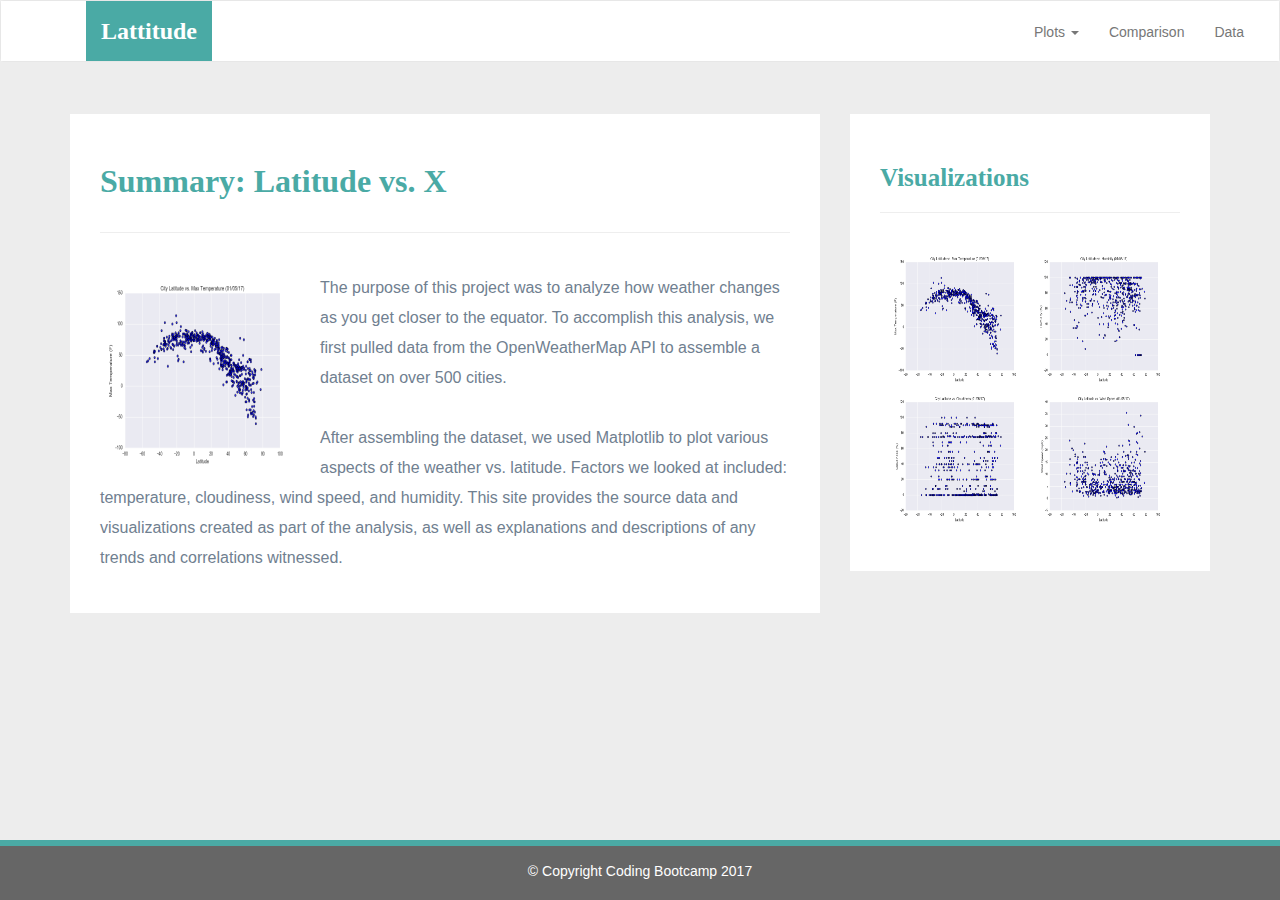
<file: index.html>
<!DOCTYPE html>
<html lang="en-us">

<head>

    <meta charset="UTF-8">
    <meta name="viewport" content="width=device-width, initial-scale=1.0">
    <meta http-equiv="X-UA-Compatible" content="ie=edge">

    <title>Bootstrap Visualization Dashboard</title>

    <!-- Boostrap Stylesheet -->
    <link rel="stylesheet" href="bootstrap.min.css" media="screen">

    <!-- Our own CSS stylesheet -->
    <link rel="stylesheet" href="styles.css" media="screen">

</head>

<body>
    <!-- Start of navbar -->
    <nav class="navbar navbar-default">
        <div class="container-fluid navbar-custom">

            <!-- Brand and toggle get grouped for better mobile display -->
            <div class="row">
                <div class="navbar-header">
                    <button type="button" class="navbar-toggle collapsed" data-toggle="collapse"
                        data-target="#bs-example-navbar-collapse-1" aria-expanded="false">
                        <span class="sr-only">Toggle Navigation</span>
                        <span class="icon-bar"></span>
                        <span class="icon-bar"></span>
                        <span class="icon-bar"></span>
                    </button>
                    <div class="col-xs-9 phone-nav">
                        <a class="navbar-brand" href="#" id="logo">Lattitude</a>
                    </div>
                </div>

                <!-- Collect the nav links, forms, and other content for toggling -->
                <div class="collapse navbar-collapse" id="bs-example-navbar-collapse-1">
                    <ul class="nav navbar-nav navbar-right navbar-right-custom">
                        <li class="dropdown">
                            <a href="#" class="dropdown-toggle" data-toggle="dropdown" role="button"
                                aria-haspopup="true" aria-expanded="false">Plots <span class="caret"></span></a>
                            <ul class="dropdown-menu">
                                <li><a href="temp.html">Max Temperature</a></li>
                                <li><a href="humidity.html">Humidity</a></li>
                                <li><a href="cloudiness.html">Cloudiness</a></li>
                                <li><a href="wind.html">Wind Speed</a></li>
                            </ul>
                        </li>
                        <li><a href="comparison.html">Comparison</a></li>
                        <li><a href="data.html">Data</a></li>
                    </ul>
                </div><!-- /.navbar-collapse -->
            </div>
        </div><!-- /.container-fluid -->
    </nav>
    <!-- End of navbar -->

    <!-- Start of container -->
    <div class="container">
        <section class="row">
            <div class="col-md-8">
                <article class="description-content">
                    <h1 class="description-header">Summary: Latitude vs. X</h1>
                    <hr class="description-hr" />
                    <img src="pictures/Fig1.png" alt="" id="description-image" />
                    <p>The purpose of this project was to analyze how weather changes as you get closer to the equator.
                        To accomplish this analysis, we first pulled data from the OpenWeatherMap API to assemble a
                        dataset on over 500 cities.</p>
                    <p>After assembling the dataset, we used Matplotlib to plot various aspects of the weather vs.
                        latitude. Factors we looked at included: temperature, cloudiness, wind speed, and humidity. This
                        site provides the source data and visualizations created as part of the analysis, as well as
                        explanations and descriptions of any trends and correlations witnessed.</p>
                </article>
            </div>
            <div class="col-md-4">

                <!-- Start of Visualizations imageNav Area -->
                <section id="imageNav-area">
                    <div class="imageNav-content">
                        <h2 class="imageNav-header">Visualizations</h2>
                        <hr />
                        <div id="images">
                            <a href="temp.html"><img src="pictures/Fig1.png"
                                    alt="Latitude vs. Max Temperature" class="imageNav-photo"></a>
                            <a href="humidity.html"><img src="pictures/Fig2.png"
                                    alt="Latitude vs. Humidity" class="imageNav-photo"></a>
                            <a href="cloudiness.html"><img src="pictures/Fig3.png"
                                    alt="Latitude vs. Cloudiness" class="imageNav-photo"></a>
                            <a href="wind.html"><img src="pictures/Fig4.png"
                                    alt="Latitude vs. Wind Speed" class="imageNav-photo"></a>
                        </div>
                    </div>
                </section>
                <!-- End of the Visualizations imageNav Area -->

            </div>
        </section>
    </div>
    <!-- End of container -->

    <!-- Start of footer -->
    <footer class="footer navbar-fixed-bottom">
        <div class="two-toned-footer-color"></div>
        <p class="text-muted text-muted-footer text-center">
            &copy; Copyright Coding Bootcamp 2017
        </p>
    </footer>
    <!-- End of footer -->

    <!-- jQuery CDN -->
    <script type="text/javascript" src="https://code.jquery.com/jquery-2.1.4.min.js"></script>

    <!-- Bootstrap CDN -->
    <script src="https://maxcdn.bootstrapcdn.com/bootstrap/3.3.6/js/bootstrap.min.js"></script>
</body>

</html>
</file>
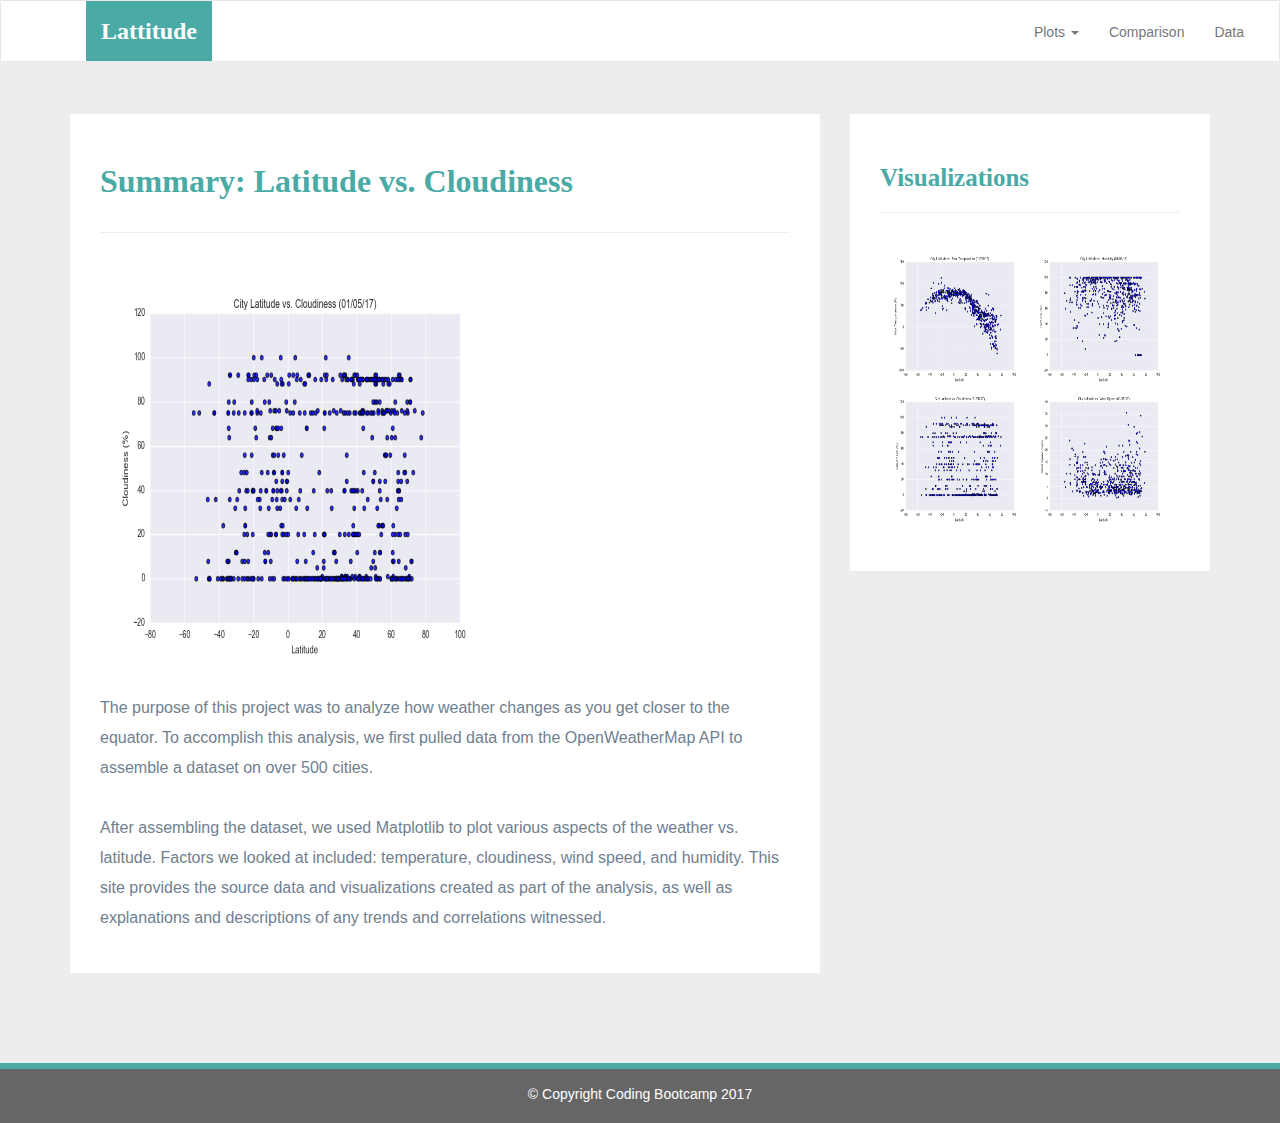
<file: cloudiness.html>
<!DOCTYPE html>
<html lang="en-us">

<head>

    <meta charset="UTF-8">
    <meta name="viewport" content="width=device-width, initial-scale=1.0">
    <meta http-equiv="X-UA-Compatible" content="ie=edge">

    <title>Bootstrap Visualization Dashboard</title>

    <!-- Boostrap Stylesheet -->
    <link rel="stylesheet" href="bootstrap.min.css" media="screen">

    <!-- Our own CSS stylesheet -->
    <link rel="stylesheet" href="styles.css" media="screen">

</head>

<body>
    <!-- Start of navbar -->
    <nav class="navbar navbar-default">
        <div class="container-fluid navbar-custom">

            <!-- Brand and toggle get grouped for better mobile display -->
            <div class="row">
                <div class="navbar-header">
                    <button type="button" class="navbar-toggle collapsed" data-toggle="collapse"
                        data-target="#bs-example-navbar-collapse-1" aria-expanded="false">
                        <span class="sr-only">Toggle Navigation</span>
                        <span class="icon-bar"></span>
                        <span class="icon-bar"></span>
                        <span class="icon-bar"></span>
                    </button>
                    <div class="col-xs-9 phone-nav">
                    <a class="navbar-brand" href="index.html" id="logo">Lattitude</a>
                    </div>
                </div>

                <!-- Collect the nav links, forms, and other content for toggling -->
                <div class="collapse navbar-collapse" id="bs-example-navbar-collapse-1">
                    <ul class="nav navbar-nav navbar-right navbar-right-custom">
                        <li class="dropdown">
                            <a href="#" class="dropdown-toggle" data-toggle="dropdown" role="button"
                                aria-haspopup="true" aria-expanded="false">Plots <span class="caret"></span></a>
                            <ul class="dropdown-menu">
                                <li><a href="temp.html">Max Temperature</a></li>
                                <li><a href="humidity.html">Humidity</a></li>
                                <li><a href="cloudiness.html">Cloudiness</a></li>
                                <li><a href="wind.html">Wind Speed</a></li>
                            </ul>
                        </li>
                        <li><a href="comparison.html">Comparison</a></li>
                        <li><a href="data.html">Data</a></li>
                    </ul>
                </div><!-- /.navbar-collapse -->
            </div>
        </div><!-- /.container-fluid -->
    </nav>
    <!-- End of navbar -->

    <!-- Start of container -->
    <div class="container">
        <section class="row">
            <div class="col-md-8">
                <article class="description-content">
                    <h1 class="description-header">Summary: Latitude vs. Cloudiness</h1>
                    <hr class="description-hr" />
                    <img src="pictures/Fig3.png" alt="" id="description-image-cloudiness" />
                    <p>The purpose of this project was to analyze how weather changes as you get closer to the equator.
                        To accomplish this analysis, we first pulled data from the OpenWeatherMap API to assemble a
                        dataset on over 500 cities.</p>
                    <p>After assembling the dataset, we used Matplotlib to plot various aspects of the weather vs.
                        latitude. Factors we looked at included: temperature, cloudiness, wind speed, and humidity. This
                        site provides the source data and visualizations created as part of the analysis, as well as
                        explanations and descriptions of any trends and correlations witnessed.</p>
                </article>
            </div>
            <div class="col-md-4">

                <!-- Start of Visualizations imageNav Area -->
                <section id="imageNav-area">
                    <div class="imageNav-content">
                        <h2 class="imageNav-header">Visualizations</h2>
                        <hr />
                        <div id="images">
                            <a href="temp.html"><img src="pictures/Fig1.png"
                                    alt="Latitude vs. Max Temperature" class="imageNav-photo"></a>
                            <a href="humidity.html"><img src="pictures/Fig2.png"
                                    alt="Latitude vs. Humidity" class="imageNav-photo"></a>
                            <a href="cloudiness.html"><img src="pictures/Fig3.png"
                                    alt="Latitude vs. Cloudiness" class="imageNav-photo"></a>
                            <a href="wind.html"><img src="pictures/Fig4.png"
                                    alt="Latitude vs. Wind Speed" class="imageNav-photo"></a>
                        </div>
                    </div>
                </section>
                <!-- End of the Visualizations imageNav Area -->

            </div>
        </section>
    </div>
    <!-- End of container -->

    <!-- Start of footer -->
    <footer class="footer navbar-fixed-bottom">
        <div class="two-toned-footer-color"></div>
        <p class="text-muted text-muted-footer text-center">
            &copy; Copyright Coding Bootcamp 2017
        </p>
    </footer>
    <!-- End of footer -->

    <!-- jQuery CDN -->
    <script type="text/javascript" src="https://code.jquery.com/jquery-2.1.4.min.js"></script>

    <!-- Bootstrap CDN -->
    <script src="https://maxcdn.bootstrapcdn.com/bootstrap/3.3.6/js/bootstrap.min.js"></script>
</body>

</html>
</file>
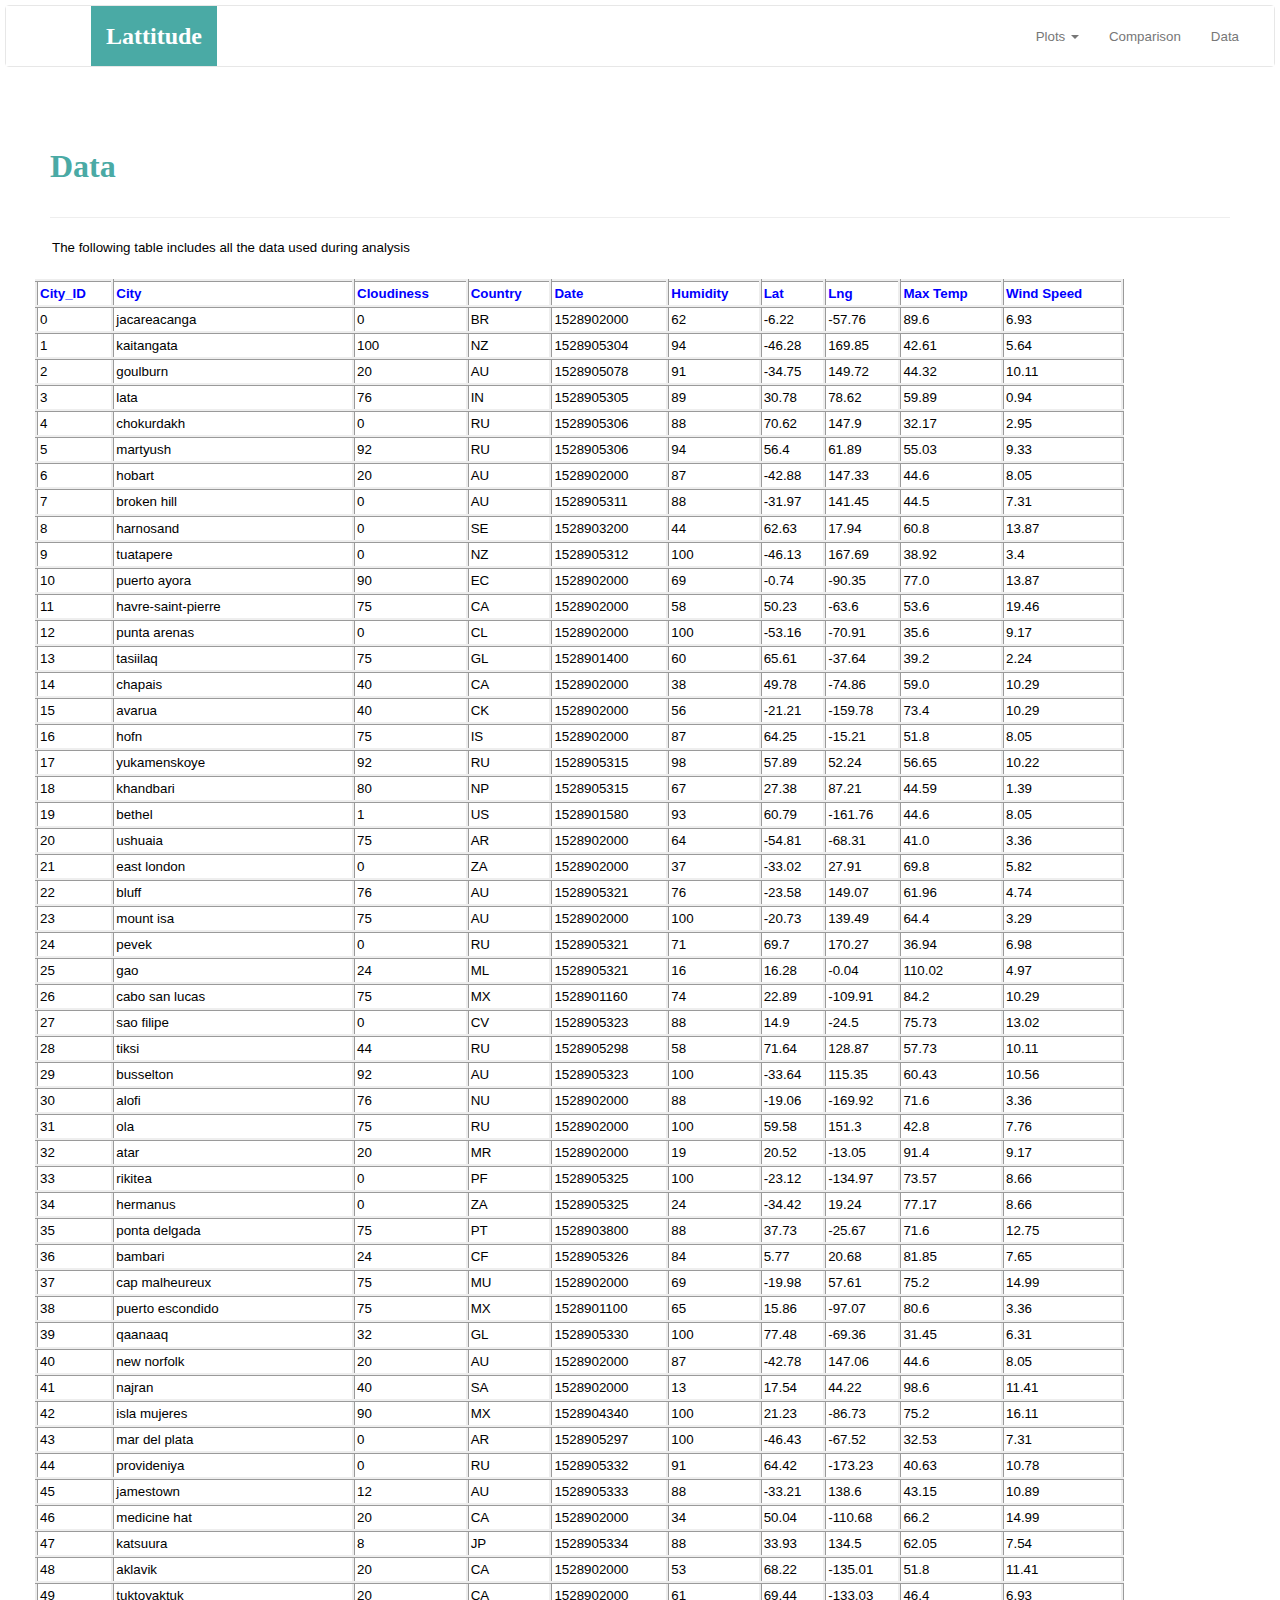
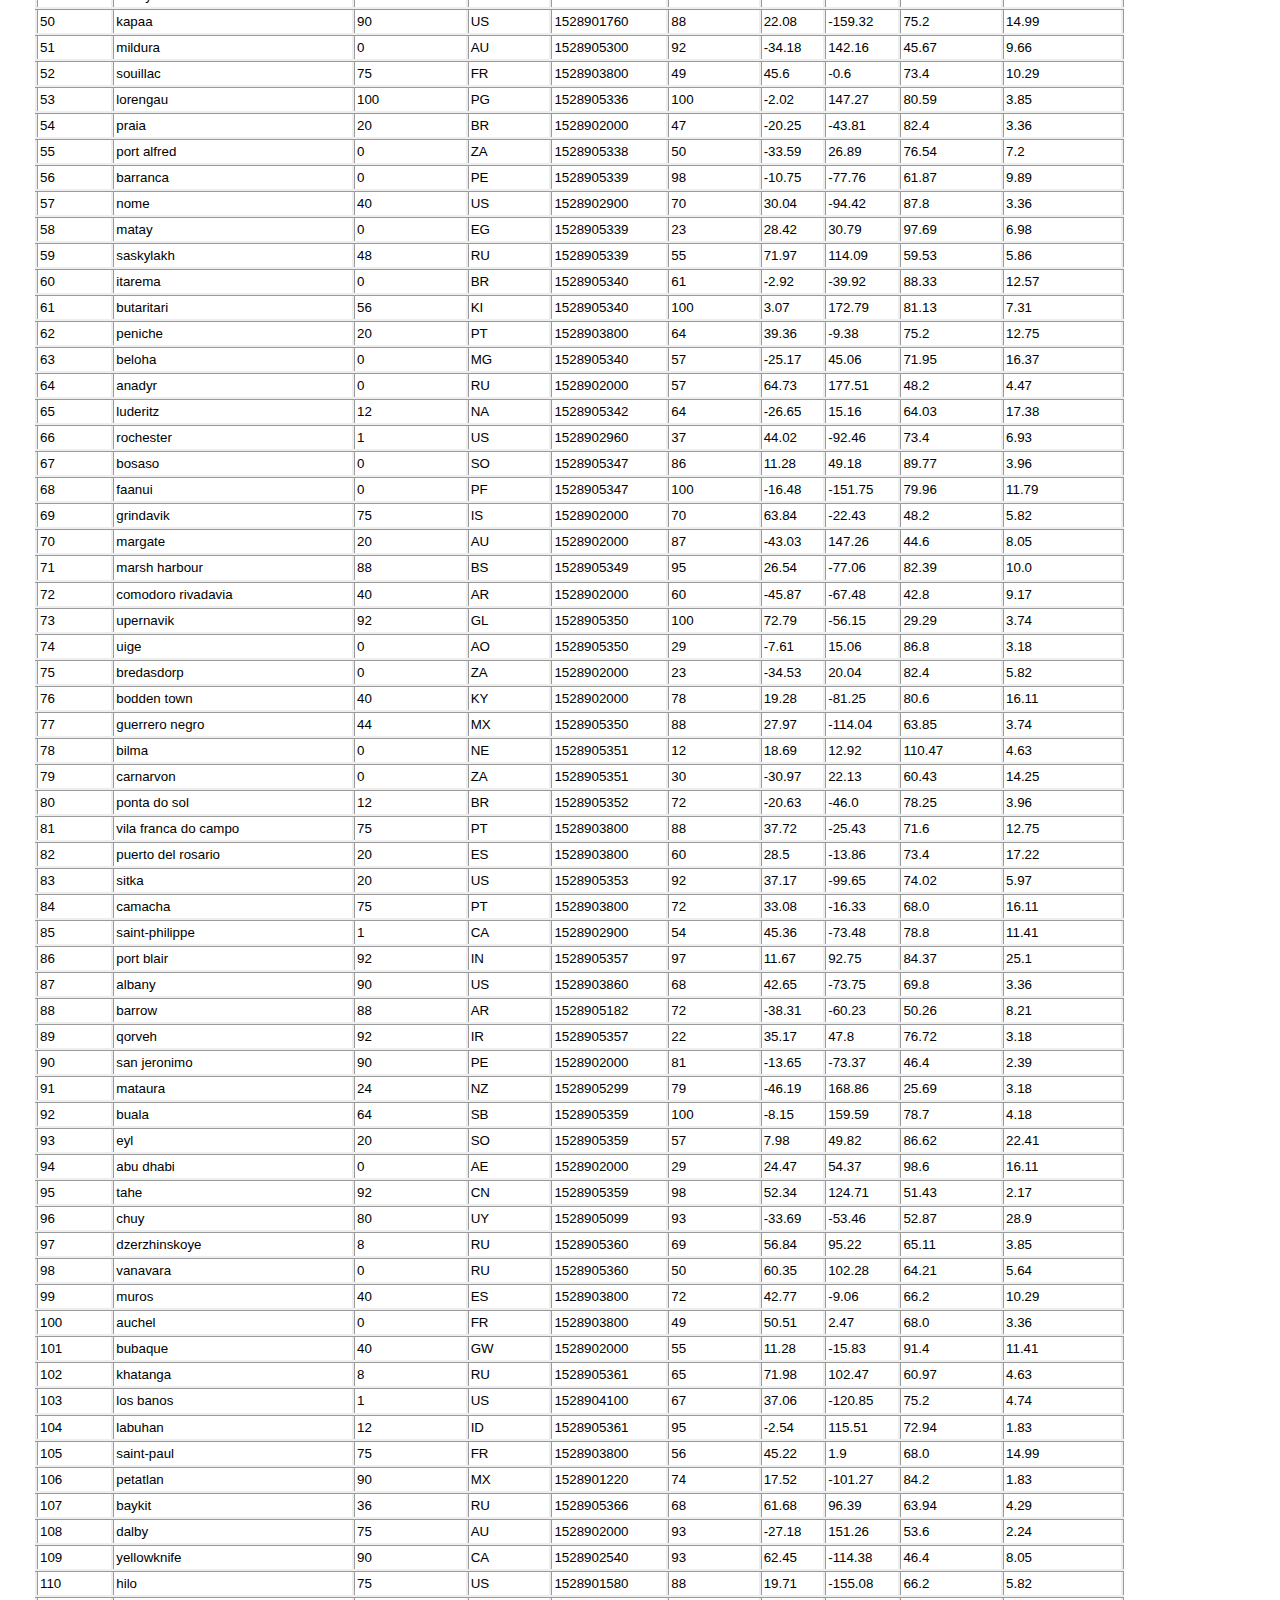
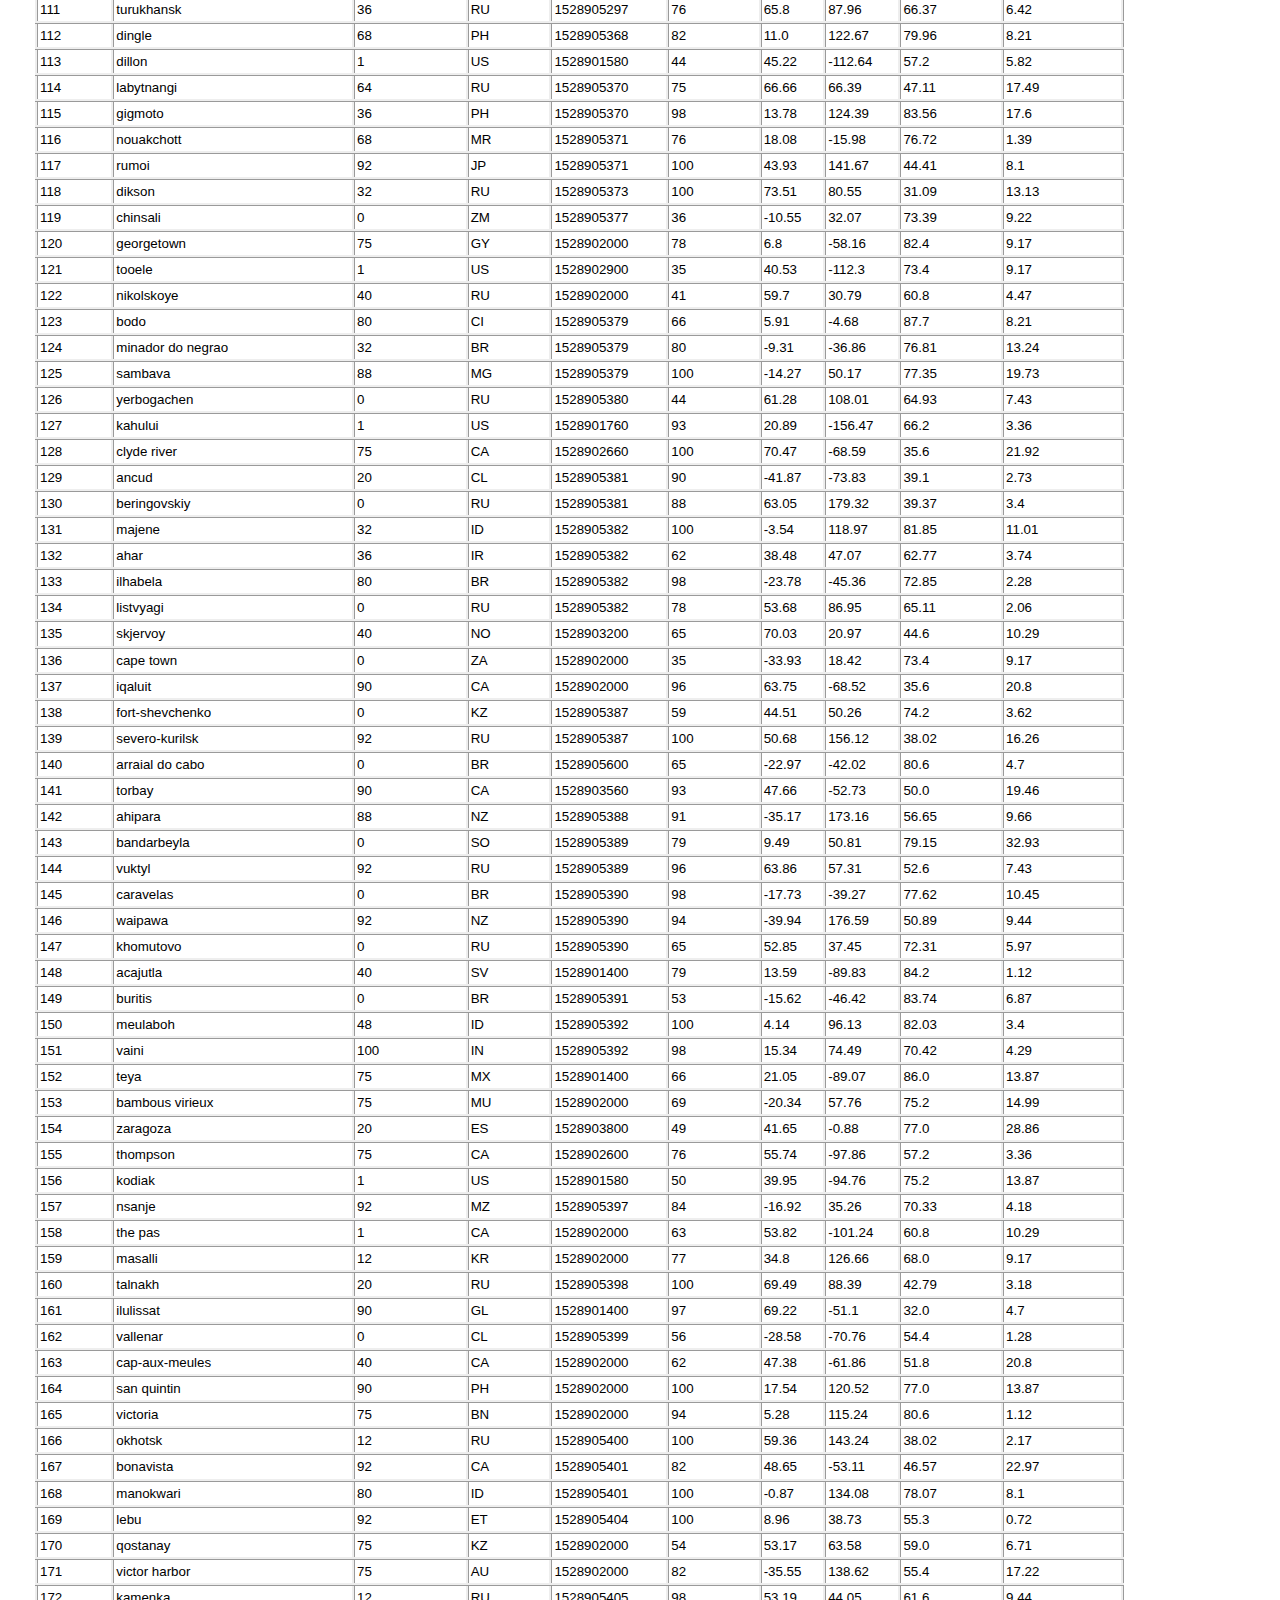
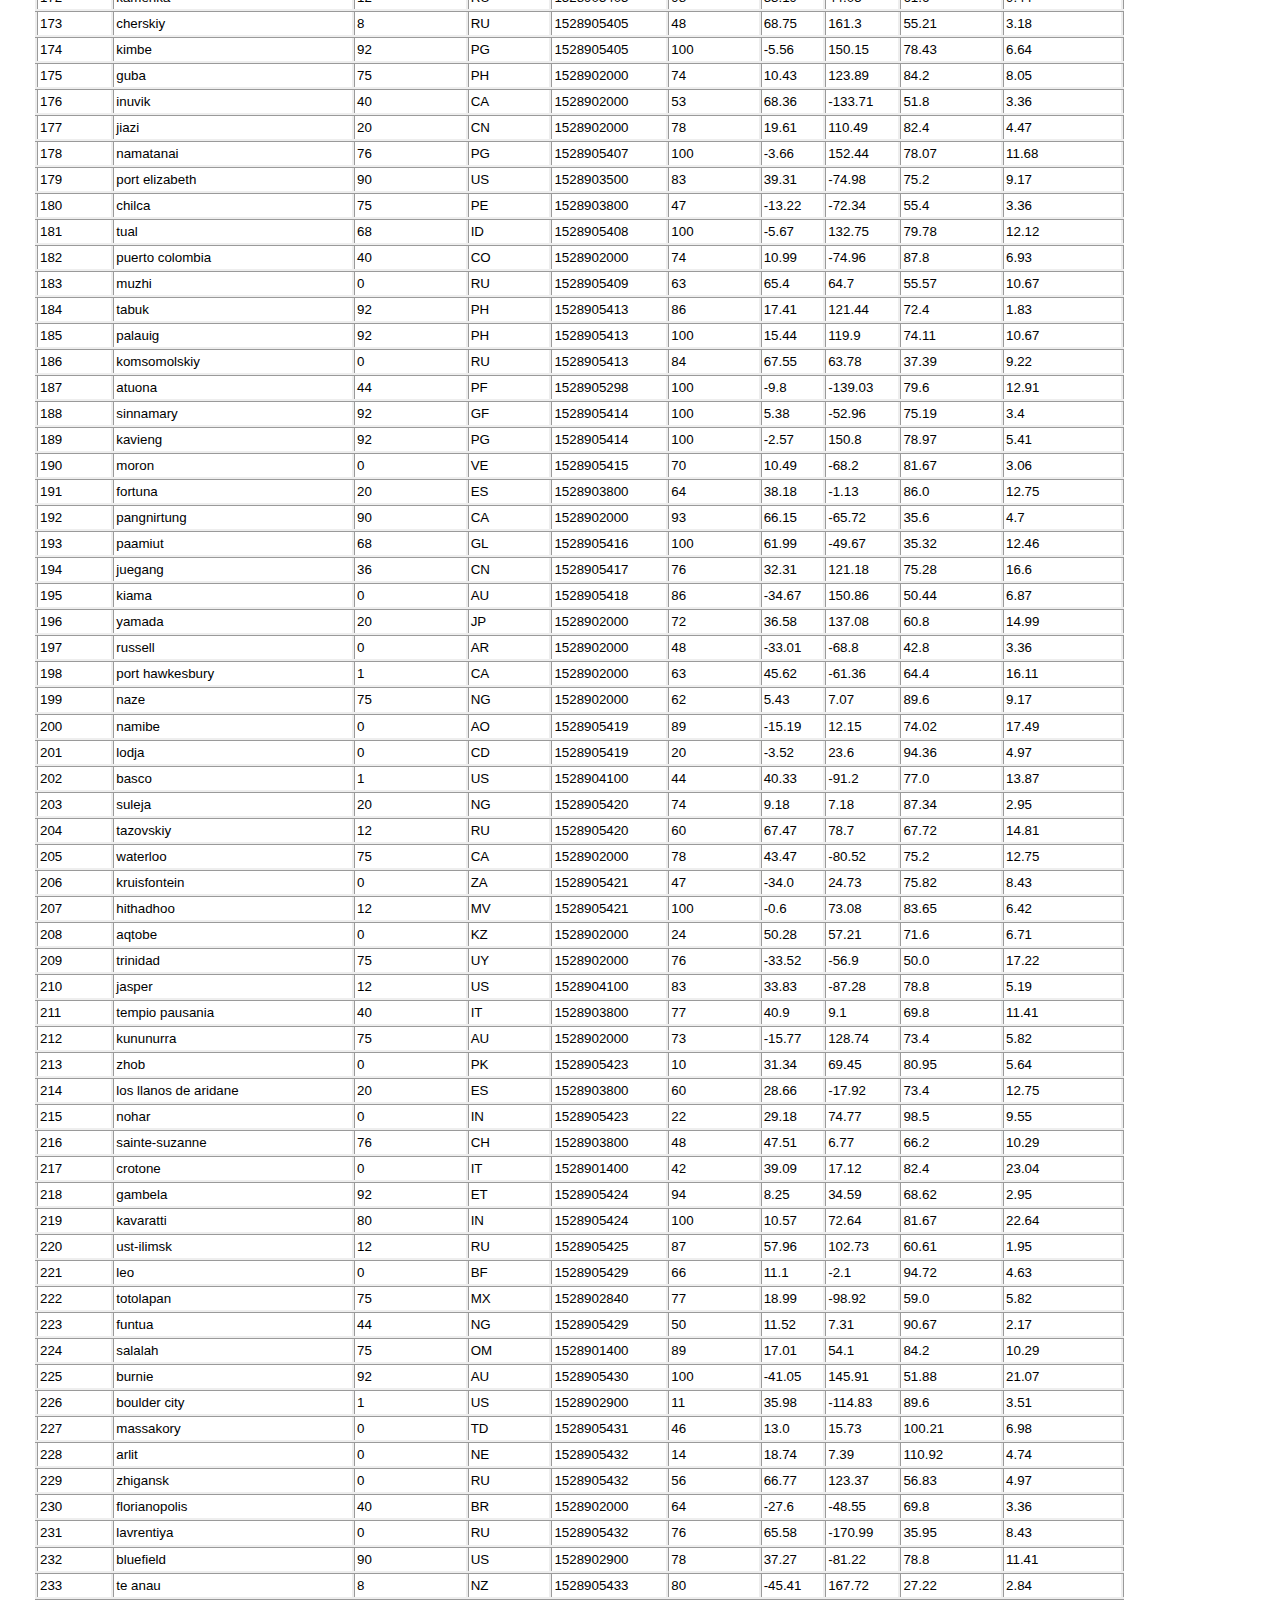
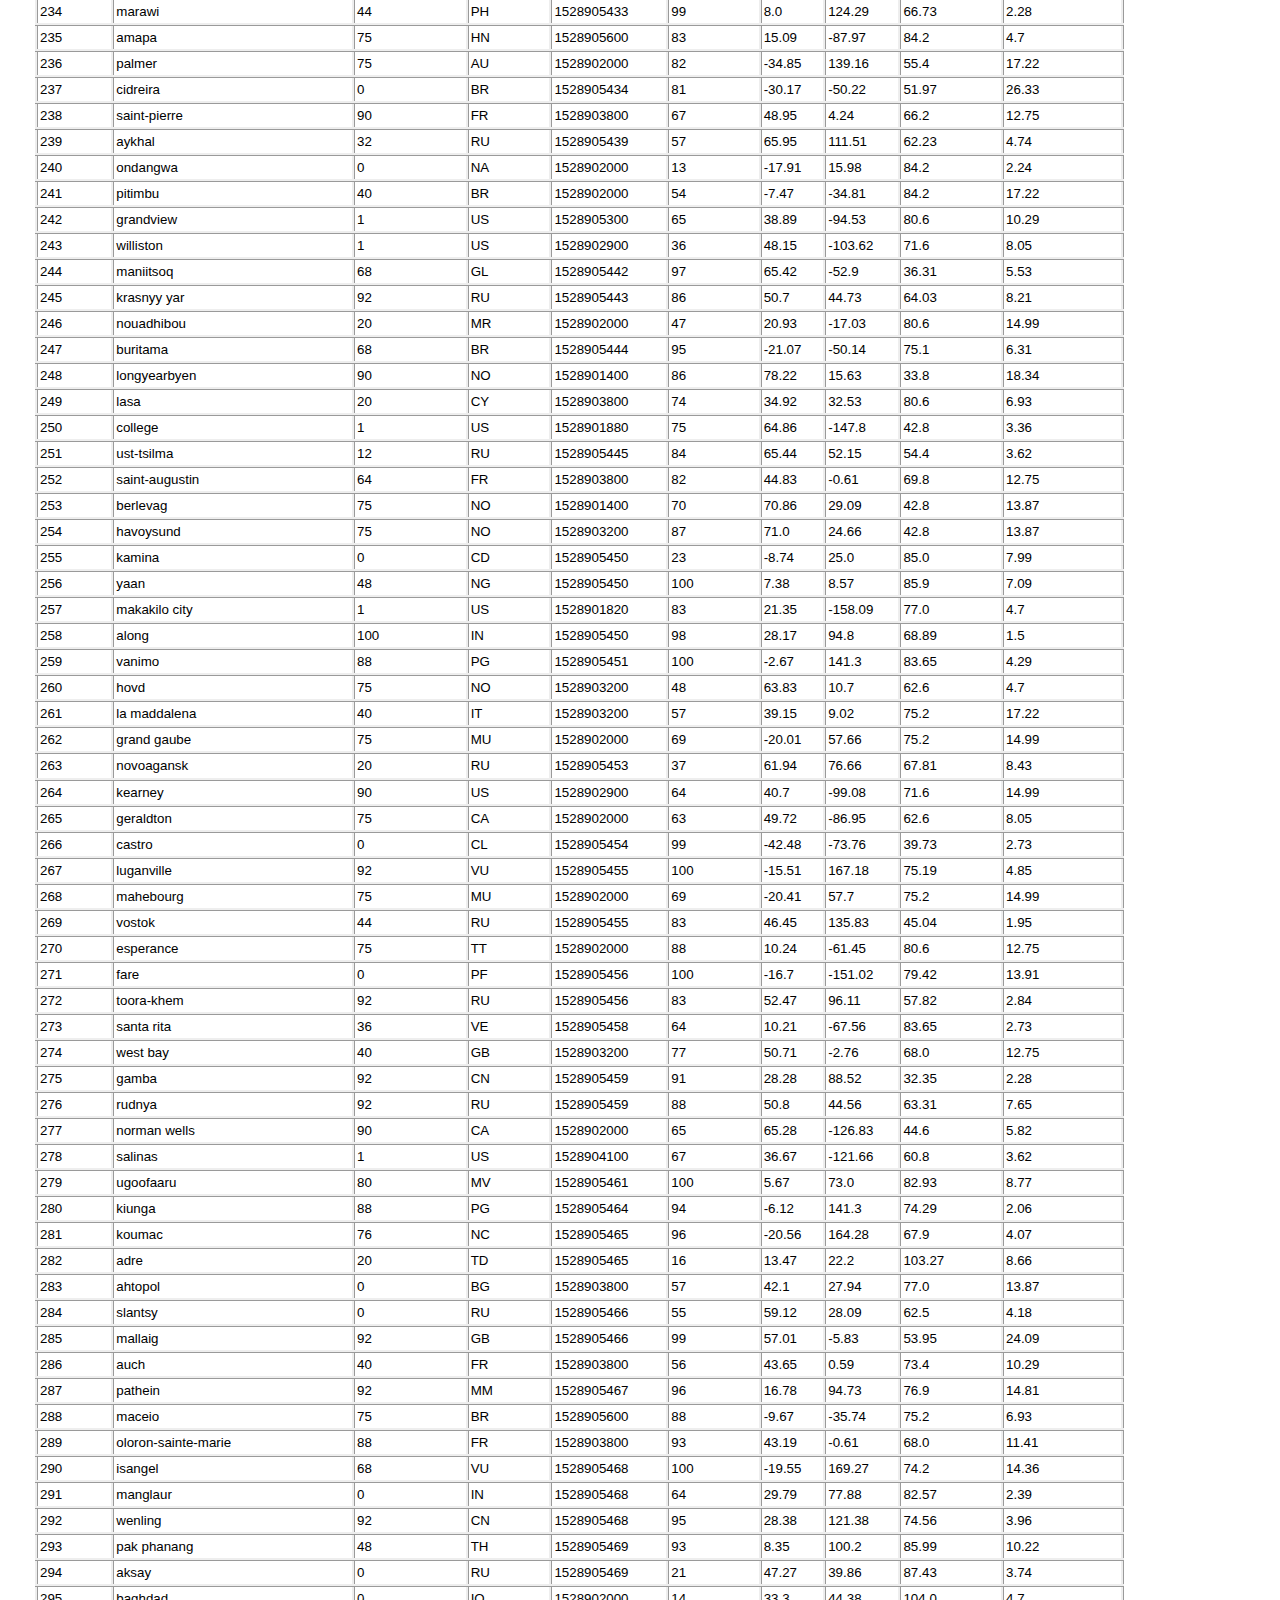
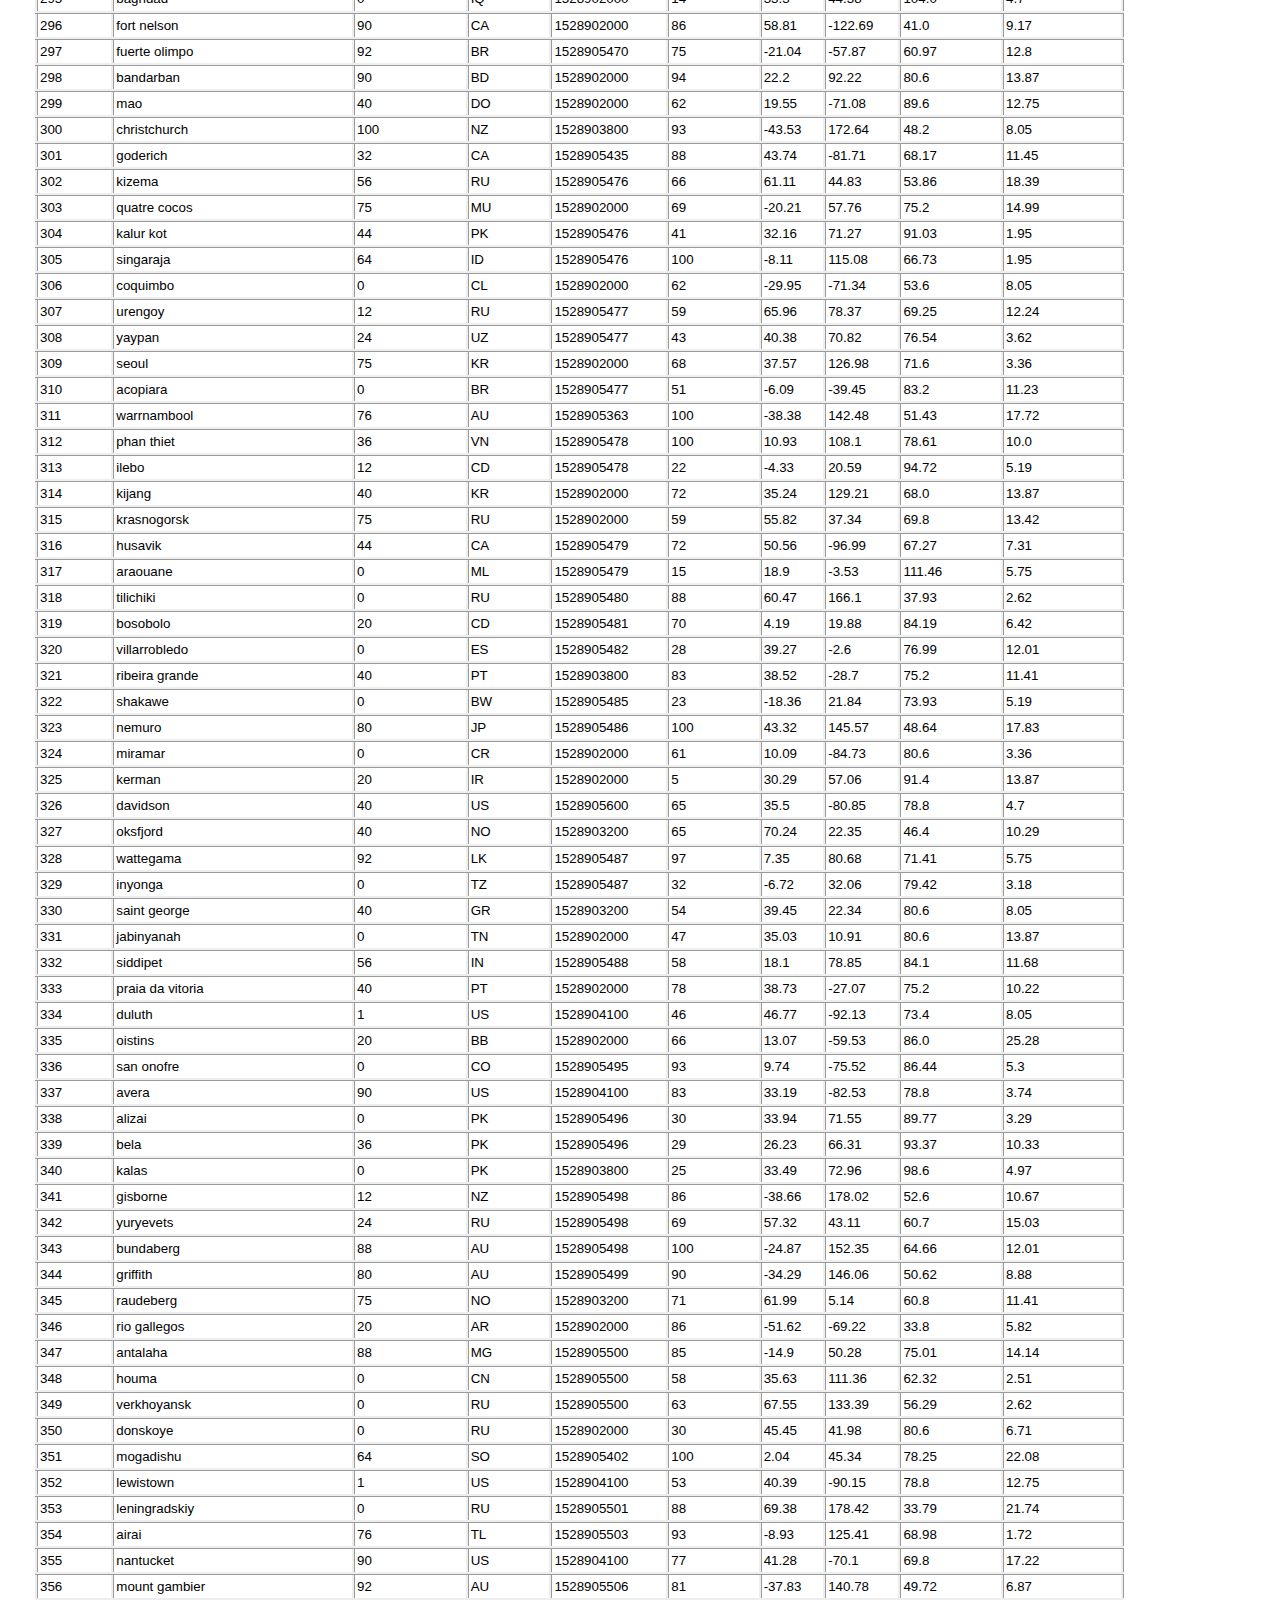
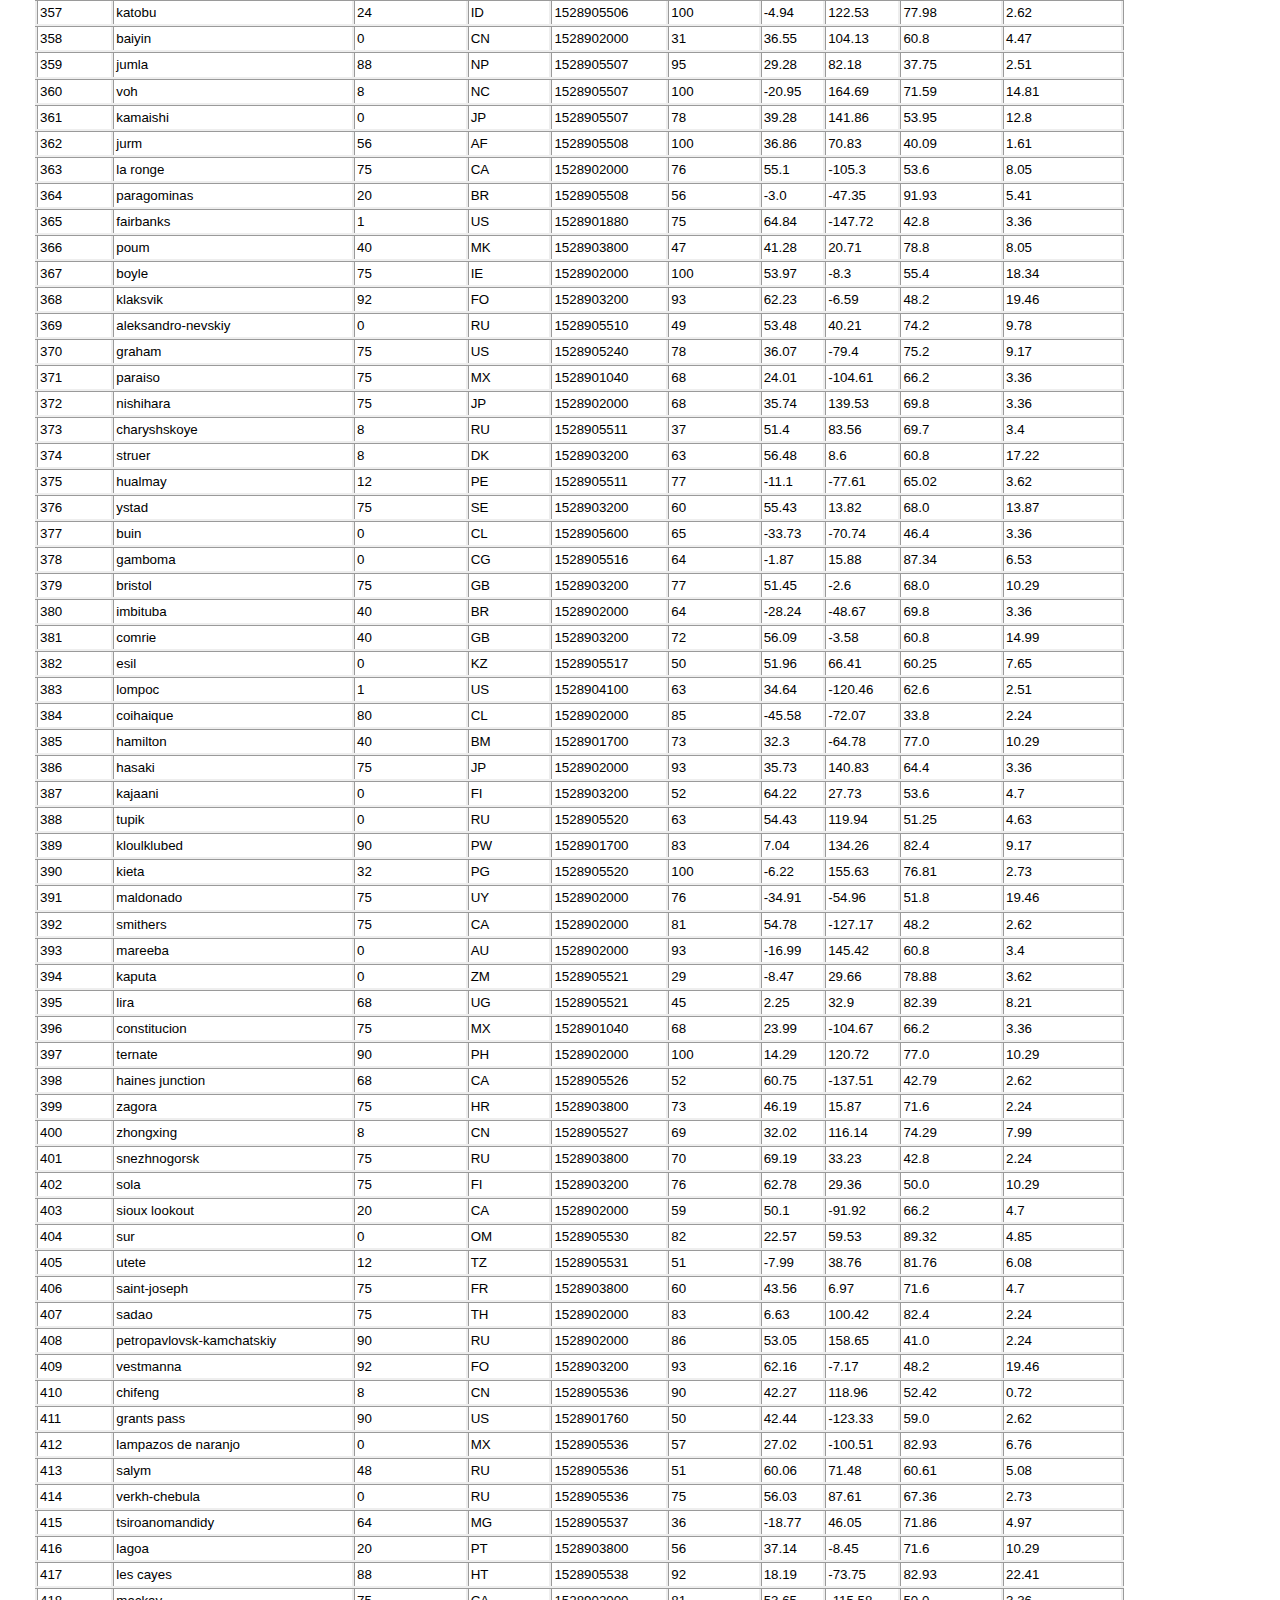
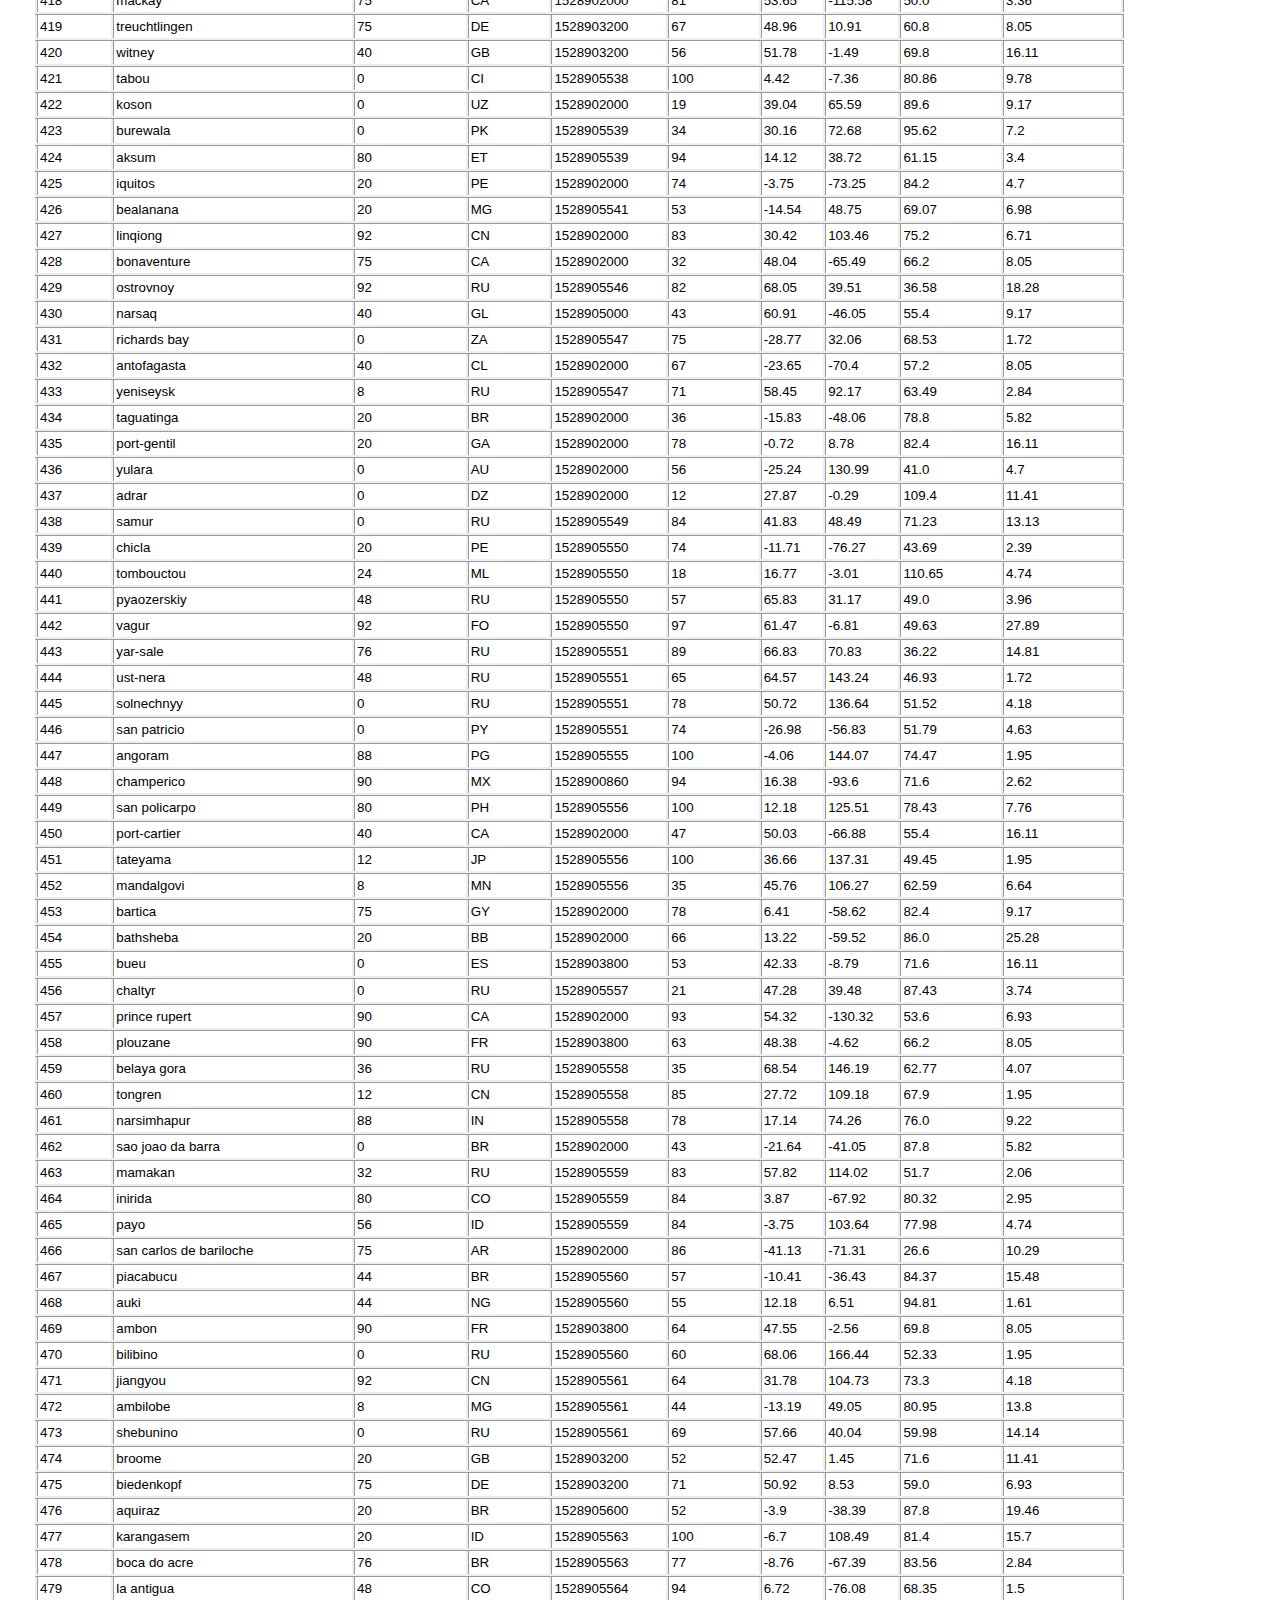
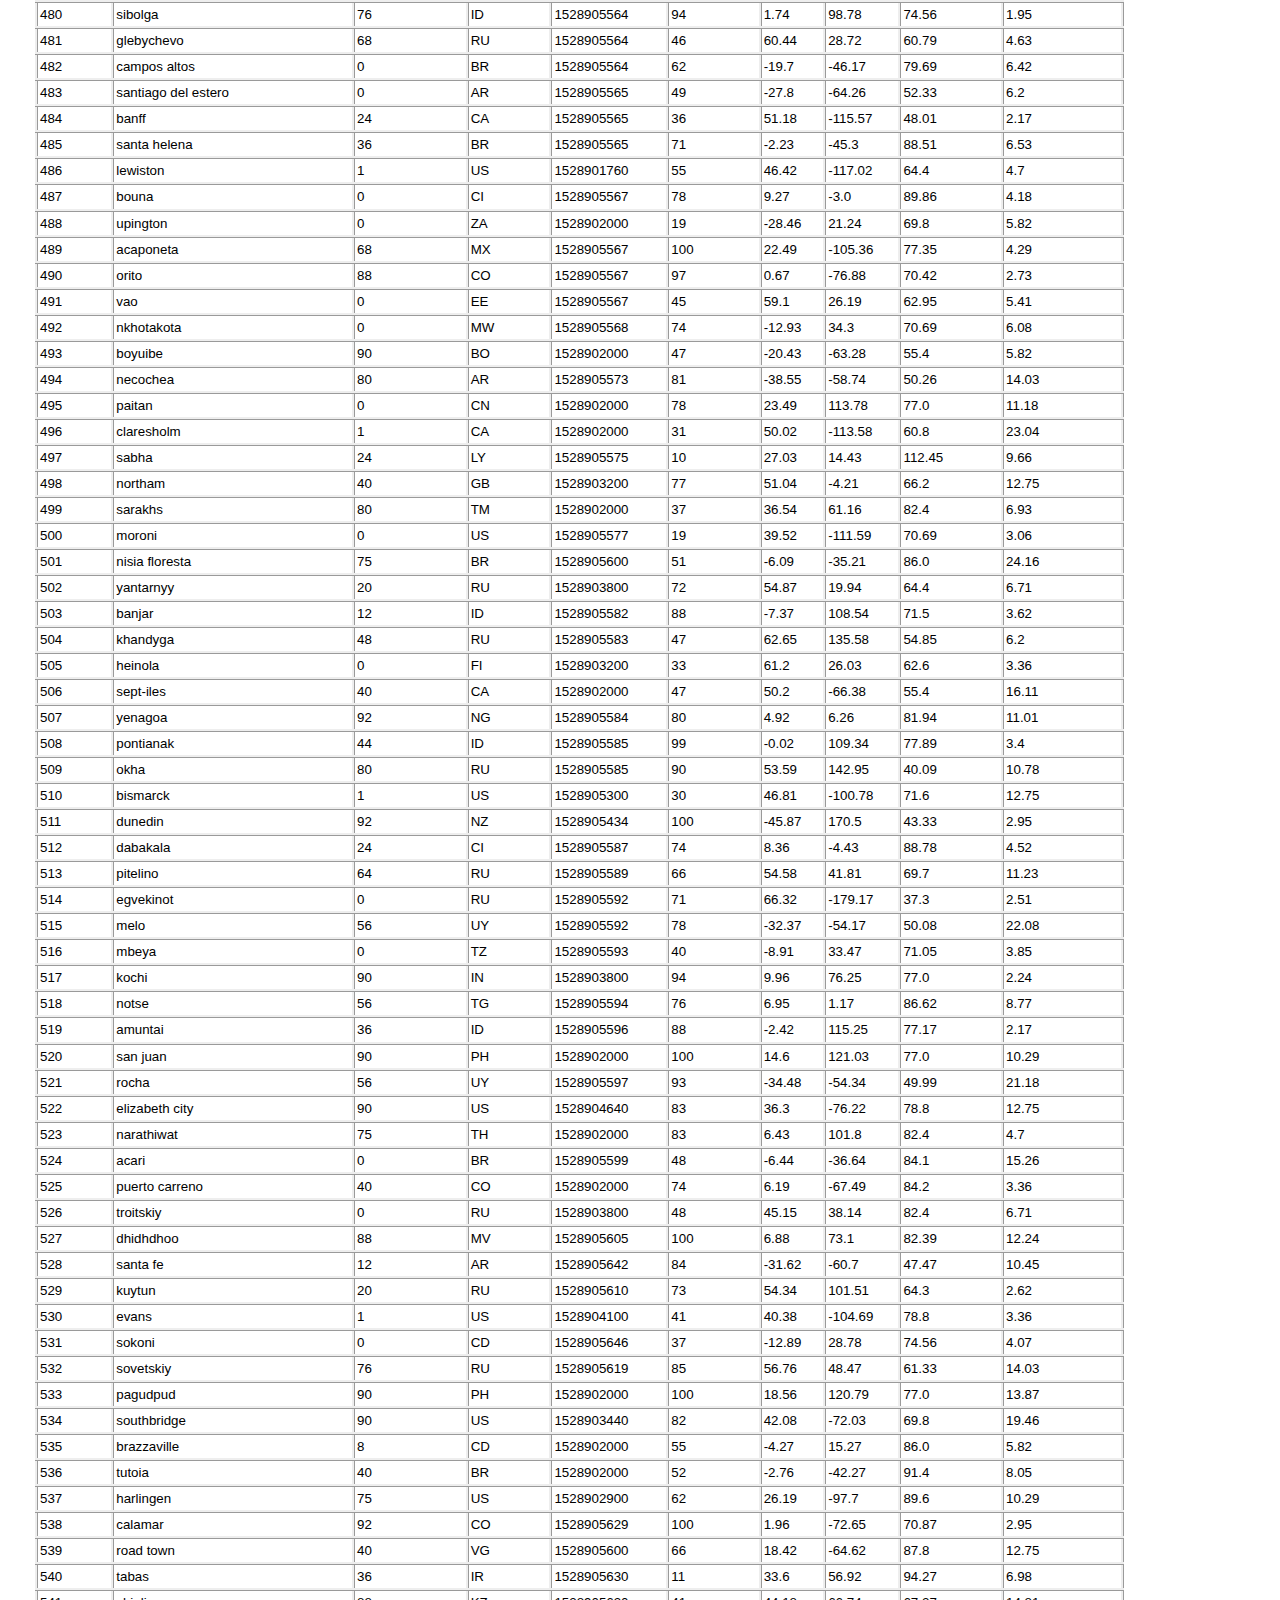
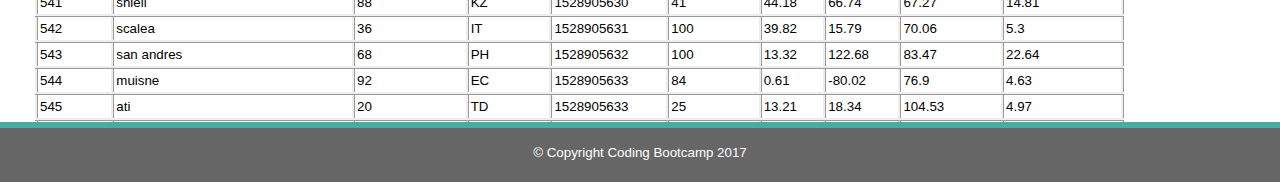
<file: data.html>
<!DOCTYPE html>
<html lang="en-us">

<head>

    <meta charset="UTF-8">
    <meta name="viewport" content="width=device-width, initial-scale=1.0">
    <meta http-equiv="X-UA-Compatible" content="ie=edge">

    <title>Bootstrap Visualization Dashboard</title>

    <!-- Boostrap Stylesheet -->
    <link rel="stylesheet" href="bootstrap.min.css" media="screen">

    <!-- Our own CSS stylesheet -->
    <link rel="stylesheet" href="styles.css" media="screen">

</head>

<body>
    <!-- Start of navbar -->
    <nav class="navbar navbar-default">
        <div class="container-fluid navbar-custom">

            <!-- Brand and toggle get grouped for better mobile display -->
            <div class="row">
                <div class="navbar-header">
                    <button type="button" class="navbar-toggle collapsed" data-toggle="collapse"
                        data-target="#bs-example-navbar-collapse-1" aria-expanded="false">
                        <span class="sr-only">Toggle Navigation</span>
                        <span class="icon-bar"></span>
                        <span class="icon-bar"></span>
                        <span class="icon-bar"></span>
                    </button>
                    <div class="col-xs-9 phone-nav">
                        <a class="navbar-brand" href="index.html" id="logo">Lattitude</a>
                    </div>
                </div>

                <!-- Collect the nav links, forms, and other content for toggling -->
                <div class="collapse navbar-collapse" id="bs-example-navbar-collapse-1">
                    <ul class="nav navbar-nav navbar-right navbar-right-custom">
                        <li class="dropdown">
                            <a href="#" class="dropdown-toggle" data-toggle="dropdown" role="button"
                                aria-haspopup="true" aria-expanded="false">Plots <span class="caret"></span></a>
                            <ul class="dropdown-menu">
                                <li><a href="temp.html">Max Temperature</a></li>
                                <li><a href="humidity.html">Humidity</a></li>
                                <li><a href="cloudiness.html">Cloudiness</a></li>
                                <li><a href="wind.html">Wind Speed</a></li>
                            </ul>
                        </li>
                        <li><a href="comparison.html">Comparison</a></li>
                        <li><a href="data.html">Data</a></li>
                    </ul>
                </div><!-- /.navbar-collapse -->
            </div>
        </div><!-- /.container-fluid -->
    </nav>
    <!-- End of navbar -->

    <!-- Start of container -->
    <article class="description-content">
        <div class="col-xs-12">
            <h1 class="description-header">Data</h1>
            <hr class="description-hr"/>
            <p class="description-text">The following table includes all the data used during analysis</p>
          </div>

<html><head><title></title>
<meta http-equiv="Content-Style-Type" content="text/css">
<style type="text/css"><!--
body {
  margin: 5px 5px 5px 5px;
  background-color: #ffffff;
}
/* ========== Text Styles ========== */
hr { color: #000000}
body, table /* Normal text */
{
 font-size: 10pt;
 font-family: 'Arial';
 font-style: normal;
 font-weight: normal;
 color: #000000;
 text-decoration: none;
}
span.rvts1 /* Heading */
{
 font-family: 'Arial';
 font-weight: bold;
 color: #0000ff;
}
span.rvts2 /* Subheading */
{
 font-family: 'Arial';
 font-weight: bold;
 color: #000080;
}
span.rvts3 /* Keywords */
{
 font-family: 'Arial';
 font-style: italic;
 color: #800000;
}
a.rvts4, span.rvts4 /* Jump 1 */
{
 color: #008000;
 
}
a.rvts5, span.rvts5 /* Jump 2 */
{
 font-family: 'Arial';
 color: #008000;
 
}
/* ========== Para Styles ========== */
p,ul,ol /* Paragraph Style */
{
 text-align: left;
 text-indent: 0px;
 padding: 0px 0px 0px 0px;
 margin: 2px 2px 2px 2px;
}
.rvps1 /* Centered */
{
 text-align: center;
}
--></style>
</head>
<body>

<p><br></p>
<div><table width="90%" border=0 cellpadding=1 cellspacing=2 style="background-color: #ffffff;">
<tr valign=center>
<td style="border-style: inset;">
<p><span class=rvts1>City_ID</span></p>
</td>
<td style="border-style: inset;">
<p><span class=rvts1>City</span></p>
</td>
<td style="border-style: inset;">
<p><span class=rvts1>Cloudiness</span></p>
</td>
<td style="border-style: inset;">
<p><span class=rvts1>Country</span></p>
</td>
<td style="border-style: inset;">
<p><span class=rvts1>Date</span></p>
</td>
<td style="border-style: inset;">
<p><span class=rvts1>Humidity</span></p>
</td>
<td style="border-style: inset;">
<p><span class=rvts1>Lat</span></p>
</td>
<td style="border-style: inset;">
<p><span class=rvts1>Lng</span></p>
</td>
<td style="border-style: inset;">
<p><span class=rvts1>Max Temp</span></p>
</td>
<td style="border-style: inset;">
<p><span class=rvts1>Wind Speed</span></p>
</td>
</tr>
<tr valign=top>
<td style="border-style: inset;">
<p>0</p>
</td>
<td style="border-style: inset;">
<p>jacareacanga</p>
</td>
<td style="border-style: inset;">
<p>0</p>
</td>
<td style="border-style: inset;">
<p>BR</p>
</td>
<td style="border-style: inset;">
<p>1528902000</p>
</td>
<td style="border-style: inset;">
<p>62</p>
</td>
<td style="border-style: inset;">
<p>-6.22</p>
</td>
<td style="border-style: inset;">
<p>-57.76</p>
</td>
<td style="border-style: inset;">
<p>89.6</p>
</td>
<td style="border-style: inset;">
<p>6.93</p>
</td>
</tr>
<tr valign=top>
<td style="border-style: inset;">
<p>1</p>
</td>
<td style="border-style: inset;">
<p>kaitangata</p>
</td>
<td style="border-style: inset;">
<p>100</p>
</td>
<td style="border-style: inset;">
<p>NZ</p>
</td>
<td style="border-style: inset;">
<p>1528905304</p>
</td>
<td style="border-style: inset;">
<p>94</p>
</td>
<td style="border-style: inset;">
<p>-46.28</p>
</td>
<td style="border-style: inset;">
<p>169.85</p>
</td>
<td style="border-style: inset;">
<p>42.61</p>
</td>
<td style="border-style: inset;">
<p>5.64</p>
</td>
</tr>
<tr valign=top>
<td style="border-style: inset;">
<p>2</p>
</td>
<td style="border-style: inset;">
<p>goulburn</p>
</td>
<td style="border-style: inset;">
<p>20</p>
</td>
<td style="border-style: inset;">
<p>AU</p>
</td>
<td style="border-style: inset;">
<p>1528905078</p>
</td>
<td style="border-style: inset;">
<p>91</p>
</td>
<td style="border-style: inset;">
<p>-34.75</p>
</td>
<td style="border-style: inset;">
<p>149.72</p>
</td>
<td style="border-style: inset;">
<p>44.32</p>
</td>
<td style="border-style: inset;">
<p>10.11</p>
</td>
</tr>
<tr valign=top>
<td style="border-style: inset;">
<p>3</p>
</td>
<td style="border-style: inset;">
<p>lata</p>
</td>
<td style="border-style: inset;">
<p>76</p>
</td>
<td style="border-style: inset;">
<p>IN</p>
</td>
<td style="border-style: inset;">
<p>1528905305</p>
</td>
<td style="border-style: inset;">
<p>89</p>
</td>
<td style="border-style: inset;">
<p>30.78</p>
</td>
<td style="border-style: inset;">
<p>78.62</p>
</td>
<td style="border-style: inset;">
<p>59.89</p>
</td>
<td style="border-style: inset;">
<p>0.94</p>
</td>
</tr>
<tr valign=top>
<td style="border-style: inset;">
<p>4</p>
</td>
<td style="border-style: inset;">
<p>chokurdakh</p>
</td>
<td style="border-style: inset;">
<p>0</p>
</td>
<td style="border-style: inset;">
<p>RU</p>
</td>
<td style="border-style: inset;">
<p>1528905306</p>
</td>
<td style="border-style: inset;">
<p>88</p>
</td>
<td style="border-style: inset;">
<p>70.62</p>
</td>
<td style="border-style: inset;">
<p>147.9</p>
</td>
<td style="border-style: inset;">
<p>32.17</p>
</td>
<td style="border-style: inset;">
<p>2.95</p>
</td>
</tr>
<tr valign=top>
<td style="border-style: inset;">
<p>5</p>
</td>
<td style="border-style: inset;">
<p>martyush</p>
</td>
<td style="border-style: inset;">
<p>92</p>
</td>
<td style="border-style: inset;">
<p>RU</p>
</td>
<td style="border-style: inset;">
<p>1528905306</p>
</td>
<td style="border-style: inset;">
<p>94</p>
</td>
<td style="border-style: inset;">
<p>56.4</p>
</td>
<td style="border-style: inset;">
<p>61.89</p>
</td>
<td style="border-style: inset;">
<p>55.03</p>
</td>
<td style="border-style: inset;">
<p>9.33</p>
</td>
</tr>
<tr valign=top>
<td style="border-style: inset;">
<p>6</p>
</td>
<td style="border-style: inset;">
<p>hobart</p>
</td>
<td style="border-style: inset;">
<p>20</p>
</td>
<td style="border-style: inset;">
<p>AU</p>
</td>
<td style="border-style: inset;">
<p>1528902000</p>
</td>
<td style="border-style: inset;">
<p>87</p>
</td>
<td style="border-style: inset;">
<p>-42.88</p>
</td>
<td style="border-style: inset;">
<p>147.33</p>
</td>
<td style="border-style: inset;">
<p>44.6</p>
</td>
<td style="border-style: inset;">
<p>8.05</p>
</td>
</tr>
<tr valign=top>
<td style="border-style: inset;">
<p>7</p>
</td>
<td style="border-style: inset;">
<p>broken hill</p>
</td>
<td style="border-style: inset;">
<p>0</p>
</td>
<td style="border-style: inset;">
<p>AU</p>
</td>
<td style="border-style: inset;">
<p>1528905311</p>
</td>
<td style="border-style: inset;">
<p>88</p>
</td>
<td style="border-style: inset;">
<p>-31.97</p>
</td>
<td style="border-style: inset;">
<p>141.45</p>
</td>
<td style="border-style: inset;">
<p>44.5</p>
</td>
<td style="border-style: inset;">
<p>7.31</p>
</td>
</tr>
<tr valign=top>
<td style="border-style: inset;">
<p>8</p>
</td>
<td style="border-style: inset;">
<p>harnosand</p>
</td>
<td style="border-style: inset;">
<p>0</p>
</td>
<td style="border-style: inset;">
<p>SE</p>
</td>
<td style="border-style: inset;">
<p>1528903200</p>
</td>
<td style="border-style: inset;">
<p>44</p>
</td>
<td style="border-style: inset;">
<p>62.63</p>
</td>
<td style="border-style: inset;">
<p>17.94</p>
</td>
<td style="border-style: inset;">
<p>60.8</p>
</td>
<td style="border-style: inset;">
<p>13.87</p>
</td>
</tr>
<tr valign=top>
<td style="border-style: inset;">
<p>9</p>
</td>
<td style="border-style: inset;">
<p>tuatapere</p>
</td>
<td style="border-style: inset;">
<p>0</p>
</td>
<td style="border-style: inset;">
<p>NZ</p>
</td>
<td style="border-style: inset;">
<p>1528905312</p>
</td>
<td style="border-style: inset;">
<p>100</p>
</td>
<td style="border-style: inset;">
<p>-46.13</p>
</td>
<td style="border-style: inset;">
<p>167.69</p>
</td>
<td style="border-style: inset;">
<p>38.92</p>
</td>
<td style="border-style: inset;">
<p>3.4</p>
</td>
</tr>
<tr valign=top>
<td style="border-style: inset;">
<p>10</p>
</td>
<td style="border-style: inset;">
<p>puerto ayora</p>
</td>
<td style="border-style: inset;">
<p>90</p>
</td>
<td style="border-style: inset;">
<p>EC</p>
</td>
<td style="border-style: inset;">
<p>1528902000</p>
</td>
<td style="border-style: inset;">
<p>69</p>
</td>
<td style="border-style: inset;">
<p>-0.74</p>
</td>
<td style="border-style: inset;">
<p>-90.35</p>
</td>
<td style="border-style: inset;">
<p>77.0</p>
</td>
<td style="border-style: inset;">
<p>13.87</p>
</td>
</tr>
<tr valign=top>
<td style="border-style: inset;">
<p>11</p>
</td>
<td style="border-style: inset;">
<p>havre-saint-pierre</p>
</td>
<td style="border-style: inset;">
<p>75</p>
</td>
<td style="border-style: inset;">
<p>CA</p>
</td>
<td style="border-style: inset;">
<p>1528902000</p>
</td>
<td style="border-style: inset;">
<p>58</p>
</td>
<td style="border-style: inset;">
<p>50.23</p>
</td>
<td style="border-style: inset;">
<p>-63.6</p>
</td>
<td style="border-style: inset;">
<p>53.6</p>
</td>
<td style="border-style: inset;">
<p>19.46</p>
</td>
</tr>
<tr valign=top>
<td style="border-style: inset;">
<p>12</p>
</td>
<td style="border-style: inset;">
<p>punta arenas</p>
</td>
<td style="border-style: inset;">
<p>0</p>
</td>
<td style="border-style: inset;">
<p>CL</p>
</td>
<td style="border-style: inset;">
<p>1528902000</p>
</td>
<td style="border-style: inset;">
<p>100</p>
</td>
<td style="border-style: inset;">
<p>-53.16</p>
</td>
<td style="border-style: inset;">
<p>-70.91</p>
</td>
<td style="border-style: inset;">
<p>35.6</p>
</td>
<td style="border-style: inset;">
<p>9.17</p>
</td>
</tr>
<tr valign=top>
<td style="border-style: inset;">
<p>13</p>
</td>
<td style="border-style: inset;">
<p>tasiilaq</p>
</td>
<td style="border-style: inset;">
<p>75</p>
</td>
<td style="border-style: inset;">
<p>GL</p>
</td>
<td style="border-style: inset;">
<p>1528901400</p>
</td>
<td style="border-style: inset;">
<p>60</p>
</td>
<td style="border-style: inset;">
<p>65.61</p>
</td>
<td style="border-style: inset;">
<p>-37.64</p>
</td>
<td style="border-style: inset;">
<p>39.2</p>
</td>
<td style="border-style: inset;">
<p>2.24</p>
</td>
</tr>
<tr valign=top>
<td style="border-style: inset;">
<p>14</p>
</td>
<td style="border-style: inset;">
<p>chapais</p>
</td>
<td style="border-style: inset;">
<p>40</p>
</td>
<td style="border-style: inset;">
<p>CA</p>
</td>
<td style="border-style: inset;">
<p>1528902000</p>
</td>
<td style="border-style: inset;">
<p>38</p>
</td>
<td style="border-style: inset;">
<p>49.78</p>
</td>
<td style="border-style: inset;">
<p>-74.86</p>
</td>
<td style="border-style: inset;">
<p>59.0</p>
</td>
<td style="border-style: inset;">
<p>10.29</p>
</td>
</tr>
<tr valign=top>
<td style="border-style: inset;">
<p>15</p>
</td>
<td style="border-style: inset;">
<p>avarua</p>
</td>
<td style="border-style: inset;">
<p>40</p>
</td>
<td style="border-style: inset;">
<p>CK</p>
</td>
<td style="border-style: inset;">
<p>1528902000</p>
</td>
<td style="border-style: inset;">
<p>56</p>
</td>
<td style="border-style: inset;">
<p>-21.21</p>
</td>
<td style="border-style: inset;">
<p>-159.78</p>
</td>
<td style="border-style: inset;">
<p>73.4</p>
</td>
<td style="border-style: inset;">
<p>10.29</p>
</td>
</tr>
<tr valign=top>
<td style="border-style: inset;">
<p>16</p>
</td>
<td style="border-style: inset;">
<p>hofn</p>
</td>
<td style="border-style: inset;">
<p>75</p>
</td>
<td style="border-style: inset;">
<p>IS</p>
</td>
<td style="border-style: inset;">
<p>1528902000</p>
</td>
<td style="border-style: inset;">
<p>87</p>
</td>
<td style="border-style: inset;">
<p>64.25</p>
</td>
<td style="border-style: inset;">
<p>-15.21</p>
</td>
<td style="border-style: inset;">
<p>51.8</p>
</td>
<td style="border-style: inset;">
<p>8.05</p>
</td>
</tr>
<tr valign=top>
<td style="border-style: inset;">
<p>17</p>
</td>
<td style="border-style: inset;">
<p>yukamenskoye</p>
</td>
<td style="border-style: inset;">
<p>92</p>
</td>
<td style="border-style: inset;">
<p>RU</p>
</td>
<td style="border-style: inset;">
<p>1528905315</p>
</td>
<td style="border-style: inset;">
<p>98</p>
</td>
<td style="border-style: inset;">
<p>57.89</p>
</td>
<td style="border-style: inset;">
<p>52.24</p>
</td>
<td style="border-style: inset;">
<p>56.65</p>
</td>
<td style="border-style: inset;">
<p>10.22</p>
</td>
</tr>
<tr valign=top>
<td style="border-style: inset;">
<p>18</p>
</td>
<td style="border-style: inset;">
<p>khandbari</p>
</td>
<td style="border-style: inset;">
<p>80</p>
</td>
<td style="border-style: inset;">
<p>NP</p>
</td>
<td style="border-style: inset;">
<p>1528905315</p>
</td>
<td style="border-style: inset;">
<p>67</p>
</td>
<td style="border-style: inset;">
<p>27.38</p>
</td>
<td style="border-style: inset;">
<p>87.21</p>
</td>
<td style="border-style: inset;">
<p>44.59</p>
</td>
<td style="border-style: inset;">
<p>1.39</p>
</td>
</tr>
<tr valign=top>
<td style="border-style: inset;">
<p>19</p>
</td>
<td style="border-style: inset;">
<p>bethel</p>
</td>
<td style="border-style: inset;">
<p>1</p>
</td>
<td style="border-style: inset;">
<p>US</p>
</td>
<td style="border-style: inset;">
<p>1528901580</p>
</td>
<td style="border-style: inset;">
<p>93</p>
</td>
<td style="border-style: inset;">
<p>60.79</p>
</td>
<td style="border-style: inset;">
<p>-161.76</p>
</td>
<td style="border-style: inset;">
<p>44.6</p>
</td>
<td style="border-style: inset;">
<p>8.05</p>
</td>
</tr>
<tr valign=top>
<td style="border-style: inset;">
<p>20</p>
</td>
<td style="border-style: inset;">
<p>ushuaia</p>
</td>
<td style="border-style: inset;">
<p>75</p>
</td>
<td style="border-style: inset;">
<p>AR</p>
</td>
<td style="border-style: inset;">
<p>1528902000</p>
</td>
<td style="border-style: inset;">
<p>64</p>
</td>
<td style="border-style: inset;">
<p>-54.81</p>
</td>
<td style="border-style: inset;">
<p>-68.31</p>
</td>
<td style="border-style: inset;">
<p>41.0</p>
</td>
<td style="border-style: inset;">
<p>3.36</p>
</td>
</tr>
<tr valign=top>
<td style="border-style: inset;">
<p>21</p>
</td>
<td style="border-style: inset;">
<p>east london</p>
</td>
<td style="border-style: inset;">
<p>0</p>
</td>
<td style="border-style: inset;">
<p>ZA</p>
</td>
<td style="border-style: inset;">
<p>1528902000</p>
</td>
<td style="border-style: inset;">
<p>37</p>
</td>
<td style="border-style: inset;">
<p>-33.02</p>
</td>
<td style="border-style: inset;">
<p>27.91</p>
</td>
<td style="border-style: inset;">
<p>69.8</p>
</td>
<td style="border-style: inset;">
<p>5.82</p>
</td>
</tr>
<tr valign=top>
<td style="border-style: inset;">
<p>22</p>
</td>
<td style="border-style: inset;">
<p>bluff</p>
</td>
<td style="border-style: inset;">
<p>76</p>
</td>
<td style="border-style: inset;">
<p>AU</p>
</td>
<td style="border-style: inset;">
<p>1528905321</p>
</td>
<td style="border-style: inset;">
<p>76</p>
</td>
<td style="border-style: inset;">
<p>-23.58</p>
</td>
<td style="border-style: inset;">
<p>149.07</p>
</td>
<td style="border-style: inset;">
<p>61.96</p>
</td>
<td style="border-style: inset;">
<p>4.74</p>
</td>
</tr>
<tr valign=top>
<td style="border-style: inset;">
<p>23</p>
</td>
<td style="border-style: inset;">
<p>mount isa</p>
</td>
<td style="border-style: inset;">
<p>75</p>
</td>
<td style="border-style: inset;">
<p>AU</p>
</td>
<td style="border-style: inset;">
<p>1528902000</p>
</td>
<td style="border-style: inset;">
<p>100</p>
</td>
<td style="border-style: inset;">
<p>-20.73</p>
</td>
<td style="border-style: inset;">
<p>139.49</p>
</td>
<td style="border-style: inset;">
<p>64.4</p>
</td>
<td style="border-style: inset;">
<p>3.29</p>
</td>
</tr>
<tr valign=top>
<td style="border-style: inset;">
<p>24</p>
</td>
<td style="border-style: inset;">
<p>pevek</p>
</td>
<td style="border-style: inset;">
<p>0</p>
</td>
<td style="border-style: inset;">
<p>RU</p>
</td>
<td style="border-style: inset;">
<p>1528905321</p>
</td>
<td style="border-style: inset;">
<p>71</p>
</td>
<td style="border-style: inset;">
<p>69.7</p>
</td>
<td style="border-style: inset;">
<p>170.27</p>
</td>
<td style="border-style: inset;">
<p>36.94</p>
</td>
<td style="border-style: inset;">
<p>6.98</p>
</td>
</tr>
<tr valign=top>
<td style="border-style: inset;">
<p>25</p>
</td>
<td style="border-style: inset;">
<p>gao</p>
</td>
<td style="border-style: inset;">
<p>24</p>
</td>
<td style="border-style: inset;">
<p>ML</p>
</td>
<td style="border-style: inset;">
<p>1528905321</p>
</td>
<td style="border-style: inset;">
<p>16</p>
</td>
<td style="border-style: inset;">
<p>16.28</p>
</td>
<td style="border-style: inset;">
<p>-0.04</p>
</td>
<td style="border-style: inset;">
<p>110.02</p>
</td>
<td style="border-style: inset;">
<p>4.97</p>
</td>
</tr>
<tr valign=top>
<td style="border-style: inset;">
<p>26</p>
</td>
<td style="border-style: inset;">
<p>cabo san lucas</p>
</td>
<td style="border-style: inset;">
<p>75</p>
</td>
<td style="border-style: inset;">
<p>MX</p>
</td>
<td style="border-style: inset;">
<p>1528901160</p>
</td>
<td style="border-style: inset;">
<p>74</p>
</td>
<td style="border-style: inset;">
<p>22.89</p>
</td>
<td style="border-style: inset;">
<p>-109.91</p>
</td>
<td style="border-style: inset;">
<p>84.2</p>
</td>
<td style="border-style: inset;">
<p>10.29</p>
</td>
</tr>
<tr valign=top>
<td style="border-style: inset;">
<p>27</p>
</td>
<td style="border-style: inset;">
<p>sao filipe</p>
</td>
<td style="border-style: inset;">
<p>0</p>
</td>
<td style="border-style: inset;">
<p>CV</p>
</td>
<td style="border-style: inset;">
<p>1528905323</p>
</td>
<td style="border-style: inset;">
<p>88</p>
</td>
<td style="border-style: inset;">
<p>14.9</p>
</td>
<td style="border-style: inset;">
<p>-24.5</p>
</td>
<td style="border-style: inset;">
<p>75.73</p>
</td>
<td style="border-style: inset;">
<p>13.02</p>
</td>
</tr>
<tr valign=top>
<td style="border-style: inset;">
<p>28</p>
</td>
<td style="border-style: inset;">
<p>tiksi</p>
</td>
<td style="border-style: inset;">
<p>44</p>
</td>
<td style="border-style: inset;">
<p>RU</p>
</td>
<td style="border-style: inset;">
<p>1528905298</p>
</td>
<td style="border-style: inset;">
<p>58</p>
</td>
<td style="border-style: inset;">
<p>71.64</p>
</td>
<td style="border-style: inset;">
<p>128.87</p>
</td>
<td style="border-style: inset;">
<p>57.73</p>
</td>
<td style="border-style: inset;">
<p>10.11</p>
</td>
</tr>
<tr valign=top>
<td style="border-style: inset;">
<p>29</p>
</td>
<td style="border-style: inset;">
<p>busselton</p>
</td>
<td style="border-style: inset;">
<p>92</p>
</td>
<td style="border-style: inset;">
<p>AU</p>
</td>
<td style="border-style: inset;">
<p>1528905323</p>
</td>
<td style="border-style: inset;">
<p>100</p>
</td>
<td style="border-style: inset;">
<p>-33.64</p>
</td>
<td style="border-style: inset;">
<p>115.35</p>
</td>
<td style="border-style: inset;">
<p>60.43</p>
</td>
<td style="border-style: inset;">
<p>10.56</p>
</td>
</tr>
<tr valign=top>
<td style="border-style: inset;">
<p>30</p>
</td>
<td style="border-style: inset;">
<p>alofi</p>
</td>
<td style="border-style: inset;">
<p>76</p>
</td>
<td style="border-style: inset;">
<p>NU</p>
</td>
<td style="border-style: inset;">
<p>1528902000</p>
</td>
<td style="border-style: inset;">
<p>88</p>
</td>
<td style="border-style: inset;">
<p>-19.06</p>
</td>
<td style="border-style: inset;">
<p>-169.92</p>
</td>
<td style="border-style: inset;">
<p>71.6</p>
</td>
<td style="border-style: inset;">
<p>3.36</p>
</td>
</tr>
<tr valign=top>
<td style="border-style: inset;">
<p>31</p>
</td>
<td style="border-style: inset;">
<p>ola</p>
</td>
<td style="border-style: inset;">
<p>75</p>
</td>
<td style="border-style: inset;">
<p>RU</p>
</td>
<td style="border-style: inset;">
<p>1528902000</p>
</td>
<td style="border-style: inset;">
<p>100</p>
</td>
<td style="border-style: inset;">
<p>59.58</p>
</td>
<td style="border-style: inset;">
<p>151.3</p>
</td>
<td style="border-style: inset;">
<p>42.8</p>
</td>
<td style="border-style: inset;">
<p>7.76</p>
</td>
</tr>
<tr valign=top>
<td style="border-style: inset;">
<p>32</p>
</td>
<td style="border-style: inset;">
<p>atar</p>
</td>
<td style="border-style: inset;">
<p>20</p>
</td>
<td style="border-style: inset;">
<p>MR</p>
</td>
<td style="border-style: inset;">
<p>1528902000</p>
</td>
<td style="border-style: inset;">
<p>19</p>
</td>
<td style="border-style: inset;">
<p>20.52</p>
</td>
<td style="border-style: inset;">
<p>-13.05</p>
</td>
<td style="border-style: inset;">
<p>91.4</p>
</td>
<td style="border-style: inset;">
<p>9.17</p>
</td>
</tr>
<tr valign=top>
<td style="border-style: inset;">
<p>33</p>
</td>
<td style="border-style: inset;">
<p>rikitea</p>
</td>
<td style="border-style: inset;">
<p>0</p>
</td>
<td style="border-style: inset;">
<p>PF</p>
</td>
<td style="border-style: inset;">
<p>1528905325</p>
</td>
<td style="border-style: inset;">
<p>100</p>
</td>
<td style="border-style: inset;">
<p>-23.12</p>
</td>
<td style="border-style: inset;">
<p>-134.97</p>
</td>
<td style="border-style: inset;">
<p>73.57</p>
</td>
<td style="border-style: inset;">
<p>8.66</p>
</td>
</tr>
<tr valign=top>
<td style="border-style: inset;">
<p>34</p>
</td>
<td style="border-style: inset;">
<p>hermanus</p>
</td>
<td style="border-style: inset;">
<p>0</p>
</td>
<td style="border-style: inset;">
<p>ZA</p>
</td>
<td style="border-style: inset;">
<p>1528905325</p>
</td>
<td style="border-style: inset;">
<p>24</p>
</td>
<td style="border-style: inset;">
<p>-34.42</p>
</td>
<td style="border-style: inset;">
<p>19.24</p>
</td>
<td style="border-style: inset;">
<p>77.17</p>
</td>
<td style="border-style: inset;">
<p>8.66</p>
</td>
</tr>
<tr valign=top>
<td style="border-style: inset;">
<p>35</p>
</td>
<td style="border-style: inset;">
<p>ponta delgada</p>
</td>
<td style="border-style: inset;">
<p>75</p>
</td>
<td style="border-style: inset;">
<p>PT</p>
</td>
<td style="border-style: inset;">
<p>1528903800</p>
</td>
<td style="border-style: inset;">
<p>88</p>
</td>
<td style="border-style: inset;">
<p>37.73</p>
</td>
<td style="border-style: inset;">
<p>-25.67</p>
</td>
<td style="border-style: inset;">
<p>71.6</p>
</td>
<td style="border-style: inset;">
<p>12.75</p>
</td>
</tr>
<tr valign=top>
<td style="border-style: inset;">
<p>36</p>
</td>
<td style="border-style: inset;">
<p>bambari</p>
</td>
<td style="border-style: inset;">
<p>24</p>
</td>
<td style="border-style: inset;">
<p>CF</p>
</td>
<td style="border-style: inset;">
<p>1528905326</p>
</td>
<td style="border-style: inset;">
<p>84</p>
</td>
<td style="border-style: inset;">
<p>5.77</p>
</td>
<td style="border-style: inset;">
<p>20.68</p>
</td>
<td style="border-style: inset;">
<p>81.85</p>
</td>
<td style="border-style: inset;">
<p>7.65</p>
</td>
</tr>
<tr valign=top>
<td style="border-style: inset;">
<p>37</p>
</td>
<td style="border-style: inset;">
<p>cap malheureux</p>
</td>
<td style="border-style: inset;">
<p>75</p>
</td>
<td style="border-style: inset;">
<p>MU</p>
</td>
<td style="border-style: inset;">
<p>1528902000</p>
</td>
<td style="border-style: inset;">
<p>69</p>
</td>
<td style="border-style: inset;">
<p>-19.98</p>
</td>
<td style="border-style: inset;">
<p>57.61</p>
</td>
<td style="border-style: inset;">
<p>75.2</p>
</td>
<td style="border-style: inset;">
<p>14.99</p>
</td>
</tr>
<tr valign=top>
<td style="border-style: inset;">
<p>38</p>
</td>
<td style="border-style: inset;">
<p>puerto escondido</p>
</td>
<td style="border-style: inset;">
<p>75</p>
</td>
<td style="border-style: inset;">
<p>MX</p>
</td>
<td style="border-style: inset;">
<p>1528901100</p>
</td>
<td style="border-style: inset;">
<p>65</p>
</td>
<td style="border-style: inset;">
<p>15.86</p>
</td>
<td style="border-style: inset;">
<p>-97.07</p>
</td>
<td style="border-style: inset;">
<p>80.6</p>
</td>
<td style="border-style: inset;">
<p>3.36</p>
</td>
</tr>
<tr valign=top>
<td style="border-style: inset;">
<p>39</p>
</td>
<td style="border-style: inset;">
<p>qaanaaq</p>
</td>
<td style="border-style: inset;">
<p>32</p>
</td>
<td style="border-style: inset;">
<p>GL</p>
</td>
<td style="border-style: inset;">
<p>1528905330</p>
</td>
<td style="border-style: inset;">
<p>100</p>
</td>
<td style="border-style: inset;">
<p>77.48</p>
</td>
<td style="border-style: inset;">
<p>-69.36</p>
</td>
<td style="border-style: inset;">
<p>31.45</p>
</td>
<td style="border-style: inset;">
<p>6.31</p>
</td>
</tr>
<tr valign=top>
<td style="border-style: inset;">
<p>40</p>
</td>
<td style="border-style: inset;">
<p>new norfolk</p>
</td>
<td style="border-style: inset;">
<p>20</p>
</td>
<td style="border-style: inset;">
<p>AU</p>
</td>
<td style="border-style: inset;">
<p>1528902000</p>
</td>
<td style="border-style: inset;">
<p>87</p>
</td>
<td style="border-style: inset;">
<p>-42.78</p>
</td>
<td style="border-style: inset;">
<p>147.06</p>
</td>
<td style="border-style: inset;">
<p>44.6</p>
</td>
<td style="border-style: inset;">
<p>8.05</p>
</td>
</tr>
<tr valign=top>
<td style="border-style: inset;">
<p>41</p>
</td>
<td style="border-style: inset;">
<p>najran</p>
</td>
<td style="border-style: inset;">
<p>40</p>
</td>
<td style="border-style: inset;">
<p>SA</p>
</td>
<td style="border-style: inset;">
<p>1528902000</p>
</td>
<td style="border-style: inset;">
<p>13</p>
</td>
<td style="border-style: inset;">
<p>17.54</p>
</td>
<td style="border-style: inset;">
<p>44.22</p>
</td>
<td style="border-style: inset;">
<p>98.6</p>
</td>
<td style="border-style: inset;">
<p>11.41</p>
</td>
</tr>
<tr valign=top>
<td style="border-style: inset;">
<p>42</p>
</td>
<td style="border-style: inset;">
<p>isla mujeres</p>
</td>
<td style="border-style: inset;">
<p>90</p>
</td>
<td style="border-style: inset;">
<p>MX</p>
</td>
<td style="border-style: inset;">
<p>1528904340</p>
</td>
<td style="border-style: inset;">
<p>100</p>
</td>
<td style="border-style: inset;">
<p>21.23</p>
</td>
<td style="border-style: inset;">
<p>-86.73</p>
</td>
<td style="border-style: inset;">
<p>75.2</p>
</td>
<td style="border-style: inset;">
<p>16.11</p>
</td>
</tr>
<tr valign=top>
<td style="border-style: inset;">
<p>43</p>
</td>
<td style="border-style: inset;">
<p>mar del plata</p>
</td>
<td style="border-style: inset;">
<p>0</p>
</td>
<td style="border-style: inset;">
<p>AR</p>
</td>
<td style="border-style: inset;">
<p>1528905297</p>
</td>
<td style="border-style: inset;">
<p>100</p>
</td>
<td style="border-style: inset;">
<p>-46.43</p>
</td>
<td style="border-style: inset;">
<p>-67.52</p>
</td>
<td style="border-style: inset;">
<p>32.53</p>
</td>
<td style="border-style: inset;">
<p>7.31</p>
</td>
</tr>
<tr valign=top>
<td style="border-style: inset;">
<p>44</p>
</td>
<td style="border-style: inset;">
<p>provideniya</p>
</td>
<td style="border-style: inset;">
<p>0</p>
</td>
<td style="border-style: inset;">
<p>RU</p>
</td>
<td style="border-style: inset;">
<p>1528905332</p>
</td>
<td style="border-style: inset;">
<p>91</p>
</td>
<td style="border-style: inset;">
<p>64.42</p>
</td>
<td style="border-style: inset;">
<p>-173.23</p>
</td>
<td style="border-style: inset;">
<p>40.63</p>
</td>
<td style="border-style: inset;">
<p>10.78</p>
</td>
</tr>
<tr valign=top>
<td style="border-style: inset;">
<p>45</p>
</td>
<td style="border-style: inset;">
<p>jamestown</p>
</td>
<td style="border-style: inset;">
<p>12</p>
</td>
<td style="border-style: inset;">
<p>AU</p>
</td>
<td style="border-style: inset;">
<p>1528905333</p>
</td>
<td style="border-style: inset;">
<p>88</p>
</td>
<td style="border-style: inset;">
<p>-33.21</p>
</td>
<td style="border-style: inset;">
<p>138.6</p>
</td>
<td style="border-style: inset;">
<p>43.15</p>
</td>
<td style="border-style: inset;">
<p>10.89</p>
</td>
</tr>
<tr valign=top>
<td style="border-style: inset;">
<p>46</p>
</td>
<td style="border-style: inset;">
<p>medicine hat</p>
</td>
<td style="border-style: inset;">
<p>20</p>
</td>
<td style="border-style: inset;">
<p>CA</p>
</td>
<td style="border-style: inset;">
<p>1528902000</p>
</td>
<td style="border-style: inset;">
<p>34</p>
</td>
<td style="border-style: inset;">
<p>50.04</p>
</td>
<td style="border-style: inset;">
<p>-110.68</p>
</td>
<td style="border-style: inset;">
<p>66.2</p>
</td>
<td style="border-style: inset;">
<p>14.99</p>
</td>
</tr>
<tr valign=top>
<td style="border-style: inset;">
<p>47</p>
</td>
<td style="border-style: inset;">
<p>katsuura</p>
</td>
<td style="border-style: inset;">
<p>8</p>
</td>
<td style="border-style: inset;">
<p>JP</p>
</td>
<td style="border-style: inset;">
<p>1528905334</p>
</td>
<td style="border-style: inset;">
<p>88</p>
</td>
<td style="border-style: inset;">
<p>33.93</p>
</td>
<td style="border-style: inset;">
<p>134.5</p>
</td>
<td style="border-style: inset;">
<p>62.05</p>
</td>
<td style="border-style: inset;">
<p>7.54</p>
</td>
</tr>
<tr valign=top>
<td style="border-style: inset;">
<p>48</p>
</td>
<td style="border-style: inset;">
<p>aklavik</p>
</td>
<td style="border-style: inset;">
<p>20</p>
</td>
<td style="border-style: inset;">
<p>CA</p>
</td>
<td style="border-style: inset;">
<p>1528902000</p>
</td>
<td style="border-style: inset;">
<p>53</p>
</td>
<td style="border-style: inset;">
<p>68.22</p>
</td>
<td style="border-style: inset;">
<p>-135.01</p>
</td>
<td style="border-style: inset;">
<p>51.8</p>
</td>
<td style="border-style: inset;">
<p>11.41</p>
</td>
</tr>
<tr valign=top>
<td style="border-style: inset;">
<p>49</p>
</td>
<td style="border-style: inset;">
<p>tuktoyaktuk</p>
</td>
<td style="border-style: inset;">
<p>20</p>
</td>
<td style="border-style: inset;">
<p>CA</p>
</td>
<td style="border-style: inset;">
<p>1528902000</p>
</td>
<td style="border-style: inset;">
<p>61</p>
</td>
<td style="border-style: inset;">
<p>69.44</p>
</td>
<td style="border-style: inset;">
<p>-133.03</p>
</td>
<td style="border-style: inset;">
<p>46.4</p>
</td>
<td style="border-style: inset;">
<p>6.93</p>
</td>
</tr>
<tr valign=top>
<td style="border-style: inset;">
<p>50</p>
</td>
<td style="border-style: inset;">
<p>kapaa</p>
</td>
<td style="border-style: inset;">
<p>90</p>
</td>
<td style="border-style: inset;">
<p>US</p>
</td>
<td style="border-style: inset;">
<p>1528901760</p>
</td>
<td style="border-style: inset;">
<p>88</p>
</td>
<td style="border-style: inset;">
<p>22.08</p>
</td>
<td style="border-style: inset;">
<p>-159.32</p>
</td>
<td style="border-style: inset;">
<p>75.2</p>
</td>
<td style="border-style: inset;">
<p>14.99</p>
</td>
</tr>
<tr valign=top>
<td style="border-style: inset;">
<p>51</p>
</td>
<td style="border-style: inset;">
<p>mildura</p>
</td>
<td style="border-style: inset;">
<p>0</p>
</td>
<td style="border-style: inset;">
<p>AU</p>
</td>
<td style="border-style: inset;">
<p>1528905300</p>
</td>
<td style="border-style: inset;">
<p>92</p>
</td>
<td style="border-style: inset;">
<p>-34.18</p>
</td>
<td style="border-style: inset;">
<p>142.16</p>
</td>
<td style="border-style: inset;">
<p>45.67</p>
</td>
<td style="border-style: inset;">
<p>9.66</p>
</td>
</tr>
<tr valign=top>
<td style="border-style: inset;">
<p>52</p>
</td>
<td style="border-style: inset;">
<p>souillac</p>
</td>
<td style="border-style: inset;">
<p>75</p>
</td>
<td style="border-style: inset;">
<p>FR</p>
</td>
<td style="border-style: inset;">
<p>1528903800</p>
</td>
<td style="border-style: inset;">
<p>49</p>
</td>
<td style="border-style: inset;">
<p>45.6</p>
</td>
<td style="border-style: inset;">
<p>-0.6</p>
</td>
<td style="border-style: inset;">
<p>73.4</p>
</td>
<td style="border-style: inset;">
<p>10.29</p>
</td>
</tr>
<tr valign=top>
<td style="border-style: inset;">
<p>53</p>
</td>
<td style="border-style: inset;">
<p>lorengau</p>
</td>
<td style="border-style: inset;">
<p>100</p>
</td>
<td style="border-style: inset;">
<p>PG</p>
</td>
<td style="border-style: inset;">
<p>1528905336</p>
</td>
<td style="border-style: inset;">
<p>100</p>
</td>
<td style="border-style: inset;">
<p>-2.02</p>
</td>
<td style="border-style: inset;">
<p>147.27</p>
</td>
<td style="border-style: inset;">
<p>80.59</p>
</td>
<td style="border-style: inset;">
<p>3.85</p>
</td>
</tr>
<tr valign=top>
<td style="border-style: inset;">
<p>54</p>
</td>
<td style="border-style: inset;">
<p>praia</p>
</td>
<td style="border-style: inset;">
<p>20</p>
</td>
<td style="border-style: inset;">
<p>BR</p>
</td>
<td style="border-style: inset;">
<p>1528902000</p>
</td>
<td style="border-style: inset;">
<p>47</p>
</td>
<td style="border-style: inset;">
<p>-20.25</p>
</td>
<td style="border-style: inset;">
<p>-43.81</p>
</td>
<td style="border-style: inset;">
<p>82.4</p>
</td>
<td style="border-style: inset;">
<p>3.36</p>
</td>
</tr>
<tr valign=top>
<td style="border-style: inset;">
<p>55</p>
</td>
<td style="border-style: inset;">
<p>port alfred</p>
</td>
<td style="border-style: inset;">
<p>0</p>
</td>
<td style="border-style: inset;">
<p>ZA</p>
</td>
<td style="border-style: inset;">
<p>1528905338</p>
</td>
<td style="border-style: inset;">
<p>50</p>
</td>
<td style="border-style: inset;">
<p>-33.59</p>
</td>
<td style="border-style: inset;">
<p>26.89</p>
</td>
<td style="border-style: inset;">
<p>76.54</p>
</td>
<td style="border-style: inset;">
<p>7.2</p>
</td>
</tr>
<tr valign=top>
<td style="border-style: inset;">
<p>56</p>
</td>
<td style="border-style: inset;">
<p>barranca</p>
</td>
<td style="border-style: inset;">
<p>0</p>
</td>
<td style="border-style: inset;">
<p>PE</p>
</td>
<td style="border-style: inset;">
<p>1528905339</p>
</td>
<td style="border-style: inset;">
<p>98</p>
</td>
<td style="border-style: inset;">
<p>-10.75</p>
</td>
<td style="border-style: inset;">
<p>-77.76</p>
</td>
<td style="border-style: inset;">
<p>61.87</p>
</td>
<td style="border-style: inset;">
<p>9.89</p>
</td>
</tr>
<tr valign=top>
<td style="border-style: inset;">
<p>57</p>
</td>
<td style="border-style: inset;">
<p>nome</p>
</td>
<td style="border-style: inset;">
<p>40</p>
</td>
<td style="border-style: inset;">
<p>US</p>
</td>
<td style="border-style: inset;">
<p>1528902900</p>
</td>
<td style="border-style: inset;">
<p>70</p>
</td>
<td style="border-style: inset;">
<p>30.04</p>
</td>
<td style="border-style: inset;">
<p>-94.42</p>
</td>
<td style="border-style: inset;">
<p>87.8</p>
</td>
<td style="border-style: inset;">
<p>3.36</p>
</td>
</tr>
<tr valign=top>
<td style="border-style: inset;">
<p>58</p>
</td>
<td style="border-style: inset;">
<p>matay</p>
</td>
<td style="border-style: inset;">
<p>0</p>
</td>
<td style="border-style: inset;">
<p>EG</p>
</td>
<td style="border-style: inset;">
<p>1528905339</p>
</td>
<td style="border-style: inset;">
<p>23</p>
</td>
<td style="border-style: inset;">
<p>28.42</p>
</td>
<td style="border-style: inset;">
<p>30.79</p>
</td>
<td style="border-style: inset;">
<p>97.69</p>
</td>
<td style="border-style: inset;">
<p>6.98</p>
</td>
</tr>
<tr valign=top>
<td style="border-style: inset;">
<p>59</p>
</td>
<td style="border-style: inset;">
<p>saskylakh</p>
</td>
<td style="border-style: inset;">
<p>48</p>
</td>
<td style="border-style: inset;">
<p>RU</p>
</td>
<td style="border-style: inset;">
<p>1528905339</p>
</td>
<td style="border-style: inset;">
<p>55</p>
</td>
<td style="border-style: inset;">
<p>71.97</p>
</td>
<td style="border-style: inset;">
<p>114.09</p>
</td>
<td style="border-style: inset;">
<p>59.53</p>
</td>
<td style="border-style: inset;">
<p>5.86</p>
</td>
</tr>
<tr valign=top>
<td style="border-style: inset;">
<p>60</p>
</td>
<td style="border-style: inset;">
<p>itarema</p>
</td>
<td style="border-style: inset;">
<p>0</p>
</td>
<td style="border-style: inset;">
<p>BR</p>
</td>
<td style="border-style: inset;">
<p>1528905340</p>
</td>
<td style="border-style: inset;">
<p>61</p>
</td>
<td style="border-style: inset;">
<p>-2.92</p>
</td>
<td style="border-style: inset;">
<p>-39.92</p>
</td>
<td style="border-style: inset;">
<p>88.33</p>
</td>
<td style="border-style: inset;">
<p>12.57</p>
</td>
</tr>
<tr valign=top>
<td style="border-style: inset;">
<p>61</p>
</td>
<td style="border-style: inset;">
<p>butaritari</p>
</td>
<td style="border-style: inset;">
<p>56</p>
</td>
<td style="border-style: inset;">
<p>KI</p>
</td>
<td style="border-style: inset;">
<p>1528905340</p>
</td>
<td style="border-style: inset;">
<p>100</p>
</td>
<td style="border-style: inset;">
<p>3.07</p>
</td>
<td style="border-style: inset;">
<p>172.79</p>
</td>
<td style="border-style: inset;">
<p>81.13</p>
</td>
<td style="border-style: inset;">
<p>7.31</p>
</td>
</tr>
<tr valign=top>
<td style="border-style: inset;">
<p>62</p>
</td>
<td style="border-style: inset;">
<p>peniche</p>
</td>
<td style="border-style: inset;">
<p>20</p>
</td>
<td style="border-style: inset;">
<p>PT</p>
</td>
<td style="border-style: inset;">
<p>1528903800</p>
</td>
<td style="border-style: inset;">
<p>64</p>
</td>
<td style="border-style: inset;">
<p>39.36</p>
</td>
<td style="border-style: inset;">
<p>-9.38</p>
</td>
<td style="border-style: inset;">
<p>75.2</p>
</td>
<td style="border-style: inset;">
<p>12.75</p>
</td>
</tr>
<tr valign=top>
<td style="border-style: inset;">
<p>63</p>
</td>
<td style="border-style: inset;">
<p>beloha</p>
</td>
<td style="border-style: inset;">
<p>0</p>
</td>
<td style="border-style: inset;">
<p>MG</p>
</td>
<td style="border-style: inset;">
<p>1528905340</p>
</td>
<td style="border-style: inset;">
<p>57</p>
</td>
<td style="border-style: inset;">
<p>-25.17</p>
</td>
<td style="border-style: inset;">
<p>45.06</p>
</td>
<td style="border-style: inset;">
<p>71.95</p>
</td>
<td style="border-style: inset;">
<p>16.37</p>
</td>
</tr>
<tr valign=top>
<td style="border-style: inset;">
<p>64</p>
</td>
<td style="border-style: inset;">
<p>anadyr</p>
</td>
<td style="border-style: inset;">
<p>0</p>
</td>
<td style="border-style: inset;">
<p>RU</p>
</td>
<td style="border-style: inset;">
<p>1528902000</p>
</td>
<td style="border-style: inset;">
<p>57</p>
</td>
<td style="border-style: inset;">
<p>64.73</p>
</td>
<td style="border-style: inset;">
<p>177.51</p>
</td>
<td style="border-style: inset;">
<p>48.2</p>
</td>
<td style="border-style: inset;">
<p>4.47</p>
</td>
</tr>
<tr valign=top>
<td style="border-style: inset;">
<p>65</p>
</td>
<td style="border-style: inset;">
<p>luderitz</p>
</td>
<td style="border-style: inset;">
<p>12</p>
</td>
<td style="border-style: inset;">
<p>NA</p>
</td>
<td style="border-style: inset;">
<p>1528905342</p>
</td>
<td style="border-style: inset;">
<p>64</p>
</td>
<td style="border-style: inset;">
<p>-26.65</p>
</td>
<td style="border-style: inset;">
<p>15.16</p>
</td>
<td style="border-style: inset;">
<p>64.03</p>
</td>
<td style="border-style: inset;">
<p>17.38</p>
</td>
</tr>
<tr valign=top>
<td style="border-style: inset;">
<p>66</p>
</td>
<td style="border-style: inset;">
<p>rochester</p>
</td>
<td style="border-style: inset;">
<p>1</p>
</td>
<td style="border-style: inset;">
<p>US</p>
</td>
<td style="border-style: inset;">
<p>1528902960</p>
</td>
<td style="border-style: inset;">
<p>37</p>
</td>
<td style="border-style: inset;">
<p>44.02</p>
</td>
<td style="border-style: inset;">
<p>-92.46</p>
</td>
<td style="border-style: inset;">
<p>73.4</p>
</td>
<td style="border-style: inset;">
<p>6.93</p>
</td>
</tr>
<tr valign=top>
<td style="border-style: inset;">
<p>67</p>
</td>
<td style="border-style: inset;">
<p>bosaso</p>
</td>
<td style="border-style: inset;">
<p>0</p>
</td>
<td style="border-style: inset;">
<p>SO</p>
</td>
<td style="border-style: inset;">
<p>1528905347</p>
</td>
<td style="border-style: inset;">
<p>86</p>
</td>
<td style="border-style: inset;">
<p>11.28</p>
</td>
<td style="border-style: inset;">
<p>49.18</p>
</td>
<td style="border-style: inset;">
<p>89.77</p>
</td>
<td style="border-style: inset;">
<p>3.96</p>
</td>
</tr>
<tr valign=top>
<td style="border-style: inset;">
<p>68</p>
</td>
<td style="border-style: inset;">
<p>faanui</p>
</td>
<td style="border-style: inset;">
<p>0</p>
</td>
<td style="border-style: inset;">
<p>PF</p>
</td>
<td style="border-style: inset;">
<p>1528905347</p>
</td>
<td style="border-style: inset;">
<p>100</p>
</td>
<td style="border-style: inset;">
<p>-16.48</p>
</td>
<td style="border-style: inset;">
<p>-151.75</p>
</td>
<td style="border-style: inset;">
<p>79.96</p>
</td>
<td style="border-style: inset;">
<p>11.79</p>
</td>
</tr>
<tr valign=top>
<td style="border-style: inset;">
<p>69</p>
</td>
<td style="border-style: inset;">
<p>grindavik</p>
</td>
<td style="border-style: inset;">
<p>75</p>
</td>
<td style="border-style: inset;">
<p>IS</p>
</td>
<td style="border-style: inset;">
<p>1528902000</p>
</td>
<td style="border-style: inset;">
<p>70</p>
</td>
<td style="border-style: inset;">
<p>63.84</p>
</td>
<td style="border-style: inset;">
<p>-22.43</p>
</td>
<td style="border-style: inset;">
<p>48.2</p>
</td>
<td style="border-style: inset;">
<p>5.82</p>
</td>
</tr>
<tr valign=top>
<td style="border-style: inset;">
<p>70</p>
</td>
<td style="border-style: inset;">
<p>margate</p>
</td>
<td style="border-style: inset;">
<p>20</p>
</td>
<td style="border-style: inset;">
<p>AU</p>
</td>
<td style="border-style: inset;">
<p>1528902000</p>
</td>
<td style="border-style: inset;">
<p>87</p>
</td>
<td style="border-style: inset;">
<p>-43.03</p>
</td>
<td style="border-style: inset;">
<p>147.26</p>
</td>
<td style="border-style: inset;">
<p>44.6</p>
</td>
<td style="border-style: inset;">
<p>8.05</p>
</td>
</tr>
<tr valign=top>
<td style="border-style: inset;">
<p>71</p>
</td>
<td style="border-style: inset;">
<p>marsh harbour</p>
</td>
<td style="border-style: inset;">
<p>88</p>
</td>
<td style="border-style: inset;">
<p>BS</p>
</td>
<td style="border-style: inset;">
<p>1528905349</p>
</td>
<td style="border-style: inset;">
<p>95</p>
</td>
<td style="border-style: inset;">
<p>26.54</p>
</td>
<td style="border-style: inset;">
<p>-77.06</p>
</td>
<td style="border-style: inset;">
<p>82.39</p>
</td>
<td style="border-style: inset;">
<p>10.0</p>
</td>
</tr>
<tr valign=top>
<td style="border-style: inset;">
<p>72</p>
</td>
<td style="border-style: inset;">
<p>comodoro rivadavia</p>
</td>
<td style="border-style: inset;">
<p>40</p>
</td>
<td style="border-style: inset;">
<p>AR</p>
</td>
<td style="border-style: inset;">
<p>1528902000</p>
</td>
<td style="border-style: inset;">
<p>60</p>
</td>
<td style="border-style: inset;">
<p>-45.87</p>
</td>
<td style="border-style: inset;">
<p>-67.48</p>
</td>
<td style="border-style: inset;">
<p>42.8</p>
</td>
<td style="border-style: inset;">
<p>9.17</p>
</td>
</tr>
<tr valign=top>
<td style="border-style: inset;">
<p>73</p>
</td>
<td style="border-style: inset;">
<p>upernavik</p>
</td>
<td style="border-style: inset;">
<p>92</p>
</td>
<td style="border-style: inset;">
<p>GL</p>
</td>
<td style="border-style: inset;">
<p>1528905350</p>
</td>
<td style="border-style: inset;">
<p>100</p>
</td>
<td style="border-style: inset;">
<p>72.79</p>
</td>
<td style="border-style: inset;">
<p>-56.15</p>
</td>
<td style="border-style: inset;">
<p>29.29</p>
</td>
<td style="border-style: inset;">
<p>3.74</p>
</td>
</tr>
<tr valign=top>
<td style="border-style: inset;">
<p>74</p>
</td>
<td style="border-style: inset;">
<p>uige</p>
</td>
<td style="border-style: inset;">
<p>0</p>
</td>
<td style="border-style: inset;">
<p>AO</p>
</td>
<td style="border-style: inset;">
<p>1528905350</p>
</td>
<td style="border-style: inset;">
<p>29</p>
</td>
<td style="border-style: inset;">
<p>-7.61</p>
</td>
<td style="border-style: inset;">
<p>15.06</p>
</td>
<td style="border-style: inset;">
<p>86.8</p>
</td>
<td style="border-style: inset;">
<p>3.18</p>
</td>
</tr>
<tr valign=top>
<td style="border-style: inset;">
<p>75</p>
</td>
<td style="border-style: inset;">
<p>bredasdorp</p>
</td>
<td style="border-style: inset;">
<p>0</p>
</td>
<td style="border-style: inset;">
<p>ZA</p>
</td>
<td style="border-style: inset;">
<p>1528902000</p>
</td>
<td style="border-style: inset;">
<p>23</p>
</td>
<td style="border-style: inset;">
<p>-34.53</p>
</td>
<td style="border-style: inset;">
<p>20.04</p>
</td>
<td style="border-style: inset;">
<p>82.4</p>
</td>
<td style="border-style: inset;">
<p>5.82</p>
</td>
</tr>
<tr valign=top>
<td style="border-style: inset;">
<p>76</p>
</td>
<td style="border-style: inset;">
<p>bodden town</p>
</td>
<td style="border-style: inset;">
<p>40</p>
</td>
<td style="border-style: inset;">
<p>KY</p>
</td>
<td style="border-style: inset;">
<p>1528902000</p>
</td>
<td style="border-style: inset;">
<p>78</p>
</td>
<td style="border-style: inset;">
<p>19.28</p>
</td>
<td style="border-style: inset;">
<p>-81.25</p>
</td>
<td style="border-style: inset;">
<p>80.6</p>
</td>
<td style="border-style: inset;">
<p>16.11</p>
</td>
</tr>
<tr valign=top>
<td style="border-style: inset;">
<p>77</p>
</td>
<td style="border-style: inset;">
<p>guerrero negro</p>
</td>
<td style="border-style: inset;">
<p>44</p>
</td>
<td style="border-style: inset;">
<p>MX</p>
</td>
<td style="border-style: inset;">
<p>1528905350</p>
</td>
<td style="border-style: inset;">
<p>88</p>
</td>
<td style="border-style: inset;">
<p>27.97</p>
</td>
<td style="border-style: inset;">
<p>-114.04</p>
</td>
<td style="border-style: inset;">
<p>63.85</p>
</td>
<td style="border-style: inset;">
<p>3.74</p>
</td>
</tr>
<tr valign=top>
<td style="border-style: inset;">
<p>78</p>
</td>
<td style="border-style: inset;">
<p>bilma</p>
</td>
<td style="border-style: inset;">
<p>0</p>
</td>
<td style="border-style: inset;">
<p>NE</p>
</td>
<td style="border-style: inset;">
<p>1528905351</p>
</td>
<td style="border-style: inset;">
<p>12</p>
</td>
<td style="border-style: inset;">
<p>18.69</p>
</td>
<td style="border-style: inset;">
<p>12.92</p>
</td>
<td style="border-style: inset;">
<p>110.47</p>
</td>
<td style="border-style: inset;">
<p>4.63</p>
</td>
</tr>
<tr valign=top>
<td style="border-style: inset;">
<p>79</p>
</td>
<td style="border-style: inset;">
<p>carnarvon</p>
</td>
<td style="border-style: inset;">
<p>0</p>
</td>
<td style="border-style: inset;">
<p>ZA</p>
</td>
<td style="border-style: inset;">
<p>1528905351</p>
</td>
<td style="border-style: inset;">
<p>30</p>
</td>
<td style="border-style: inset;">
<p>-30.97</p>
</td>
<td style="border-style: inset;">
<p>22.13</p>
</td>
<td style="border-style: inset;">
<p>60.43</p>
</td>
<td style="border-style: inset;">
<p>14.25</p>
</td>
</tr>
<tr valign=top>
<td style="border-style: inset;">
<p>80</p>
</td>
<td style="border-style: inset;">
<p>ponta do sol</p>
</td>
<td style="border-style: inset;">
<p>12</p>
</td>
<td style="border-style: inset;">
<p>BR</p>
</td>
<td style="border-style: inset;">
<p>1528905352</p>
</td>
<td style="border-style: inset;">
<p>72</p>
</td>
<td style="border-style: inset;">
<p>-20.63</p>
</td>
<td style="border-style: inset;">
<p>-46.0</p>
</td>
<td style="border-style: inset;">
<p>78.25</p>
</td>
<td style="border-style: inset;">
<p>3.96</p>
</td>
</tr>
<tr valign=top>
<td style="border-style: inset;">
<p>81</p>
</td>
<td style="border-style: inset;">
<p>vila franca do campo</p>
</td>
<td style="border-style: inset;">
<p>75</p>
</td>
<td style="border-style: inset;">
<p>PT</p>
</td>
<td style="border-style: inset;">
<p>1528903800</p>
</td>
<td style="border-style: inset;">
<p>88</p>
</td>
<td style="border-style: inset;">
<p>37.72</p>
</td>
<td style="border-style: inset;">
<p>-25.43</p>
</td>
<td style="border-style: inset;">
<p>71.6</p>
</td>
<td style="border-style: inset;">
<p>12.75</p>
</td>
</tr>
<tr valign=top>
<td style="border-style: inset;">
<p>82</p>
</td>
<td style="border-style: inset;">
<p>puerto del rosario</p>
</td>
<td style="border-style: inset;">
<p>20</p>
</td>
<td style="border-style: inset;">
<p>ES</p>
</td>
<td style="border-style: inset;">
<p>1528903800</p>
</td>
<td style="border-style: inset;">
<p>60</p>
</td>
<td style="border-style: inset;">
<p>28.5</p>
</td>
<td style="border-style: inset;">
<p>-13.86</p>
</td>
<td style="border-style: inset;">
<p>73.4</p>
</td>
<td style="border-style: inset;">
<p>17.22</p>
</td>
</tr>
<tr valign=top>
<td style="border-style: inset;">
<p>83</p>
</td>
<td style="border-style: inset;">
<p>sitka</p>
</td>
<td style="border-style: inset;">
<p>20</p>
</td>
<td style="border-style: inset;">
<p>US</p>
</td>
<td style="border-style: inset;">
<p>1528905353</p>
</td>
<td style="border-style: inset;">
<p>92</p>
</td>
<td style="border-style: inset;">
<p>37.17</p>
</td>
<td style="border-style: inset;">
<p>-99.65</p>
</td>
<td style="border-style: inset;">
<p>74.02</p>
</td>
<td style="border-style: inset;">
<p>5.97</p>
</td>
</tr>
<tr valign=top>
<td style="border-style: inset;">
<p>84</p>
</td>
<td style="border-style: inset;">
<p>camacha</p>
</td>
<td style="border-style: inset;">
<p>75</p>
</td>
<td style="border-style: inset;">
<p>PT</p>
</td>
<td style="border-style: inset;">
<p>1528903800</p>
</td>
<td style="border-style: inset;">
<p>72</p>
</td>
<td style="border-style: inset;">
<p>33.08</p>
</td>
<td style="border-style: inset;">
<p>-16.33</p>
</td>
<td style="border-style: inset;">
<p>68.0</p>
</td>
<td style="border-style: inset;">
<p>16.11</p>
</td>
</tr>
<tr valign=top>
<td style="border-style: inset;">
<p>85</p>
</td>
<td style="border-style: inset;">
<p>saint-philippe</p>
</td>
<td style="border-style: inset;">
<p>1</p>
</td>
<td style="border-style: inset;">
<p>CA</p>
</td>
<td style="border-style: inset;">
<p>1528902900</p>
</td>
<td style="border-style: inset;">
<p>54</p>
</td>
<td style="border-style: inset;">
<p>45.36</p>
</td>
<td style="border-style: inset;">
<p>-73.48</p>
</td>
<td style="border-style: inset;">
<p>78.8</p>
</td>
<td style="border-style: inset;">
<p>11.41</p>
</td>
</tr>
<tr valign=top>
<td style="border-style: inset;">
<p>86</p>
</td>
<td style="border-style: inset;">
<p>port blair</p>
</td>
<td style="border-style: inset;">
<p>92</p>
</td>
<td style="border-style: inset;">
<p>IN</p>
</td>
<td style="border-style: inset;">
<p>1528905357</p>
</td>
<td style="border-style: inset;">
<p>97</p>
</td>
<td style="border-style: inset;">
<p>11.67</p>
</td>
<td style="border-style: inset;">
<p>92.75</p>
</td>
<td style="border-style: inset;">
<p>84.37</p>
</td>
<td style="border-style: inset;">
<p>25.1</p>
</td>
</tr>
<tr valign=top>
<td style="border-style: inset;">
<p>87</p>
</td>
<td style="border-style: inset;">
<p>albany</p>
</td>
<td style="border-style: inset;">
<p>90</p>
</td>
<td style="border-style: inset;">
<p>US</p>
</td>
<td style="border-style: inset;">
<p>1528903860</p>
</td>
<td style="border-style: inset;">
<p>68</p>
</td>
<td style="border-style: inset;">
<p>42.65</p>
</td>
<td style="border-style: inset;">
<p>-73.75</p>
</td>
<td style="border-style: inset;">
<p>69.8</p>
</td>
<td style="border-style: inset;">
<p>3.36</p>
</td>
</tr>
<tr valign=top>
<td style="border-style: inset;">
<p>88</p>
</td>
<td style="border-style: inset;">
<p>barrow</p>
</td>
<td style="border-style: inset;">
<p>88</p>
</td>
<td style="border-style: inset;">
<p>AR</p>
</td>
<td style="border-style: inset;">
<p>1528905182</p>
</td>
<td style="border-style: inset;">
<p>72</p>
</td>
<td style="border-style: inset;">
<p>-38.31</p>
</td>
<td style="border-style: inset;">
<p>-60.23</p>
</td>
<td style="border-style: inset;">
<p>50.26</p>
</td>
<td style="border-style: inset;">
<p>8.21</p>
</td>
</tr>
<tr valign=top>
<td style="border-style: inset;">
<p>89</p>
</td>
<td style="border-style: inset;">
<p>qorveh</p>
</td>
<td style="border-style: inset;">
<p>92</p>
</td>
<td style="border-style: inset;">
<p>IR</p>
</td>
<td style="border-style: inset;">
<p>1528905357</p>
</td>
<td style="border-style: inset;">
<p>22</p>
</td>
<td style="border-style: inset;">
<p>35.17</p>
</td>
<td style="border-style: inset;">
<p>47.8</p>
</td>
<td style="border-style: inset;">
<p>76.72</p>
</td>
<td style="border-style: inset;">
<p>3.18</p>
</td>
</tr>
<tr valign=top>
<td style="border-style: inset;">
<p>90</p>
</td>
<td style="border-style: inset;">
<p>san jeronimo</p>
</td>
<td style="border-style: inset;">
<p>90</p>
</td>
<td style="border-style: inset;">
<p>PE</p>
</td>
<td style="border-style: inset;">
<p>1528902000</p>
</td>
<td style="border-style: inset;">
<p>81</p>
</td>
<td style="border-style: inset;">
<p>-13.65</p>
</td>
<td style="border-style: inset;">
<p>-73.37</p>
</td>
<td style="border-style: inset;">
<p>46.4</p>
</td>
<td style="border-style: inset;">
<p>2.39</p>
</td>
</tr>
<tr valign=top>
<td style="border-style: inset;">
<p>91</p>
</td>
<td style="border-style: inset;">
<p>mataura</p>
</td>
<td style="border-style: inset;">
<p>24</p>
</td>
<td style="border-style: inset;">
<p>NZ</p>
</td>
<td style="border-style: inset;">
<p>1528905299</p>
</td>
<td style="border-style: inset;">
<p>79</p>
</td>
<td style="border-style: inset;">
<p>-46.19</p>
</td>
<td style="border-style: inset;">
<p>168.86</p>
</td>
<td style="border-style: inset;">
<p>25.69</p>
</td>
<td style="border-style: inset;">
<p>3.18</p>
</td>
</tr>
<tr valign=top>
<td style="border-style: inset;">
<p>92</p>
</td>
<td style="border-style: inset;">
<p>buala</p>
</td>
<td style="border-style: inset;">
<p>64</p>
</td>
<td style="border-style: inset;">
<p>SB</p>
</td>
<td style="border-style: inset;">
<p>1528905359</p>
</td>
<td style="border-style: inset;">
<p>100</p>
</td>
<td style="border-style: inset;">
<p>-8.15</p>
</td>
<td style="border-style: inset;">
<p>159.59</p>
</td>
<td style="border-style: inset;">
<p>78.7</p>
</td>
<td style="border-style: inset;">
<p>4.18</p>
</td>
</tr>
<tr valign=top>
<td style="border-style: inset;">
<p>93</p>
</td>
<td style="border-style: inset;">
<p>eyl</p>
</td>
<td style="border-style: inset;">
<p>20</p>
</td>
<td style="border-style: inset;">
<p>SO</p>
</td>
<td style="border-style: inset;">
<p>1528905359</p>
</td>
<td style="border-style: inset;">
<p>57</p>
</td>
<td style="border-style: inset;">
<p>7.98</p>
</td>
<td style="border-style: inset;">
<p>49.82</p>
</td>
<td style="border-style: inset;">
<p>86.62</p>
</td>
<td style="border-style: inset;">
<p>22.41</p>
</td>
</tr>
<tr valign=top>
<td style="border-style: inset;">
<p>94</p>
</td>
<td style="border-style: inset;">
<p>abu dhabi</p>
</td>
<td style="border-style: inset;">
<p>0</p>
</td>
<td style="border-style: inset;">
<p>AE</p>
</td>
<td style="border-style: inset;">
<p>1528902000</p>
</td>
<td style="border-style: inset;">
<p>29</p>
</td>
<td style="border-style: inset;">
<p>24.47</p>
</td>
<td style="border-style: inset;">
<p>54.37</p>
</td>
<td style="border-style: inset;">
<p>98.6</p>
</td>
<td style="border-style: inset;">
<p>16.11</p>
</td>
</tr>
<tr valign=top>
<td style="border-style: inset;">
<p>95</p>
</td>
<td style="border-style: inset;">
<p>tahe</p>
</td>
<td style="border-style: inset;">
<p>92</p>
</td>
<td style="border-style: inset;">
<p>CN</p>
</td>
<td style="border-style: inset;">
<p>1528905359</p>
</td>
<td style="border-style: inset;">
<p>98</p>
</td>
<td style="border-style: inset;">
<p>52.34</p>
</td>
<td style="border-style: inset;">
<p>124.71</p>
</td>
<td style="border-style: inset;">
<p>51.43</p>
</td>
<td style="border-style: inset;">
<p>2.17</p>
</td>
</tr>
<tr valign=top>
<td style="border-style: inset;">
<p>96</p>
</td>
<td style="border-style: inset;">
<p>chuy</p>
</td>
<td style="border-style: inset;">
<p>80</p>
</td>
<td style="border-style: inset;">
<p>UY</p>
</td>
<td style="border-style: inset;">
<p>1528905099</p>
</td>
<td style="border-style: inset;">
<p>93</p>
</td>
<td style="border-style: inset;">
<p>-33.69</p>
</td>
<td style="border-style: inset;">
<p>-53.46</p>
</td>
<td style="border-style: inset;">
<p>52.87</p>
</td>
<td style="border-style: inset;">
<p>28.9</p>
</td>
</tr>
<tr valign=top>
<td style="border-style: inset;">
<p>97</p>
</td>
<td style="border-style: inset;">
<p>dzerzhinskoye</p>
</td>
<td style="border-style: inset;">
<p>8</p>
</td>
<td style="border-style: inset;">
<p>RU</p>
</td>
<td style="border-style: inset;">
<p>1528905360</p>
</td>
<td style="border-style: inset;">
<p>69</p>
</td>
<td style="border-style: inset;">
<p>56.84</p>
</td>
<td style="border-style: inset;">
<p>95.22</p>
</td>
<td style="border-style: inset;">
<p>65.11</p>
</td>
<td style="border-style: inset;">
<p>3.85</p>
</td>
</tr>
<tr valign=top>
<td style="border-style: inset;">
<p>98</p>
</td>
<td style="border-style: inset;">
<p>vanavara</p>
</td>
<td style="border-style: inset;">
<p>0</p>
</td>
<td style="border-style: inset;">
<p>RU</p>
</td>
<td style="border-style: inset;">
<p>1528905360</p>
</td>
<td style="border-style: inset;">
<p>50</p>
</td>
<td style="border-style: inset;">
<p>60.35</p>
</td>
<td style="border-style: inset;">
<p>102.28</p>
</td>
<td style="border-style: inset;">
<p>64.21</p>
</td>
<td style="border-style: inset;">
<p>5.64</p>
</td>
</tr>
<tr valign=top>
<td style="border-style: inset;">
<p>99</p>
</td>
<td style="border-style: inset;">
<p>muros</p>
</td>
<td style="border-style: inset;">
<p>40</p>
</td>
<td style="border-style: inset;">
<p>ES</p>
</td>
<td style="border-style: inset;">
<p>1528903800</p>
</td>
<td style="border-style: inset;">
<p>72</p>
</td>
<td style="border-style: inset;">
<p>42.77</p>
</td>
<td style="border-style: inset;">
<p>-9.06</p>
</td>
<td style="border-style: inset;">
<p>66.2</p>
</td>
<td style="border-style: inset;">
<p>10.29</p>
</td>
</tr>
<tr valign=top>
<td style="border-style: inset;">
<p>100</p>
</td>
<td style="border-style: inset;">
<p>auchel</p>
</td>
<td style="border-style: inset;">
<p>0</p>
</td>
<td style="border-style: inset;">
<p>FR</p>
</td>
<td style="border-style: inset;">
<p>1528903800</p>
</td>
<td style="border-style: inset;">
<p>49</p>
</td>
<td style="border-style: inset;">
<p>50.51</p>
</td>
<td style="border-style: inset;">
<p>2.47</p>
</td>
<td style="border-style: inset;">
<p>68.0</p>
</td>
<td style="border-style: inset;">
<p>3.36</p>
</td>
</tr>
<tr valign=top>
<td style="border-style: inset;">
<p>101</p>
</td>
<td style="border-style: inset;">
<p>bubaque</p>
</td>
<td style="border-style: inset;">
<p>40</p>
</td>
<td style="border-style: inset;">
<p>GW</p>
</td>
<td style="border-style: inset;">
<p>1528902000</p>
</td>
<td style="border-style: inset;">
<p>55</p>
</td>
<td style="border-style: inset;">
<p>11.28</p>
</td>
<td style="border-style: inset;">
<p>-15.83</p>
</td>
<td style="border-style: inset;">
<p>91.4</p>
</td>
<td style="border-style: inset;">
<p>11.41</p>
</td>
</tr>
<tr valign=top>
<td style="border-style: inset;">
<p>102</p>
</td>
<td style="border-style: inset;">
<p>khatanga</p>
</td>
<td style="border-style: inset;">
<p>8</p>
</td>
<td style="border-style: inset;">
<p>RU</p>
</td>
<td style="border-style: inset;">
<p>1528905361</p>
</td>
<td style="border-style: inset;">
<p>65</p>
</td>
<td style="border-style: inset;">
<p>71.98</p>
</td>
<td style="border-style: inset;">
<p>102.47</p>
</td>
<td style="border-style: inset;">
<p>60.97</p>
</td>
<td style="border-style: inset;">
<p>4.63</p>
</td>
</tr>
<tr valign=top>
<td style="border-style: inset;">
<p>103</p>
</td>
<td style="border-style: inset;">
<p>los banos</p>
</td>
<td style="border-style: inset;">
<p>1</p>
</td>
<td style="border-style: inset;">
<p>US</p>
</td>
<td style="border-style: inset;">
<p>1528904100</p>
</td>
<td style="border-style: inset;">
<p>67</p>
</td>
<td style="border-style: inset;">
<p>37.06</p>
</td>
<td style="border-style: inset;">
<p>-120.85</p>
</td>
<td style="border-style: inset;">
<p>75.2</p>
</td>
<td style="border-style: inset;">
<p>4.74</p>
</td>
</tr>
<tr valign=top>
<td style="border-style: inset;">
<p>104</p>
</td>
<td style="border-style: inset;">
<p>labuhan</p>
</td>
<td style="border-style: inset;">
<p>12</p>
</td>
<td style="border-style: inset;">
<p>ID</p>
</td>
<td style="border-style: inset;">
<p>1528905361</p>
</td>
<td style="border-style: inset;">
<p>95</p>
</td>
<td style="border-style: inset;">
<p>-2.54</p>
</td>
<td style="border-style: inset;">
<p>115.51</p>
</td>
<td style="border-style: inset;">
<p>72.94</p>
</td>
<td style="border-style: inset;">
<p>1.83</p>
</td>
</tr>
<tr valign=top>
<td style="border-style: inset;">
<p>105</p>
</td>
<td style="border-style: inset;">
<p>saint-paul</p>
</td>
<td style="border-style: inset;">
<p>75</p>
</td>
<td style="border-style: inset;">
<p>FR</p>
</td>
<td style="border-style: inset;">
<p>1528903800</p>
</td>
<td style="border-style: inset;">
<p>56</p>
</td>
<td style="border-style: inset;">
<p>45.22</p>
</td>
<td style="border-style: inset;">
<p>1.9</p>
</td>
<td style="border-style: inset;">
<p>68.0</p>
</td>
<td style="border-style: inset;">
<p>14.99</p>
</td>
</tr>
<tr valign=top>
<td style="border-style: inset;">
<p>106</p>
</td>
<td style="border-style: inset;">
<p>petatlan</p>
</td>
<td style="border-style: inset;">
<p>90</p>
</td>
<td style="border-style: inset;">
<p>MX</p>
</td>
<td style="border-style: inset;">
<p>1528901220</p>
</td>
<td style="border-style: inset;">
<p>74</p>
</td>
<td style="border-style: inset;">
<p>17.52</p>
</td>
<td style="border-style: inset;">
<p>-101.27</p>
</td>
<td style="border-style: inset;">
<p>84.2</p>
</td>
<td style="border-style: inset;">
<p>1.83</p>
</td>
</tr>
<tr valign=top>
<td style="border-style: inset;">
<p>107</p>
</td>
<td style="border-style: inset;">
<p>baykit</p>
</td>
<td style="border-style: inset;">
<p>36</p>
</td>
<td style="border-style: inset;">
<p>RU</p>
</td>
<td style="border-style: inset;">
<p>1528905366</p>
</td>
<td style="border-style: inset;">
<p>68</p>
</td>
<td style="border-style: inset;">
<p>61.68</p>
</td>
<td style="border-style: inset;">
<p>96.39</p>
</td>
<td style="border-style: inset;">
<p>63.94</p>
</td>
<td style="border-style: inset;">
<p>4.29</p>
</td>
</tr>
<tr valign=top>
<td style="border-style: inset;">
<p>108</p>
</td>
<td style="border-style: inset;">
<p>dalby</p>
</td>
<td style="border-style: inset;">
<p>75</p>
</td>
<td style="border-style: inset;">
<p>AU</p>
</td>
<td style="border-style: inset;">
<p>1528902000</p>
</td>
<td style="border-style: inset;">
<p>93</p>
</td>
<td style="border-style: inset;">
<p>-27.18</p>
</td>
<td style="border-style: inset;">
<p>151.26</p>
</td>
<td style="border-style: inset;">
<p>53.6</p>
</td>
<td style="border-style: inset;">
<p>2.24</p>
</td>
</tr>
<tr valign=top>
<td style="border-style: inset;">
<p>109</p>
</td>
<td style="border-style: inset;">
<p>yellowknife</p>
</td>
<td style="border-style: inset;">
<p>90</p>
</td>
<td style="border-style: inset;">
<p>CA</p>
</td>
<td style="border-style: inset;">
<p>1528902540</p>
</td>
<td style="border-style: inset;">
<p>93</p>
</td>
<td style="border-style: inset;">
<p>62.45</p>
</td>
<td style="border-style: inset;">
<p>-114.38</p>
</td>
<td style="border-style: inset;">
<p>46.4</p>
</td>
<td style="border-style: inset;">
<p>8.05</p>
</td>
</tr>
<tr valign=top>
<td style="border-style: inset;">
<p>110</p>
</td>
<td style="border-style: inset;">
<p>hilo</p>
</td>
<td style="border-style: inset;">
<p>75</p>
</td>
<td style="border-style: inset;">
<p>US</p>
</td>
<td style="border-style: inset;">
<p>1528901580</p>
</td>
<td style="border-style: inset;">
<p>88</p>
</td>
<td style="border-style: inset;">
<p>19.71</p>
</td>
<td style="border-style: inset;">
<p>-155.08</p>
</td>
<td style="border-style: inset;">
<p>66.2</p>
</td>
<td style="border-style: inset;">
<p>5.82</p>
</td>
</tr>
<tr valign=top>
<td style="border-style: inset;">
<p>111</p>
</td>
<td style="border-style: inset;">
<p>turukhansk</p>
</td>
<td style="border-style: inset;">
<p>36</p>
</td>
<td style="border-style: inset;">
<p>RU</p>
</td>
<td style="border-style: inset;">
<p>1528905297</p>
</td>
<td style="border-style: inset;">
<p>76</p>
</td>
<td style="border-style: inset;">
<p>65.8</p>
</td>
<td style="border-style: inset;">
<p>87.96</p>
</td>
<td style="border-style: inset;">
<p>66.37</p>
</td>
<td style="border-style: inset;">
<p>6.42</p>
</td>
</tr>
<tr valign=top>
<td style="border-style: inset;">
<p>112</p>
</td>
<td style="border-style: inset;">
<p>dingle</p>
</td>
<td style="border-style: inset;">
<p>68</p>
</td>
<td style="border-style: inset;">
<p>PH</p>
</td>
<td style="border-style: inset;">
<p>1528905368</p>
</td>
<td style="border-style: inset;">
<p>82</p>
</td>
<td style="border-style: inset;">
<p>11.0</p>
</td>
<td style="border-style: inset;">
<p>122.67</p>
</td>
<td style="border-style: inset;">
<p>79.96</p>
</td>
<td style="border-style: inset;">
<p>8.21</p>
</td>
</tr>
<tr valign=top>
<td style="border-style: inset;">
<p>113</p>
</td>
<td style="border-style: inset;">
<p>dillon</p>
</td>
<td style="border-style: inset;">
<p>1</p>
</td>
<td style="border-style: inset;">
<p>US</p>
</td>
<td style="border-style: inset;">
<p>1528901580</p>
</td>
<td style="border-style: inset;">
<p>44</p>
</td>
<td style="border-style: inset;">
<p>45.22</p>
</td>
<td style="border-style: inset;">
<p>-112.64</p>
</td>
<td style="border-style: inset;">
<p>57.2</p>
</td>
<td style="border-style: inset;">
<p>5.82</p>
</td>
</tr>
<tr valign=top>
<td style="border-style: inset;">
<p>114</p>
</td>
<td style="border-style: inset;">
<p>labytnangi</p>
</td>
<td style="border-style: inset;">
<p>64</p>
</td>
<td style="border-style: inset;">
<p>RU</p>
</td>
<td style="border-style: inset;">
<p>1528905370</p>
</td>
<td style="border-style: inset;">
<p>75</p>
</td>
<td style="border-style: inset;">
<p>66.66</p>
</td>
<td style="border-style: inset;">
<p>66.39</p>
</td>
<td style="border-style: inset;">
<p>47.11</p>
</td>
<td style="border-style: inset;">
<p>17.49</p>
</td>
</tr>
<tr valign=top>
<td style="border-style: inset;">
<p>115</p>
</td>
<td style="border-style: inset;">
<p>gigmoto</p>
</td>
<td style="border-style: inset;">
<p>36</p>
</td>
<td style="border-style: inset;">
<p>PH</p>
</td>
<td style="border-style: inset;">
<p>1528905370</p>
</td>
<td style="border-style: inset;">
<p>98</p>
</td>
<td style="border-style: inset;">
<p>13.78</p>
</td>
<td style="border-style: inset;">
<p>124.39</p>
</td>
<td style="border-style: inset;">
<p>83.56</p>
</td>
<td style="border-style: inset;">
<p>17.6</p>
</td>
</tr>
<tr valign=top>
<td style="border-style: inset;">
<p>116</p>
</td>
<td style="border-style: inset;">
<p>nouakchott</p>
</td>
<td style="border-style: inset;">
<p>68</p>
</td>
<td style="border-style: inset;">
<p>MR</p>
</td>
<td style="border-style: inset;">
<p>1528905371</p>
</td>
<td style="border-style: inset;">
<p>76</p>
</td>
<td style="border-style: inset;">
<p>18.08</p>
</td>
<td style="border-style: inset;">
<p>-15.98</p>
</td>
<td style="border-style: inset;">
<p>76.72</p>
</td>
<td style="border-style: inset;">
<p>1.39</p>
</td>
</tr>
<tr valign=top>
<td style="border-style: inset;">
<p>117</p>
</td>
<td style="border-style: inset;">
<p>rumoi</p>
</td>
<td style="border-style: inset;">
<p>92</p>
</td>
<td style="border-style: inset;">
<p>JP</p>
</td>
<td style="border-style: inset;">
<p>1528905371</p>
</td>
<td style="border-style: inset;">
<p>100</p>
</td>
<td style="border-style: inset;">
<p>43.93</p>
</td>
<td style="border-style: inset;">
<p>141.67</p>
</td>
<td style="border-style: inset;">
<p>44.41</p>
</td>
<td style="border-style: inset;">
<p>8.1</p>
</td>
</tr>
<tr valign=top>
<td style="border-style: inset;">
<p>118</p>
</td>
<td style="border-style: inset;">
<p>dikson</p>
</td>
<td style="border-style: inset;">
<p>32</p>
</td>
<td style="border-style: inset;">
<p>RU</p>
</td>
<td style="border-style: inset;">
<p>1528905373</p>
</td>
<td style="border-style: inset;">
<p>100</p>
</td>
<td style="border-style: inset;">
<p>73.51</p>
</td>
<td style="border-style: inset;">
<p>80.55</p>
</td>
<td style="border-style: inset;">
<p>31.09</p>
</td>
<td style="border-style: inset;">
<p>13.13</p>
</td>
</tr>
<tr valign=top>
<td style="border-style: inset;">
<p>119</p>
</td>
<td style="border-style: inset;">
<p>chinsali</p>
</td>
<td style="border-style: inset;">
<p>0</p>
</td>
<td style="border-style: inset;">
<p>ZM</p>
</td>
<td style="border-style: inset;">
<p>1528905377</p>
</td>
<td style="border-style: inset;">
<p>36</p>
</td>
<td style="border-style: inset;">
<p>-10.55</p>
</td>
<td style="border-style: inset;">
<p>32.07</p>
</td>
<td style="border-style: inset;">
<p>73.39</p>
</td>
<td style="border-style: inset;">
<p>9.22</p>
</td>
</tr>
<tr valign=top>
<td style="border-style: inset;">
<p>120</p>
</td>
<td style="border-style: inset;">
<p>georgetown</p>
</td>
<td style="border-style: inset;">
<p>75</p>
</td>
<td style="border-style: inset;">
<p>GY</p>
</td>
<td style="border-style: inset;">
<p>1528902000</p>
</td>
<td style="border-style: inset;">
<p>78</p>
</td>
<td style="border-style: inset;">
<p>6.8</p>
</td>
<td style="border-style: inset;">
<p>-58.16</p>
</td>
<td style="border-style: inset;">
<p>82.4</p>
</td>
<td style="border-style: inset;">
<p>9.17</p>
</td>
</tr>
<tr valign=top>
<td style="border-style: inset;">
<p>121</p>
</td>
<td style="border-style: inset;">
<p>tooele</p>
</td>
<td style="border-style: inset;">
<p>1</p>
</td>
<td style="border-style: inset;">
<p>US</p>
</td>
<td style="border-style: inset;">
<p>1528902900</p>
</td>
<td style="border-style: inset;">
<p>35</p>
</td>
<td style="border-style: inset;">
<p>40.53</p>
</td>
<td style="border-style: inset;">
<p>-112.3</p>
</td>
<td style="border-style: inset;">
<p>73.4</p>
</td>
<td style="border-style: inset;">
<p>9.17</p>
</td>
</tr>
<tr valign=top>
<td style="border-style: inset;">
<p>122</p>
</td>
<td style="border-style: inset;">
<p>nikolskoye</p>
</td>
<td style="border-style: inset;">
<p>40</p>
</td>
<td style="border-style: inset;">
<p>RU</p>
</td>
<td style="border-style: inset;">
<p>1528902000</p>
</td>
<td style="border-style: inset;">
<p>41</p>
</td>
<td style="border-style: inset;">
<p>59.7</p>
</td>
<td style="border-style: inset;">
<p>30.79</p>
</td>
<td style="border-style: inset;">
<p>60.8</p>
</td>
<td style="border-style: inset;">
<p>4.47</p>
</td>
</tr>
<tr valign=top>
<td style="border-style: inset;">
<p>123</p>
</td>
<td style="border-style: inset;">
<p>bodo</p>
</td>
<td style="border-style: inset;">
<p>80</p>
</td>
<td style="border-style: inset;">
<p>CI</p>
</td>
<td style="border-style: inset;">
<p>1528905379</p>
</td>
<td style="border-style: inset;">
<p>66</p>
</td>
<td style="border-style: inset;">
<p>5.91</p>
</td>
<td style="border-style: inset;">
<p>-4.68</p>
</td>
<td style="border-style: inset;">
<p>87.7</p>
</td>
<td style="border-style: inset;">
<p>8.21</p>
</td>
</tr>
<tr valign=top>
<td style="border-style: inset;">
<p>124</p>
</td>
<td style="border-style: inset;">
<p>minador do negrao</p>
</td>
<td style="border-style: inset;">
<p>32</p>
</td>
<td style="border-style: inset;">
<p>BR</p>
</td>
<td style="border-style: inset;">
<p>1528905379</p>
</td>
<td style="border-style: inset;">
<p>80</p>
</td>
<td style="border-style: inset;">
<p>-9.31</p>
</td>
<td style="border-style: inset;">
<p>-36.86</p>
</td>
<td style="border-style: inset;">
<p>76.81</p>
</td>
<td style="border-style: inset;">
<p>13.24</p>
</td>
</tr>
<tr valign=top>
<td style="border-style: inset;">
<p>125</p>
</td>
<td style="border-style: inset;">
<p>sambava</p>
</td>
<td style="border-style: inset;">
<p>88</p>
</td>
<td style="border-style: inset;">
<p>MG</p>
</td>
<td style="border-style: inset;">
<p>1528905379</p>
</td>
<td style="border-style: inset;">
<p>100</p>
</td>
<td style="border-style: inset;">
<p>-14.27</p>
</td>
<td style="border-style: inset;">
<p>50.17</p>
</td>
<td style="border-style: inset;">
<p>77.35</p>
</td>
<td style="border-style: inset;">
<p>19.73</p>
</td>
</tr>
<tr valign=top>
<td style="border-style: inset;">
<p>126</p>
</td>
<td style="border-style: inset;">
<p>yerbogachen</p>
</td>
<td style="border-style: inset;">
<p>0</p>
</td>
<td style="border-style: inset;">
<p>RU</p>
</td>
<td style="border-style: inset;">
<p>1528905380</p>
</td>
<td style="border-style: inset;">
<p>44</p>
</td>
<td style="border-style: inset;">
<p>61.28</p>
</td>
<td style="border-style: inset;">
<p>108.01</p>
</td>
<td style="border-style: inset;">
<p>64.93</p>
</td>
<td style="border-style: inset;">
<p>7.43</p>
</td>
</tr>
<tr valign=top>
<td style="border-style: inset;">
<p>127</p>
</td>
<td style="border-style: inset;">
<p>kahului</p>
</td>
<td style="border-style: inset;">
<p>1</p>
</td>
<td style="border-style: inset;">
<p>US</p>
</td>
<td style="border-style: inset;">
<p>1528901760</p>
</td>
<td style="border-style: inset;">
<p>93</p>
</td>
<td style="border-style: inset;">
<p>20.89</p>
</td>
<td style="border-style: inset;">
<p>-156.47</p>
</td>
<td style="border-style: inset;">
<p>66.2</p>
</td>
<td style="border-style: inset;">
<p>3.36</p>
</td>
</tr>
<tr valign=top>
<td style="border-style: inset;">
<p>128</p>
</td>
<td style="border-style: inset;">
<p>clyde river</p>
</td>
<td style="border-style: inset;">
<p>75</p>
</td>
<td style="border-style: inset;">
<p>CA</p>
</td>
<td style="border-style: inset;">
<p>1528902660</p>
</td>
<td style="border-style: inset;">
<p>100</p>
</td>
<td style="border-style: inset;">
<p>70.47</p>
</td>
<td style="border-style: inset;">
<p>-68.59</p>
</td>
<td style="border-style: inset;">
<p>35.6</p>
</td>
<td style="border-style: inset;">
<p>21.92</p>
</td>
</tr>
<tr valign=top>
<td style="border-style: inset;">
<p>129</p>
</td>
<td style="border-style: inset;">
<p>ancud</p>
</td>
<td style="border-style: inset;">
<p>20</p>
</td>
<td style="border-style: inset;">
<p>CL</p>
</td>
<td style="border-style: inset;">
<p>1528905381</p>
</td>
<td style="border-style: inset;">
<p>90</p>
</td>
<td style="border-style: inset;">
<p>-41.87</p>
</td>
<td style="border-style: inset;">
<p>-73.83</p>
</td>
<td style="border-style: inset;">
<p>39.1</p>
</td>
<td style="border-style: inset;">
<p>2.73</p>
</td>
</tr>
<tr valign=top>
<td style="border-style: inset;">
<p>130</p>
</td>
<td style="border-style: inset;">
<p>beringovskiy</p>
</td>
<td style="border-style: inset;">
<p>0</p>
</td>
<td style="border-style: inset;">
<p>RU</p>
</td>
<td style="border-style: inset;">
<p>1528905381</p>
</td>
<td style="border-style: inset;">
<p>88</p>
</td>
<td style="border-style: inset;">
<p>63.05</p>
</td>
<td style="border-style: inset;">
<p>179.32</p>
</td>
<td style="border-style: inset;">
<p>39.37</p>
</td>
<td style="border-style: inset;">
<p>3.4</p>
</td>
</tr>
<tr valign=top>
<td style="border-style: inset;">
<p>131</p>
</td>
<td style="border-style: inset;">
<p>majene</p>
</td>
<td style="border-style: inset;">
<p>32</p>
</td>
<td style="border-style: inset;">
<p>ID</p>
</td>
<td style="border-style: inset;">
<p>1528905382</p>
</td>
<td style="border-style: inset;">
<p>100</p>
</td>
<td style="border-style: inset;">
<p>-3.54</p>
</td>
<td style="border-style: inset;">
<p>118.97</p>
</td>
<td style="border-style: inset;">
<p>81.85</p>
</td>
<td style="border-style: inset;">
<p>11.01</p>
</td>
</tr>
<tr valign=top>
<td style="border-style: inset;">
<p>132</p>
</td>
<td style="border-style: inset;">
<p>ahar</p>
</td>
<td style="border-style: inset;">
<p>36</p>
</td>
<td style="border-style: inset;">
<p>IR</p>
</td>
<td style="border-style: inset;">
<p>1528905382</p>
</td>
<td style="border-style: inset;">
<p>62</p>
</td>
<td style="border-style: inset;">
<p>38.48</p>
</td>
<td style="border-style: inset;">
<p>47.07</p>
</td>
<td style="border-style: inset;">
<p>62.77</p>
</td>
<td style="border-style: inset;">
<p>3.74</p>
</td>
</tr>
<tr valign=top>
<td style="border-style: inset;">
<p>133</p>
</td>
<td style="border-style: inset;">
<p>ilhabela</p>
</td>
<td style="border-style: inset;">
<p>80</p>
</td>
<td style="border-style: inset;">
<p>BR</p>
</td>
<td style="border-style: inset;">
<p>1528905382</p>
</td>
<td style="border-style: inset;">
<p>98</p>
</td>
<td style="border-style: inset;">
<p>-23.78</p>
</td>
<td style="border-style: inset;">
<p>-45.36</p>
</td>
<td style="border-style: inset;">
<p>72.85</p>
</td>
<td style="border-style: inset;">
<p>2.28</p>
</td>
</tr>
<tr valign=top>
<td style="border-style: inset;">
<p>134</p>
</td>
<td style="border-style: inset;">
<p>listvyagi</p>
</td>
<td style="border-style: inset;">
<p>0</p>
</td>
<td style="border-style: inset;">
<p>RU</p>
</td>
<td style="border-style: inset;">
<p>1528905382</p>
</td>
<td style="border-style: inset;">
<p>78</p>
</td>
<td style="border-style: inset;">
<p>53.68</p>
</td>
<td style="border-style: inset;">
<p>86.95</p>
</td>
<td style="border-style: inset;">
<p>65.11</p>
</td>
<td style="border-style: inset;">
<p>2.06</p>
</td>
</tr>
<tr valign=top>
<td style="border-style: inset;">
<p>135</p>
</td>
<td style="border-style: inset;">
<p>skjervoy</p>
</td>
<td style="border-style: inset;">
<p>40</p>
</td>
<td style="border-style: inset;">
<p>NO</p>
</td>
<td style="border-style: inset;">
<p>1528903200</p>
</td>
<td style="border-style: inset;">
<p>65</p>
</td>
<td style="border-style: inset;">
<p>70.03</p>
</td>
<td style="border-style: inset;">
<p>20.97</p>
</td>
<td style="border-style: inset;">
<p>44.6</p>
</td>
<td style="border-style: inset;">
<p>10.29</p>
</td>
</tr>
<tr valign=top>
<td style="border-style: inset;">
<p>136</p>
</td>
<td style="border-style: inset;">
<p>cape town</p>
</td>
<td style="border-style: inset;">
<p>0</p>
</td>
<td style="border-style: inset;">
<p>ZA</p>
</td>
<td style="border-style: inset;">
<p>1528902000</p>
</td>
<td style="border-style: inset;">
<p>35</p>
</td>
<td style="border-style: inset;">
<p>-33.93</p>
</td>
<td style="border-style: inset;">
<p>18.42</p>
</td>
<td style="border-style: inset;">
<p>73.4</p>
</td>
<td style="border-style: inset;">
<p>9.17</p>
</td>
</tr>
<tr valign=top>
<td style="border-style: inset;">
<p>137</p>
</td>
<td style="border-style: inset;">
<p>iqaluit</p>
</td>
<td style="border-style: inset;">
<p>90</p>
</td>
<td style="border-style: inset;">
<p>CA</p>
</td>
<td style="border-style: inset;">
<p>1528902000</p>
</td>
<td style="border-style: inset;">
<p>96</p>
</td>
<td style="border-style: inset;">
<p>63.75</p>
</td>
<td style="border-style: inset;">
<p>-68.52</p>
</td>
<td style="border-style: inset;">
<p>35.6</p>
</td>
<td style="border-style: inset;">
<p>20.8</p>
</td>
</tr>
<tr valign=top>
<td style="border-style: inset;">
<p>138</p>
</td>
<td style="border-style: inset;">
<p>fort-shevchenko</p>
</td>
<td style="border-style: inset;">
<p>0</p>
</td>
<td style="border-style: inset;">
<p>KZ</p>
</td>
<td style="border-style: inset;">
<p>1528905387</p>
</td>
<td style="border-style: inset;">
<p>59</p>
</td>
<td style="border-style: inset;">
<p>44.51</p>
</td>
<td style="border-style: inset;">
<p>50.26</p>
</td>
<td style="border-style: inset;">
<p>74.2</p>
</td>
<td style="border-style: inset;">
<p>3.62</p>
</td>
</tr>
<tr valign=top>
<td style="border-style: inset;">
<p>139</p>
</td>
<td style="border-style: inset;">
<p>severo-kurilsk</p>
</td>
<td style="border-style: inset;">
<p>92</p>
</td>
<td style="border-style: inset;">
<p>RU</p>
</td>
<td style="border-style: inset;">
<p>1528905387</p>
</td>
<td style="border-style: inset;">
<p>100</p>
</td>
<td style="border-style: inset;">
<p>50.68</p>
</td>
<td style="border-style: inset;">
<p>156.12</p>
</td>
<td style="border-style: inset;">
<p>38.02</p>
</td>
<td style="border-style: inset;">
<p>16.26</p>
</td>
</tr>
<tr valign=top>
<td style="border-style: inset;">
<p>140</p>
</td>
<td style="border-style: inset;">
<p>arraial do cabo</p>
</td>
<td style="border-style: inset;">
<p>0</p>
</td>
<td style="border-style: inset;">
<p>BR</p>
</td>
<td style="border-style: inset;">
<p>1528905600</p>
</td>
<td style="border-style: inset;">
<p>65</p>
</td>
<td style="border-style: inset;">
<p>-22.97</p>
</td>
<td style="border-style: inset;">
<p>-42.02</p>
</td>
<td style="border-style: inset;">
<p>80.6</p>
</td>
<td style="border-style: inset;">
<p>4.7</p>
</td>
</tr>
<tr valign=top>
<td style="border-style: inset;">
<p>141</p>
</td>
<td style="border-style: inset;">
<p>torbay</p>
</td>
<td style="border-style: inset;">
<p>90</p>
</td>
<td style="border-style: inset;">
<p>CA</p>
</td>
<td style="border-style: inset;">
<p>1528903560</p>
</td>
<td style="border-style: inset;">
<p>93</p>
</td>
<td style="border-style: inset;">
<p>47.66</p>
</td>
<td style="border-style: inset;">
<p>-52.73</p>
</td>
<td style="border-style: inset;">
<p>50.0</p>
</td>
<td style="border-style: inset;">
<p>19.46</p>
</td>
</tr>
<tr valign=top>
<td style="border-style: inset;">
<p>142</p>
</td>
<td style="border-style: inset;">
<p>ahipara</p>
</td>
<td style="border-style: inset;">
<p>88</p>
</td>
<td style="border-style: inset;">
<p>NZ</p>
</td>
<td style="border-style: inset;">
<p>1528905388</p>
</td>
<td style="border-style: inset;">
<p>91</p>
</td>
<td style="border-style: inset;">
<p>-35.17</p>
</td>
<td style="border-style: inset;">
<p>173.16</p>
</td>
<td style="border-style: inset;">
<p>56.65</p>
</td>
<td style="border-style: inset;">
<p>9.66</p>
</td>
</tr>
<tr valign=top>
<td style="border-style: inset;">
<p>143</p>
</td>
<td style="border-style: inset;">
<p>bandarbeyla</p>
</td>
<td style="border-style: inset;">
<p>0</p>
</td>
<td style="border-style: inset;">
<p>SO</p>
</td>
<td style="border-style: inset;">
<p>1528905389</p>
</td>
<td style="border-style: inset;">
<p>79</p>
</td>
<td style="border-style: inset;">
<p>9.49</p>
</td>
<td style="border-style: inset;">
<p>50.81</p>
</td>
<td style="border-style: inset;">
<p>79.15</p>
</td>
<td style="border-style: inset;">
<p>32.93</p>
</td>
</tr>
<tr valign=top>
<td style="border-style: inset;">
<p>144</p>
</td>
<td style="border-style: inset;">
<p>vuktyl</p>
</td>
<td style="border-style: inset;">
<p>92</p>
</td>
<td style="border-style: inset;">
<p>RU</p>
</td>
<td style="border-style: inset;">
<p>1528905389</p>
</td>
<td style="border-style: inset;">
<p>96</p>
</td>
<td style="border-style: inset;">
<p>63.86</p>
</td>
<td style="border-style: inset;">
<p>57.31</p>
</td>
<td style="border-style: inset;">
<p>52.6</p>
</td>
<td style="border-style: inset;">
<p>7.43</p>
</td>
</tr>
<tr valign=top>
<td style="border-style: inset;">
<p>145</p>
</td>
<td style="border-style: inset;">
<p>caravelas</p>
</td>
<td style="border-style: inset;">
<p>0</p>
</td>
<td style="border-style: inset;">
<p>BR</p>
</td>
<td style="border-style: inset;">
<p>1528905390</p>
</td>
<td style="border-style: inset;">
<p>98</p>
</td>
<td style="border-style: inset;">
<p>-17.73</p>
</td>
<td style="border-style: inset;">
<p>-39.27</p>
</td>
<td style="border-style: inset;">
<p>77.62</p>
</td>
<td style="border-style: inset;">
<p>10.45</p>
</td>
</tr>
<tr valign=top>
<td style="border-style: inset;">
<p>146</p>
</td>
<td style="border-style: inset;">
<p>waipawa</p>
</td>
<td style="border-style: inset;">
<p>92</p>
</td>
<td style="border-style: inset;">
<p>NZ</p>
</td>
<td style="border-style: inset;">
<p>1528905390</p>
</td>
<td style="border-style: inset;">
<p>94</p>
</td>
<td style="border-style: inset;">
<p>-39.94</p>
</td>
<td style="border-style: inset;">
<p>176.59</p>
</td>
<td style="border-style: inset;">
<p>50.89</p>
</td>
<td style="border-style: inset;">
<p>9.44</p>
</td>
</tr>
<tr valign=top>
<td style="border-style: inset;">
<p>147</p>
</td>
<td style="border-style: inset;">
<p>khomutovo</p>
</td>
<td style="border-style: inset;">
<p>0</p>
</td>
<td style="border-style: inset;">
<p>RU</p>
</td>
<td style="border-style: inset;">
<p>1528905390</p>
</td>
<td style="border-style: inset;">
<p>65</p>
</td>
<td style="border-style: inset;">
<p>52.85</p>
</td>
<td style="border-style: inset;">
<p>37.45</p>
</td>
<td style="border-style: inset;">
<p>72.31</p>
</td>
<td style="border-style: inset;">
<p>5.97</p>
</td>
</tr>
<tr valign=top>
<td style="border-style: inset;">
<p>148</p>
</td>
<td style="border-style: inset;">
<p>acajutla</p>
</td>
<td style="border-style: inset;">
<p>40</p>
</td>
<td style="border-style: inset;">
<p>SV</p>
</td>
<td style="border-style: inset;">
<p>1528901400</p>
</td>
<td style="border-style: inset;">
<p>79</p>
</td>
<td style="border-style: inset;">
<p>13.59</p>
</td>
<td style="border-style: inset;">
<p>-89.83</p>
</td>
<td style="border-style: inset;">
<p>84.2</p>
</td>
<td style="border-style: inset;">
<p>1.12</p>
</td>
</tr>
<tr valign=top>
<td style="border-style: inset;">
<p>149</p>
</td>
<td style="border-style: inset;">
<p>buritis</p>
</td>
<td style="border-style: inset;">
<p>0</p>
</td>
<td style="border-style: inset;">
<p>BR</p>
</td>
<td style="border-style: inset;">
<p>1528905391</p>
</td>
<td style="border-style: inset;">
<p>53</p>
</td>
<td style="border-style: inset;">
<p>-15.62</p>
</td>
<td style="border-style: inset;">
<p>-46.42</p>
</td>
<td style="border-style: inset;">
<p>83.74</p>
</td>
<td style="border-style: inset;">
<p>6.87</p>
</td>
</tr>
<tr valign=top>
<td style="border-style: inset;">
<p>150</p>
</td>
<td style="border-style: inset;">
<p>meulaboh</p>
</td>
<td style="border-style: inset;">
<p>48</p>
</td>
<td style="border-style: inset;">
<p>ID</p>
</td>
<td style="border-style: inset;">
<p>1528905392</p>
</td>
<td style="border-style: inset;">
<p>100</p>
</td>
<td style="border-style: inset;">
<p>4.14</p>
</td>
<td style="border-style: inset;">
<p>96.13</p>
</td>
<td style="border-style: inset;">
<p>82.03</p>
</td>
<td style="border-style: inset;">
<p>3.4</p>
</td>
</tr>
<tr valign=top>
<td style="border-style: inset;">
<p>151</p>
</td>
<td style="border-style: inset;">
<p>vaini</p>
</td>
<td style="border-style: inset;">
<p>100</p>
</td>
<td style="border-style: inset;">
<p>IN</p>
</td>
<td style="border-style: inset;">
<p>1528905392</p>
</td>
<td style="border-style: inset;">
<p>98</p>
</td>
<td style="border-style: inset;">
<p>15.34</p>
</td>
<td style="border-style: inset;">
<p>74.49</p>
</td>
<td style="border-style: inset;">
<p>70.42</p>
</td>
<td style="border-style: inset;">
<p>4.29</p>
</td>
</tr>
<tr valign=top>
<td style="border-style: inset;">
<p>152</p>
</td>
<td style="border-style: inset;">
<p>teya</p>
</td>
<td style="border-style: inset;">
<p>75</p>
</td>
<td style="border-style: inset;">
<p>MX</p>
</td>
<td style="border-style: inset;">
<p>1528901400</p>
</td>
<td style="border-style: inset;">
<p>66</p>
</td>
<td style="border-style: inset;">
<p>21.05</p>
</td>
<td style="border-style: inset;">
<p>-89.07</p>
</td>
<td style="border-style: inset;">
<p>86.0</p>
</td>
<td style="border-style: inset;">
<p>13.87</p>
</td>
</tr>
<tr valign=top>
<td style="border-style: inset;">
<p>153</p>
</td>
<td style="border-style: inset;">
<p>bambous virieux</p>
</td>
<td style="border-style: inset;">
<p>75</p>
</td>
<td style="border-style: inset;">
<p>MU</p>
</td>
<td style="border-style: inset;">
<p>1528902000</p>
</td>
<td style="border-style: inset;">
<p>69</p>
</td>
<td style="border-style: inset;">
<p>-20.34</p>
</td>
<td style="border-style: inset;">
<p>57.76</p>
</td>
<td style="border-style: inset;">
<p>75.2</p>
</td>
<td style="border-style: inset;">
<p>14.99</p>
</td>
</tr>
<tr valign=top>
<td style="border-style: inset;">
<p>154</p>
</td>
<td style="border-style: inset;">
<p>zaragoza</p>
</td>
<td style="border-style: inset;">
<p>20</p>
</td>
<td style="border-style: inset;">
<p>ES</p>
</td>
<td style="border-style: inset;">
<p>1528903800</p>
</td>
<td style="border-style: inset;">
<p>49</p>
</td>
<td style="border-style: inset;">
<p>41.65</p>
</td>
<td style="border-style: inset;">
<p>-0.88</p>
</td>
<td style="border-style: inset;">
<p>77.0</p>
</td>
<td style="border-style: inset;">
<p>28.86</p>
</td>
</tr>
<tr valign=top>
<td style="border-style: inset;">
<p>155</p>
</td>
<td style="border-style: inset;">
<p>thompson</p>
</td>
<td style="border-style: inset;">
<p>75</p>
</td>
<td style="border-style: inset;">
<p>CA</p>
</td>
<td style="border-style: inset;">
<p>1528902600</p>
</td>
<td style="border-style: inset;">
<p>76</p>
</td>
<td style="border-style: inset;">
<p>55.74</p>
</td>
<td style="border-style: inset;">
<p>-97.86</p>
</td>
<td style="border-style: inset;">
<p>57.2</p>
</td>
<td style="border-style: inset;">
<p>3.36</p>
</td>
</tr>
<tr valign=top>
<td style="border-style: inset;">
<p>156</p>
</td>
<td style="border-style: inset;">
<p>kodiak</p>
</td>
<td style="border-style: inset;">
<p>1</p>
</td>
<td style="border-style: inset;">
<p>US</p>
</td>
<td style="border-style: inset;">
<p>1528901580</p>
</td>
<td style="border-style: inset;">
<p>50</p>
</td>
<td style="border-style: inset;">
<p>39.95</p>
</td>
<td style="border-style: inset;">
<p>-94.76</p>
</td>
<td style="border-style: inset;">
<p>75.2</p>
</td>
<td style="border-style: inset;">
<p>13.87</p>
</td>
</tr>
<tr valign=top>
<td style="border-style: inset;">
<p>157</p>
</td>
<td style="border-style: inset;">
<p>nsanje</p>
</td>
<td style="border-style: inset;">
<p>92</p>
</td>
<td style="border-style: inset;">
<p>MZ</p>
</td>
<td style="border-style: inset;">
<p>1528905397</p>
</td>
<td style="border-style: inset;">
<p>84</p>
</td>
<td style="border-style: inset;">
<p>-16.92</p>
</td>
<td style="border-style: inset;">
<p>35.26</p>
</td>
<td style="border-style: inset;">
<p>70.33</p>
</td>
<td style="border-style: inset;">
<p>4.18</p>
</td>
</tr>
<tr valign=top>
<td style="border-style: inset;">
<p>158</p>
</td>
<td style="border-style: inset;">
<p>the pas</p>
</td>
<td style="border-style: inset;">
<p>1</p>
</td>
<td style="border-style: inset;">
<p>CA</p>
</td>
<td style="border-style: inset;">
<p>1528902000</p>
</td>
<td style="border-style: inset;">
<p>63</p>
</td>
<td style="border-style: inset;">
<p>53.82</p>
</td>
<td style="border-style: inset;">
<p>-101.24</p>
</td>
<td style="border-style: inset;">
<p>60.8</p>
</td>
<td style="border-style: inset;">
<p>10.29</p>
</td>
</tr>
<tr valign=top>
<td style="border-style: inset;">
<p>159</p>
</td>
<td style="border-style: inset;">
<p>masalli</p>
</td>
<td style="border-style: inset;">
<p>12</p>
</td>
<td style="border-style: inset;">
<p>KR</p>
</td>
<td style="border-style: inset;">
<p>1528902000</p>
</td>
<td style="border-style: inset;">
<p>77</p>
</td>
<td style="border-style: inset;">
<p>34.8</p>
</td>
<td style="border-style: inset;">
<p>126.66</p>
</td>
<td style="border-style: inset;">
<p>68.0</p>
</td>
<td style="border-style: inset;">
<p>9.17</p>
</td>
</tr>
<tr valign=top>
<td style="border-style: inset;">
<p>160</p>
</td>
<td style="border-style: inset;">
<p>talnakh</p>
</td>
<td style="border-style: inset;">
<p>20</p>
</td>
<td style="border-style: inset;">
<p>RU</p>
</td>
<td style="border-style: inset;">
<p>1528905398</p>
</td>
<td style="border-style: inset;">
<p>100</p>
</td>
<td style="border-style: inset;">
<p>69.49</p>
</td>
<td style="border-style: inset;">
<p>88.39</p>
</td>
<td style="border-style: inset;">
<p>42.79</p>
</td>
<td style="border-style: inset;">
<p>3.18</p>
</td>
</tr>
<tr valign=top>
<td style="border-style: inset;">
<p>161</p>
</td>
<td style="border-style: inset;">
<p>ilulissat</p>
</td>
<td style="border-style: inset;">
<p>90</p>
</td>
<td style="border-style: inset;">
<p>GL</p>
</td>
<td style="border-style: inset;">
<p>1528901400</p>
</td>
<td style="border-style: inset;">
<p>97</p>
</td>
<td style="border-style: inset;">
<p>69.22</p>
</td>
<td style="border-style: inset;">
<p>-51.1</p>
</td>
<td style="border-style: inset;">
<p>32.0</p>
</td>
<td style="border-style: inset;">
<p>4.7</p>
</td>
</tr>
<tr valign=top>
<td style="border-style: inset;">
<p>162</p>
</td>
<td style="border-style: inset;">
<p>vallenar</p>
</td>
<td style="border-style: inset;">
<p>0</p>
</td>
<td style="border-style: inset;">
<p>CL</p>
</td>
<td style="border-style: inset;">
<p>1528905399</p>
</td>
<td style="border-style: inset;">
<p>56</p>
</td>
<td style="border-style: inset;">
<p>-28.58</p>
</td>
<td style="border-style: inset;">
<p>-70.76</p>
</td>
<td style="border-style: inset;">
<p>54.4</p>
</td>
<td style="border-style: inset;">
<p>1.28</p>
</td>
</tr>
<tr valign=top>
<td style="border-style: inset;">
<p>163</p>
</td>
<td style="border-style: inset;">
<p>cap-aux-meules</p>
</td>
<td style="border-style: inset;">
<p>40</p>
</td>
<td style="border-style: inset;">
<p>CA</p>
</td>
<td style="border-style: inset;">
<p>1528902000</p>
</td>
<td style="border-style: inset;">
<p>62</p>
</td>
<td style="border-style: inset;">
<p>47.38</p>
</td>
<td style="border-style: inset;">
<p>-61.86</p>
</td>
<td style="border-style: inset;">
<p>51.8</p>
</td>
<td style="border-style: inset;">
<p>20.8</p>
</td>
</tr>
<tr valign=top>
<td style="border-style: inset;">
<p>164</p>
</td>
<td style="border-style: inset;">
<p>san quintin</p>
</td>
<td style="border-style: inset;">
<p>90</p>
</td>
<td style="border-style: inset;">
<p>PH</p>
</td>
<td style="border-style: inset;">
<p>1528902000</p>
</td>
<td style="border-style: inset;">
<p>100</p>
</td>
<td style="border-style: inset;">
<p>17.54</p>
</td>
<td style="border-style: inset;">
<p>120.52</p>
</td>
<td style="border-style: inset;">
<p>77.0</p>
</td>
<td style="border-style: inset;">
<p>13.87</p>
</td>
</tr>
<tr valign=top>
<td style="border-style: inset;">
<p>165</p>
</td>
<td style="border-style: inset;">
<p>victoria</p>
</td>
<td style="border-style: inset;">
<p>75</p>
</td>
<td style="border-style: inset;">
<p>BN</p>
</td>
<td style="border-style: inset;">
<p>1528902000</p>
</td>
<td style="border-style: inset;">
<p>94</p>
</td>
<td style="border-style: inset;">
<p>5.28</p>
</td>
<td style="border-style: inset;">
<p>115.24</p>
</td>
<td style="border-style: inset;">
<p>80.6</p>
</td>
<td style="border-style: inset;">
<p>1.12</p>
</td>
</tr>
<tr valign=top>
<td style="border-style: inset;">
<p>166</p>
</td>
<td style="border-style: inset;">
<p>okhotsk</p>
</td>
<td style="border-style: inset;">
<p>12</p>
</td>
<td style="border-style: inset;">
<p>RU</p>
</td>
<td style="border-style: inset;">
<p>1528905400</p>
</td>
<td style="border-style: inset;">
<p>100</p>
</td>
<td style="border-style: inset;">
<p>59.36</p>
</td>
<td style="border-style: inset;">
<p>143.24</p>
</td>
<td style="border-style: inset;">
<p>38.02</p>
</td>
<td style="border-style: inset;">
<p>2.17</p>
</td>
</tr>
<tr valign=top>
<td style="border-style: inset;">
<p>167</p>
</td>
<td style="border-style: inset;">
<p>bonavista</p>
</td>
<td style="border-style: inset;">
<p>92</p>
</td>
<td style="border-style: inset;">
<p>CA</p>
</td>
<td style="border-style: inset;">
<p>1528905401</p>
</td>
<td style="border-style: inset;">
<p>82</p>
</td>
<td style="border-style: inset;">
<p>48.65</p>
</td>
<td style="border-style: inset;">
<p>-53.11</p>
</td>
<td style="border-style: inset;">
<p>46.57</p>
</td>
<td style="border-style: inset;">
<p>22.97</p>
</td>
</tr>
<tr valign=top>
<td style="border-style: inset;">
<p>168</p>
</td>
<td style="border-style: inset;">
<p>manokwari</p>
</td>
<td style="border-style: inset;">
<p>80</p>
</td>
<td style="border-style: inset;">
<p>ID</p>
</td>
<td style="border-style: inset;">
<p>1528905401</p>
</td>
<td style="border-style: inset;">
<p>100</p>
</td>
<td style="border-style: inset;">
<p>-0.87</p>
</td>
<td style="border-style: inset;">
<p>134.08</p>
</td>
<td style="border-style: inset;">
<p>78.07</p>
</td>
<td style="border-style: inset;">
<p>8.1</p>
</td>
</tr>
<tr valign=top>
<td style="border-style: inset;">
<p>169</p>
</td>
<td style="border-style: inset;">
<p>lebu</p>
</td>
<td style="border-style: inset;">
<p>92</p>
</td>
<td style="border-style: inset;">
<p>ET</p>
</td>
<td style="border-style: inset;">
<p>1528905404</p>
</td>
<td style="border-style: inset;">
<p>100</p>
</td>
<td style="border-style: inset;">
<p>8.96</p>
</td>
<td style="border-style: inset;">
<p>38.73</p>
</td>
<td style="border-style: inset;">
<p>55.3</p>
</td>
<td style="border-style: inset;">
<p>0.72</p>
</td>
</tr>
<tr valign=top>
<td style="border-style: inset;">
<p>170</p>
</td>
<td style="border-style: inset;">
<p>qostanay</p>
</td>
<td style="border-style: inset;">
<p>75</p>
</td>
<td style="border-style: inset;">
<p>KZ</p>
</td>
<td style="border-style: inset;">
<p>1528902000</p>
</td>
<td style="border-style: inset;">
<p>54</p>
</td>
<td style="border-style: inset;">
<p>53.17</p>
</td>
<td style="border-style: inset;">
<p>63.58</p>
</td>
<td style="border-style: inset;">
<p>59.0</p>
</td>
<td style="border-style: inset;">
<p>6.71</p>
</td>
</tr>
<tr valign=top>
<td style="border-style: inset;">
<p>171</p>
</td>
<td style="border-style: inset;">
<p>victor harbor</p>
</td>
<td style="border-style: inset;">
<p>75</p>
</td>
<td style="border-style: inset;">
<p>AU</p>
</td>
<td style="border-style: inset;">
<p>1528902000</p>
</td>
<td style="border-style: inset;">
<p>82</p>
</td>
<td style="border-style: inset;">
<p>-35.55</p>
</td>
<td style="border-style: inset;">
<p>138.62</p>
</td>
<td style="border-style: inset;">
<p>55.4</p>
</td>
<td style="border-style: inset;">
<p>17.22</p>
</td>
</tr>
<tr valign=top>
<td style="border-style: inset;">
<p>172</p>
</td>
<td style="border-style: inset;">
<p>kamenka</p>
</td>
<td style="border-style: inset;">
<p>12</p>
</td>
<td style="border-style: inset;">
<p>RU</p>
</td>
<td style="border-style: inset;">
<p>1528905405</p>
</td>
<td style="border-style: inset;">
<p>98</p>
</td>
<td style="border-style: inset;">
<p>53.19</p>
</td>
<td style="border-style: inset;">
<p>44.05</p>
</td>
<td style="border-style: inset;">
<p>61.6</p>
</td>
<td style="border-style: inset;">
<p>9.44</p>
</td>
</tr>
<tr valign=top>
<td style="border-style: inset;">
<p>173</p>
</td>
<td style="border-style: inset;">
<p>cherskiy</p>
</td>
<td style="border-style: inset;">
<p>8</p>
</td>
<td style="border-style: inset;">
<p>RU</p>
</td>
<td style="border-style: inset;">
<p>1528905405</p>
</td>
<td style="border-style: inset;">
<p>48</p>
</td>
<td style="border-style: inset;">
<p>68.75</p>
</td>
<td style="border-style: inset;">
<p>161.3</p>
</td>
<td style="border-style: inset;">
<p>55.21</p>
</td>
<td style="border-style: inset;">
<p>3.18</p>
</td>
</tr>
<tr valign=top>
<td style="border-style: inset;">
<p>174</p>
</td>
<td style="border-style: inset;">
<p>kimbe</p>
</td>
<td style="border-style: inset;">
<p>92</p>
</td>
<td style="border-style: inset;">
<p>PG</p>
</td>
<td style="border-style: inset;">
<p>1528905405</p>
</td>
<td style="border-style: inset;">
<p>100</p>
</td>
<td style="border-style: inset;">
<p>-5.56</p>
</td>
<td style="border-style: inset;">
<p>150.15</p>
</td>
<td style="border-style: inset;">
<p>78.43</p>
</td>
<td style="border-style: inset;">
<p>6.64</p>
</td>
</tr>
<tr valign=top>
<td style="border-style: inset;">
<p>175</p>
</td>
<td style="border-style: inset;">
<p>guba</p>
</td>
<td style="border-style: inset;">
<p>75</p>
</td>
<td style="border-style: inset;">
<p>PH</p>
</td>
<td style="border-style: inset;">
<p>1528902000</p>
</td>
<td style="border-style: inset;">
<p>74</p>
</td>
<td style="border-style: inset;">
<p>10.43</p>
</td>
<td style="border-style: inset;">
<p>123.89</p>
</td>
<td style="border-style: inset;">
<p>84.2</p>
</td>
<td style="border-style: inset;">
<p>8.05</p>
</td>
</tr>
<tr valign=top>
<td style="border-style: inset;">
<p>176</p>
</td>
<td style="border-style: inset;">
<p>inuvik</p>
</td>
<td style="border-style: inset;">
<p>40</p>
</td>
<td style="border-style: inset;">
<p>CA</p>
</td>
<td style="border-style: inset;">
<p>1528902000</p>
</td>
<td style="border-style: inset;">
<p>53</p>
</td>
<td style="border-style: inset;">
<p>68.36</p>
</td>
<td style="border-style: inset;">
<p>-133.71</p>
</td>
<td style="border-style: inset;">
<p>51.8</p>
</td>
<td style="border-style: inset;">
<p>3.36</p>
</td>
</tr>
<tr valign=top>
<td style="border-style: inset;">
<p>177</p>
</td>
<td style="border-style: inset;">
<p>jiazi</p>
</td>
<td style="border-style: inset;">
<p>20</p>
</td>
<td style="border-style: inset;">
<p>CN</p>
</td>
<td style="border-style: inset;">
<p>1528902000</p>
</td>
<td style="border-style: inset;">
<p>78</p>
</td>
<td style="border-style: inset;">
<p>19.61</p>
</td>
<td style="border-style: inset;">
<p>110.49</p>
</td>
<td style="border-style: inset;">
<p>82.4</p>
</td>
<td style="border-style: inset;">
<p>4.47</p>
</td>
</tr>
<tr valign=top>
<td style="border-style: inset;">
<p>178</p>
</td>
<td style="border-style: inset;">
<p>namatanai</p>
</td>
<td style="border-style: inset;">
<p>76</p>
</td>
<td style="border-style: inset;">
<p>PG</p>
</td>
<td style="border-style: inset;">
<p>1528905407</p>
</td>
<td style="border-style: inset;">
<p>100</p>
</td>
<td style="border-style: inset;">
<p>-3.66</p>
</td>
<td style="border-style: inset;">
<p>152.44</p>
</td>
<td style="border-style: inset;">
<p>78.07</p>
</td>
<td style="border-style: inset;">
<p>11.68</p>
</td>
</tr>
<tr valign=top>
<td style="border-style: inset;">
<p>179</p>
</td>
<td style="border-style: inset;">
<p>port elizabeth</p>
</td>
<td style="border-style: inset;">
<p>90</p>
</td>
<td style="border-style: inset;">
<p>US</p>
</td>
<td style="border-style: inset;">
<p>1528903500</p>
</td>
<td style="border-style: inset;">
<p>83</p>
</td>
<td style="border-style: inset;">
<p>39.31</p>
</td>
<td style="border-style: inset;">
<p>-74.98</p>
</td>
<td style="border-style: inset;">
<p>75.2</p>
</td>
<td style="border-style: inset;">
<p>9.17</p>
</td>
</tr>
<tr valign=top>
<td style="border-style: inset;">
<p>180</p>
</td>
<td style="border-style: inset;">
<p>chilca</p>
</td>
<td style="border-style: inset;">
<p>75</p>
</td>
<td style="border-style: inset;">
<p>PE</p>
</td>
<td style="border-style: inset;">
<p>1528903800</p>
</td>
<td style="border-style: inset;">
<p>47</p>
</td>
<td style="border-style: inset;">
<p>-13.22</p>
</td>
<td style="border-style: inset;">
<p>-72.34</p>
</td>
<td style="border-style: inset;">
<p>55.4</p>
</td>
<td style="border-style: inset;">
<p>3.36</p>
</td>
</tr>
<tr valign=top>
<td style="border-style: inset;">
<p>181</p>
</td>
<td style="border-style: inset;">
<p>tual</p>
</td>
<td style="border-style: inset;">
<p>68</p>
</td>
<td style="border-style: inset;">
<p>ID</p>
</td>
<td style="border-style: inset;">
<p>1528905408</p>
</td>
<td style="border-style: inset;">
<p>100</p>
</td>
<td style="border-style: inset;">
<p>-5.67</p>
</td>
<td style="border-style: inset;">
<p>132.75</p>
</td>
<td style="border-style: inset;">
<p>79.78</p>
</td>
<td style="border-style: inset;">
<p>12.12</p>
</td>
</tr>
<tr valign=top>
<td style="border-style: inset;">
<p>182</p>
</td>
<td style="border-style: inset;">
<p>puerto colombia</p>
</td>
<td style="border-style: inset;">
<p>40</p>
</td>
<td style="border-style: inset;">
<p>CO</p>
</td>
<td style="border-style: inset;">
<p>1528902000</p>
</td>
<td style="border-style: inset;">
<p>74</p>
</td>
<td style="border-style: inset;">
<p>10.99</p>
</td>
<td style="border-style: inset;">
<p>-74.96</p>
</td>
<td style="border-style: inset;">
<p>87.8</p>
</td>
<td style="border-style: inset;">
<p>6.93</p>
</td>
</tr>
<tr valign=top>
<td style="border-style: inset;">
<p>183</p>
</td>
<td style="border-style: inset;">
<p>muzhi</p>
</td>
<td style="border-style: inset;">
<p>0</p>
</td>
<td style="border-style: inset;">
<p>RU</p>
</td>
<td style="border-style: inset;">
<p>1528905409</p>
</td>
<td style="border-style: inset;">
<p>63</p>
</td>
<td style="border-style: inset;">
<p>65.4</p>
</td>
<td style="border-style: inset;">
<p>64.7</p>
</td>
<td style="border-style: inset;">
<p>55.57</p>
</td>
<td style="border-style: inset;">
<p>10.67</p>
</td>
</tr>
<tr valign=top>
<td style="border-style: inset;">
<p>184</p>
</td>
<td style="border-style: inset;">
<p>tabuk</p>
</td>
<td style="border-style: inset;">
<p>92</p>
</td>
<td style="border-style: inset;">
<p>PH</p>
</td>
<td style="border-style: inset;">
<p>1528905413</p>
</td>
<td style="border-style: inset;">
<p>86</p>
</td>
<td style="border-style: inset;">
<p>17.41</p>
</td>
<td style="border-style: inset;">
<p>121.44</p>
</td>
<td style="border-style: inset;">
<p>72.4</p>
</td>
<td style="border-style: inset;">
<p>1.83</p>
</td>
</tr>
<tr valign=top>
<td style="border-style: inset;">
<p>185</p>
</td>
<td style="border-style: inset;">
<p>palauig</p>
</td>
<td style="border-style: inset;">
<p>92</p>
</td>
<td style="border-style: inset;">
<p>PH</p>
</td>
<td style="border-style: inset;">
<p>1528905413</p>
</td>
<td style="border-style: inset;">
<p>100</p>
</td>
<td style="border-style: inset;">
<p>15.44</p>
</td>
<td style="border-style: inset;">
<p>119.9</p>
</td>
<td style="border-style: inset;">
<p>74.11</p>
</td>
<td style="border-style: inset;">
<p>10.67</p>
</td>
</tr>
<tr valign=top>
<td style="border-style: inset;">
<p>186</p>
</td>
<td style="border-style: inset;">
<p>komsomolskiy</p>
</td>
<td style="border-style: inset;">
<p>0</p>
</td>
<td style="border-style: inset;">
<p>RU</p>
</td>
<td style="border-style: inset;">
<p>1528905413</p>
</td>
<td style="border-style: inset;">
<p>84</p>
</td>
<td style="border-style: inset;">
<p>67.55</p>
</td>
<td style="border-style: inset;">
<p>63.78</p>
</td>
<td style="border-style: inset;">
<p>37.39</p>
</td>
<td style="border-style: inset;">
<p>9.22</p>
</td>
</tr>
<tr valign=top>
<td style="border-style: inset;">
<p>187</p>
</td>
<td style="border-style: inset;">
<p>atuona</p>
</td>
<td style="border-style: inset;">
<p>44</p>
</td>
<td style="border-style: inset;">
<p>PF</p>
</td>
<td style="border-style: inset;">
<p>1528905298</p>
</td>
<td style="border-style: inset;">
<p>100</p>
</td>
<td style="border-style: inset;">
<p>-9.8</p>
</td>
<td style="border-style: inset;">
<p>-139.03</p>
</td>
<td style="border-style: inset;">
<p>79.6</p>
</td>
<td style="border-style: inset;">
<p>12.91</p>
</td>
</tr>
<tr valign=top>
<td style="border-style: inset;">
<p>188</p>
</td>
<td style="border-style: inset;">
<p>sinnamary</p>
</td>
<td style="border-style: inset;">
<p>92</p>
</td>
<td style="border-style: inset;">
<p>GF</p>
</td>
<td style="border-style: inset;">
<p>1528905414</p>
</td>
<td style="border-style: inset;">
<p>100</p>
</td>
<td style="border-style: inset;">
<p>5.38</p>
</td>
<td style="border-style: inset;">
<p>-52.96</p>
</td>
<td style="border-style: inset;">
<p>75.19</p>
</td>
<td style="border-style: inset;">
<p>3.4</p>
</td>
</tr>
<tr valign=top>
<td style="border-style: inset;">
<p>189</p>
</td>
<td style="border-style: inset;">
<p>kavieng</p>
</td>
<td style="border-style: inset;">
<p>92</p>
</td>
<td style="border-style: inset;">
<p>PG</p>
</td>
<td style="border-style: inset;">
<p>1528905414</p>
</td>
<td style="border-style: inset;">
<p>100</p>
</td>
<td style="border-style: inset;">
<p>-2.57</p>
</td>
<td style="border-style: inset;">
<p>150.8</p>
</td>
<td style="border-style: inset;">
<p>78.97</p>
</td>
<td style="border-style: inset;">
<p>5.41</p>
</td>
</tr>
<tr valign=top>
<td style="border-style: inset;">
<p>190</p>
</td>
<td style="border-style: inset;">
<p>moron</p>
</td>
<td style="border-style: inset;">
<p>0</p>
</td>
<td style="border-style: inset;">
<p>VE</p>
</td>
<td style="border-style: inset;">
<p>1528905415</p>
</td>
<td style="border-style: inset;">
<p>70</p>
</td>
<td style="border-style: inset;">
<p>10.49</p>
</td>
<td style="border-style: inset;">
<p>-68.2</p>
</td>
<td style="border-style: inset;">
<p>81.67</p>
</td>
<td style="border-style: inset;">
<p>3.06</p>
</td>
</tr>
<tr valign=top>
<td style="border-style: inset;">
<p>191</p>
</td>
<td style="border-style: inset;">
<p>fortuna</p>
</td>
<td style="border-style: inset;">
<p>20</p>
</td>
<td style="border-style: inset;">
<p>ES</p>
</td>
<td style="border-style: inset;">
<p>1528903800</p>
</td>
<td style="border-style: inset;">
<p>64</p>
</td>
<td style="border-style: inset;">
<p>38.18</p>
</td>
<td style="border-style: inset;">
<p>-1.13</p>
</td>
<td style="border-style: inset;">
<p>86.0</p>
</td>
<td style="border-style: inset;">
<p>12.75</p>
</td>
</tr>
<tr valign=top>
<td style="border-style: inset;">
<p>192</p>
</td>
<td style="border-style: inset;">
<p>pangnirtung</p>
</td>
<td style="border-style: inset;">
<p>90</p>
</td>
<td style="border-style: inset;">
<p>CA</p>
</td>
<td style="border-style: inset;">
<p>1528902000</p>
</td>
<td style="border-style: inset;">
<p>93</p>
</td>
<td style="border-style: inset;">
<p>66.15</p>
</td>
<td style="border-style: inset;">
<p>-65.72</p>
</td>
<td style="border-style: inset;">
<p>35.6</p>
</td>
<td style="border-style: inset;">
<p>4.7</p>
</td>
</tr>
<tr valign=top>
<td style="border-style: inset;">
<p>193</p>
</td>
<td style="border-style: inset;">
<p>paamiut</p>
</td>
<td style="border-style: inset;">
<p>68</p>
</td>
<td style="border-style: inset;">
<p>GL</p>
</td>
<td style="border-style: inset;">
<p>1528905416</p>
</td>
<td style="border-style: inset;">
<p>100</p>
</td>
<td style="border-style: inset;">
<p>61.99</p>
</td>
<td style="border-style: inset;">
<p>-49.67</p>
</td>
<td style="border-style: inset;">
<p>35.32</p>
</td>
<td style="border-style: inset;">
<p>12.46</p>
</td>
</tr>
<tr valign=top>
<td style="border-style: inset;">
<p>194</p>
</td>
<td style="border-style: inset;">
<p>juegang</p>
</td>
<td style="border-style: inset;">
<p>36</p>
</td>
<td style="border-style: inset;">
<p>CN</p>
</td>
<td style="border-style: inset;">
<p>1528905417</p>
</td>
<td style="border-style: inset;">
<p>76</p>
</td>
<td style="border-style: inset;">
<p>32.31</p>
</td>
<td style="border-style: inset;">
<p>121.18</p>
</td>
<td style="border-style: inset;">
<p>75.28</p>
</td>
<td style="border-style: inset;">
<p>16.6</p>
</td>
</tr>
<tr valign=top>
<td style="border-style: inset;">
<p>195</p>
</td>
<td style="border-style: inset;">
<p>kiama</p>
</td>
<td style="border-style: inset;">
<p>0</p>
</td>
<td style="border-style: inset;">
<p>AU</p>
</td>
<td style="border-style: inset;">
<p>1528905418</p>
</td>
<td style="border-style: inset;">
<p>86</p>
</td>
<td style="border-style: inset;">
<p>-34.67</p>
</td>
<td style="border-style: inset;">
<p>150.86</p>
</td>
<td style="border-style: inset;">
<p>50.44</p>
</td>
<td style="border-style: inset;">
<p>6.87</p>
</td>
</tr>
<tr valign=top>
<td style="border-style: inset;">
<p>196</p>
</td>
<td style="border-style: inset;">
<p>yamada</p>
</td>
<td style="border-style: inset;">
<p>20</p>
</td>
<td style="border-style: inset;">
<p>JP</p>
</td>
<td style="border-style: inset;">
<p>1528902000</p>
</td>
<td style="border-style: inset;">
<p>72</p>
</td>
<td style="border-style: inset;">
<p>36.58</p>
</td>
<td style="border-style: inset;">
<p>137.08</p>
</td>
<td style="border-style: inset;">
<p>60.8</p>
</td>
<td style="border-style: inset;">
<p>14.99</p>
</td>
</tr>
<tr valign=top>
<td style="border-style: inset;">
<p>197</p>
</td>
<td style="border-style: inset;">
<p>russell</p>
</td>
<td style="border-style: inset;">
<p>0</p>
</td>
<td style="border-style: inset;">
<p>AR</p>
</td>
<td style="border-style: inset;">
<p>1528902000</p>
</td>
<td style="border-style: inset;">
<p>48</p>
</td>
<td style="border-style: inset;">
<p>-33.01</p>
</td>
<td style="border-style: inset;">
<p>-68.8</p>
</td>
<td style="border-style: inset;">
<p>42.8</p>
</td>
<td style="border-style: inset;">
<p>3.36</p>
</td>
</tr>
<tr valign=top>
<td style="border-style: inset;">
<p>198</p>
</td>
<td style="border-style: inset;">
<p>port hawkesbury</p>
</td>
<td style="border-style: inset;">
<p>1</p>
</td>
<td style="border-style: inset;">
<p>CA</p>
</td>
<td style="border-style: inset;">
<p>1528902000</p>
</td>
<td style="border-style: inset;">
<p>63</p>
</td>
<td style="border-style: inset;">
<p>45.62</p>
</td>
<td style="border-style: inset;">
<p>-61.36</p>
</td>
<td style="border-style: inset;">
<p>64.4</p>
</td>
<td style="border-style: inset;">
<p>16.11</p>
</td>
</tr>
<tr valign=top>
<td style="border-style: inset;">
<p>199</p>
</td>
<td style="border-style: inset;">
<p>naze</p>
</td>
<td style="border-style: inset;">
<p>75</p>
</td>
<td style="border-style: inset;">
<p>NG</p>
</td>
<td style="border-style: inset;">
<p>1528902000</p>
</td>
<td style="border-style: inset;">
<p>62</p>
</td>
<td style="border-style: inset;">
<p>5.43</p>
</td>
<td style="border-style: inset;">
<p>7.07</p>
</td>
<td style="border-style: inset;">
<p>89.6</p>
</td>
<td style="border-style: inset;">
<p>9.17</p>
</td>
</tr>
<tr valign=top>
<td style="border-style: inset;">
<p>200</p>
</td>
<td style="border-style: inset;">
<p>namibe</p>
</td>
<td style="border-style: inset;">
<p>0</p>
</td>
<td style="border-style: inset;">
<p>AO</p>
</td>
<td style="border-style: inset;">
<p>1528905419</p>
</td>
<td style="border-style: inset;">
<p>89</p>
</td>
<td style="border-style: inset;">
<p>-15.19</p>
</td>
<td style="border-style: inset;">
<p>12.15</p>
</td>
<td style="border-style: inset;">
<p>74.02</p>
</td>
<td style="border-style: inset;">
<p>17.49</p>
</td>
</tr>
<tr valign=top>
<td style="border-style: inset;">
<p>201</p>
</td>
<td style="border-style: inset;">
<p>lodja</p>
</td>
<td style="border-style: inset;">
<p>0</p>
</td>
<td style="border-style: inset;">
<p>CD</p>
</td>
<td style="border-style: inset;">
<p>1528905419</p>
</td>
<td style="border-style: inset;">
<p>20</p>
</td>
<td style="border-style: inset;">
<p>-3.52</p>
</td>
<td style="border-style: inset;">
<p>23.6</p>
</td>
<td style="border-style: inset;">
<p>94.36</p>
</td>
<td style="border-style: inset;">
<p>4.97</p>
</td>
</tr>
<tr valign=top>
<td style="border-style: inset;">
<p>202</p>
</td>
<td style="border-style: inset;">
<p>basco</p>
</td>
<td style="border-style: inset;">
<p>1</p>
</td>
<td style="border-style: inset;">
<p>US</p>
</td>
<td style="border-style: inset;">
<p>1528904100</p>
</td>
<td style="border-style: inset;">
<p>44</p>
</td>
<td style="border-style: inset;">
<p>40.33</p>
</td>
<td style="border-style: inset;">
<p>-91.2</p>
</td>
<td style="border-style: inset;">
<p>77.0</p>
</td>
<td style="border-style: inset;">
<p>13.87</p>
</td>
</tr>
<tr valign=top>
<td style="border-style: inset;">
<p>203</p>
</td>
<td style="border-style: inset;">
<p>suleja</p>
</td>
<td style="border-style: inset;">
<p>20</p>
</td>
<td style="border-style: inset;">
<p>NG</p>
</td>
<td style="border-style: inset;">
<p>1528905420</p>
</td>
<td style="border-style: inset;">
<p>74</p>
</td>
<td style="border-style: inset;">
<p>9.18</p>
</td>
<td style="border-style: inset;">
<p>7.18</p>
</td>
<td style="border-style: inset;">
<p>87.34</p>
</td>
<td style="border-style: inset;">
<p>2.95</p>
</td>
</tr>
<tr valign=top>
<td style="border-style: inset;">
<p>204</p>
</td>
<td style="border-style: inset;">
<p>tazovskiy</p>
</td>
<td style="border-style: inset;">
<p>12</p>
</td>
<td style="border-style: inset;">
<p>RU</p>
</td>
<td style="border-style: inset;">
<p>1528905420</p>
</td>
<td style="border-style: inset;">
<p>60</p>
</td>
<td style="border-style: inset;">
<p>67.47</p>
</td>
<td style="border-style: inset;">
<p>78.7</p>
</td>
<td style="border-style: inset;">
<p>67.72</p>
</td>
<td style="border-style: inset;">
<p>14.81</p>
</td>
</tr>
<tr valign=top>
<td style="border-style: inset;">
<p>205</p>
</td>
<td style="border-style: inset;">
<p>waterloo</p>
</td>
<td style="border-style: inset;">
<p>75</p>
</td>
<td style="border-style: inset;">
<p>CA</p>
</td>
<td style="border-style: inset;">
<p>1528902000</p>
</td>
<td style="border-style: inset;">
<p>78</p>
</td>
<td style="border-style: inset;">
<p>43.47</p>
</td>
<td style="border-style: inset;">
<p>-80.52</p>
</td>
<td style="border-style: inset;">
<p>75.2</p>
</td>
<td style="border-style: inset;">
<p>12.75</p>
</td>
</tr>
<tr valign=top>
<td style="border-style: inset;">
<p>206</p>
</td>
<td style="border-style: inset;">
<p>kruisfontein</p>
</td>
<td style="border-style: inset;">
<p>0</p>
</td>
<td style="border-style: inset;">
<p>ZA</p>
</td>
<td style="border-style: inset;">
<p>1528905421</p>
</td>
<td style="border-style: inset;">
<p>47</p>
</td>
<td style="border-style: inset;">
<p>-34.0</p>
</td>
<td style="border-style: inset;">
<p>24.73</p>
</td>
<td style="border-style: inset;">
<p>75.82</p>
</td>
<td style="border-style: inset;">
<p>8.43</p>
</td>
</tr>
<tr valign=top>
<td style="border-style: inset;">
<p>207</p>
</td>
<td style="border-style: inset;">
<p>hithadhoo</p>
</td>
<td style="border-style: inset;">
<p>12</p>
</td>
<td style="border-style: inset;">
<p>MV</p>
</td>
<td style="border-style: inset;">
<p>1528905421</p>
</td>
<td style="border-style: inset;">
<p>100</p>
</td>
<td style="border-style: inset;">
<p>-0.6</p>
</td>
<td style="border-style: inset;">
<p>73.08</p>
</td>
<td style="border-style: inset;">
<p>83.65</p>
</td>
<td style="border-style: inset;">
<p>6.42</p>
</td>
</tr>
<tr valign=top>
<td style="border-style: inset;">
<p>208</p>
</td>
<td style="border-style: inset;">
<p>aqtobe</p>
</td>
<td style="border-style: inset;">
<p>0</p>
</td>
<td style="border-style: inset;">
<p>KZ</p>
</td>
<td style="border-style: inset;">
<p>1528902000</p>
</td>
<td style="border-style: inset;">
<p>24</p>
</td>
<td style="border-style: inset;">
<p>50.28</p>
</td>
<td style="border-style: inset;">
<p>57.21</p>
</td>
<td style="border-style: inset;">
<p>71.6</p>
</td>
<td style="border-style: inset;">
<p>6.71</p>
</td>
</tr>
<tr valign=top>
<td style="border-style: inset;">
<p>209</p>
</td>
<td style="border-style: inset;">
<p>trinidad</p>
</td>
<td style="border-style: inset;">
<p>75</p>
</td>
<td style="border-style: inset;">
<p>UY</p>
</td>
<td style="border-style: inset;">
<p>1528902000</p>
</td>
<td style="border-style: inset;">
<p>76</p>
</td>
<td style="border-style: inset;">
<p>-33.52</p>
</td>
<td style="border-style: inset;">
<p>-56.9</p>
</td>
<td style="border-style: inset;">
<p>50.0</p>
</td>
<td style="border-style: inset;">
<p>17.22</p>
</td>
</tr>
<tr valign=top>
<td style="border-style: inset;">
<p>210</p>
</td>
<td style="border-style: inset;">
<p>jasper</p>
</td>
<td style="border-style: inset;">
<p>12</p>
</td>
<td style="border-style: inset;">
<p>US</p>
</td>
<td style="border-style: inset;">
<p>1528904100</p>
</td>
<td style="border-style: inset;">
<p>83</p>
</td>
<td style="border-style: inset;">
<p>33.83</p>
</td>
<td style="border-style: inset;">
<p>-87.28</p>
</td>
<td style="border-style: inset;">
<p>78.8</p>
</td>
<td style="border-style: inset;">
<p>5.19</p>
</td>
</tr>
<tr valign=top>
<td style="border-style: inset;">
<p>211</p>
</td>
<td style="border-style: inset;">
<p>tempio pausania</p>
</td>
<td style="border-style: inset;">
<p>40</p>
</td>
<td style="border-style: inset;">
<p>IT</p>
</td>
<td style="border-style: inset;">
<p>1528903800</p>
</td>
<td style="border-style: inset;">
<p>77</p>
</td>
<td style="border-style: inset;">
<p>40.9</p>
</td>
<td style="border-style: inset;">
<p>9.1</p>
</td>
<td style="border-style: inset;">
<p>69.8</p>
</td>
<td style="border-style: inset;">
<p>11.41</p>
</td>
</tr>
<tr valign=top>
<td style="border-style: inset;">
<p>212</p>
</td>
<td style="border-style: inset;">
<p>kununurra</p>
</td>
<td style="border-style: inset;">
<p>75</p>
</td>
<td style="border-style: inset;">
<p>AU</p>
</td>
<td style="border-style: inset;">
<p>1528902000</p>
</td>
<td style="border-style: inset;">
<p>73</p>
</td>
<td style="border-style: inset;">
<p>-15.77</p>
</td>
<td style="border-style: inset;">
<p>128.74</p>
</td>
<td style="border-style: inset;">
<p>73.4</p>
</td>
<td style="border-style: inset;">
<p>5.82</p>
</td>
</tr>
<tr valign=top>
<td style="border-style: inset;">
<p>213</p>
</td>
<td style="border-style: inset;">
<p>zhob</p>
</td>
<td style="border-style: inset;">
<p>0</p>
</td>
<td style="border-style: inset;">
<p>PK</p>
</td>
<td style="border-style: inset;">
<p>1528905423</p>
</td>
<td style="border-style: inset;">
<p>10</p>
</td>
<td style="border-style: inset;">
<p>31.34</p>
</td>
<td style="border-style: inset;">
<p>69.45</p>
</td>
<td style="border-style: inset;">
<p>80.95</p>
</td>
<td style="border-style: inset;">
<p>5.64</p>
</td>
</tr>
<tr valign=top>
<td style="border-style: inset;">
<p>214</p>
</td>
<td style="border-style: inset;">
<p>los llanos de aridane</p>
</td>
<td style="border-style: inset;">
<p>20</p>
</td>
<td style="border-style: inset;">
<p>ES</p>
</td>
<td style="border-style: inset;">
<p>1528903800</p>
</td>
<td style="border-style: inset;">
<p>60</p>
</td>
<td style="border-style: inset;">
<p>28.66</p>
</td>
<td style="border-style: inset;">
<p>-17.92</p>
</td>
<td style="border-style: inset;">
<p>73.4</p>
</td>
<td style="border-style: inset;">
<p>12.75</p>
</td>
</tr>
<tr valign=top>
<td style="border-style: inset;">
<p>215</p>
</td>
<td style="border-style: inset;">
<p>nohar</p>
</td>
<td style="border-style: inset;">
<p>0</p>
</td>
<td style="border-style: inset;">
<p>IN</p>
</td>
<td style="border-style: inset;">
<p>1528905423</p>
</td>
<td style="border-style: inset;">
<p>22</p>
</td>
<td style="border-style: inset;">
<p>29.18</p>
</td>
<td style="border-style: inset;">
<p>74.77</p>
</td>
<td style="border-style: inset;">
<p>98.5</p>
</td>
<td style="border-style: inset;">
<p>9.55</p>
</td>
</tr>
<tr valign=top>
<td style="border-style: inset;">
<p>216</p>
</td>
<td style="border-style: inset;">
<p>sainte-suzanne</p>
</td>
<td style="border-style: inset;">
<p>76</p>
</td>
<td style="border-style: inset;">
<p>CH</p>
</td>
<td style="border-style: inset;">
<p>1528903800</p>
</td>
<td style="border-style: inset;">
<p>48</p>
</td>
<td style="border-style: inset;">
<p>47.51</p>
</td>
<td style="border-style: inset;">
<p>6.77</p>
</td>
<td style="border-style: inset;">
<p>66.2</p>
</td>
<td style="border-style: inset;">
<p>10.29</p>
</td>
</tr>
<tr valign=top>
<td style="border-style: inset;">
<p>217</p>
</td>
<td style="border-style: inset;">
<p>crotone</p>
</td>
<td style="border-style: inset;">
<p>0</p>
</td>
<td style="border-style: inset;">
<p>IT</p>
</td>
<td style="border-style: inset;">
<p>1528901400</p>
</td>
<td style="border-style: inset;">
<p>42</p>
</td>
<td style="border-style: inset;">
<p>39.09</p>
</td>
<td style="border-style: inset;">
<p>17.12</p>
</td>
<td style="border-style: inset;">
<p>82.4</p>
</td>
<td style="border-style: inset;">
<p>23.04</p>
</td>
</tr>
<tr valign=top>
<td style="border-style: inset;">
<p>218</p>
</td>
<td style="border-style: inset;">
<p>gambela</p>
</td>
<td style="border-style: inset;">
<p>92</p>
</td>
<td style="border-style: inset;">
<p>ET</p>
</td>
<td style="border-style: inset;">
<p>1528905424</p>
</td>
<td style="border-style: inset;">
<p>94</p>
</td>
<td style="border-style: inset;">
<p>8.25</p>
</td>
<td style="border-style: inset;">
<p>34.59</p>
</td>
<td style="border-style: inset;">
<p>68.62</p>
</td>
<td style="border-style: inset;">
<p>2.95</p>
</td>
</tr>
<tr valign=top>
<td style="border-style: inset;">
<p>219</p>
</td>
<td style="border-style: inset;">
<p>kavaratti</p>
</td>
<td style="border-style: inset;">
<p>80</p>
</td>
<td style="border-style: inset;">
<p>IN</p>
</td>
<td style="border-style: inset;">
<p>1528905424</p>
</td>
<td style="border-style: inset;">
<p>100</p>
</td>
<td style="border-style: inset;">
<p>10.57</p>
</td>
<td style="border-style: inset;">
<p>72.64</p>
</td>
<td style="border-style: inset;">
<p>81.67</p>
</td>
<td style="border-style: inset;">
<p>22.64</p>
</td>
</tr>
<tr valign=top>
<td style="border-style: inset;">
<p>220</p>
</td>
<td style="border-style: inset;">
<p>ust-ilimsk</p>
</td>
<td style="border-style: inset;">
<p>12</p>
</td>
<td style="border-style: inset;">
<p>RU</p>
</td>
<td style="border-style: inset;">
<p>1528905425</p>
</td>
<td style="border-style: inset;">
<p>87</p>
</td>
<td style="border-style: inset;">
<p>57.96</p>
</td>
<td style="border-style: inset;">
<p>102.73</p>
</td>
<td style="border-style: inset;">
<p>60.61</p>
</td>
<td style="border-style: inset;">
<p>1.95</p>
</td>
</tr>
<tr valign=top>
<td style="border-style: inset;">
<p>221</p>
</td>
<td style="border-style: inset;">
<p>leo</p>
</td>
<td style="border-style: inset;">
<p>0</p>
</td>
<td style="border-style: inset;">
<p>BF</p>
</td>
<td style="border-style: inset;">
<p>1528905429</p>
</td>
<td style="border-style: inset;">
<p>66</p>
</td>
<td style="border-style: inset;">
<p>11.1</p>
</td>
<td style="border-style: inset;">
<p>-2.1</p>
</td>
<td style="border-style: inset;">
<p>94.72</p>
</td>
<td style="border-style: inset;">
<p>4.63</p>
</td>
</tr>
<tr valign=top>
<td style="border-style: inset;">
<p>222</p>
</td>
<td style="border-style: inset;">
<p>totolapan</p>
</td>
<td style="border-style: inset;">
<p>75</p>
</td>
<td style="border-style: inset;">
<p>MX</p>
</td>
<td style="border-style: inset;">
<p>1528902840</p>
</td>
<td style="border-style: inset;">
<p>77</p>
</td>
<td style="border-style: inset;">
<p>18.99</p>
</td>
<td style="border-style: inset;">
<p>-98.92</p>
</td>
<td style="border-style: inset;">
<p>59.0</p>
</td>
<td style="border-style: inset;">
<p>5.82</p>
</td>
</tr>
<tr valign=top>
<td style="border-style: inset;">
<p>223</p>
</td>
<td style="border-style: inset;">
<p>funtua</p>
</td>
<td style="border-style: inset;">
<p>44</p>
</td>
<td style="border-style: inset;">
<p>NG</p>
</td>
<td style="border-style: inset;">
<p>1528905429</p>
</td>
<td style="border-style: inset;">
<p>50</p>
</td>
<td style="border-style: inset;">
<p>11.52</p>
</td>
<td style="border-style: inset;">
<p>7.31</p>
</td>
<td style="border-style: inset;">
<p>90.67</p>
</td>
<td style="border-style: inset;">
<p>2.17</p>
</td>
</tr>
<tr valign=top>
<td style="border-style: inset;">
<p>224</p>
</td>
<td style="border-style: inset;">
<p>salalah</p>
</td>
<td style="border-style: inset;">
<p>75</p>
</td>
<td style="border-style: inset;">
<p>OM</p>
</td>
<td style="border-style: inset;">
<p>1528901400</p>
</td>
<td style="border-style: inset;">
<p>89</p>
</td>
<td style="border-style: inset;">
<p>17.01</p>
</td>
<td style="border-style: inset;">
<p>54.1</p>
</td>
<td style="border-style: inset;">
<p>84.2</p>
</td>
<td style="border-style: inset;">
<p>10.29</p>
</td>
</tr>
<tr valign=top>
<td style="border-style: inset;">
<p>225</p>
</td>
<td style="border-style: inset;">
<p>burnie</p>
</td>
<td style="border-style: inset;">
<p>92</p>
</td>
<td style="border-style: inset;">
<p>AU</p>
</td>
<td style="border-style: inset;">
<p>1528905430</p>
</td>
<td style="border-style: inset;">
<p>100</p>
</td>
<td style="border-style: inset;">
<p>-41.05</p>
</td>
<td style="border-style: inset;">
<p>145.91</p>
</td>
<td style="border-style: inset;">
<p>51.88</p>
</td>
<td style="border-style: inset;">
<p>21.07</p>
</td>
</tr>
<tr valign=top>
<td style="border-style: inset;">
<p>226</p>
</td>
<td style="border-style: inset;">
<p>boulder city</p>
</td>
<td style="border-style: inset;">
<p>1</p>
</td>
<td style="border-style: inset;">
<p>US</p>
</td>
<td style="border-style: inset;">
<p>1528902900</p>
</td>
<td style="border-style: inset;">
<p>11</p>
</td>
<td style="border-style: inset;">
<p>35.98</p>
</td>
<td style="border-style: inset;">
<p>-114.83</p>
</td>
<td style="border-style: inset;">
<p>89.6</p>
</td>
<td style="border-style: inset;">
<p>3.51</p>
</td>
</tr>
<tr valign=top>
<td style="border-style: inset;">
<p>227</p>
</td>
<td style="border-style: inset;">
<p>massakory</p>
</td>
<td style="border-style: inset;">
<p>0</p>
</td>
<td style="border-style: inset;">
<p>TD</p>
</td>
<td style="border-style: inset;">
<p>1528905431</p>
</td>
<td style="border-style: inset;">
<p>46</p>
</td>
<td style="border-style: inset;">
<p>13.0</p>
</td>
<td style="border-style: inset;">
<p>15.73</p>
</td>
<td style="border-style: inset;">
<p>100.21</p>
</td>
<td style="border-style: inset;">
<p>6.98</p>
</td>
</tr>
<tr valign=top>
<td style="border-style: inset;">
<p>228</p>
</td>
<td style="border-style: inset;">
<p>arlit</p>
</td>
<td style="border-style: inset;">
<p>0</p>
</td>
<td style="border-style: inset;">
<p>NE</p>
</td>
<td style="border-style: inset;">
<p>1528905432</p>
</td>
<td style="border-style: inset;">
<p>14</p>
</td>
<td style="border-style: inset;">
<p>18.74</p>
</td>
<td style="border-style: inset;">
<p>7.39</p>
</td>
<td style="border-style: inset;">
<p>110.92</p>
</td>
<td style="border-style: inset;">
<p>4.74</p>
</td>
</tr>
<tr valign=top>
<td style="border-style: inset;">
<p>229</p>
</td>
<td style="border-style: inset;">
<p>zhigansk</p>
</td>
<td style="border-style: inset;">
<p>0</p>
</td>
<td style="border-style: inset;">
<p>RU</p>
</td>
<td style="border-style: inset;">
<p>1528905432</p>
</td>
<td style="border-style: inset;">
<p>56</p>
</td>
<td style="border-style: inset;">
<p>66.77</p>
</td>
<td style="border-style: inset;">
<p>123.37</p>
</td>
<td style="border-style: inset;">
<p>56.83</p>
</td>
<td style="border-style: inset;">
<p>4.97</p>
</td>
</tr>
<tr valign=top>
<td style="border-style: inset;">
<p>230</p>
</td>
<td style="border-style: inset;">
<p>florianopolis</p>
</td>
<td style="border-style: inset;">
<p>40</p>
</td>
<td style="border-style: inset;">
<p>BR</p>
</td>
<td style="border-style: inset;">
<p>1528902000</p>
</td>
<td style="border-style: inset;">
<p>64</p>
</td>
<td style="border-style: inset;">
<p>-27.6</p>
</td>
<td style="border-style: inset;">
<p>-48.55</p>
</td>
<td style="border-style: inset;">
<p>69.8</p>
</td>
<td style="border-style: inset;">
<p>3.36</p>
</td>
</tr>
<tr valign=top>
<td style="border-style: inset;">
<p>231</p>
</td>
<td style="border-style: inset;">
<p>lavrentiya</p>
</td>
<td style="border-style: inset;">
<p>0</p>
</td>
<td style="border-style: inset;">
<p>RU</p>
</td>
<td style="border-style: inset;">
<p>1528905432</p>
</td>
<td style="border-style: inset;">
<p>76</p>
</td>
<td style="border-style: inset;">
<p>65.58</p>
</td>
<td style="border-style: inset;">
<p>-170.99</p>
</td>
<td style="border-style: inset;">
<p>35.95</p>
</td>
<td style="border-style: inset;">
<p>8.43</p>
</td>
</tr>
<tr valign=top>
<td style="border-style: inset;">
<p>232</p>
</td>
<td style="border-style: inset;">
<p>bluefield</p>
</td>
<td style="border-style: inset;">
<p>90</p>
</td>
<td style="border-style: inset;">
<p>US</p>
</td>
<td style="border-style: inset;">
<p>1528902900</p>
</td>
<td style="border-style: inset;">
<p>78</p>
</td>
<td style="border-style: inset;">
<p>37.27</p>
</td>
<td style="border-style: inset;">
<p>-81.22</p>
</td>
<td style="border-style: inset;">
<p>78.8</p>
</td>
<td style="border-style: inset;">
<p>11.41</p>
</td>
</tr>
<tr valign=top>
<td style="border-style: inset;">
<p>233</p>
</td>
<td style="border-style: inset;">
<p>te anau</p>
</td>
<td style="border-style: inset;">
<p>8</p>
</td>
<td style="border-style: inset;">
<p>NZ</p>
</td>
<td style="border-style: inset;">
<p>1528905433</p>
</td>
<td style="border-style: inset;">
<p>80</p>
</td>
<td style="border-style: inset;">
<p>-45.41</p>
</td>
<td style="border-style: inset;">
<p>167.72</p>
</td>
<td style="border-style: inset;">
<p>27.22</p>
</td>
<td style="border-style: inset;">
<p>2.84</p>
</td>
</tr>
<tr valign=top>
<td style="border-style: inset;">
<p>234</p>
</td>
<td style="border-style: inset;">
<p>marawi</p>
</td>
<td style="border-style: inset;">
<p>44</p>
</td>
<td style="border-style: inset;">
<p>PH</p>
</td>
<td style="border-style: inset;">
<p>1528905433</p>
</td>
<td style="border-style: inset;">
<p>99</p>
</td>
<td style="border-style: inset;">
<p>8.0</p>
</td>
<td style="border-style: inset;">
<p>124.29</p>
</td>
<td style="border-style: inset;">
<p>66.73</p>
</td>
<td style="border-style: inset;">
<p>2.28</p>
</td>
</tr>
<tr valign=top>
<td style="border-style: inset;">
<p>235</p>
</td>
<td style="border-style: inset;">
<p>amapa</p>
</td>
<td style="border-style: inset;">
<p>75</p>
</td>
<td style="border-style: inset;">
<p>HN</p>
</td>
<td style="border-style: inset;">
<p>1528905600</p>
</td>
<td style="border-style: inset;">
<p>83</p>
</td>
<td style="border-style: inset;">
<p>15.09</p>
</td>
<td style="border-style: inset;">
<p>-87.97</p>
</td>
<td style="border-style: inset;">
<p>84.2</p>
</td>
<td style="border-style: inset;">
<p>4.7</p>
</td>
</tr>
<tr valign=top>
<td style="border-style: inset;">
<p>236</p>
</td>
<td style="border-style: inset;">
<p>palmer</p>
</td>
<td style="border-style: inset;">
<p>75</p>
</td>
<td style="border-style: inset;">
<p>AU</p>
</td>
<td style="border-style: inset;">
<p>1528902000</p>
</td>
<td style="border-style: inset;">
<p>82</p>
</td>
<td style="border-style: inset;">
<p>-34.85</p>
</td>
<td style="border-style: inset;">
<p>139.16</p>
</td>
<td style="border-style: inset;">
<p>55.4</p>
</td>
<td style="border-style: inset;">
<p>17.22</p>
</td>
</tr>
<tr valign=top>
<td style="border-style: inset;">
<p>237</p>
</td>
<td style="border-style: inset;">
<p>cidreira</p>
</td>
<td style="border-style: inset;">
<p>0</p>
</td>
<td style="border-style: inset;">
<p>BR</p>
</td>
<td style="border-style: inset;">
<p>1528905434</p>
</td>
<td style="border-style: inset;">
<p>81</p>
</td>
<td style="border-style: inset;">
<p>-30.17</p>
</td>
<td style="border-style: inset;">
<p>-50.22</p>
</td>
<td style="border-style: inset;">
<p>51.97</p>
</td>
<td style="border-style: inset;">
<p>26.33</p>
</td>
</tr>
<tr valign=top>
<td style="border-style: inset;">
<p>238</p>
</td>
<td style="border-style: inset;">
<p>saint-pierre</p>
</td>
<td style="border-style: inset;">
<p>90</p>
</td>
<td style="border-style: inset;">
<p>FR</p>
</td>
<td style="border-style: inset;">
<p>1528903800</p>
</td>
<td style="border-style: inset;">
<p>67</p>
</td>
<td style="border-style: inset;">
<p>48.95</p>
</td>
<td style="border-style: inset;">
<p>4.24</p>
</td>
<td style="border-style: inset;">
<p>66.2</p>
</td>
<td style="border-style: inset;">
<p>12.75</p>
</td>
</tr>
<tr valign=top>
<td style="border-style: inset;">
<p>239</p>
</td>
<td style="border-style: inset;">
<p>aykhal</p>
</td>
<td style="border-style: inset;">
<p>32</p>
</td>
<td style="border-style: inset;">
<p>RU</p>
</td>
<td style="border-style: inset;">
<p>1528905439</p>
</td>
<td style="border-style: inset;">
<p>57</p>
</td>
<td style="border-style: inset;">
<p>65.95</p>
</td>
<td style="border-style: inset;">
<p>111.51</p>
</td>
<td style="border-style: inset;">
<p>62.23</p>
</td>
<td style="border-style: inset;">
<p>4.74</p>
</td>
</tr>
<tr valign=top>
<td style="border-style: inset;">
<p>240</p>
</td>
<td style="border-style: inset;">
<p>ondangwa</p>
</td>
<td style="border-style: inset;">
<p>0</p>
</td>
<td style="border-style: inset;">
<p>NA</p>
</td>
<td style="border-style: inset;">
<p>1528902000</p>
</td>
<td style="border-style: inset;">
<p>13</p>
</td>
<td style="border-style: inset;">
<p>-17.91</p>
</td>
<td style="border-style: inset;">
<p>15.98</p>
</td>
<td style="border-style: inset;">
<p>84.2</p>
</td>
<td style="border-style: inset;">
<p>2.24</p>
</td>
</tr>
<tr valign=top>
<td style="border-style: inset;">
<p>241</p>
</td>
<td style="border-style: inset;">
<p>pitimbu</p>
</td>
<td style="border-style: inset;">
<p>40</p>
</td>
<td style="border-style: inset;">
<p>BR</p>
</td>
<td style="border-style: inset;">
<p>1528902000</p>
</td>
<td style="border-style: inset;">
<p>54</p>
</td>
<td style="border-style: inset;">
<p>-7.47</p>
</td>
<td style="border-style: inset;">
<p>-34.81</p>
</td>
<td style="border-style: inset;">
<p>84.2</p>
</td>
<td style="border-style: inset;">
<p>17.22</p>
</td>
</tr>
<tr valign=top>
<td style="border-style: inset;">
<p>242</p>
</td>
<td style="border-style: inset;">
<p>grandview</p>
</td>
<td style="border-style: inset;">
<p>1</p>
</td>
<td style="border-style: inset;">
<p>US</p>
</td>
<td style="border-style: inset;">
<p>1528905300</p>
</td>
<td style="border-style: inset;">
<p>65</p>
</td>
<td style="border-style: inset;">
<p>38.89</p>
</td>
<td style="border-style: inset;">
<p>-94.53</p>
</td>
<td style="border-style: inset;">
<p>80.6</p>
</td>
<td style="border-style: inset;">
<p>10.29</p>
</td>
</tr>
<tr valign=top>
<td style="border-style: inset;">
<p>243</p>
</td>
<td style="border-style: inset;">
<p>williston</p>
</td>
<td style="border-style: inset;">
<p>1</p>
</td>
<td style="border-style: inset;">
<p>US</p>
</td>
<td style="border-style: inset;">
<p>1528902900</p>
</td>
<td style="border-style: inset;">
<p>36</p>
</td>
<td style="border-style: inset;">
<p>48.15</p>
</td>
<td style="border-style: inset;">
<p>-103.62</p>
</td>
<td style="border-style: inset;">
<p>71.6</p>
</td>
<td style="border-style: inset;">
<p>8.05</p>
</td>
</tr>
<tr valign=top>
<td style="border-style: inset;">
<p>244</p>
</td>
<td style="border-style: inset;">
<p>maniitsoq</p>
</td>
<td style="border-style: inset;">
<p>68</p>
</td>
<td style="border-style: inset;">
<p>GL</p>
</td>
<td style="border-style: inset;">
<p>1528905442</p>
</td>
<td style="border-style: inset;">
<p>97</p>
</td>
<td style="border-style: inset;">
<p>65.42</p>
</td>
<td style="border-style: inset;">
<p>-52.9</p>
</td>
<td style="border-style: inset;">
<p>36.31</p>
</td>
<td style="border-style: inset;">
<p>5.53</p>
</td>
</tr>
<tr valign=top>
<td style="border-style: inset;">
<p>245</p>
</td>
<td style="border-style: inset;">
<p>krasnyy yar</p>
</td>
<td style="border-style: inset;">
<p>92</p>
</td>
<td style="border-style: inset;">
<p>RU</p>
</td>
<td style="border-style: inset;">
<p>1528905443</p>
</td>
<td style="border-style: inset;">
<p>86</p>
</td>
<td style="border-style: inset;">
<p>50.7</p>
</td>
<td style="border-style: inset;">
<p>44.73</p>
</td>
<td style="border-style: inset;">
<p>64.03</p>
</td>
<td style="border-style: inset;">
<p>8.21</p>
</td>
</tr>
<tr valign=top>
<td style="border-style: inset;">
<p>246</p>
</td>
<td style="border-style: inset;">
<p>nouadhibou</p>
</td>
<td style="border-style: inset;">
<p>20</p>
</td>
<td style="border-style: inset;">
<p>MR</p>
</td>
<td style="border-style: inset;">
<p>1528902000</p>
</td>
<td style="border-style: inset;">
<p>47</p>
</td>
<td style="border-style: inset;">
<p>20.93</p>
</td>
<td style="border-style: inset;">
<p>-17.03</p>
</td>
<td style="border-style: inset;">
<p>80.6</p>
</td>
<td style="border-style: inset;">
<p>14.99</p>
</td>
</tr>
<tr valign=top>
<td style="border-style: inset;">
<p>247</p>
</td>
<td style="border-style: inset;">
<p>buritama</p>
</td>
<td style="border-style: inset;">
<p>68</p>
</td>
<td style="border-style: inset;">
<p>BR</p>
</td>
<td style="border-style: inset;">
<p>1528905444</p>
</td>
<td style="border-style: inset;">
<p>95</p>
</td>
<td style="border-style: inset;">
<p>-21.07</p>
</td>
<td style="border-style: inset;">
<p>-50.14</p>
</td>
<td style="border-style: inset;">
<p>75.1</p>
</td>
<td style="border-style: inset;">
<p>6.31</p>
</td>
</tr>
<tr valign=top>
<td style="border-style: inset;">
<p>248</p>
</td>
<td style="border-style: inset;">
<p>longyearbyen</p>
</td>
<td style="border-style: inset;">
<p>90</p>
</td>
<td style="border-style: inset;">
<p>NO</p>
</td>
<td style="border-style: inset;">
<p>1528901400</p>
</td>
<td style="border-style: inset;">
<p>86</p>
</td>
<td style="border-style: inset;">
<p>78.22</p>
</td>
<td style="border-style: inset;">
<p>15.63</p>
</td>
<td style="border-style: inset;">
<p>33.8</p>
</td>
<td style="border-style: inset;">
<p>18.34</p>
</td>
</tr>
<tr valign=top>
<td style="border-style: inset;">
<p>249</p>
</td>
<td style="border-style: inset;">
<p>lasa</p>
</td>
<td style="border-style: inset;">
<p>20</p>
</td>
<td style="border-style: inset;">
<p>CY</p>
</td>
<td style="border-style: inset;">
<p>1528903800</p>
</td>
<td style="border-style: inset;">
<p>74</p>
</td>
<td style="border-style: inset;">
<p>34.92</p>
</td>
<td style="border-style: inset;">
<p>32.53</p>
</td>
<td style="border-style: inset;">
<p>80.6</p>
</td>
<td style="border-style: inset;">
<p>6.93</p>
</td>
</tr>
<tr valign=top>
<td style="border-style: inset;">
<p>250</p>
</td>
<td style="border-style: inset;">
<p>college</p>
</td>
<td style="border-style: inset;">
<p>1</p>
</td>
<td style="border-style: inset;">
<p>US</p>
</td>
<td style="border-style: inset;">
<p>1528901880</p>
</td>
<td style="border-style: inset;">
<p>75</p>
</td>
<td style="border-style: inset;">
<p>64.86</p>
</td>
<td style="border-style: inset;">
<p>-147.8</p>
</td>
<td style="border-style: inset;">
<p>42.8</p>
</td>
<td style="border-style: inset;">
<p>3.36</p>
</td>
</tr>
<tr valign=top>
<td style="border-style: inset;">
<p>251</p>
</td>
<td style="border-style: inset;">
<p>ust-tsilma</p>
</td>
<td style="border-style: inset;">
<p>12</p>
</td>
<td style="border-style: inset;">
<p>RU</p>
</td>
<td style="border-style: inset;">
<p>1528905445</p>
</td>
<td style="border-style: inset;">
<p>84</p>
</td>
<td style="border-style: inset;">
<p>65.44</p>
</td>
<td style="border-style: inset;">
<p>52.15</p>
</td>
<td style="border-style: inset;">
<p>54.4</p>
</td>
<td style="border-style: inset;">
<p>3.62</p>
</td>
</tr>
<tr valign=top>
<td style="border-style: inset;">
<p>252</p>
</td>
<td style="border-style: inset;">
<p>saint-augustin</p>
</td>
<td style="border-style: inset;">
<p>64</p>
</td>
<td style="border-style: inset;">
<p>FR</p>
</td>
<td style="border-style: inset;">
<p>1528903800</p>
</td>
<td style="border-style: inset;">
<p>82</p>
</td>
<td style="border-style: inset;">
<p>44.83</p>
</td>
<td style="border-style: inset;">
<p>-0.61</p>
</td>
<td style="border-style: inset;">
<p>69.8</p>
</td>
<td style="border-style: inset;">
<p>12.75</p>
</td>
</tr>
<tr valign=top>
<td style="border-style: inset;">
<p>253</p>
</td>
<td style="border-style: inset;">
<p>berlevag</p>
</td>
<td style="border-style: inset;">
<p>75</p>
</td>
<td style="border-style: inset;">
<p>NO</p>
</td>
<td style="border-style: inset;">
<p>1528901400</p>
</td>
<td style="border-style: inset;">
<p>70</p>
</td>
<td style="border-style: inset;">
<p>70.86</p>
</td>
<td style="border-style: inset;">
<p>29.09</p>
</td>
<td style="border-style: inset;">
<p>42.8</p>
</td>
<td style="border-style: inset;">
<p>13.87</p>
</td>
</tr>
<tr valign=top>
<td style="border-style: inset;">
<p>254</p>
</td>
<td style="border-style: inset;">
<p>havoysund</p>
</td>
<td style="border-style: inset;">
<p>75</p>
</td>
<td style="border-style: inset;">
<p>NO</p>
</td>
<td style="border-style: inset;">
<p>1528903200</p>
</td>
<td style="border-style: inset;">
<p>87</p>
</td>
<td style="border-style: inset;">
<p>71.0</p>
</td>
<td style="border-style: inset;">
<p>24.66</p>
</td>
<td style="border-style: inset;">
<p>42.8</p>
</td>
<td style="border-style: inset;">
<p>13.87</p>
</td>
</tr>
<tr valign=top>
<td style="border-style: inset;">
<p>255</p>
</td>
<td style="border-style: inset;">
<p>kamina</p>
</td>
<td style="border-style: inset;">
<p>0</p>
</td>
<td style="border-style: inset;">
<p>CD</p>
</td>
<td style="border-style: inset;">
<p>1528905450</p>
</td>
<td style="border-style: inset;">
<p>23</p>
</td>
<td style="border-style: inset;">
<p>-8.74</p>
</td>
<td style="border-style: inset;">
<p>25.0</p>
</td>
<td style="border-style: inset;">
<p>85.0</p>
</td>
<td style="border-style: inset;">
<p>7.99</p>
</td>
</tr>
<tr valign=top>
<td style="border-style: inset;">
<p>256</p>
</td>
<td style="border-style: inset;">
<p>yaan</p>
</td>
<td style="border-style: inset;">
<p>48</p>
</td>
<td style="border-style: inset;">
<p>NG</p>
</td>
<td style="border-style: inset;">
<p>1528905450</p>
</td>
<td style="border-style: inset;">
<p>100</p>
</td>
<td style="border-style: inset;">
<p>7.38</p>
</td>
<td style="border-style: inset;">
<p>8.57</p>
</td>
<td style="border-style: inset;">
<p>85.9</p>
</td>
<td style="border-style: inset;">
<p>7.09</p>
</td>
</tr>
<tr valign=top>
<td style="border-style: inset;">
<p>257</p>
</td>
<td style="border-style: inset;">
<p>makakilo city</p>
</td>
<td style="border-style: inset;">
<p>1</p>
</td>
<td style="border-style: inset;">
<p>US</p>
</td>
<td style="border-style: inset;">
<p>1528901820</p>
</td>
<td style="border-style: inset;">
<p>83</p>
</td>
<td style="border-style: inset;">
<p>21.35</p>
</td>
<td style="border-style: inset;">
<p>-158.09</p>
</td>
<td style="border-style: inset;">
<p>77.0</p>
</td>
<td style="border-style: inset;">
<p>4.7</p>
</td>
</tr>
<tr valign=top>
<td style="border-style: inset;">
<p>258</p>
</td>
<td style="border-style: inset;">
<p>along</p>
</td>
<td style="border-style: inset;">
<p>100</p>
</td>
<td style="border-style: inset;">
<p>IN</p>
</td>
<td style="border-style: inset;">
<p>1528905450</p>
</td>
<td style="border-style: inset;">
<p>98</p>
</td>
<td style="border-style: inset;">
<p>28.17</p>
</td>
<td style="border-style: inset;">
<p>94.8</p>
</td>
<td style="border-style: inset;">
<p>68.89</p>
</td>
<td style="border-style: inset;">
<p>1.5</p>
</td>
</tr>
<tr valign=top>
<td style="border-style: inset;">
<p>259</p>
</td>
<td style="border-style: inset;">
<p>vanimo</p>
</td>
<td style="border-style: inset;">
<p>88</p>
</td>
<td style="border-style: inset;">
<p>PG</p>
</td>
<td style="border-style: inset;">
<p>1528905451</p>
</td>
<td style="border-style: inset;">
<p>100</p>
</td>
<td style="border-style: inset;">
<p>-2.67</p>
</td>
<td style="border-style: inset;">
<p>141.3</p>
</td>
<td style="border-style: inset;">
<p>83.65</p>
</td>
<td style="border-style: inset;">
<p>4.29</p>
</td>
</tr>
<tr valign=top>
<td style="border-style: inset;">
<p>260</p>
</td>
<td style="border-style: inset;">
<p>hovd</p>
</td>
<td style="border-style: inset;">
<p>75</p>
</td>
<td style="border-style: inset;">
<p>NO</p>
</td>
<td style="border-style: inset;">
<p>1528903200</p>
</td>
<td style="border-style: inset;">
<p>48</p>
</td>
<td style="border-style: inset;">
<p>63.83</p>
</td>
<td style="border-style: inset;">
<p>10.7</p>
</td>
<td style="border-style: inset;">
<p>62.6</p>
</td>
<td style="border-style: inset;">
<p>4.7</p>
</td>
</tr>
<tr valign=top>
<td style="border-style: inset;">
<p>261</p>
</td>
<td style="border-style: inset;">
<p>la maddalena</p>
</td>
<td style="border-style: inset;">
<p>40</p>
</td>
<td style="border-style: inset;">
<p>IT</p>
</td>
<td style="border-style: inset;">
<p>1528903200</p>
</td>
<td style="border-style: inset;">
<p>57</p>
</td>
<td style="border-style: inset;">
<p>39.15</p>
</td>
<td style="border-style: inset;">
<p>9.02</p>
</td>
<td style="border-style: inset;">
<p>75.2</p>
</td>
<td style="border-style: inset;">
<p>17.22</p>
</td>
</tr>
<tr valign=top>
<td style="border-style: inset;">
<p>262</p>
</td>
<td style="border-style: inset;">
<p>grand gaube</p>
</td>
<td style="border-style: inset;">
<p>75</p>
</td>
<td style="border-style: inset;">
<p>MU</p>
</td>
<td style="border-style: inset;">
<p>1528902000</p>
</td>
<td style="border-style: inset;">
<p>69</p>
</td>
<td style="border-style: inset;">
<p>-20.01</p>
</td>
<td style="border-style: inset;">
<p>57.66</p>
</td>
<td style="border-style: inset;">
<p>75.2</p>
</td>
<td style="border-style: inset;">
<p>14.99</p>
</td>
</tr>
<tr valign=top>
<td style="border-style: inset;">
<p>263</p>
</td>
<td style="border-style: inset;">
<p>novoagansk</p>
</td>
<td style="border-style: inset;">
<p>20</p>
</td>
<td style="border-style: inset;">
<p>RU</p>
</td>
<td style="border-style: inset;">
<p>1528905453</p>
</td>
<td style="border-style: inset;">
<p>37</p>
</td>
<td style="border-style: inset;">
<p>61.94</p>
</td>
<td style="border-style: inset;">
<p>76.66</p>
</td>
<td style="border-style: inset;">
<p>67.81</p>
</td>
<td style="border-style: inset;">
<p>8.43</p>
</td>
</tr>
<tr valign=top>
<td style="border-style: inset;">
<p>264</p>
</td>
<td style="border-style: inset;">
<p>kearney</p>
</td>
<td style="border-style: inset;">
<p>90</p>
</td>
<td style="border-style: inset;">
<p>US</p>
</td>
<td style="border-style: inset;">
<p>1528902900</p>
</td>
<td style="border-style: inset;">
<p>64</p>
</td>
<td style="border-style: inset;">
<p>40.7</p>
</td>
<td style="border-style: inset;">
<p>-99.08</p>
</td>
<td style="border-style: inset;">
<p>71.6</p>
</td>
<td style="border-style: inset;">
<p>14.99</p>
</td>
</tr>
<tr valign=top>
<td style="border-style: inset;">
<p>265</p>
</td>
<td style="border-style: inset;">
<p>geraldton</p>
</td>
<td style="border-style: inset;">
<p>75</p>
</td>
<td style="border-style: inset;">
<p>CA</p>
</td>
<td style="border-style: inset;">
<p>1528902000</p>
</td>
<td style="border-style: inset;">
<p>63</p>
</td>
<td style="border-style: inset;">
<p>49.72</p>
</td>
<td style="border-style: inset;">
<p>-86.95</p>
</td>
<td style="border-style: inset;">
<p>62.6</p>
</td>
<td style="border-style: inset;">
<p>8.05</p>
</td>
</tr>
<tr valign=top>
<td style="border-style: inset;">
<p>266</p>
</td>
<td style="border-style: inset;">
<p>castro</p>
</td>
<td style="border-style: inset;">
<p>0</p>
</td>
<td style="border-style: inset;">
<p>CL</p>
</td>
<td style="border-style: inset;">
<p>1528905454</p>
</td>
<td style="border-style: inset;">
<p>99</p>
</td>
<td style="border-style: inset;">
<p>-42.48</p>
</td>
<td style="border-style: inset;">
<p>-73.76</p>
</td>
<td style="border-style: inset;">
<p>39.73</p>
</td>
<td style="border-style: inset;">
<p>2.73</p>
</td>
</tr>
<tr valign=top>
<td style="border-style: inset;">
<p>267</p>
</td>
<td style="border-style: inset;">
<p>luganville</p>
</td>
<td style="border-style: inset;">
<p>92</p>
</td>
<td style="border-style: inset;">
<p>VU</p>
</td>
<td style="border-style: inset;">
<p>1528905455</p>
</td>
<td style="border-style: inset;">
<p>100</p>
</td>
<td style="border-style: inset;">
<p>-15.51</p>
</td>
<td style="border-style: inset;">
<p>167.18</p>
</td>
<td style="border-style: inset;">
<p>75.19</p>
</td>
<td style="border-style: inset;">
<p>4.85</p>
</td>
</tr>
<tr valign=top>
<td style="border-style: inset;">
<p>268</p>
</td>
<td style="border-style: inset;">
<p>mahebourg</p>
</td>
<td style="border-style: inset;">
<p>75</p>
</td>
<td style="border-style: inset;">
<p>MU</p>
</td>
<td style="border-style: inset;">
<p>1528902000</p>
</td>
<td style="border-style: inset;">
<p>69</p>
</td>
<td style="border-style: inset;">
<p>-20.41</p>
</td>
<td style="border-style: inset;">
<p>57.7</p>
</td>
<td style="border-style: inset;">
<p>75.2</p>
</td>
<td style="border-style: inset;">
<p>14.99</p>
</td>
</tr>
<tr valign=top>
<td style="border-style: inset;">
<p>269</p>
</td>
<td style="border-style: inset;">
<p>vostok</p>
</td>
<td style="border-style: inset;">
<p>44</p>
</td>
<td style="border-style: inset;">
<p>RU</p>
</td>
<td style="border-style: inset;">
<p>1528905455</p>
</td>
<td style="border-style: inset;">
<p>83</p>
</td>
<td style="border-style: inset;">
<p>46.45</p>
</td>
<td style="border-style: inset;">
<p>135.83</p>
</td>
<td style="border-style: inset;">
<p>45.04</p>
</td>
<td style="border-style: inset;">
<p>1.95</p>
</td>
</tr>
<tr valign=top>
<td style="border-style: inset;">
<p>270</p>
</td>
<td style="border-style: inset;">
<p>esperance</p>
</td>
<td style="border-style: inset;">
<p>75</p>
</td>
<td style="border-style: inset;">
<p>TT</p>
</td>
<td style="border-style: inset;">
<p>1528902000</p>
</td>
<td style="border-style: inset;">
<p>88</p>
</td>
<td style="border-style: inset;">
<p>10.24</p>
</td>
<td style="border-style: inset;">
<p>-61.45</p>
</td>
<td style="border-style: inset;">
<p>80.6</p>
</td>
<td style="border-style: inset;">
<p>12.75</p>
</td>
</tr>
<tr valign=top>
<td style="border-style: inset;">
<p>271</p>
</td>
<td style="border-style: inset;">
<p>fare</p>
</td>
<td style="border-style: inset;">
<p>0</p>
</td>
<td style="border-style: inset;">
<p>PF</p>
</td>
<td style="border-style: inset;">
<p>1528905456</p>
</td>
<td style="border-style: inset;">
<p>100</p>
</td>
<td style="border-style: inset;">
<p>-16.7</p>
</td>
<td style="border-style: inset;">
<p>-151.02</p>
</td>
<td style="border-style: inset;">
<p>79.42</p>
</td>
<td style="border-style: inset;">
<p>13.91</p>
</td>
</tr>
<tr valign=top>
<td style="border-style: inset;">
<p>272</p>
</td>
<td style="border-style: inset;">
<p>toora-khem</p>
</td>
<td style="border-style: inset;">
<p>92</p>
</td>
<td style="border-style: inset;">
<p>RU</p>
</td>
<td style="border-style: inset;">
<p>1528905456</p>
</td>
<td style="border-style: inset;">
<p>83</p>
</td>
<td style="border-style: inset;">
<p>52.47</p>
</td>
<td style="border-style: inset;">
<p>96.11</p>
</td>
<td style="border-style: inset;">
<p>57.82</p>
</td>
<td style="border-style: inset;">
<p>2.84</p>
</td>
</tr>
<tr valign=top>
<td style="border-style: inset;">
<p>273</p>
</td>
<td style="border-style: inset;">
<p>santa rita</p>
</td>
<td style="border-style: inset;">
<p>36</p>
</td>
<td style="border-style: inset;">
<p>VE</p>
</td>
<td style="border-style: inset;">
<p>1528905458</p>
</td>
<td style="border-style: inset;">
<p>64</p>
</td>
<td style="border-style: inset;">
<p>10.21</p>
</td>
<td style="border-style: inset;">
<p>-67.56</p>
</td>
<td style="border-style: inset;">
<p>83.65</p>
</td>
<td style="border-style: inset;">
<p>2.73</p>
</td>
</tr>
<tr valign=top>
<td style="border-style: inset;">
<p>274</p>
</td>
<td style="border-style: inset;">
<p>west bay</p>
</td>
<td style="border-style: inset;">
<p>40</p>
</td>
<td style="border-style: inset;">
<p>GB</p>
</td>
<td style="border-style: inset;">
<p>1528903200</p>
</td>
<td style="border-style: inset;">
<p>77</p>
</td>
<td style="border-style: inset;">
<p>50.71</p>
</td>
<td style="border-style: inset;">
<p>-2.76</p>
</td>
<td style="border-style: inset;">
<p>68.0</p>
</td>
<td style="border-style: inset;">
<p>12.75</p>
</td>
</tr>
<tr valign=top>
<td style="border-style: inset;">
<p>275</p>
</td>
<td style="border-style: inset;">
<p>gamba</p>
</td>
<td style="border-style: inset;">
<p>92</p>
</td>
<td style="border-style: inset;">
<p>CN</p>
</td>
<td style="border-style: inset;">
<p>1528905459</p>
</td>
<td style="border-style: inset;">
<p>91</p>
</td>
<td style="border-style: inset;">
<p>28.28</p>
</td>
<td style="border-style: inset;">
<p>88.52</p>
</td>
<td style="border-style: inset;">
<p>32.35</p>
</td>
<td style="border-style: inset;">
<p>2.28</p>
</td>
</tr>
<tr valign=top>
<td style="border-style: inset;">
<p>276</p>
</td>
<td style="border-style: inset;">
<p>rudnya</p>
</td>
<td style="border-style: inset;">
<p>92</p>
</td>
<td style="border-style: inset;">
<p>RU</p>
</td>
<td style="border-style: inset;">
<p>1528905459</p>
</td>
<td style="border-style: inset;">
<p>88</p>
</td>
<td style="border-style: inset;">
<p>50.8</p>
</td>
<td style="border-style: inset;">
<p>44.56</p>
</td>
<td style="border-style: inset;">
<p>63.31</p>
</td>
<td style="border-style: inset;">
<p>7.65</p>
</td>
</tr>
<tr valign=top>
<td style="border-style: inset;">
<p>277</p>
</td>
<td style="border-style: inset;">
<p>norman wells</p>
</td>
<td style="border-style: inset;">
<p>90</p>
</td>
<td style="border-style: inset;">
<p>CA</p>
</td>
<td style="border-style: inset;">
<p>1528902000</p>
</td>
<td style="border-style: inset;">
<p>65</p>
</td>
<td style="border-style: inset;">
<p>65.28</p>
</td>
<td style="border-style: inset;">
<p>-126.83</p>
</td>
<td style="border-style: inset;">
<p>44.6</p>
</td>
<td style="border-style: inset;">
<p>5.82</p>
</td>
</tr>
<tr valign=top>
<td style="border-style: inset;">
<p>278</p>
</td>
<td style="border-style: inset;">
<p>salinas</p>
</td>
<td style="border-style: inset;">
<p>1</p>
</td>
<td style="border-style: inset;">
<p>US</p>
</td>
<td style="border-style: inset;">
<p>1528904100</p>
</td>
<td style="border-style: inset;">
<p>67</p>
</td>
<td style="border-style: inset;">
<p>36.67</p>
</td>
<td style="border-style: inset;">
<p>-121.66</p>
</td>
<td style="border-style: inset;">
<p>60.8</p>
</td>
<td style="border-style: inset;">
<p>3.62</p>
</td>
</tr>
<tr valign=top>
<td style="border-style: inset;">
<p>279</p>
</td>
<td style="border-style: inset;">
<p>ugoofaaru</p>
</td>
<td style="border-style: inset;">
<p>80</p>
</td>
<td style="border-style: inset;">
<p>MV</p>
</td>
<td style="border-style: inset;">
<p>1528905461</p>
</td>
<td style="border-style: inset;">
<p>100</p>
</td>
<td style="border-style: inset;">
<p>5.67</p>
</td>
<td style="border-style: inset;">
<p>73.0</p>
</td>
<td style="border-style: inset;">
<p>82.93</p>
</td>
<td style="border-style: inset;">
<p>8.77</p>
</td>
</tr>
<tr valign=top>
<td style="border-style: inset;">
<p>280</p>
</td>
<td style="border-style: inset;">
<p>kiunga</p>
</td>
<td style="border-style: inset;">
<p>88</p>
</td>
<td style="border-style: inset;">
<p>PG</p>
</td>
<td style="border-style: inset;">
<p>1528905464</p>
</td>
<td style="border-style: inset;">
<p>94</p>
</td>
<td style="border-style: inset;">
<p>-6.12</p>
</td>
<td style="border-style: inset;">
<p>141.3</p>
</td>
<td style="border-style: inset;">
<p>74.29</p>
</td>
<td style="border-style: inset;">
<p>2.06</p>
</td>
</tr>
<tr valign=top>
<td style="border-style: inset;">
<p>281</p>
</td>
<td style="border-style: inset;">
<p>koumac</p>
</td>
<td style="border-style: inset;">
<p>76</p>
</td>
<td style="border-style: inset;">
<p>NC</p>
</td>
<td style="border-style: inset;">
<p>1528905465</p>
</td>
<td style="border-style: inset;">
<p>96</p>
</td>
<td style="border-style: inset;">
<p>-20.56</p>
</td>
<td style="border-style: inset;">
<p>164.28</p>
</td>
<td style="border-style: inset;">
<p>67.9</p>
</td>
<td style="border-style: inset;">
<p>4.07</p>
</td>
</tr>
<tr valign=top>
<td style="border-style: inset;">
<p>282</p>
</td>
<td style="border-style: inset;">
<p>adre</p>
</td>
<td style="border-style: inset;">
<p>20</p>
</td>
<td style="border-style: inset;">
<p>TD</p>
</td>
<td style="border-style: inset;">
<p>1528905465</p>
</td>
<td style="border-style: inset;">
<p>16</p>
</td>
<td style="border-style: inset;">
<p>13.47</p>
</td>
<td style="border-style: inset;">
<p>22.2</p>
</td>
<td style="border-style: inset;">
<p>103.27</p>
</td>
<td style="border-style: inset;">
<p>8.66</p>
</td>
</tr>
<tr valign=top>
<td style="border-style: inset;">
<p>283</p>
</td>
<td style="border-style: inset;">
<p>ahtopol</p>
</td>
<td style="border-style: inset;">
<p>0</p>
</td>
<td style="border-style: inset;">
<p>BG</p>
</td>
<td style="border-style: inset;">
<p>1528903800</p>
</td>
<td style="border-style: inset;">
<p>57</p>
</td>
<td style="border-style: inset;">
<p>42.1</p>
</td>
<td style="border-style: inset;">
<p>27.94</p>
</td>
<td style="border-style: inset;">
<p>77.0</p>
</td>
<td style="border-style: inset;">
<p>13.87</p>
</td>
</tr>
<tr valign=top>
<td style="border-style: inset;">
<p>284</p>
</td>
<td style="border-style: inset;">
<p>slantsy</p>
</td>
<td style="border-style: inset;">
<p>0</p>
</td>
<td style="border-style: inset;">
<p>RU</p>
</td>
<td style="border-style: inset;">
<p>1528905466</p>
</td>
<td style="border-style: inset;">
<p>55</p>
</td>
<td style="border-style: inset;">
<p>59.12</p>
</td>
<td style="border-style: inset;">
<p>28.09</p>
</td>
<td style="border-style: inset;">
<p>62.5</p>
</td>
<td style="border-style: inset;">
<p>4.18</p>
</td>
</tr>
<tr valign=top>
<td style="border-style: inset;">
<p>285</p>
</td>
<td style="border-style: inset;">
<p>mallaig</p>
</td>
<td style="border-style: inset;">
<p>92</p>
</td>
<td style="border-style: inset;">
<p>GB</p>
</td>
<td style="border-style: inset;">
<p>1528905466</p>
</td>
<td style="border-style: inset;">
<p>99</p>
</td>
<td style="border-style: inset;">
<p>57.01</p>
</td>
<td style="border-style: inset;">
<p>-5.83</p>
</td>
<td style="border-style: inset;">
<p>53.95</p>
</td>
<td style="border-style: inset;">
<p>24.09</p>
</td>
</tr>
<tr valign=top>
<td style="border-style: inset;">
<p>286</p>
</td>
<td style="border-style: inset;">
<p>auch</p>
</td>
<td style="border-style: inset;">
<p>40</p>
</td>
<td style="border-style: inset;">
<p>FR</p>
</td>
<td style="border-style: inset;">
<p>1528903800</p>
</td>
<td style="border-style: inset;">
<p>56</p>
</td>
<td style="border-style: inset;">
<p>43.65</p>
</td>
<td style="border-style: inset;">
<p>0.59</p>
</td>
<td style="border-style: inset;">
<p>73.4</p>
</td>
<td style="border-style: inset;">
<p>10.29</p>
</td>
</tr>
<tr valign=top>
<td style="border-style: inset;">
<p>287</p>
</td>
<td style="border-style: inset;">
<p>pathein</p>
</td>
<td style="border-style: inset;">
<p>92</p>
</td>
<td style="border-style: inset;">
<p>MM</p>
</td>
<td style="border-style: inset;">
<p>1528905467</p>
</td>
<td style="border-style: inset;">
<p>96</p>
</td>
<td style="border-style: inset;">
<p>16.78</p>
</td>
<td style="border-style: inset;">
<p>94.73</p>
</td>
<td style="border-style: inset;">
<p>76.9</p>
</td>
<td style="border-style: inset;">
<p>14.81</p>
</td>
</tr>
<tr valign=top>
<td style="border-style: inset;">
<p>288</p>
</td>
<td style="border-style: inset;">
<p>maceio</p>
</td>
<td style="border-style: inset;">
<p>75</p>
</td>
<td style="border-style: inset;">
<p>BR</p>
</td>
<td style="border-style: inset;">
<p>1528905600</p>
</td>
<td style="border-style: inset;">
<p>88</p>
</td>
<td style="border-style: inset;">
<p>-9.67</p>
</td>
<td style="border-style: inset;">
<p>-35.74</p>
</td>
<td style="border-style: inset;">
<p>75.2</p>
</td>
<td style="border-style: inset;">
<p>6.93</p>
</td>
</tr>
<tr valign=top>
<td style="border-style: inset;">
<p>289</p>
</td>
<td style="border-style: inset;">
<p>oloron-sainte-marie</p>
</td>
<td style="border-style: inset;">
<p>88</p>
</td>
<td style="border-style: inset;">
<p>FR</p>
</td>
<td style="border-style: inset;">
<p>1528903800</p>
</td>
<td style="border-style: inset;">
<p>93</p>
</td>
<td style="border-style: inset;">
<p>43.19</p>
</td>
<td style="border-style: inset;">
<p>-0.61</p>
</td>
<td style="border-style: inset;">
<p>68.0</p>
</td>
<td style="border-style: inset;">
<p>11.41</p>
</td>
</tr>
<tr valign=top>
<td style="border-style: inset;">
<p>290</p>
</td>
<td style="border-style: inset;">
<p>isangel</p>
</td>
<td style="border-style: inset;">
<p>68</p>
</td>
<td style="border-style: inset;">
<p>VU</p>
</td>
<td style="border-style: inset;">
<p>1528905468</p>
</td>
<td style="border-style: inset;">
<p>100</p>
</td>
<td style="border-style: inset;">
<p>-19.55</p>
</td>
<td style="border-style: inset;">
<p>169.27</p>
</td>
<td style="border-style: inset;">
<p>74.2</p>
</td>
<td style="border-style: inset;">
<p>14.36</p>
</td>
</tr>
<tr valign=top>
<td style="border-style: inset;">
<p>291</p>
</td>
<td style="border-style: inset;">
<p>manglaur</p>
</td>
<td style="border-style: inset;">
<p>0</p>
</td>
<td style="border-style: inset;">
<p>IN</p>
</td>
<td style="border-style: inset;">
<p>1528905468</p>
</td>
<td style="border-style: inset;">
<p>64</p>
</td>
<td style="border-style: inset;">
<p>29.79</p>
</td>
<td style="border-style: inset;">
<p>77.88</p>
</td>
<td style="border-style: inset;">
<p>82.57</p>
</td>
<td style="border-style: inset;">
<p>2.39</p>
</td>
</tr>
<tr valign=top>
<td style="border-style: inset;">
<p>292</p>
</td>
<td style="border-style: inset;">
<p>wenling</p>
</td>
<td style="border-style: inset;">
<p>92</p>
</td>
<td style="border-style: inset;">
<p>CN</p>
</td>
<td style="border-style: inset;">
<p>1528905468</p>
</td>
<td style="border-style: inset;">
<p>95</p>
</td>
<td style="border-style: inset;">
<p>28.38</p>
</td>
<td style="border-style: inset;">
<p>121.38</p>
</td>
<td style="border-style: inset;">
<p>74.56</p>
</td>
<td style="border-style: inset;">
<p>3.96</p>
</td>
</tr>
<tr valign=top>
<td style="border-style: inset;">
<p>293</p>
</td>
<td style="border-style: inset;">
<p>pak phanang</p>
</td>
<td style="border-style: inset;">
<p>48</p>
</td>
<td style="border-style: inset;">
<p>TH</p>
</td>
<td style="border-style: inset;">
<p>1528905469</p>
</td>
<td style="border-style: inset;">
<p>93</p>
</td>
<td style="border-style: inset;">
<p>8.35</p>
</td>
<td style="border-style: inset;">
<p>100.2</p>
</td>
<td style="border-style: inset;">
<p>85.99</p>
</td>
<td style="border-style: inset;">
<p>10.22</p>
</td>
</tr>
<tr valign=top>
<td style="border-style: inset;">
<p>294</p>
</td>
<td style="border-style: inset;">
<p>aksay</p>
</td>
<td style="border-style: inset;">
<p>0</p>
</td>
<td style="border-style: inset;">
<p>RU</p>
</td>
<td style="border-style: inset;">
<p>1528905469</p>
</td>
<td style="border-style: inset;">
<p>21</p>
</td>
<td style="border-style: inset;">
<p>47.27</p>
</td>
<td style="border-style: inset;">
<p>39.86</p>
</td>
<td style="border-style: inset;">
<p>87.43</p>
</td>
<td style="border-style: inset;">
<p>3.74</p>
</td>
</tr>
<tr valign=top>
<td style="border-style: inset;">
<p>295</p>
</td>
<td style="border-style: inset;">
<p>baghdad</p>
</td>
<td style="border-style: inset;">
<p>0</p>
</td>
<td style="border-style: inset;">
<p>IQ</p>
</td>
<td style="border-style: inset;">
<p>1528902000</p>
</td>
<td style="border-style: inset;">
<p>14</p>
</td>
<td style="border-style: inset;">
<p>33.3</p>
</td>
<td style="border-style: inset;">
<p>44.38</p>
</td>
<td style="border-style: inset;">
<p>104.0</p>
</td>
<td style="border-style: inset;">
<p>4.7</p>
</td>
</tr>
<tr valign=top>
<td style="border-style: inset;">
<p>296</p>
</td>
<td style="border-style: inset;">
<p>fort nelson</p>
</td>
<td style="border-style: inset;">
<p>90</p>
</td>
<td style="border-style: inset;">
<p>CA</p>
</td>
<td style="border-style: inset;">
<p>1528902000</p>
</td>
<td style="border-style: inset;">
<p>86</p>
</td>
<td style="border-style: inset;">
<p>58.81</p>
</td>
<td style="border-style: inset;">
<p>-122.69</p>
</td>
<td style="border-style: inset;">
<p>41.0</p>
</td>
<td style="border-style: inset;">
<p>9.17</p>
</td>
</tr>
<tr valign=top>
<td style="border-style: inset;">
<p>297</p>
</td>
<td style="border-style: inset;">
<p>fuerte olimpo</p>
</td>
<td style="border-style: inset;">
<p>92</p>
</td>
<td style="border-style: inset;">
<p>BR</p>
</td>
<td style="border-style: inset;">
<p>1528905470</p>
</td>
<td style="border-style: inset;">
<p>75</p>
</td>
<td style="border-style: inset;">
<p>-21.04</p>
</td>
<td style="border-style: inset;">
<p>-57.87</p>
</td>
<td style="border-style: inset;">
<p>60.97</p>
</td>
<td style="border-style: inset;">
<p>12.8</p>
</td>
</tr>
<tr valign=top>
<td style="border-style: inset;">
<p>298</p>
</td>
<td style="border-style: inset;">
<p>bandarban</p>
</td>
<td style="border-style: inset;">
<p>90</p>
</td>
<td style="border-style: inset;">
<p>BD</p>
</td>
<td style="border-style: inset;">
<p>1528902000</p>
</td>
<td style="border-style: inset;">
<p>94</p>
</td>
<td style="border-style: inset;">
<p>22.2</p>
</td>
<td style="border-style: inset;">
<p>92.22</p>
</td>
<td style="border-style: inset;">
<p>80.6</p>
</td>
<td style="border-style: inset;">
<p>13.87</p>
</td>
</tr>
<tr valign=top>
<td style="border-style: inset;">
<p>299</p>
</td>
<td style="border-style: inset;">
<p>mao</p>
</td>
<td style="border-style: inset;">
<p>40</p>
</td>
<td style="border-style: inset;">
<p>DO</p>
</td>
<td style="border-style: inset;">
<p>1528902000</p>
</td>
<td style="border-style: inset;">
<p>62</p>
</td>
<td style="border-style: inset;">
<p>19.55</p>
</td>
<td style="border-style: inset;">
<p>-71.08</p>
</td>
<td style="border-style: inset;">
<p>89.6</p>
</td>
<td style="border-style: inset;">
<p>12.75</p>
</td>
</tr>
<tr valign=top>
<td style="border-style: inset;">
<p>300</p>
</td>
<td style="border-style: inset;">
<p>christchurch</p>
</td>
<td style="border-style: inset;">
<p>100</p>
</td>
<td style="border-style: inset;">
<p>NZ</p>
</td>
<td style="border-style: inset;">
<p>1528903800</p>
</td>
<td style="border-style: inset;">
<p>93</p>
</td>
<td style="border-style: inset;">
<p>-43.53</p>
</td>
<td style="border-style: inset;">
<p>172.64</p>
</td>
<td style="border-style: inset;">
<p>48.2</p>
</td>
<td style="border-style: inset;">
<p>8.05</p>
</td>
</tr>
<tr valign=top>
<td style="border-style: inset;">
<p>301</p>
</td>
<td style="border-style: inset;">
<p>goderich</p>
</td>
<td style="border-style: inset;">
<p>32</p>
</td>
<td style="border-style: inset;">
<p>CA</p>
</td>
<td style="border-style: inset;">
<p>1528905435</p>
</td>
<td style="border-style: inset;">
<p>88</p>
</td>
<td style="border-style: inset;">
<p>43.74</p>
</td>
<td style="border-style: inset;">
<p>-81.71</p>
</td>
<td style="border-style: inset;">
<p>68.17</p>
</td>
<td style="border-style: inset;">
<p>11.45</p>
</td>
</tr>
<tr valign=top>
<td style="border-style: inset;">
<p>302</p>
</td>
<td style="border-style: inset;">
<p>kizema</p>
</td>
<td style="border-style: inset;">
<p>56</p>
</td>
<td style="border-style: inset;">
<p>RU</p>
</td>
<td style="border-style: inset;">
<p>1528905476</p>
</td>
<td style="border-style: inset;">
<p>66</p>
</td>
<td style="border-style: inset;">
<p>61.11</p>
</td>
<td style="border-style: inset;">
<p>44.83</p>
</td>
<td style="border-style: inset;">
<p>53.86</p>
</td>
<td style="border-style: inset;">
<p>18.39</p>
</td>
</tr>
<tr valign=top>
<td style="border-style: inset;">
<p>303</p>
</td>
<td style="border-style: inset;">
<p>quatre cocos</p>
</td>
<td style="border-style: inset;">
<p>75</p>
</td>
<td style="border-style: inset;">
<p>MU</p>
</td>
<td style="border-style: inset;">
<p>1528902000</p>
</td>
<td style="border-style: inset;">
<p>69</p>
</td>
<td style="border-style: inset;">
<p>-20.21</p>
</td>
<td style="border-style: inset;">
<p>57.76</p>
</td>
<td style="border-style: inset;">
<p>75.2</p>
</td>
<td style="border-style: inset;">
<p>14.99</p>
</td>
</tr>
<tr valign=top>
<td style="border-style: inset;">
<p>304</p>
</td>
<td style="border-style: inset;">
<p>kalur kot</p>
</td>
<td style="border-style: inset;">
<p>44</p>
</td>
<td style="border-style: inset;">
<p>PK</p>
</td>
<td style="border-style: inset;">
<p>1528905476</p>
</td>
<td style="border-style: inset;">
<p>41</p>
</td>
<td style="border-style: inset;">
<p>32.16</p>
</td>
<td style="border-style: inset;">
<p>71.27</p>
</td>
<td style="border-style: inset;">
<p>91.03</p>
</td>
<td style="border-style: inset;">
<p>1.95</p>
</td>
</tr>
<tr valign=top>
<td style="border-style: inset;">
<p>305</p>
</td>
<td style="border-style: inset;">
<p>singaraja</p>
</td>
<td style="border-style: inset;">
<p>64</p>
</td>
<td style="border-style: inset;">
<p>ID</p>
</td>
<td style="border-style: inset;">
<p>1528905476</p>
</td>
<td style="border-style: inset;">
<p>100</p>
</td>
<td style="border-style: inset;">
<p>-8.11</p>
</td>
<td style="border-style: inset;">
<p>115.08</p>
</td>
<td style="border-style: inset;">
<p>66.73</p>
</td>
<td style="border-style: inset;">
<p>1.95</p>
</td>
</tr>
<tr valign=top>
<td style="border-style: inset;">
<p>306</p>
</td>
<td style="border-style: inset;">
<p>coquimbo</p>
</td>
<td style="border-style: inset;">
<p>0</p>
</td>
<td style="border-style: inset;">
<p>CL</p>
</td>
<td style="border-style: inset;">
<p>1528902000</p>
</td>
<td style="border-style: inset;">
<p>62</p>
</td>
<td style="border-style: inset;">
<p>-29.95</p>
</td>
<td style="border-style: inset;">
<p>-71.34</p>
</td>
<td style="border-style: inset;">
<p>53.6</p>
</td>
<td style="border-style: inset;">
<p>8.05</p>
</td>
</tr>
<tr valign=top>
<td style="border-style: inset;">
<p>307</p>
</td>
<td style="border-style: inset;">
<p>urengoy</p>
</td>
<td style="border-style: inset;">
<p>12</p>
</td>
<td style="border-style: inset;">
<p>RU</p>
</td>
<td style="border-style: inset;">
<p>1528905477</p>
</td>
<td style="border-style: inset;">
<p>59</p>
</td>
<td style="border-style: inset;">
<p>65.96</p>
</td>
<td style="border-style: inset;">
<p>78.37</p>
</td>
<td style="border-style: inset;">
<p>69.25</p>
</td>
<td style="border-style: inset;">
<p>12.24</p>
</td>
</tr>
<tr valign=top>
<td style="border-style: inset;">
<p>308</p>
</td>
<td style="border-style: inset;">
<p>yaypan</p>
</td>
<td style="border-style: inset;">
<p>24</p>
</td>
<td style="border-style: inset;">
<p>UZ</p>
</td>
<td style="border-style: inset;">
<p>1528905477</p>
</td>
<td style="border-style: inset;">
<p>43</p>
</td>
<td style="border-style: inset;">
<p>40.38</p>
</td>
<td style="border-style: inset;">
<p>70.82</p>
</td>
<td style="border-style: inset;">
<p>76.54</p>
</td>
<td style="border-style: inset;">
<p>3.62</p>
</td>
</tr>
<tr valign=top>
<td style="border-style: inset;">
<p>309</p>
</td>
<td style="border-style: inset;">
<p>seoul</p>
</td>
<td style="border-style: inset;">
<p>75</p>
</td>
<td style="border-style: inset;">
<p>KR</p>
</td>
<td style="border-style: inset;">
<p>1528902000</p>
</td>
<td style="border-style: inset;">
<p>68</p>
</td>
<td style="border-style: inset;">
<p>37.57</p>
</td>
<td style="border-style: inset;">
<p>126.98</p>
</td>
<td style="border-style: inset;">
<p>71.6</p>
</td>
<td style="border-style: inset;">
<p>3.36</p>
</td>
</tr>
<tr valign=top>
<td style="border-style: inset;">
<p>310</p>
</td>
<td style="border-style: inset;">
<p>acopiara</p>
</td>
<td style="border-style: inset;">
<p>0</p>
</td>
<td style="border-style: inset;">
<p>BR</p>
</td>
<td style="border-style: inset;">
<p>1528905477</p>
</td>
<td style="border-style: inset;">
<p>51</p>
</td>
<td style="border-style: inset;">
<p>-6.09</p>
</td>
<td style="border-style: inset;">
<p>-39.45</p>
</td>
<td style="border-style: inset;">
<p>83.2</p>
</td>
<td style="border-style: inset;">
<p>11.23</p>
</td>
</tr>
<tr valign=top>
<td style="border-style: inset;">
<p>311</p>
</td>
<td style="border-style: inset;">
<p>warrnambool</p>
</td>
<td style="border-style: inset;">
<p>76</p>
</td>
<td style="border-style: inset;">
<p>AU</p>
</td>
<td style="border-style: inset;">
<p>1528905363</p>
</td>
<td style="border-style: inset;">
<p>100</p>
</td>
<td style="border-style: inset;">
<p>-38.38</p>
</td>
<td style="border-style: inset;">
<p>142.48</p>
</td>
<td style="border-style: inset;">
<p>51.43</p>
</td>
<td style="border-style: inset;">
<p>17.72</p>
</td>
</tr>
<tr valign=top>
<td style="border-style: inset;">
<p>312</p>
</td>
<td style="border-style: inset;">
<p>phan thiet</p>
</td>
<td style="border-style: inset;">
<p>36</p>
</td>
<td style="border-style: inset;">
<p>VN</p>
</td>
<td style="border-style: inset;">
<p>1528905478</p>
</td>
<td style="border-style: inset;">
<p>100</p>
</td>
<td style="border-style: inset;">
<p>10.93</p>
</td>
<td style="border-style: inset;">
<p>108.1</p>
</td>
<td style="border-style: inset;">
<p>78.61</p>
</td>
<td style="border-style: inset;">
<p>10.0</p>
</td>
</tr>
<tr valign=top>
<td style="border-style: inset;">
<p>313</p>
</td>
<td style="border-style: inset;">
<p>ilebo</p>
</td>
<td style="border-style: inset;">
<p>12</p>
</td>
<td style="border-style: inset;">
<p>CD</p>
</td>
<td style="border-style: inset;">
<p>1528905478</p>
</td>
<td style="border-style: inset;">
<p>22</p>
</td>
<td style="border-style: inset;">
<p>-4.33</p>
</td>
<td style="border-style: inset;">
<p>20.59</p>
</td>
<td style="border-style: inset;">
<p>94.72</p>
</td>
<td style="border-style: inset;">
<p>5.19</p>
</td>
</tr>
<tr valign=top>
<td style="border-style: inset;">
<p>314</p>
</td>
<td style="border-style: inset;">
<p>kijang</p>
</td>
<td style="border-style: inset;">
<p>40</p>
</td>
<td style="border-style: inset;">
<p>KR</p>
</td>
<td style="border-style: inset;">
<p>1528902000</p>
</td>
<td style="border-style: inset;">
<p>72</p>
</td>
<td style="border-style: inset;">
<p>35.24</p>
</td>
<td style="border-style: inset;">
<p>129.21</p>
</td>
<td style="border-style: inset;">
<p>68.0</p>
</td>
<td style="border-style: inset;">
<p>13.87</p>
</td>
</tr>
<tr valign=top>
<td style="border-style: inset;">
<p>315</p>
</td>
<td style="border-style: inset;">
<p>krasnogorsk</p>
</td>
<td style="border-style: inset;">
<p>75</p>
</td>
<td style="border-style: inset;">
<p>RU</p>
</td>
<td style="border-style: inset;">
<p>1528902000</p>
</td>
<td style="border-style: inset;">
<p>59</p>
</td>
<td style="border-style: inset;">
<p>55.82</p>
</td>
<td style="border-style: inset;">
<p>37.34</p>
</td>
<td style="border-style: inset;">
<p>69.8</p>
</td>
<td style="border-style: inset;">
<p>13.42</p>
</td>
</tr>
<tr valign=top>
<td style="border-style: inset;">
<p>316</p>
</td>
<td style="border-style: inset;">
<p>husavik</p>
</td>
<td style="border-style: inset;">
<p>44</p>
</td>
<td style="border-style: inset;">
<p>CA</p>
</td>
<td style="border-style: inset;">
<p>1528905479</p>
</td>
<td style="border-style: inset;">
<p>72</p>
</td>
<td style="border-style: inset;">
<p>50.56</p>
</td>
<td style="border-style: inset;">
<p>-96.99</p>
</td>
<td style="border-style: inset;">
<p>67.27</p>
</td>
<td style="border-style: inset;">
<p>7.31</p>
</td>
</tr>
<tr valign=top>
<td style="border-style: inset;">
<p>317</p>
</td>
<td style="border-style: inset;">
<p>araouane</p>
</td>
<td style="border-style: inset;">
<p>0</p>
</td>
<td style="border-style: inset;">
<p>ML</p>
</td>
<td style="border-style: inset;">
<p>1528905479</p>
</td>
<td style="border-style: inset;">
<p>15</p>
</td>
<td style="border-style: inset;">
<p>18.9</p>
</td>
<td style="border-style: inset;">
<p>-3.53</p>
</td>
<td style="border-style: inset;">
<p>111.46</p>
</td>
<td style="border-style: inset;">
<p>5.75</p>
</td>
</tr>
<tr valign=top>
<td style="border-style: inset;">
<p>318</p>
</td>
<td style="border-style: inset;">
<p>tilichiki</p>
</td>
<td style="border-style: inset;">
<p>0</p>
</td>
<td style="border-style: inset;">
<p>RU</p>
</td>
<td style="border-style: inset;">
<p>1528905480</p>
</td>
<td style="border-style: inset;">
<p>88</p>
</td>
<td style="border-style: inset;">
<p>60.47</p>
</td>
<td style="border-style: inset;">
<p>166.1</p>
</td>
<td style="border-style: inset;">
<p>37.93</p>
</td>
<td style="border-style: inset;">
<p>2.62</p>
</td>
</tr>
<tr valign=top>
<td style="border-style: inset;">
<p>319</p>
</td>
<td style="border-style: inset;">
<p>bosobolo</p>
</td>
<td style="border-style: inset;">
<p>20</p>
</td>
<td style="border-style: inset;">
<p>CD</p>
</td>
<td style="border-style: inset;">
<p>1528905481</p>
</td>
<td style="border-style: inset;">
<p>70</p>
</td>
<td style="border-style: inset;">
<p>4.19</p>
</td>
<td style="border-style: inset;">
<p>19.88</p>
</td>
<td style="border-style: inset;">
<p>84.19</p>
</td>
<td style="border-style: inset;">
<p>6.42</p>
</td>
</tr>
<tr valign=top>
<td style="border-style: inset;">
<p>320</p>
</td>
<td style="border-style: inset;">
<p>villarrobledo</p>
</td>
<td style="border-style: inset;">
<p>0</p>
</td>
<td style="border-style: inset;">
<p>ES</p>
</td>
<td style="border-style: inset;">
<p>1528905482</p>
</td>
<td style="border-style: inset;">
<p>28</p>
</td>
<td style="border-style: inset;">
<p>39.27</p>
</td>
<td style="border-style: inset;">
<p>-2.6</p>
</td>
<td style="border-style: inset;">
<p>76.99</p>
</td>
<td style="border-style: inset;">
<p>12.01</p>
</td>
</tr>
<tr valign=top>
<td style="border-style: inset;">
<p>321</p>
</td>
<td style="border-style: inset;">
<p>ribeira grande</p>
</td>
<td style="border-style: inset;">
<p>40</p>
</td>
<td style="border-style: inset;">
<p>PT</p>
</td>
<td style="border-style: inset;">
<p>1528903800</p>
</td>
<td style="border-style: inset;">
<p>83</p>
</td>
<td style="border-style: inset;">
<p>38.52</p>
</td>
<td style="border-style: inset;">
<p>-28.7</p>
</td>
<td style="border-style: inset;">
<p>75.2</p>
</td>
<td style="border-style: inset;">
<p>11.41</p>
</td>
</tr>
<tr valign=top>
<td style="border-style: inset;">
<p>322</p>
</td>
<td style="border-style: inset;">
<p>shakawe</p>
</td>
<td style="border-style: inset;">
<p>0</p>
</td>
<td style="border-style: inset;">
<p>BW</p>
</td>
<td style="border-style: inset;">
<p>1528905485</p>
</td>
<td style="border-style: inset;">
<p>23</p>
</td>
<td style="border-style: inset;">
<p>-18.36</p>
</td>
<td style="border-style: inset;">
<p>21.84</p>
</td>
<td style="border-style: inset;">
<p>73.93</p>
</td>
<td style="border-style: inset;">
<p>5.19</p>
</td>
</tr>
<tr valign=top>
<td style="border-style: inset;">
<p>323</p>
</td>
<td style="border-style: inset;">
<p>nemuro</p>
</td>
<td style="border-style: inset;">
<p>80</p>
</td>
<td style="border-style: inset;">
<p>JP</p>
</td>
<td style="border-style: inset;">
<p>1528905486</p>
</td>
<td style="border-style: inset;">
<p>100</p>
</td>
<td style="border-style: inset;">
<p>43.32</p>
</td>
<td style="border-style: inset;">
<p>145.57</p>
</td>
<td style="border-style: inset;">
<p>48.64</p>
</td>
<td style="border-style: inset;">
<p>17.83</p>
</td>
</tr>
<tr valign=top>
<td style="border-style: inset;">
<p>324</p>
</td>
<td style="border-style: inset;">
<p>miramar</p>
</td>
<td style="border-style: inset;">
<p>0</p>
</td>
<td style="border-style: inset;">
<p>CR</p>
</td>
<td style="border-style: inset;">
<p>1528902000</p>
</td>
<td style="border-style: inset;">
<p>61</p>
</td>
<td style="border-style: inset;">
<p>10.09</p>
</td>
<td style="border-style: inset;">
<p>-84.73</p>
</td>
<td style="border-style: inset;">
<p>80.6</p>
</td>
<td style="border-style: inset;">
<p>3.36</p>
</td>
</tr>
<tr valign=top>
<td style="border-style: inset;">
<p>325</p>
</td>
<td style="border-style: inset;">
<p>kerman</p>
</td>
<td style="border-style: inset;">
<p>20</p>
</td>
<td style="border-style: inset;">
<p>IR</p>
</td>
<td style="border-style: inset;">
<p>1528902000</p>
</td>
<td style="border-style: inset;">
<p>5</p>
</td>
<td style="border-style: inset;">
<p>30.29</p>
</td>
<td style="border-style: inset;">
<p>57.06</p>
</td>
<td style="border-style: inset;">
<p>91.4</p>
</td>
<td style="border-style: inset;">
<p>13.87</p>
</td>
</tr>
<tr valign=top>
<td style="border-style: inset;">
<p>326</p>
</td>
<td style="border-style: inset;">
<p>davidson</p>
</td>
<td style="border-style: inset;">
<p>40</p>
</td>
<td style="border-style: inset;">
<p>US</p>
</td>
<td style="border-style: inset;">
<p>1528905600</p>
</td>
<td style="border-style: inset;">
<p>65</p>
</td>
<td style="border-style: inset;">
<p>35.5</p>
</td>
<td style="border-style: inset;">
<p>-80.85</p>
</td>
<td style="border-style: inset;">
<p>78.8</p>
</td>
<td style="border-style: inset;">
<p>4.7</p>
</td>
</tr>
<tr valign=top>
<td style="border-style: inset;">
<p>327</p>
</td>
<td style="border-style: inset;">
<p>oksfjord</p>
</td>
<td style="border-style: inset;">
<p>40</p>
</td>
<td style="border-style: inset;">
<p>NO</p>
</td>
<td style="border-style: inset;">
<p>1528903200</p>
</td>
<td style="border-style: inset;">
<p>65</p>
</td>
<td style="border-style: inset;">
<p>70.24</p>
</td>
<td style="border-style: inset;">
<p>22.35</p>
</td>
<td style="border-style: inset;">
<p>46.4</p>
</td>
<td style="border-style: inset;">
<p>10.29</p>
</td>
</tr>
<tr valign=top>
<td style="border-style: inset;">
<p>328</p>
</td>
<td style="border-style: inset;">
<p>wattegama</p>
</td>
<td style="border-style: inset;">
<p>92</p>
</td>
<td style="border-style: inset;">
<p>LK</p>
</td>
<td style="border-style: inset;">
<p>1528905487</p>
</td>
<td style="border-style: inset;">
<p>97</p>
</td>
<td style="border-style: inset;">
<p>7.35</p>
</td>
<td style="border-style: inset;">
<p>80.68</p>
</td>
<td style="border-style: inset;">
<p>71.41</p>
</td>
<td style="border-style: inset;">
<p>5.75</p>
</td>
</tr>
<tr valign=top>
<td style="border-style: inset;">
<p>329</p>
</td>
<td style="border-style: inset;">
<p>inyonga</p>
</td>
<td style="border-style: inset;">
<p>0</p>
</td>
<td style="border-style: inset;">
<p>TZ</p>
</td>
<td style="border-style: inset;">
<p>1528905487</p>
</td>
<td style="border-style: inset;">
<p>32</p>
</td>
<td style="border-style: inset;">
<p>-6.72</p>
</td>
<td style="border-style: inset;">
<p>32.06</p>
</td>
<td style="border-style: inset;">
<p>79.42</p>
</td>
<td style="border-style: inset;">
<p>3.18</p>
</td>
</tr>
<tr valign=top>
<td style="border-style: inset;">
<p>330</p>
</td>
<td style="border-style: inset;">
<p>saint george</p>
</td>
<td style="border-style: inset;">
<p>40</p>
</td>
<td style="border-style: inset;">
<p>GR</p>
</td>
<td style="border-style: inset;">
<p>1528903200</p>
</td>
<td style="border-style: inset;">
<p>54</p>
</td>
<td style="border-style: inset;">
<p>39.45</p>
</td>
<td style="border-style: inset;">
<p>22.34</p>
</td>
<td style="border-style: inset;">
<p>80.6</p>
</td>
<td style="border-style: inset;">
<p>8.05</p>
</td>
</tr>
<tr valign=top>
<td style="border-style: inset;">
<p>331</p>
</td>
<td style="border-style: inset;">
<p>jabinyanah</p>
</td>
<td style="border-style: inset;">
<p>0</p>
</td>
<td style="border-style: inset;">
<p>TN</p>
</td>
<td style="border-style: inset;">
<p>1528902000</p>
</td>
<td style="border-style: inset;">
<p>47</p>
</td>
<td style="border-style: inset;">
<p>35.03</p>
</td>
<td style="border-style: inset;">
<p>10.91</p>
</td>
<td style="border-style: inset;">
<p>80.6</p>
</td>
<td style="border-style: inset;">
<p>13.87</p>
</td>
</tr>
<tr valign=top>
<td style="border-style: inset;">
<p>332</p>
</td>
<td style="border-style: inset;">
<p>siddipet</p>
</td>
<td style="border-style: inset;">
<p>56</p>
</td>
<td style="border-style: inset;">
<p>IN</p>
</td>
<td style="border-style: inset;">
<p>1528905488</p>
</td>
<td style="border-style: inset;">
<p>58</p>
</td>
<td style="border-style: inset;">
<p>18.1</p>
</td>
<td style="border-style: inset;">
<p>78.85</p>
</td>
<td style="border-style: inset;">
<p>84.1</p>
</td>
<td style="border-style: inset;">
<p>11.68</p>
</td>
</tr>
<tr valign=top>
<td style="border-style: inset;">
<p>333</p>
</td>
<td style="border-style: inset;">
<p>praia da vitoria</p>
</td>
<td style="border-style: inset;">
<p>40</p>
</td>
<td style="border-style: inset;">
<p>PT</p>
</td>
<td style="border-style: inset;">
<p>1528902000</p>
</td>
<td style="border-style: inset;">
<p>78</p>
</td>
<td style="border-style: inset;">
<p>38.73</p>
</td>
<td style="border-style: inset;">
<p>-27.07</p>
</td>
<td style="border-style: inset;">
<p>75.2</p>
</td>
<td style="border-style: inset;">
<p>10.22</p>
</td>
</tr>
<tr valign=top>
<td style="border-style: inset;">
<p>334</p>
</td>
<td style="border-style: inset;">
<p>duluth</p>
</td>
<td style="border-style: inset;">
<p>1</p>
</td>
<td style="border-style: inset;">
<p>US</p>
</td>
<td style="border-style: inset;">
<p>1528904100</p>
</td>
<td style="border-style: inset;">
<p>46</p>
</td>
<td style="border-style: inset;">
<p>46.77</p>
</td>
<td style="border-style: inset;">
<p>-92.13</p>
</td>
<td style="border-style: inset;">
<p>73.4</p>
</td>
<td style="border-style: inset;">
<p>8.05</p>
</td>
</tr>
<tr valign=top>
<td style="border-style: inset;">
<p>335</p>
</td>
<td style="border-style: inset;">
<p>oistins</p>
</td>
<td style="border-style: inset;">
<p>20</p>
</td>
<td style="border-style: inset;">
<p>BB</p>
</td>
<td style="border-style: inset;">
<p>1528902000</p>
</td>
<td style="border-style: inset;">
<p>66</p>
</td>
<td style="border-style: inset;">
<p>13.07</p>
</td>
<td style="border-style: inset;">
<p>-59.53</p>
</td>
<td style="border-style: inset;">
<p>86.0</p>
</td>
<td style="border-style: inset;">
<p>25.28</p>
</td>
</tr>
<tr valign=top>
<td style="border-style: inset;">
<p>336</p>
</td>
<td style="border-style: inset;">
<p>san onofre</p>
</td>
<td style="border-style: inset;">
<p>0</p>
</td>
<td style="border-style: inset;">
<p>CO</p>
</td>
<td style="border-style: inset;">
<p>1528905495</p>
</td>
<td style="border-style: inset;">
<p>93</p>
</td>
<td style="border-style: inset;">
<p>9.74</p>
</td>
<td style="border-style: inset;">
<p>-75.52</p>
</td>
<td style="border-style: inset;">
<p>86.44</p>
</td>
<td style="border-style: inset;">
<p>5.3</p>
</td>
</tr>
<tr valign=top>
<td style="border-style: inset;">
<p>337</p>
</td>
<td style="border-style: inset;">
<p>avera</p>
</td>
<td style="border-style: inset;">
<p>90</p>
</td>
<td style="border-style: inset;">
<p>US</p>
</td>
<td style="border-style: inset;">
<p>1528904100</p>
</td>
<td style="border-style: inset;">
<p>83</p>
</td>
<td style="border-style: inset;">
<p>33.19</p>
</td>
<td style="border-style: inset;">
<p>-82.53</p>
</td>
<td style="border-style: inset;">
<p>78.8</p>
</td>
<td style="border-style: inset;">
<p>3.74</p>
</td>
</tr>
<tr valign=top>
<td style="border-style: inset;">
<p>338</p>
</td>
<td style="border-style: inset;">
<p>alizai</p>
</td>
<td style="border-style: inset;">
<p>0</p>
</td>
<td style="border-style: inset;">
<p>PK</p>
</td>
<td style="border-style: inset;">
<p>1528905496</p>
</td>
<td style="border-style: inset;">
<p>30</p>
</td>
<td style="border-style: inset;">
<p>33.94</p>
</td>
<td style="border-style: inset;">
<p>71.55</p>
</td>
<td style="border-style: inset;">
<p>89.77</p>
</td>
<td style="border-style: inset;">
<p>3.29</p>
</td>
</tr>
<tr valign=top>
<td style="border-style: inset;">
<p>339</p>
</td>
<td style="border-style: inset;">
<p>bela</p>
</td>
<td style="border-style: inset;">
<p>36</p>
</td>
<td style="border-style: inset;">
<p>PK</p>
</td>
<td style="border-style: inset;">
<p>1528905496</p>
</td>
<td style="border-style: inset;">
<p>29</p>
</td>
<td style="border-style: inset;">
<p>26.23</p>
</td>
<td style="border-style: inset;">
<p>66.31</p>
</td>
<td style="border-style: inset;">
<p>93.37</p>
</td>
<td style="border-style: inset;">
<p>10.33</p>
</td>
</tr>
<tr valign=top>
<td style="border-style: inset;">
<p>340</p>
</td>
<td style="border-style: inset;">
<p>kalas</p>
</td>
<td style="border-style: inset;">
<p>0</p>
</td>
<td style="border-style: inset;">
<p>PK</p>
</td>
<td style="border-style: inset;">
<p>1528903800</p>
</td>
<td style="border-style: inset;">
<p>25</p>
</td>
<td style="border-style: inset;">
<p>33.49</p>
</td>
<td style="border-style: inset;">
<p>72.96</p>
</td>
<td style="border-style: inset;">
<p>98.6</p>
</td>
<td style="border-style: inset;">
<p>4.97</p>
</td>
</tr>
<tr valign=top>
<td style="border-style: inset;">
<p>341</p>
</td>
<td style="border-style: inset;">
<p>gisborne</p>
</td>
<td style="border-style: inset;">
<p>12</p>
</td>
<td style="border-style: inset;">
<p>NZ</p>
</td>
<td style="border-style: inset;">
<p>1528905498</p>
</td>
<td style="border-style: inset;">
<p>86</p>
</td>
<td style="border-style: inset;">
<p>-38.66</p>
</td>
<td style="border-style: inset;">
<p>178.02</p>
</td>
<td style="border-style: inset;">
<p>52.6</p>
</td>
<td style="border-style: inset;">
<p>10.67</p>
</td>
</tr>
<tr valign=top>
<td style="border-style: inset;">
<p>342</p>
</td>
<td style="border-style: inset;">
<p>yuryevets</p>
</td>
<td style="border-style: inset;">
<p>24</p>
</td>
<td style="border-style: inset;">
<p>RU</p>
</td>
<td style="border-style: inset;">
<p>1528905498</p>
</td>
<td style="border-style: inset;">
<p>69</p>
</td>
<td style="border-style: inset;">
<p>57.32</p>
</td>
<td style="border-style: inset;">
<p>43.11</p>
</td>
<td style="border-style: inset;">
<p>60.7</p>
</td>
<td style="border-style: inset;">
<p>15.03</p>
</td>
</tr>
<tr valign=top>
<td style="border-style: inset;">
<p>343</p>
</td>
<td style="border-style: inset;">
<p>bundaberg</p>
</td>
<td style="border-style: inset;">
<p>88</p>
</td>
<td style="border-style: inset;">
<p>AU</p>
</td>
<td style="border-style: inset;">
<p>1528905498</p>
</td>
<td style="border-style: inset;">
<p>100</p>
</td>
<td style="border-style: inset;">
<p>-24.87</p>
</td>
<td style="border-style: inset;">
<p>152.35</p>
</td>
<td style="border-style: inset;">
<p>64.66</p>
</td>
<td style="border-style: inset;">
<p>12.01</p>
</td>
</tr>
<tr valign=top>
<td style="border-style: inset;">
<p>344</p>
</td>
<td style="border-style: inset;">
<p>griffith</p>
</td>
<td style="border-style: inset;">
<p>80</p>
</td>
<td style="border-style: inset;">
<p>AU</p>
</td>
<td style="border-style: inset;">
<p>1528905499</p>
</td>
<td style="border-style: inset;">
<p>90</p>
</td>
<td style="border-style: inset;">
<p>-34.29</p>
</td>
<td style="border-style: inset;">
<p>146.06</p>
</td>
<td style="border-style: inset;">
<p>50.62</p>
</td>
<td style="border-style: inset;">
<p>8.88</p>
</td>
</tr>
<tr valign=top>
<td style="border-style: inset;">
<p>345</p>
</td>
<td style="border-style: inset;">
<p>raudeberg</p>
</td>
<td style="border-style: inset;">
<p>75</p>
</td>
<td style="border-style: inset;">
<p>NO</p>
</td>
<td style="border-style: inset;">
<p>1528903200</p>
</td>
<td style="border-style: inset;">
<p>71</p>
</td>
<td style="border-style: inset;">
<p>61.99</p>
</td>
<td style="border-style: inset;">
<p>5.14</p>
</td>
<td style="border-style: inset;">
<p>60.8</p>
</td>
<td style="border-style: inset;">
<p>11.41</p>
</td>
</tr>
<tr valign=top>
<td style="border-style: inset;">
<p>346</p>
</td>
<td style="border-style: inset;">
<p>rio gallegos</p>
</td>
<td style="border-style: inset;">
<p>20</p>
</td>
<td style="border-style: inset;">
<p>AR</p>
</td>
<td style="border-style: inset;">
<p>1528902000</p>
</td>
<td style="border-style: inset;">
<p>86</p>
</td>
<td style="border-style: inset;">
<p>-51.62</p>
</td>
<td style="border-style: inset;">
<p>-69.22</p>
</td>
<td style="border-style: inset;">
<p>33.8</p>
</td>
<td style="border-style: inset;">
<p>5.82</p>
</td>
</tr>
<tr valign=top>
<td style="border-style: inset;">
<p>347</p>
</td>
<td style="border-style: inset;">
<p>antalaha</p>
</td>
<td style="border-style: inset;">
<p>88</p>
</td>
<td style="border-style: inset;">
<p>MG</p>
</td>
<td style="border-style: inset;">
<p>1528905500</p>
</td>
<td style="border-style: inset;">
<p>85</p>
</td>
<td style="border-style: inset;">
<p>-14.9</p>
</td>
<td style="border-style: inset;">
<p>50.28</p>
</td>
<td style="border-style: inset;">
<p>75.01</p>
</td>
<td style="border-style: inset;">
<p>14.14</p>
</td>
</tr>
<tr valign=top>
<td style="border-style: inset;">
<p>348</p>
</td>
<td style="border-style: inset;">
<p>houma</p>
</td>
<td style="border-style: inset;">
<p>0</p>
</td>
<td style="border-style: inset;">
<p>CN</p>
</td>
<td style="border-style: inset;">
<p>1528905500</p>
</td>
<td style="border-style: inset;">
<p>58</p>
</td>
<td style="border-style: inset;">
<p>35.63</p>
</td>
<td style="border-style: inset;">
<p>111.36</p>
</td>
<td style="border-style: inset;">
<p>62.32</p>
</td>
<td style="border-style: inset;">
<p>2.51</p>
</td>
</tr>
<tr valign=top>
<td style="border-style: inset;">
<p>349</p>
</td>
<td style="border-style: inset;">
<p>verkhoyansk</p>
</td>
<td style="border-style: inset;">
<p>0</p>
</td>
<td style="border-style: inset;">
<p>RU</p>
</td>
<td style="border-style: inset;">
<p>1528905500</p>
</td>
<td style="border-style: inset;">
<p>63</p>
</td>
<td style="border-style: inset;">
<p>67.55</p>
</td>
<td style="border-style: inset;">
<p>133.39</p>
</td>
<td style="border-style: inset;">
<p>56.29</p>
</td>
<td style="border-style: inset;">
<p>2.62</p>
</td>
</tr>
<tr valign=top>
<td style="border-style: inset;">
<p>350</p>
</td>
<td style="border-style: inset;">
<p>donskoye</p>
</td>
<td style="border-style: inset;">
<p>0</p>
</td>
<td style="border-style: inset;">
<p>RU</p>
</td>
<td style="border-style: inset;">
<p>1528902000</p>
</td>
<td style="border-style: inset;">
<p>30</p>
</td>
<td style="border-style: inset;">
<p>45.45</p>
</td>
<td style="border-style: inset;">
<p>41.98</p>
</td>
<td style="border-style: inset;">
<p>80.6</p>
</td>
<td style="border-style: inset;">
<p>6.71</p>
</td>
</tr>
<tr valign=top>
<td style="border-style: inset;">
<p>351</p>
</td>
<td style="border-style: inset;">
<p>mogadishu</p>
</td>
<td style="border-style: inset;">
<p>64</p>
</td>
<td style="border-style: inset;">
<p>SO</p>
</td>
<td style="border-style: inset;">
<p>1528905402</p>
</td>
<td style="border-style: inset;">
<p>100</p>
</td>
<td style="border-style: inset;">
<p>2.04</p>
</td>
<td style="border-style: inset;">
<p>45.34</p>
</td>
<td style="border-style: inset;">
<p>78.25</p>
</td>
<td style="border-style: inset;">
<p>22.08</p>
</td>
</tr>
<tr valign=top>
<td style="border-style: inset;">
<p>352</p>
</td>
<td style="border-style: inset;">
<p>lewistown</p>
</td>
<td style="border-style: inset;">
<p>1</p>
</td>
<td style="border-style: inset;">
<p>US</p>
</td>
<td style="border-style: inset;">
<p>1528904100</p>
</td>
<td style="border-style: inset;">
<p>53</p>
</td>
<td style="border-style: inset;">
<p>40.39</p>
</td>
<td style="border-style: inset;">
<p>-90.15</p>
</td>
<td style="border-style: inset;">
<p>78.8</p>
</td>
<td style="border-style: inset;">
<p>12.75</p>
</td>
</tr>
<tr valign=top>
<td style="border-style: inset;">
<p>353</p>
</td>
<td style="border-style: inset;">
<p>leningradskiy</p>
</td>
<td style="border-style: inset;">
<p>0</p>
</td>
<td style="border-style: inset;">
<p>RU</p>
</td>
<td style="border-style: inset;">
<p>1528905501</p>
</td>
<td style="border-style: inset;">
<p>88</p>
</td>
<td style="border-style: inset;">
<p>69.38</p>
</td>
<td style="border-style: inset;">
<p>178.42</p>
</td>
<td style="border-style: inset;">
<p>33.79</p>
</td>
<td style="border-style: inset;">
<p>21.74</p>
</td>
</tr>
<tr valign=top>
<td style="border-style: inset;">
<p>354</p>
</td>
<td style="border-style: inset;">
<p>airai</p>
</td>
<td style="border-style: inset;">
<p>76</p>
</td>
<td style="border-style: inset;">
<p>TL</p>
</td>
<td style="border-style: inset;">
<p>1528905503</p>
</td>
<td style="border-style: inset;">
<p>93</p>
</td>
<td style="border-style: inset;">
<p>-8.93</p>
</td>
<td style="border-style: inset;">
<p>125.41</p>
</td>
<td style="border-style: inset;">
<p>68.98</p>
</td>
<td style="border-style: inset;">
<p>1.72</p>
</td>
</tr>
<tr valign=top>
<td style="border-style: inset;">
<p>355</p>
</td>
<td style="border-style: inset;">
<p>nantucket</p>
</td>
<td style="border-style: inset;">
<p>90</p>
</td>
<td style="border-style: inset;">
<p>US</p>
</td>
<td style="border-style: inset;">
<p>1528904100</p>
</td>
<td style="border-style: inset;">
<p>77</p>
</td>
<td style="border-style: inset;">
<p>41.28</p>
</td>
<td style="border-style: inset;">
<p>-70.1</p>
</td>
<td style="border-style: inset;">
<p>69.8</p>
</td>
<td style="border-style: inset;">
<p>17.22</p>
</td>
</tr>
<tr valign=top>
<td style="border-style: inset;">
<p>356</p>
</td>
<td style="border-style: inset;">
<p>mount gambier</p>
</td>
<td style="border-style: inset;">
<p>92</p>
</td>
<td style="border-style: inset;">
<p>AU</p>
</td>
<td style="border-style: inset;">
<p>1528905506</p>
</td>
<td style="border-style: inset;">
<p>81</p>
</td>
<td style="border-style: inset;">
<p>-37.83</p>
</td>
<td style="border-style: inset;">
<p>140.78</p>
</td>
<td style="border-style: inset;">
<p>49.72</p>
</td>
<td style="border-style: inset;">
<p>6.87</p>
</td>
</tr>
<tr valign=top>
<td style="border-style: inset;">
<p>357</p>
</td>
<td style="border-style: inset;">
<p>katobu</p>
</td>
<td style="border-style: inset;">
<p>24</p>
</td>
<td style="border-style: inset;">
<p>ID</p>
</td>
<td style="border-style: inset;">
<p>1528905506</p>
</td>
<td style="border-style: inset;">
<p>100</p>
</td>
<td style="border-style: inset;">
<p>-4.94</p>
</td>
<td style="border-style: inset;">
<p>122.53</p>
</td>
<td style="border-style: inset;">
<p>77.98</p>
</td>
<td style="border-style: inset;">
<p>2.62</p>
</td>
</tr>
<tr valign=top>
<td style="border-style: inset;">
<p>358</p>
</td>
<td style="border-style: inset;">
<p>baiyin</p>
</td>
<td style="border-style: inset;">
<p>0</p>
</td>
<td style="border-style: inset;">
<p>CN</p>
</td>
<td style="border-style: inset;">
<p>1528902000</p>
</td>
<td style="border-style: inset;">
<p>31</p>
</td>
<td style="border-style: inset;">
<p>36.55</p>
</td>
<td style="border-style: inset;">
<p>104.13</p>
</td>
<td style="border-style: inset;">
<p>60.8</p>
</td>
<td style="border-style: inset;">
<p>4.47</p>
</td>
</tr>
<tr valign=top>
<td style="border-style: inset;">
<p>359</p>
</td>
<td style="border-style: inset;">
<p>jumla</p>
</td>
<td style="border-style: inset;">
<p>88</p>
</td>
<td style="border-style: inset;">
<p>NP</p>
</td>
<td style="border-style: inset;">
<p>1528905507</p>
</td>
<td style="border-style: inset;">
<p>95</p>
</td>
<td style="border-style: inset;">
<p>29.28</p>
</td>
<td style="border-style: inset;">
<p>82.18</p>
</td>
<td style="border-style: inset;">
<p>37.75</p>
</td>
<td style="border-style: inset;">
<p>2.51</p>
</td>
</tr>
<tr valign=top>
<td style="border-style: inset;">
<p>360</p>
</td>
<td style="border-style: inset;">
<p>voh</p>
</td>
<td style="border-style: inset;">
<p>8</p>
</td>
<td style="border-style: inset;">
<p>NC</p>
</td>
<td style="border-style: inset;">
<p>1528905507</p>
</td>
<td style="border-style: inset;">
<p>100</p>
</td>
<td style="border-style: inset;">
<p>-20.95</p>
</td>
<td style="border-style: inset;">
<p>164.69</p>
</td>
<td style="border-style: inset;">
<p>71.59</p>
</td>
<td style="border-style: inset;">
<p>14.81</p>
</td>
</tr>
<tr valign=top>
<td style="border-style: inset;">
<p>361</p>
</td>
<td style="border-style: inset;">
<p>kamaishi</p>
</td>
<td style="border-style: inset;">
<p>0</p>
</td>
<td style="border-style: inset;">
<p>JP</p>
</td>
<td style="border-style: inset;">
<p>1528905507</p>
</td>
<td style="border-style: inset;">
<p>78</p>
</td>
<td style="border-style: inset;">
<p>39.28</p>
</td>
<td style="border-style: inset;">
<p>141.86</p>
</td>
<td style="border-style: inset;">
<p>53.95</p>
</td>
<td style="border-style: inset;">
<p>12.8</p>
</td>
</tr>
<tr valign=top>
<td style="border-style: inset;">
<p>362</p>
</td>
<td style="border-style: inset;">
<p>jurm</p>
</td>
<td style="border-style: inset;">
<p>56</p>
</td>
<td style="border-style: inset;">
<p>AF</p>
</td>
<td style="border-style: inset;">
<p>1528905508</p>
</td>
<td style="border-style: inset;">
<p>100</p>
</td>
<td style="border-style: inset;">
<p>36.86</p>
</td>
<td style="border-style: inset;">
<p>70.83</p>
</td>
<td style="border-style: inset;">
<p>40.09</p>
</td>
<td style="border-style: inset;">
<p>1.61</p>
</td>
</tr>
<tr valign=top>
<td style="border-style: inset;">
<p>363</p>
</td>
<td style="border-style: inset;">
<p>la ronge</p>
</td>
<td style="border-style: inset;">
<p>75</p>
</td>
<td style="border-style: inset;">
<p>CA</p>
</td>
<td style="border-style: inset;">
<p>1528902000</p>
</td>
<td style="border-style: inset;">
<p>76</p>
</td>
<td style="border-style: inset;">
<p>55.1</p>
</td>
<td style="border-style: inset;">
<p>-105.3</p>
</td>
<td style="border-style: inset;">
<p>53.6</p>
</td>
<td style="border-style: inset;">
<p>8.05</p>
</td>
</tr>
<tr valign=top>
<td style="border-style: inset;">
<p>364</p>
</td>
<td style="border-style: inset;">
<p>paragominas</p>
</td>
<td style="border-style: inset;">
<p>20</p>
</td>
<td style="border-style: inset;">
<p>BR</p>
</td>
<td style="border-style: inset;">
<p>1528905508</p>
</td>
<td style="border-style: inset;">
<p>56</p>
</td>
<td style="border-style: inset;">
<p>-3.0</p>
</td>
<td style="border-style: inset;">
<p>-47.35</p>
</td>
<td style="border-style: inset;">
<p>91.93</p>
</td>
<td style="border-style: inset;">
<p>5.41</p>
</td>
</tr>
<tr valign=top>
<td style="border-style: inset;">
<p>365</p>
</td>
<td style="border-style: inset;">
<p>fairbanks</p>
</td>
<td style="border-style: inset;">
<p>1</p>
</td>
<td style="border-style: inset;">
<p>US</p>
</td>
<td style="border-style: inset;">
<p>1528901880</p>
</td>
<td style="border-style: inset;">
<p>75</p>
</td>
<td style="border-style: inset;">
<p>64.84</p>
</td>
<td style="border-style: inset;">
<p>-147.72</p>
</td>
<td style="border-style: inset;">
<p>42.8</p>
</td>
<td style="border-style: inset;">
<p>3.36</p>
</td>
</tr>
<tr valign=top>
<td style="border-style: inset;">
<p>366</p>
</td>
<td style="border-style: inset;">
<p>poum</p>
</td>
<td style="border-style: inset;">
<p>40</p>
</td>
<td style="border-style: inset;">
<p>MK</p>
</td>
<td style="border-style: inset;">
<p>1528903800</p>
</td>
<td style="border-style: inset;">
<p>47</p>
</td>
<td style="border-style: inset;">
<p>41.28</p>
</td>
<td style="border-style: inset;">
<p>20.71</p>
</td>
<td style="border-style: inset;">
<p>78.8</p>
</td>
<td style="border-style: inset;">
<p>8.05</p>
</td>
</tr>
<tr valign=top>
<td style="border-style: inset;">
<p>367</p>
</td>
<td style="border-style: inset;">
<p>boyle</p>
</td>
<td style="border-style: inset;">
<p>75</p>
</td>
<td style="border-style: inset;">
<p>IE</p>
</td>
<td style="border-style: inset;">
<p>1528902000</p>
</td>
<td style="border-style: inset;">
<p>100</p>
</td>
<td style="border-style: inset;">
<p>53.97</p>
</td>
<td style="border-style: inset;">
<p>-8.3</p>
</td>
<td style="border-style: inset;">
<p>55.4</p>
</td>
<td style="border-style: inset;">
<p>18.34</p>
</td>
</tr>
<tr valign=top>
<td style="border-style: inset;">
<p>368</p>
</td>
<td style="border-style: inset;">
<p>klaksvik</p>
</td>
<td style="border-style: inset;">
<p>92</p>
</td>
<td style="border-style: inset;">
<p>FO</p>
</td>
<td style="border-style: inset;">
<p>1528903200</p>
</td>
<td style="border-style: inset;">
<p>93</p>
</td>
<td style="border-style: inset;">
<p>62.23</p>
</td>
<td style="border-style: inset;">
<p>-6.59</p>
</td>
<td style="border-style: inset;">
<p>48.2</p>
</td>
<td style="border-style: inset;">
<p>19.46</p>
</td>
</tr>
<tr valign=top>
<td style="border-style: inset;">
<p>369</p>
</td>
<td style="border-style: inset;">
<p>aleksandro-nevskiy</p>
</td>
<td style="border-style: inset;">
<p>0</p>
</td>
<td style="border-style: inset;">
<p>RU</p>
</td>
<td style="border-style: inset;">
<p>1528905510</p>
</td>
<td style="border-style: inset;">
<p>49</p>
</td>
<td style="border-style: inset;">
<p>53.48</p>
</td>
<td style="border-style: inset;">
<p>40.21</p>
</td>
<td style="border-style: inset;">
<p>74.2</p>
</td>
<td style="border-style: inset;">
<p>9.78</p>
</td>
</tr>
<tr valign=top>
<td style="border-style: inset;">
<p>370</p>
</td>
<td style="border-style: inset;">
<p>graham</p>
</td>
<td style="border-style: inset;">
<p>75</p>
</td>
<td style="border-style: inset;">
<p>US</p>
</td>
<td style="border-style: inset;">
<p>1528905240</p>
</td>
<td style="border-style: inset;">
<p>78</p>
</td>
<td style="border-style: inset;">
<p>36.07</p>
</td>
<td style="border-style: inset;">
<p>-79.4</p>
</td>
<td style="border-style: inset;">
<p>75.2</p>
</td>
<td style="border-style: inset;">
<p>9.17</p>
</td>
</tr>
<tr valign=top>
<td style="border-style: inset;">
<p>371</p>
</td>
<td style="border-style: inset;">
<p>paraiso</p>
</td>
<td style="border-style: inset;">
<p>75</p>
</td>
<td style="border-style: inset;">
<p>MX</p>
</td>
<td style="border-style: inset;">
<p>1528901040</p>
</td>
<td style="border-style: inset;">
<p>68</p>
</td>
<td style="border-style: inset;">
<p>24.01</p>
</td>
<td style="border-style: inset;">
<p>-104.61</p>
</td>
<td style="border-style: inset;">
<p>66.2</p>
</td>
<td style="border-style: inset;">
<p>3.36</p>
</td>
</tr>
<tr valign=top>
<td style="border-style: inset;">
<p>372</p>
</td>
<td style="border-style: inset;">
<p>nishihara</p>
</td>
<td style="border-style: inset;">
<p>75</p>
</td>
<td style="border-style: inset;">
<p>JP</p>
</td>
<td style="border-style: inset;">
<p>1528902000</p>
</td>
<td style="border-style: inset;">
<p>68</p>
</td>
<td style="border-style: inset;">
<p>35.74</p>
</td>
<td style="border-style: inset;">
<p>139.53</p>
</td>
<td style="border-style: inset;">
<p>69.8</p>
</td>
<td style="border-style: inset;">
<p>3.36</p>
</td>
</tr>
<tr valign=top>
<td style="border-style: inset;">
<p>373</p>
</td>
<td style="border-style: inset;">
<p>charyshskoye</p>
</td>
<td style="border-style: inset;">
<p>8</p>
</td>
<td style="border-style: inset;">
<p>RU</p>
</td>
<td style="border-style: inset;">
<p>1528905511</p>
</td>
<td style="border-style: inset;">
<p>37</p>
</td>
<td style="border-style: inset;">
<p>51.4</p>
</td>
<td style="border-style: inset;">
<p>83.56</p>
</td>
<td style="border-style: inset;">
<p>69.7</p>
</td>
<td style="border-style: inset;">
<p>3.4</p>
</td>
</tr>
<tr valign=top>
<td style="border-style: inset;">
<p>374</p>
</td>
<td style="border-style: inset;">
<p>struer</p>
</td>
<td style="border-style: inset;">
<p>8</p>
</td>
<td style="border-style: inset;">
<p>DK</p>
</td>
<td style="border-style: inset;">
<p>1528903200</p>
</td>
<td style="border-style: inset;">
<p>63</p>
</td>
<td style="border-style: inset;">
<p>56.48</p>
</td>
<td style="border-style: inset;">
<p>8.6</p>
</td>
<td style="border-style: inset;">
<p>60.8</p>
</td>
<td style="border-style: inset;">
<p>17.22</p>
</td>
</tr>
<tr valign=top>
<td style="border-style: inset;">
<p>375</p>
</td>
<td style="border-style: inset;">
<p>hualmay</p>
</td>
<td style="border-style: inset;">
<p>12</p>
</td>
<td style="border-style: inset;">
<p>PE</p>
</td>
<td style="border-style: inset;">
<p>1528905511</p>
</td>
<td style="border-style: inset;">
<p>77</p>
</td>
<td style="border-style: inset;">
<p>-11.1</p>
</td>
<td style="border-style: inset;">
<p>-77.61</p>
</td>
<td style="border-style: inset;">
<p>65.02</p>
</td>
<td style="border-style: inset;">
<p>3.62</p>
</td>
</tr>
<tr valign=top>
<td style="border-style: inset;">
<p>376</p>
</td>
<td style="border-style: inset;">
<p>ystad</p>
</td>
<td style="border-style: inset;">
<p>75</p>
</td>
<td style="border-style: inset;">
<p>SE</p>
</td>
<td style="border-style: inset;">
<p>1528903200</p>
</td>
<td style="border-style: inset;">
<p>60</p>
</td>
<td style="border-style: inset;">
<p>55.43</p>
</td>
<td style="border-style: inset;">
<p>13.82</p>
</td>
<td style="border-style: inset;">
<p>68.0</p>
</td>
<td style="border-style: inset;">
<p>13.87</p>
</td>
</tr>
<tr valign=top>
<td style="border-style: inset;">
<p>377</p>
</td>
<td style="border-style: inset;">
<p>buin</p>
</td>
<td style="border-style: inset;">
<p>0</p>
</td>
<td style="border-style: inset;">
<p>CL</p>
</td>
<td style="border-style: inset;">
<p>1528905600</p>
</td>
<td style="border-style: inset;">
<p>65</p>
</td>
<td style="border-style: inset;">
<p>-33.73</p>
</td>
<td style="border-style: inset;">
<p>-70.74</p>
</td>
<td style="border-style: inset;">
<p>46.4</p>
</td>
<td style="border-style: inset;">
<p>3.36</p>
</td>
</tr>
<tr valign=top>
<td style="border-style: inset;">
<p>378</p>
</td>
<td style="border-style: inset;">
<p>gamboma</p>
</td>
<td style="border-style: inset;">
<p>0</p>
</td>
<td style="border-style: inset;">
<p>CG</p>
</td>
<td style="border-style: inset;">
<p>1528905516</p>
</td>
<td style="border-style: inset;">
<p>64</p>
</td>
<td style="border-style: inset;">
<p>-1.87</p>
</td>
<td style="border-style: inset;">
<p>15.88</p>
</td>
<td style="border-style: inset;">
<p>87.34</p>
</td>
<td style="border-style: inset;">
<p>6.53</p>
</td>
</tr>
<tr valign=top>
<td style="border-style: inset;">
<p>379</p>
</td>
<td style="border-style: inset;">
<p>bristol</p>
</td>
<td style="border-style: inset;">
<p>75</p>
</td>
<td style="border-style: inset;">
<p>GB</p>
</td>
<td style="border-style: inset;">
<p>1528903200</p>
</td>
<td style="border-style: inset;">
<p>77</p>
</td>
<td style="border-style: inset;">
<p>51.45</p>
</td>
<td style="border-style: inset;">
<p>-2.6</p>
</td>
<td style="border-style: inset;">
<p>68.0</p>
</td>
<td style="border-style: inset;">
<p>10.29</p>
</td>
</tr>
<tr valign=top>
<td style="border-style: inset;">
<p>380</p>
</td>
<td style="border-style: inset;">
<p>imbituba</p>
</td>
<td style="border-style: inset;">
<p>40</p>
</td>
<td style="border-style: inset;">
<p>BR</p>
</td>
<td style="border-style: inset;">
<p>1528902000</p>
</td>
<td style="border-style: inset;">
<p>64</p>
</td>
<td style="border-style: inset;">
<p>-28.24</p>
</td>
<td style="border-style: inset;">
<p>-48.67</p>
</td>
<td style="border-style: inset;">
<p>69.8</p>
</td>
<td style="border-style: inset;">
<p>3.36</p>
</td>
</tr>
<tr valign=top>
<td style="border-style: inset;">
<p>381</p>
</td>
<td style="border-style: inset;">
<p>comrie</p>
</td>
<td style="border-style: inset;">
<p>40</p>
</td>
<td style="border-style: inset;">
<p>GB</p>
</td>
<td style="border-style: inset;">
<p>1528903200</p>
</td>
<td style="border-style: inset;">
<p>72</p>
</td>
<td style="border-style: inset;">
<p>56.09</p>
</td>
<td style="border-style: inset;">
<p>-3.58</p>
</td>
<td style="border-style: inset;">
<p>60.8</p>
</td>
<td style="border-style: inset;">
<p>14.99</p>
</td>
</tr>
<tr valign=top>
<td style="border-style: inset;">
<p>382</p>
</td>
<td style="border-style: inset;">
<p>esil</p>
</td>
<td style="border-style: inset;">
<p>0</p>
</td>
<td style="border-style: inset;">
<p>KZ</p>
</td>
<td style="border-style: inset;">
<p>1528905517</p>
</td>
<td style="border-style: inset;">
<p>50</p>
</td>
<td style="border-style: inset;">
<p>51.96</p>
</td>
<td style="border-style: inset;">
<p>66.41</p>
</td>
<td style="border-style: inset;">
<p>60.25</p>
</td>
<td style="border-style: inset;">
<p>7.65</p>
</td>
</tr>
<tr valign=top>
<td style="border-style: inset;">
<p>383</p>
</td>
<td style="border-style: inset;">
<p>lompoc</p>
</td>
<td style="border-style: inset;">
<p>1</p>
</td>
<td style="border-style: inset;">
<p>US</p>
</td>
<td style="border-style: inset;">
<p>1528904100</p>
</td>
<td style="border-style: inset;">
<p>63</p>
</td>
<td style="border-style: inset;">
<p>34.64</p>
</td>
<td style="border-style: inset;">
<p>-120.46</p>
</td>
<td style="border-style: inset;">
<p>62.6</p>
</td>
<td style="border-style: inset;">
<p>2.51</p>
</td>
</tr>
<tr valign=top>
<td style="border-style: inset;">
<p>384</p>
</td>
<td style="border-style: inset;">
<p>coihaique</p>
</td>
<td style="border-style: inset;">
<p>80</p>
</td>
<td style="border-style: inset;">
<p>CL</p>
</td>
<td style="border-style: inset;">
<p>1528902000</p>
</td>
<td style="border-style: inset;">
<p>85</p>
</td>
<td style="border-style: inset;">
<p>-45.58</p>
</td>
<td style="border-style: inset;">
<p>-72.07</p>
</td>
<td style="border-style: inset;">
<p>33.8</p>
</td>
<td style="border-style: inset;">
<p>2.24</p>
</td>
</tr>
<tr valign=top>
<td style="border-style: inset;">
<p>385</p>
</td>
<td style="border-style: inset;">
<p>hamilton</p>
</td>
<td style="border-style: inset;">
<p>40</p>
</td>
<td style="border-style: inset;">
<p>BM</p>
</td>
<td style="border-style: inset;">
<p>1528901700</p>
</td>
<td style="border-style: inset;">
<p>73</p>
</td>
<td style="border-style: inset;">
<p>32.3</p>
</td>
<td style="border-style: inset;">
<p>-64.78</p>
</td>
<td style="border-style: inset;">
<p>77.0</p>
</td>
<td style="border-style: inset;">
<p>10.29</p>
</td>
</tr>
<tr valign=top>
<td style="border-style: inset;">
<p>386</p>
</td>
<td style="border-style: inset;">
<p>hasaki</p>
</td>
<td style="border-style: inset;">
<p>75</p>
</td>
<td style="border-style: inset;">
<p>JP</p>
</td>
<td style="border-style: inset;">
<p>1528902000</p>
</td>
<td style="border-style: inset;">
<p>93</p>
</td>
<td style="border-style: inset;">
<p>35.73</p>
</td>
<td style="border-style: inset;">
<p>140.83</p>
</td>
<td style="border-style: inset;">
<p>64.4</p>
</td>
<td style="border-style: inset;">
<p>3.36</p>
</td>
</tr>
<tr valign=top>
<td style="border-style: inset;">
<p>387</p>
</td>
<td style="border-style: inset;">
<p>kajaani</p>
</td>
<td style="border-style: inset;">
<p>0</p>
</td>
<td style="border-style: inset;">
<p>FI</p>
</td>
<td style="border-style: inset;">
<p>1528903200</p>
</td>
<td style="border-style: inset;">
<p>52</p>
</td>
<td style="border-style: inset;">
<p>64.22</p>
</td>
<td style="border-style: inset;">
<p>27.73</p>
</td>
<td style="border-style: inset;">
<p>53.6</p>
</td>
<td style="border-style: inset;">
<p>4.7</p>
</td>
</tr>
<tr valign=top>
<td style="border-style: inset;">
<p>388</p>
</td>
<td style="border-style: inset;">
<p>tupik</p>
</td>
<td style="border-style: inset;">
<p>0</p>
</td>
<td style="border-style: inset;">
<p>RU</p>
</td>
<td style="border-style: inset;">
<p>1528905520</p>
</td>
<td style="border-style: inset;">
<p>63</p>
</td>
<td style="border-style: inset;">
<p>54.43</p>
</td>
<td style="border-style: inset;">
<p>119.94</p>
</td>
<td style="border-style: inset;">
<p>51.25</p>
</td>
<td style="border-style: inset;">
<p>4.63</p>
</td>
</tr>
<tr valign=top>
<td style="border-style: inset;">
<p>389</p>
</td>
<td style="border-style: inset;">
<p>kloulklubed</p>
</td>
<td style="border-style: inset;">
<p>90</p>
</td>
<td style="border-style: inset;">
<p>PW</p>
</td>
<td style="border-style: inset;">
<p>1528901700</p>
</td>
<td style="border-style: inset;">
<p>83</p>
</td>
<td style="border-style: inset;">
<p>7.04</p>
</td>
<td style="border-style: inset;">
<p>134.26</p>
</td>
<td style="border-style: inset;">
<p>82.4</p>
</td>
<td style="border-style: inset;">
<p>9.17</p>
</td>
</tr>
<tr valign=top>
<td style="border-style: inset;">
<p>390</p>
</td>
<td style="border-style: inset;">
<p>kieta</p>
</td>
<td style="border-style: inset;">
<p>32</p>
</td>
<td style="border-style: inset;">
<p>PG</p>
</td>
<td style="border-style: inset;">
<p>1528905520</p>
</td>
<td style="border-style: inset;">
<p>100</p>
</td>
<td style="border-style: inset;">
<p>-6.22</p>
</td>
<td style="border-style: inset;">
<p>155.63</p>
</td>
<td style="border-style: inset;">
<p>76.81</p>
</td>
<td style="border-style: inset;">
<p>2.73</p>
</td>
</tr>
<tr valign=top>
<td style="border-style: inset;">
<p>391</p>
</td>
<td style="border-style: inset;">
<p>maldonado</p>
</td>
<td style="border-style: inset;">
<p>75</p>
</td>
<td style="border-style: inset;">
<p>UY</p>
</td>
<td style="border-style: inset;">
<p>1528902000</p>
</td>
<td style="border-style: inset;">
<p>76</p>
</td>
<td style="border-style: inset;">
<p>-34.91</p>
</td>
<td style="border-style: inset;">
<p>-54.96</p>
</td>
<td style="border-style: inset;">
<p>51.8</p>
</td>
<td style="border-style: inset;">
<p>19.46</p>
</td>
</tr>
<tr valign=top>
<td style="border-style: inset;">
<p>392</p>
</td>
<td style="border-style: inset;">
<p>smithers</p>
</td>
<td style="border-style: inset;">
<p>75</p>
</td>
<td style="border-style: inset;">
<p>CA</p>
</td>
<td style="border-style: inset;">
<p>1528902000</p>
</td>
<td style="border-style: inset;">
<p>81</p>
</td>
<td style="border-style: inset;">
<p>54.78</p>
</td>
<td style="border-style: inset;">
<p>-127.17</p>
</td>
<td style="border-style: inset;">
<p>48.2</p>
</td>
<td style="border-style: inset;">
<p>2.62</p>
</td>
</tr>
<tr valign=top>
<td style="border-style: inset;">
<p>393</p>
</td>
<td style="border-style: inset;">
<p>mareeba</p>
</td>
<td style="border-style: inset;">
<p>0</p>
</td>
<td style="border-style: inset;">
<p>AU</p>
</td>
<td style="border-style: inset;">
<p>1528902000</p>
</td>
<td style="border-style: inset;">
<p>93</p>
</td>
<td style="border-style: inset;">
<p>-16.99</p>
</td>
<td style="border-style: inset;">
<p>145.42</p>
</td>
<td style="border-style: inset;">
<p>60.8</p>
</td>
<td style="border-style: inset;">
<p>3.4</p>
</td>
</tr>
<tr valign=top>
<td style="border-style: inset;">
<p>394</p>
</td>
<td style="border-style: inset;">
<p>kaputa</p>
</td>
<td style="border-style: inset;">
<p>0</p>
</td>
<td style="border-style: inset;">
<p>ZM</p>
</td>
<td style="border-style: inset;">
<p>1528905521</p>
</td>
<td style="border-style: inset;">
<p>29</p>
</td>
<td style="border-style: inset;">
<p>-8.47</p>
</td>
<td style="border-style: inset;">
<p>29.66</p>
</td>
<td style="border-style: inset;">
<p>78.88</p>
</td>
<td style="border-style: inset;">
<p>3.62</p>
</td>
</tr>
<tr valign=top>
<td style="border-style: inset;">
<p>395</p>
</td>
<td style="border-style: inset;">
<p>lira</p>
</td>
<td style="border-style: inset;">
<p>68</p>
</td>
<td style="border-style: inset;">
<p>UG</p>
</td>
<td style="border-style: inset;">
<p>1528905521</p>
</td>
<td style="border-style: inset;">
<p>45</p>
</td>
<td style="border-style: inset;">
<p>2.25</p>
</td>
<td style="border-style: inset;">
<p>32.9</p>
</td>
<td style="border-style: inset;">
<p>82.39</p>
</td>
<td style="border-style: inset;">
<p>8.21</p>
</td>
</tr>
<tr valign=top>
<td style="border-style: inset;">
<p>396</p>
</td>
<td style="border-style: inset;">
<p>constitucion</p>
</td>
<td style="border-style: inset;">
<p>75</p>
</td>
<td style="border-style: inset;">
<p>MX</p>
</td>
<td style="border-style: inset;">
<p>1528901040</p>
</td>
<td style="border-style: inset;">
<p>68</p>
</td>
<td style="border-style: inset;">
<p>23.99</p>
</td>
<td style="border-style: inset;">
<p>-104.67</p>
</td>
<td style="border-style: inset;">
<p>66.2</p>
</td>
<td style="border-style: inset;">
<p>3.36</p>
</td>
</tr>
<tr valign=top>
<td style="border-style: inset;">
<p>397</p>
</td>
<td style="border-style: inset;">
<p>ternate</p>
</td>
<td style="border-style: inset;">
<p>90</p>
</td>
<td style="border-style: inset;">
<p>PH</p>
</td>
<td style="border-style: inset;">
<p>1528902000</p>
</td>
<td style="border-style: inset;">
<p>100</p>
</td>
<td style="border-style: inset;">
<p>14.29</p>
</td>
<td style="border-style: inset;">
<p>120.72</p>
</td>
<td style="border-style: inset;">
<p>77.0</p>
</td>
<td style="border-style: inset;">
<p>10.29</p>
</td>
</tr>
<tr valign=top>
<td style="border-style: inset;">
<p>398</p>
</td>
<td style="border-style: inset;">
<p>haines junction</p>
</td>
<td style="border-style: inset;">
<p>68</p>
</td>
<td style="border-style: inset;">
<p>CA</p>
</td>
<td style="border-style: inset;">
<p>1528905526</p>
</td>
<td style="border-style: inset;">
<p>52</p>
</td>
<td style="border-style: inset;">
<p>60.75</p>
</td>
<td style="border-style: inset;">
<p>-137.51</p>
</td>
<td style="border-style: inset;">
<p>42.79</p>
</td>
<td style="border-style: inset;">
<p>2.62</p>
</td>
</tr>
<tr valign=top>
<td style="border-style: inset;">
<p>399</p>
</td>
<td style="border-style: inset;">
<p>zagora</p>
</td>
<td style="border-style: inset;">
<p>75</p>
</td>
<td style="border-style: inset;">
<p>HR</p>
</td>
<td style="border-style: inset;">
<p>1528903800</p>
</td>
<td style="border-style: inset;">
<p>73</p>
</td>
<td style="border-style: inset;">
<p>46.19</p>
</td>
<td style="border-style: inset;">
<p>15.87</p>
</td>
<td style="border-style: inset;">
<p>71.6</p>
</td>
<td style="border-style: inset;">
<p>2.24</p>
</td>
</tr>
<tr valign=top>
<td style="border-style: inset;">
<p>400</p>
</td>
<td style="border-style: inset;">
<p>zhongxing</p>
</td>
<td style="border-style: inset;">
<p>8</p>
</td>
<td style="border-style: inset;">
<p>CN</p>
</td>
<td style="border-style: inset;">
<p>1528905527</p>
</td>
<td style="border-style: inset;">
<p>69</p>
</td>
<td style="border-style: inset;">
<p>32.02</p>
</td>
<td style="border-style: inset;">
<p>116.14</p>
</td>
<td style="border-style: inset;">
<p>74.29</p>
</td>
<td style="border-style: inset;">
<p>7.99</p>
</td>
</tr>
<tr valign=top>
<td style="border-style: inset;">
<p>401</p>
</td>
<td style="border-style: inset;">
<p>snezhnogorsk</p>
</td>
<td style="border-style: inset;">
<p>75</p>
</td>
<td style="border-style: inset;">
<p>RU</p>
</td>
<td style="border-style: inset;">
<p>1528903800</p>
</td>
<td style="border-style: inset;">
<p>70</p>
</td>
<td style="border-style: inset;">
<p>69.19</p>
</td>
<td style="border-style: inset;">
<p>33.23</p>
</td>
<td style="border-style: inset;">
<p>42.8</p>
</td>
<td style="border-style: inset;">
<p>2.24</p>
</td>
</tr>
<tr valign=top>
<td style="border-style: inset;">
<p>402</p>
</td>
<td style="border-style: inset;">
<p>sola</p>
</td>
<td style="border-style: inset;">
<p>75</p>
</td>
<td style="border-style: inset;">
<p>FI</p>
</td>
<td style="border-style: inset;">
<p>1528903200</p>
</td>
<td style="border-style: inset;">
<p>76</p>
</td>
<td style="border-style: inset;">
<p>62.78</p>
</td>
<td style="border-style: inset;">
<p>29.36</p>
</td>
<td style="border-style: inset;">
<p>50.0</p>
</td>
<td style="border-style: inset;">
<p>10.29</p>
</td>
</tr>
<tr valign=top>
<td style="border-style: inset;">
<p>403</p>
</td>
<td style="border-style: inset;">
<p>sioux lookout</p>
</td>
<td style="border-style: inset;">
<p>20</p>
</td>
<td style="border-style: inset;">
<p>CA</p>
</td>
<td style="border-style: inset;">
<p>1528902000</p>
</td>
<td style="border-style: inset;">
<p>59</p>
</td>
<td style="border-style: inset;">
<p>50.1</p>
</td>
<td style="border-style: inset;">
<p>-91.92</p>
</td>
<td style="border-style: inset;">
<p>66.2</p>
</td>
<td style="border-style: inset;">
<p>4.7</p>
</td>
</tr>
<tr valign=top>
<td style="border-style: inset;">
<p>404</p>
</td>
<td style="border-style: inset;">
<p>sur</p>
</td>
<td style="border-style: inset;">
<p>0</p>
</td>
<td style="border-style: inset;">
<p>OM</p>
</td>
<td style="border-style: inset;">
<p>1528905530</p>
</td>
<td style="border-style: inset;">
<p>82</p>
</td>
<td style="border-style: inset;">
<p>22.57</p>
</td>
<td style="border-style: inset;">
<p>59.53</p>
</td>
<td style="border-style: inset;">
<p>89.32</p>
</td>
<td style="border-style: inset;">
<p>4.85</p>
</td>
</tr>
<tr valign=top>
<td style="border-style: inset;">
<p>405</p>
</td>
<td style="border-style: inset;">
<p>utete</p>
</td>
<td style="border-style: inset;">
<p>12</p>
</td>
<td style="border-style: inset;">
<p>TZ</p>
</td>
<td style="border-style: inset;">
<p>1528905531</p>
</td>
<td style="border-style: inset;">
<p>51</p>
</td>
<td style="border-style: inset;">
<p>-7.99</p>
</td>
<td style="border-style: inset;">
<p>38.76</p>
</td>
<td style="border-style: inset;">
<p>81.76</p>
</td>
<td style="border-style: inset;">
<p>6.08</p>
</td>
</tr>
<tr valign=top>
<td style="border-style: inset;">
<p>406</p>
</td>
<td style="border-style: inset;">
<p>saint-joseph</p>
</td>
<td style="border-style: inset;">
<p>75</p>
</td>
<td style="border-style: inset;">
<p>FR</p>
</td>
<td style="border-style: inset;">
<p>1528903800</p>
</td>
<td style="border-style: inset;">
<p>60</p>
</td>
<td style="border-style: inset;">
<p>43.56</p>
</td>
<td style="border-style: inset;">
<p>6.97</p>
</td>
<td style="border-style: inset;">
<p>71.6</p>
</td>
<td style="border-style: inset;">
<p>4.7</p>
</td>
</tr>
<tr valign=top>
<td style="border-style: inset;">
<p>407</p>
</td>
<td style="border-style: inset;">
<p>sadao</p>
</td>
<td style="border-style: inset;">
<p>75</p>
</td>
<td style="border-style: inset;">
<p>TH</p>
</td>
<td style="border-style: inset;">
<p>1528902000</p>
</td>
<td style="border-style: inset;">
<p>83</p>
</td>
<td style="border-style: inset;">
<p>6.63</p>
</td>
<td style="border-style: inset;">
<p>100.42</p>
</td>
<td style="border-style: inset;">
<p>82.4</p>
</td>
<td style="border-style: inset;">
<p>2.24</p>
</td>
</tr>
<tr valign=top>
<td style="border-style: inset;">
<p>408</p>
</td>
<td style="border-style: inset;">
<p>petropavlovsk-kamchatskiy</p>
</td>
<td style="border-style: inset;">
<p>90</p>
</td>
<td style="border-style: inset;">
<p>RU</p>
</td>
<td style="border-style: inset;">
<p>1528902000</p>
</td>
<td style="border-style: inset;">
<p>86</p>
</td>
<td style="border-style: inset;">
<p>53.05</p>
</td>
<td style="border-style: inset;">
<p>158.65</p>
</td>
<td style="border-style: inset;">
<p>41.0</p>
</td>
<td style="border-style: inset;">
<p>2.24</p>
</td>
</tr>
<tr valign=top>
<td style="border-style: inset;">
<p>409</p>
</td>
<td style="border-style: inset;">
<p>vestmanna</p>
</td>
<td style="border-style: inset;">
<p>92</p>
</td>
<td style="border-style: inset;">
<p>FO</p>
</td>
<td style="border-style: inset;">
<p>1528903200</p>
</td>
<td style="border-style: inset;">
<p>93</p>
</td>
<td style="border-style: inset;">
<p>62.16</p>
</td>
<td style="border-style: inset;">
<p>-7.17</p>
</td>
<td style="border-style: inset;">
<p>48.2</p>
</td>
<td style="border-style: inset;">
<p>19.46</p>
</td>
</tr>
<tr valign=top>
<td style="border-style: inset;">
<p>410</p>
</td>
<td style="border-style: inset;">
<p>chifeng</p>
</td>
<td style="border-style: inset;">
<p>8</p>
</td>
<td style="border-style: inset;">
<p>CN</p>
</td>
<td style="border-style: inset;">
<p>1528905536</p>
</td>
<td style="border-style: inset;">
<p>90</p>
</td>
<td style="border-style: inset;">
<p>42.27</p>
</td>
<td style="border-style: inset;">
<p>118.96</p>
</td>
<td style="border-style: inset;">
<p>52.42</p>
</td>
<td style="border-style: inset;">
<p>0.72</p>
</td>
</tr>
<tr valign=top>
<td style="border-style: inset;">
<p>411</p>
</td>
<td style="border-style: inset;">
<p>grants pass</p>
</td>
<td style="border-style: inset;">
<p>90</p>
</td>
<td style="border-style: inset;">
<p>US</p>
</td>
<td style="border-style: inset;">
<p>1528901760</p>
</td>
<td style="border-style: inset;">
<p>50</p>
</td>
<td style="border-style: inset;">
<p>42.44</p>
</td>
<td style="border-style: inset;">
<p>-123.33</p>
</td>
<td style="border-style: inset;">
<p>59.0</p>
</td>
<td style="border-style: inset;">
<p>2.62</p>
</td>
</tr>
<tr valign=top>
<td style="border-style: inset;">
<p>412</p>
</td>
<td style="border-style: inset;">
<p>lampazos de naranjo</p>
</td>
<td style="border-style: inset;">
<p>0</p>
</td>
<td style="border-style: inset;">
<p>MX</p>
</td>
<td style="border-style: inset;">
<p>1528905536</p>
</td>
<td style="border-style: inset;">
<p>57</p>
</td>
<td style="border-style: inset;">
<p>27.02</p>
</td>
<td style="border-style: inset;">
<p>-100.51</p>
</td>
<td style="border-style: inset;">
<p>82.93</p>
</td>
<td style="border-style: inset;">
<p>6.76</p>
</td>
</tr>
<tr valign=top>
<td style="border-style: inset;">
<p>413</p>
</td>
<td style="border-style: inset;">
<p>salym</p>
</td>
<td style="border-style: inset;">
<p>48</p>
</td>
<td style="border-style: inset;">
<p>RU</p>
</td>
<td style="border-style: inset;">
<p>1528905536</p>
</td>
<td style="border-style: inset;">
<p>51</p>
</td>
<td style="border-style: inset;">
<p>60.06</p>
</td>
<td style="border-style: inset;">
<p>71.48</p>
</td>
<td style="border-style: inset;">
<p>60.61</p>
</td>
<td style="border-style: inset;">
<p>5.08</p>
</td>
</tr>
<tr valign=top>
<td style="border-style: inset;">
<p>414</p>
</td>
<td style="border-style: inset;">
<p>verkh-chebula</p>
</td>
<td style="border-style: inset;">
<p>0</p>
</td>
<td style="border-style: inset;">
<p>RU</p>
</td>
<td style="border-style: inset;">
<p>1528905536</p>
</td>
<td style="border-style: inset;">
<p>75</p>
</td>
<td style="border-style: inset;">
<p>56.03</p>
</td>
<td style="border-style: inset;">
<p>87.61</p>
</td>
<td style="border-style: inset;">
<p>67.36</p>
</td>
<td style="border-style: inset;">
<p>2.73</p>
</td>
</tr>
<tr valign=top>
<td style="border-style: inset;">
<p>415</p>
</td>
<td style="border-style: inset;">
<p>tsiroanomandidy</p>
</td>
<td style="border-style: inset;">
<p>64</p>
</td>
<td style="border-style: inset;">
<p>MG</p>
</td>
<td style="border-style: inset;">
<p>1528905537</p>
</td>
<td style="border-style: inset;">
<p>36</p>
</td>
<td style="border-style: inset;">
<p>-18.77</p>
</td>
<td style="border-style: inset;">
<p>46.05</p>
</td>
<td style="border-style: inset;">
<p>71.86</p>
</td>
<td style="border-style: inset;">
<p>4.97</p>
</td>
</tr>
<tr valign=top>
<td style="border-style: inset;">
<p>416</p>
</td>
<td style="border-style: inset;">
<p>lagoa</p>
</td>
<td style="border-style: inset;">
<p>20</p>
</td>
<td style="border-style: inset;">
<p>PT</p>
</td>
<td style="border-style: inset;">
<p>1528903800</p>
</td>
<td style="border-style: inset;">
<p>56</p>
</td>
<td style="border-style: inset;">
<p>37.14</p>
</td>
<td style="border-style: inset;">
<p>-8.45</p>
</td>
<td style="border-style: inset;">
<p>71.6</p>
</td>
<td style="border-style: inset;">
<p>10.29</p>
</td>
</tr>
<tr valign=top>
<td style="border-style: inset;">
<p>417</p>
</td>
<td style="border-style: inset;">
<p>les cayes</p>
</td>
<td style="border-style: inset;">
<p>88</p>
</td>
<td style="border-style: inset;">
<p>HT</p>
</td>
<td style="border-style: inset;">
<p>1528905538</p>
</td>
<td style="border-style: inset;">
<p>92</p>
</td>
<td style="border-style: inset;">
<p>18.19</p>
</td>
<td style="border-style: inset;">
<p>-73.75</p>
</td>
<td style="border-style: inset;">
<p>82.93</p>
</td>
<td style="border-style: inset;">
<p>22.41</p>
</td>
</tr>
<tr valign=top>
<td style="border-style: inset;">
<p>418</p>
</td>
<td style="border-style: inset;">
<p>mackay</p>
</td>
<td style="border-style: inset;">
<p>75</p>
</td>
<td style="border-style: inset;">
<p>CA</p>
</td>
<td style="border-style: inset;">
<p>1528902000</p>
</td>
<td style="border-style: inset;">
<p>81</p>
</td>
<td style="border-style: inset;">
<p>53.65</p>
</td>
<td style="border-style: inset;">
<p>-115.58</p>
</td>
<td style="border-style: inset;">
<p>50.0</p>
</td>
<td style="border-style: inset;">
<p>3.36</p>
</td>
</tr>
<tr valign=top>
<td style="border-style: inset;">
<p>419</p>
</td>
<td style="border-style: inset;">
<p>treuchtlingen</p>
</td>
<td style="border-style: inset;">
<p>75</p>
</td>
<td style="border-style: inset;">
<p>DE</p>
</td>
<td style="border-style: inset;">
<p>1528903200</p>
</td>
<td style="border-style: inset;">
<p>67</p>
</td>
<td style="border-style: inset;">
<p>48.96</p>
</td>
<td style="border-style: inset;">
<p>10.91</p>
</td>
<td style="border-style: inset;">
<p>60.8</p>
</td>
<td style="border-style: inset;">
<p>8.05</p>
</td>
</tr>
<tr valign=top>
<td style="border-style: inset;">
<p>420</p>
</td>
<td style="border-style: inset;">
<p>witney</p>
</td>
<td style="border-style: inset;">
<p>40</p>
</td>
<td style="border-style: inset;">
<p>GB</p>
</td>
<td style="border-style: inset;">
<p>1528903200</p>
</td>
<td style="border-style: inset;">
<p>56</p>
</td>
<td style="border-style: inset;">
<p>51.78</p>
</td>
<td style="border-style: inset;">
<p>-1.49</p>
</td>
<td style="border-style: inset;">
<p>69.8</p>
</td>
<td style="border-style: inset;">
<p>16.11</p>
</td>
</tr>
<tr valign=top>
<td style="border-style: inset;">
<p>421</p>
</td>
<td style="border-style: inset;">
<p>tabou</p>
</td>
<td style="border-style: inset;">
<p>0</p>
</td>
<td style="border-style: inset;">
<p>CI</p>
</td>
<td style="border-style: inset;">
<p>1528905538</p>
</td>
<td style="border-style: inset;">
<p>100</p>
</td>
<td style="border-style: inset;">
<p>4.42</p>
</td>
<td style="border-style: inset;">
<p>-7.36</p>
</td>
<td style="border-style: inset;">
<p>80.86</p>
</td>
<td style="border-style: inset;">
<p>9.78</p>
</td>
</tr>
<tr valign=top>
<td style="border-style: inset;">
<p>422</p>
</td>
<td style="border-style: inset;">
<p>koson</p>
</td>
<td style="border-style: inset;">
<p>0</p>
</td>
<td style="border-style: inset;">
<p>UZ</p>
</td>
<td style="border-style: inset;">
<p>1528902000</p>
</td>
<td style="border-style: inset;">
<p>19</p>
</td>
<td style="border-style: inset;">
<p>39.04</p>
</td>
<td style="border-style: inset;">
<p>65.59</p>
</td>
<td style="border-style: inset;">
<p>89.6</p>
</td>
<td style="border-style: inset;">
<p>9.17</p>
</td>
</tr>
<tr valign=top>
<td style="border-style: inset;">
<p>423</p>
</td>
<td style="border-style: inset;">
<p>burewala</p>
</td>
<td style="border-style: inset;">
<p>0</p>
</td>
<td style="border-style: inset;">
<p>PK</p>
</td>
<td style="border-style: inset;">
<p>1528905539</p>
</td>
<td style="border-style: inset;">
<p>34</p>
</td>
<td style="border-style: inset;">
<p>30.16</p>
</td>
<td style="border-style: inset;">
<p>72.68</p>
</td>
<td style="border-style: inset;">
<p>95.62</p>
</td>
<td style="border-style: inset;">
<p>7.2</p>
</td>
</tr>
<tr valign=top>
<td style="border-style: inset;">
<p>424</p>
</td>
<td style="border-style: inset;">
<p>aksum</p>
</td>
<td style="border-style: inset;">
<p>80</p>
</td>
<td style="border-style: inset;">
<p>ET</p>
</td>
<td style="border-style: inset;">
<p>1528905539</p>
</td>
<td style="border-style: inset;">
<p>94</p>
</td>
<td style="border-style: inset;">
<p>14.12</p>
</td>
<td style="border-style: inset;">
<p>38.72</p>
</td>
<td style="border-style: inset;">
<p>61.15</p>
</td>
<td style="border-style: inset;">
<p>3.4</p>
</td>
</tr>
<tr valign=top>
<td style="border-style: inset;">
<p>425</p>
</td>
<td style="border-style: inset;">
<p>iquitos</p>
</td>
<td style="border-style: inset;">
<p>20</p>
</td>
<td style="border-style: inset;">
<p>PE</p>
</td>
<td style="border-style: inset;">
<p>1528902000</p>
</td>
<td style="border-style: inset;">
<p>74</p>
</td>
<td style="border-style: inset;">
<p>-3.75</p>
</td>
<td style="border-style: inset;">
<p>-73.25</p>
</td>
<td style="border-style: inset;">
<p>84.2</p>
</td>
<td style="border-style: inset;">
<p>4.7</p>
</td>
</tr>
<tr valign=top>
<td style="border-style: inset;">
<p>426</p>
</td>
<td style="border-style: inset;">
<p>bealanana</p>
</td>
<td style="border-style: inset;">
<p>20</p>
</td>
<td style="border-style: inset;">
<p>MG</p>
</td>
<td style="border-style: inset;">
<p>1528905541</p>
</td>
<td style="border-style: inset;">
<p>53</p>
</td>
<td style="border-style: inset;">
<p>-14.54</p>
</td>
<td style="border-style: inset;">
<p>48.75</p>
</td>
<td style="border-style: inset;">
<p>69.07</p>
</td>
<td style="border-style: inset;">
<p>6.98</p>
</td>
</tr>
<tr valign=top>
<td style="border-style: inset;">
<p>427</p>
</td>
<td style="border-style: inset;">
<p>linqiong</p>
</td>
<td style="border-style: inset;">
<p>92</p>
</td>
<td style="border-style: inset;">
<p>CN</p>
</td>
<td style="border-style: inset;">
<p>1528902000</p>
</td>
<td style="border-style: inset;">
<p>83</p>
</td>
<td style="border-style: inset;">
<p>30.42</p>
</td>
<td style="border-style: inset;">
<p>103.46</p>
</td>
<td style="border-style: inset;">
<p>75.2</p>
</td>
<td style="border-style: inset;">
<p>6.71</p>
</td>
</tr>
<tr valign=top>
<td style="border-style: inset;">
<p>428</p>
</td>
<td style="border-style: inset;">
<p>bonaventure</p>
</td>
<td style="border-style: inset;">
<p>75</p>
</td>
<td style="border-style: inset;">
<p>CA</p>
</td>
<td style="border-style: inset;">
<p>1528902000</p>
</td>
<td style="border-style: inset;">
<p>32</p>
</td>
<td style="border-style: inset;">
<p>48.04</p>
</td>
<td style="border-style: inset;">
<p>-65.49</p>
</td>
<td style="border-style: inset;">
<p>66.2</p>
</td>
<td style="border-style: inset;">
<p>8.05</p>
</td>
</tr>
<tr valign=top>
<td style="border-style: inset;">
<p>429</p>
</td>
<td style="border-style: inset;">
<p>ostrovnoy</p>
</td>
<td style="border-style: inset;">
<p>92</p>
</td>
<td style="border-style: inset;">
<p>RU</p>
</td>
<td style="border-style: inset;">
<p>1528905546</p>
</td>
<td style="border-style: inset;">
<p>82</p>
</td>
<td style="border-style: inset;">
<p>68.05</p>
</td>
<td style="border-style: inset;">
<p>39.51</p>
</td>
<td style="border-style: inset;">
<p>36.58</p>
</td>
<td style="border-style: inset;">
<p>18.28</p>
</td>
</tr>
<tr valign=top>
<td style="border-style: inset;">
<p>430</p>
</td>
<td style="border-style: inset;">
<p>narsaq</p>
</td>
<td style="border-style: inset;">
<p>40</p>
</td>
<td style="border-style: inset;">
<p>GL</p>
</td>
<td style="border-style: inset;">
<p>1528905000</p>
</td>
<td style="border-style: inset;">
<p>43</p>
</td>
<td style="border-style: inset;">
<p>60.91</p>
</td>
<td style="border-style: inset;">
<p>-46.05</p>
</td>
<td style="border-style: inset;">
<p>55.4</p>
</td>
<td style="border-style: inset;">
<p>9.17</p>
</td>
</tr>
<tr valign=top>
<td style="border-style: inset;">
<p>431</p>
</td>
<td style="border-style: inset;">
<p>richards bay</p>
</td>
<td style="border-style: inset;">
<p>0</p>
</td>
<td style="border-style: inset;">
<p>ZA</p>
</td>
<td style="border-style: inset;">
<p>1528905547</p>
</td>
<td style="border-style: inset;">
<p>75</p>
</td>
<td style="border-style: inset;">
<p>-28.77</p>
</td>
<td style="border-style: inset;">
<p>32.06</p>
</td>
<td style="border-style: inset;">
<p>68.53</p>
</td>
<td style="border-style: inset;">
<p>1.72</p>
</td>
</tr>
<tr valign=top>
<td style="border-style: inset;">
<p>432</p>
</td>
<td style="border-style: inset;">
<p>antofagasta</p>
</td>
<td style="border-style: inset;">
<p>40</p>
</td>
<td style="border-style: inset;">
<p>CL</p>
</td>
<td style="border-style: inset;">
<p>1528902000</p>
</td>
<td style="border-style: inset;">
<p>67</p>
</td>
<td style="border-style: inset;">
<p>-23.65</p>
</td>
<td style="border-style: inset;">
<p>-70.4</p>
</td>
<td style="border-style: inset;">
<p>57.2</p>
</td>
<td style="border-style: inset;">
<p>8.05</p>
</td>
</tr>
<tr valign=top>
<td style="border-style: inset;">
<p>433</p>
</td>
<td style="border-style: inset;">
<p>yeniseysk</p>
</td>
<td style="border-style: inset;">
<p>8</p>
</td>
<td style="border-style: inset;">
<p>RU</p>
</td>
<td style="border-style: inset;">
<p>1528905547</p>
</td>
<td style="border-style: inset;">
<p>71</p>
</td>
<td style="border-style: inset;">
<p>58.45</p>
</td>
<td style="border-style: inset;">
<p>92.17</p>
</td>
<td style="border-style: inset;">
<p>63.49</p>
</td>
<td style="border-style: inset;">
<p>2.84</p>
</td>
</tr>
<tr valign=top>
<td style="border-style: inset;">
<p>434</p>
</td>
<td style="border-style: inset;">
<p>taguatinga</p>
</td>
<td style="border-style: inset;">
<p>20</p>
</td>
<td style="border-style: inset;">
<p>BR</p>
</td>
<td style="border-style: inset;">
<p>1528902000</p>
</td>
<td style="border-style: inset;">
<p>36</p>
</td>
<td style="border-style: inset;">
<p>-15.83</p>
</td>
<td style="border-style: inset;">
<p>-48.06</p>
</td>
<td style="border-style: inset;">
<p>78.8</p>
</td>
<td style="border-style: inset;">
<p>5.82</p>
</td>
</tr>
<tr valign=top>
<td style="border-style: inset;">
<p>435</p>
</td>
<td style="border-style: inset;">
<p>port-gentil</p>
</td>
<td style="border-style: inset;">
<p>20</p>
</td>
<td style="border-style: inset;">
<p>GA</p>
</td>
<td style="border-style: inset;">
<p>1528902000</p>
</td>
<td style="border-style: inset;">
<p>78</p>
</td>
<td style="border-style: inset;">
<p>-0.72</p>
</td>
<td style="border-style: inset;">
<p>8.78</p>
</td>
<td style="border-style: inset;">
<p>82.4</p>
</td>
<td style="border-style: inset;">
<p>16.11</p>
</td>
</tr>
<tr valign=top>
<td style="border-style: inset;">
<p>436</p>
</td>
<td style="border-style: inset;">
<p>yulara</p>
</td>
<td style="border-style: inset;">
<p>0</p>
</td>
<td style="border-style: inset;">
<p>AU</p>
</td>
<td style="border-style: inset;">
<p>1528902000</p>
</td>
<td style="border-style: inset;">
<p>56</p>
</td>
<td style="border-style: inset;">
<p>-25.24</p>
</td>
<td style="border-style: inset;">
<p>130.99</p>
</td>
<td style="border-style: inset;">
<p>41.0</p>
</td>
<td style="border-style: inset;">
<p>4.7</p>
</td>
</tr>
<tr valign=top>
<td style="border-style: inset;">
<p>437</p>
</td>
<td style="border-style: inset;">
<p>adrar</p>
</td>
<td style="border-style: inset;">
<p>0</p>
</td>
<td style="border-style: inset;">
<p>DZ</p>
</td>
<td style="border-style: inset;">
<p>1528902000</p>
</td>
<td style="border-style: inset;">
<p>12</p>
</td>
<td style="border-style: inset;">
<p>27.87</p>
</td>
<td style="border-style: inset;">
<p>-0.29</p>
</td>
<td style="border-style: inset;">
<p>109.4</p>
</td>
<td style="border-style: inset;">
<p>11.41</p>
</td>
</tr>
<tr valign=top>
<td style="border-style: inset;">
<p>438</p>
</td>
<td style="border-style: inset;">
<p>samur</p>
</td>
<td style="border-style: inset;">
<p>0</p>
</td>
<td style="border-style: inset;">
<p>RU</p>
</td>
<td style="border-style: inset;">
<p>1528905549</p>
</td>
<td style="border-style: inset;">
<p>84</p>
</td>
<td style="border-style: inset;">
<p>41.83</p>
</td>
<td style="border-style: inset;">
<p>48.49</p>
</td>
<td style="border-style: inset;">
<p>71.23</p>
</td>
<td style="border-style: inset;">
<p>13.13</p>
</td>
</tr>
<tr valign=top>
<td style="border-style: inset;">
<p>439</p>
</td>
<td style="border-style: inset;">
<p>chicla</p>
</td>
<td style="border-style: inset;">
<p>20</p>
</td>
<td style="border-style: inset;">
<p>PE</p>
</td>
<td style="border-style: inset;">
<p>1528905550</p>
</td>
<td style="border-style: inset;">
<p>74</p>
</td>
<td style="border-style: inset;">
<p>-11.71</p>
</td>
<td style="border-style: inset;">
<p>-76.27</p>
</td>
<td style="border-style: inset;">
<p>43.69</p>
</td>
<td style="border-style: inset;">
<p>2.39</p>
</td>
</tr>
<tr valign=top>
<td style="border-style: inset;">
<p>440</p>
</td>
<td style="border-style: inset;">
<p>tombouctou</p>
</td>
<td style="border-style: inset;">
<p>24</p>
</td>
<td style="border-style: inset;">
<p>ML</p>
</td>
<td style="border-style: inset;">
<p>1528905550</p>
</td>
<td style="border-style: inset;">
<p>18</p>
</td>
<td style="border-style: inset;">
<p>16.77</p>
</td>
<td style="border-style: inset;">
<p>-3.01</p>
</td>
<td style="border-style: inset;">
<p>110.65</p>
</td>
<td style="border-style: inset;">
<p>4.74</p>
</td>
</tr>
<tr valign=top>
<td style="border-style: inset;">
<p>441</p>
</td>
<td style="border-style: inset;">
<p>pyaozerskiy</p>
</td>
<td style="border-style: inset;">
<p>48</p>
</td>
<td style="border-style: inset;">
<p>RU</p>
</td>
<td style="border-style: inset;">
<p>1528905550</p>
</td>
<td style="border-style: inset;">
<p>57</p>
</td>
<td style="border-style: inset;">
<p>65.83</p>
</td>
<td style="border-style: inset;">
<p>31.17</p>
</td>
<td style="border-style: inset;">
<p>49.0</p>
</td>
<td style="border-style: inset;">
<p>3.96</p>
</td>
</tr>
<tr valign=top>
<td style="border-style: inset;">
<p>442</p>
</td>
<td style="border-style: inset;">
<p>vagur</p>
</td>
<td style="border-style: inset;">
<p>92</p>
</td>
<td style="border-style: inset;">
<p>FO</p>
</td>
<td style="border-style: inset;">
<p>1528905550</p>
</td>
<td style="border-style: inset;">
<p>97</p>
</td>
<td style="border-style: inset;">
<p>61.47</p>
</td>
<td style="border-style: inset;">
<p>-6.81</p>
</td>
<td style="border-style: inset;">
<p>49.63</p>
</td>
<td style="border-style: inset;">
<p>27.89</p>
</td>
</tr>
<tr valign=top>
<td style="border-style: inset;">
<p>443</p>
</td>
<td style="border-style: inset;">
<p>yar-sale</p>
</td>
<td style="border-style: inset;">
<p>76</p>
</td>
<td style="border-style: inset;">
<p>RU</p>
</td>
<td style="border-style: inset;">
<p>1528905551</p>
</td>
<td style="border-style: inset;">
<p>89</p>
</td>
<td style="border-style: inset;">
<p>66.83</p>
</td>
<td style="border-style: inset;">
<p>70.83</p>
</td>
<td style="border-style: inset;">
<p>36.22</p>
</td>
<td style="border-style: inset;">
<p>14.81</p>
</td>
</tr>
<tr valign=top>
<td style="border-style: inset;">
<p>444</p>
</td>
<td style="border-style: inset;">
<p>ust-nera</p>
</td>
<td style="border-style: inset;">
<p>48</p>
</td>
<td style="border-style: inset;">
<p>RU</p>
</td>
<td style="border-style: inset;">
<p>1528905551</p>
</td>
<td style="border-style: inset;">
<p>65</p>
</td>
<td style="border-style: inset;">
<p>64.57</p>
</td>
<td style="border-style: inset;">
<p>143.24</p>
</td>
<td style="border-style: inset;">
<p>46.93</p>
</td>
<td style="border-style: inset;">
<p>1.72</p>
</td>
</tr>
<tr valign=top>
<td style="border-style: inset;">
<p>445</p>
</td>
<td style="border-style: inset;">
<p>solnechnyy</p>
</td>
<td style="border-style: inset;">
<p>0</p>
</td>
<td style="border-style: inset;">
<p>RU</p>
</td>
<td style="border-style: inset;">
<p>1528905551</p>
</td>
<td style="border-style: inset;">
<p>78</p>
</td>
<td style="border-style: inset;">
<p>50.72</p>
</td>
<td style="border-style: inset;">
<p>136.64</p>
</td>
<td style="border-style: inset;">
<p>51.52</p>
</td>
<td style="border-style: inset;">
<p>4.18</p>
</td>
</tr>
<tr valign=top>
<td style="border-style: inset;">
<p>446</p>
</td>
<td style="border-style: inset;">
<p>san patricio</p>
</td>
<td style="border-style: inset;">
<p>0</p>
</td>
<td style="border-style: inset;">
<p>PY</p>
</td>
<td style="border-style: inset;">
<p>1528905551</p>
</td>
<td style="border-style: inset;">
<p>74</p>
</td>
<td style="border-style: inset;">
<p>-26.98</p>
</td>
<td style="border-style: inset;">
<p>-56.83</p>
</td>
<td style="border-style: inset;">
<p>51.79</p>
</td>
<td style="border-style: inset;">
<p>4.63</p>
</td>
</tr>
<tr valign=top>
<td style="border-style: inset;">
<p>447</p>
</td>
<td style="border-style: inset;">
<p>angoram</p>
</td>
<td style="border-style: inset;">
<p>88</p>
</td>
<td style="border-style: inset;">
<p>PG</p>
</td>
<td style="border-style: inset;">
<p>1528905555</p>
</td>
<td style="border-style: inset;">
<p>100</p>
</td>
<td style="border-style: inset;">
<p>-4.06</p>
</td>
<td style="border-style: inset;">
<p>144.07</p>
</td>
<td style="border-style: inset;">
<p>74.47</p>
</td>
<td style="border-style: inset;">
<p>1.95</p>
</td>
</tr>
<tr valign=top>
<td style="border-style: inset;">
<p>448</p>
</td>
<td style="border-style: inset;">
<p>champerico</p>
</td>
<td style="border-style: inset;">
<p>90</p>
</td>
<td style="border-style: inset;">
<p>MX</p>
</td>
<td style="border-style: inset;">
<p>1528900860</p>
</td>
<td style="border-style: inset;">
<p>94</p>
</td>
<td style="border-style: inset;">
<p>16.38</p>
</td>
<td style="border-style: inset;">
<p>-93.6</p>
</td>
<td style="border-style: inset;">
<p>71.6</p>
</td>
<td style="border-style: inset;">
<p>2.62</p>
</td>
</tr>
<tr valign=top>
<td style="border-style: inset;">
<p>449</p>
</td>
<td style="border-style: inset;">
<p>san policarpo</p>
</td>
<td style="border-style: inset;">
<p>80</p>
</td>
<td style="border-style: inset;">
<p>PH</p>
</td>
<td style="border-style: inset;">
<p>1528905556</p>
</td>
<td style="border-style: inset;">
<p>100</p>
</td>
<td style="border-style: inset;">
<p>12.18</p>
</td>
<td style="border-style: inset;">
<p>125.51</p>
</td>
<td style="border-style: inset;">
<p>78.43</p>
</td>
<td style="border-style: inset;">
<p>7.76</p>
</td>
</tr>
<tr valign=top>
<td style="border-style: inset;">
<p>450</p>
</td>
<td style="border-style: inset;">
<p>port-cartier</p>
</td>
<td style="border-style: inset;">
<p>40</p>
</td>
<td style="border-style: inset;">
<p>CA</p>
</td>
<td style="border-style: inset;">
<p>1528902000</p>
</td>
<td style="border-style: inset;">
<p>47</p>
</td>
<td style="border-style: inset;">
<p>50.03</p>
</td>
<td style="border-style: inset;">
<p>-66.88</p>
</td>
<td style="border-style: inset;">
<p>55.4</p>
</td>
<td style="border-style: inset;">
<p>16.11</p>
</td>
</tr>
<tr valign=top>
<td style="border-style: inset;">
<p>451</p>
</td>
<td style="border-style: inset;">
<p>tateyama</p>
</td>
<td style="border-style: inset;">
<p>12</p>
</td>
<td style="border-style: inset;">
<p>JP</p>
</td>
<td style="border-style: inset;">
<p>1528905556</p>
</td>
<td style="border-style: inset;">
<p>100</p>
</td>
<td style="border-style: inset;">
<p>36.66</p>
</td>
<td style="border-style: inset;">
<p>137.31</p>
</td>
<td style="border-style: inset;">
<p>49.45</p>
</td>
<td style="border-style: inset;">
<p>1.95</p>
</td>
</tr>
<tr valign=top>
<td style="border-style: inset;">
<p>452</p>
</td>
<td style="border-style: inset;">
<p>mandalgovi</p>
</td>
<td style="border-style: inset;">
<p>8</p>
</td>
<td style="border-style: inset;">
<p>MN</p>
</td>
<td style="border-style: inset;">
<p>1528905556</p>
</td>
<td style="border-style: inset;">
<p>35</p>
</td>
<td style="border-style: inset;">
<p>45.76</p>
</td>
<td style="border-style: inset;">
<p>106.27</p>
</td>
<td style="border-style: inset;">
<p>62.59</p>
</td>
<td style="border-style: inset;">
<p>6.64</p>
</td>
</tr>
<tr valign=top>
<td style="border-style: inset;">
<p>453</p>
</td>
<td style="border-style: inset;">
<p>bartica</p>
</td>
<td style="border-style: inset;">
<p>75</p>
</td>
<td style="border-style: inset;">
<p>GY</p>
</td>
<td style="border-style: inset;">
<p>1528902000</p>
</td>
<td style="border-style: inset;">
<p>78</p>
</td>
<td style="border-style: inset;">
<p>6.41</p>
</td>
<td style="border-style: inset;">
<p>-58.62</p>
</td>
<td style="border-style: inset;">
<p>82.4</p>
</td>
<td style="border-style: inset;">
<p>9.17</p>
</td>
</tr>
<tr valign=top>
<td style="border-style: inset;">
<p>454</p>
</td>
<td style="border-style: inset;">
<p>bathsheba</p>
</td>
<td style="border-style: inset;">
<p>20</p>
</td>
<td style="border-style: inset;">
<p>BB</p>
</td>
<td style="border-style: inset;">
<p>1528902000</p>
</td>
<td style="border-style: inset;">
<p>66</p>
</td>
<td style="border-style: inset;">
<p>13.22</p>
</td>
<td style="border-style: inset;">
<p>-59.52</p>
</td>
<td style="border-style: inset;">
<p>86.0</p>
</td>
<td style="border-style: inset;">
<p>25.28</p>
</td>
</tr>
<tr valign=top>
<td style="border-style: inset;">
<p>455</p>
</td>
<td style="border-style: inset;">
<p>bueu</p>
</td>
<td style="border-style: inset;">
<p>0</p>
</td>
<td style="border-style: inset;">
<p>ES</p>
</td>
<td style="border-style: inset;">
<p>1528903800</p>
</td>
<td style="border-style: inset;">
<p>53</p>
</td>
<td style="border-style: inset;">
<p>42.33</p>
</td>
<td style="border-style: inset;">
<p>-8.79</p>
</td>
<td style="border-style: inset;">
<p>71.6</p>
</td>
<td style="border-style: inset;">
<p>16.11</p>
</td>
</tr>
<tr valign=top>
<td style="border-style: inset;">
<p>456</p>
</td>
<td style="border-style: inset;">
<p>chaltyr</p>
</td>
<td style="border-style: inset;">
<p>0</p>
</td>
<td style="border-style: inset;">
<p>RU</p>
</td>
<td style="border-style: inset;">
<p>1528905557</p>
</td>
<td style="border-style: inset;">
<p>21</p>
</td>
<td style="border-style: inset;">
<p>47.28</p>
</td>
<td style="border-style: inset;">
<p>39.48</p>
</td>
<td style="border-style: inset;">
<p>87.43</p>
</td>
<td style="border-style: inset;">
<p>3.74</p>
</td>
</tr>
<tr valign=top>
<td style="border-style: inset;">
<p>457</p>
</td>
<td style="border-style: inset;">
<p>prince rupert</p>
</td>
<td style="border-style: inset;">
<p>90</p>
</td>
<td style="border-style: inset;">
<p>CA</p>
</td>
<td style="border-style: inset;">
<p>1528902000</p>
</td>
<td style="border-style: inset;">
<p>93</p>
</td>
<td style="border-style: inset;">
<p>54.32</p>
</td>
<td style="border-style: inset;">
<p>-130.32</p>
</td>
<td style="border-style: inset;">
<p>53.6</p>
</td>
<td style="border-style: inset;">
<p>6.93</p>
</td>
</tr>
<tr valign=top>
<td style="border-style: inset;">
<p>458</p>
</td>
<td style="border-style: inset;">
<p>plouzane</p>
</td>
<td style="border-style: inset;">
<p>90</p>
</td>
<td style="border-style: inset;">
<p>FR</p>
</td>
<td style="border-style: inset;">
<p>1528903800</p>
</td>
<td style="border-style: inset;">
<p>63</p>
</td>
<td style="border-style: inset;">
<p>48.38</p>
</td>
<td style="border-style: inset;">
<p>-4.62</p>
</td>
<td style="border-style: inset;">
<p>66.2</p>
</td>
<td style="border-style: inset;">
<p>8.05</p>
</td>
</tr>
<tr valign=top>
<td style="border-style: inset;">
<p>459</p>
</td>
<td style="border-style: inset;">
<p>belaya gora</p>
</td>
<td style="border-style: inset;">
<p>36</p>
</td>
<td style="border-style: inset;">
<p>RU</p>
</td>
<td style="border-style: inset;">
<p>1528905558</p>
</td>
<td style="border-style: inset;">
<p>35</p>
</td>
<td style="border-style: inset;">
<p>68.54</p>
</td>
<td style="border-style: inset;">
<p>146.19</p>
</td>
<td style="border-style: inset;">
<p>62.77</p>
</td>
<td style="border-style: inset;">
<p>4.07</p>
</td>
</tr>
<tr valign=top>
<td style="border-style: inset;">
<p>460</p>
</td>
<td style="border-style: inset;">
<p>tongren</p>
</td>
<td style="border-style: inset;">
<p>12</p>
</td>
<td style="border-style: inset;">
<p>CN</p>
</td>
<td style="border-style: inset;">
<p>1528905558</p>
</td>
<td style="border-style: inset;">
<p>85</p>
</td>
<td style="border-style: inset;">
<p>27.72</p>
</td>
<td style="border-style: inset;">
<p>109.18</p>
</td>
<td style="border-style: inset;">
<p>67.9</p>
</td>
<td style="border-style: inset;">
<p>1.95</p>
</td>
</tr>
<tr valign=top>
<td style="border-style: inset;">
<p>461</p>
</td>
<td style="border-style: inset;">
<p>narsimhapur</p>
</td>
<td style="border-style: inset;">
<p>88</p>
</td>
<td style="border-style: inset;">
<p>IN</p>
</td>
<td style="border-style: inset;">
<p>1528905558</p>
</td>
<td style="border-style: inset;">
<p>78</p>
</td>
<td style="border-style: inset;">
<p>17.14</p>
</td>
<td style="border-style: inset;">
<p>74.26</p>
</td>
<td style="border-style: inset;">
<p>76.0</p>
</td>
<td style="border-style: inset;">
<p>9.22</p>
</td>
</tr>
<tr valign=top>
<td style="border-style: inset;">
<p>462</p>
</td>
<td style="border-style: inset;">
<p>sao joao da barra</p>
</td>
<td style="border-style: inset;">
<p>0</p>
</td>
<td style="border-style: inset;">
<p>BR</p>
</td>
<td style="border-style: inset;">
<p>1528902000</p>
</td>
<td style="border-style: inset;">
<p>43</p>
</td>
<td style="border-style: inset;">
<p>-21.64</p>
</td>
<td style="border-style: inset;">
<p>-41.05</p>
</td>
<td style="border-style: inset;">
<p>87.8</p>
</td>
<td style="border-style: inset;">
<p>5.82</p>
</td>
</tr>
<tr valign=top>
<td style="border-style: inset;">
<p>463</p>
</td>
<td style="border-style: inset;">
<p>mamakan</p>
</td>
<td style="border-style: inset;">
<p>32</p>
</td>
<td style="border-style: inset;">
<p>RU</p>
</td>
<td style="border-style: inset;">
<p>1528905559</p>
</td>
<td style="border-style: inset;">
<p>83</p>
</td>
<td style="border-style: inset;">
<p>57.82</p>
</td>
<td style="border-style: inset;">
<p>114.02</p>
</td>
<td style="border-style: inset;">
<p>51.7</p>
</td>
<td style="border-style: inset;">
<p>2.06</p>
</td>
</tr>
<tr valign=top>
<td style="border-style: inset;">
<p>464</p>
</td>
<td style="border-style: inset;">
<p>inirida</p>
</td>
<td style="border-style: inset;">
<p>80</p>
</td>
<td style="border-style: inset;">
<p>CO</p>
</td>
<td style="border-style: inset;">
<p>1528905559</p>
</td>
<td style="border-style: inset;">
<p>84</p>
</td>
<td style="border-style: inset;">
<p>3.87</p>
</td>
<td style="border-style: inset;">
<p>-67.92</p>
</td>
<td style="border-style: inset;">
<p>80.32</p>
</td>
<td style="border-style: inset;">
<p>2.95</p>
</td>
</tr>
<tr valign=top>
<td style="border-style: inset;">
<p>465</p>
</td>
<td style="border-style: inset;">
<p>payo</p>
</td>
<td style="border-style: inset;">
<p>56</p>
</td>
<td style="border-style: inset;">
<p>ID</p>
</td>
<td style="border-style: inset;">
<p>1528905559</p>
</td>
<td style="border-style: inset;">
<p>84</p>
</td>
<td style="border-style: inset;">
<p>-3.75</p>
</td>
<td style="border-style: inset;">
<p>103.64</p>
</td>
<td style="border-style: inset;">
<p>77.98</p>
</td>
<td style="border-style: inset;">
<p>4.74</p>
</td>
</tr>
<tr valign=top>
<td style="border-style: inset;">
<p>466</p>
</td>
<td style="border-style: inset;">
<p>san carlos de bariloche</p>
</td>
<td style="border-style: inset;">
<p>75</p>
</td>
<td style="border-style: inset;">
<p>AR</p>
</td>
<td style="border-style: inset;">
<p>1528902000</p>
</td>
<td style="border-style: inset;">
<p>86</p>
</td>
<td style="border-style: inset;">
<p>-41.13</p>
</td>
<td style="border-style: inset;">
<p>-71.31</p>
</td>
<td style="border-style: inset;">
<p>26.6</p>
</td>
<td style="border-style: inset;">
<p>10.29</p>
</td>
</tr>
<tr valign=top>
<td style="border-style: inset;">
<p>467</p>
</td>
<td style="border-style: inset;">
<p>piacabucu</p>
</td>
<td style="border-style: inset;">
<p>44</p>
</td>
<td style="border-style: inset;">
<p>BR</p>
</td>
<td style="border-style: inset;">
<p>1528905560</p>
</td>
<td style="border-style: inset;">
<p>57</p>
</td>
<td style="border-style: inset;">
<p>-10.41</p>
</td>
<td style="border-style: inset;">
<p>-36.43</p>
</td>
<td style="border-style: inset;">
<p>84.37</p>
</td>
<td style="border-style: inset;">
<p>15.48</p>
</td>
</tr>
<tr valign=top>
<td style="border-style: inset;">
<p>468</p>
</td>
<td style="border-style: inset;">
<p>auki</p>
</td>
<td style="border-style: inset;">
<p>44</p>
</td>
<td style="border-style: inset;">
<p>NG</p>
</td>
<td style="border-style: inset;">
<p>1528905560</p>
</td>
<td style="border-style: inset;">
<p>55</p>
</td>
<td style="border-style: inset;">
<p>12.18</p>
</td>
<td style="border-style: inset;">
<p>6.51</p>
</td>
<td style="border-style: inset;">
<p>94.81</p>
</td>
<td style="border-style: inset;">
<p>1.61</p>
</td>
</tr>
<tr valign=top>
<td style="border-style: inset;">
<p>469</p>
</td>
<td style="border-style: inset;">
<p>ambon</p>
</td>
<td style="border-style: inset;">
<p>90</p>
</td>
<td style="border-style: inset;">
<p>FR</p>
</td>
<td style="border-style: inset;">
<p>1528903800</p>
</td>
<td style="border-style: inset;">
<p>64</p>
</td>
<td style="border-style: inset;">
<p>47.55</p>
</td>
<td style="border-style: inset;">
<p>-2.56</p>
</td>
<td style="border-style: inset;">
<p>69.8</p>
</td>
<td style="border-style: inset;">
<p>8.05</p>
</td>
</tr>
<tr valign=top>
<td style="border-style: inset;">
<p>470</p>
</td>
<td style="border-style: inset;">
<p>bilibino</p>
</td>
<td style="border-style: inset;">
<p>0</p>
</td>
<td style="border-style: inset;">
<p>RU</p>
</td>
<td style="border-style: inset;">
<p>1528905560</p>
</td>
<td style="border-style: inset;">
<p>60</p>
</td>
<td style="border-style: inset;">
<p>68.06</p>
</td>
<td style="border-style: inset;">
<p>166.44</p>
</td>
<td style="border-style: inset;">
<p>52.33</p>
</td>
<td style="border-style: inset;">
<p>1.95</p>
</td>
</tr>
<tr valign=top>
<td style="border-style: inset;">
<p>471</p>
</td>
<td style="border-style: inset;">
<p>jiangyou</p>
</td>
<td style="border-style: inset;">
<p>92</p>
</td>
<td style="border-style: inset;">
<p>CN</p>
</td>
<td style="border-style: inset;">
<p>1528905561</p>
</td>
<td style="border-style: inset;">
<p>64</p>
</td>
<td style="border-style: inset;">
<p>31.78</p>
</td>
<td style="border-style: inset;">
<p>104.73</p>
</td>
<td style="border-style: inset;">
<p>73.3</p>
</td>
<td style="border-style: inset;">
<p>4.18</p>
</td>
</tr>
<tr valign=top>
<td style="border-style: inset;">
<p>472</p>
</td>
<td style="border-style: inset;">
<p>ambilobe</p>
</td>
<td style="border-style: inset;">
<p>8</p>
</td>
<td style="border-style: inset;">
<p>MG</p>
</td>
<td style="border-style: inset;">
<p>1528905561</p>
</td>
<td style="border-style: inset;">
<p>44</p>
</td>
<td style="border-style: inset;">
<p>-13.19</p>
</td>
<td style="border-style: inset;">
<p>49.05</p>
</td>
<td style="border-style: inset;">
<p>80.95</p>
</td>
<td style="border-style: inset;">
<p>13.8</p>
</td>
</tr>
<tr valign=top>
<td style="border-style: inset;">
<p>473</p>
</td>
<td style="border-style: inset;">
<p>shebunino</p>
</td>
<td style="border-style: inset;">
<p>0</p>
</td>
<td style="border-style: inset;">
<p>RU</p>
</td>
<td style="border-style: inset;">
<p>1528905561</p>
</td>
<td style="border-style: inset;">
<p>69</p>
</td>
<td style="border-style: inset;">
<p>57.66</p>
</td>
<td style="border-style: inset;">
<p>40.04</p>
</td>
<td style="border-style: inset;">
<p>59.98</p>
</td>
<td style="border-style: inset;">
<p>14.14</p>
</td>
</tr>
<tr valign=top>
<td style="border-style: inset;">
<p>474</p>
</td>
<td style="border-style: inset;">
<p>broome</p>
</td>
<td style="border-style: inset;">
<p>20</p>
</td>
<td style="border-style: inset;">
<p>GB</p>
</td>
<td style="border-style: inset;">
<p>1528903200</p>
</td>
<td style="border-style: inset;">
<p>52</p>
</td>
<td style="border-style: inset;">
<p>52.47</p>
</td>
<td style="border-style: inset;">
<p>1.45</p>
</td>
<td style="border-style: inset;">
<p>71.6</p>
</td>
<td style="border-style: inset;">
<p>11.41</p>
</td>
</tr>
<tr valign=top>
<td style="border-style: inset;">
<p>475</p>
</td>
<td style="border-style: inset;">
<p>biedenkopf</p>
</td>
<td style="border-style: inset;">
<p>75</p>
</td>
<td style="border-style: inset;">
<p>DE</p>
</td>
<td style="border-style: inset;">
<p>1528903200</p>
</td>
<td style="border-style: inset;">
<p>71</p>
</td>
<td style="border-style: inset;">
<p>50.92</p>
</td>
<td style="border-style: inset;">
<p>8.53</p>
</td>
<td style="border-style: inset;">
<p>59.0</p>
</td>
<td style="border-style: inset;">
<p>6.93</p>
</td>
</tr>
<tr valign=top>
<td style="border-style: inset;">
<p>476</p>
</td>
<td style="border-style: inset;">
<p>aquiraz</p>
</td>
<td style="border-style: inset;">
<p>20</p>
</td>
<td style="border-style: inset;">
<p>BR</p>
</td>
<td style="border-style: inset;">
<p>1528905600</p>
</td>
<td style="border-style: inset;">
<p>52</p>
</td>
<td style="border-style: inset;">
<p>-3.9</p>
</td>
<td style="border-style: inset;">
<p>-38.39</p>
</td>
<td style="border-style: inset;">
<p>87.8</p>
</td>
<td style="border-style: inset;">
<p>19.46</p>
</td>
</tr>
<tr valign=top>
<td style="border-style: inset;">
<p>477</p>
</td>
<td style="border-style: inset;">
<p>karangasem</p>
</td>
<td style="border-style: inset;">
<p>20</p>
</td>
<td style="border-style: inset;">
<p>ID</p>
</td>
<td style="border-style: inset;">
<p>1528905563</p>
</td>
<td style="border-style: inset;">
<p>100</p>
</td>
<td style="border-style: inset;">
<p>-6.7</p>
</td>
<td style="border-style: inset;">
<p>108.49</p>
</td>
<td style="border-style: inset;">
<p>81.4</p>
</td>
<td style="border-style: inset;">
<p>15.7</p>
</td>
</tr>
<tr valign=top>
<td style="border-style: inset;">
<p>478</p>
</td>
<td style="border-style: inset;">
<p>boca do acre</p>
</td>
<td style="border-style: inset;">
<p>76</p>
</td>
<td style="border-style: inset;">
<p>BR</p>
</td>
<td style="border-style: inset;">
<p>1528905563</p>
</td>
<td style="border-style: inset;">
<p>77</p>
</td>
<td style="border-style: inset;">
<p>-8.76</p>
</td>
<td style="border-style: inset;">
<p>-67.39</p>
</td>
<td style="border-style: inset;">
<p>83.56</p>
</td>
<td style="border-style: inset;">
<p>2.84</p>
</td>
</tr>
<tr valign=top>
<td style="border-style: inset;">
<p>479</p>
</td>
<td style="border-style: inset;">
<p>la antigua</p>
</td>
<td style="border-style: inset;">
<p>48</p>
</td>
<td style="border-style: inset;">
<p>CO</p>
</td>
<td style="border-style: inset;">
<p>1528905564</p>
</td>
<td style="border-style: inset;">
<p>94</p>
</td>
<td style="border-style: inset;">
<p>6.72</p>
</td>
<td style="border-style: inset;">
<p>-76.08</p>
</td>
<td style="border-style: inset;">
<p>68.35</p>
</td>
<td style="border-style: inset;">
<p>1.5</p>
</td>
</tr>
<tr valign=top>
<td style="border-style: inset;">
<p>480</p>
</td>
<td style="border-style: inset;">
<p>sibolga</p>
</td>
<td style="border-style: inset;">
<p>76</p>
</td>
<td style="border-style: inset;">
<p>ID</p>
</td>
<td style="border-style: inset;">
<p>1528905564</p>
</td>
<td style="border-style: inset;">
<p>94</p>
</td>
<td style="border-style: inset;">
<p>1.74</p>
</td>
<td style="border-style: inset;">
<p>98.78</p>
</td>
<td style="border-style: inset;">
<p>74.56</p>
</td>
<td style="border-style: inset;">
<p>1.95</p>
</td>
</tr>
<tr valign=top>
<td style="border-style: inset;">
<p>481</p>
</td>
<td style="border-style: inset;">
<p>glebychevo</p>
</td>
<td style="border-style: inset;">
<p>68</p>
</td>
<td style="border-style: inset;">
<p>RU</p>
</td>
<td style="border-style: inset;">
<p>1528905564</p>
</td>
<td style="border-style: inset;">
<p>46</p>
</td>
<td style="border-style: inset;">
<p>60.44</p>
</td>
<td style="border-style: inset;">
<p>28.72</p>
</td>
<td style="border-style: inset;">
<p>60.79</p>
</td>
<td style="border-style: inset;">
<p>4.63</p>
</td>
</tr>
<tr valign=top>
<td style="border-style: inset;">
<p>482</p>
</td>
<td style="border-style: inset;">
<p>campos altos</p>
</td>
<td style="border-style: inset;">
<p>0</p>
</td>
<td style="border-style: inset;">
<p>BR</p>
</td>
<td style="border-style: inset;">
<p>1528905564</p>
</td>
<td style="border-style: inset;">
<p>62</p>
</td>
<td style="border-style: inset;">
<p>-19.7</p>
</td>
<td style="border-style: inset;">
<p>-46.17</p>
</td>
<td style="border-style: inset;">
<p>79.69</p>
</td>
<td style="border-style: inset;">
<p>6.42</p>
</td>
</tr>
<tr valign=top>
<td style="border-style: inset;">
<p>483</p>
</td>
<td style="border-style: inset;">
<p>santiago del estero</p>
</td>
<td style="border-style: inset;">
<p>0</p>
</td>
<td style="border-style: inset;">
<p>AR</p>
</td>
<td style="border-style: inset;">
<p>1528905565</p>
</td>
<td style="border-style: inset;">
<p>49</p>
</td>
<td style="border-style: inset;">
<p>-27.8</p>
</td>
<td style="border-style: inset;">
<p>-64.26</p>
</td>
<td style="border-style: inset;">
<p>52.33</p>
</td>
<td style="border-style: inset;">
<p>6.2</p>
</td>
</tr>
<tr valign=top>
<td style="border-style: inset;">
<p>484</p>
</td>
<td style="border-style: inset;">
<p>banff</p>
</td>
<td style="border-style: inset;">
<p>24</p>
</td>
<td style="border-style: inset;">
<p>CA</p>
</td>
<td style="border-style: inset;">
<p>1528905565</p>
</td>
<td style="border-style: inset;">
<p>36</p>
</td>
<td style="border-style: inset;">
<p>51.18</p>
</td>
<td style="border-style: inset;">
<p>-115.57</p>
</td>
<td style="border-style: inset;">
<p>48.01</p>
</td>
<td style="border-style: inset;">
<p>2.17</p>
</td>
</tr>
<tr valign=top>
<td style="border-style: inset;">
<p>485</p>
</td>
<td style="border-style: inset;">
<p>santa helena</p>
</td>
<td style="border-style: inset;">
<p>36</p>
</td>
<td style="border-style: inset;">
<p>BR</p>
</td>
<td style="border-style: inset;">
<p>1528905565</p>
</td>
<td style="border-style: inset;">
<p>71</p>
</td>
<td style="border-style: inset;">
<p>-2.23</p>
</td>
<td style="border-style: inset;">
<p>-45.3</p>
</td>
<td style="border-style: inset;">
<p>88.51</p>
</td>
<td style="border-style: inset;">
<p>6.53</p>
</td>
</tr>
<tr valign=top>
<td style="border-style: inset;">
<p>486</p>
</td>
<td style="border-style: inset;">
<p>lewiston</p>
</td>
<td style="border-style: inset;">
<p>1</p>
</td>
<td style="border-style: inset;">
<p>US</p>
</td>
<td style="border-style: inset;">
<p>1528901760</p>
</td>
<td style="border-style: inset;">
<p>55</p>
</td>
<td style="border-style: inset;">
<p>46.42</p>
</td>
<td style="border-style: inset;">
<p>-117.02</p>
</td>
<td style="border-style: inset;">
<p>64.4</p>
</td>
<td style="border-style: inset;">
<p>4.7</p>
</td>
</tr>
<tr valign=top>
<td style="border-style: inset;">
<p>487</p>
</td>
<td style="border-style: inset;">
<p>bouna</p>
</td>
<td style="border-style: inset;">
<p>0</p>
</td>
<td style="border-style: inset;">
<p>CI</p>
</td>
<td style="border-style: inset;">
<p>1528905567</p>
</td>
<td style="border-style: inset;">
<p>78</p>
</td>
<td style="border-style: inset;">
<p>9.27</p>
</td>
<td style="border-style: inset;">
<p>-3.0</p>
</td>
<td style="border-style: inset;">
<p>89.86</p>
</td>
<td style="border-style: inset;">
<p>4.18</p>
</td>
</tr>
<tr valign=top>
<td style="border-style: inset;">
<p>488</p>
</td>
<td style="border-style: inset;">
<p>upington</p>
</td>
<td style="border-style: inset;">
<p>0</p>
</td>
<td style="border-style: inset;">
<p>ZA</p>
</td>
<td style="border-style: inset;">
<p>1528902000</p>
</td>
<td style="border-style: inset;">
<p>19</p>
</td>
<td style="border-style: inset;">
<p>-28.46</p>
</td>
<td style="border-style: inset;">
<p>21.24</p>
</td>
<td style="border-style: inset;">
<p>69.8</p>
</td>
<td style="border-style: inset;">
<p>5.82</p>
</td>
</tr>
<tr valign=top>
<td style="border-style: inset;">
<p>489</p>
</td>
<td style="border-style: inset;">
<p>acaponeta</p>
</td>
<td style="border-style: inset;">
<p>68</p>
</td>
<td style="border-style: inset;">
<p>MX</p>
</td>
<td style="border-style: inset;">
<p>1528905567</p>
</td>
<td style="border-style: inset;">
<p>100</p>
</td>
<td style="border-style: inset;">
<p>22.49</p>
</td>
<td style="border-style: inset;">
<p>-105.36</p>
</td>
<td style="border-style: inset;">
<p>77.35</p>
</td>
<td style="border-style: inset;">
<p>4.29</p>
</td>
</tr>
<tr valign=top>
<td style="border-style: inset;">
<p>490</p>
</td>
<td style="border-style: inset;">
<p>orito</p>
</td>
<td style="border-style: inset;">
<p>88</p>
</td>
<td style="border-style: inset;">
<p>CO</p>
</td>
<td style="border-style: inset;">
<p>1528905567</p>
</td>
<td style="border-style: inset;">
<p>97</p>
</td>
<td style="border-style: inset;">
<p>0.67</p>
</td>
<td style="border-style: inset;">
<p>-76.88</p>
</td>
<td style="border-style: inset;">
<p>70.42</p>
</td>
<td style="border-style: inset;">
<p>2.73</p>
</td>
</tr>
<tr valign=top>
<td style="border-style: inset;">
<p>491</p>
</td>
<td style="border-style: inset;">
<p>vao</p>
</td>
<td style="border-style: inset;">
<p>0</p>
</td>
<td style="border-style: inset;">
<p>EE</p>
</td>
<td style="border-style: inset;">
<p>1528905567</p>
</td>
<td style="border-style: inset;">
<p>45</p>
</td>
<td style="border-style: inset;">
<p>59.1</p>
</td>
<td style="border-style: inset;">
<p>26.19</p>
</td>
<td style="border-style: inset;">
<p>62.95</p>
</td>
<td style="border-style: inset;">
<p>5.41</p>
</td>
</tr>
<tr valign=top>
<td style="border-style: inset;">
<p>492</p>
</td>
<td style="border-style: inset;">
<p>nkhotakota</p>
</td>
<td style="border-style: inset;">
<p>0</p>
</td>
<td style="border-style: inset;">
<p>MW</p>
</td>
<td style="border-style: inset;">
<p>1528905568</p>
</td>
<td style="border-style: inset;">
<p>74</p>
</td>
<td style="border-style: inset;">
<p>-12.93</p>
</td>
<td style="border-style: inset;">
<p>34.3</p>
</td>
<td style="border-style: inset;">
<p>70.69</p>
</td>
<td style="border-style: inset;">
<p>6.08</p>
</td>
</tr>
<tr valign=top>
<td style="border-style: inset;">
<p>493</p>
</td>
<td style="border-style: inset;">
<p>boyuibe</p>
</td>
<td style="border-style: inset;">
<p>90</p>
</td>
<td style="border-style: inset;">
<p>BO</p>
</td>
<td style="border-style: inset;">
<p>1528902000</p>
</td>
<td style="border-style: inset;">
<p>47</p>
</td>
<td style="border-style: inset;">
<p>-20.43</p>
</td>
<td style="border-style: inset;">
<p>-63.28</p>
</td>
<td style="border-style: inset;">
<p>55.4</p>
</td>
<td style="border-style: inset;">
<p>5.82</p>
</td>
</tr>
<tr valign=top>
<td style="border-style: inset;">
<p>494</p>
</td>
<td style="border-style: inset;">
<p>necochea</p>
</td>
<td style="border-style: inset;">
<p>80</p>
</td>
<td style="border-style: inset;">
<p>AR</p>
</td>
<td style="border-style: inset;">
<p>1528905573</p>
</td>
<td style="border-style: inset;">
<p>81</p>
</td>
<td style="border-style: inset;">
<p>-38.55</p>
</td>
<td style="border-style: inset;">
<p>-58.74</p>
</td>
<td style="border-style: inset;">
<p>50.26</p>
</td>
<td style="border-style: inset;">
<p>14.03</p>
</td>
</tr>
<tr valign=top>
<td style="border-style: inset;">
<p>495</p>
</td>
<td style="border-style: inset;">
<p>paitan</p>
</td>
<td style="border-style: inset;">
<p>0</p>
</td>
<td style="border-style: inset;">
<p>CN</p>
</td>
<td style="border-style: inset;">
<p>1528902000</p>
</td>
<td style="border-style: inset;">
<p>78</p>
</td>
<td style="border-style: inset;">
<p>23.49</p>
</td>
<td style="border-style: inset;">
<p>113.78</p>
</td>
<td style="border-style: inset;">
<p>77.0</p>
</td>
<td style="border-style: inset;">
<p>11.18</p>
</td>
</tr>
<tr valign=top>
<td style="border-style: inset;">
<p>496</p>
</td>
<td style="border-style: inset;">
<p>claresholm</p>
</td>
<td style="border-style: inset;">
<p>1</p>
</td>
<td style="border-style: inset;">
<p>CA</p>
</td>
<td style="border-style: inset;">
<p>1528902000</p>
</td>
<td style="border-style: inset;">
<p>31</p>
</td>
<td style="border-style: inset;">
<p>50.02</p>
</td>
<td style="border-style: inset;">
<p>-113.58</p>
</td>
<td style="border-style: inset;">
<p>60.8</p>
</td>
<td style="border-style: inset;">
<p>23.04</p>
</td>
</tr>
<tr valign=top>
<td style="border-style: inset;">
<p>497</p>
</td>
<td style="border-style: inset;">
<p>sabha</p>
</td>
<td style="border-style: inset;">
<p>24</p>
</td>
<td style="border-style: inset;">
<p>LY</p>
</td>
<td style="border-style: inset;">
<p>1528905575</p>
</td>
<td style="border-style: inset;">
<p>10</p>
</td>
<td style="border-style: inset;">
<p>27.03</p>
</td>
<td style="border-style: inset;">
<p>14.43</p>
</td>
<td style="border-style: inset;">
<p>112.45</p>
</td>
<td style="border-style: inset;">
<p>9.66</p>
</td>
</tr>
<tr valign=top>
<td style="border-style: inset;">
<p>498</p>
</td>
<td style="border-style: inset;">
<p>northam</p>
</td>
<td style="border-style: inset;">
<p>40</p>
</td>
<td style="border-style: inset;">
<p>GB</p>
</td>
<td style="border-style: inset;">
<p>1528903200</p>
</td>
<td style="border-style: inset;">
<p>77</p>
</td>
<td style="border-style: inset;">
<p>51.04</p>
</td>
<td style="border-style: inset;">
<p>-4.21</p>
</td>
<td style="border-style: inset;">
<p>66.2</p>
</td>
<td style="border-style: inset;">
<p>12.75</p>
</td>
</tr>
<tr valign=top>
<td style="border-style: inset;">
<p>499</p>
</td>
<td style="border-style: inset;">
<p>sarakhs</p>
</td>
<td style="border-style: inset;">
<p>80</p>
</td>
<td style="border-style: inset;">
<p>TM</p>
</td>
<td style="border-style: inset;">
<p>1528902000</p>
</td>
<td style="border-style: inset;">
<p>37</p>
</td>
<td style="border-style: inset;">
<p>36.54</p>
</td>
<td style="border-style: inset;">
<p>61.16</p>
</td>
<td style="border-style: inset;">
<p>82.4</p>
</td>
<td style="border-style: inset;">
<p>6.93</p>
</td>
</tr>
<tr valign=top>
<td style="border-style: inset;">
<p>500</p>
</td>
<td style="border-style: inset;">
<p>moroni</p>
</td>
<td style="border-style: inset;">
<p>0</p>
</td>
<td style="border-style: inset;">
<p>US</p>
</td>
<td style="border-style: inset;">
<p>1528905577</p>
</td>
<td style="border-style: inset;">
<p>19</p>
</td>
<td style="border-style: inset;">
<p>39.52</p>
</td>
<td style="border-style: inset;">
<p>-111.59</p>
</td>
<td style="border-style: inset;">
<p>70.69</p>
</td>
<td style="border-style: inset;">
<p>3.06</p>
</td>
</tr>
<tr valign=top>
<td style="border-style: inset;">
<p>501</p>
</td>
<td style="border-style: inset;">
<p>nisia floresta</p>
</td>
<td style="border-style: inset;">
<p>75</p>
</td>
<td style="border-style: inset;">
<p>BR</p>
</td>
<td style="border-style: inset;">
<p>1528905600</p>
</td>
<td style="border-style: inset;">
<p>51</p>
</td>
<td style="border-style: inset;">
<p>-6.09</p>
</td>
<td style="border-style: inset;">
<p>-35.21</p>
</td>
<td style="border-style: inset;">
<p>86.0</p>
</td>
<td style="border-style: inset;">
<p>24.16</p>
</td>
</tr>
<tr valign=top>
<td style="border-style: inset;">
<p>502</p>
</td>
<td style="border-style: inset;">
<p>yantarnyy</p>
</td>
<td style="border-style: inset;">
<p>20</p>
</td>
<td style="border-style: inset;">
<p>RU</p>
</td>
<td style="border-style: inset;">
<p>1528903800</p>
</td>
<td style="border-style: inset;">
<p>72</p>
</td>
<td style="border-style: inset;">
<p>54.87</p>
</td>
<td style="border-style: inset;">
<p>19.94</p>
</td>
<td style="border-style: inset;">
<p>64.4</p>
</td>
<td style="border-style: inset;">
<p>6.71</p>
</td>
</tr>
<tr valign=top>
<td style="border-style: inset;">
<p>503</p>
</td>
<td style="border-style: inset;">
<p>banjar</p>
</td>
<td style="border-style: inset;">
<p>12</p>
</td>
<td style="border-style: inset;">
<p>ID</p>
</td>
<td style="border-style: inset;">
<p>1528905582</p>
</td>
<td style="border-style: inset;">
<p>88</p>
</td>
<td style="border-style: inset;">
<p>-7.37</p>
</td>
<td style="border-style: inset;">
<p>108.54</p>
</td>
<td style="border-style: inset;">
<p>71.5</p>
</td>
<td style="border-style: inset;">
<p>3.62</p>
</td>
</tr>
<tr valign=top>
<td style="border-style: inset;">
<p>504</p>
</td>
<td style="border-style: inset;">
<p>khandyga</p>
</td>
<td style="border-style: inset;">
<p>48</p>
</td>
<td style="border-style: inset;">
<p>RU</p>
</td>
<td style="border-style: inset;">
<p>1528905583</p>
</td>
<td style="border-style: inset;">
<p>47</p>
</td>
<td style="border-style: inset;">
<p>62.65</p>
</td>
<td style="border-style: inset;">
<p>135.58</p>
</td>
<td style="border-style: inset;">
<p>54.85</p>
</td>
<td style="border-style: inset;">
<p>6.2</p>
</td>
</tr>
<tr valign=top>
<td style="border-style: inset;">
<p>505</p>
</td>
<td style="border-style: inset;">
<p>heinola</p>
</td>
<td style="border-style: inset;">
<p>0</p>
</td>
<td style="border-style: inset;">
<p>FI</p>
</td>
<td style="border-style: inset;">
<p>1528903200</p>
</td>
<td style="border-style: inset;">
<p>33</p>
</td>
<td style="border-style: inset;">
<p>61.2</p>
</td>
<td style="border-style: inset;">
<p>26.03</p>
</td>
<td style="border-style: inset;">
<p>62.6</p>
</td>
<td style="border-style: inset;">
<p>3.36</p>
</td>
</tr>
<tr valign=top>
<td style="border-style: inset;">
<p>506</p>
</td>
<td style="border-style: inset;">
<p>sept-iles</p>
</td>
<td style="border-style: inset;">
<p>40</p>
</td>
<td style="border-style: inset;">
<p>CA</p>
</td>
<td style="border-style: inset;">
<p>1528902000</p>
</td>
<td style="border-style: inset;">
<p>47</p>
</td>
<td style="border-style: inset;">
<p>50.2</p>
</td>
<td style="border-style: inset;">
<p>-66.38</p>
</td>
<td style="border-style: inset;">
<p>55.4</p>
</td>
<td style="border-style: inset;">
<p>16.11</p>
</td>
</tr>
<tr valign=top>
<td style="border-style: inset;">
<p>507</p>
</td>
<td style="border-style: inset;">
<p>yenagoa</p>
</td>
<td style="border-style: inset;">
<p>92</p>
</td>
<td style="border-style: inset;">
<p>NG</p>
</td>
<td style="border-style: inset;">
<p>1528905584</p>
</td>
<td style="border-style: inset;">
<p>80</p>
</td>
<td style="border-style: inset;">
<p>4.92</p>
</td>
<td style="border-style: inset;">
<p>6.26</p>
</td>
<td style="border-style: inset;">
<p>81.94</p>
</td>
<td style="border-style: inset;">
<p>11.01</p>
</td>
</tr>
<tr valign=top>
<td style="border-style: inset;">
<p>508</p>
</td>
<td style="border-style: inset;">
<p>pontianak</p>
</td>
<td style="border-style: inset;">
<p>44</p>
</td>
<td style="border-style: inset;">
<p>ID</p>
</td>
<td style="border-style: inset;">
<p>1528905585</p>
</td>
<td style="border-style: inset;">
<p>99</p>
</td>
<td style="border-style: inset;">
<p>-0.02</p>
</td>
<td style="border-style: inset;">
<p>109.34</p>
</td>
<td style="border-style: inset;">
<p>77.89</p>
</td>
<td style="border-style: inset;">
<p>3.4</p>
</td>
</tr>
<tr valign=top>
<td style="border-style: inset;">
<p>509</p>
</td>
<td style="border-style: inset;">
<p>okha</p>
</td>
<td style="border-style: inset;">
<p>80</p>
</td>
<td style="border-style: inset;">
<p>RU</p>
</td>
<td style="border-style: inset;">
<p>1528905585</p>
</td>
<td style="border-style: inset;">
<p>90</p>
</td>
<td style="border-style: inset;">
<p>53.59</p>
</td>
<td style="border-style: inset;">
<p>142.95</p>
</td>
<td style="border-style: inset;">
<p>40.09</p>
</td>
<td style="border-style: inset;">
<p>10.78</p>
</td>
</tr>
<tr valign=top>
<td style="border-style: inset;">
<p>510</p>
</td>
<td style="border-style: inset;">
<p>bismarck</p>
</td>
<td style="border-style: inset;">
<p>1</p>
</td>
<td style="border-style: inset;">
<p>US</p>
</td>
<td style="border-style: inset;">
<p>1528905300</p>
</td>
<td style="border-style: inset;">
<p>30</p>
</td>
<td style="border-style: inset;">
<p>46.81</p>
</td>
<td style="border-style: inset;">
<p>-100.78</p>
</td>
<td style="border-style: inset;">
<p>71.6</p>
</td>
<td style="border-style: inset;">
<p>12.75</p>
</td>
</tr>
<tr valign=top>
<td style="border-style: inset;">
<p>511</p>
</td>
<td style="border-style: inset;">
<p>dunedin</p>
</td>
<td style="border-style: inset;">
<p>92</p>
</td>
<td style="border-style: inset;">
<p>NZ</p>
</td>
<td style="border-style: inset;">
<p>1528905434</p>
</td>
<td style="border-style: inset;">
<p>100</p>
</td>
<td style="border-style: inset;">
<p>-45.87</p>
</td>
<td style="border-style: inset;">
<p>170.5</p>
</td>
<td style="border-style: inset;">
<p>43.33</p>
</td>
<td style="border-style: inset;">
<p>2.95</p>
</td>
</tr>
<tr valign=top>
<td style="border-style: inset;">
<p>512</p>
</td>
<td style="border-style: inset;">
<p>dabakala</p>
</td>
<td style="border-style: inset;">
<p>24</p>
</td>
<td style="border-style: inset;">
<p>CI</p>
</td>
<td style="border-style: inset;">
<p>1528905587</p>
</td>
<td style="border-style: inset;">
<p>74</p>
</td>
<td style="border-style: inset;">
<p>8.36</p>
</td>
<td style="border-style: inset;">
<p>-4.43</p>
</td>
<td style="border-style: inset;">
<p>88.78</p>
</td>
<td style="border-style: inset;">
<p>4.52</p>
</td>
</tr>
<tr valign=top>
<td style="border-style: inset;">
<p>513</p>
</td>
<td style="border-style: inset;">
<p>pitelino</p>
</td>
<td style="border-style: inset;">
<p>64</p>
</td>
<td style="border-style: inset;">
<p>RU</p>
</td>
<td style="border-style: inset;">
<p>1528905589</p>
</td>
<td style="border-style: inset;">
<p>66</p>
</td>
<td style="border-style: inset;">
<p>54.58</p>
</td>
<td style="border-style: inset;">
<p>41.81</p>
</td>
<td style="border-style: inset;">
<p>69.7</p>
</td>
<td style="border-style: inset;">
<p>11.23</p>
</td>
</tr>
<tr valign=top>
<td style="border-style: inset;">
<p>514</p>
</td>
<td style="border-style: inset;">
<p>egvekinot</p>
</td>
<td style="border-style: inset;">
<p>0</p>
</td>
<td style="border-style: inset;">
<p>RU</p>
</td>
<td style="border-style: inset;">
<p>1528905592</p>
</td>
<td style="border-style: inset;">
<p>71</p>
</td>
<td style="border-style: inset;">
<p>66.32</p>
</td>
<td style="border-style: inset;">
<p>-179.17</p>
</td>
<td style="border-style: inset;">
<p>37.3</p>
</td>
<td style="border-style: inset;">
<p>2.51</p>
</td>
</tr>
<tr valign=top>
<td style="border-style: inset;">
<p>515</p>
</td>
<td style="border-style: inset;">
<p>melo</p>
</td>
<td style="border-style: inset;">
<p>56</p>
</td>
<td style="border-style: inset;">
<p>UY</p>
</td>
<td style="border-style: inset;">
<p>1528905592</p>
</td>
<td style="border-style: inset;">
<p>78</p>
</td>
<td style="border-style: inset;">
<p>-32.37</p>
</td>
<td style="border-style: inset;">
<p>-54.17</p>
</td>
<td style="border-style: inset;">
<p>50.08</p>
</td>
<td style="border-style: inset;">
<p>22.08</p>
</td>
</tr>
<tr valign=top>
<td style="border-style: inset;">
<p>516</p>
</td>
<td style="border-style: inset;">
<p>mbeya</p>
</td>
<td style="border-style: inset;">
<p>0</p>
</td>
<td style="border-style: inset;">
<p>TZ</p>
</td>
<td style="border-style: inset;">
<p>1528905593</p>
</td>
<td style="border-style: inset;">
<p>40</p>
</td>
<td style="border-style: inset;">
<p>-8.91</p>
</td>
<td style="border-style: inset;">
<p>33.47</p>
</td>
<td style="border-style: inset;">
<p>71.05</p>
</td>
<td style="border-style: inset;">
<p>3.85</p>
</td>
</tr>
<tr valign=top>
<td style="border-style: inset;">
<p>517</p>
</td>
<td style="border-style: inset;">
<p>kochi</p>
</td>
<td style="border-style: inset;">
<p>90</p>
</td>
<td style="border-style: inset;">
<p>IN</p>
</td>
<td style="border-style: inset;">
<p>1528903800</p>
</td>
<td style="border-style: inset;">
<p>94</p>
</td>
<td style="border-style: inset;">
<p>9.96</p>
</td>
<td style="border-style: inset;">
<p>76.25</p>
</td>
<td style="border-style: inset;">
<p>77.0</p>
</td>
<td style="border-style: inset;">
<p>2.24</p>
</td>
</tr>
<tr valign=top>
<td style="border-style: inset;">
<p>518</p>
</td>
<td style="border-style: inset;">
<p>notse</p>
</td>
<td style="border-style: inset;">
<p>56</p>
</td>
<td style="border-style: inset;">
<p>TG</p>
</td>
<td style="border-style: inset;">
<p>1528905594</p>
</td>
<td style="border-style: inset;">
<p>76</p>
</td>
<td style="border-style: inset;">
<p>6.95</p>
</td>
<td style="border-style: inset;">
<p>1.17</p>
</td>
<td style="border-style: inset;">
<p>86.62</p>
</td>
<td style="border-style: inset;">
<p>8.77</p>
</td>
</tr>
<tr valign=top>
<td style="border-style: inset;">
<p>519</p>
</td>
<td style="border-style: inset;">
<p>amuntai</p>
</td>
<td style="border-style: inset;">
<p>36</p>
</td>
<td style="border-style: inset;">
<p>ID</p>
</td>
<td style="border-style: inset;">
<p>1528905596</p>
</td>
<td style="border-style: inset;">
<p>88</p>
</td>
<td style="border-style: inset;">
<p>-2.42</p>
</td>
<td style="border-style: inset;">
<p>115.25</p>
</td>
<td style="border-style: inset;">
<p>77.17</p>
</td>
<td style="border-style: inset;">
<p>2.17</p>
</td>
</tr>
<tr valign=top>
<td style="border-style: inset;">
<p>520</p>
</td>
<td style="border-style: inset;">
<p>san juan</p>
</td>
<td style="border-style: inset;">
<p>90</p>
</td>
<td style="border-style: inset;">
<p>PH</p>
</td>
<td style="border-style: inset;">
<p>1528902000</p>
</td>
<td style="border-style: inset;">
<p>100</p>
</td>
<td style="border-style: inset;">
<p>14.6</p>
</td>
<td style="border-style: inset;">
<p>121.03</p>
</td>
<td style="border-style: inset;">
<p>77.0</p>
</td>
<td style="border-style: inset;">
<p>10.29</p>
</td>
</tr>
<tr valign=top>
<td style="border-style: inset;">
<p>521</p>
</td>
<td style="border-style: inset;">
<p>rocha</p>
</td>
<td style="border-style: inset;">
<p>56</p>
</td>
<td style="border-style: inset;">
<p>UY</p>
</td>
<td style="border-style: inset;">
<p>1528905597</p>
</td>
<td style="border-style: inset;">
<p>93</p>
</td>
<td style="border-style: inset;">
<p>-34.48</p>
</td>
<td style="border-style: inset;">
<p>-54.34</p>
</td>
<td style="border-style: inset;">
<p>49.99</p>
</td>
<td style="border-style: inset;">
<p>21.18</p>
</td>
</tr>
<tr valign=top>
<td style="border-style: inset;">
<p>522</p>
</td>
<td style="border-style: inset;">
<p>elizabeth city</p>
</td>
<td style="border-style: inset;">
<p>90</p>
</td>
<td style="border-style: inset;">
<p>US</p>
</td>
<td style="border-style: inset;">
<p>1528904640</p>
</td>
<td style="border-style: inset;">
<p>83</p>
</td>
<td style="border-style: inset;">
<p>36.3</p>
</td>
<td style="border-style: inset;">
<p>-76.22</p>
</td>
<td style="border-style: inset;">
<p>78.8</p>
</td>
<td style="border-style: inset;">
<p>12.75</p>
</td>
</tr>
<tr valign=top>
<td style="border-style: inset;">
<p>523</p>
</td>
<td style="border-style: inset;">
<p>narathiwat</p>
</td>
<td style="border-style: inset;">
<p>75</p>
</td>
<td style="border-style: inset;">
<p>TH</p>
</td>
<td style="border-style: inset;">
<p>1528902000</p>
</td>
<td style="border-style: inset;">
<p>83</p>
</td>
<td style="border-style: inset;">
<p>6.43</p>
</td>
<td style="border-style: inset;">
<p>101.8</p>
</td>
<td style="border-style: inset;">
<p>82.4</p>
</td>
<td style="border-style: inset;">
<p>4.7</p>
</td>
</tr>
<tr valign=top>
<td style="border-style: inset;">
<p>524</p>
</td>
<td style="border-style: inset;">
<p>acari</p>
</td>
<td style="border-style: inset;">
<p>0</p>
</td>
<td style="border-style: inset;">
<p>BR</p>
</td>
<td style="border-style: inset;">
<p>1528905599</p>
</td>
<td style="border-style: inset;">
<p>48</p>
</td>
<td style="border-style: inset;">
<p>-6.44</p>
</td>
<td style="border-style: inset;">
<p>-36.64</p>
</td>
<td style="border-style: inset;">
<p>84.1</p>
</td>
<td style="border-style: inset;">
<p>15.26</p>
</td>
</tr>
<tr valign=top>
<td style="border-style: inset;">
<p>525</p>
</td>
<td style="border-style: inset;">
<p>puerto carreno</p>
</td>
<td style="border-style: inset;">
<p>40</p>
</td>
<td style="border-style: inset;">
<p>CO</p>
</td>
<td style="border-style: inset;">
<p>1528902000</p>
</td>
<td style="border-style: inset;">
<p>74</p>
</td>
<td style="border-style: inset;">
<p>6.19</p>
</td>
<td style="border-style: inset;">
<p>-67.49</p>
</td>
<td style="border-style: inset;">
<p>84.2</p>
</td>
<td style="border-style: inset;">
<p>3.36</p>
</td>
</tr>
<tr valign=top>
<td style="border-style: inset;">
<p>526</p>
</td>
<td style="border-style: inset;">
<p>troitskiy</p>
</td>
<td style="border-style: inset;">
<p>0</p>
</td>
<td style="border-style: inset;">
<p>RU</p>
</td>
<td style="border-style: inset;">
<p>1528903800</p>
</td>
<td style="border-style: inset;">
<p>48</p>
</td>
<td style="border-style: inset;">
<p>45.15</p>
</td>
<td style="border-style: inset;">
<p>38.14</p>
</td>
<td style="border-style: inset;">
<p>82.4</p>
</td>
<td style="border-style: inset;">
<p>6.71</p>
</td>
</tr>
<tr valign=top>
<td style="border-style: inset;">
<p>527</p>
</td>
<td style="border-style: inset;">
<p>dhidhdhoo</p>
</td>
<td style="border-style: inset;">
<p>88</p>
</td>
<td style="border-style: inset;">
<p>MV</p>
</td>
<td style="border-style: inset;">
<p>1528905605</p>
</td>
<td style="border-style: inset;">
<p>100</p>
</td>
<td style="border-style: inset;">
<p>6.88</p>
</td>
<td style="border-style: inset;">
<p>73.1</p>
</td>
<td style="border-style: inset;">
<p>82.39</p>
</td>
<td style="border-style: inset;">
<p>12.24</p>
</td>
</tr>
<tr valign=top>
<td style="border-style: inset;">
<p>528</p>
</td>
<td style="border-style: inset;">
<p>santa fe</p>
</td>
<td style="border-style: inset;">
<p>12</p>
</td>
<td style="border-style: inset;">
<p>AR</p>
</td>
<td style="border-style: inset;">
<p>1528905642</p>
</td>
<td style="border-style: inset;">
<p>84</p>
</td>
<td style="border-style: inset;">
<p>-31.62</p>
</td>
<td style="border-style: inset;">
<p>-60.7</p>
</td>
<td style="border-style: inset;">
<p>47.47</p>
</td>
<td style="border-style: inset;">
<p>10.45</p>
</td>
</tr>
<tr valign=top>
<td style="border-style: inset;">
<p>529</p>
</td>
<td style="border-style: inset;">
<p>kuytun</p>
</td>
<td style="border-style: inset;">
<p>20</p>
</td>
<td style="border-style: inset;">
<p>RU</p>
</td>
<td style="border-style: inset;">
<p>1528905610</p>
</td>
<td style="border-style: inset;">
<p>73</p>
</td>
<td style="border-style: inset;">
<p>54.34</p>
</td>
<td style="border-style: inset;">
<p>101.51</p>
</td>
<td style="border-style: inset;">
<p>64.3</p>
</td>
<td style="border-style: inset;">
<p>2.62</p>
</td>
</tr>
<tr valign=top>
<td style="border-style: inset;">
<p>530</p>
</td>
<td style="border-style: inset;">
<p>evans</p>
</td>
<td style="border-style: inset;">
<p>1</p>
</td>
<td style="border-style: inset;">
<p>US</p>
</td>
<td style="border-style: inset;">
<p>1528904100</p>
</td>
<td style="border-style: inset;">
<p>41</p>
</td>
<td style="border-style: inset;">
<p>40.38</p>
</td>
<td style="border-style: inset;">
<p>-104.69</p>
</td>
<td style="border-style: inset;">
<p>78.8</p>
</td>
<td style="border-style: inset;">
<p>3.36</p>
</td>
</tr>
<tr valign=top>
<td style="border-style: inset;">
<p>531</p>
</td>
<td style="border-style: inset;">
<p>sokoni</p>
</td>
<td style="border-style: inset;">
<p>0</p>
</td>
<td style="border-style: inset;">
<p>CD</p>
</td>
<td style="border-style: inset;">
<p>1528905646</p>
</td>
<td style="border-style: inset;">
<p>37</p>
</td>
<td style="border-style: inset;">
<p>-12.89</p>
</td>
<td style="border-style: inset;">
<p>28.78</p>
</td>
<td style="border-style: inset;">
<p>74.56</p>
</td>
<td style="border-style: inset;">
<p>4.07</p>
</td>
</tr>
<tr valign=top>
<td style="border-style: inset;">
<p>532</p>
</td>
<td style="border-style: inset;">
<p>sovetskiy</p>
</td>
<td style="border-style: inset;">
<p>76</p>
</td>
<td style="border-style: inset;">
<p>RU</p>
</td>
<td style="border-style: inset;">
<p>1528905619</p>
</td>
<td style="border-style: inset;">
<p>85</p>
</td>
<td style="border-style: inset;">
<p>56.76</p>
</td>
<td style="border-style: inset;">
<p>48.47</p>
</td>
<td style="border-style: inset;">
<p>61.33</p>
</td>
<td style="border-style: inset;">
<p>14.03</p>
</td>
</tr>
<tr valign=top>
<td style="border-style: inset;">
<p>533</p>
</td>
<td style="border-style: inset;">
<p>pagudpud</p>
</td>
<td style="border-style: inset;">
<p>90</p>
</td>
<td style="border-style: inset;">
<p>PH</p>
</td>
<td style="border-style: inset;">
<p>1528902000</p>
</td>
<td style="border-style: inset;">
<p>100</p>
</td>
<td style="border-style: inset;">
<p>18.56</p>
</td>
<td style="border-style: inset;">
<p>120.79</p>
</td>
<td style="border-style: inset;">
<p>77.0</p>
</td>
<td style="border-style: inset;">
<p>13.87</p>
</td>
</tr>
<tr valign=top>
<td style="border-style: inset;">
<p>534</p>
</td>
<td style="border-style: inset;">
<p>southbridge</p>
</td>
<td style="border-style: inset;">
<p>90</p>
</td>
<td style="border-style: inset;">
<p>US</p>
</td>
<td style="border-style: inset;">
<p>1528903440</p>
</td>
<td style="border-style: inset;">
<p>82</p>
</td>
<td style="border-style: inset;">
<p>42.08</p>
</td>
<td style="border-style: inset;">
<p>-72.03</p>
</td>
<td style="border-style: inset;">
<p>69.8</p>
</td>
<td style="border-style: inset;">
<p>19.46</p>
</td>
</tr>
<tr valign=top>
<td style="border-style: inset;">
<p>535</p>
</td>
<td style="border-style: inset;">
<p>brazzaville</p>
</td>
<td style="border-style: inset;">
<p>8</p>
</td>
<td style="border-style: inset;">
<p>CD</p>
</td>
<td style="border-style: inset;">
<p>1528902000</p>
</td>
<td style="border-style: inset;">
<p>55</p>
</td>
<td style="border-style: inset;">
<p>-4.27</p>
</td>
<td style="border-style: inset;">
<p>15.27</p>
</td>
<td style="border-style: inset;">
<p>86.0</p>
</td>
<td style="border-style: inset;">
<p>5.82</p>
</td>
</tr>
<tr valign=top>
<td style="border-style: inset;">
<p>536</p>
</td>
<td style="border-style: inset;">
<p>tutoia</p>
</td>
<td style="border-style: inset;">
<p>40</p>
</td>
<td style="border-style: inset;">
<p>BR</p>
</td>
<td style="border-style: inset;">
<p>1528902000</p>
</td>
<td style="border-style: inset;">
<p>52</p>
</td>
<td style="border-style: inset;">
<p>-2.76</p>
</td>
<td style="border-style: inset;">
<p>-42.27</p>
</td>
<td style="border-style: inset;">
<p>91.4</p>
</td>
<td style="border-style: inset;">
<p>8.05</p>
</td>
</tr>
<tr valign=top>
<td style="border-style: inset;">
<p>537</p>
</td>
<td style="border-style: inset;">
<p>harlingen</p>
</td>
<td style="border-style: inset;">
<p>75</p>
</td>
<td style="border-style: inset;">
<p>US</p>
</td>
<td style="border-style: inset;">
<p>1528902900</p>
</td>
<td style="border-style: inset;">
<p>62</p>
</td>
<td style="border-style: inset;">
<p>26.19</p>
</td>
<td style="border-style: inset;">
<p>-97.7</p>
</td>
<td style="border-style: inset;">
<p>89.6</p>
</td>
<td style="border-style: inset;">
<p>10.29</p>
</td>
</tr>
<tr valign=top>
<td style="border-style: inset;">
<p>538</p>
</td>
<td style="border-style: inset;">
<p>calamar</p>
</td>
<td style="border-style: inset;">
<p>92</p>
</td>
<td style="border-style: inset;">
<p>CO</p>
</td>
<td style="border-style: inset;">
<p>1528905629</p>
</td>
<td style="border-style: inset;">
<p>100</p>
</td>
<td style="border-style: inset;">
<p>1.96</p>
</td>
<td style="border-style: inset;">
<p>-72.65</p>
</td>
<td style="border-style: inset;">
<p>70.87</p>
</td>
<td style="border-style: inset;">
<p>2.95</p>
</td>
</tr>
<tr valign=top>
<td style="border-style: inset;">
<p>539</p>
</td>
<td style="border-style: inset;">
<p>road town</p>
</td>
<td style="border-style: inset;">
<p>40</p>
</td>
<td style="border-style: inset;">
<p>VG</p>
</td>
<td style="border-style: inset;">
<p>1528905600</p>
</td>
<td style="border-style: inset;">
<p>66</p>
</td>
<td style="border-style: inset;">
<p>18.42</p>
</td>
<td style="border-style: inset;">
<p>-64.62</p>
</td>
<td style="border-style: inset;">
<p>87.8</p>
</td>
<td style="border-style: inset;">
<p>12.75</p>
</td>
</tr>
<tr valign=top>
<td style="border-style: inset;">
<p>540</p>
</td>
<td style="border-style: inset;">
<p>tabas</p>
</td>
<td style="border-style: inset;">
<p>36</p>
</td>
<td style="border-style: inset;">
<p>IR</p>
</td>
<td style="border-style: inset;">
<p>1528905630</p>
</td>
<td style="border-style: inset;">
<p>11</p>
</td>
<td style="border-style: inset;">
<p>33.6</p>
</td>
<td style="border-style: inset;">
<p>56.92</p>
</td>
<td style="border-style: inset;">
<p>94.27</p>
</td>
<td style="border-style: inset;">
<p>6.98</p>
</td>
</tr>
<tr valign=top>
<td style="border-style: inset;">
<p>541</p>
</td>
<td style="border-style: inset;">
<p>shieli</p>
</td>
<td style="border-style: inset;">
<p>88</p>
</td>
<td style="border-style: inset;">
<p>KZ</p>
</td>
<td style="border-style: inset;">
<p>1528905630</p>
</td>
<td style="border-style: inset;">
<p>41</p>
</td>
<td style="border-style: inset;">
<p>44.18</p>
</td>
<td style="border-style: inset;">
<p>66.74</p>
</td>
<td style="border-style: inset;">
<p>67.27</p>
</td>
<td style="border-style: inset;">
<p>14.81</p>
</td>
</tr>
<tr valign=top>
<td style="border-style: inset;">
<p>542</p>
</td>
<td style="border-style: inset;">
<p>scalea</p>
</td>
<td style="border-style: inset;">
<p>36</p>
</td>
<td style="border-style: inset;">
<p>IT</p>
</td>
<td style="border-style: inset;">
<p>1528905631</p>
</td>
<td style="border-style: inset;">
<p>100</p>
</td>
<td style="border-style: inset;">
<p>39.82</p>
</td>
<td style="border-style: inset;">
<p>15.79</p>
</td>
<td style="border-style: inset;">
<p>70.06</p>
</td>
<td style="border-style: inset;">
<p>5.3</p>
</td>
</tr>
<tr valign=top>
<td style="border-style: inset;">
<p>543</p>
</td>
<td style="border-style: inset;">
<p>san andres</p>
</td>
<td style="border-style: inset;">
<p>68</p>
</td>
<td style="border-style: inset;">
<p>PH</p>
</td>
<td style="border-style: inset;">
<p>1528905632</p>
</td>
<td style="border-style: inset;">
<p>100</p>
</td>
<td style="border-style: inset;">
<p>13.32</p>
</td>
<td style="border-style: inset;">
<p>122.68</p>
</td>
<td style="border-style: inset;">
<p>83.47</p>
</td>
<td style="border-style: inset;">
<p>22.64</p>
</td>
</tr>
<tr valign=top>
<td style="border-style: inset;">
<p>544</p>
</td>
<td style="border-style: inset;">
<p>muisne</p>
</td>
<td style="border-style: inset;">
<p>92</p>
</td>
<td style="border-style: inset;">
<p>EC</p>
</td>
<td style="border-style: inset;">
<p>1528905633</p>
</td>
<td style="border-style: inset;">
<p>84</p>
</td>
<td style="border-style: inset;">
<p>0.61</p>
</td>
<td style="border-style: inset;">
<p>-80.02</p>
</td>
<td style="border-style: inset;">
<p>76.9</p>
</td>
<td style="border-style: inset;">
<p>4.63</p>
</td>
</tr>
<tr valign=top>
<td style="border-style: inset;">
<p>545</p>
</td>
<td style="border-style: inset;">
<p>ati</p>
</td>
<td style="border-style: inset;">
<p>20</p>
</td>
<td style="border-style: inset;">
<p>TD</p>
</td>
<td style="border-style: inset;">
<p>1528905633</p>
</td>
<td style="border-style: inset;">
<p>25</p>
</td>
<td style="border-style: inset;">
<p>13.21</p>
</td>
<td style="border-style: inset;">
<p>18.34</p>
</td>
<td style="border-style: inset;">
<p>104.53</p>
</td>
<td style="border-style: inset;">
<p>4.97</p>
</td>
</tr>
<tr valign=top>
<td style="border-style: inset;">
<p>546</p>
</td>
<td style="border-style: inset;">
<p>san luis</p>
</td>
<td style="border-style: inset;">
<p>0</p>
</td>
<td style="border-style: inset;">
<p>AR</p>
</td>
<td style="border-style: inset;">
<p>1528905472</p>
</td>
<td style="border-style: inset;">
<p>53</p>
</td>
<td style="border-style: inset;">
<p>-33.3</p>
</td>
<td style="border-style: inset;">
<p>-66.34</p>
</td>
<td style="border-style: inset;">
<p>42.43</p>
</td>
<td style="border-style: inset;">
<p>2.62</p>
</td>
</tr>
</table>
</div>

</body></html>
    <!-- End of container -->

    <!-- Start of footer -->
    <footer class="footer navbar-fixed-bottom">
        <div class="two-toned-footer-color"></div>
        <p class="text-muted text-muted-footer text-center">
            &copy; Copyright Coding Bootcamp 2017
        </p>
    </footer>
    <!-- End of footer -->

    <!-- jQuery CDN -->
    <script type="text/javascript" src="https://code.jquery.com/jquery-2.1.4.min.js"></script>

    <!-- Bootstrap CDN -->
    <script src="https://maxcdn.bootstrapcdn.com/bootstrap/3.3.6/js/bootstrap.min.js"></script>
</body>

</html>
</file>
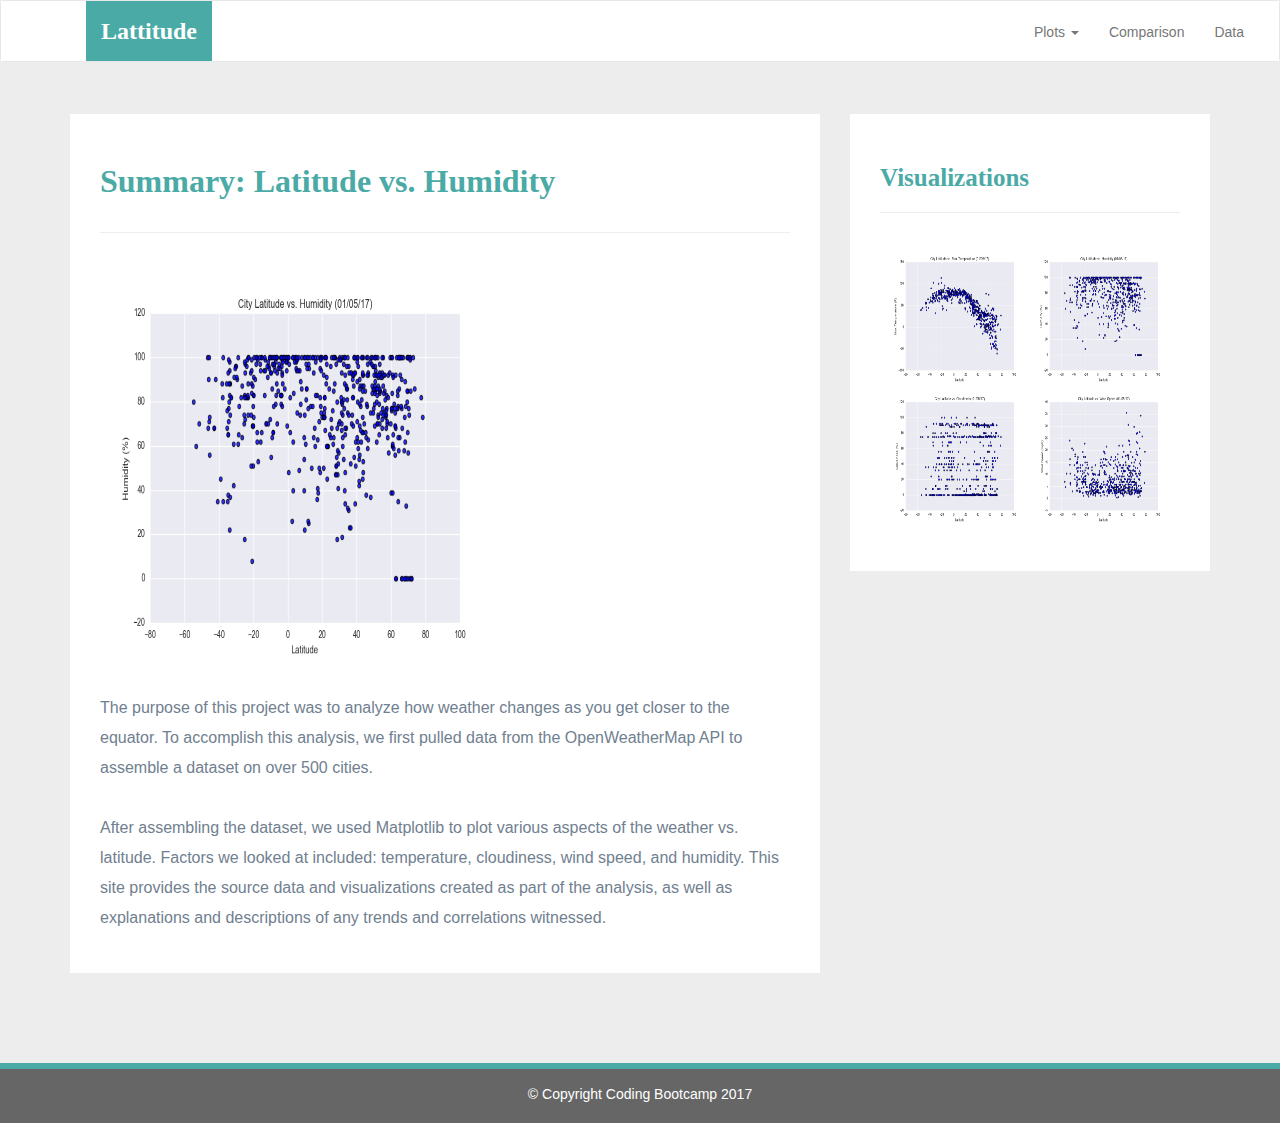
<file: humidity.html>
<!DOCTYPE html>
<html lang="en-us">

<head>

    <meta charset="UTF-8">
    <meta name="viewport" content="width=device-width, initial-scale=1.0">
    <meta http-equiv="X-UA-Compatible" content="ie=edge">

    <title>Bootstrap Visualization Dashboard</title>

    <!-- Boostrap Stylesheet -->
    <link rel="stylesheet" href="bootstrap.min.css" media="screen">

    <!-- Our own CSS stylesheet -->
    <link rel="stylesheet" href="styles.css" media="screen">

</head>

<body>
    <!-- Start of navbar -->
    <nav class="navbar navbar-default">
        <div class="container-fluid navbar-custom">

            <!-- Brand and toggle get grouped for better mobile display -->
            <div class="row">
                <div class="navbar-header">
                    <button type="button" class="navbar-toggle collapsed" data-toggle="collapse"
                        data-target="#bs-example-navbar-collapse-1" aria-expanded="false">
                        <span class="sr-only">Toggle Navigation</span>
                        <span class="icon-bar"></span>
                        <span class="icon-bar"></span>
                        <span class="icon-bar"></span>
                    </button>
                    <div class="col-xs-9 phone-nav">
                        <a class="navbar-brand" href="index.html" id="logo">Lattitude</a>
                    </div>
                </div>

                <!-- Collect the nav links, forms, and other content for toggling -->
                <div class="collapse navbar-collapse" id="bs-example-navbar-collapse-1">
                    <ul class="nav navbar-nav navbar-right navbar-right-custom">
                        <li class="dropdown">
                            <a href="#" class="dropdown-toggle" data-toggle="dropdown" role="button"
                                aria-haspopup="true" aria-expanded="false">Plots <span class="caret"></span></a>
                            <ul class="dropdown-menu">
                                <li><a href="temp.html">Max Temperature</a></li>
                                <li><a href="humidity.html">Humidity</a></li>
                                <li><a href="cloudiness.html">Cloudiness</a></li>
                                <li><a href="wind.html">Wind Speed</a></li>
                            </ul>
                        </li>
                        <li><a href="comparison.html">Comparison</a></li>
                        <li><a href="data.html">Data</a></li>
                    </ul>
                </div><!-- /.navbar-collapse -->
            </div>
        </div><!-- /.container-fluid -->
    </nav>
    <!-- End of navbar -->

    <!-- Start of container -->
    <div class="container">
        <section class="row">
            <div class="col-md-8">
                <article class="description-content">
                    <h1 class="description-header">Summary: Latitude vs. Humidity</h1>
                    <hr class="description-hr" />
                    <img src="pictures/Fig2.png" alt="" id="description-image-humidity" />
                    <p>The purpose of this project was to analyze how weather changes as you get closer to the equator.
                        To accomplish this analysis, we first pulled data from the OpenWeatherMap API to assemble a
                        dataset on over 500 cities.</p>
                    <p>After assembling the dataset, we used Matplotlib to plot various aspects of the weather vs.
                        latitude. Factors we looked at included: temperature, cloudiness, wind speed, and humidity. This
                        site provides the source data and visualizations created as part of the analysis, as well as
                        explanations and descriptions of any trends and correlations witnessed.</p>
                </article>
            </div>
            <div class="col-md-4">

                <!-- Start of Visualizations imageNav Area -->
                <section id="imageNav-area">
                    <div class="imageNav-content">
                        <h2 class="imageNav-header">Visualizations</h2>
                        <hr />
                        <div id="images">
                            <a href="temp.html"><img src="pictures/Fig1.png"
                                    alt="Latitude vs. Max Temperature" class="imageNav-photo"></a>
                            <a href="humidity.html"><img src="pictures/Fig2.png"
                                    alt="Latitude vs. Humidity" class="imageNav-photo"></a>
                            <a href="cloudiness.html"><img src="pictures/Fig3.png"
                                    alt="Latitude vs. Cloudiness" class="imageNav-photo"></a>
                            <a href="wind.html"><img src="pictures/Fig4.png"
                                    alt="Latitude vs. Wind Speed" class="imageNav-photo"></a>
                        </div>
                    </div>
                </section>
                <!-- End of the Visualizations imageNav Area -->

            </div>
        </section>
    </div>
    <!-- End of container -->

    <!-- Start of footer -->
    <footer class="footer navbar-fixed-bottom">
        <div class="two-toned-footer-color"></div>
        <p class="text-muted text-muted-footer text-center">
            &copy; Copyright Coding Bootcamp 2017
        </p>
    </footer>
    <!-- End of footer -->

    <!-- jQuery CDN -->
    <script type="text/javascript" src="https://code.jquery.com/jquery-2.1.4.min.js"></script>

    <!-- Bootstrap CDN -->
    <script src="https://maxcdn.bootstrapcdn.com/bootstrap/3.3.6/js/bootstrap.min.js"></script>
</body>

</html>
</file>
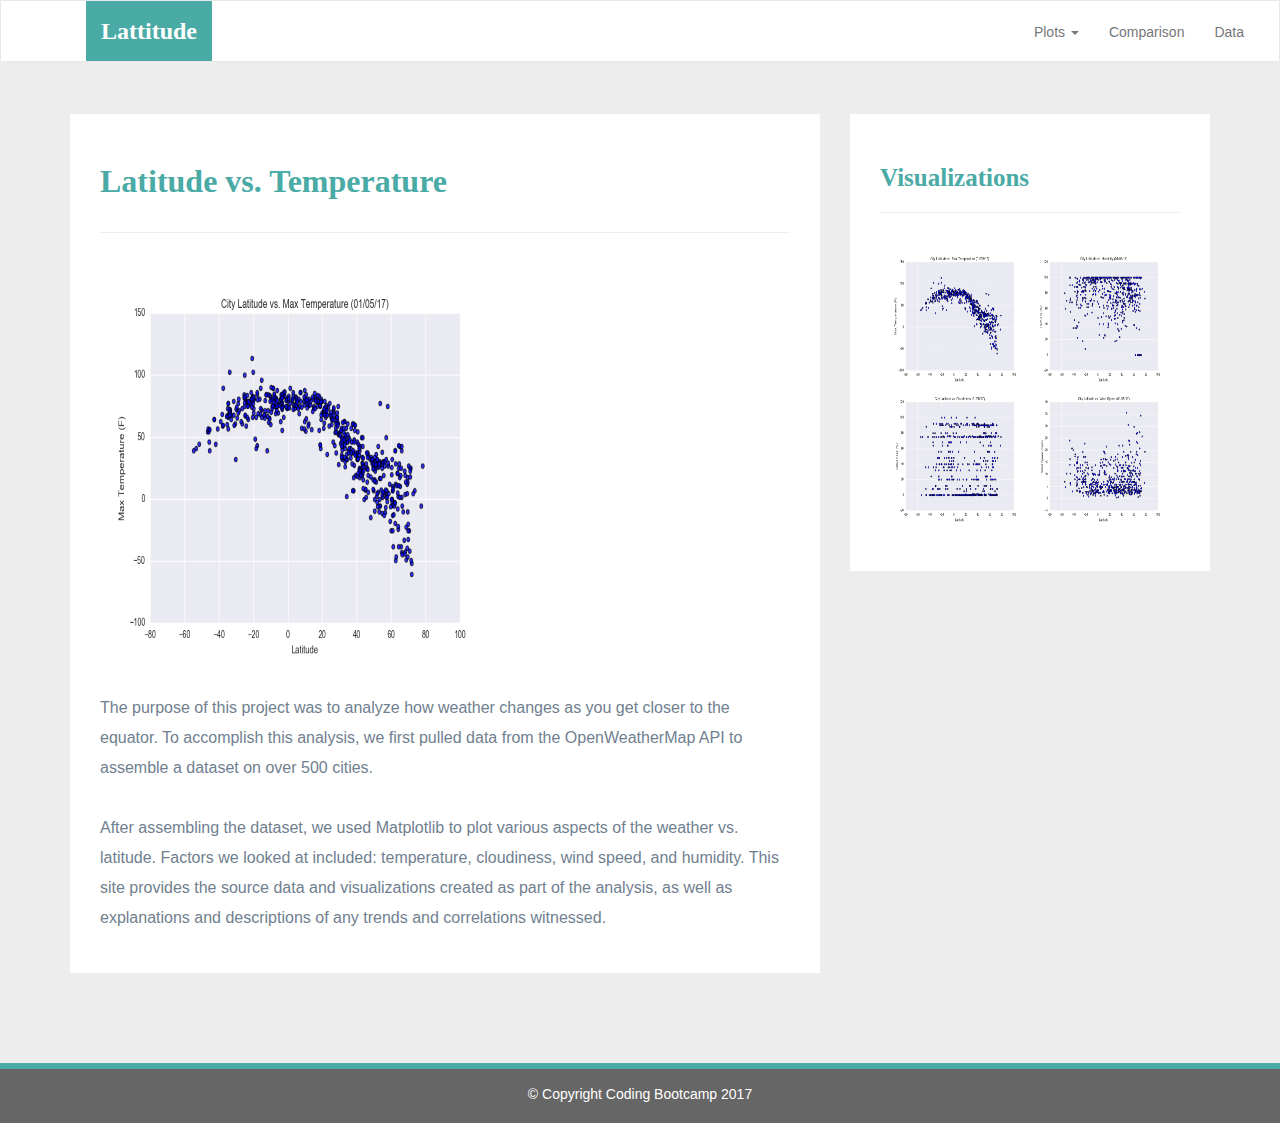
<file: temp.html>
<!DOCTYPE html>
<html lang="en-us">

<head>

    <meta charset="UTF-8">
    <meta name="viewport" content="width=device-width, initial-scale=1.0">
    <meta http-equiv="X-UA-Compatible" content="ie=edge">

    <title>Bootstrap Visualization Dashboard</title>

    <!-- Boostrap Stylesheet -->
    <link rel="stylesheet" href="bootstrap.min.css" media="screen">

    <!-- Our own CSS stylesheet -->
    <link rel="stylesheet" href="styles.css" media="screen">

</head>

<body>
    <!-- Start of navbar -->
    <nav class="navbar navbar-default">
        <div class="container-fluid navbar-custom">

            <!-- Brand and toggle get grouped for better mobile display -->
            <div class="row">
                <div class="navbar-header">
                    <button type="button" class="navbar-toggle collapsed" data-toggle="collapse"
                        data-target="#bs-example-navbar-collapse-1" aria-expanded="false">
                        <span class="sr-only">Toggle Navigation</span>
                        <span class="icon-bar"></span>
                        <span class="icon-bar"></span>
                        <span class="icon-bar"></span>
                    </button>
                    <div class="col-xs-9 phone-nav">
                        <a class="navbar-brand" href="index.html" id="logo">Lattitude</a>
                    </div>
                </div>

                <!-- Collect the nav links, forms, and other content for toggling -->
                <div class="collapse navbar-collapse" id="bs-example-navbar-collapse-1">
                    <ul class="nav navbar-nav navbar-right navbar-right-custom">
                        <li class="dropdown">
                            <a href="#" class="dropdown-toggle" data-toggle="dropdown" role="button"
                                aria-haspopup="true" aria-expanded="false">Plots <span class="caret"></span></a>
                            <ul class="dropdown-menu">
                                <li><a href="temp.html">Max Temperature</a></li>
                                <li><a href="humidity.html">Humidity</a></li>
                                <li><a href="cloudiness.html">Cloudiness</a></li>
                                <li><a href="wind.html">Wind Speed</a></li>
                            </ul>
                        </li>
                        <li><a href="comparison.html">Comparison</a></li>
                        <li><a href="data.html">Data</a></li>
                    </ul>
                </div><!-- /.navbar-collapse -->
            </div>
        </div><!-- /.container-fluid -->
    </nav>
    <!-- End of navbar -->

    <!-- Start of container -->
    <div class="container">
        <section class="row">
            <div class="col-md-8">
                <article class="description-content">
                    <h1 class="description-header">Latitude vs. Temperature</h1>
                    <hr class="description-hr" />
                    <img src="pictures/Fig1.png" alt="" id="description-image-temp" />
                    <p>The purpose of this project was to analyze how weather changes as you get closer to the equator.
                        To accomplish this analysis, we first pulled data from the OpenWeatherMap API to assemble a
                        dataset on over 500 cities.</p>
                    <p>After assembling the dataset, we used Matplotlib to plot various aspects of the weather vs.
                        latitude. Factors we looked at included: temperature, cloudiness, wind speed, and humidity. This
                        site provides the source data and visualizations created as part of the analysis, as well as
                        explanations and descriptions of any trends and correlations witnessed.</p>
                </article>
            </div>
            <div class="col-md-4">

                <!-- Start of Visualizations imageNav Area -->
                <section id="imageNav-area">
                    <div class="imageNav-content">
                        <h2 class="imageNav-header">Visualizations</h2>
                        <hr />
                        <div id="images">
                            <a href="temp.html"><img src="pictures/Fig1.png"
                                    alt="Latitude vs. Max Temperature" class="imageNav-photo"></a>
                            <a href="humidity.html"><img src="pictures/Fig2.png"
                                    alt="Latitude vs. Humidity" class="imageNav-photo"></a>
                            <a href="cloudiness.html"><img src="pictures/Fig3.png"
                                    alt="Latitude vs. Cloudiness" class="imageNav-photo"></a>
                            <a href="wind.html"><img src="pictures/Fig4.png"
                                    alt="Latitude vs. Wind Speed" class="imageNav-photo"></a>
                        </div>
                    </div>
                </section>
                <!-- End of the Visualizations imageNav Area -->

            </div>
        </section>
    </div>
    <!-- End of container -->

    <!-- Start of footer -->
    <footer class="footer navbar-fixed-bottom">
        <div class="two-toned-footer-color"></div>
        <p class="text-muted text-muted-footer text-center">
            &copy; Copyright Coding Bootcamp 2017
        </p>
    </footer>
    <!-- End of footer -->

    <!-- jQuery CDN -->
    <script type="text/javascript" src="https://code.jquery.com/jquery-2.1.4.min.js"></script>

    <!-- Bootstrap CDN -->
    <script src="https://maxcdn.bootstrapcdn.com/bootstrap/3.3.6/js/bootstrap.min.js"></script>
</body>

</html>
</file>
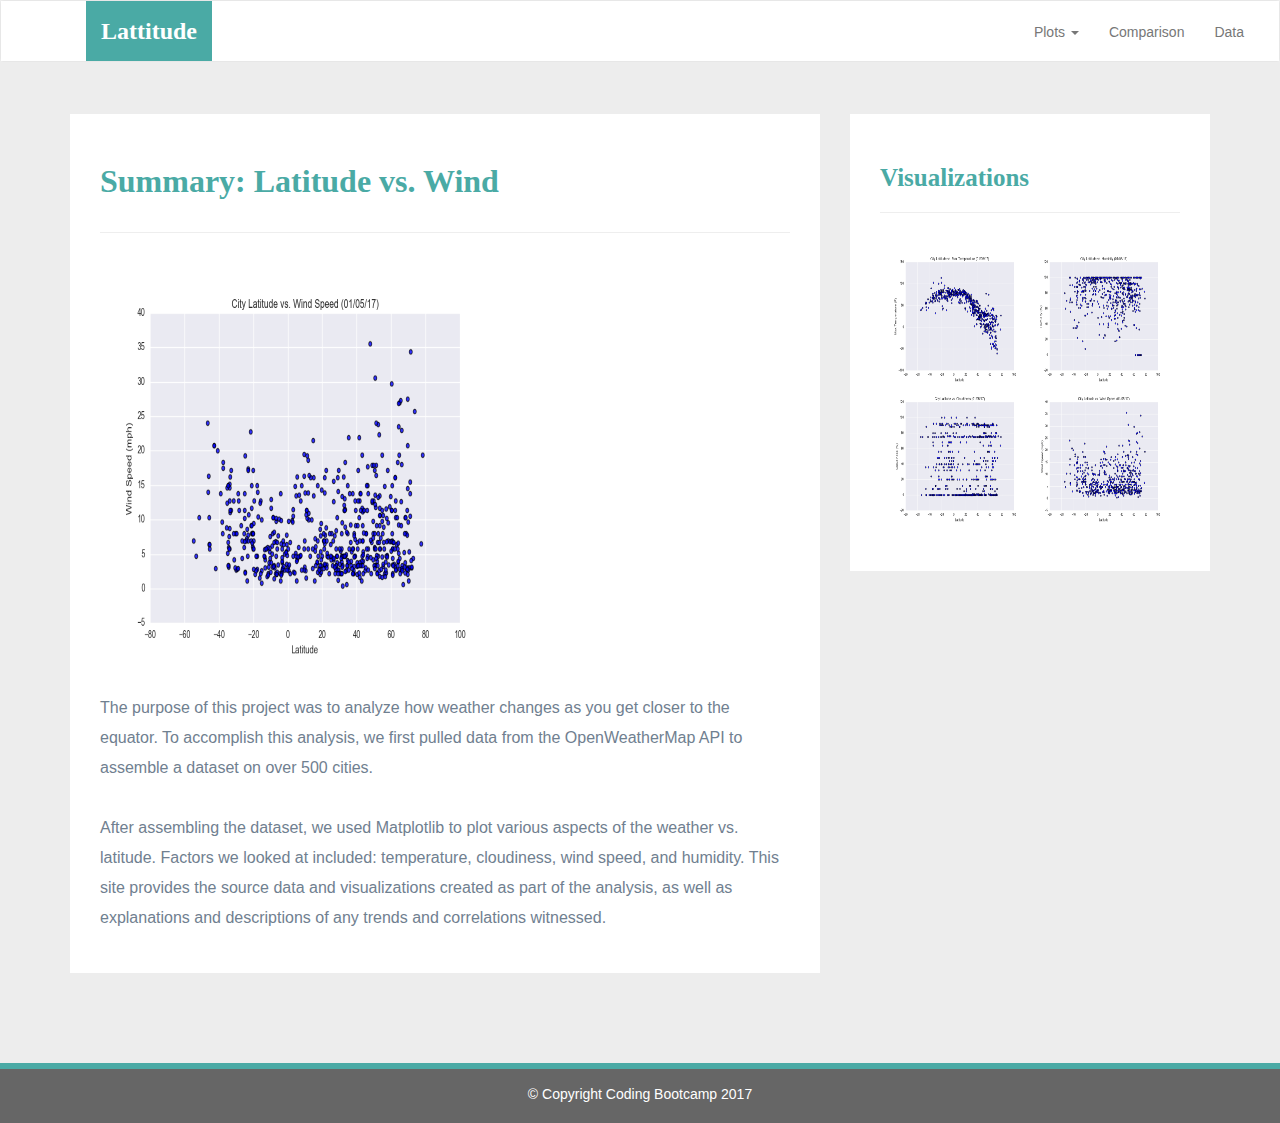
<file: wind.html>
<!DOCTYPE html>
<html lang="en-us">

<head>

    <meta charset="UTF-8">
    <meta name="viewport" content="width=device-width, initial-scale=1.0">
    <meta http-equiv="X-UA-Compatible" content="ie=edge">

    <title>Bootstrap Visualization Dashboard</title>

    <!-- Boostrap Stylesheet -->
    <link rel="stylesheet" href="bootstrap.min.css" media="screen">

    <!-- Our own CSS stylesheet -->
    <link rel="stylesheet" href="styles.css" media="screen">

</head>

<body>
    <!-- Start of navbar -->
    <nav class="navbar navbar-default">
        <div class="container-fluid navbar-custom">

            <!-- Brand and toggle get grouped for better mobile display -->
            <div class="row">
                <div class="navbar-header">
                    <button type="button" class="navbar-toggle collapsed" data-toggle="collapse"
                        data-target="#bs-example-navbar-collapse-1" aria-expanded="false">
                        <span class="sr-only">Toggle Navigation</span>
                        <span class="icon-bar"></span>
                        <span class="icon-bar"></span>
                        <span class="icon-bar"></span>
                    </button>
                    <div class="col-xs-9 phone-nav">
                        <a class="navbar-brand" href="index.html" id="logo">Lattitude</a>
                    </div>
                </div>

                <!-- Collect the nav links, forms, and other content for toggling -->
                <div class="collapse navbar-collapse" id="bs-example-navbar-collapse-1">
                    <ul class="nav navbar-nav navbar-right navbar-right-custom">
                        <li class="dropdown">
                            <a href="#" class="dropdown-toggle" data-toggle="dropdown" role="button"
                                aria-haspopup="true" aria-expanded="false">Plots <span class="caret"></span></a>
                            <ul class="dropdown-menu">
                                <li><a href="temp.html">Max Temperature</a></li>
                                <li><a href="humidity.html">Humidity</a></li>
                                <li><a href="cloudiness.html">Cloudiness</a></li>
                                <li><a href="wind.html">Wind Speed</a></li>
                            </ul>
                        </li>
                        <li><a href="comparison.html">Comparison</a></li>
                        <li><a href="data.html">Data</a></li>
                    </ul>
                </div><!-- /.navbar-collapse -->
            </div>
        </div><!-- /.container-fluid -->
    </nav>
    <!-- End of navbar -->

    <!-- Start of container -->
    <div class="container">
        <section class="row">
            <div class="col-md-8">
                <article class="description-content">
                    <h1 class="description-header">Summary: Latitude vs. Wind</h1>
                    <hr class="description-hr" />
                    <img src="pictures/Fig4.png" alt="" id="description-image-wind" />
                    <p>The purpose of this project was to analyze how weather changes as you get closer to the equator.
                        To accomplish this analysis, we first pulled data from the OpenWeatherMap API to assemble a
                        dataset on over 500 cities.</p>
                    <p>After assembling the dataset, we used Matplotlib to plot various aspects of the weather vs.
                        latitude. Factors we looked at included: temperature, cloudiness, wind speed, and humidity. This
                        site provides the source data and visualizations created as part of the analysis, as well as
                        explanations and descriptions of any trends and correlations witnessed.</p>
                </article>
            </div>
            <div class="col-md-4">

                <!-- Start of Visualizations imageNav Area -->
                <section id="imageNav-area">
                    <div class="imageNav-content">
                        <h2 class="imageNav-header">Visualizations</h2>
                        <hr />
                        <div id="images">
                            <a href="temp.html"><img src="pictures/Fig1.png"
                                    alt="Latitude vs. Max Temperature" class="imageNav-photo"></a>
                            <a href="humidity.html"><img src="pictures/Fig2.png"
                                    alt="Latitude vs. Humidity" class="imageNav-photo"></a>
                            <a href="cloudiness.html"><img src="pictures/Fig3.png"
                                    alt="Latitude vs. Cloudiness" class="imageNav-photo"></a>
                            <a href="wind.html"><img src="pictures/Fig4.png"
                                    alt="Latitude vs. Wind Speed" class="imageNav-photo"></a>
                        </div>
                    </div>
                </section>
                <!-- End of the Visualizations imageNav Area -->

            </div>
        </section>
    </div>
    <!-- End of container -->

    <!-- Start of footer -->
    <footer class="footer navbar-fixed-bottom">
        <div class="two-toned-footer-color"></div>
        <p class="text-muted text-muted-footer text-center">
            &copy; Copyright Coding Bootcamp 2017
        </p>
    </footer>
    <!-- End of footer -->

    <!-- jQuery CDN -->
    <script type="text/javascript" src="https://code.jquery.com/jquery-2.1.4.min.js"></script>

    <!-- Bootstrap CDN -->
    <script src="https://maxcdn.bootstrapcdn.com/bootstrap/3.3.6/js/bootstrap.min.js"></script>
</body>

</html>
</file>
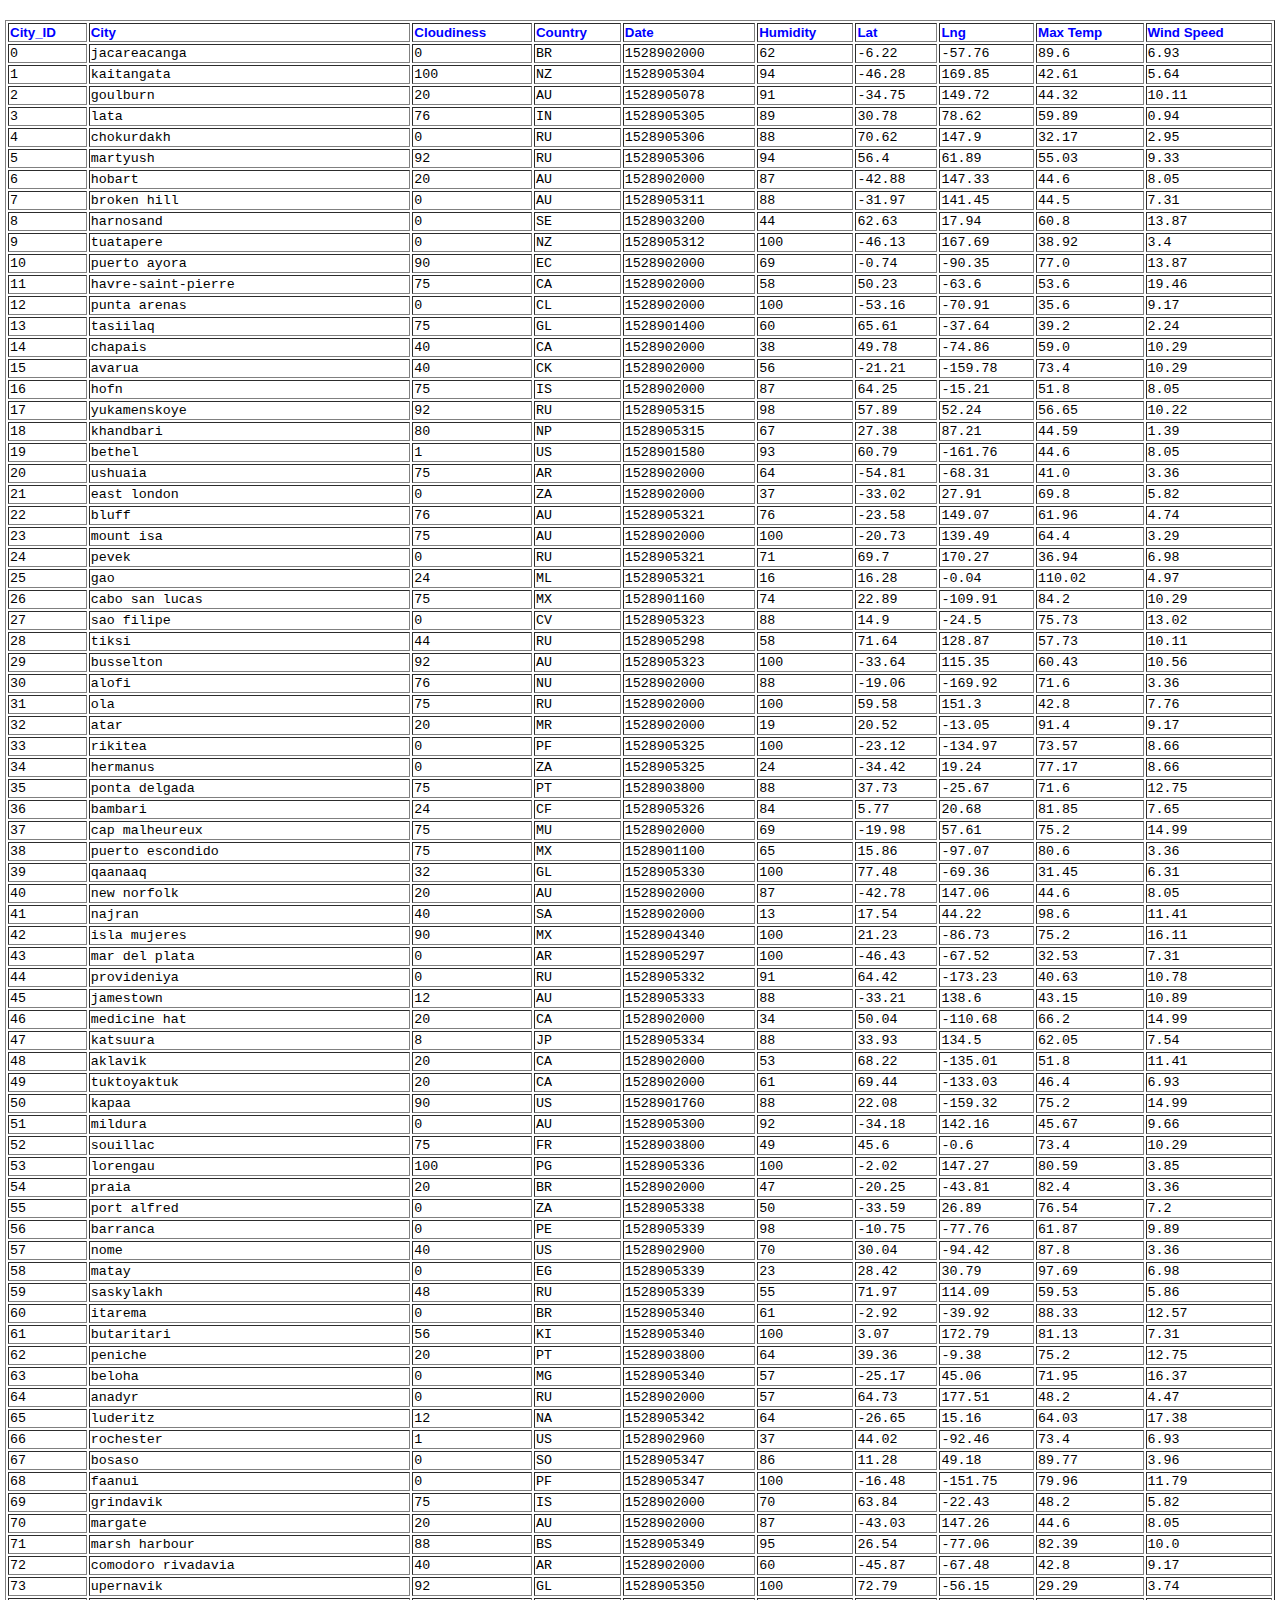
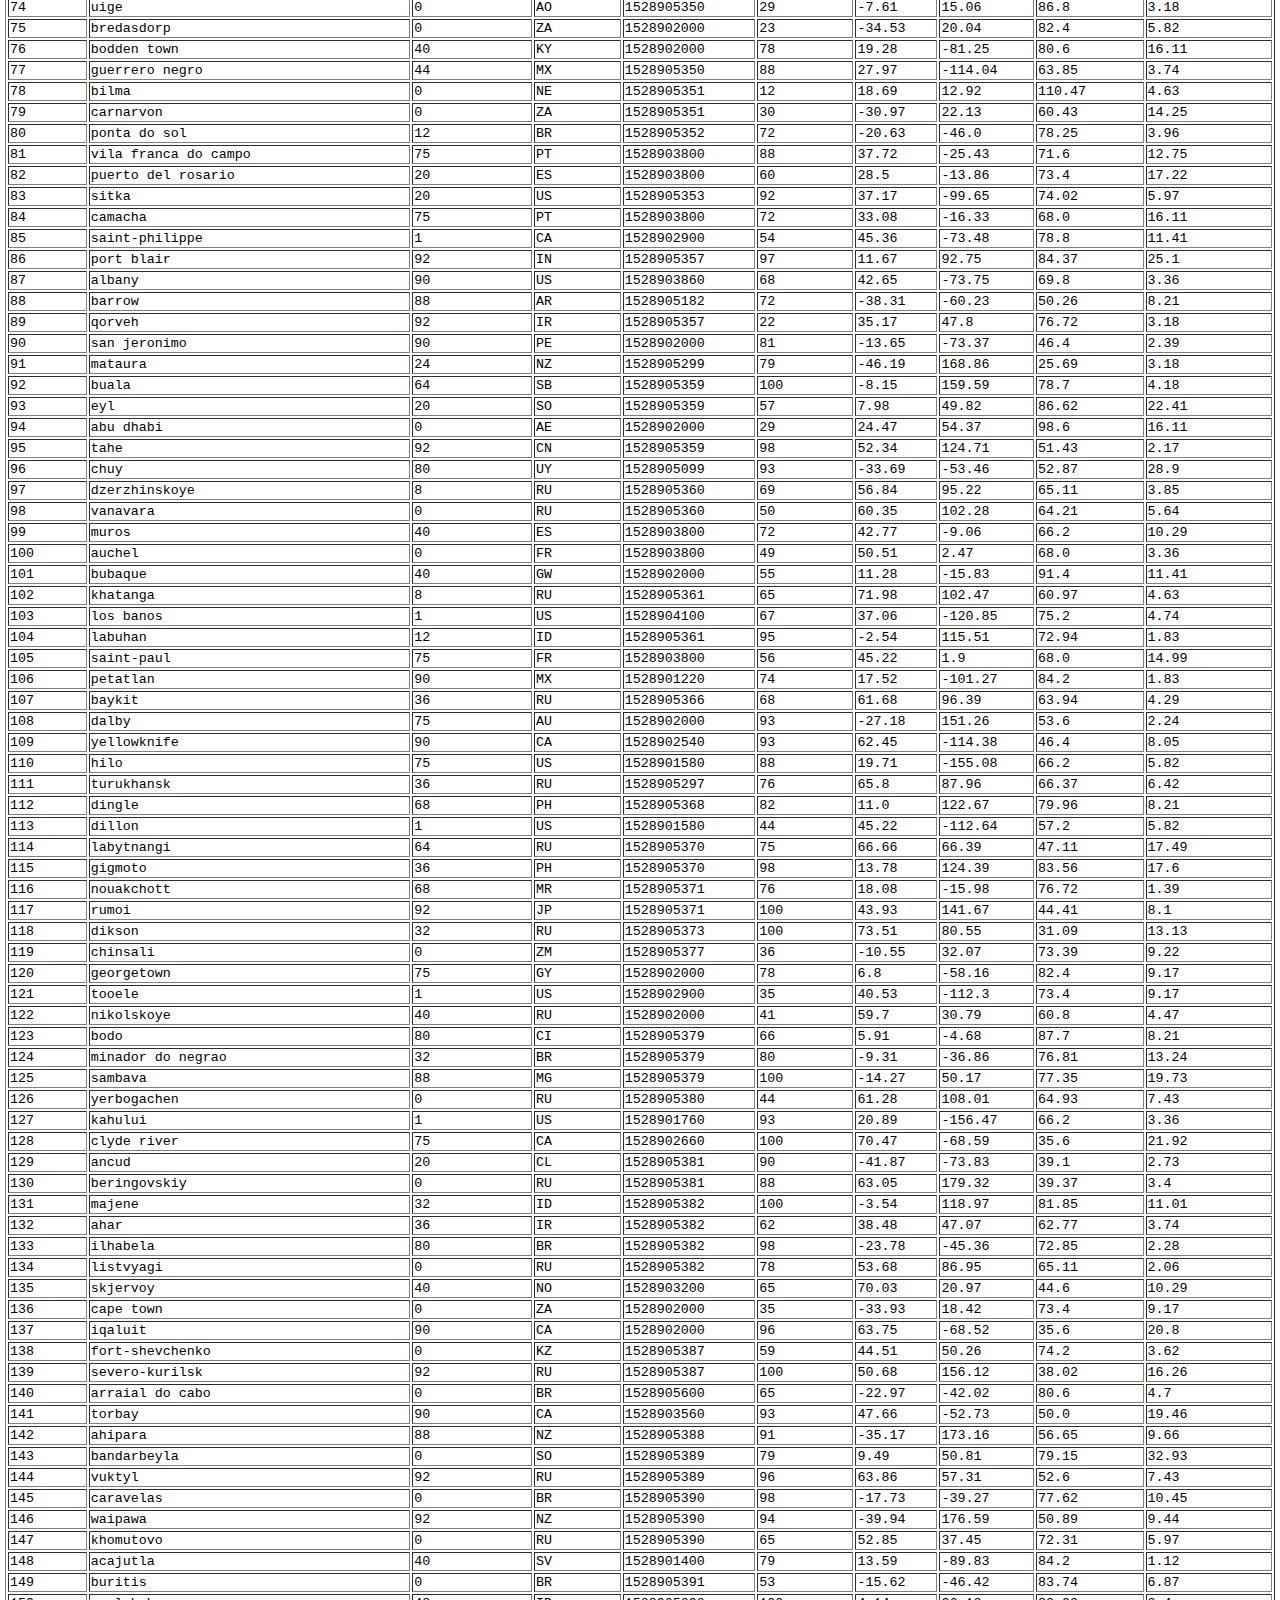
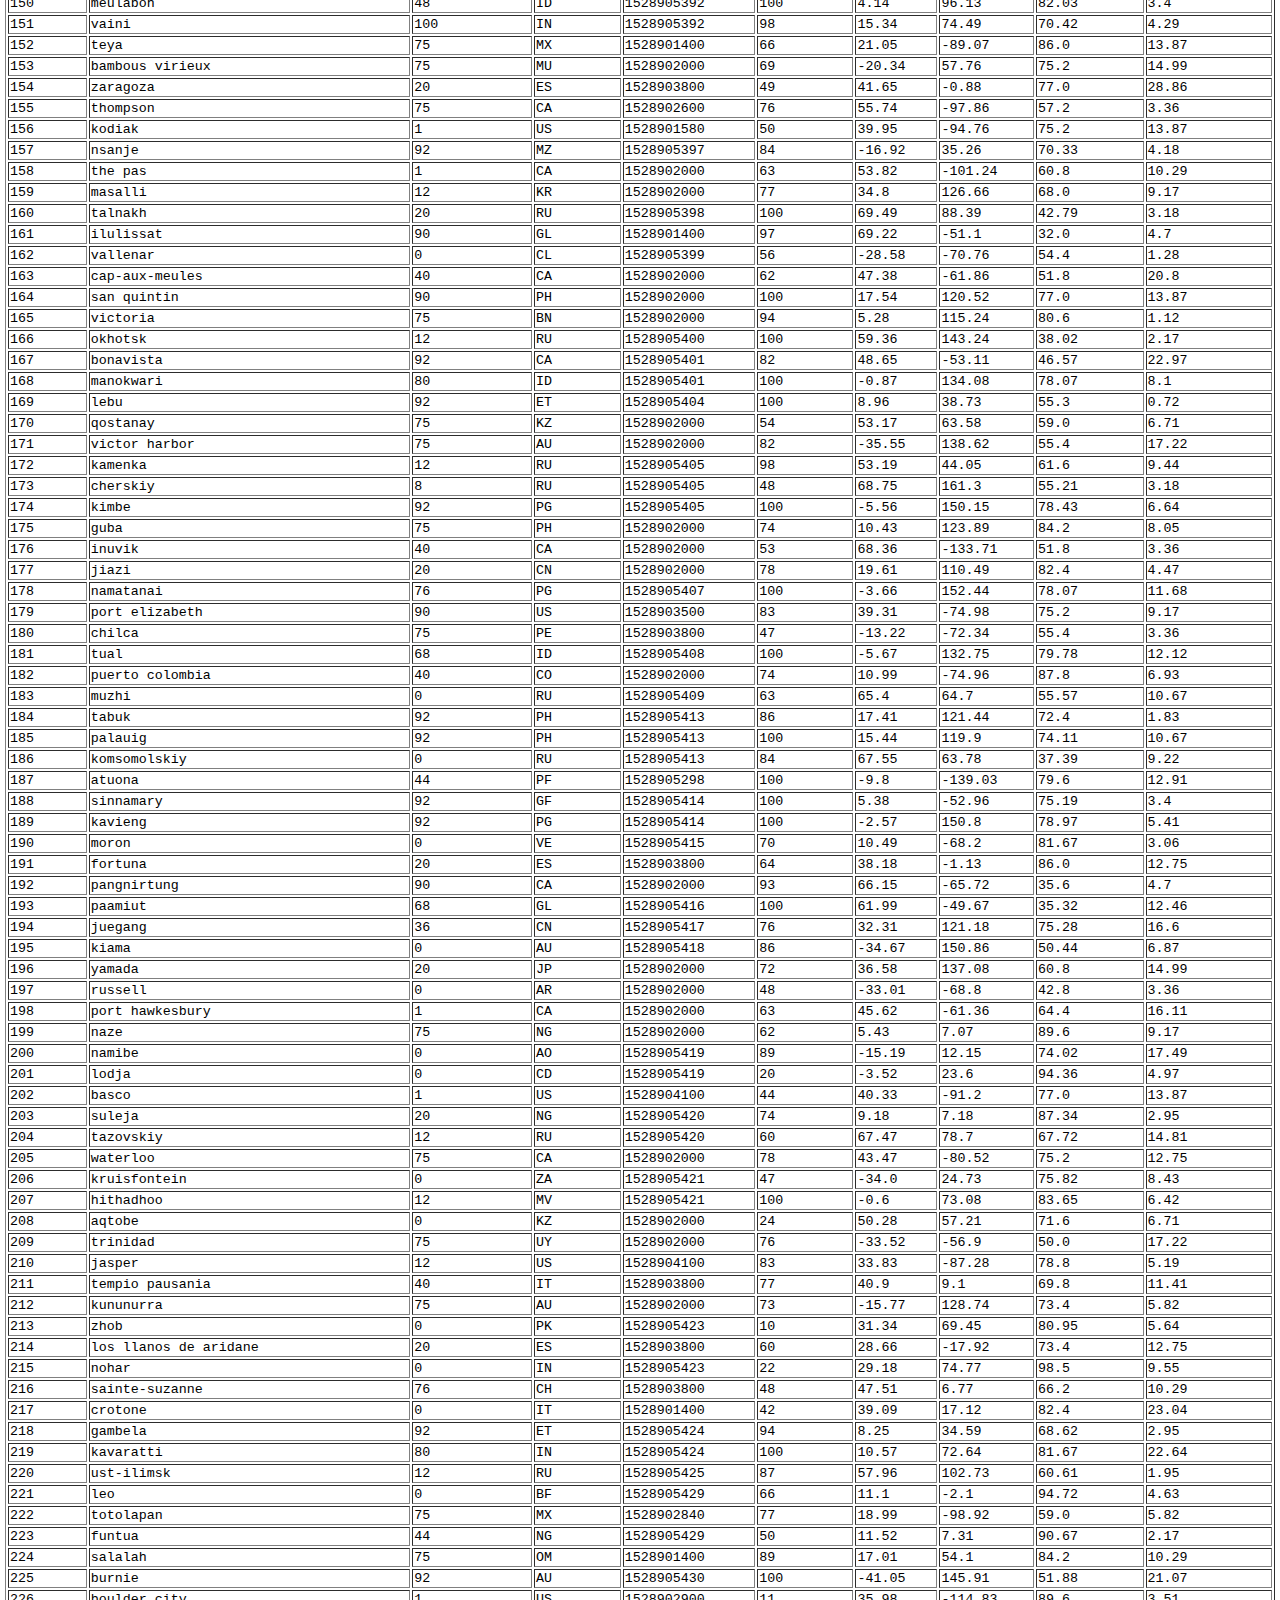
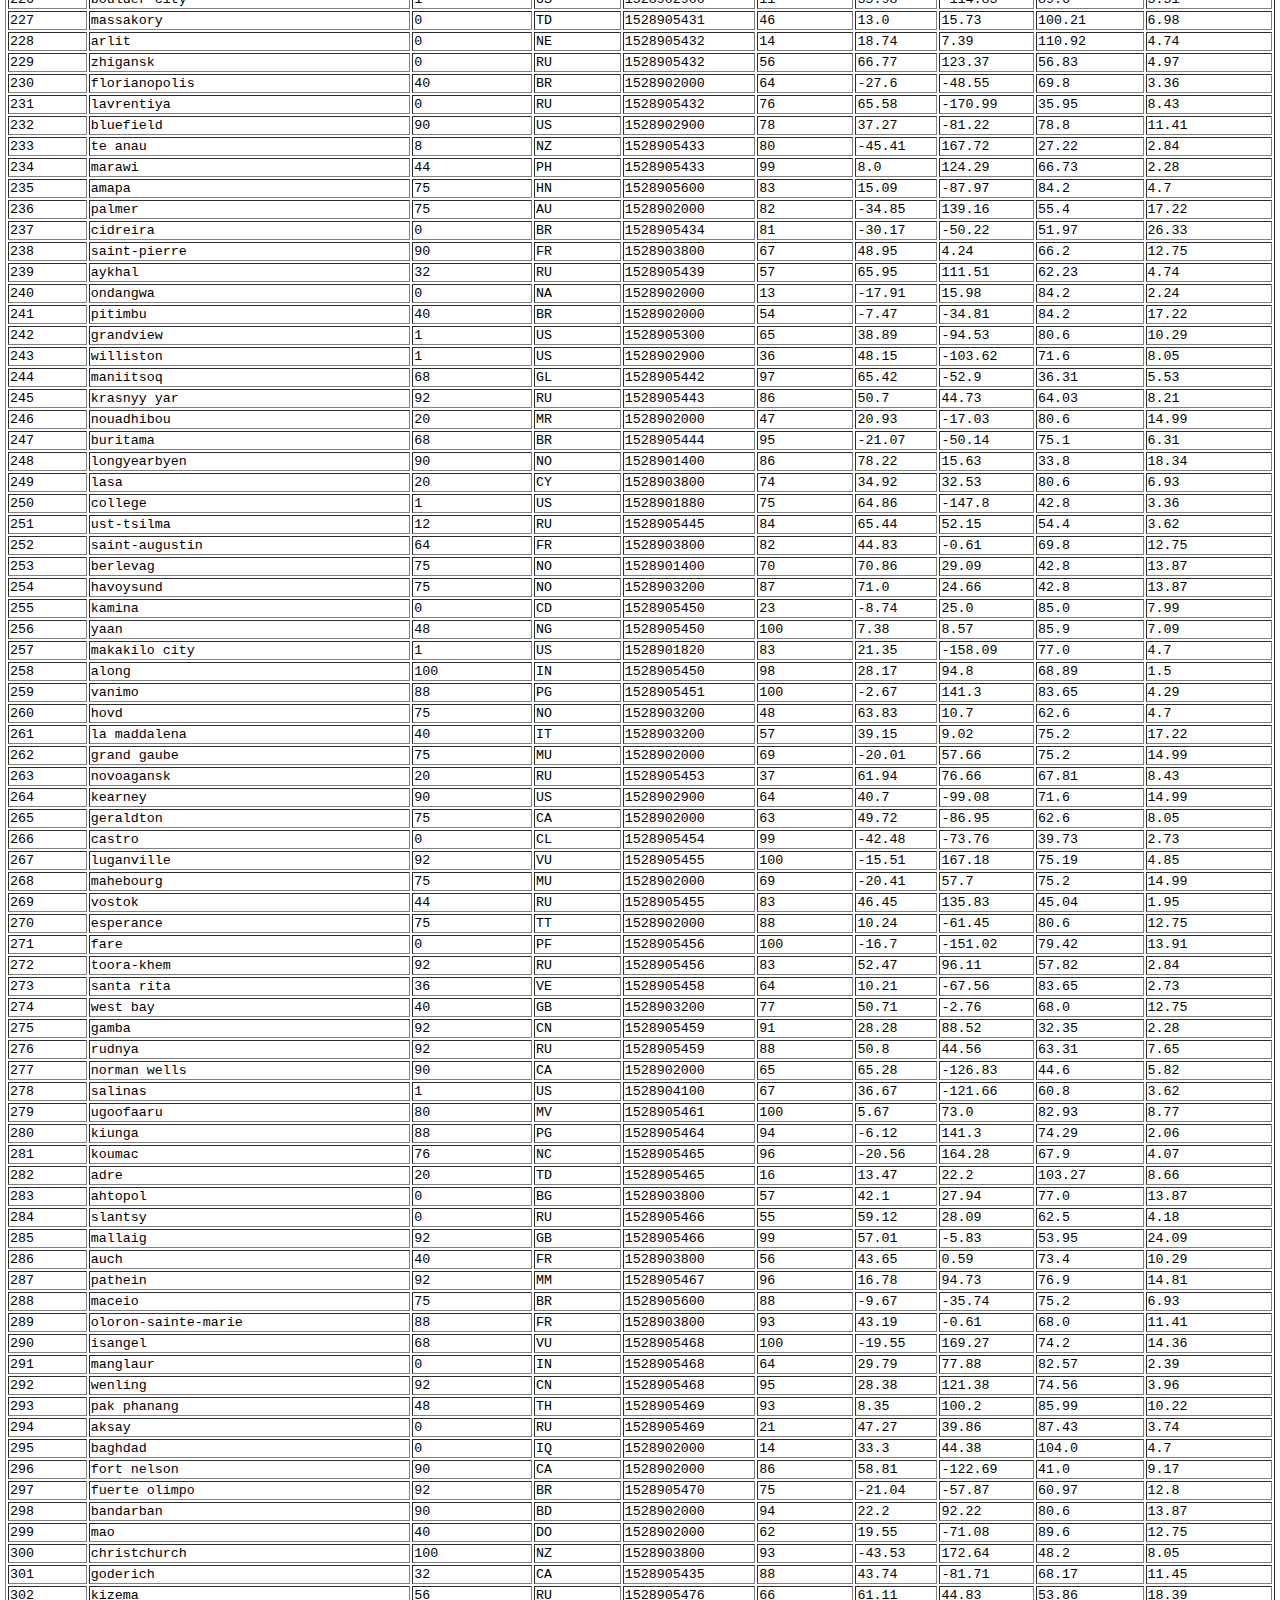
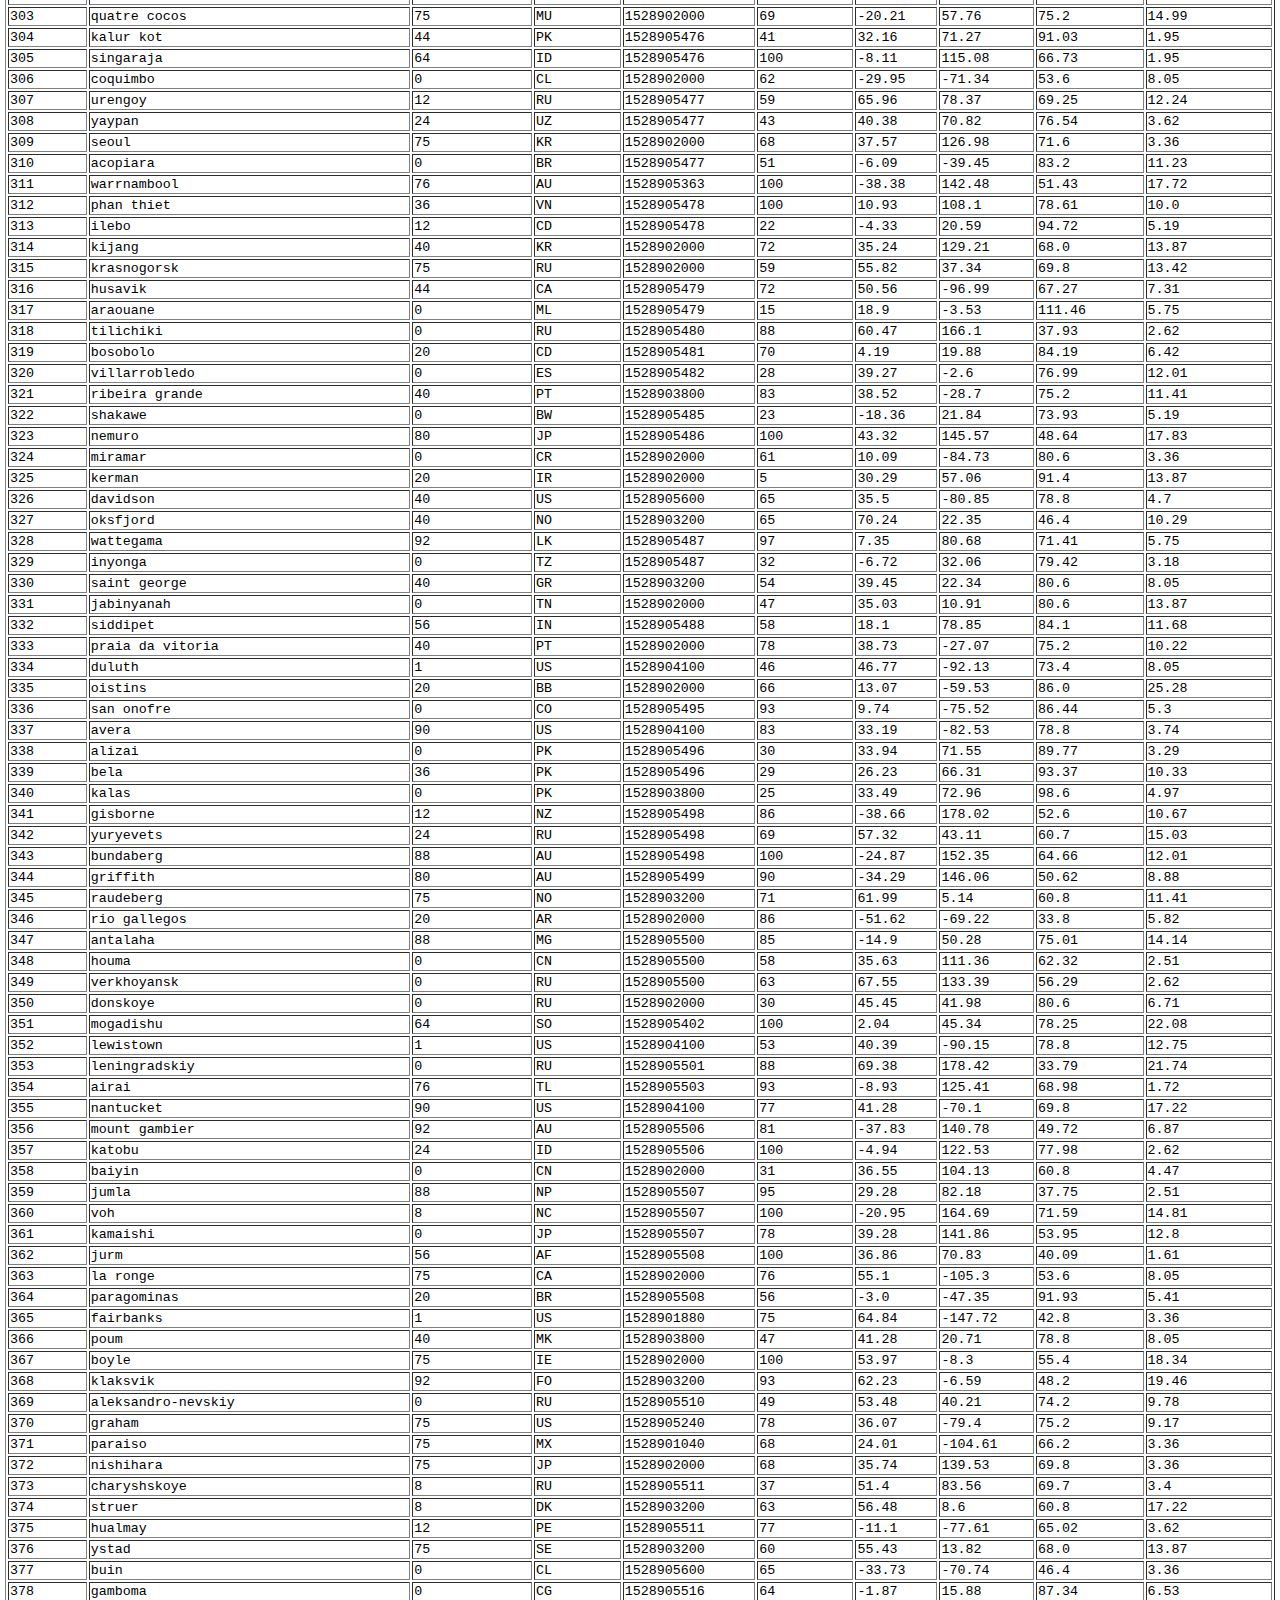
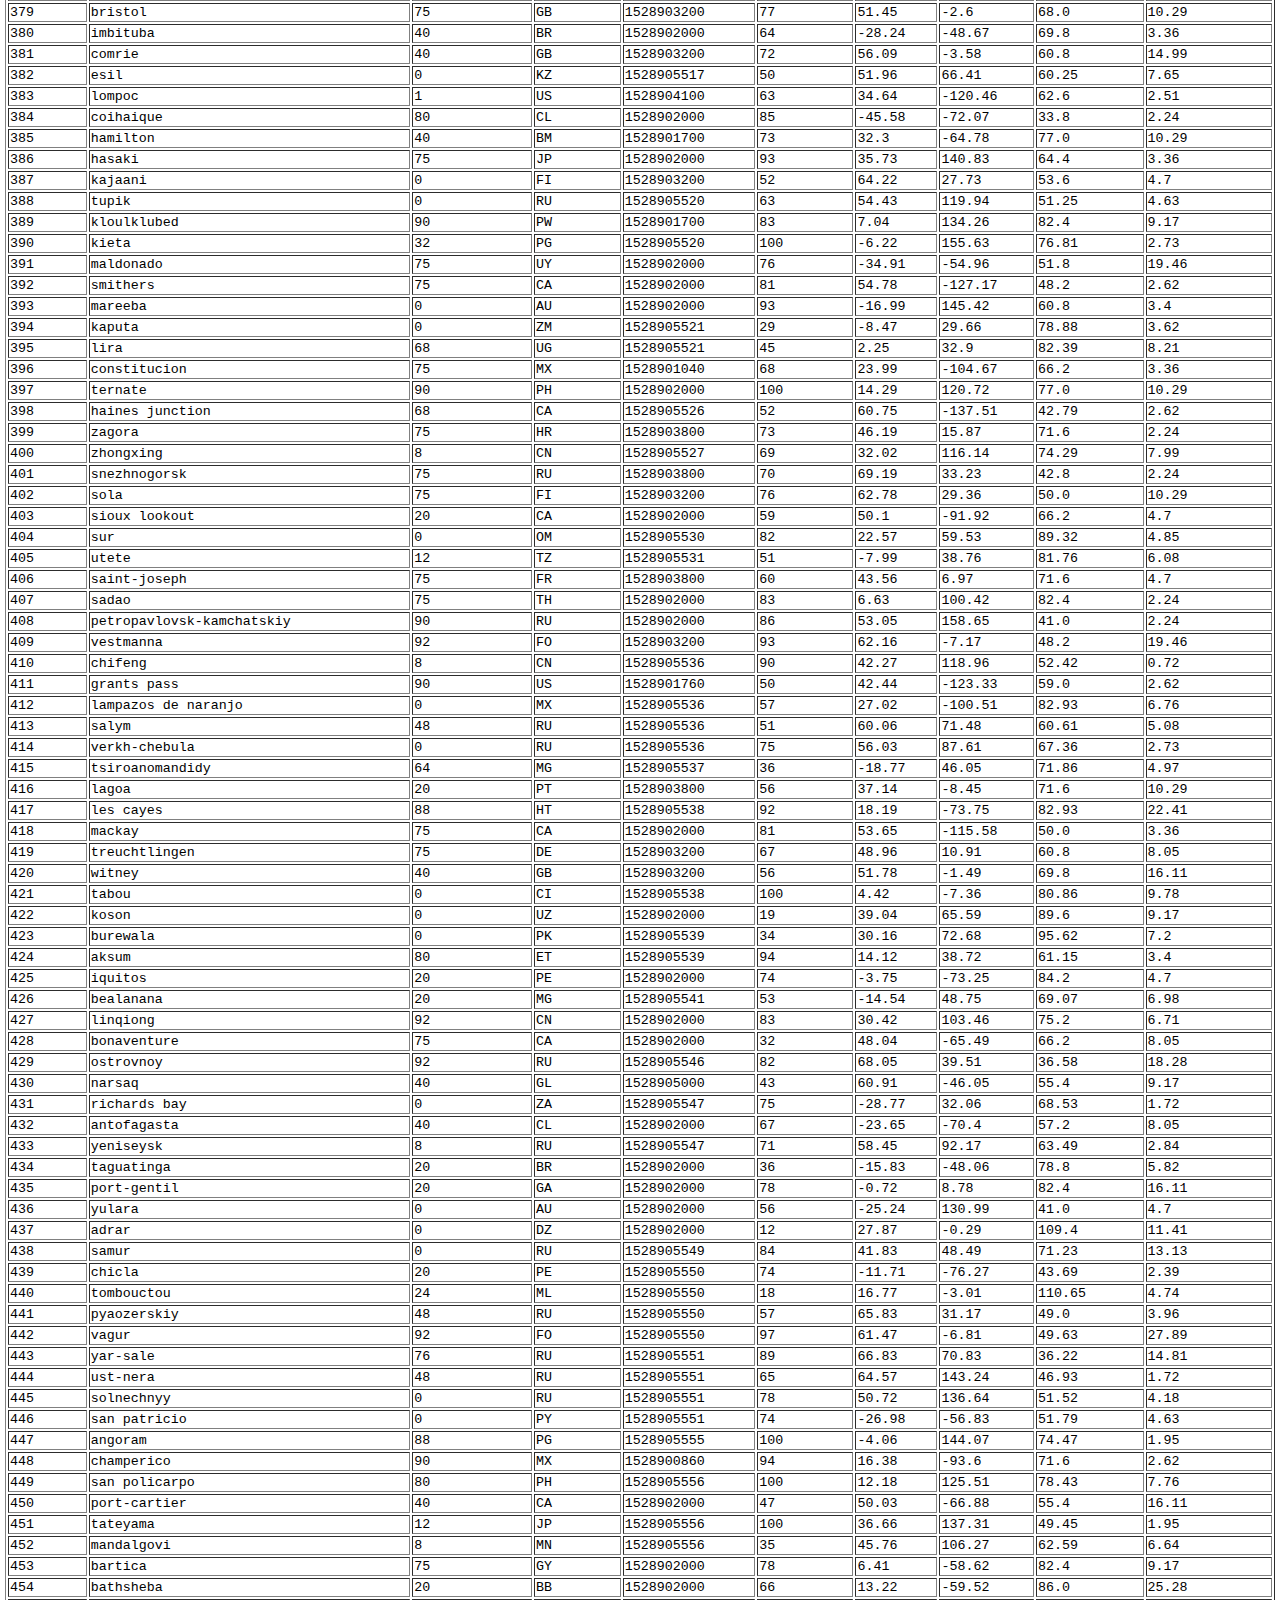
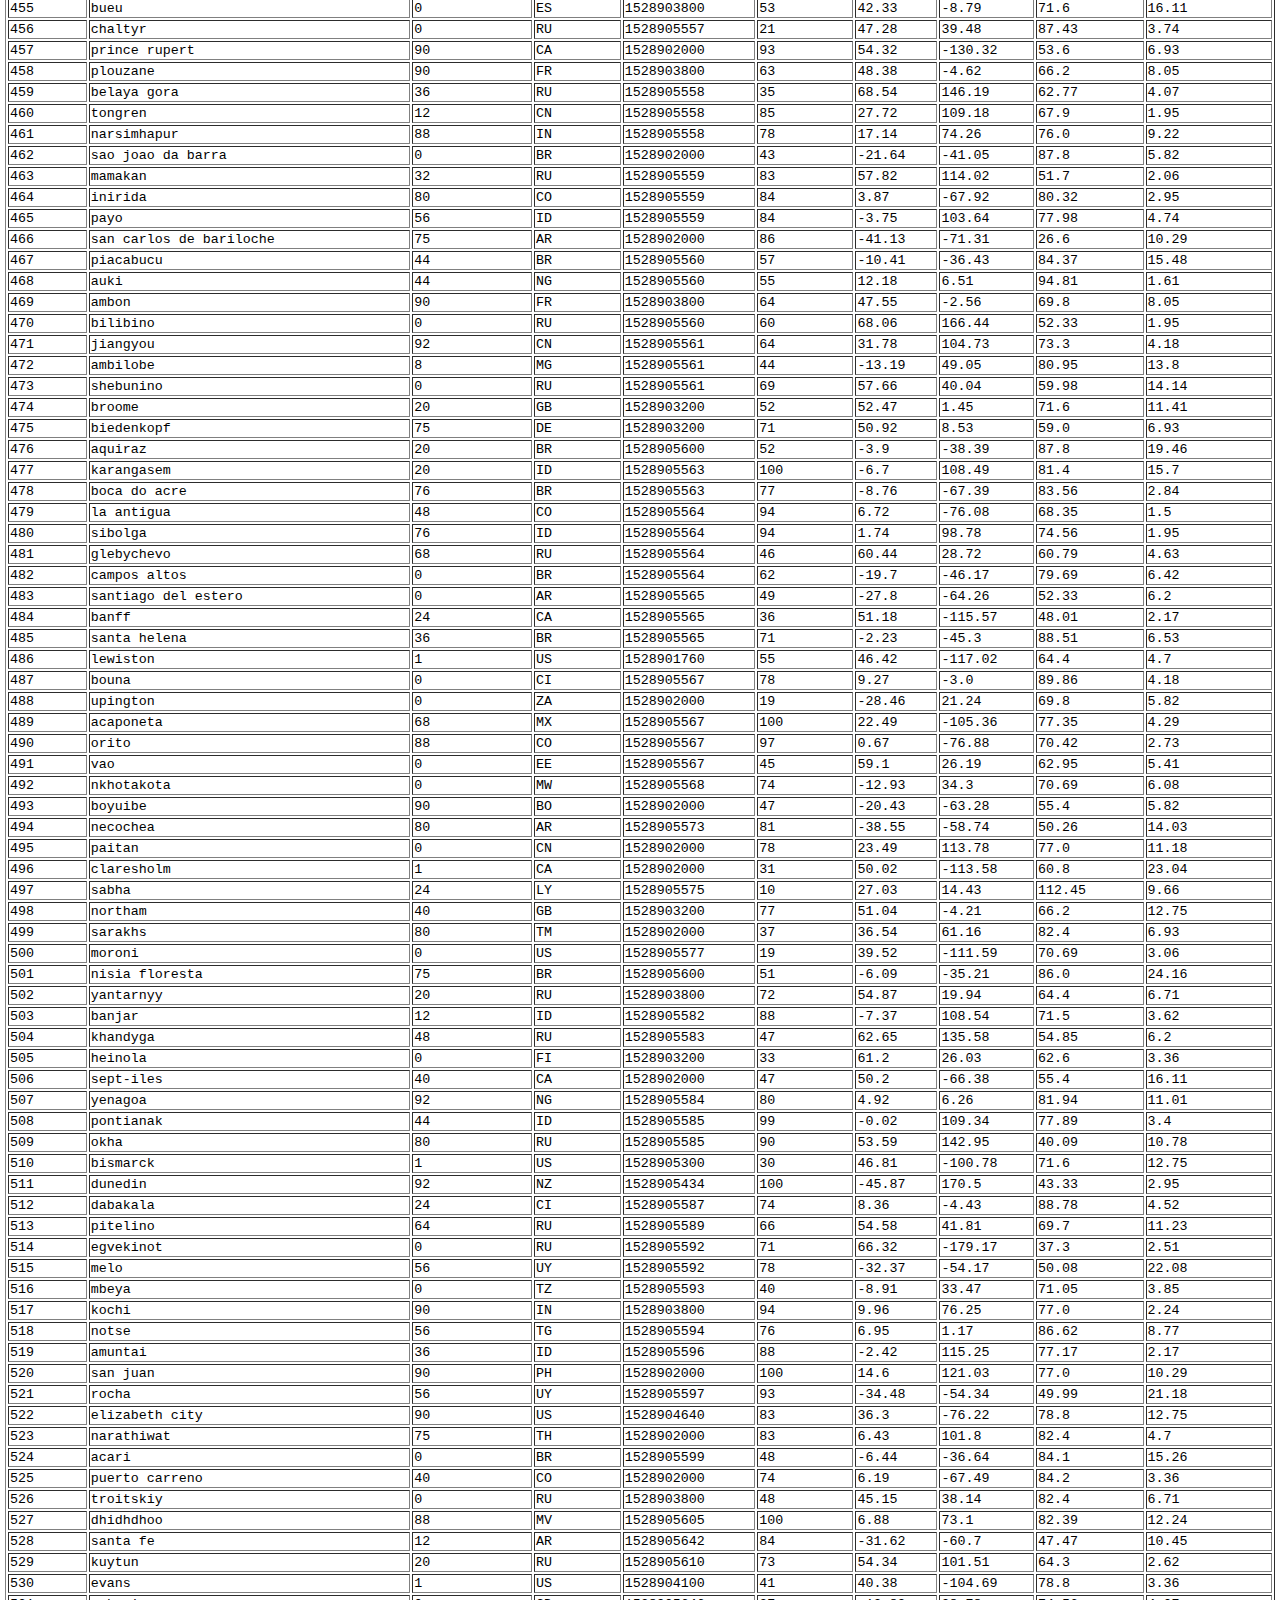
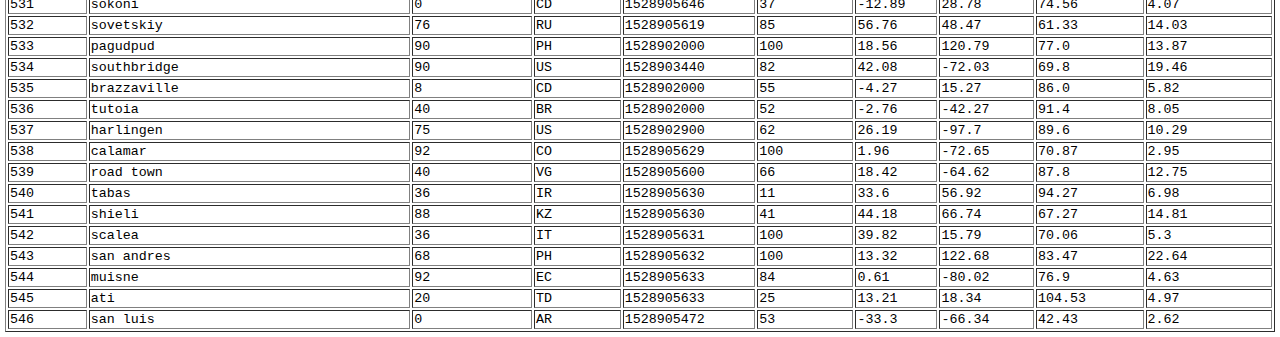
<file: Resources/cities.html>
<!DOCTYPE HTML PUBLIC "-//W3C//DTD HTML 4.01 Transitional//EN">
<html><head><title></title>
<meta http-equiv="Content-Style-Type" content="text/css">
<style type="text/css"><!--
body {
  margin: 5px 5px 5px 5px;
  background-color: #ffffff;
}
/* ========== Text Styles ========== */
hr { color: #000000}
body, table /* Normal text */
{
 font-size: 10pt;
 font-family: 'Courier New';
 font-style: normal;
 font-weight: normal;
 color: #000000;
 text-decoration: none;
}
span.rvts1 /* Heading */
{
 font-family: 'Arial';
 font-weight: bold;
 color: #0000ff;
}
span.rvts2 /* Subheading */
{
 font-family: 'Arial';
 font-weight: bold;
 color: #000080;
}
span.rvts3 /* Keywords */
{
 font-family: 'Arial';
 font-style: italic;
 color: #800000;
}
a.rvts4, span.rvts4 /* Jump 1 */
{
 color: #008000;
 text-decoration: underline;
}
a.rvts5, span.rvts5 /* Jump 2 */
{
 font-family: 'Arial';
 color: #008000;
 text-decoration: underline;
}
/* ========== Para Styles ========== */
p,ul,ol /* Paragraph Style */
{
 text-align: left;
 text-indent: 0px;
 padding: 0px 0px 0px 0px;
 margin: 0px 0px 0px 0px;
}
.rvps1 /* Centered */
{
 text-align: center;
}
--></style>
</head>
<body>

<p><br></p>
<div><table width="100%" border=1 cellpadding=1 cellspacing=2 style="background-color: #ffffff;">
<tr valign=top>
<td style="border-style: inset;">
<p><span class=rvts1>City_ID</span></p>
</td>
<td style="border-style: inset;">
<p><span class=rvts1>City</span></p>
</td>
<td style="border-style: inset;">
<p><span class=rvts1>Cloudiness</span></p>
</td>
<td style="border-style: inset;">
<p><span class=rvts1>Country</span></p>
</td>
<td style="border-style: inset;">
<p><span class=rvts1>Date</span></p>
</td>
<td style="border-style: inset;">
<p><span class=rvts1>Humidity</span></p>
</td>
<td style="border-style: inset;">
<p><span class=rvts1>Lat</span></p>
</td>
<td style="border-style: inset;">
<p><span class=rvts1>Lng</span></p>
</td>
<td style="border-style: inset;">
<p><span class=rvts1>Max Temp</span></p>
</td>
<td style="border-style: inset;">
<p><span class=rvts1>Wind Speed</span></p>
</td>
</tr>
<tr valign=top>
<td style="border-style: inset;">
<p>0</p>
</td>
<td style="border-style: inset;">
<p>jacareacanga</p>
</td>
<td style="border-style: inset;">
<p>0</p>
</td>
<td style="border-style: inset;">
<p>BR</p>
</td>
<td style="border-style: inset;">
<p>1528902000</p>
</td>
<td style="border-style: inset;">
<p>62</p>
</td>
<td style="border-style: inset;">
<p>-6.22</p>
</td>
<td style="border-style: inset;">
<p>-57.76</p>
</td>
<td style="border-style: inset;">
<p>89.6</p>
</td>
<td style="border-style: inset;">
<p>6.93</p>
</td>
</tr>
<tr valign=top>
<td style="border-style: inset;">
<p>1</p>
</td>
<td style="border-style: inset;">
<p>kaitangata</p>
</td>
<td style="border-style: inset;">
<p>100</p>
</td>
<td style="border-style: inset;">
<p>NZ</p>
</td>
<td style="border-style: inset;">
<p>1528905304</p>
</td>
<td style="border-style: inset;">
<p>94</p>
</td>
<td style="border-style: inset;">
<p>-46.28</p>
</td>
<td style="border-style: inset;">
<p>169.85</p>
</td>
<td style="border-style: inset;">
<p>42.61</p>
</td>
<td style="border-style: inset;">
<p>5.64</p>
</td>
</tr>
<tr valign=top>
<td style="border-style: inset;">
<p>2</p>
</td>
<td style="border-style: inset;">
<p>goulburn</p>
</td>
<td style="border-style: inset;">
<p>20</p>
</td>
<td style="border-style: inset;">
<p>AU</p>
</td>
<td style="border-style: inset;">
<p>1528905078</p>
</td>
<td style="border-style: inset;">
<p>91</p>
</td>
<td style="border-style: inset;">
<p>-34.75</p>
</td>
<td style="border-style: inset;">
<p>149.72</p>
</td>
<td style="border-style: inset;">
<p>44.32</p>
</td>
<td style="border-style: inset;">
<p>10.11</p>
</td>
</tr>
<tr valign=top>
<td style="border-style: inset;">
<p>3</p>
</td>
<td style="border-style: inset;">
<p>lata</p>
</td>
<td style="border-style: inset;">
<p>76</p>
</td>
<td style="border-style: inset;">
<p>IN</p>
</td>
<td style="border-style: inset;">
<p>1528905305</p>
</td>
<td style="border-style: inset;">
<p>89</p>
</td>
<td style="border-style: inset;">
<p>30.78</p>
</td>
<td style="border-style: inset;">
<p>78.62</p>
</td>
<td style="border-style: inset;">
<p>59.89</p>
</td>
<td style="border-style: inset;">
<p>0.94</p>
</td>
</tr>
<tr valign=top>
<td style="border-style: inset;">
<p>4</p>
</td>
<td style="border-style: inset;">
<p>chokurdakh</p>
</td>
<td style="border-style: inset;">
<p>0</p>
</td>
<td style="border-style: inset;">
<p>RU</p>
</td>
<td style="border-style: inset;">
<p>1528905306</p>
</td>
<td style="border-style: inset;">
<p>88</p>
</td>
<td style="border-style: inset;">
<p>70.62</p>
</td>
<td style="border-style: inset;">
<p>147.9</p>
</td>
<td style="border-style: inset;">
<p>32.17</p>
</td>
<td style="border-style: inset;">
<p>2.95</p>
</td>
</tr>
<tr valign=top>
<td style="border-style: inset;">
<p>5</p>
</td>
<td style="border-style: inset;">
<p>martyush</p>
</td>
<td style="border-style: inset;">
<p>92</p>
</td>
<td style="border-style: inset;">
<p>RU</p>
</td>
<td style="border-style: inset;">
<p>1528905306</p>
</td>
<td style="border-style: inset;">
<p>94</p>
</td>
<td style="border-style: inset;">
<p>56.4</p>
</td>
<td style="border-style: inset;">
<p>61.89</p>
</td>
<td style="border-style: inset;">
<p>55.03</p>
</td>
<td style="border-style: inset;">
<p>9.33</p>
</td>
</tr>
<tr valign=top>
<td style="border-style: inset;">
<p>6</p>
</td>
<td style="border-style: inset;">
<p>hobart</p>
</td>
<td style="border-style: inset;">
<p>20</p>
</td>
<td style="border-style: inset;">
<p>AU</p>
</td>
<td style="border-style: inset;">
<p>1528902000</p>
</td>
<td style="border-style: inset;">
<p>87</p>
</td>
<td style="border-style: inset;">
<p>-42.88</p>
</td>
<td style="border-style: inset;">
<p>147.33</p>
</td>
<td style="border-style: inset;">
<p>44.6</p>
</td>
<td style="border-style: inset;">
<p>8.05</p>
</td>
</tr>
<tr valign=top>
<td style="border-style: inset;">
<p>7</p>
</td>
<td style="border-style: inset;">
<p>broken hill</p>
</td>
<td style="border-style: inset;">
<p>0</p>
</td>
<td style="border-style: inset;">
<p>AU</p>
</td>
<td style="border-style: inset;">
<p>1528905311</p>
</td>
<td style="border-style: inset;">
<p>88</p>
</td>
<td style="border-style: inset;">
<p>-31.97</p>
</td>
<td style="border-style: inset;">
<p>141.45</p>
</td>
<td style="border-style: inset;">
<p>44.5</p>
</td>
<td style="border-style: inset;">
<p>7.31</p>
</td>
</tr>
<tr valign=top>
<td style="border-style: inset;">
<p>8</p>
</td>
<td style="border-style: inset;">
<p>harnosand</p>
</td>
<td style="border-style: inset;">
<p>0</p>
</td>
<td style="border-style: inset;">
<p>SE</p>
</td>
<td style="border-style: inset;">
<p>1528903200</p>
</td>
<td style="border-style: inset;">
<p>44</p>
</td>
<td style="border-style: inset;">
<p>62.63</p>
</td>
<td style="border-style: inset;">
<p>17.94</p>
</td>
<td style="border-style: inset;">
<p>60.8</p>
</td>
<td style="border-style: inset;">
<p>13.87</p>
</td>
</tr>
<tr valign=top>
<td style="border-style: inset;">
<p>9</p>
</td>
<td style="border-style: inset;">
<p>tuatapere</p>
</td>
<td style="border-style: inset;">
<p>0</p>
</td>
<td style="border-style: inset;">
<p>NZ</p>
</td>
<td style="border-style: inset;">
<p>1528905312</p>
</td>
<td style="border-style: inset;">
<p>100</p>
</td>
<td style="border-style: inset;">
<p>-46.13</p>
</td>
<td style="border-style: inset;">
<p>167.69</p>
</td>
<td style="border-style: inset;">
<p>38.92</p>
</td>
<td style="border-style: inset;">
<p>3.4</p>
</td>
</tr>
<tr valign=top>
<td style="border-style: inset;">
<p>10</p>
</td>
<td style="border-style: inset;">
<p>puerto ayora</p>
</td>
<td style="border-style: inset;">
<p>90</p>
</td>
<td style="border-style: inset;">
<p>EC</p>
</td>
<td style="border-style: inset;">
<p>1528902000</p>
</td>
<td style="border-style: inset;">
<p>69</p>
</td>
<td style="border-style: inset;">
<p>-0.74</p>
</td>
<td style="border-style: inset;">
<p>-90.35</p>
</td>
<td style="border-style: inset;">
<p>77.0</p>
</td>
<td style="border-style: inset;">
<p>13.87</p>
</td>
</tr>
<tr valign=top>
<td style="border-style: inset;">
<p>11</p>
</td>
<td style="border-style: inset;">
<p>havre-saint-pierre</p>
</td>
<td style="border-style: inset;">
<p>75</p>
</td>
<td style="border-style: inset;">
<p>CA</p>
</td>
<td style="border-style: inset;">
<p>1528902000</p>
</td>
<td style="border-style: inset;">
<p>58</p>
</td>
<td style="border-style: inset;">
<p>50.23</p>
</td>
<td style="border-style: inset;">
<p>-63.6</p>
</td>
<td style="border-style: inset;">
<p>53.6</p>
</td>
<td style="border-style: inset;">
<p>19.46</p>
</td>
</tr>
<tr valign=top>
<td style="border-style: inset;">
<p>12</p>
</td>
<td style="border-style: inset;">
<p>punta arenas</p>
</td>
<td style="border-style: inset;">
<p>0</p>
</td>
<td style="border-style: inset;">
<p>CL</p>
</td>
<td style="border-style: inset;">
<p>1528902000</p>
</td>
<td style="border-style: inset;">
<p>100</p>
</td>
<td style="border-style: inset;">
<p>-53.16</p>
</td>
<td style="border-style: inset;">
<p>-70.91</p>
</td>
<td style="border-style: inset;">
<p>35.6</p>
</td>
<td style="border-style: inset;">
<p>9.17</p>
</td>
</tr>
<tr valign=top>
<td style="border-style: inset;">
<p>13</p>
</td>
<td style="border-style: inset;">
<p>tasiilaq</p>
</td>
<td style="border-style: inset;">
<p>75</p>
</td>
<td style="border-style: inset;">
<p>GL</p>
</td>
<td style="border-style: inset;">
<p>1528901400</p>
</td>
<td style="border-style: inset;">
<p>60</p>
</td>
<td style="border-style: inset;">
<p>65.61</p>
</td>
<td style="border-style: inset;">
<p>-37.64</p>
</td>
<td style="border-style: inset;">
<p>39.2</p>
</td>
<td style="border-style: inset;">
<p>2.24</p>
</td>
</tr>
<tr valign=top>
<td style="border-style: inset;">
<p>14</p>
</td>
<td style="border-style: inset;">
<p>chapais</p>
</td>
<td style="border-style: inset;">
<p>40</p>
</td>
<td style="border-style: inset;">
<p>CA</p>
</td>
<td style="border-style: inset;">
<p>1528902000</p>
</td>
<td style="border-style: inset;">
<p>38</p>
</td>
<td style="border-style: inset;">
<p>49.78</p>
</td>
<td style="border-style: inset;">
<p>-74.86</p>
</td>
<td style="border-style: inset;">
<p>59.0</p>
</td>
<td style="border-style: inset;">
<p>10.29</p>
</td>
</tr>
<tr valign=top>
<td style="border-style: inset;">
<p>15</p>
</td>
<td style="border-style: inset;">
<p>avarua</p>
</td>
<td style="border-style: inset;">
<p>40</p>
</td>
<td style="border-style: inset;">
<p>CK</p>
</td>
<td style="border-style: inset;">
<p>1528902000</p>
</td>
<td style="border-style: inset;">
<p>56</p>
</td>
<td style="border-style: inset;">
<p>-21.21</p>
</td>
<td style="border-style: inset;">
<p>-159.78</p>
</td>
<td style="border-style: inset;">
<p>73.4</p>
</td>
<td style="border-style: inset;">
<p>10.29</p>
</td>
</tr>
<tr valign=top>
<td style="border-style: inset;">
<p>16</p>
</td>
<td style="border-style: inset;">
<p>hofn</p>
</td>
<td style="border-style: inset;">
<p>75</p>
</td>
<td style="border-style: inset;">
<p>IS</p>
</td>
<td style="border-style: inset;">
<p>1528902000</p>
</td>
<td style="border-style: inset;">
<p>87</p>
</td>
<td style="border-style: inset;">
<p>64.25</p>
</td>
<td style="border-style: inset;">
<p>-15.21</p>
</td>
<td style="border-style: inset;">
<p>51.8</p>
</td>
<td style="border-style: inset;">
<p>8.05</p>
</td>
</tr>
<tr valign=top>
<td style="border-style: inset;">
<p>17</p>
</td>
<td style="border-style: inset;">
<p>yukamenskoye</p>
</td>
<td style="border-style: inset;">
<p>92</p>
</td>
<td style="border-style: inset;">
<p>RU</p>
</td>
<td style="border-style: inset;">
<p>1528905315</p>
</td>
<td style="border-style: inset;">
<p>98</p>
</td>
<td style="border-style: inset;">
<p>57.89</p>
</td>
<td style="border-style: inset;">
<p>52.24</p>
</td>
<td style="border-style: inset;">
<p>56.65</p>
</td>
<td style="border-style: inset;">
<p>10.22</p>
</td>
</tr>
<tr valign=top>
<td style="border-style: inset;">
<p>18</p>
</td>
<td style="border-style: inset;">
<p>khandbari</p>
</td>
<td style="border-style: inset;">
<p>80</p>
</td>
<td style="border-style: inset;">
<p>NP</p>
</td>
<td style="border-style: inset;">
<p>1528905315</p>
</td>
<td style="border-style: inset;">
<p>67</p>
</td>
<td style="border-style: inset;">
<p>27.38</p>
</td>
<td style="border-style: inset;">
<p>87.21</p>
</td>
<td style="border-style: inset;">
<p>44.59</p>
</td>
<td style="border-style: inset;">
<p>1.39</p>
</td>
</tr>
<tr valign=top>
<td style="border-style: inset;">
<p>19</p>
</td>
<td style="border-style: inset;">
<p>bethel</p>
</td>
<td style="border-style: inset;">
<p>1</p>
</td>
<td style="border-style: inset;">
<p>US</p>
</td>
<td style="border-style: inset;">
<p>1528901580</p>
</td>
<td style="border-style: inset;">
<p>93</p>
</td>
<td style="border-style: inset;">
<p>60.79</p>
</td>
<td style="border-style: inset;">
<p>-161.76</p>
</td>
<td style="border-style: inset;">
<p>44.6</p>
</td>
<td style="border-style: inset;">
<p>8.05</p>
</td>
</tr>
<tr valign=top>
<td style="border-style: inset;">
<p>20</p>
</td>
<td style="border-style: inset;">
<p>ushuaia</p>
</td>
<td style="border-style: inset;">
<p>75</p>
</td>
<td style="border-style: inset;">
<p>AR</p>
</td>
<td style="border-style: inset;">
<p>1528902000</p>
</td>
<td style="border-style: inset;">
<p>64</p>
</td>
<td style="border-style: inset;">
<p>-54.81</p>
</td>
<td style="border-style: inset;">
<p>-68.31</p>
</td>
<td style="border-style: inset;">
<p>41.0</p>
</td>
<td style="border-style: inset;">
<p>3.36</p>
</td>
</tr>
<tr valign=top>
<td style="border-style: inset;">
<p>21</p>
</td>
<td style="border-style: inset;">
<p>east london</p>
</td>
<td style="border-style: inset;">
<p>0</p>
</td>
<td style="border-style: inset;">
<p>ZA</p>
</td>
<td style="border-style: inset;">
<p>1528902000</p>
</td>
<td style="border-style: inset;">
<p>37</p>
</td>
<td style="border-style: inset;">
<p>-33.02</p>
</td>
<td style="border-style: inset;">
<p>27.91</p>
</td>
<td style="border-style: inset;">
<p>69.8</p>
</td>
<td style="border-style: inset;">
<p>5.82</p>
</td>
</tr>
<tr valign=top>
<td style="border-style: inset;">
<p>22</p>
</td>
<td style="border-style: inset;">
<p>bluff</p>
</td>
<td style="border-style: inset;">
<p>76</p>
</td>
<td style="border-style: inset;">
<p>AU</p>
</td>
<td style="border-style: inset;">
<p>1528905321</p>
</td>
<td style="border-style: inset;">
<p>76</p>
</td>
<td style="border-style: inset;">
<p>-23.58</p>
</td>
<td style="border-style: inset;">
<p>149.07</p>
</td>
<td style="border-style: inset;">
<p>61.96</p>
</td>
<td style="border-style: inset;">
<p>4.74</p>
</td>
</tr>
<tr valign=top>
<td style="border-style: inset;">
<p>23</p>
</td>
<td style="border-style: inset;">
<p>mount isa</p>
</td>
<td style="border-style: inset;">
<p>75</p>
</td>
<td style="border-style: inset;">
<p>AU</p>
</td>
<td style="border-style: inset;">
<p>1528902000</p>
</td>
<td style="border-style: inset;">
<p>100</p>
</td>
<td style="border-style: inset;">
<p>-20.73</p>
</td>
<td style="border-style: inset;">
<p>139.49</p>
</td>
<td style="border-style: inset;">
<p>64.4</p>
</td>
<td style="border-style: inset;">
<p>3.29</p>
</td>
</tr>
<tr valign=top>
<td style="border-style: inset;">
<p>24</p>
</td>
<td style="border-style: inset;">
<p>pevek</p>
</td>
<td style="border-style: inset;">
<p>0</p>
</td>
<td style="border-style: inset;">
<p>RU</p>
</td>
<td style="border-style: inset;">
<p>1528905321</p>
</td>
<td style="border-style: inset;">
<p>71</p>
</td>
<td style="border-style: inset;">
<p>69.7</p>
</td>
<td style="border-style: inset;">
<p>170.27</p>
</td>
<td style="border-style: inset;">
<p>36.94</p>
</td>
<td style="border-style: inset;">
<p>6.98</p>
</td>
</tr>
<tr valign=top>
<td style="border-style: inset;">
<p>25</p>
</td>
<td style="border-style: inset;">
<p>gao</p>
</td>
<td style="border-style: inset;">
<p>24</p>
</td>
<td style="border-style: inset;">
<p>ML</p>
</td>
<td style="border-style: inset;">
<p>1528905321</p>
</td>
<td style="border-style: inset;">
<p>16</p>
</td>
<td style="border-style: inset;">
<p>16.28</p>
</td>
<td style="border-style: inset;">
<p>-0.04</p>
</td>
<td style="border-style: inset;">
<p>110.02</p>
</td>
<td style="border-style: inset;">
<p>4.97</p>
</td>
</tr>
<tr valign=top>
<td style="border-style: inset;">
<p>26</p>
</td>
<td style="border-style: inset;">
<p>cabo san lucas</p>
</td>
<td style="border-style: inset;">
<p>75</p>
</td>
<td style="border-style: inset;">
<p>MX</p>
</td>
<td style="border-style: inset;">
<p>1528901160</p>
</td>
<td style="border-style: inset;">
<p>74</p>
</td>
<td style="border-style: inset;">
<p>22.89</p>
</td>
<td style="border-style: inset;">
<p>-109.91</p>
</td>
<td style="border-style: inset;">
<p>84.2</p>
</td>
<td style="border-style: inset;">
<p>10.29</p>
</td>
</tr>
<tr valign=top>
<td style="border-style: inset;">
<p>27</p>
</td>
<td style="border-style: inset;">
<p>sao filipe</p>
</td>
<td style="border-style: inset;">
<p>0</p>
</td>
<td style="border-style: inset;">
<p>CV</p>
</td>
<td style="border-style: inset;">
<p>1528905323</p>
</td>
<td style="border-style: inset;">
<p>88</p>
</td>
<td style="border-style: inset;">
<p>14.9</p>
</td>
<td style="border-style: inset;">
<p>-24.5</p>
</td>
<td style="border-style: inset;">
<p>75.73</p>
</td>
<td style="border-style: inset;">
<p>13.02</p>
</td>
</tr>
<tr valign=top>
<td style="border-style: inset;">
<p>28</p>
</td>
<td style="border-style: inset;">
<p>tiksi</p>
</td>
<td style="border-style: inset;">
<p>44</p>
</td>
<td style="border-style: inset;">
<p>RU</p>
</td>
<td style="border-style: inset;">
<p>1528905298</p>
</td>
<td style="border-style: inset;">
<p>58</p>
</td>
<td style="border-style: inset;">
<p>71.64</p>
</td>
<td style="border-style: inset;">
<p>128.87</p>
</td>
<td style="border-style: inset;">
<p>57.73</p>
</td>
<td style="border-style: inset;">
<p>10.11</p>
</td>
</tr>
<tr valign=top>
<td style="border-style: inset;">
<p>29</p>
</td>
<td style="border-style: inset;">
<p>busselton</p>
</td>
<td style="border-style: inset;">
<p>92</p>
</td>
<td style="border-style: inset;">
<p>AU</p>
</td>
<td style="border-style: inset;">
<p>1528905323</p>
</td>
<td style="border-style: inset;">
<p>100</p>
</td>
<td style="border-style: inset;">
<p>-33.64</p>
</td>
<td style="border-style: inset;">
<p>115.35</p>
</td>
<td style="border-style: inset;">
<p>60.43</p>
</td>
<td style="border-style: inset;">
<p>10.56</p>
</td>
</tr>
<tr valign=top>
<td style="border-style: inset;">
<p>30</p>
</td>
<td style="border-style: inset;">
<p>alofi</p>
</td>
<td style="border-style: inset;">
<p>76</p>
</td>
<td style="border-style: inset;">
<p>NU</p>
</td>
<td style="border-style: inset;">
<p>1528902000</p>
</td>
<td style="border-style: inset;">
<p>88</p>
</td>
<td style="border-style: inset;">
<p>-19.06</p>
</td>
<td style="border-style: inset;">
<p>-169.92</p>
</td>
<td style="border-style: inset;">
<p>71.6</p>
</td>
<td style="border-style: inset;">
<p>3.36</p>
</td>
</tr>
<tr valign=top>
<td style="border-style: inset;">
<p>31</p>
</td>
<td style="border-style: inset;">
<p>ola</p>
</td>
<td style="border-style: inset;">
<p>75</p>
</td>
<td style="border-style: inset;">
<p>RU</p>
</td>
<td style="border-style: inset;">
<p>1528902000</p>
</td>
<td style="border-style: inset;">
<p>100</p>
</td>
<td style="border-style: inset;">
<p>59.58</p>
</td>
<td style="border-style: inset;">
<p>151.3</p>
</td>
<td style="border-style: inset;">
<p>42.8</p>
</td>
<td style="border-style: inset;">
<p>7.76</p>
</td>
</tr>
<tr valign=top>
<td style="border-style: inset;">
<p>32</p>
</td>
<td style="border-style: inset;">
<p>atar</p>
</td>
<td style="border-style: inset;">
<p>20</p>
</td>
<td style="border-style: inset;">
<p>MR</p>
</td>
<td style="border-style: inset;">
<p>1528902000</p>
</td>
<td style="border-style: inset;">
<p>19</p>
</td>
<td style="border-style: inset;">
<p>20.52</p>
</td>
<td style="border-style: inset;">
<p>-13.05</p>
</td>
<td style="border-style: inset;">
<p>91.4</p>
</td>
<td style="border-style: inset;">
<p>9.17</p>
</td>
</tr>
<tr valign=top>
<td style="border-style: inset;">
<p>33</p>
</td>
<td style="border-style: inset;">
<p>rikitea</p>
</td>
<td style="border-style: inset;">
<p>0</p>
</td>
<td style="border-style: inset;">
<p>PF</p>
</td>
<td style="border-style: inset;">
<p>1528905325</p>
</td>
<td style="border-style: inset;">
<p>100</p>
</td>
<td style="border-style: inset;">
<p>-23.12</p>
</td>
<td style="border-style: inset;">
<p>-134.97</p>
</td>
<td style="border-style: inset;">
<p>73.57</p>
</td>
<td style="border-style: inset;">
<p>8.66</p>
</td>
</tr>
<tr valign=top>
<td style="border-style: inset;">
<p>34</p>
</td>
<td style="border-style: inset;">
<p>hermanus</p>
</td>
<td style="border-style: inset;">
<p>0</p>
</td>
<td style="border-style: inset;">
<p>ZA</p>
</td>
<td style="border-style: inset;">
<p>1528905325</p>
</td>
<td style="border-style: inset;">
<p>24</p>
</td>
<td style="border-style: inset;">
<p>-34.42</p>
</td>
<td style="border-style: inset;">
<p>19.24</p>
</td>
<td style="border-style: inset;">
<p>77.17</p>
</td>
<td style="border-style: inset;">
<p>8.66</p>
</td>
</tr>
<tr valign=top>
<td style="border-style: inset;">
<p>35</p>
</td>
<td style="border-style: inset;">
<p>ponta delgada</p>
</td>
<td style="border-style: inset;">
<p>75</p>
</td>
<td style="border-style: inset;">
<p>PT</p>
</td>
<td style="border-style: inset;">
<p>1528903800</p>
</td>
<td style="border-style: inset;">
<p>88</p>
</td>
<td style="border-style: inset;">
<p>37.73</p>
</td>
<td style="border-style: inset;">
<p>-25.67</p>
</td>
<td style="border-style: inset;">
<p>71.6</p>
</td>
<td style="border-style: inset;">
<p>12.75</p>
</td>
</tr>
<tr valign=top>
<td style="border-style: inset;">
<p>36</p>
</td>
<td style="border-style: inset;">
<p>bambari</p>
</td>
<td style="border-style: inset;">
<p>24</p>
</td>
<td style="border-style: inset;">
<p>CF</p>
</td>
<td style="border-style: inset;">
<p>1528905326</p>
</td>
<td style="border-style: inset;">
<p>84</p>
</td>
<td style="border-style: inset;">
<p>5.77</p>
</td>
<td style="border-style: inset;">
<p>20.68</p>
</td>
<td style="border-style: inset;">
<p>81.85</p>
</td>
<td style="border-style: inset;">
<p>7.65</p>
</td>
</tr>
<tr valign=top>
<td style="border-style: inset;">
<p>37</p>
</td>
<td style="border-style: inset;">
<p>cap malheureux</p>
</td>
<td style="border-style: inset;">
<p>75</p>
</td>
<td style="border-style: inset;">
<p>MU</p>
</td>
<td style="border-style: inset;">
<p>1528902000</p>
</td>
<td style="border-style: inset;">
<p>69</p>
</td>
<td style="border-style: inset;">
<p>-19.98</p>
</td>
<td style="border-style: inset;">
<p>57.61</p>
</td>
<td style="border-style: inset;">
<p>75.2</p>
</td>
<td style="border-style: inset;">
<p>14.99</p>
</td>
</tr>
<tr valign=top>
<td style="border-style: inset;">
<p>38</p>
</td>
<td style="border-style: inset;">
<p>puerto escondido</p>
</td>
<td style="border-style: inset;">
<p>75</p>
</td>
<td style="border-style: inset;">
<p>MX</p>
</td>
<td style="border-style: inset;">
<p>1528901100</p>
</td>
<td style="border-style: inset;">
<p>65</p>
</td>
<td style="border-style: inset;">
<p>15.86</p>
</td>
<td style="border-style: inset;">
<p>-97.07</p>
</td>
<td style="border-style: inset;">
<p>80.6</p>
</td>
<td style="border-style: inset;">
<p>3.36</p>
</td>
</tr>
<tr valign=top>
<td style="border-style: inset;">
<p>39</p>
</td>
<td style="border-style: inset;">
<p>qaanaaq</p>
</td>
<td style="border-style: inset;">
<p>32</p>
</td>
<td style="border-style: inset;">
<p>GL</p>
</td>
<td style="border-style: inset;">
<p>1528905330</p>
</td>
<td style="border-style: inset;">
<p>100</p>
</td>
<td style="border-style: inset;">
<p>77.48</p>
</td>
<td style="border-style: inset;">
<p>-69.36</p>
</td>
<td style="border-style: inset;">
<p>31.45</p>
</td>
<td style="border-style: inset;">
<p>6.31</p>
</td>
</tr>
<tr valign=top>
<td style="border-style: inset;">
<p>40</p>
</td>
<td style="border-style: inset;">
<p>new norfolk</p>
</td>
<td style="border-style: inset;">
<p>20</p>
</td>
<td style="border-style: inset;">
<p>AU</p>
</td>
<td style="border-style: inset;">
<p>1528902000</p>
</td>
<td style="border-style: inset;">
<p>87</p>
</td>
<td style="border-style: inset;">
<p>-42.78</p>
</td>
<td style="border-style: inset;">
<p>147.06</p>
</td>
<td style="border-style: inset;">
<p>44.6</p>
</td>
<td style="border-style: inset;">
<p>8.05</p>
</td>
</tr>
<tr valign=top>
<td style="border-style: inset;">
<p>41</p>
</td>
<td style="border-style: inset;">
<p>najran</p>
</td>
<td style="border-style: inset;">
<p>40</p>
</td>
<td style="border-style: inset;">
<p>SA</p>
</td>
<td style="border-style: inset;">
<p>1528902000</p>
</td>
<td style="border-style: inset;">
<p>13</p>
</td>
<td style="border-style: inset;">
<p>17.54</p>
</td>
<td style="border-style: inset;">
<p>44.22</p>
</td>
<td style="border-style: inset;">
<p>98.6</p>
</td>
<td style="border-style: inset;">
<p>11.41</p>
</td>
</tr>
<tr valign=top>
<td style="border-style: inset;">
<p>42</p>
</td>
<td style="border-style: inset;">
<p>isla mujeres</p>
</td>
<td style="border-style: inset;">
<p>90</p>
</td>
<td style="border-style: inset;">
<p>MX</p>
</td>
<td style="border-style: inset;">
<p>1528904340</p>
</td>
<td style="border-style: inset;">
<p>100</p>
</td>
<td style="border-style: inset;">
<p>21.23</p>
</td>
<td style="border-style: inset;">
<p>-86.73</p>
</td>
<td style="border-style: inset;">
<p>75.2</p>
</td>
<td style="border-style: inset;">
<p>16.11</p>
</td>
</tr>
<tr valign=top>
<td style="border-style: inset;">
<p>43</p>
</td>
<td style="border-style: inset;">
<p>mar del plata</p>
</td>
<td style="border-style: inset;">
<p>0</p>
</td>
<td style="border-style: inset;">
<p>AR</p>
</td>
<td style="border-style: inset;">
<p>1528905297</p>
</td>
<td style="border-style: inset;">
<p>100</p>
</td>
<td style="border-style: inset;">
<p>-46.43</p>
</td>
<td style="border-style: inset;">
<p>-67.52</p>
</td>
<td style="border-style: inset;">
<p>32.53</p>
</td>
<td style="border-style: inset;">
<p>7.31</p>
</td>
</tr>
<tr valign=top>
<td style="border-style: inset;">
<p>44</p>
</td>
<td style="border-style: inset;">
<p>provideniya</p>
</td>
<td style="border-style: inset;">
<p>0</p>
</td>
<td style="border-style: inset;">
<p>RU</p>
</td>
<td style="border-style: inset;">
<p>1528905332</p>
</td>
<td style="border-style: inset;">
<p>91</p>
</td>
<td style="border-style: inset;">
<p>64.42</p>
</td>
<td style="border-style: inset;">
<p>-173.23</p>
</td>
<td style="border-style: inset;">
<p>40.63</p>
</td>
<td style="border-style: inset;">
<p>10.78</p>
</td>
</tr>
<tr valign=top>
<td style="border-style: inset;">
<p>45</p>
</td>
<td style="border-style: inset;">
<p>jamestown</p>
</td>
<td style="border-style: inset;">
<p>12</p>
</td>
<td style="border-style: inset;">
<p>AU</p>
</td>
<td style="border-style: inset;">
<p>1528905333</p>
</td>
<td style="border-style: inset;">
<p>88</p>
</td>
<td style="border-style: inset;">
<p>-33.21</p>
</td>
<td style="border-style: inset;">
<p>138.6</p>
</td>
<td style="border-style: inset;">
<p>43.15</p>
</td>
<td style="border-style: inset;">
<p>10.89</p>
</td>
</tr>
<tr valign=top>
<td style="border-style: inset;">
<p>46</p>
</td>
<td style="border-style: inset;">
<p>medicine hat</p>
</td>
<td style="border-style: inset;">
<p>20</p>
</td>
<td style="border-style: inset;">
<p>CA</p>
</td>
<td style="border-style: inset;">
<p>1528902000</p>
</td>
<td style="border-style: inset;">
<p>34</p>
</td>
<td style="border-style: inset;">
<p>50.04</p>
</td>
<td style="border-style: inset;">
<p>-110.68</p>
</td>
<td style="border-style: inset;">
<p>66.2</p>
</td>
<td style="border-style: inset;">
<p>14.99</p>
</td>
</tr>
<tr valign=top>
<td style="border-style: inset;">
<p>47</p>
</td>
<td style="border-style: inset;">
<p>katsuura</p>
</td>
<td style="border-style: inset;">
<p>8</p>
</td>
<td style="border-style: inset;">
<p>JP</p>
</td>
<td style="border-style: inset;">
<p>1528905334</p>
</td>
<td style="border-style: inset;">
<p>88</p>
</td>
<td style="border-style: inset;">
<p>33.93</p>
</td>
<td style="border-style: inset;">
<p>134.5</p>
</td>
<td style="border-style: inset;">
<p>62.05</p>
</td>
<td style="border-style: inset;">
<p>7.54</p>
</td>
</tr>
<tr valign=top>
<td style="border-style: inset;">
<p>48</p>
</td>
<td style="border-style: inset;">
<p>aklavik</p>
</td>
<td style="border-style: inset;">
<p>20</p>
</td>
<td style="border-style: inset;">
<p>CA</p>
</td>
<td style="border-style: inset;">
<p>1528902000</p>
</td>
<td style="border-style: inset;">
<p>53</p>
</td>
<td style="border-style: inset;">
<p>68.22</p>
</td>
<td style="border-style: inset;">
<p>-135.01</p>
</td>
<td style="border-style: inset;">
<p>51.8</p>
</td>
<td style="border-style: inset;">
<p>11.41</p>
</td>
</tr>
<tr valign=top>
<td style="border-style: inset;">
<p>49</p>
</td>
<td style="border-style: inset;">
<p>tuktoyaktuk</p>
</td>
<td style="border-style: inset;">
<p>20</p>
</td>
<td style="border-style: inset;">
<p>CA</p>
</td>
<td style="border-style: inset;">
<p>1528902000</p>
</td>
<td style="border-style: inset;">
<p>61</p>
</td>
<td style="border-style: inset;">
<p>69.44</p>
</td>
<td style="border-style: inset;">
<p>-133.03</p>
</td>
<td style="border-style: inset;">
<p>46.4</p>
</td>
<td style="border-style: inset;">
<p>6.93</p>
</td>
</tr>
<tr valign=top>
<td style="border-style: inset;">
<p>50</p>
</td>
<td style="border-style: inset;">
<p>kapaa</p>
</td>
<td style="border-style: inset;">
<p>90</p>
</td>
<td style="border-style: inset;">
<p>US</p>
</td>
<td style="border-style: inset;">
<p>1528901760</p>
</td>
<td style="border-style: inset;">
<p>88</p>
</td>
<td style="border-style: inset;">
<p>22.08</p>
</td>
<td style="border-style: inset;">
<p>-159.32</p>
</td>
<td style="border-style: inset;">
<p>75.2</p>
</td>
<td style="border-style: inset;">
<p>14.99</p>
</td>
</tr>
<tr valign=top>
<td style="border-style: inset;">
<p>51</p>
</td>
<td style="border-style: inset;">
<p>mildura</p>
</td>
<td style="border-style: inset;">
<p>0</p>
</td>
<td style="border-style: inset;">
<p>AU</p>
</td>
<td style="border-style: inset;">
<p>1528905300</p>
</td>
<td style="border-style: inset;">
<p>92</p>
</td>
<td style="border-style: inset;">
<p>-34.18</p>
</td>
<td style="border-style: inset;">
<p>142.16</p>
</td>
<td style="border-style: inset;">
<p>45.67</p>
</td>
<td style="border-style: inset;">
<p>9.66</p>
</td>
</tr>
<tr valign=top>
<td style="border-style: inset;">
<p>52</p>
</td>
<td style="border-style: inset;">
<p>souillac</p>
</td>
<td style="border-style: inset;">
<p>75</p>
</td>
<td style="border-style: inset;">
<p>FR</p>
</td>
<td style="border-style: inset;">
<p>1528903800</p>
</td>
<td style="border-style: inset;">
<p>49</p>
</td>
<td style="border-style: inset;">
<p>45.6</p>
</td>
<td style="border-style: inset;">
<p>-0.6</p>
</td>
<td style="border-style: inset;">
<p>73.4</p>
</td>
<td style="border-style: inset;">
<p>10.29</p>
</td>
</tr>
<tr valign=top>
<td style="border-style: inset;">
<p>53</p>
</td>
<td style="border-style: inset;">
<p>lorengau</p>
</td>
<td style="border-style: inset;">
<p>100</p>
</td>
<td style="border-style: inset;">
<p>PG</p>
</td>
<td style="border-style: inset;">
<p>1528905336</p>
</td>
<td style="border-style: inset;">
<p>100</p>
</td>
<td style="border-style: inset;">
<p>-2.02</p>
</td>
<td style="border-style: inset;">
<p>147.27</p>
</td>
<td style="border-style: inset;">
<p>80.59</p>
</td>
<td style="border-style: inset;">
<p>3.85</p>
</td>
</tr>
<tr valign=top>
<td style="border-style: inset;">
<p>54</p>
</td>
<td style="border-style: inset;">
<p>praia</p>
</td>
<td style="border-style: inset;">
<p>20</p>
</td>
<td style="border-style: inset;">
<p>BR</p>
</td>
<td style="border-style: inset;">
<p>1528902000</p>
</td>
<td style="border-style: inset;">
<p>47</p>
</td>
<td style="border-style: inset;">
<p>-20.25</p>
</td>
<td style="border-style: inset;">
<p>-43.81</p>
</td>
<td style="border-style: inset;">
<p>82.4</p>
</td>
<td style="border-style: inset;">
<p>3.36</p>
</td>
</tr>
<tr valign=top>
<td style="border-style: inset;">
<p>55</p>
</td>
<td style="border-style: inset;">
<p>port alfred</p>
</td>
<td style="border-style: inset;">
<p>0</p>
</td>
<td style="border-style: inset;">
<p>ZA</p>
</td>
<td style="border-style: inset;">
<p>1528905338</p>
</td>
<td style="border-style: inset;">
<p>50</p>
</td>
<td style="border-style: inset;">
<p>-33.59</p>
</td>
<td style="border-style: inset;">
<p>26.89</p>
</td>
<td style="border-style: inset;">
<p>76.54</p>
</td>
<td style="border-style: inset;">
<p>7.2</p>
</td>
</tr>
<tr valign=top>
<td style="border-style: inset;">
<p>56</p>
</td>
<td style="border-style: inset;">
<p>barranca</p>
</td>
<td style="border-style: inset;">
<p>0</p>
</td>
<td style="border-style: inset;">
<p>PE</p>
</td>
<td style="border-style: inset;">
<p>1528905339</p>
</td>
<td style="border-style: inset;">
<p>98</p>
</td>
<td style="border-style: inset;">
<p>-10.75</p>
</td>
<td style="border-style: inset;">
<p>-77.76</p>
</td>
<td style="border-style: inset;">
<p>61.87</p>
</td>
<td style="border-style: inset;">
<p>9.89</p>
</td>
</tr>
<tr valign=top>
<td style="border-style: inset;">
<p>57</p>
</td>
<td style="border-style: inset;">
<p>nome</p>
</td>
<td style="border-style: inset;">
<p>40</p>
</td>
<td style="border-style: inset;">
<p>US</p>
</td>
<td style="border-style: inset;">
<p>1528902900</p>
</td>
<td style="border-style: inset;">
<p>70</p>
</td>
<td style="border-style: inset;">
<p>30.04</p>
</td>
<td style="border-style: inset;">
<p>-94.42</p>
</td>
<td style="border-style: inset;">
<p>87.8</p>
</td>
<td style="border-style: inset;">
<p>3.36</p>
</td>
</tr>
<tr valign=top>
<td style="border-style: inset;">
<p>58</p>
</td>
<td style="border-style: inset;">
<p>matay</p>
</td>
<td style="border-style: inset;">
<p>0</p>
</td>
<td style="border-style: inset;">
<p>EG</p>
</td>
<td style="border-style: inset;">
<p>1528905339</p>
</td>
<td style="border-style: inset;">
<p>23</p>
</td>
<td style="border-style: inset;">
<p>28.42</p>
</td>
<td style="border-style: inset;">
<p>30.79</p>
</td>
<td style="border-style: inset;">
<p>97.69</p>
</td>
<td style="border-style: inset;">
<p>6.98</p>
</td>
</tr>
<tr valign=top>
<td style="border-style: inset;">
<p>59</p>
</td>
<td style="border-style: inset;">
<p>saskylakh</p>
</td>
<td style="border-style: inset;">
<p>48</p>
</td>
<td style="border-style: inset;">
<p>RU</p>
</td>
<td style="border-style: inset;">
<p>1528905339</p>
</td>
<td style="border-style: inset;">
<p>55</p>
</td>
<td style="border-style: inset;">
<p>71.97</p>
</td>
<td style="border-style: inset;">
<p>114.09</p>
</td>
<td style="border-style: inset;">
<p>59.53</p>
</td>
<td style="border-style: inset;">
<p>5.86</p>
</td>
</tr>
<tr valign=top>
<td style="border-style: inset;">
<p>60</p>
</td>
<td style="border-style: inset;">
<p>itarema</p>
</td>
<td style="border-style: inset;">
<p>0</p>
</td>
<td style="border-style: inset;">
<p>BR</p>
</td>
<td style="border-style: inset;">
<p>1528905340</p>
</td>
<td style="border-style: inset;">
<p>61</p>
</td>
<td style="border-style: inset;">
<p>-2.92</p>
</td>
<td style="border-style: inset;">
<p>-39.92</p>
</td>
<td style="border-style: inset;">
<p>88.33</p>
</td>
<td style="border-style: inset;">
<p>12.57</p>
</td>
</tr>
<tr valign=top>
<td style="border-style: inset;">
<p>61</p>
</td>
<td style="border-style: inset;">
<p>butaritari</p>
</td>
<td style="border-style: inset;">
<p>56</p>
</td>
<td style="border-style: inset;">
<p>KI</p>
</td>
<td style="border-style: inset;">
<p>1528905340</p>
</td>
<td style="border-style: inset;">
<p>100</p>
</td>
<td style="border-style: inset;">
<p>3.07</p>
</td>
<td style="border-style: inset;">
<p>172.79</p>
</td>
<td style="border-style: inset;">
<p>81.13</p>
</td>
<td style="border-style: inset;">
<p>7.31</p>
</td>
</tr>
<tr valign=top>
<td style="border-style: inset;">
<p>62</p>
</td>
<td style="border-style: inset;">
<p>peniche</p>
</td>
<td style="border-style: inset;">
<p>20</p>
</td>
<td style="border-style: inset;">
<p>PT</p>
</td>
<td style="border-style: inset;">
<p>1528903800</p>
</td>
<td style="border-style: inset;">
<p>64</p>
</td>
<td style="border-style: inset;">
<p>39.36</p>
</td>
<td style="border-style: inset;">
<p>-9.38</p>
</td>
<td style="border-style: inset;">
<p>75.2</p>
</td>
<td style="border-style: inset;">
<p>12.75</p>
</td>
</tr>
<tr valign=top>
<td style="border-style: inset;">
<p>63</p>
</td>
<td style="border-style: inset;">
<p>beloha</p>
</td>
<td style="border-style: inset;">
<p>0</p>
</td>
<td style="border-style: inset;">
<p>MG</p>
</td>
<td style="border-style: inset;">
<p>1528905340</p>
</td>
<td style="border-style: inset;">
<p>57</p>
</td>
<td style="border-style: inset;">
<p>-25.17</p>
</td>
<td style="border-style: inset;">
<p>45.06</p>
</td>
<td style="border-style: inset;">
<p>71.95</p>
</td>
<td style="border-style: inset;">
<p>16.37</p>
</td>
</tr>
<tr valign=top>
<td style="border-style: inset;">
<p>64</p>
</td>
<td style="border-style: inset;">
<p>anadyr</p>
</td>
<td style="border-style: inset;">
<p>0</p>
</td>
<td style="border-style: inset;">
<p>RU</p>
</td>
<td style="border-style: inset;">
<p>1528902000</p>
</td>
<td style="border-style: inset;">
<p>57</p>
</td>
<td style="border-style: inset;">
<p>64.73</p>
</td>
<td style="border-style: inset;">
<p>177.51</p>
</td>
<td style="border-style: inset;">
<p>48.2</p>
</td>
<td style="border-style: inset;">
<p>4.47</p>
</td>
</tr>
<tr valign=top>
<td style="border-style: inset;">
<p>65</p>
</td>
<td style="border-style: inset;">
<p>luderitz</p>
</td>
<td style="border-style: inset;">
<p>12</p>
</td>
<td style="border-style: inset;">
<p>NA</p>
</td>
<td style="border-style: inset;">
<p>1528905342</p>
</td>
<td style="border-style: inset;">
<p>64</p>
</td>
<td style="border-style: inset;">
<p>-26.65</p>
</td>
<td style="border-style: inset;">
<p>15.16</p>
</td>
<td style="border-style: inset;">
<p>64.03</p>
</td>
<td style="border-style: inset;">
<p>17.38</p>
</td>
</tr>
<tr valign=top>
<td style="border-style: inset;">
<p>66</p>
</td>
<td style="border-style: inset;">
<p>rochester</p>
</td>
<td style="border-style: inset;">
<p>1</p>
</td>
<td style="border-style: inset;">
<p>US</p>
</td>
<td style="border-style: inset;">
<p>1528902960</p>
</td>
<td style="border-style: inset;">
<p>37</p>
</td>
<td style="border-style: inset;">
<p>44.02</p>
</td>
<td style="border-style: inset;">
<p>-92.46</p>
</td>
<td style="border-style: inset;">
<p>73.4</p>
</td>
<td style="border-style: inset;">
<p>6.93</p>
</td>
</tr>
<tr valign=top>
<td style="border-style: inset;">
<p>67</p>
</td>
<td style="border-style: inset;">
<p>bosaso</p>
</td>
<td style="border-style: inset;">
<p>0</p>
</td>
<td style="border-style: inset;">
<p>SO</p>
</td>
<td style="border-style: inset;">
<p>1528905347</p>
</td>
<td style="border-style: inset;">
<p>86</p>
</td>
<td style="border-style: inset;">
<p>11.28</p>
</td>
<td style="border-style: inset;">
<p>49.18</p>
</td>
<td style="border-style: inset;">
<p>89.77</p>
</td>
<td style="border-style: inset;">
<p>3.96</p>
</td>
</tr>
<tr valign=top>
<td style="border-style: inset;">
<p>68</p>
</td>
<td style="border-style: inset;">
<p>faanui</p>
</td>
<td style="border-style: inset;">
<p>0</p>
</td>
<td style="border-style: inset;">
<p>PF</p>
</td>
<td style="border-style: inset;">
<p>1528905347</p>
</td>
<td style="border-style: inset;">
<p>100</p>
</td>
<td style="border-style: inset;">
<p>-16.48</p>
</td>
<td style="border-style: inset;">
<p>-151.75</p>
</td>
<td style="border-style: inset;">
<p>79.96</p>
</td>
<td style="border-style: inset;">
<p>11.79</p>
</td>
</tr>
<tr valign=top>
<td style="border-style: inset;">
<p>69</p>
</td>
<td style="border-style: inset;">
<p>grindavik</p>
</td>
<td style="border-style: inset;">
<p>75</p>
</td>
<td style="border-style: inset;">
<p>IS</p>
</td>
<td style="border-style: inset;">
<p>1528902000</p>
</td>
<td style="border-style: inset;">
<p>70</p>
</td>
<td style="border-style: inset;">
<p>63.84</p>
</td>
<td style="border-style: inset;">
<p>-22.43</p>
</td>
<td style="border-style: inset;">
<p>48.2</p>
</td>
<td style="border-style: inset;">
<p>5.82</p>
</td>
</tr>
<tr valign=top>
<td style="border-style: inset;">
<p>70</p>
</td>
<td style="border-style: inset;">
<p>margate</p>
</td>
<td style="border-style: inset;">
<p>20</p>
</td>
<td style="border-style: inset;">
<p>AU</p>
</td>
<td style="border-style: inset;">
<p>1528902000</p>
</td>
<td style="border-style: inset;">
<p>87</p>
</td>
<td style="border-style: inset;">
<p>-43.03</p>
</td>
<td style="border-style: inset;">
<p>147.26</p>
</td>
<td style="border-style: inset;">
<p>44.6</p>
</td>
<td style="border-style: inset;">
<p>8.05</p>
</td>
</tr>
<tr valign=top>
<td style="border-style: inset;">
<p>71</p>
</td>
<td style="border-style: inset;">
<p>marsh harbour</p>
</td>
<td style="border-style: inset;">
<p>88</p>
</td>
<td style="border-style: inset;">
<p>BS</p>
</td>
<td style="border-style: inset;">
<p>1528905349</p>
</td>
<td style="border-style: inset;">
<p>95</p>
</td>
<td style="border-style: inset;">
<p>26.54</p>
</td>
<td style="border-style: inset;">
<p>-77.06</p>
</td>
<td style="border-style: inset;">
<p>82.39</p>
</td>
<td style="border-style: inset;">
<p>10.0</p>
</td>
</tr>
<tr valign=top>
<td style="border-style: inset;">
<p>72</p>
</td>
<td style="border-style: inset;">
<p>comodoro rivadavia</p>
</td>
<td style="border-style: inset;">
<p>40</p>
</td>
<td style="border-style: inset;">
<p>AR</p>
</td>
<td style="border-style: inset;">
<p>1528902000</p>
</td>
<td style="border-style: inset;">
<p>60</p>
</td>
<td style="border-style: inset;">
<p>-45.87</p>
</td>
<td style="border-style: inset;">
<p>-67.48</p>
</td>
<td style="border-style: inset;">
<p>42.8</p>
</td>
<td style="border-style: inset;">
<p>9.17</p>
</td>
</tr>
<tr valign=top>
<td style="border-style: inset;">
<p>73</p>
</td>
<td style="border-style: inset;">
<p>upernavik</p>
</td>
<td style="border-style: inset;">
<p>92</p>
</td>
<td style="border-style: inset;">
<p>GL</p>
</td>
<td style="border-style: inset;">
<p>1528905350</p>
</td>
<td style="border-style: inset;">
<p>100</p>
</td>
<td style="border-style: inset;">
<p>72.79</p>
</td>
<td style="border-style: inset;">
<p>-56.15</p>
</td>
<td style="border-style: inset;">
<p>29.29</p>
</td>
<td style="border-style: inset;">
<p>3.74</p>
</td>
</tr>
<tr valign=top>
<td style="border-style: inset;">
<p>74</p>
</td>
<td style="border-style: inset;">
<p>uige</p>
</td>
<td style="border-style: inset;">
<p>0</p>
</td>
<td style="border-style: inset;">
<p>AO</p>
</td>
<td style="border-style: inset;">
<p>1528905350</p>
</td>
<td style="border-style: inset;">
<p>29</p>
</td>
<td style="border-style: inset;">
<p>-7.61</p>
</td>
<td style="border-style: inset;">
<p>15.06</p>
</td>
<td style="border-style: inset;">
<p>86.8</p>
</td>
<td style="border-style: inset;">
<p>3.18</p>
</td>
</tr>
<tr valign=top>
<td style="border-style: inset;">
<p>75</p>
</td>
<td style="border-style: inset;">
<p>bredasdorp</p>
</td>
<td style="border-style: inset;">
<p>0</p>
</td>
<td style="border-style: inset;">
<p>ZA</p>
</td>
<td style="border-style: inset;">
<p>1528902000</p>
</td>
<td style="border-style: inset;">
<p>23</p>
</td>
<td style="border-style: inset;">
<p>-34.53</p>
</td>
<td style="border-style: inset;">
<p>20.04</p>
</td>
<td style="border-style: inset;">
<p>82.4</p>
</td>
<td style="border-style: inset;">
<p>5.82</p>
</td>
</tr>
<tr valign=top>
<td style="border-style: inset;">
<p>76</p>
</td>
<td style="border-style: inset;">
<p>bodden town</p>
</td>
<td style="border-style: inset;">
<p>40</p>
</td>
<td style="border-style: inset;">
<p>KY</p>
</td>
<td style="border-style: inset;">
<p>1528902000</p>
</td>
<td style="border-style: inset;">
<p>78</p>
</td>
<td style="border-style: inset;">
<p>19.28</p>
</td>
<td style="border-style: inset;">
<p>-81.25</p>
</td>
<td style="border-style: inset;">
<p>80.6</p>
</td>
<td style="border-style: inset;">
<p>16.11</p>
</td>
</tr>
<tr valign=top>
<td style="border-style: inset;">
<p>77</p>
</td>
<td style="border-style: inset;">
<p>guerrero negro</p>
</td>
<td style="border-style: inset;">
<p>44</p>
</td>
<td style="border-style: inset;">
<p>MX</p>
</td>
<td style="border-style: inset;">
<p>1528905350</p>
</td>
<td style="border-style: inset;">
<p>88</p>
</td>
<td style="border-style: inset;">
<p>27.97</p>
</td>
<td style="border-style: inset;">
<p>-114.04</p>
</td>
<td style="border-style: inset;">
<p>63.85</p>
</td>
<td style="border-style: inset;">
<p>3.74</p>
</td>
</tr>
<tr valign=top>
<td style="border-style: inset;">
<p>78</p>
</td>
<td style="border-style: inset;">
<p>bilma</p>
</td>
<td style="border-style: inset;">
<p>0</p>
</td>
<td style="border-style: inset;">
<p>NE</p>
</td>
<td style="border-style: inset;">
<p>1528905351</p>
</td>
<td style="border-style: inset;">
<p>12</p>
</td>
<td style="border-style: inset;">
<p>18.69</p>
</td>
<td style="border-style: inset;">
<p>12.92</p>
</td>
<td style="border-style: inset;">
<p>110.47</p>
</td>
<td style="border-style: inset;">
<p>4.63</p>
</td>
</tr>
<tr valign=top>
<td style="border-style: inset;">
<p>79</p>
</td>
<td style="border-style: inset;">
<p>carnarvon</p>
</td>
<td style="border-style: inset;">
<p>0</p>
</td>
<td style="border-style: inset;">
<p>ZA</p>
</td>
<td style="border-style: inset;">
<p>1528905351</p>
</td>
<td style="border-style: inset;">
<p>30</p>
</td>
<td style="border-style: inset;">
<p>-30.97</p>
</td>
<td style="border-style: inset;">
<p>22.13</p>
</td>
<td style="border-style: inset;">
<p>60.43</p>
</td>
<td style="border-style: inset;">
<p>14.25</p>
</td>
</tr>
<tr valign=top>
<td style="border-style: inset;">
<p>80</p>
</td>
<td style="border-style: inset;">
<p>ponta do sol</p>
</td>
<td style="border-style: inset;">
<p>12</p>
</td>
<td style="border-style: inset;">
<p>BR</p>
</td>
<td style="border-style: inset;">
<p>1528905352</p>
</td>
<td style="border-style: inset;">
<p>72</p>
</td>
<td style="border-style: inset;">
<p>-20.63</p>
</td>
<td style="border-style: inset;">
<p>-46.0</p>
</td>
<td style="border-style: inset;">
<p>78.25</p>
</td>
<td style="border-style: inset;">
<p>3.96</p>
</td>
</tr>
<tr valign=top>
<td style="border-style: inset;">
<p>81</p>
</td>
<td style="border-style: inset;">
<p>vila franca do campo</p>
</td>
<td style="border-style: inset;">
<p>75</p>
</td>
<td style="border-style: inset;">
<p>PT</p>
</td>
<td style="border-style: inset;">
<p>1528903800</p>
</td>
<td style="border-style: inset;">
<p>88</p>
</td>
<td style="border-style: inset;">
<p>37.72</p>
</td>
<td style="border-style: inset;">
<p>-25.43</p>
</td>
<td style="border-style: inset;">
<p>71.6</p>
</td>
<td style="border-style: inset;">
<p>12.75</p>
</td>
</tr>
<tr valign=top>
<td style="border-style: inset;">
<p>82</p>
</td>
<td style="border-style: inset;">
<p>puerto del rosario</p>
</td>
<td style="border-style: inset;">
<p>20</p>
</td>
<td style="border-style: inset;">
<p>ES</p>
</td>
<td style="border-style: inset;">
<p>1528903800</p>
</td>
<td style="border-style: inset;">
<p>60</p>
</td>
<td style="border-style: inset;">
<p>28.5</p>
</td>
<td style="border-style: inset;">
<p>-13.86</p>
</td>
<td style="border-style: inset;">
<p>73.4</p>
</td>
<td style="border-style: inset;">
<p>17.22</p>
</td>
</tr>
<tr valign=top>
<td style="border-style: inset;">
<p>83</p>
</td>
<td style="border-style: inset;">
<p>sitka</p>
</td>
<td style="border-style: inset;">
<p>20</p>
</td>
<td style="border-style: inset;">
<p>US</p>
</td>
<td style="border-style: inset;">
<p>1528905353</p>
</td>
<td style="border-style: inset;">
<p>92</p>
</td>
<td style="border-style: inset;">
<p>37.17</p>
</td>
<td style="border-style: inset;">
<p>-99.65</p>
</td>
<td style="border-style: inset;">
<p>74.02</p>
</td>
<td style="border-style: inset;">
<p>5.97</p>
</td>
</tr>
<tr valign=top>
<td style="border-style: inset;">
<p>84</p>
</td>
<td style="border-style: inset;">
<p>camacha</p>
</td>
<td style="border-style: inset;">
<p>75</p>
</td>
<td style="border-style: inset;">
<p>PT</p>
</td>
<td style="border-style: inset;">
<p>1528903800</p>
</td>
<td style="border-style: inset;">
<p>72</p>
</td>
<td style="border-style: inset;">
<p>33.08</p>
</td>
<td style="border-style: inset;">
<p>-16.33</p>
</td>
<td style="border-style: inset;">
<p>68.0</p>
</td>
<td style="border-style: inset;">
<p>16.11</p>
</td>
</tr>
<tr valign=top>
<td style="border-style: inset;">
<p>85</p>
</td>
<td style="border-style: inset;">
<p>saint-philippe</p>
</td>
<td style="border-style: inset;">
<p>1</p>
</td>
<td style="border-style: inset;">
<p>CA</p>
</td>
<td style="border-style: inset;">
<p>1528902900</p>
</td>
<td style="border-style: inset;">
<p>54</p>
</td>
<td style="border-style: inset;">
<p>45.36</p>
</td>
<td style="border-style: inset;">
<p>-73.48</p>
</td>
<td style="border-style: inset;">
<p>78.8</p>
</td>
<td style="border-style: inset;">
<p>11.41</p>
</td>
</tr>
<tr valign=top>
<td style="border-style: inset;">
<p>86</p>
</td>
<td style="border-style: inset;">
<p>port blair</p>
</td>
<td style="border-style: inset;">
<p>92</p>
</td>
<td style="border-style: inset;">
<p>IN</p>
</td>
<td style="border-style: inset;">
<p>1528905357</p>
</td>
<td style="border-style: inset;">
<p>97</p>
</td>
<td style="border-style: inset;">
<p>11.67</p>
</td>
<td style="border-style: inset;">
<p>92.75</p>
</td>
<td style="border-style: inset;">
<p>84.37</p>
</td>
<td style="border-style: inset;">
<p>25.1</p>
</td>
</tr>
<tr valign=top>
<td style="border-style: inset;">
<p>87</p>
</td>
<td style="border-style: inset;">
<p>albany</p>
</td>
<td style="border-style: inset;">
<p>90</p>
</td>
<td style="border-style: inset;">
<p>US</p>
</td>
<td style="border-style: inset;">
<p>1528903860</p>
</td>
<td style="border-style: inset;">
<p>68</p>
</td>
<td style="border-style: inset;">
<p>42.65</p>
</td>
<td style="border-style: inset;">
<p>-73.75</p>
</td>
<td style="border-style: inset;">
<p>69.8</p>
</td>
<td style="border-style: inset;">
<p>3.36</p>
</td>
</tr>
<tr valign=top>
<td style="border-style: inset;">
<p>88</p>
</td>
<td style="border-style: inset;">
<p>barrow</p>
</td>
<td style="border-style: inset;">
<p>88</p>
</td>
<td style="border-style: inset;">
<p>AR</p>
</td>
<td style="border-style: inset;">
<p>1528905182</p>
</td>
<td style="border-style: inset;">
<p>72</p>
</td>
<td style="border-style: inset;">
<p>-38.31</p>
</td>
<td style="border-style: inset;">
<p>-60.23</p>
</td>
<td style="border-style: inset;">
<p>50.26</p>
</td>
<td style="border-style: inset;">
<p>8.21</p>
</td>
</tr>
<tr valign=top>
<td style="border-style: inset;">
<p>89</p>
</td>
<td style="border-style: inset;">
<p>qorveh</p>
</td>
<td style="border-style: inset;">
<p>92</p>
</td>
<td style="border-style: inset;">
<p>IR</p>
</td>
<td style="border-style: inset;">
<p>1528905357</p>
</td>
<td style="border-style: inset;">
<p>22</p>
</td>
<td style="border-style: inset;">
<p>35.17</p>
</td>
<td style="border-style: inset;">
<p>47.8</p>
</td>
<td style="border-style: inset;">
<p>76.72</p>
</td>
<td style="border-style: inset;">
<p>3.18</p>
</td>
</tr>
<tr valign=top>
<td style="border-style: inset;">
<p>90</p>
</td>
<td style="border-style: inset;">
<p>san jeronimo</p>
</td>
<td style="border-style: inset;">
<p>90</p>
</td>
<td style="border-style: inset;">
<p>PE</p>
</td>
<td style="border-style: inset;">
<p>1528902000</p>
</td>
<td style="border-style: inset;">
<p>81</p>
</td>
<td style="border-style: inset;">
<p>-13.65</p>
</td>
<td style="border-style: inset;">
<p>-73.37</p>
</td>
<td style="border-style: inset;">
<p>46.4</p>
</td>
<td style="border-style: inset;">
<p>2.39</p>
</td>
</tr>
<tr valign=top>
<td style="border-style: inset;">
<p>91</p>
</td>
<td style="border-style: inset;">
<p>mataura</p>
</td>
<td style="border-style: inset;">
<p>24</p>
</td>
<td style="border-style: inset;">
<p>NZ</p>
</td>
<td style="border-style: inset;">
<p>1528905299</p>
</td>
<td style="border-style: inset;">
<p>79</p>
</td>
<td style="border-style: inset;">
<p>-46.19</p>
</td>
<td style="border-style: inset;">
<p>168.86</p>
</td>
<td style="border-style: inset;">
<p>25.69</p>
</td>
<td style="border-style: inset;">
<p>3.18</p>
</td>
</tr>
<tr valign=top>
<td style="border-style: inset;">
<p>92</p>
</td>
<td style="border-style: inset;">
<p>buala</p>
</td>
<td style="border-style: inset;">
<p>64</p>
</td>
<td style="border-style: inset;">
<p>SB</p>
</td>
<td style="border-style: inset;">
<p>1528905359</p>
</td>
<td style="border-style: inset;">
<p>100</p>
</td>
<td style="border-style: inset;">
<p>-8.15</p>
</td>
<td style="border-style: inset;">
<p>159.59</p>
</td>
<td style="border-style: inset;">
<p>78.7</p>
</td>
<td style="border-style: inset;">
<p>4.18</p>
</td>
</tr>
<tr valign=top>
<td style="border-style: inset;">
<p>93</p>
</td>
<td style="border-style: inset;">
<p>eyl</p>
</td>
<td style="border-style: inset;">
<p>20</p>
</td>
<td style="border-style: inset;">
<p>SO</p>
</td>
<td style="border-style: inset;">
<p>1528905359</p>
</td>
<td style="border-style: inset;">
<p>57</p>
</td>
<td style="border-style: inset;">
<p>7.98</p>
</td>
<td style="border-style: inset;">
<p>49.82</p>
</td>
<td style="border-style: inset;">
<p>86.62</p>
</td>
<td style="border-style: inset;">
<p>22.41</p>
</td>
</tr>
<tr valign=top>
<td style="border-style: inset;">
<p>94</p>
</td>
<td style="border-style: inset;">
<p>abu dhabi</p>
</td>
<td style="border-style: inset;">
<p>0</p>
</td>
<td style="border-style: inset;">
<p>AE</p>
</td>
<td style="border-style: inset;">
<p>1528902000</p>
</td>
<td style="border-style: inset;">
<p>29</p>
</td>
<td style="border-style: inset;">
<p>24.47</p>
</td>
<td style="border-style: inset;">
<p>54.37</p>
</td>
<td style="border-style: inset;">
<p>98.6</p>
</td>
<td style="border-style: inset;">
<p>16.11</p>
</td>
</tr>
<tr valign=top>
<td style="border-style: inset;">
<p>95</p>
</td>
<td style="border-style: inset;">
<p>tahe</p>
</td>
<td style="border-style: inset;">
<p>92</p>
</td>
<td style="border-style: inset;">
<p>CN</p>
</td>
<td style="border-style: inset;">
<p>1528905359</p>
</td>
<td style="border-style: inset;">
<p>98</p>
</td>
<td style="border-style: inset;">
<p>52.34</p>
</td>
<td style="border-style: inset;">
<p>124.71</p>
</td>
<td style="border-style: inset;">
<p>51.43</p>
</td>
<td style="border-style: inset;">
<p>2.17</p>
</td>
</tr>
<tr valign=top>
<td style="border-style: inset;">
<p>96</p>
</td>
<td style="border-style: inset;">
<p>chuy</p>
</td>
<td style="border-style: inset;">
<p>80</p>
</td>
<td style="border-style: inset;">
<p>UY</p>
</td>
<td style="border-style: inset;">
<p>1528905099</p>
</td>
<td style="border-style: inset;">
<p>93</p>
</td>
<td style="border-style: inset;">
<p>-33.69</p>
</td>
<td style="border-style: inset;">
<p>-53.46</p>
</td>
<td style="border-style: inset;">
<p>52.87</p>
</td>
<td style="border-style: inset;">
<p>28.9</p>
</td>
</tr>
<tr valign=top>
<td style="border-style: inset;">
<p>97</p>
</td>
<td style="border-style: inset;">
<p>dzerzhinskoye</p>
</td>
<td style="border-style: inset;">
<p>8</p>
</td>
<td style="border-style: inset;">
<p>RU</p>
</td>
<td style="border-style: inset;">
<p>1528905360</p>
</td>
<td style="border-style: inset;">
<p>69</p>
</td>
<td style="border-style: inset;">
<p>56.84</p>
</td>
<td style="border-style: inset;">
<p>95.22</p>
</td>
<td style="border-style: inset;">
<p>65.11</p>
</td>
<td style="border-style: inset;">
<p>3.85</p>
</td>
</tr>
<tr valign=top>
<td style="border-style: inset;">
<p>98</p>
</td>
<td style="border-style: inset;">
<p>vanavara</p>
</td>
<td style="border-style: inset;">
<p>0</p>
</td>
<td style="border-style: inset;">
<p>RU</p>
</td>
<td style="border-style: inset;">
<p>1528905360</p>
</td>
<td style="border-style: inset;">
<p>50</p>
</td>
<td style="border-style: inset;">
<p>60.35</p>
</td>
<td style="border-style: inset;">
<p>102.28</p>
</td>
<td style="border-style: inset;">
<p>64.21</p>
</td>
<td style="border-style: inset;">
<p>5.64</p>
</td>
</tr>
<tr valign=top>
<td style="border-style: inset;">
<p>99</p>
</td>
<td style="border-style: inset;">
<p>muros</p>
</td>
<td style="border-style: inset;">
<p>40</p>
</td>
<td style="border-style: inset;">
<p>ES</p>
</td>
<td style="border-style: inset;">
<p>1528903800</p>
</td>
<td style="border-style: inset;">
<p>72</p>
</td>
<td style="border-style: inset;">
<p>42.77</p>
</td>
<td style="border-style: inset;">
<p>-9.06</p>
</td>
<td style="border-style: inset;">
<p>66.2</p>
</td>
<td style="border-style: inset;">
<p>10.29</p>
</td>
</tr>
<tr valign=top>
<td style="border-style: inset;">
<p>100</p>
</td>
<td style="border-style: inset;">
<p>auchel</p>
</td>
<td style="border-style: inset;">
<p>0</p>
</td>
<td style="border-style: inset;">
<p>FR</p>
</td>
<td style="border-style: inset;">
<p>1528903800</p>
</td>
<td style="border-style: inset;">
<p>49</p>
</td>
<td style="border-style: inset;">
<p>50.51</p>
</td>
<td style="border-style: inset;">
<p>2.47</p>
</td>
<td style="border-style: inset;">
<p>68.0</p>
</td>
<td style="border-style: inset;">
<p>3.36</p>
</td>
</tr>
<tr valign=top>
<td style="border-style: inset;">
<p>101</p>
</td>
<td style="border-style: inset;">
<p>bubaque</p>
</td>
<td style="border-style: inset;">
<p>40</p>
</td>
<td style="border-style: inset;">
<p>GW</p>
</td>
<td style="border-style: inset;">
<p>1528902000</p>
</td>
<td style="border-style: inset;">
<p>55</p>
</td>
<td style="border-style: inset;">
<p>11.28</p>
</td>
<td style="border-style: inset;">
<p>-15.83</p>
</td>
<td style="border-style: inset;">
<p>91.4</p>
</td>
<td style="border-style: inset;">
<p>11.41</p>
</td>
</tr>
<tr valign=top>
<td style="border-style: inset;">
<p>102</p>
</td>
<td style="border-style: inset;">
<p>khatanga</p>
</td>
<td style="border-style: inset;">
<p>8</p>
</td>
<td style="border-style: inset;">
<p>RU</p>
</td>
<td style="border-style: inset;">
<p>1528905361</p>
</td>
<td style="border-style: inset;">
<p>65</p>
</td>
<td style="border-style: inset;">
<p>71.98</p>
</td>
<td style="border-style: inset;">
<p>102.47</p>
</td>
<td style="border-style: inset;">
<p>60.97</p>
</td>
<td style="border-style: inset;">
<p>4.63</p>
</td>
</tr>
<tr valign=top>
<td style="border-style: inset;">
<p>103</p>
</td>
<td style="border-style: inset;">
<p>los banos</p>
</td>
<td style="border-style: inset;">
<p>1</p>
</td>
<td style="border-style: inset;">
<p>US</p>
</td>
<td style="border-style: inset;">
<p>1528904100</p>
</td>
<td style="border-style: inset;">
<p>67</p>
</td>
<td style="border-style: inset;">
<p>37.06</p>
</td>
<td style="border-style: inset;">
<p>-120.85</p>
</td>
<td style="border-style: inset;">
<p>75.2</p>
</td>
<td style="border-style: inset;">
<p>4.74</p>
</td>
</tr>
<tr valign=top>
<td style="border-style: inset;">
<p>104</p>
</td>
<td style="border-style: inset;">
<p>labuhan</p>
</td>
<td style="border-style: inset;">
<p>12</p>
</td>
<td style="border-style: inset;">
<p>ID</p>
</td>
<td style="border-style: inset;">
<p>1528905361</p>
</td>
<td style="border-style: inset;">
<p>95</p>
</td>
<td style="border-style: inset;">
<p>-2.54</p>
</td>
<td style="border-style: inset;">
<p>115.51</p>
</td>
<td style="border-style: inset;">
<p>72.94</p>
</td>
<td style="border-style: inset;">
<p>1.83</p>
</td>
</tr>
<tr valign=top>
<td style="border-style: inset;">
<p>105</p>
</td>
<td style="border-style: inset;">
<p>saint-paul</p>
</td>
<td style="border-style: inset;">
<p>75</p>
</td>
<td style="border-style: inset;">
<p>FR</p>
</td>
<td style="border-style: inset;">
<p>1528903800</p>
</td>
<td style="border-style: inset;">
<p>56</p>
</td>
<td style="border-style: inset;">
<p>45.22</p>
</td>
<td style="border-style: inset;">
<p>1.9</p>
</td>
<td style="border-style: inset;">
<p>68.0</p>
</td>
<td style="border-style: inset;">
<p>14.99</p>
</td>
</tr>
<tr valign=top>
<td style="border-style: inset;">
<p>106</p>
</td>
<td style="border-style: inset;">
<p>petatlan</p>
</td>
<td style="border-style: inset;">
<p>90</p>
</td>
<td style="border-style: inset;">
<p>MX</p>
</td>
<td style="border-style: inset;">
<p>1528901220</p>
</td>
<td style="border-style: inset;">
<p>74</p>
</td>
<td style="border-style: inset;">
<p>17.52</p>
</td>
<td style="border-style: inset;">
<p>-101.27</p>
</td>
<td style="border-style: inset;">
<p>84.2</p>
</td>
<td style="border-style: inset;">
<p>1.83</p>
</td>
</tr>
<tr valign=top>
<td style="border-style: inset;">
<p>107</p>
</td>
<td style="border-style: inset;">
<p>baykit</p>
</td>
<td style="border-style: inset;">
<p>36</p>
</td>
<td style="border-style: inset;">
<p>RU</p>
</td>
<td style="border-style: inset;">
<p>1528905366</p>
</td>
<td style="border-style: inset;">
<p>68</p>
</td>
<td style="border-style: inset;">
<p>61.68</p>
</td>
<td style="border-style: inset;">
<p>96.39</p>
</td>
<td style="border-style: inset;">
<p>63.94</p>
</td>
<td style="border-style: inset;">
<p>4.29</p>
</td>
</tr>
<tr valign=top>
<td style="border-style: inset;">
<p>108</p>
</td>
<td style="border-style: inset;">
<p>dalby</p>
</td>
<td style="border-style: inset;">
<p>75</p>
</td>
<td style="border-style: inset;">
<p>AU</p>
</td>
<td style="border-style: inset;">
<p>1528902000</p>
</td>
<td style="border-style: inset;">
<p>93</p>
</td>
<td style="border-style: inset;">
<p>-27.18</p>
</td>
<td style="border-style: inset;">
<p>151.26</p>
</td>
<td style="border-style: inset;">
<p>53.6</p>
</td>
<td style="border-style: inset;">
<p>2.24</p>
</td>
</tr>
<tr valign=top>
<td style="border-style: inset;">
<p>109</p>
</td>
<td style="border-style: inset;">
<p>yellowknife</p>
</td>
<td style="border-style: inset;">
<p>90</p>
</td>
<td style="border-style: inset;">
<p>CA</p>
</td>
<td style="border-style: inset;">
<p>1528902540</p>
</td>
<td style="border-style: inset;">
<p>93</p>
</td>
<td style="border-style: inset;">
<p>62.45</p>
</td>
<td style="border-style: inset;">
<p>-114.38</p>
</td>
<td style="border-style: inset;">
<p>46.4</p>
</td>
<td style="border-style: inset;">
<p>8.05</p>
</td>
</tr>
<tr valign=top>
<td style="border-style: inset;">
<p>110</p>
</td>
<td style="border-style: inset;">
<p>hilo</p>
</td>
<td style="border-style: inset;">
<p>75</p>
</td>
<td style="border-style: inset;">
<p>US</p>
</td>
<td style="border-style: inset;">
<p>1528901580</p>
</td>
<td style="border-style: inset;">
<p>88</p>
</td>
<td style="border-style: inset;">
<p>19.71</p>
</td>
<td style="border-style: inset;">
<p>-155.08</p>
</td>
<td style="border-style: inset;">
<p>66.2</p>
</td>
<td style="border-style: inset;">
<p>5.82</p>
</td>
</tr>
<tr valign=top>
<td style="border-style: inset;">
<p>111</p>
</td>
<td style="border-style: inset;">
<p>turukhansk</p>
</td>
<td style="border-style: inset;">
<p>36</p>
</td>
<td style="border-style: inset;">
<p>RU</p>
</td>
<td style="border-style: inset;">
<p>1528905297</p>
</td>
<td style="border-style: inset;">
<p>76</p>
</td>
<td style="border-style: inset;">
<p>65.8</p>
</td>
<td style="border-style: inset;">
<p>87.96</p>
</td>
<td style="border-style: inset;">
<p>66.37</p>
</td>
<td style="border-style: inset;">
<p>6.42</p>
</td>
</tr>
<tr valign=top>
<td style="border-style: inset;">
<p>112</p>
</td>
<td style="border-style: inset;">
<p>dingle</p>
</td>
<td style="border-style: inset;">
<p>68</p>
</td>
<td style="border-style: inset;">
<p>PH</p>
</td>
<td style="border-style: inset;">
<p>1528905368</p>
</td>
<td style="border-style: inset;">
<p>82</p>
</td>
<td style="border-style: inset;">
<p>11.0</p>
</td>
<td style="border-style: inset;">
<p>122.67</p>
</td>
<td style="border-style: inset;">
<p>79.96</p>
</td>
<td style="border-style: inset;">
<p>8.21</p>
</td>
</tr>
<tr valign=top>
<td style="border-style: inset;">
<p>113</p>
</td>
<td style="border-style: inset;">
<p>dillon</p>
</td>
<td style="border-style: inset;">
<p>1</p>
</td>
<td style="border-style: inset;">
<p>US</p>
</td>
<td style="border-style: inset;">
<p>1528901580</p>
</td>
<td style="border-style: inset;">
<p>44</p>
</td>
<td style="border-style: inset;">
<p>45.22</p>
</td>
<td style="border-style: inset;">
<p>-112.64</p>
</td>
<td style="border-style: inset;">
<p>57.2</p>
</td>
<td style="border-style: inset;">
<p>5.82</p>
</td>
</tr>
<tr valign=top>
<td style="border-style: inset;">
<p>114</p>
</td>
<td style="border-style: inset;">
<p>labytnangi</p>
</td>
<td style="border-style: inset;">
<p>64</p>
</td>
<td style="border-style: inset;">
<p>RU</p>
</td>
<td style="border-style: inset;">
<p>1528905370</p>
</td>
<td style="border-style: inset;">
<p>75</p>
</td>
<td style="border-style: inset;">
<p>66.66</p>
</td>
<td style="border-style: inset;">
<p>66.39</p>
</td>
<td style="border-style: inset;">
<p>47.11</p>
</td>
<td style="border-style: inset;">
<p>17.49</p>
</td>
</tr>
<tr valign=top>
<td style="border-style: inset;">
<p>115</p>
</td>
<td style="border-style: inset;">
<p>gigmoto</p>
</td>
<td style="border-style: inset;">
<p>36</p>
</td>
<td style="border-style: inset;">
<p>PH</p>
</td>
<td style="border-style: inset;">
<p>1528905370</p>
</td>
<td style="border-style: inset;">
<p>98</p>
</td>
<td style="border-style: inset;">
<p>13.78</p>
</td>
<td style="border-style: inset;">
<p>124.39</p>
</td>
<td style="border-style: inset;">
<p>83.56</p>
</td>
<td style="border-style: inset;">
<p>17.6</p>
</td>
</tr>
<tr valign=top>
<td style="border-style: inset;">
<p>116</p>
</td>
<td style="border-style: inset;">
<p>nouakchott</p>
</td>
<td style="border-style: inset;">
<p>68</p>
</td>
<td style="border-style: inset;">
<p>MR</p>
</td>
<td style="border-style: inset;">
<p>1528905371</p>
</td>
<td style="border-style: inset;">
<p>76</p>
</td>
<td style="border-style: inset;">
<p>18.08</p>
</td>
<td style="border-style: inset;">
<p>-15.98</p>
</td>
<td style="border-style: inset;">
<p>76.72</p>
</td>
<td style="border-style: inset;">
<p>1.39</p>
</td>
</tr>
<tr valign=top>
<td style="border-style: inset;">
<p>117</p>
</td>
<td style="border-style: inset;">
<p>rumoi</p>
</td>
<td style="border-style: inset;">
<p>92</p>
</td>
<td style="border-style: inset;">
<p>JP</p>
</td>
<td style="border-style: inset;">
<p>1528905371</p>
</td>
<td style="border-style: inset;">
<p>100</p>
</td>
<td style="border-style: inset;">
<p>43.93</p>
</td>
<td style="border-style: inset;">
<p>141.67</p>
</td>
<td style="border-style: inset;">
<p>44.41</p>
</td>
<td style="border-style: inset;">
<p>8.1</p>
</td>
</tr>
<tr valign=top>
<td style="border-style: inset;">
<p>118</p>
</td>
<td style="border-style: inset;">
<p>dikson</p>
</td>
<td style="border-style: inset;">
<p>32</p>
</td>
<td style="border-style: inset;">
<p>RU</p>
</td>
<td style="border-style: inset;">
<p>1528905373</p>
</td>
<td style="border-style: inset;">
<p>100</p>
</td>
<td style="border-style: inset;">
<p>73.51</p>
</td>
<td style="border-style: inset;">
<p>80.55</p>
</td>
<td style="border-style: inset;">
<p>31.09</p>
</td>
<td style="border-style: inset;">
<p>13.13</p>
</td>
</tr>
<tr valign=top>
<td style="border-style: inset;">
<p>119</p>
</td>
<td style="border-style: inset;">
<p>chinsali</p>
</td>
<td style="border-style: inset;">
<p>0</p>
</td>
<td style="border-style: inset;">
<p>ZM</p>
</td>
<td style="border-style: inset;">
<p>1528905377</p>
</td>
<td style="border-style: inset;">
<p>36</p>
</td>
<td style="border-style: inset;">
<p>-10.55</p>
</td>
<td style="border-style: inset;">
<p>32.07</p>
</td>
<td style="border-style: inset;">
<p>73.39</p>
</td>
<td style="border-style: inset;">
<p>9.22</p>
</td>
</tr>
<tr valign=top>
<td style="border-style: inset;">
<p>120</p>
</td>
<td style="border-style: inset;">
<p>georgetown</p>
</td>
<td style="border-style: inset;">
<p>75</p>
</td>
<td style="border-style: inset;">
<p>GY</p>
</td>
<td style="border-style: inset;">
<p>1528902000</p>
</td>
<td style="border-style: inset;">
<p>78</p>
</td>
<td style="border-style: inset;">
<p>6.8</p>
</td>
<td style="border-style: inset;">
<p>-58.16</p>
</td>
<td style="border-style: inset;">
<p>82.4</p>
</td>
<td style="border-style: inset;">
<p>9.17</p>
</td>
</tr>
<tr valign=top>
<td style="border-style: inset;">
<p>121</p>
</td>
<td style="border-style: inset;">
<p>tooele</p>
</td>
<td style="border-style: inset;">
<p>1</p>
</td>
<td style="border-style: inset;">
<p>US</p>
</td>
<td style="border-style: inset;">
<p>1528902900</p>
</td>
<td style="border-style: inset;">
<p>35</p>
</td>
<td style="border-style: inset;">
<p>40.53</p>
</td>
<td style="border-style: inset;">
<p>-112.3</p>
</td>
<td style="border-style: inset;">
<p>73.4</p>
</td>
<td style="border-style: inset;">
<p>9.17</p>
</td>
</tr>
<tr valign=top>
<td style="border-style: inset;">
<p>122</p>
</td>
<td style="border-style: inset;">
<p>nikolskoye</p>
</td>
<td style="border-style: inset;">
<p>40</p>
</td>
<td style="border-style: inset;">
<p>RU</p>
</td>
<td style="border-style: inset;">
<p>1528902000</p>
</td>
<td style="border-style: inset;">
<p>41</p>
</td>
<td style="border-style: inset;">
<p>59.7</p>
</td>
<td style="border-style: inset;">
<p>30.79</p>
</td>
<td style="border-style: inset;">
<p>60.8</p>
</td>
<td style="border-style: inset;">
<p>4.47</p>
</td>
</tr>
<tr valign=top>
<td style="border-style: inset;">
<p>123</p>
</td>
<td style="border-style: inset;">
<p>bodo</p>
</td>
<td style="border-style: inset;">
<p>80</p>
</td>
<td style="border-style: inset;">
<p>CI</p>
</td>
<td style="border-style: inset;">
<p>1528905379</p>
</td>
<td style="border-style: inset;">
<p>66</p>
</td>
<td style="border-style: inset;">
<p>5.91</p>
</td>
<td style="border-style: inset;">
<p>-4.68</p>
</td>
<td style="border-style: inset;">
<p>87.7</p>
</td>
<td style="border-style: inset;">
<p>8.21</p>
</td>
</tr>
<tr valign=top>
<td style="border-style: inset;">
<p>124</p>
</td>
<td style="border-style: inset;">
<p>minador do negrao</p>
</td>
<td style="border-style: inset;">
<p>32</p>
</td>
<td style="border-style: inset;">
<p>BR</p>
</td>
<td style="border-style: inset;">
<p>1528905379</p>
</td>
<td style="border-style: inset;">
<p>80</p>
</td>
<td style="border-style: inset;">
<p>-9.31</p>
</td>
<td style="border-style: inset;">
<p>-36.86</p>
</td>
<td style="border-style: inset;">
<p>76.81</p>
</td>
<td style="border-style: inset;">
<p>13.24</p>
</td>
</tr>
<tr valign=top>
<td style="border-style: inset;">
<p>125</p>
</td>
<td style="border-style: inset;">
<p>sambava</p>
</td>
<td style="border-style: inset;">
<p>88</p>
</td>
<td style="border-style: inset;">
<p>MG</p>
</td>
<td style="border-style: inset;">
<p>1528905379</p>
</td>
<td style="border-style: inset;">
<p>100</p>
</td>
<td style="border-style: inset;">
<p>-14.27</p>
</td>
<td style="border-style: inset;">
<p>50.17</p>
</td>
<td style="border-style: inset;">
<p>77.35</p>
</td>
<td style="border-style: inset;">
<p>19.73</p>
</td>
</tr>
<tr valign=top>
<td style="border-style: inset;">
<p>126</p>
</td>
<td style="border-style: inset;">
<p>yerbogachen</p>
</td>
<td style="border-style: inset;">
<p>0</p>
</td>
<td style="border-style: inset;">
<p>RU</p>
</td>
<td style="border-style: inset;">
<p>1528905380</p>
</td>
<td style="border-style: inset;">
<p>44</p>
</td>
<td style="border-style: inset;">
<p>61.28</p>
</td>
<td style="border-style: inset;">
<p>108.01</p>
</td>
<td style="border-style: inset;">
<p>64.93</p>
</td>
<td style="border-style: inset;">
<p>7.43</p>
</td>
</tr>
<tr valign=top>
<td style="border-style: inset;">
<p>127</p>
</td>
<td style="border-style: inset;">
<p>kahului</p>
</td>
<td style="border-style: inset;">
<p>1</p>
</td>
<td style="border-style: inset;">
<p>US</p>
</td>
<td style="border-style: inset;">
<p>1528901760</p>
</td>
<td style="border-style: inset;">
<p>93</p>
</td>
<td style="border-style: inset;">
<p>20.89</p>
</td>
<td style="border-style: inset;">
<p>-156.47</p>
</td>
<td style="border-style: inset;">
<p>66.2</p>
</td>
<td style="border-style: inset;">
<p>3.36</p>
</td>
</tr>
<tr valign=top>
<td style="border-style: inset;">
<p>128</p>
</td>
<td style="border-style: inset;">
<p>clyde river</p>
</td>
<td style="border-style: inset;">
<p>75</p>
</td>
<td style="border-style: inset;">
<p>CA</p>
</td>
<td style="border-style: inset;">
<p>1528902660</p>
</td>
<td style="border-style: inset;">
<p>100</p>
</td>
<td style="border-style: inset;">
<p>70.47</p>
</td>
<td style="border-style: inset;">
<p>-68.59</p>
</td>
<td style="border-style: inset;">
<p>35.6</p>
</td>
<td style="border-style: inset;">
<p>21.92</p>
</td>
</tr>
<tr valign=top>
<td style="border-style: inset;">
<p>129</p>
</td>
<td style="border-style: inset;">
<p>ancud</p>
</td>
<td style="border-style: inset;">
<p>20</p>
</td>
<td style="border-style: inset;">
<p>CL</p>
</td>
<td style="border-style: inset;">
<p>1528905381</p>
</td>
<td style="border-style: inset;">
<p>90</p>
</td>
<td style="border-style: inset;">
<p>-41.87</p>
</td>
<td style="border-style: inset;">
<p>-73.83</p>
</td>
<td style="border-style: inset;">
<p>39.1</p>
</td>
<td style="border-style: inset;">
<p>2.73</p>
</td>
</tr>
<tr valign=top>
<td style="border-style: inset;">
<p>130</p>
</td>
<td style="border-style: inset;">
<p>beringovskiy</p>
</td>
<td style="border-style: inset;">
<p>0</p>
</td>
<td style="border-style: inset;">
<p>RU</p>
</td>
<td style="border-style: inset;">
<p>1528905381</p>
</td>
<td style="border-style: inset;">
<p>88</p>
</td>
<td style="border-style: inset;">
<p>63.05</p>
</td>
<td style="border-style: inset;">
<p>179.32</p>
</td>
<td style="border-style: inset;">
<p>39.37</p>
</td>
<td style="border-style: inset;">
<p>3.4</p>
</td>
</tr>
<tr valign=top>
<td style="border-style: inset;">
<p>131</p>
</td>
<td style="border-style: inset;">
<p>majene</p>
</td>
<td style="border-style: inset;">
<p>32</p>
</td>
<td style="border-style: inset;">
<p>ID</p>
</td>
<td style="border-style: inset;">
<p>1528905382</p>
</td>
<td style="border-style: inset;">
<p>100</p>
</td>
<td style="border-style: inset;">
<p>-3.54</p>
</td>
<td style="border-style: inset;">
<p>118.97</p>
</td>
<td style="border-style: inset;">
<p>81.85</p>
</td>
<td style="border-style: inset;">
<p>11.01</p>
</td>
</tr>
<tr valign=top>
<td style="border-style: inset;">
<p>132</p>
</td>
<td style="border-style: inset;">
<p>ahar</p>
</td>
<td style="border-style: inset;">
<p>36</p>
</td>
<td style="border-style: inset;">
<p>IR</p>
</td>
<td style="border-style: inset;">
<p>1528905382</p>
</td>
<td style="border-style: inset;">
<p>62</p>
</td>
<td style="border-style: inset;">
<p>38.48</p>
</td>
<td style="border-style: inset;">
<p>47.07</p>
</td>
<td style="border-style: inset;">
<p>62.77</p>
</td>
<td style="border-style: inset;">
<p>3.74</p>
</td>
</tr>
<tr valign=top>
<td style="border-style: inset;">
<p>133</p>
</td>
<td style="border-style: inset;">
<p>ilhabela</p>
</td>
<td style="border-style: inset;">
<p>80</p>
</td>
<td style="border-style: inset;">
<p>BR</p>
</td>
<td style="border-style: inset;">
<p>1528905382</p>
</td>
<td style="border-style: inset;">
<p>98</p>
</td>
<td style="border-style: inset;">
<p>-23.78</p>
</td>
<td style="border-style: inset;">
<p>-45.36</p>
</td>
<td style="border-style: inset;">
<p>72.85</p>
</td>
<td style="border-style: inset;">
<p>2.28</p>
</td>
</tr>
<tr valign=top>
<td style="border-style: inset;">
<p>134</p>
</td>
<td style="border-style: inset;">
<p>listvyagi</p>
</td>
<td style="border-style: inset;">
<p>0</p>
</td>
<td style="border-style: inset;">
<p>RU</p>
</td>
<td style="border-style: inset;">
<p>1528905382</p>
</td>
<td style="border-style: inset;">
<p>78</p>
</td>
<td style="border-style: inset;">
<p>53.68</p>
</td>
<td style="border-style: inset;">
<p>86.95</p>
</td>
<td style="border-style: inset;">
<p>65.11</p>
</td>
<td style="border-style: inset;">
<p>2.06</p>
</td>
</tr>
<tr valign=top>
<td style="border-style: inset;">
<p>135</p>
</td>
<td style="border-style: inset;">
<p>skjervoy</p>
</td>
<td style="border-style: inset;">
<p>40</p>
</td>
<td style="border-style: inset;">
<p>NO</p>
</td>
<td style="border-style: inset;">
<p>1528903200</p>
</td>
<td style="border-style: inset;">
<p>65</p>
</td>
<td style="border-style: inset;">
<p>70.03</p>
</td>
<td style="border-style: inset;">
<p>20.97</p>
</td>
<td style="border-style: inset;">
<p>44.6</p>
</td>
<td style="border-style: inset;">
<p>10.29</p>
</td>
</tr>
<tr valign=top>
<td style="border-style: inset;">
<p>136</p>
</td>
<td style="border-style: inset;">
<p>cape town</p>
</td>
<td style="border-style: inset;">
<p>0</p>
</td>
<td style="border-style: inset;">
<p>ZA</p>
</td>
<td style="border-style: inset;">
<p>1528902000</p>
</td>
<td style="border-style: inset;">
<p>35</p>
</td>
<td style="border-style: inset;">
<p>-33.93</p>
</td>
<td style="border-style: inset;">
<p>18.42</p>
</td>
<td style="border-style: inset;">
<p>73.4</p>
</td>
<td style="border-style: inset;">
<p>9.17</p>
</td>
</tr>
<tr valign=top>
<td style="border-style: inset;">
<p>137</p>
</td>
<td style="border-style: inset;">
<p>iqaluit</p>
</td>
<td style="border-style: inset;">
<p>90</p>
</td>
<td style="border-style: inset;">
<p>CA</p>
</td>
<td style="border-style: inset;">
<p>1528902000</p>
</td>
<td style="border-style: inset;">
<p>96</p>
</td>
<td style="border-style: inset;">
<p>63.75</p>
</td>
<td style="border-style: inset;">
<p>-68.52</p>
</td>
<td style="border-style: inset;">
<p>35.6</p>
</td>
<td style="border-style: inset;">
<p>20.8</p>
</td>
</tr>
<tr valign=top>
<td style="border-style: inset;">
<p>138</p>
</td>
<td style="border-style: inset;">
<p>fort-shevchenko</p>
</td>
<td style="border-style: inset;">
<p>0</p>
</td>
<td style="border-style: inset;">
<p>KZ</p>
</td>
<td style="border-style: inset;">
<p>1528905387</p>
</td>
<td style="border-style: inset;">
<p>59</p>
</td>
<td style="border-style: inset;">
<p>44.51</p>
</td>
<td style="border-style: inset;">
<p>50.26</p>
</td>
<td style="border-style: inset;">
<p>74.2</p>
</td>
<td style="border-style: inset;">
<p>3.62</p>
</td>
</tr>
<tr valign=top>
<td style="border-style: inset;">
<p>139</p>
</td>
<td style="border-style: inset;">
<p>severo-kurilsk</p>
</td>
<td style="border-style: inset;">
<p>92</p>
</td>
<td style="border-style: inset;">
<p>RU</p>
</td>
<td style="border-style: inset;">
<p>1528905387</p>
</td>
<td style="border-style: inset;">
<p>100</p>
</td>
<td style="border-style: inset;">
<p>50.68</p>
</td>
<td style="border-style: inset;">
<p>156.12</p>
</td>
<td style="border-style: inset;">
<p>38.02</p>
</td>
<td style="border-style: inset;">
<p>16.26</p>
</td>
</tr>
<tr valign=top>
<td style="border-style: inset;">
<p>140</p>
</td>
<td style="border-style: inset;">
<p>arraial do cabo</p>
</td>
<td style="border-style: inset;">
<p>0</p>
</td>
<td style="border-style: inset;">
<p>BR</p>
</td>
<td style="border-style: inset;">
<p>1528905600</p>
</td>
<td style="border-style: inset;">
<p>65</p>
</td>
<td style="border-style: inset;">
<p>-22.97</p>
</td>
<td style="border-style: inset;">
<p>-42.02</p>
</td>
<td style="border-style: inset;">
<p>80.6</p>
</td>
<td style="border-style: inset;">
<p>4.7</p>
</td>
</tr>
<tr valign=top>
<td style="border-style: inset;">
<p>141</p>
</td>
<td style="border-style: inset;">
<p>torbay</p>
</td>
<td style="border-style: inset;">
<p>90</p>
</td>
<td style="border-style: inset;">
<p>CA</p>
</td>
<td style="border-style: inset;">
<p>1528903560</p>
</td>
<td style="border-style: inset;">
<p>93</p>
</td>
<td style="border-style: inset;">
<p>47.66</p>
</td>
<td style="border-style: inset;">
<p>-52.73</p>
</td>
<td style="border-style: inset;">
<p>50.0</p>
</td>
<td style="border-style: inset;">
<p>19.46</p>
</td>
</tr>
<tr valign=top>
<td style="border-style: inset;">
<p>142</p>
</td>
<td style="border-style: inset;">
<p>ahipara</p>
</td>
<td style="border-style: inset;">
<p>88</p>
</td>
<td style="border-style: inset;">
<p>NZ</p>
</td>
<td style="border-style: inset;">
<p>1528905388</p>
</td>
<td style="border-style: inset;">
<p>91</p>
</td>
<td style="border-style: inset;">
<p>-35.17</p>
</td>
<td style="border-style: inset;">
<p>173.16</p>
</td>
<td style="border-style: inset;">
<p>56.65</p>
</td>
<td style="border-style: inset;">
<p>9.66</p>
</td>
</tr>
<tr valign=top>
<td style="border-style: inset;">
<p>143</p>
</td>
<td style="border-style: inset;">
<p>bandarbeyla</p>
</td>
<td style="border-style: inset;">
<p>0</p>
</td>
<td style="border-style: inset;">
<p>SO</p>
</td>
<td style="border-style: inset;">
<p>1528905389</p>
</td>
<td style="border-style: inset;">
<p>79</p>
</td>
<td style="border-style: inset;">
<p>9.49</p>
</td>
<td style="border-style: inset;">
<p>50.81</p>
</td>
<td style="border-style: inset;">
<p>79.15</p>
</td>
<td style="border-style: inset;">
<p>32.93</p>
</td>
</tr>
<tr valign=top>
<td style="border-style: inset;">
<p>144</p>
</td>
<td style="border-style: inset;">
<p>vuktyl</p>
</td>
<td style="border-style: inset;">
<p>92</p>
</td>
<td style="border-style: inset;">
<p>RU</p>
</td>
<td style="border-style: inset;">
<p>1528905389</p>
</td>
<td style="border-style: inset;">
<p>96</p>
</td>
<td style="border-style: inset;">
<p>63.86</p>
</td>
<td style="border-style: inset;">
<p>57.31</p>
</td>
<td style="border-style: inset;">
<p>52.6</p>
</td>
<td style="border-style: inset;">
<p>7.43</p>
</td>
</tr>
<tr valign=top>
<td style="border-style: inset;">
<p>145</p>
</td>
<td style="border-style: inset;">
<p>caravelas</p>
</td>
<td style="border-style: inset;">
<p>0</p>
</td>
<td style="border-style: inset;">
<p>BR</p>
</td>
<td style="border-style: inset;">
<p>1528905390</p>
</td>
<td style="border-style: inset;">
<p>98</p>
</td>
<td style="border-style: inset;">
<p>-17.73</p>
</td>
<td style="border-style: inset;">
<p>-39.27</p>
</td>
<td style="border-style: inset;">
<p>77.62</p>
</td>
<td style="border-style: inset;">
<p>10.45</p>
</td>
</tr>
<tr valign=top>
<td style="border-style: inset;">
<p>146</p>
</td>
<td style="border-style: inset;">
<p>waipawa</p>
</td>
<td style="border-style: inset;">
<p>92</p>
</td>
<td style="border-style: inset;">
<p>NZ</p>
</td>
<td style="border-style: inset;">
<p>1528905390</p>
</td>
<td style="border-style: inset;">
<p>94</p>
</td>
<td style="border-style: inset;">
<p>-39.94</p>
</td>
<td style="border-style: inset;">
<p>176.59</p>
</td>
<td style="border-style: inset;">
<p>50.89</p>
</td>
<td style="border-style: inset;">
<p>9.44</p>
</td>
</tr>
<tr valign=top>
<td style="border-style: inset;">
<p>147</p>
</td>
<td style="border-style: inset;">
<p>khomutovo</p>
</td>
<td style="border-style: inset;">
<p>0</p>
</td>
<td style="border-style: inset;">
<p>RU</p>
</td>
<td style="border-style: inset;">
<p>1528905390</p>
</td>
<td style="border-style: inset;">
<p>65</p>
</td>
<td style="border-style: inset;">
<p>52.85</p>
</td>
<td style="border-style: inset;">
<p>37.45</p>
</td>
<td style="border-style: inset;">
<p>72.31</p>
</td>
<td style="border-style: inset;">
<p>5.97</p>
</td>
</tr>
<tr valign=top>
<td style="border-style: inset;">
<p>148</p>
</td>
<td style="border-style: inset;">
<p>acajutla</p>
</td>
<td style="border-style: inset;">
<p>40</p>
</td>
<td style="border-style: inset;">
<p>SV</p>
</td>
<td style="border-style: inset;">
<p>1528901400</p>
</td>
<td style="border-style: inset;">
<p>79</p>
</td>
<td style="border-style: inset;">
<p>13.59</p>
</td>
<td style="border-style: inset;">
<p>-89.83</p>
</td>
<td style="border-style: inset;">
<p>84.2</p>
</td>
<td style="border-style: inset;">
<p>1.12</p>
</td>
</tr>
<tr valign=top>
<td style="border-style: inset;">
<p>149</p>
</td>
<td style="border-style: inset;">
<p>buritis</p>
</td>
<td style="border-style: inset;">
<p>0</p>
</td>
<td style="border-style: inset;">
<p>BR</p>
</td>
<td style="border-style: inset;">
<p>1528905391</p>
</td>
<td style="border-style: inset;">
<p>53</p>
</td>
<td style="border-style: inset;">
<p>-15.62</p>
</td>
<td style="border-style: inset;">
<p>-46.42</p>
</td>
<td style="border-style: inset;">
<p>83.74</p>
</td>
<td style="border-style: inset;">
<p>6.87</p>
</td>
</tr>
<tr valign=top>
<td style="border-style: inset;">
<p>150</p>
</td>
<td style="border-style: inset;">
<p>meulaboh</p>
</td>
<td style="border-style: inset;">
<p>48</p>
</td>
<td style="border-style: inset;">
<p>ID</p>
</td>
<td style="border-style: inset;">
<p>1528905392</p>
</td>
<td style="border-style: inset;">
<p>100</p>
</td>
<td style="border-style: inset;">
<p>4.14</p>
</td>
<td style="border-style: inset;">
<p>96.13</p>
</td>
<td style="border-style: inset;">
<p>82.03</p>
</td>
<td style="border-style: inset;">
<p>3.4</p>
</td>
</tr>
<tr valign=top>
<td style="border-style: inset;">
<p>151</p>
</td>
<td style="border-style: inset;">
<p>vaini</p>
</td>
<td style="border-style: inset;">
<p>100</p>
</td>
<td style="border-style: inset;">
<p>IN</p>
</td>
<td style="border-style: inset;">
<p>1528905392</p>
</td>
<td style="border-style: inset;">
<p>98</p>
</td>
<td style="border-style: inset;">
<p>15.34</p>
</td>
<td style="border-style: inset;">
<p>74.49</p>
</td>
<td style="border-style: inset;">
<p>70.42</p>
</td>
<td style="border-style: inset;">
<p>4.29</p>
</td>
</tr>
<tr valign=top>
<td style="border-style: inset;">
<p>152</p>
</td>
<td style="border-style: inset;">
<p>teya</p>
</td>
<td style="border-style: inset;">
<p>75</p>
</td>
<td style="border-style: inset;">
<p>MX</p>
</td>
<td style="border-style: inset;">
<p>1528901400</p>
</td>
<td style="border-style: inset;">
<p>66</p>
</td>
<td style="border-style: inset;">
<p>21.05</p>
</td>
<td style="border-style: inset;">
<p>-89.07</p>
</td>
<td style="border-style: inset;">
<p>86.0</p>
</td>
<td style="border-style: inset;">
<p>13.87</p>
</td>
</tr>
<tr valign=top>
<td style="border-style: inset;">
<p>153</p>
</td>
<td style="border-style: inset;">
<p>bambous virieux</p>
</td>
<td style="border-style: inset;">
<p>75</p>
</td>
<td style="border-style: inset;">
<p>MU</p>
</td>
<td style="border-style: inset;">
<p>1528902000</p>
</td>
<td style="border-style: inset;">
<p>69</p>
</td>
<td style="border-style: inset;">
<p>-20.34</p>
</td>
<td style="border-style: inset;">
<p>57.76</p>
</td>
<td style="border-style: inset;">
<p>75.2</p>
</td>
<td style="border-style: inset;">
<p>14.99</p>
</td>
</tr>
<tr valign=top>
<td style="border-style: inset;">
<p>154</p>
</td>
<td style="border-style: inset;">
<p>zaragoza</p>
</td>
<td style="border-style: inset;">
<p>20</p>
</td>
<td style="border-style: inset;">
<p>ES</p>
</td>
<td style="border-style: inset;">
<p>1528903800</p>
</td>
<td style="border-style: inset;">
<p>49</p>
</td>
<td style="border-style: inset;">
<p>41.65</p>
</td>
<td style="border-style: inset;">
<p>-0.88</p>
</td>
<td style="border-style: inset;">
<p>77.0</p>
</td>
<td style="border-style: inset;">
<p>28.86</p>
</td>
</tr>
<tr valign=top>
<td style="border-style: inset;">
<p>155</p>
</td>
<td style="border-style: inset;">
<p>thompson</p>
</td>
<td style="border-style: inset;">
<p>75</p>
</td>
<td style="border-style: inset;">
<p>CA</p>
</td>
<td style="border-style: inset;">
<p>1528902600</p>
</td>
<td style="border-style: inset;">
<p>76</p>
</td>
<td style="border-style: inset;">
<p>55.74</p>
</td>
<td style="border-style: inset;">
<p>-97.86</p>
</td>
<td style="border-style: inset;">
<p>57.2</p>
</td>
<td style="border-style: inset;">
<p>3.36</p>
</td>
</tr>
<tr valign=top>
<td style="border-style: inset;">
<p>156</p>
</td>
<td style="border-style: inset;">
<p>kodiak</p>
</td>
<td style="border-style: inset;">
<p>1</p>
</td>
<td style="border-style: inset;">
<p>US</p>
</td>
<td style="border-style: inset;">
<p>1528901580</p>
</td>
<td style="border-style: inset;">
<p>50</p>
</td>
<td style="border-style: inset;">
<p>39.95</p>
</td>
<td style="border-style: inset;">
<p>-94.76</p>
</td>
<td style="border-style: inset;">
<p>75.2</p>
</td>
<td style="border-style: inset;">
<p>13.87</p>
</td>
</tr>
<tr valign=top>
<td style="border-style: inset;">
<p>157</p>
</td>
<td style="border-style: inset;">
<p>nsanje</p>
</td>
<td style="border-style: inset;">
<p>92</p>
</td>
<td style="border-style: inset;">
<p>MZ</p>
</td>
<td style="border-style: inset;">
<p>1528905397</p>
</td>
<td style="border-style: inset;">
<p>84</p>
</td>
<td style="border-style: inset;">
<p>-16.92</p>
</td>
<td style="border-style: inset;">
<p>35.26</p>
</td>
<td style="border-style: inset;">
<p>70.33</p>
</td>
<td style="border-style: inset;">
<p>4.18</p>
</td>
</tr>
<tr valign=top>
<td style="border-style: inset;">
<p>158</p>
</td>
<td style="border-style: inset;">
<p>the pas</p>
</td>
<td style="border-style: inset;">
<p>1</p>
</td>
<td style="border-style: inset;">
<p>CA</p>
</td>
<td style="border-style: inset;">
<p>1528902000</p>
</td>
<td style="border-style: inset;">
<p>63</p>
</td>
<td style="border-style: inset;">
<p>53.82</p>
</td>
<td style="border-style: inset;">
<p>-101.24</p>
</td>
<td style="border-style: inset;">
<p>60.8</p>
</td>
<td style="border-style: inset;">
<p>10.29</p>
</td>
</tr>
<tr valign=top>
<td style="border-style: inset;">
<p>159</p>
</td>
<td style="border-style: inset;">
<p>masalli</p>
</td>
<td style="border-style: inset;">
<p>12</p>
</td>
<td style="border-style: inset;">
<p>KR</p>
</td>
<td style="border-style: inset;">
<p>1528902000</p>
</td>
<td style="border-style: inset;">
<p>77</p>
</td>
<td style="border-style: inset;">
<p>34.8</p>
</td>
<td style="border-style: inset;">
<p>126.66</p>
</td>
<td style="border-style: inset;">
<p>68.0</p>
</td>
<td style="border-style: inset;">
<p>9.17</p>
</td>
</tr>
<tr valign=top>
<td style="border-style: inset;">
<p>160</p>
</td>
<td style="border-style: inset;">
<p>talnakh</p>
</td>
<td style="border-style: inset;">
<p>20</p>
</td>
<td style="border-style: inset;">
<p>RU</p>
</td>
<td style="border-style: inset;">
<p>1528905398</p>
</td>
<td style="border-style: inset;">
<p>100</p>
</td>
<td style="border-style: inset;">
<p>69.49</p>
</td>
<td style="border-style: inset;">
<p>88.39</p>
</td>
<td style="border-style: inset;">
<p>42.79</p>
</td>
<td style="border-style: inset;">
<p>3.18</p>
</td>
</tr>
<tr valign=top>
<td style="border-style: inset;">
<p>161</p>
</td>
<td style="border-style: inset;">
<p>ilulissat</p>
</td>
<td style="border-style: inset;">
<p>90</p>
</td>
<td style="border-style: inset;">
<p>GL</p>
</td>
<td style="border-style: inset;">
<p>1528901400</p>
</td>
<td style="border-style: inset;">
<p>97</p>
</td>
<td style="border-style: inset;">
<p>69.22</p>
</td>
<td style="border-style: inset;">
<p>-51.1</p>
</td>
<td style="border-style: inset;">
<p>32.0</p>
</td>
<td style="border-style: inset;">
<p>4.7</p>
</td>
</tr>
<tr valign=top>
<td style="border-style: inset;">
<p>162</p>
</td>
<td style="border-style: inset;">
<p>vallenar</p>
</td>
<td style="border-style: inset;">
<p>0</p>
</td>
<td style="border-style: inset;">
<p>CL</p>
</td>
<td style="border-style: inset;">
<p>1528905399</p>
</td>
<td style="border-style: inset;">
<p>56</p>
</td>
<td style="border-style: inset;">
<p>-28.58</p>
</td>
<td style="border-style: inset;">
<p>-70.76</p>
</td>
<td style="border-style: inset;">
<p>54.4</p>
</td>
<td style="border-style: inset;">
<p>1.28</p>
</td>
</tr>
<tr valign=top>
<td style="border-style: inset;">
<p>163</p>
</td>
<td style="border-style: inset;">
<p>cap-aux-meules</p>
</td>
<td style="border-style: inset;">
<p>40</p>
</td>
<td style="border-style: inset;">
<p>CA</p>
</td>
<td style="border-style: inset;">
<p>1528902000</p>
</td>
<td style="border-style: inset;">
<p>62</p>
</td>
<td style="border-style: inset;">
<p>47.38</p>
</td>
<td style="border-style: inset;">
<p>-61.86</p>
</td>
<td style="border-style: inset;">
<p>51.8</p>
</td>
<td style="border-style: inset;">
<p>20.8</p>
</td>
</tr>
<tr valign=top>
<td style="border-style: inset;">
<p>164</p>
</td>
<td style="border-style: inset;">
<p>san quintin</p>
</td>
<td style="border-style: inset;">
<p>90</p>
</td>
<td style="border-style: inset;">
<p>PH</p>
</td>
<td style="border-style: inset;">
<p>1528902000</p>
</td>
<td style="border-style: inset;">
<p>100</p>
</td>
<td style="border-style: inset;">
<p>17.54</p>
</td>
<td style="border-style: inset;">
<p>120.52</p>
</td>
<td style="border-style: inset;">
<p>77.0</p>
</td>
<td style="border-style: inset;">
<p>13.87</p>
</td>
</tr>
<tr valign=top>
<td style="border-style: inset;">
<p>165</p>
</td>
<td style="border-style: inset;">
<p>victoria</p>
</td>
<td style="border-style: inset;">
<p>75</p>
</td>
<td style="border-style: inset;">
<p>BN</p>
</td>
<td style="border-style: inset;">
<p>1528902000</p>
</td>
<td style="border-style: inset;">
<p>94</p>
</td>
<td style="border-style: inset;">
<p>5.28</p>
</td>
<td style="border-style: inset;">
<p>115.24</p>
</td>
<td style="border-style: inset;">
<p>80.6</p>
</td>
<td style="border-style: inset;">
<p>1.12</p>
</td>
</tr>
<tr valign=top>
<td style="border-style: inset;">
<p>166</p>
</td>
<td style="border-style: inset;">
<p>okhotsk</p>
</td>
<td style="border-style: inset;">
<p>12</p>
</td>
<td style="border-style: inset;">
<p>RU</p>
</td>
<td style="border-style: inset;">
<p>1528905400</p>
</td>
<td style="border-style: inset;">
<p>100</p>
</td>
<td style="border-style: inset;">
<p>59.36</p>
</td>
<td style="border-style: inset;">
<p>143.24</p>
</td>
<td style="border-style: inset;">
<p>38.02</p>
</td>
<td style="border-style: inset;">
<p>2.17</p>
</td>
</tr>
<tr valign=top>
<td style="border-style: inset;">
<p>167</p>
</td>
<td style="border-style: inset;">
<p>bonavista</p>
</td>
<td style="border-style: inset;">
<p>92</p>
</td>
<td style="border-style: inset;">
<p>CA</p>
</td>
<td style="border-style: inset;">
<p>1528905401</p>
</td>
<td style="border-style: inset;">
<p>82</p>
</td>
<td style="border-style: inset;">
<p>48.65</p>
</td>
<td style="border-style: inset;">
<p>-53.11</p>
</td>
<td style="border-style: inset;">
<p>46.57</p>
</td>
<td style="border-style: inset;">
<p>22.97</p>
</td>
</tr>
<tr valign=top>
<td style="border-style: inset;">
<p>168</p>
</td>
<td style="border-style: inset;">
<p>manokwari</p>
</td>
<td style="border-style: inset;">
<p>80</p>
</td>
<td style="border-style: inset;">
<p>ID</p>
</td>
<td style="border-style: inset;">
<p>1528905401</p>
</td>
<td style="border-style: inset;">
<p>100</p>
</td>
<td style="border-style: inset;">
<p>-0.87</p>
</td>
<td style="border-style: inset;">
<p>134.08</p>
</td>
<td style="border-style: inset;">
<p>78.07</p>
</td>
<td style="border-style: inset;">
<p>8.1</p>
</td>
</tr>
<tr valign=top>
<td style="border-style: inset;">
<p>169</p>
</td>
<td style="border-style: inset;">
<p>lebu</p>
</td>
<td style="border-style: inset;">
<p>92</p>
</td>
<td style="border-style: inset;">
<p>ET</p>
</td>
<td style="border-style: inset;">
<p>1528905404</p>
</td>
<td style="border-style: inset;">
<p>100</p>
</td>
<td style="border-style: inset;">
<p>8.96</p>
</td>
<td style="border-style: inset;">
<p>38.73</p>
</td>
<td style="border-style: inset;">
<p>55.3</p>
</td>
<td style="border-style: inset;">
<p>0.72</p>
</td>
</tr>
<tr valign=top>
<td style="border-style: inset;">
<p>170</p>
</td>
<td style="border-style: inset;">
<p>qostanay</p>
</td>
<td style="border-style: inset;">
<p>75</p>
</td>
<td style="border-style: inset;">
<p>KZ</p>
</td>
<td style="border-style: inset;">
<p>1528902000</p>
</td>
<td style="border-style: inset;">
<p>54</p>
</td>
<td style="border-style: inset;">
<p>53.17</p>
</td>
<td style="border-style: inset;">
<p>63.58</p>
</td>
<td style="border-style: inset;">
<p>59.0</p>
</td>
<td style="border-style: inset;">
<p>6.71</p>
</td>
</tr>
<tr valign=top>
<td style="border-style: inset;">
<p>171</p>
</td>
<td style="border-style: inset;">
<p>victor harbor</p>
</td>
<td style="border-style: inset;">
<p>75</p>
</td>
<td style="border-style: inset;">
<p>AU</p>
</td>
<td style="border-style: inset;">
<p>1528902000</p>
</td>
<td style="border-style: inset;">
<p>82</p>
</td>
<td style="border-style: inset;">
<p>-35.55</p>
</td>
<td style="border-style: inset;">
<p>138.62</p>
</td>
<td style="border-style: inset;">
<p>55.4</p>
</td>
<td style="border-style: inset;">
<p>17.22</p>
</td>
</tr>
<tr valign=top>
<td style="border-style: inset;">
<p>172</p>
</td>
<td style="border-style: inset;">
<p>kamenka</p>
</td>
<td style="border-style: inset;">
<p>12</p>
</td>
<td style="border-style: inset;">
<p>RU</p>
</td>
<td style="border-style: inset;">
<p>1528905405</p>
</td>
<td style="border-style: inset;">
<p>98</p>
</td>
<td style="border-style: inset;">
<p>53.19</p>
</td>
<td style="border-style: inset;">
<p>44.05</p>
</td>
<td style="border-style: inset;">
<p>61.6</p>
</td>
<td style="border-style: inset;">
<p>9.44</p>
</td>
</tr>
<tr valign=top>
<td style="border-style: inset;">
<p>173</p>
</td>
<td style="border-style: inset;">
<p>cherskiy</p>
</td>
<td style="border-style: inset;">
<p>8</p>
</td>
<td style="border-style: inset;">
<p>RU</p>
</td>
<td style="border-style: inset;">
<p>1528905405</p>
</td>
<td style="border-style: inset;">
<p>48</p>
</td>
<td style="border-style: inset;">
<p>68.75</p>
</td>
<td style="border-style: inset;">
<p>161.3</p>
</td>
<td style="border-style: inset;">
<p>55.21</p>
</td>
<td style="border-style: inset;">
<p>3.18</p>
</td>
</tr>
<tr valign=top>
<td style="border-style: inset;">
<p>174</p>
</td>
<td style="border-style: inset;">
<p>kimbe</p>
</td>
<td style="border-style: inset;">
<p>92</p>
</td>
<td style="border-style: inset;">
<p>PG</p>
</td>
<td style="border-style: inset;">
<p>1528905405</p>
</td>
<td style="border-style: inset;">
<p>100</p>
</td>
<td style="border-style: inset;">
<p>-5.56</p>
</td>
<td style="border-style: inset;">
<p>150.15</p>
</td>
<td style="border-style: inset;">
<p>78.43</p>
</td>
<td style="border-style: inset;">
<p>6.64</p>
</td>
</tr>
<tr valign=top>
<td style="border-style: inset;">
<p>175</p>
</td>
<td style="border-style: inset;">
<p>guba</p>
</td>
<td style="border-style: inset;">
<p>75</p>
</td>
<td style="border-style: inset;">
<p>PH</p>
</td>
<td style="border-style: inset;">
<p>1528902000</p>
</td>
<td style="border-style: inset;">
<p>74</p>
</td>
<td style="border-style: inset;">
<p>10.43</p>
</td>
<td style="border-style: inset;">
<p>123.89</p>
</td>
<td style="border-style: inset;">
<p>84.2</p>
</td>
<td style="border-style: inset;">
<p>8.05</p>
</td>
</tr>
<tr valign=top>
<td style="border-style: inset;">
<p>176</p>
</td>
<td style="border-style: inset;">
<p>inuvik</p>
</td>
<td style="border-style: inset;">
<p>40</p>
</td>
<td style="border-style: inset;">
<p>CA</p>
</td>
<td style="border-style: inset;">
<p>1528902000</p>
</td>
<td style="border-style: inset;">
<p>53</p>
</td>
<td style="border-style: inset;">
<p>68.36</p>
</td>
<td style="border-style: inset;">
<p>-133.71</p>
</td>
<td style="border-style: inset;">
<p>51.8</p>
</td>
<td style="border-style: inset;">
<p>3.36</p>
</td>
</tr>
<tr valign=top>
<td style="border-style: inset;">
<p>177</p>
</td>
<td style="border-style: inset;">
<p>jiazi</p>
</td>
<td style="border-style: inset;">
<p>20</p>
</td>
<td style="border-style: inset;">
<p>CN</p>
</td>
<td style="border-style: inset;">
<p>1528902000</p>
</td>
<td style="border-style: inset;">
<p>78</p>
</td>
<td style="border-style: inset;">
<p>19.61</p>
</td>
<td style="border-style: inset;">
<p>110.49</p>
</td>
<td style="border-style: inset;">
<p>82.4</p>
</td>
<td style="border-style: inset;">
<p>4.47</p>
</td>
</tr>
<tr valign=top>
<td style="border-style: inset;">
<p>178</p>
</td>
<td style="border-style: inset;">
<p>namatanai</p>
</td>
<td style="border-style: inset;">
<p>76</p>
</td>
<td style="border-style: inset;">
<p>PG</p>
</td>
<td style="border-style: inset;">
<p>1528905407</p>
</td>
<td style="border-style: inset;">
<p>100</p>
</td>
<td style="border-style: inset;">
<p>-3.66</p>
</td>
<td style="border-style: inset;">
<p>152.44</p>
</td>
<td style="border-style: inset;">
<p>78.07</p>
</td>
<td style="border-style: inset;">
<p>11.68</p>
</td>
</tr>
<tr valign=top>
<td style="border-style: inset;">
<p>179</p>
</td>
<td style="border-style: inset;">
<p>port elizabeth</p>
</td>
<td style="border-style: inset;">
<p>90</p>
</td>
<td style="border-style: inset;">
<p>US</p>
</td>
<td style="border-style: inset;">
<p>1528903500</p>
</td>
<td style="border-style: inset;">
<p>83</p>
</td>
<td style="border-style: inset;">
<p>39.31</p>
</td>
<td style="border-style: inset;">
<p>-74.98</p>
</td>
<td style="border-style: inset;">
<p>75.2</p>
</td>
<td style="border-style: inset;">
<p>9.17</p>
</td>
</tr>
<tr valign=top>
<td style="border-style: inset;">
<p>180</p>
</td>
<td style="border-style: inset;">
<p>chilca</p>
</td>
<td style="border-style: inset;">
<p>75</p>
</td>
<td style="border-style: inset;">
<p>PE</p>
</td>
<td style="border-style: inset;">
<p>1528903800</p>
</td>
<td style="border-style: inset;">
<p>47</p>
</td>
<td style="border-style: inset;">
<p>-13.22</p>
</td>
<td style="border-style: inset;">
<p>-72.34</p>
</td>
<td style="border-style: inset;">
<p>55.4</p>
</td>
<td style="border-style: inset;">
<p>3.36</p>
</td>
</tr>
<tr valign=top>
<td style="border-style: inset;">
<p>181</p>
</td>
<td style="border-style: inset;">
<p>tual</p>
</td>
<td style="border-style: inset;">
<p>68</p>
</td>
<td style="border-style: inset;">
<p>ID</p>
</td>
<td style="border-style: inset;">
<p>1528905408</p>
</td>
<td style="border-style: inset;">
<p>100</p>
</td>
<td style="border-style: inset;">
<p>-5.67</p>
</td>
<td style="border-style: inset;">
<p>132.75</p>
</td>
<td style="border-style: inset;">
<p>79.78</p>
</td>
<td style="border-style: inset;">
<p>12.12</p>
</td>
</tr>
<tr valign=top>
<td style="border-style: inset;">
<p>182</p>
</td>
<td style="border-style: inset;">
<p>puerto colombia</p>
</td>
<td style="border-style: inset;">
<p>40</p>
</td>
<td style="border-style: inset;">
<p>CO</p>
</td>
<td style="border-style: inset;">
<p>1528902000</p>
</td>
<td style="border-style: inset;">
<p>74</p>
</td>
<td style="border-style: inset;">
<p>10.99</p>
</td>
<td style="border-style: inset;">
<p>-74.96</p>
</td>
<td style="border-style: inset;">
<p>87.8</p>
</td>
<td style="border-style: inset;">
<p>6.93</p>
</td>
</tr>
<tr valign=top>
<td style="border-style: inset;">
<p>183</p>
</td>
<td style="border-style: inset;">
<p>muzhi</p>
</td>
<td style="border-style: inset;">
<p>0</p>
</td>
<td style="border-style: inset;">
<p>RU</p>
</td>
<td style="border-style: inset;">
<p>1528905409</p>
</td>
<td style="border-style: inset;">
<p>63</p>
</td>
<td style="border-style: inset;">
<p>65.4</p>
</td>
<td style="border-style: inset;">
<p>64.7</p>
</td>
<td style="border-style: inset;">
<p>55.57</p>
</td>
<td style="border-style: inset;">
<p>10.67</p>
</td>
</tr>
<tr valign=top>
<td style="border-style: inset;">
<p>184</p>
</td>
<td style="border-style: inset;">
<p>tabuk</p>
</td>
<td style="border-style: inset;">
<p>92</p>
</td>
<td style="border-style: inset;">
<p>PH</p>
</td>
<td style="border-style: inset;">
<p>1528905413</p>
</td>
<td style="border-style: inset;">
<p>86</p>
</td>
<td style="border-style: inset;">
<p>17.41</p>
</td>
<td style="border-style: inset;">
<p>121.44</p>
</td>
<td style="border-style: inset;">
<p>72.4</p>
</td>
<td style="border-style: inset;">
<p>1.83</p>
</td>
</tr>
<tr valign=top>
<td style="border-style: inset;">
<p>185</p>
</td>
<td style="border-style: inset;">
<p>palauig</p>
</td>
<td style="border-style: inset;">
<p>92</p>
</td>
<td style="border-style: inset;">
<p>PH</p>
</td>
<td style="border-style: inset;">
<p>1528905413</p>
</td>
<td style="border-style: inset;">
<p>100</p>
</td>
<td style="border-style: inset;">
<p>15.44</p>
</td>
<td style="border-style: inset;">
<p>119.9</p>
</td>
<td style="border-style: inset;">
<p>74.11</p>
</td>
<td style="border-style: inset;">
<p>10.67</p>
</td>
</tr>
<tr valign=top>
<td style="border-style: inset;">
<p>186</p>
</td>
<td style="border-style: inset;">
<p>komsomolskiy</p>
</td>
<td style="border-style: inset;">
<p>0</p>
</td>
<td style="border-style: inset;">
<p>RU</p>
</td>
<td style="border-style: inset;">
<p>1528905413</p>
</td>
<td style="border-style: inset;">
<p>84</p>
</td>
<td style="border-style: inset;">
<p>67.55</p>
</td>
<td style="border-style: inset;">
<p>63.78</p>
</td>
<td style="border-style: inset;">
<p>37.39</p>
</td>
<td style="border-style: inset;">
<p>9.22</p>
</td>
</tr>
<tr valign=top>
<td style="border-style: inset;">
<p>187</p>
</td>
<td style="border-style: inset;">
<p>atuona</p>
</td>
<td style="border-style: inset;">
<p>44</p>
</td>
<td style="border-style: inset;">
<p>PF</p>
</td>
<td style="border-style: inset;">
<p>1528905298</p>
</td>
<td style="border-style: inset;">
<p>100</p>
</td>
<td style="border-style: inset;">
<p>-9.8</p>
</td>
<td style="border-style: inset;">
<p>-139.03</p>
</td>
<td style="border-style: inset;">
<p>79.6</p>
</td>
<td style="border-style: inset;">
<p>12.91</p>
</td>
</tr>
<tr valign=top>
<td style="border-style: inset;">
<p>188</p>
</td>
<td style="border-style: inset;">
<p>sinnamary</p>
</td>
<td style="border-style: inset;">
<p>92</p>
</td>
<td style="border-style: inset;">
<p>GF</p>
</td>
<td style="border-style: inset;">
<p>1528905414</p>
</td>
<td style="border-style: inset;">
<p>100</p>
</td>
<td style="border-style: inset;">
<p>5.38</p>
</td>
<td style="border-style: inset;">
<p>-52.96</p>
</td>
<td style="border-style: inset;">
<p>75.19</p>
</td>
<td style="border-style: inset;">
<p>3.4</p>
</td>
</tr>
<tr valign=top>
<td style="border-style: inset;">
<p>189</p>
</td>
<td style="border-style: inset;">
<p>kavieng</p>
</td>
<td style="border-style: inset;">
<p>92</p>
</td>
<td style="border-style: inset;">
<p>PG</p>
</td>
<td style="border-style: inset;">
<p>1528905414</p>
</td>
<td style="border-style: inset;">
<p>100</p>
</td>
<td style="border-style: inset;">
<p>-2.57</p>
</td>
<td style="border-style: inset;">
<p>150.8</p>
</td>
<td style="border-style: inset;">
<p>78.97</p>
</td>
<td style="border-style: inset;">
<p>5.41</p>
</td>
</tr>
<tr valign=top>
<td style="border-style: inset;">
<p>190</p>
</td>
<td style="border-style: inset;">
<p>moron</p>
</td>
<td style="border-style: inset;">
<p>0</p>
</td>
<td style="border-style: inset;">
<p>VE</p>
</td>
<td style="border-style: inset;">
<p>1528905415</p>
</td>
<td style="border-style: inset;">
<p>70</p>
</td>
<td style="border-style: inset;">
<p>10.49</p>
</td>
<td style="border-style: inset;">
<p>-68.2</p>
</td>
<td style="border-style: inset;">
<p>81.67</p>
</td>
<td style="border-style: inset;">
<p>3.06</p>
</td>
</tr>
<tr valign=top>
<td style="border-style: inset;">
<p>191</p>
</td>
<td style="border-style: inset;">
<p>fortuna</p>
</td>
<td style="border-style: inset;">
<p>20</p>
</td>
<td style="border-style: inset;">
<p>ES</p>
</td>
<td style="border-style: inset;">
<p>1528903800</p>
</td>
<td style="border-style: inset;">
<p>64</p>
</td>
<td style="border-style: inset;">
<p>38.18</p>
</td>
<td style="border-style: inset;">
<p>-1.13</p>
</td>
<td style="border-style: inset;">
<p>86.0</p>
</td>
<td style="border-style: inset;">
<p>12.75</p>
</td>
</tr>
<tr valign=top>
<td style="border-style: inset;">
<p>192</p>
</td>
<td style="border-style: inset;">
<p>pangnirtung</p>
</td>
<td style="border-style: inset;">
<p>90</p>
</td>
<td style="border-style: inset;">
<p>CA</p>
</td>
<td style="border-style: inset;">
<p>1528902000</p>
</td>
<td style="border-style: inset;">
<p>93</p>
</td>
<td style="border-style: inset;">
<p>66.15</p>
</td>
<td style="border-style: inset;">
<p>-65.72</p>
</td>
<td style="border-style: inset;">
<p>35.6</p>
</td>
<td style="border-style: inset;">
<p>4.7</p>
</td>
</tr>
<tr valign=top>
<td style="border-style: inset;">
<p>193</p>
</td>
<td style="border-style: inset;">
<p>paamiut</p>
</td>
<td style="border-style: inset;">
<p>68</p>
</td>
<td style="border-style: inset;">
<p>GL</p>
</td>
<td style="border-style: inset;">
<p>1528905416</p>
</td>
<td style="border-style: inset;">
<p>100</p>
</td>
<td style="border-style: inset;">
<p>61.99</p>
</td>
<td style="border-style: inset;">
<p>-49.67</p>
</td>
<td style="border-style: inset;">
<p>35.32</p>
</td>
<td style="border-style: inset;">
<p>12.46</p>
</td>
</tr>
<tr valign=top>
<td style="border-style: inset;">
<p>194</p>
</td>
<td style="border-style: inset;">
<p>juegang</p>
</td>
<td style="border-style: inset;">
<p>36</p>
</td>
<td style="border-style: inset;">
<p>CN</p>
</td>
<td style="border-style: inset;">
<p>1528905417</p>
</td>
<td style="border-style: inset;">
<p>76</p>
</td>
<td style="border-style: inset;">
<p>32.31</p>
</td>
<td style="border-style: inset;">
<p>121.18</p>
</td>
<td style="border-style: inset;">
<p>75.28</p>
</td>
<td style="border-style: inset;">
<p>16.6</p>
</td>
</tr>
<tr valign=top>
<td style="border-style: inset;">
<p>195</p>
</td>
<td style="border-style: inset;">
<p>kiama</p>
</td>
<td style="border-style: inset;">
<p>0</p>
</td>
<td style="border-style: inset;">
<p>AU</p>
</td>
<td style="border-style: inset;">
<p>1528905418</p>
</td>
<td style="border-style: inset;">
<p>86</p>
</td>
<td style="border-style: inset;">
<p>-34.67</p>
</td>
<td style="border-style: inset;">
<p>150.86</p>
</td>
<td style="border-style: inset;">
<p>50.44</p>
</td>
<td style="border-style: inset;">
<p>6.87</p>
</td>
</tr>
<tr valign=top>
<td style="border-style: inset;">
<p>196</p>
</td>
<td style="border-style: inset;">
<p>yamada</p>
</td>
<td style="border-style: inset;">
<p>20</p>
</td>
<td style="border-style: inset;">
<p>JP</p>
</td>
<td style="border-style: inset;">
<p>1528902000</p>
</td>
<td style="border-style: inset;">
<p>72</p>
</td>
<td style="border-style: inset;">
<p>36.58</p>
</td>
<td style="border-style: inset;">
<p>137.08</p>
</td>
<td style="border-style: inset;">
<p>60.8</p>
</td>
<td style="border-style: inset;">
<p>14.99</p>
</td>
</tr>
<tr valign=top>
<td style="border-style: inset;">
<p>197</p>
</td>
<td style="border-style: inset;">
<p>russell</p>
</td>
<td style="border-style: inset;">
<p>0</p>
</td>
<td style="border-style: inset;">
<p>AR</p>
</td>
<td style="border-style: inset;">
<p>1528902000</p>
</td>
<td style="border-style: inset;">
<p>48</p>
</td>
<td style="border-style: inset;">
<p>-33.01</p>
</td>
<td style="border-style: inset;">
<p>-68.8</p>
</td>
<td style="border-style: inset;">
<p>42.8</p>
</td>
<td style="border-style: inset;">
<p>3.36</p>
</td>
</tr>
<tr valign=top>
<td style="border-style: inset;">
<p>198</p>
</td>
<td style="border-style: inset;">
<p>port hawkesbury</p>
</td>
<td style="border-style: inset;">
<p>1</p>
</td>
<td style="border-style: inset;">
<p>CA</p>
</td>
<td style="border-style: inset;">
<p>1528902000</p>
</td>
<td style="border-style: inset;">
<p>63</p>
</td>
<td style="border-style: inset;">
<p>45.62</p>
</td>
<td style="border-style: inset;">
<p>-61.36</p>
</td>
<td style="border-style: inset;">
<p>64.4</p>
</td>
<td style="border-style: inset;">
<p>16.11</p>
</td>
</tr>
<tr valign=top>
<td style="border-style: inset;">
<p>199</p>
</td>
<td style="border-style: inset;">
<p>naze</p>
</td>
<td style="border-style: inset;">
<p>75</p>
</td>
<td style="border-style: inset;">
<p>NG</p>
</td>
<td style="border-style: inset;">
<p>1528902000</p>
</td>
<td style="border-style: inset;">
<p>62</p>
</td>
<td style="border-style: inset;">
<p>5.43</p>
</td>
<td style="border-style: inset;">
<p>7.07</p>
</td>
<td style="border-style: inset;">
<p>89.6</p>
</td>
<td style="border-style: inset;">
<p>9.17</p>
</td>
</tr>
<tr valign=top>
<td style="border-style: inset;">
<p>200</p>
</td>
<td style="border-style: inset;">
<p>namibe</p>
</td>
<td style="border-style: inset;">
<p>0</p>
</td>
<td style="border-style: inset;">
<p>AO</p>
</td>
<td style="border-style: inset;">
<p>1528905419</p>
</td>
<td style="border-style: inset;">
<p>89</p>
</td>
<td style="border-style: inset;">
<p>-15.19</p>
</td>
<td style="border-style: inset;">
<p>12.15</p>
</td>
<td style="border-style: inset;">
<p>74.02</p>
</td>
<td style="border-style: inset;">
<p>17.49</p>
</td>
</tr>
<tr valign=top>
<td style="border-style: inset;">
<p>201</p>
</td>
<td style="border-style: inset;">
<p>lodja</p>
</td>
<td style="border-style: inset;">
<p>0</p>
</td>
<td style="border-style: inset;">
<p>CD</p>
</td>
<td style="border-style: inset;">
<p>1528905419</p>
</td>
<td style="border-style: inset;">
<p>20</p>
</td>
<td style="border-style: inset;">
<p>-3.52</p>
</td>
<td style="border-style: inset;">
<p>23.6</p>
</td>
<td style="border-style: inset;">
<p>94.36</p>
</td>
<td style="border-style: inset;">
<p>4.97</p>
</td>
</tr>
<tr valign=top>
<td style="border-style: inset;">
<p>202</p>
</td>
<td style="border-style: inset;">
<p>basco</p>
</td>
<td style="border-style: inset;">
<p>1</p>
</td>
<td style="border-style: inset;">
<p>US</p>
</td>
<td style="border-style: inset;">
<p>1528904100</p>
</td>
<td style="border-style: inset;">
<p>44</p>
</td>
<td style="border-style: inset;">
<p>40.33</p>
</td>
<td style="border-style: inset;">
<p>-91.2</p>
</td>
<td style="border-style: inset;">
<p>77.0</p>
</td>
<td style="border-style: inset;">
<p>13.87</p>
</td>
</tr>
<tr valign=top>
<td style="border-style: inset;">
<p>203</p>
</td>
<td style="border-style: inset;">
<p>suleja</p>
</td>
<td style="border-style: inset;">
<p>20</p>
</td>
<td style="border-style: inset;">
<p>NG</p>
</td>
<td style="border-style: inset;">
<p>1528905420</p>
</td>
<td style="border-style: inset;">
<p>74</p>
</td>
<td style="border-style: inset;">
<p>9.18</p>
</td>
<td style="border-style: inset;">
<p>7.18</p>
</td>
<td style="border-style: inset;">
<p>87.34</p>
</td>
<td style="border-style: inset;">
<p>2.95</p>
</td>
</tr>
<tr valign=top>
<td style="border-style: inset;">
<p>204</p>
</td>
<td style="border-style: inset;">
<p>tazovskiy</p>
</td>
<td style="border-style: inset;">
<p>12</p>
</td>
<td style="border-style: inset;">
<p>RU</p>
</td>
<td style="border-style: inset;">
<p>1528905420</p>
</td>
<td style="border-style: inset;">
<p>60</p>
</td>
<td style="border-style: inset;">
<p>67.47</p>
</td>
<td style="border-style: inset;">
<p>78.7</p>
</td>
<td style="border-style: inset;">
<p>67.72</p>
</td>
<td style="border-style: inset;">
<p>14.81</p>
</td>
</tr>
<tr valign=top>
<td style="border-style: inset;">
<p>205</p>
</td>
<td style="border-style: inset;">
<p>waterloo</p>
</td>
<td style="border-style: inset;">
<p>75</p>
</td>
<td style="border-style: inset;">
<p>CA</p>
</td>
<td style="border-style: inset;">
<p>1528902000</p>
</td>
<td style="border-style: inset;">
<p>78</p>
</td>
<td style="border-style: inset;">
<p>43.47</p>
</td>
<td style="border-style: inset;">
<p>-80.52</p>
</td>
<td style="border-style: inset;">
<p>75.2</p>
</td>
<td style="border-style: inset;">
<p>12.75</p>
</td>
</tr>
<tr valign=top>
<td style="border-style: inset;">
<p>206</p>
</td>
<td style="border-style: inset;">
<p>kruisfontein</p>
</td>
<td style="border-style: inset;">
<p>0</p>
</td>
<td style="border-style: inset;">
<p>ZA</p>
</td>
<td style="border-style: inset;">
<p>1528905421</p>
</td>
<td style="border-style: inset;">
<p>47</p>
</td>
<td style="border-style: inset;">
<p>-34.0</p>
</td>
<td style="border-style: inset;">
<p>24.73</p>
</td>
<td style="border-style: inset;">
<p>75.82</p>
</td>
<td style="border-style: inset;">
<p>8.43</p>
</td>
</tr>
<tr valign=top>
<td style="border-style: inset;">
<p>207</p>
</td>
<td style="border-style: inset;">
<p>hithadhoo</p>
</td>
<td style="border-style: inset;">
<p>12</p>
</td>
<td style="border-style: inset;">
<p>MV</p>
</td>
<td style="border-style: inset;">
<p>1528905421</p>
</td>
<td style="border-style: inset;">
<p>100</p>
</td>
<td style="border-style: inset;">
<p>-0.6</p>
</td>
<td style="border-style: inset;">
<p>73.08</p>
</td>
<td style="border-style: inset;">
<p>83.65</p>
</td>
<td style="border-style: inset;">
<p>6.42</p>
</td>
</tr>
<tr valign=top>
<td style="border-style: inset;">
<p>208</p>
</td>
<td style="border-style: inset;">
<p>aqtobe</p>
</td>
<td style="border-style: inset;">
<p>0</p>
</td>
<td style="border-style: inset;">
<p>KZ</p>
</td>
<td style="border-style: inset;">
<p>1528902000</p>
</td>
<td style="border-style: inset;">
<p>24</p>
</td>
<td style="border-style: inset;">
<p>50.28</p>
</td>
<td style="border-style: inset;">
<p>57.21</p>
</td>
<td style="border-style: inset;">
<p>71.6</p>
</td>
<td style="border-style: inset;">
<p>6.71</p>
</td>
</tr>
<tr valign=top>
<td style="border-style: inset;">
<p>209</p>
</td>
<td style="border-style: inset;">
<p>trinidad</p>
</td>
<td style="border-style: inset;">
<p>75</p>
</td>
<td style="border-style: inset;">
<p>UY</p>
</td>
<td style="border-style: inset;">
<p>1528902000</p>
</td>
<td style="border-style: inset;">
<p>76</p>
</td>
<td style="border-style: inset;">
<p>-33.52</p>
</td>
<td style="border-style: inset;">
<p>-56.9</p>
</td>
<td style="border-style: inset;">
<p>50.0</p>
</td>
<td style="border-style: inset;">
<p>17.22</p>
</td>
</tr>
<tr valign=top>
<td style="border-style: inset;">
<p>210</p>
</td>
<td style="border-style: inset;">
<p>jasper</p>
</td>
<td style="border-style: inset;">
<p>12</p>
</td>
<td style="border-style: inset;">
<p>US</p>
</td>
<td style="border-style: inset;">
<p>1528904100</p>
</td>
<td style="border-style: inset;">
<p>83</p>
</td>
<td style="border-style: inset;">
<p>33.83</p>
</td>
<td style="border-style: inset;">
<p>-87.28</p>
</td>
<td style="border-style: inset;">
<p>78.8</p>
</td>
<td style="border-style: inset;">
<p>5.19</p>
</td>
</tr>
<tr valign=top>
<td style="border-style: inset;">
<p>211</p>
</td>
<td style="border-style: inset;">
<p>tempio pausania</p>
</td>
<td style="border-style: inset;">
<p>40</p>
</td>
<td style="border-style: inset;">
<p>IT</p>
</td>
<td style="border-style: inset;">
<p>1528903800</p>
</td>
<td style="border-style: inset;">
<p>77</p>
</td>
<td style="border-style: inset;">
<p>40.9</p>
</td>
<td style="border-style: inset;">
<p>9.1</p>
</td>
<td style="border-style: inset;">
<p>69.8</p>
</td>
<td style="border-style: inset;">
<p>11.41</p>
</td>
</tr>
<tr valign=top>
<td style="border-style: inset;">
<p>212</p>
</td>
<td style="border-style: inset;">
<p>kununurra</p>
</td>
<td style="border-style: inset;">
<p>75</p>
</td>
<td style="border-style: inset;">
<p>AU</p>
</td>
<td style="border-style: inset;">
<p>1528902000</p>
</td>
<td style="border-style: inset;">
<p>73</p>
</td>
<td style="border-style: inset;">
<p>-15.77</p>
</td>
<td style="border-style: inset;">
<p>128.74</p>
</td>
<td style="border-style: inset;">
<p>73.4</p>
</td>
<td style="border-style: inset;">
<p>5.82</p>
</td>
</tr>
<tr valign=top>
<td style="border-style: inset;">
<p>213</p>
</td>
<td style="border-style: inset;">
<p>zhob</p>
</td>
<td style="border-style: inset;">
<p>0</p>
</td>
<td style="border-style: inset;">
<p>PK</p>
</td>
<td style="border-style: inset;">
<p>1528905423</p>
</td>
<td style="border-style: inset;">
<p>10</p>
</td>
<td style="border-style: inset;">
<p>31.34</p>
</td>
<td style="border-style: inset;">
<p>69.45</p>
</td>
<td style="border-style: inset;">
<p>80.95</p>
</td>
<td style="border-style: inset;">
<p>5.64</p>
</td>
</tr>
<tr valign=top>
<td style="border-style: inset;">
<p>214</p>
</td>
<td style="border-style: inset;">
<p>los llanos de aridane</p>
</td>
<td style="border-style: inset;">
<p>20</p>
</td>
<td style="border-style: inset;">
<p>ES</p>
</td>
<td style="border-style: inset;">
<p>1528903800</p>
</td>
<td style="border-style: inset;">
<p>60</p>
</td>
<td style="border-style: inset;">
<p>28.66</p>
</td>
<td style="border-style: inset;">
<p>-17.92</p>
</td>
<td style="border-style: inset;">
<p>73.4</p>
</td>
<td style="border-style: inset;">
<p>12.75</p>
</td>
</tr>
<tr valign=top>
<td style="border-style: inset;">
<p>215</p>
</td>
<td style="border-style: inset;">
<p>nohar</p>
</td>
<td style="border-style: inset;">
<p>0</p>
</td>
<td style="border-style: inset;">
<p>IN</p>
</td>
<td style="border-style: inset;">
<p>1528905423</p>
</td>
<td style="border-style: inset;">
<p>22</p>
</td>
<td style="border-style: inset;">
<p>29.18</p>
</td>
<td style="border-style: inset;">
<p>74.77</p>
</td>
<td style="border-style: inset;">
<p>98.5</p>
</td>
<td style="border-style: inset;">
<p>9.55</p>
</td>
</tr>
<tr valign=top>
<td style="border-style: inset;">
<p>216</p>
</td>
<td style="border-style: inset;">
<p>sainte-suzanne</p>
</td>
<td style="border-style: inset;">
<p>76</p>
</td>
<td style="border-style: inset;">
<p>CH</p>
</td>
<td style="border-style: inset;">
<p>1528903800</p>
</td>
<td style="border-style: inset;">
<p>48</p>
</td>
<td style="border-style: inset;">
<p>47.51</p>
</td>
<td style="border-style: inset;">
<p>6.77</p>
</td>
<td style="border-style: inset;">
<p>66.2</p>
</td>
<td style="border-style: inset;">
<p>10.29</p>
</td>
</tr>
<tr valign=top>
<td style="border-style: inset;">
<p>217</p>
</td>
<td style="border-style: inset;">
<p>crotone</p>
</td>
<td style="border-style: inset;">
<p>0</p>
</td>
<td style="border-style: inset;">
<p>IT</p>
</td>
<td style="border-style: inset;">
<p>1528901400</p>
</td>
<td style="border-style: inset;">
<p>42</p>
</td>
<td style="border-style: inset;">
<p>39.09</p>
</td>
<td style="border-style: inset;">
<p>17.12</p>
</td>
<td style="border-style: inset;">
<p>82.4</p>
</td>
<td style="border-style: inset;">
<p>23.04</p>
</td>
</tr>
<tr valign=top>
<td style="border-style: inset;">
<p>218</p>
</td>
<td style="border-style: inset;">
<p>gambela</p>
</td>
<td style="border-style: inset;">
<p>92</p>
</td>
<td style="border-style: inset;">
<p>ET</p>
</td>
<td style="border-style: inset;">
<p>1528905424</p>
</td>
<td style="border-style: inset;">
<p>94</p>
</td>
<td style="border-style: inset;">
<p>8.25</p>
</td>
<td style="border-style: inset;">
<p>34.59</p>
</td>
<td style="border-style: inset;">
<p>68.62</p>
</td>
<td style="border-style: inset;">
<p>2.95</p>
</td>
</tr>
<tr valign=top>
<td style="border-style: inset;">
<p>219</p>
</td>
<td style="border-style: inset;">
<p>kavaratti</p>
</td>
<td style="border-style: inset;">
<p>80</p>
</td>
<td style="border-style: inset;">
<p>IN</p>
</td>
<td style="border-style: inset;">
<p>1528905424</p>
</td>
<td style="border-style: inset;">
<p>100</p>
</td>
<td style="border-style: inset;">
<p>10.57</p>
</td>
<td style="border-style: inset;">
<p>72.64</p>
</td>
<td style="border-style: inset;">
<p>81.67</p>
</td>
<td style="border-style: inset;">
<p>22.64</p>
</td>
</tr>
<tr valign=top>
<td style="border-style: inset;">
<p>220</p>
</td>
<td style="border-style: inset;">
<p>ust-ilimsk</p>
</td>
<td style="border-style: inset;">
<p>12</p>
</td>
<td style="border-style: inset;">
<p>RU</p>
</td>
<td style="border-style: inset;">
<p>1528905425</p>
</td>
<td style="border-style: inset;">
<p>87</p>
</td>
<td style="border-style: inset;">
<p>57.96</p>
</td>
<td style="border-style: inset;">
<p>102.73</p>
</td>
<td style="border-style: inset;">
<p>60.61</p>
</td>
<td style="border-style: inset;">
<p>1.95</p>
</td>
</tr>
<tr valign=top>
<td style="border-style: inset;">
<p>221</p>
</td>
<td style="border-style: inset;">
<p>leo</p>
</td>
<td style="border-style: inset;">
<p>0</p>
</td>
<td style="border-style: inset;">
<p>BF</p>
</td>
<td style="border-style: inset;">
<p>1528905429</p>
</td>
<td style="border-style: inset;">
<p>66</p>
</td>
<td style="border-style: inset;">
<p>11.1</p>
</td>
<td style="border-style: inset;">
<p>-2.1</p>
</td>
<td style="border-style: inset;">
<p>94.72</p>
</td>
<td style="border-style: inset;">
<p>4.63</p>
</td>
</tr>
<tr valign=top>
<td style="border-style: inset;">
<p>222</p>
</td>
<td style="border-style: inset;">
<p>totolapan</p>
</td>
<td style="border-style: inset;">
<p>75</p>
</td>
<td style="border-style: inset;">
<p>MX</p>
</td>
<td style="border-style: inset;">
<p>1528902840</p>
</td>
<td style="border-style: inset;">
<p>77</p>
</td>
<td style="border-style: inset;">
<p>18.99</p>
</td>
<td style="border-style: inset;">
<p>-98.92</p>
</td>
<td style="border-style: inset;">
<p>59.0</p>
</td>
<td style="border-style: inset;">
<p>5.82</p>
</td>
</tr>
<tr valign=top>
<td style="border-style: inset;">
<p>223</p>
</td>
<td style="border-style: inset;">
<p>funtua</p>
</td>
<td style="border-style: inset;">
<p>44</p>
</td>
<td style="border-style: inset;">
<p>NG</p>
</td>
<td style="border-style: inset;">
<p>1528905429</p>
</td>
<td style="border-style: inset;">
<p>50</p>
</td>
<td style="border-style: inset;">
<p>11.52</p>
</td>
<td style="border-style: inset;">
<p>7.31</p>
</td>
<td style="border-style: inset;">
<p>90.67</p>
</td>
<td style="border-style: inset;">
<p>2.17</p>
</td>
</tr>
<tr valign=top>
<td style="border-style: inset;">
<p>224</p>
</td>
<td style="border-style: inset;">
<p>salalah</p>
</td>
<td style="border-style: inset;">
<p>75</p>
</td>
<td style="border-style: inset;">
<p>OM</p>
</td>
<td style="border-style: inset;">
<p>1528901400</p>
</td>
<td style="border-style: inset;">
<p>89</p>
</td>
<td style="border-style: inset;">
<p>17.01</p>
</td>
<td style="border-style: inset;">
<p>54.1</p>
</td>
<td style="border-style: inset;">
<p>84.2</p>
</td>
<td style="border-style: inset;">
<p>10.29</p>
</td>
</tr>
<tr valign=top>
<td style="border-style: inset;">
<p>225</p>
</td>
<td style="border-style: inset;">
<p>burnie</p>
</td>
<td style="border-style: inset;">
<p>92</p>
</td>
<td style="border-style: inset;">
<p>AU</p>
</td>
<td style="border-style: inset;">
<p>1528905430</p>
</td>
<td style="border-style: inset;">
<p>100</p>
</td>
<td style="border-style: inset;">
<p>-41.05</p>
</td>
<td style="border-style: inset;">
<p>145.91</p>
</td>
<td style="border-style: inset;">
<p>51.88</p>
</td>
<td style="border-style: inset;">
<p>21.07</p>
</td>
</tr>
<tr valign=top>
<td style="border-style: inset;">
<p>226</p>
</td>
<td style="border-style: inset;">
<p>boulder city</p>
</td>
<td style="border-style: inset;">
<p>1</p>
</td>
<td style="border-style: inset;">
<p>US</p>
</td>
<td style="border-style: inset;">
<p>1528902900</p>
</td>
<td style="border-style: inset;">
<p>11</p>
</td>
<td style="border-style: inset;">
<p>35.98</p>
</td>
<td style="border-style: inset;">
<p>-114.83</p>
</td>
<td style="border-style: inset;">
<p>89.6</p>
</td>
<td style="border-style: inset;">
<p>3.51</p>
</td>
</tr>
<tr valign=top>
<td style="border-style: inset;">
<p>227</p>
</td>
<td style="border-style: inset;">
<p>massakory</p>
</td>
<td style="border-style: inset;">
<p>0</p>
</td>
<td style="border-style: inset;">
<p>TD</p>
</td>
<td style="border-style: inset;">
<p>1528905431</p>
</td>
<td style="border-style: inset;">
<p>46</p>
</td>
<td style="border-style: inset;">
<p>13.0</p>
</td>
<td style="border-style: inset;">
<p>15.73</p>
</td>
<td style="border-style: inset;">
<p>100.21</p>
</td>
<td style="border-style: inset;">
<p>6.98</p>
</td>
</tr>
<tr valign=top>
<td style="border-style: inset;">
<p>228</p>
</td>
<td style="border-style: inset;">
<p>arlit</p>
</td>
<td style="border-style: inset;">
<p>0</p>
</td>
<td style="border-style: inset;">
<p>NE</p>
</td>
<td style="border-style: inset;">
<p>1528905432</p>
</td>
<td style="border-style: inset;">
<p>14</p>
</td>
<td style="border-style: inset;">
<p>18.74</p>
</td>
<td style="border-style: inset;">
<p>7.39</p>
</td>
<td style="border-style: inset;">
<p>110.92</p>
</td>
<td style="border-style: inset;">
<p>4.74</p>
</td>
</tr>
<tr valign=top>
<td style="border-style: inset;">
<p>229</p>
</td>
<td style="border-style: inset;">
<p>zhigansk</p>
</td>
<td style="border-style: inset;">
<p>0</p>
</td>
<td style="border-style: inset;">
<p>RU</p>
</td>
<td style="border-style: inset;">
<p>1528905432</p>
</td>
<td style="border-style: inset;">
<p>56</p>
</td>
<td style="border-style: inset;">
<p>66.77</p>
</td>
<td style="border-style: inset;">
<p>123.37</p>
</td>
<td style="border-style: inset;">
<p>56.83</p>
</td>
<td style="border-style: inset;">
<p>4.97</p>
</td>
</tr>
<tr valign=top>
<td style="border-style: inset;">
<p>230</p>
</td>
<td style="border-style: inset;">
<p>florianopolis</p>
</td>
<td style="border-style: inset;">
<p>40</p>
</td>
<td style="border-style: inset;">
<p>BR</p>
</td>
<td style="border-style: inset;">
<p>1528902000</p>
</td>
<td style="border-style: inset;">
<p>64</p>
</td>
<td style="border-style: inset;">
<p>-27.6</p>
</td>
<td style="border-style: inset;">
<p>-48.55</p>
</td>
<td style="border-style: inset;">
<p>69.8</p>
</td>
<td style="border-style: inset;">
<p>3.36</p>
</td>
</tr>
<tr valign=top>
<td style="border-style: inset;">
<p>231</p>
</td>
<td style="border-style: inset;">
<p>lavrentiya</p>
</td>
<td style="border-style: inset;">
<p>0</p>
</td>
<td style="border-style: inset;">
<p>RU</p>
</td>
<td style="border-style: inset;">
<p>1528905432</p>
</td>
<td style="border-style: inset;">
<p>76</p>
</td>
<td style="border-style: inset;">
<p>65.58</p>
</td>
<td style="border-style: inset;">
<p>-170.99</p>
</td>
<td style="border-style: inset;">
<p>35.95</p>
</td>
<td style="border-style: inset;">
<p>8.43</p>
</td>
</tr>
<tr valign=top>
<td style="border-style: inset;">
<p>232</p>
</td>
<td style="border-style: inset;">
<p>bluefield</p>
</td>
<td style="border-style: inset;">
<p>90</p>
</td>
<td style="border-style: inset;">
<p>US</p>
</td>
<td style="border-style: inset;">
<p>1528902900</p>
</td>
<td style="border-style: inset;">
<p>78</p>
</td>
<td style="border-style: inset;">
<p>37.27</p>
</td>
<td style="border-style: inset;">
<p>-81.22</p>
</td>
<td style="border-style: inset;">
<p>78.8</p>
</td>
<td style="border-style: inset;">
<p>11.41</p>
</td>
</tr>
<tr valign=top>
<td style="border-style: inset;">
<p>233</p>
</td>
<td style="border-style: inset;">
<p>te anau</p>
</td>
<td style="border-style: inset;">
<p>8</p>
</td>
<td style="border-style: inset;">
<p>NZ</p>
</td>
<td style="border-style: inset;">
<p>1528905433</p>
</td>
<td style="border-style: inset;">
<p>80</p>
</td>
<td style="border-style: inset;">
<p>-45.41</p>
</td>
<td style="border-style: inset;">
<p>167.72</p>
</td>
<td style="border-style: inset;">
<p>27.22</p>
</td>
<td style="border-style: inset;">
<p>2.84</p>
</td>
</tr>
<tr valign=top>
<td style="border-style: inset;">
<p>234</p>
</td>
<td style="border-style: inset;">
<p>marawi</p>
</td>
<td style="border-style: inset;">
<p>44</p>
</td>
<td style="border-style: inset;">
<p>PH</p>
</td>
<td style="border-style: inset;">
<p>1528905433</p>
</td>
<td style="border-style: inset;">
<p>99</p>
</td>
<td style="border-style: inset;">
<p>8.0</p>
</td>
<td style="border-style: inset;">
<p>124.29</p>
</td>
<td style="border-style: inset;">
<p>66.73</p>
</td>
<td style="border-style: inset;">
<p>2.28</p>
</td>
</tr>
<tr valign=top>
<td style="border-style: inset;">
<p>235</p>
</td>
<td style="border-style: inset;">
<p>amapa</p>
</td>
<td style="border-style: inset;">
<p>75</p>
</td>
<td style="border-style: inset;">
<p>HN</p>
</td>
<td style="border-style: inset;">
<p>1528905600</p>
</td>
<td style="border-style: inset;">
<p>83</p>
</td>
<td style="border-style: inset;">
<p>15.09</p>
</td>
<td style="border-style: inset;">
<p>-87.97</p>
</td>
<td style="border-style: inset;">
<p>84.2</p>
</td>
<td style="border-style: inset;">
<p>4.7</p>
</td>
</tr>
<tr valign=top>
<td style="border-style: inset;">
<p>236</p>
</td>
<td style="border-style: inset;">
<p>palmer</p>
</td>
<td style="border-style: inset;">
<p>75</p>
</td>
<td style="border-style: inset;">
<p>AU</p>
</td>
<td style="border-style: inset;">
<p>1528902000</p>
</td>
<td style="border-style: inset;">
<p>82</p>
</td>
<td style="border-style: inset;">
<p>-34.85</p>
</td>
<td style="border-style: inset;">
<p>139.16</p>
</td>
<td style="border-style: inset;">
<p>55.4</p>
</td>
<td style="border-style: inset;">
<p>17.22</p>
</td>
</tr>
<tr valign=top>
<td style="border-style: inset;">
<p>237</p>
</td>
<td style="border-style: inset;">
<p>cidreira</p>
</td>
<td style="border-style: inset;">
<p>0</p>
</td>
<td style="border-style: inset;">
<p>BR</p>
</td>
<td style="border-style: inset;">
<p>1528905434</p>
</td>
<td style="border-style: inset;">
<p>81</p>
</td>
<td style="border-style: inset;">
<p>-30.17</p>
</td>
<td style="border-style: inset;">
<p>-50.22</p>
</td>
<td style="border-style: inset;">
<p>51.97</p>
</td>
<td style="border-style: inset;">
<p>26.33</p>
</td>
</tr>
<tr valign=top>
<td style="border-style: inset;">
<p>238</p>
</td>
<td style="border-style: inset;">
<p>saint-pierre</p>
</td>
<td style="border-style: inset;">
<p>90</p>
</td>
<td style="border-style: inset;">
<p>FR</p>
</td>
<td style="border-style: inset;">
<p>1528903800</p>
</td>
<td style="border-style: inset;">
<p>67</p>
</td>
<td style="border-style: inset;">
<p>48.95</p>
</td>
<td style="border-style: inset;">
<p>4.24</p>
</td>
<td style="border-style: inset;">
<p>66.2</p>
</td>
<td style="border-style: inset;">
<p>12.75</p>
</td>
</tr>
<tr valign=top>
<td style="border-style: inset;">
<p>239</p>
</td>
<td style="border-style: inset;">
<p>aykhal</p>
</td>
<td style="border-style: inset;">
<p>32</p>
</td>
<td style="border-style: inset;">
<p>RU</p>
</td>
<td style="border-style: inset;">
<p>1528905439</p>
</td>
<td style="border-style: inset;">
<p>57</p>
</td>
<td style="border-style: inset;">
<p>65.95</p>
</td>
<td style="border-style: inset;">
<p>111.51</p>
</td>
<td style="border-style: inset;">
<p>62.23</p>
</td>
<td style="border-style: inset;">
<p>4.74</p>
</td>
</tr>
<tr valign=top>
<td style="border-style: inset;">
<p>240</p>
</td>
<td style="border-style: inset;">
<p>ondangwa</p>
</td>
<td style="border-style: inset;">
<p>0</p>
</td>
<td style="border-style: inset;">
<p>NA</p>
</td>
<td style="border-style: inset;">
<p>1528902000</p>
</td>
<td style="border-style: inset;">
<p>13</p>
</td>
<td style="border-style: inset;">
<p>-17.91</p>
</td>
<td style="border-style: inset;">
<p>15.98</p>
</td>
<td style="border-style: inset;">
<p>84.2</p>
</td>
<td style="border-style: inset;">
<p>2.24</p>
</td>
</tr>
<tr valign=top>
<td style="border-style: inset;">
<p>241</p>
</td>
<td style="border-style: inset;">
<p>pitimbu</p>
</td>
<td style="border-style: inset;">
<p>40</p>
</td>
<td style="border-style: inset;">
<p>BR</p>
</td>
<td style="border-style: inset;">
<p>1528902000</p>
</td>
<td style="border-style: inset;">
<p>54</p>
</td>
<td style="border-style: inset;">
<p>-7.47</p>
</td>
<td style="border-style: inset;">
<p>-34.81</p>
</td>
<td style="border-style: inset;">
<p>84.2</p>
</td>
<td style="border-style: inset;">
<p>17.22</p>
</td>
</tr>
<tr valign=top>
<td style="border-style: inset;">
<p>242</p>
</td>
<td style="border-style: inset;">
<p>grandview</p>
</td>
<td style="border-style: inset;">
<p>1</p>
</td>
<td style="border-style: inset;">
<p>US</p>
</td>
<td style="border-style: inset;">
<p>1528905300</p>
</td>
<td style="border-style: inset;">
<p>65</p>
</td>
<td style="border-style: inset;">
<p>38.89</p>
</td>
<td style="border-style: inset;">
<p>-94.53</p>
</td>
<td style="border-style: inset;">
<p>80.6</p>
</td>
<td style="border-style: inset;">
<p>10.29</p>
</td>
</tr>
<tr valign=top>
<td style="border-style: inset;">
<p>243</p>
</td>
<td style="border-style: inset;">
<p>williston</p>
</td>
<td style="border-style: inset;">
<p>1</p>
</td>
<td style="border-style: inset;">
<p>US</p>
</td>
<td style="border-style: inset;">
<p>1528902900</p>
</td>
<td style="border-style: inset;">
<p>36</p>
</td>
<td style="border-style: inset;">
<p>48.15</p>
</td>
<td style="border-style: inset;">
<p>-103.62</p>
</td>
<td style="border-style: inset;">
<p>71.6</p>
</td>
<td style="border-style: inset;">
<p>8.05</p>
</td>
</tr>
<tr valign=top>
<td style="border-style: inset;">
<p>244</p>
</td>
<td style="border-style: inset;">
<p>maniitsoq</p>
</td>
<td style="border-style: inset;">
<p>68</p>
</td>
<td style="border-style: inset;">
<p>GL</p>
</td>
<td style="border-style: inset;">
<p>1528905442</p>
</td>
<td style="border-style: inset;">
<p>97</p>
</td>
<td style="border-style: inset;">
<p>65.42</p>
</td>
<td style="border-style: inset;">
<p>-52.9</p>
</td>
<td style="border-style: inset;">
<p>36.31</p>
</td>
<td style="border-style: inset;">
<p>5.53</p>
</td>
</tr>
<tr valign=top>
<td style="border-style: inset;">
<p>245</p>
</td>
<td style="border-style: inset;">
<p>krasnyy yar</p>
</td>
<td style="border-style: inset;">
<p>92</p>
</td>
<td style="border-style: inset;">
<p>RU</p>
</td>
<td style="border-style: inset;">
<p>1528905443</p>
</td>
<td style="border-style: inset;">
<p>86</p>
</td>
<td style="border-style: inset;">
<p>50.7</p>
</td>
<td style="border-style: inset;">
<p>44.73</p>
</td>
<td style="border-style: inset;">
<p>64.03</p>
</td>
<td style="border-style: inset;">
<p>8.21</p>
</td>
</tr>
<tr valign=top>
<td style="border-style: inset;">
<p>246</p>
</td>
<td style="border-style: inset;">
<p>nouadhibou</p>
</td>
<td style="border-style: inset;">
<p>20</p>
</td>
<td style="border-style: inset;">
<p>MR</p>
</td>
<td style="border-style: inset;">
<p>1528902000</p>
</td>
<td style="border-style: inset;">
<p>47</p>
</td>
<td style="border-style: inset;">
<p>20.93</p>
</td>
<td style="border-style: inset;">
<p>-17.03</p>
</td>
<td style="border-style: inset;">
<p>80.6</p>
</td>
<td style="border-style: inset;">
<p>14.99</p>
</td>
</tr>
<tr valign=top>
<td style="border-style: inset;">
<p>247</p>
</td>
<td style="border-style: inset;">
<p>buritama</p>
</td>
<td style="border-style: inset;">
<p>68</p>
</td>
<td style="border-style: inset;">
<p>BR</p>
</td>
<td style="border-style: inset;">
<p>1528905444</p>
</td>
<td style="border-style: inset;">
<p>95</p>
</td>
<td style="border-style: inset;">
<p>-21.07</p>
</td>
<td style="border-style: inset;">
<p>-50.14</p>
</td>
<td style="border-style: inset;">
<p>75.1</p>
</td>
<td style="border-style: inset;">
<p>6.31</p>
</td>
</tr>
<tr valign=top>
<td style="border-style: inset;">
<p>248</p>
</td>
<td style="border-style: inset;">
<p>longyearbyen</p>
</td>
<td style="border-style: inset;">
<p>90</p>
</td>
<td style="border-style: inset;">
<p>NO</p>
</td>
<td style="border-style: inset;">
<p>1528901400</p>
</td>
<td style="border-style: inset;">
<p>86</p>
</td>
<td style="border-style: inset;">
<p>78.22</p>
</td>
<td style="border-style: inset;">
<p>15.63</p>
</td>
<td style="border-style: inset;">
<p>33.8</p>
</td>
<td style="border-style: inset;">
<p>18.34</p>
</td>
</tr>
<tr valign=top>
<td style="border-style: inset;">
<p>249</p>
</td>
<td style="border-style: inset;">
<p>lasa</p>
</td>
<td style="border-style: inset;">
<p>20</p>
</td>
<td style="border-style: inset;">
<p>CY</p>
</td>
<td style="border-style: inset;">
<p>1528903800</p>
</td>
<td style="border-style: inset;">
<p>74</p>
</td>
<td style="border-style: inset;">
<p>34.92</p>
</td>
<td style="border-style: inset;">
<p>32.53</p>
</td>
<td style="border-style: inset;">
<p>80.6</p>
</td>
<td style="border-style: inset;">
<p>6.93</p>
</td>
</tr>
<tr valign=top>
<td style="border-style: inset;">
<p>250</p>
</td>
<td style="border-style: inset;">
<p>college</p>
</td>
<td style="border-style: inset;">
<p>1</p>
</td>
<td style="border-style: inset;">
<p>US</p>
</td>
<td style="border-style: inset;">
<p>1528901880</p>
</td>
<td style="border-style: inset;">
<p>75</p>
</td>
<td style="border-style: inset;">
<p>64.86</p>
</td>
<td style="border-style: inset;">
<p>-147.8</p>
</td>
<td style="border-style: inset;">
<p>42.8</p>
</td>
<td style="border-style: inset;">
<p>3.36</p>
</td>
</tr>
<tr valign=top>
<td style="border-style: inset;">
<p>251</p>
</td>
<td style="border-style: inset;">
<p>ust-tsilma</p>
</td>
<td style="border-style: inset;">
<p>12</p>
</td>
<td style="border-style: inset;">
<p>RU</p>
</td>
<td style="border-style: inset;">
<p>1528905445</p>
</td>
<td style="border-style: inset;">
<p>84</p>
</td>
<td style="border-style: inset;">
<p>65.44</p>
</td>
<td style="border-style: inset;">
<p>52.15</p>
</td>
<td style="border-style: inset;">
<p>54.4</p>
</td>
<td style="border-style: inset;">
<p>3.62</p>
</td>
</tr>
<tr valign=top>
<td style="border-style: inset;">
<p>252</p>
</td>
<td style="border-style: inset;">
<p>saint-augustin</p>
</td>
<td style="border-style: inset;">
<p>64</p>
</td>
<td style="border-style: inset;">
<p>FR</p>
</td>
<td style="border-style: inset;">
<p>1528903800</p>
</td>
<td style="border-style: inset;">
<p>82</p>
</td>
<td style="border-style: inset;">
<p>44.83</p>
</td>
<td style="border-style: inset;">
<p>-0.61</p>
</td>
<td style="border-style: inset;">
<p>69.8</p>
</td>
<td style="border-style: inset;">
<p>12.75</p>
</td>
</tr>
<tr valign=top>
<td style="border-style: inset;">
<p>253</p>
</td>
<td style="border-style: inset;">
<p>berlevag</p>
</td>
<td style="border-style: inset;">
<p>75</p>
</td>
<td style="border-style: inset;">
<p>NO</p>
</td>
<td style="border-style: inset;">
<p>1528901400</p>
</td>
<td style="border-style: inset;">
<p>70</p>
</td>
<td style="border-style: inset;">
<p>70.86</p>
</td>
<td style="border-style: inset;">
<p>29.09</p>
</td>
<td style="border-style: inset;">
<p>42.8</p>
</td>
<td style="border-style: inset;">
<p>13.87</p>
</td>
</tr>
<tr valign=top>
<td style="border-style: inset;">
<p>254</p>
</td>
<td style="border-style: inset;">
<p>havoysund</p>
</td>
<td style="border-style: inset;">
<p>75</p>
</td>
<td style="border-style: inset;">
<p>NO</p>
</td>
<td style="border-style: inset;">
<p>1528903200</p>
</td>
<td style="border-style: inset;">
<p>87</p>
</td>
<td style="border-style: inset;">
<p>71.0</p>
</td>
<td style="border-style: inset;">
<p>24.66</p>
</td>
<td style="border-style: inset;">
<p>42.8</p>
</td>
<td style="border-style: inset;">
<p>13.87</p>
</td>
</tr>
<tr valign=top>
<td style="border-style: inset;">
<p>255</p>
</td>
<td style="border-style: inset;">
<p>kamina</p>
</td>
<td style="border-style: inset;">
<p>0</p>
</td>
<td style="border-style: inset;">
<p>CD</p>
</td>
<td style="border-style: inset;">
<p>1528905450</p>
</td>
<td style="border-style: inset;">
<p>23</p>
</td>
<td style="border-style: inset;">
<p>-8.74</p>
</td>
<td style="border-style: inset;">
<p>25.0</p>
</td>
<td style="border-style: inset;">
<p>85.0</p>
</td>
<td style="border-style: inset;">
<p>7.99</p>
</td>
</tr>
<tr valign=top>
<td style="border-style: inset;">
<p>256</p>
</td>
<td style="border-style: inset;">
<p>yaan</p>
</td>
<td style="border-style: inset;">
<p>48</p>
</td>
<td style="border-style: inset;">
<p>NG</p>
</td>
<td style="border-style: inset;">
<p>1528905450</p>
</td>
<td style="border-style: inset;">
<p>100</p>
</td>
<td style="border-style: inset;">
<p>7.38</p>
</td>
<td style="border-style: inset;">
<p>8.57</p>
</td>
<td style="border-style: inset;">
<p>85.9</p>
</td>
<td style="border-style: inset;">
<p>7.09</p>
</td>
</tr>
<tr valign=top>
<td style="border-style: inset;">
<p>257</p>
</td>
<td style="border-style: inset;">
<p>makakilo city</p>
</td>
<td style="border-style: inset;">
<p>1</p>
</td>
<td style="border-style: inset;">
<p>US</p>
</td>
<td style="border-style: inset;">
<p>1528901820</p>
</td>
<td style="border-style: inset;">
<p>83</p>
</td>
<td style="border-style: inset;">
<p>21.35</p>
</td>
<td style="border-style: inset;">
<p>-158.09</p>
</td>
<td style="border-style: inset;">
<p>77.0</p>
</td>
<td style="border-style: inset;">
<p>4.7</p>
</td>
</tr>
<tr valign=top>
<td style="border-style: inset;">
<p>258</p>
</td>
<td style="border-style: inset;">
<p>along</p>
</td>
<td style="border-style: inset;">
<p>100</p>
</td>
<td style="border-style: inset;">
<p>IN</p>
</td>
<td style="border-style: inset;">
<p>1528905450</p>
</td>
<td style="border-style: inset;">
<p>98</p>
</td>
<td style="border-style: inset;">
<p>28.17</p>
</td>
<td style="border-style: inset;">
<p>94.8</p>
</td>
<td style="border-style: inset;">
<p>68.89</p>
</td>
<td style="border-style: inset;">
<p>1.5</p>
</td>
</tr>
<tr valign=top>
<td style="border-style: inset;">
<p>259</p>
</td>
<td style="border-style: inset;">
<p>vanimo</p>
</td>
<td style="border-style: inset;">
<p>88</p>
</td>
<td style="border-style: inset;">
<p>PG</p>
</td>
<td style="border-style: inset;">
<p>1528905451</p>
</td>
<td style="border-style: inset;">
<p>100</p>
</td>
<td style="border-style: inset;">
<p>-2.67</p>
</td>
<td style="border-style: inset;">
<p>141.3</p>
</td>
<td style="border-style: inset;">
<p>83.65</p>
</td>
<td style="border-style: inset;">
<p>4.29</p>
</td>
</tr>
<tr valign=top>
<td style="border-style: inset;">
<p>260</p>
</td>
<td style="border-style: inset;">
<p>hovd</p>
</td>
<td style="border-style: inset;">
<p>75</p>
</td>
<td style="border-style: inset;">
<p>NO</p>
</td>
<td style="border-style: inset;">
<p>1528903200</p>
</td>
<td style="border-style: inset;">
<p>48</p>
</td>
<td style="border-style: inset;">
<p>63.83</p>
</td>
<td style="border-style: inset;">
<p>10.7</p>
</td>
<td style="border-style: inset;">
<p>62.6</p>
</td>
<td style="border-style: inset;">
<p>4.7</p>
</td>
</tr>
<tr valign=top>
<td style="border-style: inset;">
<p>261</p>
</td>
<td style="border-style: inset;">
<p>la maddalena</p>
</td>
<td style="border-style: inset;">
<p>40</p>
</td>
<td style="border-style: inset;">
<p>IT</p>
</td>
<td style="border-style: inset;">
<p>1528903200</p>
</td>
<td style="border-style: inset;">
<p>57</p>
</td>
<td style="border-style: inset;">
<p>39.15</p>
</td>
<td style="border-style: inset;">
<p>9.02</p>
</td>
<td style="border-style: inset;">
<p>75.2</p>
</td>
<td style="border-style: inset;">
<p>17.22</p>
</td>
</tr>
<tr valign=top>
<td style="border-style: inset;">
<p>262</p>
</td>
<td style="border-style: inset;">
<p>grand gaube</p>
</td>
<td style="border-style: inset;">
<p>75</p>
</td>
<td style="border-style: inset;">
<p>MU</p>
</td>
<td style="border-style: inset;">
<p>1528902000</p>
</td>
<td style="border-style: inset;">
<p>69</p>
</td>
<td style="border-style: inset;">
<p>-20.01</p>
</td>
<td style="border-style: inset;">
<p>57.66</p>
</td>
<td style="border-style: inset;">
<p>75.2</p>
</td>
<td style="border-style: inset;">
<p>14.99</p>
</td>
</tr>
<tr valign=top>
<td style="border-style: inset;">
<p>263</p>
</td>
<td style="border-style: inset;">
<p>novoagansk</p>
</td>
<td style="border-style: inset;">
<p>20</p>
</td>
<td style="border-style: inset;">
<p>RU</p>
</td>
<td style="border-style: inset;">
<p>1528905453</p>
</td>
<td style="border-style: inset;">
<p>37</p>
</td>
<td style="border-style: inset;">
<p>61.94</p>
</td>
<td style="border-style: inset;">
<p>76.66</p>
</td>
<td style="border-style: inset;">
<p>67.81</p>
</td>
<td style="border-style: inset;">
<p>8.43</p>
</td>
</tr>
<tr valign=top>
<td style="border-style: inset;">
<p>264</p>
</td>
<td style="border-style: inset;">
<p>kearney</p>
</td>
<td style="border-style: inset;">
<p>90</p>
</td>
<td style="border-style: inset;">
<p>US</p>
</td>
<td style="border-style: inset;">
<p>1528902900</p>
</td>
<td style="border-style: inset;">
<p>64</p>
</td>
<td style="border-style: inset;">
<p>40.7</p>
</td>
<td style="border-style: inset;">
<p>-99.08</p>
</td>
<td style="border-style: inset;">
<p>71.6</p>
</td>
<td style="border-style: inset;">
<p>14.99</p>
</td>
</tr>
<tr valign=top>
<td style="border-style: inset;">
<p>265</p>
</td>
<td style="border-style: inset;">
<p>geraldton</p>
</td>
<td style="border-style: inset;">
<p>75</p>
</td>
<td style="border-style: inset;">
<p>CA</p>
</td>
<td style="border-style: inset;">
<p>1528902000</p>
</td>
<td style="border-style: inset;">
<p>63</p>
</td>
<td style="border-style: inset;">
<p>49.72</p>
</td>
<td style="border-style: inset;">
<p>-86.95</p>
</td>
<td style="border-style: inset;">
<p>62.6</p>
</td>
<td style="border-style: inset;">
<p>8.05</p>
</td>
</tr>
<tr valign=top>
<td style="border-style: inset;">
<p>266</p>
</td>
<td style="border-style: inset;">
<p>castro</p>
</td>
<td style="border-style: inset;">
<p>0</p>
</td>
<td style="border-style: inset;">
<p>CL</p>
</td>
<td style="border-style: inset;">
<p>1528905454</p>
</td>
<td style="border-style: inset;">
<p>99</p>
</td>
<td style="border-style: inset;">
<p>-42.48</p>
</td>
<td style="border-style: inset;">
<p>-73.76</p>
</td>
<td style="border-style: inset;">
<p>39.73</p>
</td>
<td style="border-style: inset;">
<p>2.73</p>
</td>
</tr>
<tr valign=top>
<td style="border-style: inset;">
<p>267</p>
</td>
<td style="border-style: inset;">
<p>luganville</p>
</td>
<td style="border-style: inset;">
<p>92</p>
</td>
<td style="border-style: inset;">
<p>VU</p>
</td>
<td style="border-style: inset;">
<p>1528905455</p>
</td>
<td style="border-style: inset;">
<p>100</p>
</td>
<td style="border-style: inset;">
<p>-15.51</p>
</td>
<td style="border-style: inset;">
<p>167.18</p>
</td>
<td style="border-style: inset;">
<p>75.19</p>
</td>
<td style="border-style: inset;">
<p>4.85</p>
</td>
</tr>
<tr valign=top>
<td style="border-style: inset;">
<p>268</p>
</td>
<td style="border-style: inset;">
<p>mahebourg</p>
</td>
<td style="border-style: inset;">
<p>75</p>
</td>
<td style="border-style: inset;">
<p>MU</p>
</td>
<td style="border-style: inset;">
<p>1528902000</p>
</td>
<td style="border-style: inset;">
<p>69</p>
</td>
<td style="border-style: inset;">
<p>-20.41</p>
</td>
<td style="border-style: inset;">
<p>57.7</p>
</td>
<td style="border-style: inset;">
<p>75.2</p>
</td>
<td style="border-style: inset;">
<p>14.99</p>
</td>
</tr>
<tr valign=top>
<td style="border-style: inset;">
<p>269</p>
</td>
<td style="border-style: inset;">
<p>vostok</p>
</td>
<td style="border-style: inset;">
<p>44</p>
</td>
<td style="border-style: inset;">
<p>RU</p>
</td>
<td style="border-style: inset;">
<p>1528905455</p>
</td>
<td style="border-style: inset;">
<p>83</p>
</td>
<td style="border-style: inset;">
<p>46.45</p>
</td>
<td style="border-style: inset;">
<p>135.83</p>
</td>
<td style="border-style: inset;">
<p>45.04</p>
</td>
<td style="border-style: inset;">
<p>1.95</p>
</td>
</tr>
<tr valign=top>
<td style="border-style: inset;">
<p>270</p>
</td>
<td style="border-style: inset;">
<p>esperance</p>
</td>
<td style="border-style: inset;">
<p>75</p>
</td>
<td style="border-style: inset;">
<p>TT</p>
</td>
<td style="border-style: inset;">
<p>1528902000</p>
</td>
<td style="border-style: inset;">
<p>88</p>
</td>
<td style="border-style: inset;">
<p>10.24</p>
</td>
<td style="border-style: inset;">
<p>-61.45</p>
</td>
<td style="border-style: inset;">
<p>80.6</p>
</td>
<td style="border-style: inset;">
<p>12.75</p>
</td>
</tr>
<tr valign=top>
<td style="border-style: inset;">
<p>271</p>
</td>
<td style="border-style: inset;">
<p>fare</p>
</td>
<td style="border-style: inset;">
<p>0</p>
</td>
<td style="border-style: inset;">
<p>PF</p>
</td>
<td style="border-style: inset;">
<p>1528905456</p>
</td>
<td style="border-style: inset;">
<p>100</p>
</td>
<td style="border-style: inset;">
<p>-16.7</p>
</td>
<td style="border-style: inset;">
<p>-151.02</p>
</td>
<td style="border-style: inset;">
<p>79.42</p>
</td>
<td style="border-style: inset;">
<p>13.91</p>
</td>
</tr>
<tr valign=top>
<td style="border-style: inset;">
<p>272</p>
</td>
<td style="border-style: inset;">
<p>toora-khem</p>
</td>
<td style="border-style: inset;">
<p>92</p>
</td>
<td style="border-style: inset;">
<p>RU</p>
</td>
<td style="border-style: inset;">
<p>1528905456</p>
</td>
<td style="border-style: inset;">
<p>83</p>
</td>
<td style="border-style: inset;">
<p>52.47</p>
</td>
<td style="border-style: inset;">
<p>96.11</p>
</td>
<td style="border-style: inset;">
<p>57.82</p>
</td>
<td style="border-style: inset;">
<p>2.84</p>
</td>
</tr>
<tr valign=top>
<td style="border-style: inset;">
<p>273</p>
</td>
<td style="border-style: inset;">
<p>santa rita</p>
</td>
<td style="border-style: inset;">
<p>36</p>
</td>
<td style="border-style: inset;">
<p>VE</p>
</td>
<td style="border-style: inset;">
<p>1528905458</p>
</td>
<td style="border-style: inset;">
<p>64</p>
</td>
<td style="border-style: inset;">
<p>10.21</p>
</td>
<td style="border-style: inset;">
<p>-67.56</p>
</td>
<td style="border-style: inset;">
<p>83.65</p>
</td>
<td style="border-style: inset;">
<p>2.73</p>
</td>
</tr>
<tr valign=top>
<td style="border-style: inset;">
<p>274</p>
</td>
<td style="border-style: inset;">
<p>west bay</p>
</td>
<td style="border-style: inset;">
<p>40</p>
</td>
<td style="border-style: inset;">
<p>GB</p>
</td>
<td style="border-style: inset;">
<p>1528903200</p>
</td>
<td style="border-style: inset;">
<p>77</p>
</td>
<td style="border-style: inset;">
<p>50.71</p>
</td>
<td style="border-style: inset;">
<p>-2.76</p>
</td>
<td style="border-style: inset;">
<p>68.0</p>
</td>
<td style="border-style: inset;">
<p>12.75</p>
</td>
</tr>
<tr valign=top>
<td style="border-style: inset;">
<p>275</p>
</td>
<td style="border-style: inset;">
<p>gamba</p>
</td>
<td style="border-style: inset;">
<p>92</p>
</td>
<td style="border-style: inset;">
<p>CN</p>
</td>
<td style="border-style: inset;">
<p>1528905459</p>
</td>
<td style="border-style: inset;">
<p>91</p>
</td>
<td style="border-style: inset;">
<p>28.28</p>
</td>
<td style="border-style: inset;">
<p>88.52</p>
</td>
<td style="border-style: inset;">
<p>32.35</p>
</td>
<td style="border-style: inset;">
<p>2.28</p>
</td>
</tr>
<tr valign=top>
<td style="border-style: inset;">
<p>276</p>
</td>
<td style="border-style: inset;">
<p>rudnya</p>
</td>
<td style="border-style: inset;">
<p>92</p>
</td>
<td style="border-style: inset;">
<p>RU</p>
</td>
<td style="border-style: inset;">
<p>1528905459</p>
</td>
<td style="border-style: inset;">
<p>88</p>
</td>
<td style="border-style: inset;">
<p>50.8</p>
</td>
<td style="border-style: inset;">
<p>44.56</p>
</td>
<td style="border-style: inset;">
<p>63.31</p>
</td>
<td style="border-style: inset;">
<p>7.65</p>
</td>
</tr>
<tr valign=top>
<td style="border-style: inset;">
<p>277</p>
</td>
<td style="border-style: inset;">
<p>norman wells</p>
</td>
<td style="border-style: inset;">
<p>90</p>
</td>
<td style="border-style: inset;">
<p>CA</p>
</td>
<td style="border-style: inset;">
<p>1528902000</p>
</td>
<td style="border-style: inset;">
<p>65</p>
</td>
<td style="border-style: inset;">
<p>65.28</p>
</td>
<td style="border-style: inset;">
<p>-126.83</p>
</td>
<td style="border-style: inset;">
<p>44.6</p>
</td>
<td style="border-style: inset;">
<p>5.82</p>
</td>
</tr>
<tr valign=top>
<td style="border-style: inset;">
<p>278</p>
</td>
<td style="border-style: inset;">
<p>salinas</p>
</td>
<td style="border-style: inset;">
<p>1</p>
</td>
<td style="border-style: inset;">
<p>US</p>
</td>
<td style="border-style: inset;">
<p>1528904100</p>
</td>
<td style="border-style: inset;">
<p>67</p>
</td>
<td style="border-style: inset;">
<p>36.67</p>
</td>
<td style="border-style: inset;">
<p>-121.66</p>
</td>
<td style="border-style: inset;">
<p>60.8</p>
</td>
<td style="border-style: inset;">
<p>3.62</p>
</td>
</tr>
<tr valign=top>
<td style="border-style: inset;">
<p>279</p>
</td>
<td style="border-style: inset;">
<p>ugoofaaru</p>
</td>
<td style="border-style: inset;">
<p>80</p>
</td>
<td style="border-style: inset;">
<p>MV</p>
</td>
<td style="border-style: inset;">
<p>1528905461</p>
</td>
<td style="border-style: inset;">
<p>100</p>
</td>
<td style="border-style: inset;">
<p>5.67</p>
</td>
<td style="border-style: inset;">
<p>73.0</p>
</td>
<td style="border-style: inset;">
<p>82.93</p>
</td>
<td style="border-style: inset;">
<p>8.77</p>
</td>
</tr>
<tr valign=top>
<td style="border-style: inset;">
<p>280</p>
</td>
<td style="border-style: inset;">
<p>kiunga</p>
</td>
<td style="border-style: inset;">
<p>88</p>
</td>
<td style="border-style: inset;">
<p>PG</p>
</td>
<td style="border-style: inset;">
<p>1528905464</p>
</td>
<td style="border-style: inset;">
<p>94</p>
</td>
<td style="border-style: inset;">
<p>-6.12</p>
</td>
<td style="border-style: inset;">
<p>141.3</p>
</td>
<td style="border-style: inset;">
<p>74.29</p>
</td>
<td style="border-style: inset;">
<p>2.06</p>
</td>
</tr>
<tr valign=top>
<td style="border-style: inset;">
<p>281</p>
</td>
<td style="border-style: inset;">
<p>koumac</p>
</td>
<td style="border-style: inset;">
<p>76</p>
</td>
<td style="border-style: inset;">
<p>NC</p>
</td>
<td style="border-style: inset;">
<p>1528905465</p>
</td>
<td style="border-style: inset;">
<p>96</p>
</td>
<td style="border-style: inset;">
<p>-20.56</p>
</td>
<td style="border-style: inset;">
<p>164.28</p>
</td>
<td style="border-style: inset;">
<p>67.9</p>
</td>
<td style="border-style: inset;">
<p>4.07</p>
</td>
</tr>
<tr valign=top>
<td style="border-style: inset;">
<p>282</p>
</td>
<td style="border-style: inset;">
<p>adre</p>
</td>
<td style="border-style: inset;">
<p>20</p>
</td>
<td style="border-style: inset;">
<p>TD</p>
</td>
<td style="border-style: inset;">
<p>1528905465</p>
</td>
<td style="border-style: inset;">
<p>16</p>
</td>
<td style="border-style: inset;">
<p>13.47</p>
</td>
<td style="border-style: inset;">
<p>22.2</p>
</td>
<td style="border-style: inset;">
<p>103.27</p>
</td>
<td style="border-style: inset;">
<p>8.66</p>
</td>
</tr>
<tr valign=top>
<td style="border-style: inset;">
<p>283</p>
</td>
<td style="border-style: inset;">
<p>ahtopol</p>
</td>
<td style="border-style: inset;">
<p>0</p>
</td>
<td style="border-style: inset;">
<p>BG</p>
</td>
<td style="border-style: inset;">
<p>1528903800</p>
</td>
<td style="border-style: inset;">
<p>57</p>
</td>
<td style="border-style: inset;">
<p>42.1</p>
</td>
<td style="border-style: inset;">
<p>27.94</p>
</td>
<td style="border-style: inset;">
<p>77.0</p>
</td>
<td style="border-style: inset;">
<p>13.87</p>
</td>
</tr>
<tr valign=top>
<td style="border-style: inset;">
<p>284</p>
</td>
<td style="border-style: inset;">
<p>slantsy</p>
</td>
<td style="border-style: inset;">
<p>0</p>
</td>
<td style="border-style: inset;">
<p>RU</p>
</td>
<td style="border-style: inset;">
<p>1528905466</p>
</td>
<td style="border-style: inset;">
<p>55</p>
</td>
<td style="border-style: inset;">
<p>59.12</p>
</td>
<td style="border-style: inset;">
<p>28.09</p>
</td>
<td style="border-style: inset;">
<p>62.5</p>
</td>
<td style="border-style: inset;">
<p>4.18</p>
</td>
</tr>
<tr valign=top>
<td style="border-style: inset;">
<p>285</p>
</td>
<td style="border-style: inset;">
<p>mallaig</p>
</td>
<td style="border-style: inset;">
<p>92</p>
</td>
<td style="border-style: inset;">
<p>GB</p>
</td>
<td style="border-style: inset;">
<p>1528905466</p>
</td>
<td style="border-style: inset;">
<p>99</p>
</td>
<td style="border-style: inset;">
<p>57.01</p>
</td>
<td style="border-style: inset;">
<p>-5.83</p>
</td>
<td style="border-style: inset;">
<p>53.95</p>
</td>
<td style="border-style: inset;">
<p>24.09</p>
</td>
</tr>
<tr valign=top>
<td style="border-style: inset;">
<p>286</p>
</td>
<td style="border-style: inset;">
<p>auch</p>
</td>
<td style="border-style: inset;">
<p>40</p>
</td>
<td style="border-style: inset;">
<p>FR</p>
</td>
<td style="border-style: inset;">
<p>1528903800</p>
</td>
<td style="border-style: inset;">
<p>56</p>
</td>
<td style="border-style: inset;">
<p>43.65</p>
</td>
<td style="border-style: inset;">
<p>0.59</p>
</td>
<td style="border-style: inset;">
<p>73.4</p>
</td>
<td style="border-style: inset;">
<p>10.29</p>
</td>
</tr>
<tr valign=top>
<td style="border-style: inset;">
<p>287</p>
</td>
<td style="border-style: inset;">
<p>pathein</p>
</td>
<td style="border-style: inset;">
<p>92</p>
</td>
<td style="border-style: inset;">
<p>MM</p>
</td>
<td style="border-style: inset;">
<p>1528905467</p>
</td>
<td style="border-style: inset;">
<p>96</p>
</td>
<td style="border-style: inset;">
<p>16.78</p>
</td>
<td style="border-style: inset;">
<p>94.73</p>
</td>
<td style="border-style: inset;">
<p>76.9</p>
</td>
<td style="border-style: inset;">
<p>14.81</p>
</td>
</tr>
<tr valign=top>
<td style="border-style: inset;">
<p>288</p>
</td>
<td style="border-style: inset;">
<p>maceio</p>
</td>
<td style="border-style: inset;">
<p>75</p>
</td>
<td style="border-style: inset;">
<p>BR</p>
</td>
<td style="border-style: inset;">
<p>1528905600</p>
</td>
<td style="border-style: inset;">
<p>88</p>
</td>
<td style="border-style: inset;">
<p>-9.67</p>
</td>
<td style="border-style: inset;">
<p>-35.74</p>
</td>
<td style="border-style: inset;">
<p>75.2</p>
</td>
<td style="border-style: inset;">
<p>6.93</p>
</td>
</tr>
<tr valign=top>
<td style="border-style: inset;">
<p>289</p>
</td>
<td style="border-style: inset;">
<p>oloron-sainte-marie</p>
</td>
<td style="border-style: inset;">
<p>88</p>
</td>
<td style="border-style: inset;">
<p>FR</p>
</td>
<td style="border-style: inset;">
<p>1528903800</p>
</td>
<td style="border-style: inset;">
<p>93</p>
</td>
<td style="border-style: inset;">
<p>43.19</p>
</td>
<td style="border-style: inset;">
<p>-0.61</p>
</td>
<td style="border-style: inset;">
<p>68.0</p>
</td>
<td style="border-style: inset;">
<p>11.41</p>
</td>
</tr>
<tr valign=top>
<td style="border-style: inset;">
<p>290</p>
</td>
<td style="border-style: inset;">
<p>isangel</p>
</td>
<td style="border-style: inset;">
<p>68</p>
</td>
<td style="border-style: inset;">
<p>VU</p>
</td>
<td style="border-style: inset;">
<p>1528905468</p>
</td>
<td style="border-style: inset;">
<p>100</p>
</td>
<td style="border-style: inset;">
<p>-19.55</p>
</td>
<td style="border-style: inset;">
<p>169.27</p>
</td>
<td style="border-style: inset;">
<p>74.2</p>
</td>
<td style="border-style: inset;">
<p>14.36</p>
</td>
</tr>
<tr valign=top>
<td style="border-style: inset;">
<p>291</p>
</td>
<td style="border-style: inset;">
<p>manglaur</p>
</td>
<td style="border-style: inset;">
<p>0</p>
</td>
<td style="border-style: inset;">
<p>IN</p>
</td>
<td style="border-style: inset;">
<p>1528905468</p>
</td>
<td style="border-style: inset;">
<p>64</p>
</td>
<td style="border-style: inset;">
<p>29.79</p>
</td>
<td style="border-style: inset;">
<p>77.88</p>
</td>
<td style="border-style: inset;">
<p>82.57</p>
</td>
<td style="border-style: inset;">
<p>2.39</p>
</td>
</tr>
<tr valign=top>
<td style="border-style: inset;">
<p>292</p>
</td>
<td style="border-style: inset;">
<p>wenling</p>
</td>
<td style="border-style: inset;">
<p>92</p>
</td>
<td style="border-style: inset;">
<p>CN</p>
</td>
<td style="border-style: inset;">
<p>1528905468</p>
</td>
<td style="border-style: inset;">
<p>95</p>
</td>
<td style="border-style: inset;">
<p>28.38</p>
</td>
<td style="border-style: inset;">
<p>121.38</p>
</td>
<td style="border-style: inset;">
<p>74.56</p>
</td>
<td style="border-style: inset;">
<p>3.96</p>
</td>
</tr>
<tr valign=top>
<td style="border-style: inset;">
<p>293</p>
</td>
<td style="border-style: inset;">
<p>pak phanang</p>
</td>
<td style="border-style: inset;">
<p>48</p>
</td>
<td style="border-style: inset;">
<p>TH</p>
</td>
<td style="border-style: inset;">
<p>1528905469</p>
</td>
<td style="border-style: inset;">
<p>93</p>
</td>
<td style="border-style: inset;">
<p>8.35</p>
</td>
<td style="border-style: inset;">
<p>100.2</p>
</td>
<td style="border-style: inset;">
<p>85.99</p>
</td>
<td style="border-style: inset;">
<p>10.22</p>
</td>
</tr>
<tr valign=top>
<td style="border-style: inset;">
<p>294</p>
</td>
<td style="border-style: inset;">
<p>aksay</p>
</td>
<td style="border-style: inset;">
<p>0</p>
</td>
<td style="border-style: inset;">
<p>RU</p>
</td>
<td style="border-style: inset;">
<p>1528905469</p>
</td>
<td style="border-style: inset;">
<p>21</p>
</td>
<td style="border-style: inset;">
<p>47.27</p>
</td>
<td style="border-style: inset;">
<p>39.86</p>
</td>
<td style="border-style: inset;">
<p>87.43</p>
</td>
<td style="border-style: inset;">
<p>3.74</p>
</td>
</tr>
<tr valign=top>
<td style="border-style: inset;">
<p>295</p>
</td>
<td style="border-style: inset;">
<p>baghdad</p>
</td>
<td style="border-style: inset;">
<p>0</p>
</td>
<td style="border-style: inset;">
<p>IQ</p>
</td>
<td style="border-style: inset;">
<p>1528902000</p>
</td>
<td style="border-style: inset;">
<p>14</p>
</td>
<td style="border-style: inset;">
<p>33.3</p>
</td>
<td style="border-style: inset;">
<p>44.38</p>
</td>
<td style="border-style: inset;">
<p>104.0</p>
</td>
<td style="border-style: inset;">
<p>4.7</p>
</td>
</tr>
<tr valign=top>
<td style="border-style: inset;">
<p>296</p>
</td>
<td style="border-style: inset;">
<p>fort nelson</p>
</td>
<td style="border-style: inset;">
<p>90</p>
</td>
<td style="border-style: inset;">
<p>CA</p>
</td>
<td style="border-style: inset;">
<p>1528902000</p>
</td>
<td style="border-style: inset;">
<p>86</p>
</td>
<td style="border-style: inset;">
<p>58.81</p>
</td>
<td style="border-style: inset;">
<p>-122.69</p>
</td>
<td style="border-style: inset;">
<p>41.0</p>
</td>
<td style="border-style: inset;">
<p>9.17</p>
</td>
</tr>
<tr valign=top>
<td style="border-style: inset;">
<p>297</p>
</td>
<td style="border-style: inset;">
<p>fuerte olimpo</p>
</td>
<td style="border-style: inset;">
<p>92</p>
</td>
<td style="border-style: inset;">
<p>BR</p>
</td>
<td style="border-style: inset;">
<p>1528905470</p>
</td>
<td style="border-style: inset;">
<p>75</p>
</td>
<td style="border-style: inset;">
<p>-21.04</p>
</td>
<td style="border-style: inset;">
<p>-57.87</p>
</td>
<td style="border-style: inset;">
<p>60.97</p>
</td>
<td style="border-style: inset;">
<p>12.8</p>
</td>
</tr>
<tr valign=top>
<td style="border-style: inset;">
<p>298</p>
</td>
<td style="border-style: inset;">
<p>bandarban</p>
</td>
<td style="border-style: inset;">
<p>90</p>
</td>
<td style="border-style: inset;">
<p>BD</p>
</td>
<td style="border-style: inset;">
<p>1528902000</p>
</td>
<td style="border-style: inset;">
<p>94</p>
</td>
<td style="border-style: inset;">
<p>22.2</p>
</td>
<td style="border-style: inset;">
<p>92.22</p>
</td>
<td style="border-style: inset;">
<p>80.6</p>
</td>
<td style="border-style: inset;">
<p>13.87</p>
</td>
</tr>
<tr valign=top>
<td style="border-style: inset;">
<p>299</p>
</td>
<td style="border-style: inset;">
<p>mao</p>
</td>
<td style="border-style: inset;">
<p>40</p>
</td>
<td style="border-style: inset;">
<p>DO</p>
</td>
<td style="border-style: inset;">
<p>1528902000</p>
</td>
<td style="border-style: inset;">
<p>62</p>
</td>
<td style="border-style: inset;">
<p>19.55</p>
</td>
<td style="border-style: inset;">
<p>-71.08</p>
</td>
<td style="border-style: inset;">
<p>89.6</p>
</td>
<td style="border-style: inset;">
<p>12.75</p>
</td>
</tr>
<tr valign=top>
<td style="border-style: inset;">
<p>300</p>
</td>
<td style="border-style: inset;">
<p>christchurch</p>
</td>
<td style="border-style: inset;">
<p>100</p>
</td>
<td style="border-style: inset;">
<p>NZ</p>
</td>
<td style="border-style: inset;">
<p>1528903800</p>
</td>
<td style="border-style: inset;">
<p>93</p>
</td>
<td style="border-style: inset;">
<p>-43.53</p>
</td>
<td style="border-style: inset;">
<p>172.64</p>
</td>
<td style="border-style: inset;">
<p>48.2</p>
</td>
<td style="border-style: inset;">
<p>8.05</p>
</td>
</tr>
<tr valign=top>
<td style="border-style: inset;">
<p>301</p>
</td>
<td style="border-style: inset;">
<p>goderich</p>
</td>
<td style="border-style: inset;">
<p>32</p>
</td>
<td style="border-style: inset;">
<p>CA</p>
</td>
<td style="border-style: inset;">
<p>1528905435</p>
</td>
<td style="border-style: inset;">
<p>88</p>
</td>
<td style="border-style: inset;">
<p>43.74</p>
</td>
<td style="border-style: inset;">
<p>-81.71</p>
</td>
<td style="border-style: inset;">
<p>68.17</p>
</td>
<td style="border-style: inset;">
<p>11.45</p>
</td>
</tr>
<tr valign=top>
<td style="border-style: inset;">
<p>302</p>
</td>
<td style="border-style: inset;">
<p>kizema</p>
</td>
<td style="border-style: inset;">
<p>56</p>
</td>
<td style="border-style: inset;">
<p>RU</p>
</td>
<td style="border-style: inset;">
<p>1528905476</p>
</td>
<td style="border-style: inset;">
<p>66</p>
</td>
<td style="border-style: inset;">
<p>61.11</p>
</td>
<td style="border-style: inset;">
<p>44.83</p>
</td>
<td style="border-style: inset;">
<p>53.86</p>
</td>
<td style="border-style: inset;">
<p>18.39</p>
</td>
</tr>
<tr valign=top>
<td style="border-style: inset;">
<p>303</p>
</td>
<td style="border-style: inset;">
<p>quatre cocos</p>
</td>
<td style="border-style: inset;">
<p>75</p>
</td>
<td style="border-style: inset;">
<p>MU</p>
</td>
<td style="border-style: inset;">
<p>1528902000</p>
</td>
<td style="border-style: inset;">
<p>69</p>
</td>
<td style="border-style: inset;">
<p>-20.21</p>
</td>
<td style="border-style: inset;">
<p>57.76</p>
</td>
<td style="border-style: inset;">
<p>75.2</p>
</td>
<td style="border-style: inset;">
<p>14.99</p>
</td>
</tr>
<tr valign=top>
<td style="border-style: inset;">
<p>304</p>
</td>
<td style="border-style: inset;">
<p>kalur kot</p>
</td>
<td style="border-style: inset;">
<p>44</p>
</td>
<td style="border-style: inset;">
<p>PK</p>
</td>
<td style="border-style: inset;">
<p>1528905476</p>
</td>
<td style="border-style: inset;">
<p>41</p>
</td>
<td style="border-style: inset;">
<p>32.16</p>
</td>
<td style="border-style: inset;">
<p>71.27</p>
</td>
<td style="border-style: inset;">
<p>91.03</p>
</td>
<td style="border-style: inset;">
<p>1.95</p>
</td>
</tr>
<tr valign=top>
<td style="border-style: inset;">
<p>305</p>
</td>
<td style="border-style: inset;">
<p>singaraja</p>
</td>
<td style="border-style: inset;">
<p>64</p>
</td>
<td style="border-style: inset;">
<p>ID</p>
</td>
<td style="border-style: inset;">
<p>1528905476</p>
</td>
<td style="border-style: inset;">
<p>100</p>
</td>
<td style="border-style: inset;">
<p>-8.11</p>
</td>
<td style="border-style: inset;">
<p>115.08</p>
</td>
<td style="border-style: inset;">
<p>66.73</p>
</td>
<td style="border-style: inset;">
<p>1.95</p>
</td>
</tr>
<tr valign=top>
<td style="border-style: inset;">
<p>306</p>
</td>
<td style="border-style: inset;">
<p>coquimbo</p>
</td>
<td style="border-style: inset;">
<p>0</p>
</td>
<td style="border-style: inset;">
<p>CL</p>
</td>
<td style="border-style: inset;">
<p>1528902000</p>
</td>
<td style="border-style: inset;">
<p>62</p>
</td>
<td style="border-style: inset;">
<p>-29.95</p>
</td>
<td style="border-style: inset;">
<p>-71.34</p>
</td>
<td style="border-style: inset;">
<p>53.6</p>
</td>
<td style="border-style: inset;">
<p>8.05</p>
</td>
</tr>
<tr valign=top>
<td style="border-style: inset;">
<p>307</p>
</td>
<td style="border-style: inset;">
<p>urengoy</p>
</td>
<td style="border-style: inset;">
<p>12</p>
</td>
<td style="border-style: inset;">
<p>RU</p>
</td>
<td style="border-style: inset;">
<p>1528905477</p>
</td>
<td style="border-style: inset;">
<p>59</p>
</td>
<td style="border-style: inset;">
<p>65.96</p>
</td>
<td style="border-style: inset;">
<p>78.37</p>
</td>
<td style="border-style: inset;">
<p>69.25</p>
</td>
<td style="border-style: inset;">
<p>12.24</p>
</td>
</tr>
<tr valign=top>
<td style="border-style: inset;">
<p>308</p>
</td>
<td style="border-style: inset;">
<p>yaypan</p>
</td>
<td style="border-style: inset;">
<p>24</p>
</td>
<td style="border-style: inset;">
<p>UZ</p>
</td>
<td style="border-style: inset;">
<p>1528905477</p>
</td>
<td style="border-style: inset;">
<p>43</p>
</td>
<td style="border-style: inset;">
<p>40.38</p>
</td>
<td style="border-style: inset;">
<p>70.82</p>
</td>
<td style="border-style: inset;">
<p>76.54</p>
</td>
<td style="border-style: inset;">
<p>3.62</p>
</td>
</tr>
<tr valign=top>
<td style="border-style: inset;">
<p>309</p>
</td>
<td style="border-style: inset;">
<p>seoul</p>
</td>
<td style="border-style: inset;">
<p>75</p>
</td>
<td style="border-style: inset;">
<p>KR</p>
</td>
<td style="border-style: inset;">
<p>1528902000</p>
</td>
<td style="border-style: inset;">
<p>68</p>
</td>
<td style="border-style: inset;">
<p>37.57</p>
</td>
<td style="border-style: inset;">
<p>126.98</p>
</td>
<td style="border-style: inset;">
<p>71.6</p>
</td>
<td style="border-style: inset;">
<p>3.36</p>
</td>
</tr>
<tr valign=top>
<td style="border-style: inset;">
<p>310</p>
</td>
<td style="border-style: inset;">
<p>acopiara</p>
</td>
<td style="border-style: inset;">
<p>0</p>
</td>
<td style="border-style: inset;">
<p>BR</p>
</td>
<td style="border-style: inset;">
<p>1528905477</p>
</td>
<td style="border-style: inset;">
<p>51</p>
</td>
<td style="border-style: inset;">
<p>-6.09</p>
</td>
<td style="border-style: inset;">
<p>-39.45</p>
</td>
<td style="border-style: inset;">
<p>83.2</p>
</td>
<td style="border-style: inset;">
<p>11.23</p>
</td>
</tr>
<tr valign=top>
<td style="border-style: inset;">
<p>311</p>
</td>
<td style="border-style: inset;">
<p>warrnambool</p>
</td>
<td style="border-style: inset;">
<p>76</p>
</td>
<td style="border-style: inset;">
<p>AU</p>
</td>
<td style="border-style: inset;">
<p>1528905363</p>
</td>
<td style="border-style: inset;">
<p>100</p>
</td>
<td style="border-style: inset;">
<p>-38.38</p>
</td>
<td style="border-style: inset;">
<p>142.48</p>
</td>
<td style="border-style: inset;">
<p>51.43</p>
</td>
<td style="border-style: inset;">
<p>17.72</p>
</td>
</tr>
<tr valign=top>
<td style="border-style: inset;">
<p>312</p>
</td>
<td style="border-style: inset;">
<p>phan thiet</p>
</td>
<td style="border-style: inset;">
<p>36</p>
</td>
<td style="border-style: inset;">
<p>VN</p>
</td>
<td style="border-style: inset;">
<p>1528905478</p>
</td>
<td style="border-style: inset;">
<p>100</p>
</td>
<td style="border-style: inset;">
<p>10.93</p>
</td>
<td style="border-style: inset;">
<p>108.1</p>
</td>
<td style="border-style: inset;">
<p>78.61</p>
</td>
<td style="border-style: inset;">
<p>10.0</p>
</td>
</tr>
<tr valign=top>
<td style="border-style: inset;">
<p>313</p>
</td>
<td style="border-style: inset;">
<p>ilebo</p>
</td>
<td style="border-style: inset;">
<p>12</p>
</td>
<td style="border-style: inset;">
<p>CD</p>
</td>
<td style="border-style: inset;">
<p>1528905478</p>
</td>
<td style="border-style: inset;">
<p>22</p>
</td>
<td style="border-style: inset;">
<p>-4.33</p>
</td>
<td style="border-style: inset;">
<p>20.59</p>
</td>
<td style="border-style: inset;">
<p>94.72</p>
</td>
<td style="border-style: inset;">
<p>5.19</p>
</td>
</tr>
<tr valign=top>
<td style="border-style: inset;">
<p>314</p>
</td>
<td style="border-style: inset;">
<p>kijang</p>
</td>
<td style="border-style: inset;">
<p>40</p>
</td>
<td style="border-style: inset;">
<p>KR</p>
</td>
<td style="border-style: inset;">
<p>1528902000</p>
</td>
<td style="border-style: inset;">
<p>72</p>
</td>
<td style="border-style: inset;">
<p>35.24</p>
</td>
<td style="border-style: inset;">
<p>129.21</p>
</td>
<td style="border-style: inset;">
<p>68.0</p>
</td>
<td style="border-style: inset;">
<p>13.87</p>
</td>
</tr>
<tr valign=top>
<td style="border-style: inset;">
<p>315</p>
</td>
<td style="border-style: inset;">
<p>krasnogorsk</p>
</td>
<td style="border-style: inset;">
<p>75</p>
</td>
<td style="border-style: inset;">
<p>RU</p>
</td>
<td style="border-style: inset;">
<p>1528902000</p>
</td>
<td style="border-style: inset;">
<p>59</p>
</td>
<td style="border-style: inset;">
<p>55.82</p>
</td>
<td style="border-style: inset;">
<p>37.34</p>
</td>
<td style="border-style: inset;">
<p>69.8</p>
</td>
<td style="border-style: inset;">
<p>13.42</p>
</td>
</tr>
<tr valign=top>
<td style="border-style: inset;">
<p>316</p>
</td>
<td style="border-style: inset;">
<p>husavik</p>
</td>
<td style="border-style: inset;">
<p>44</p>
</td>
<td style="border-style: inset;">
<p>CA</p>
</td>
<td style="border-style: inset;">
<p>1528905479</p>
</td>
<td style="border-style: inset;">
<p>72</p>
</td>
<td style="border-style: inset;">
<p>50.56</p>
</td>
<td style="border-style: inset;">
<p>-96.99</p>
</td>
<td style="border-style: inset;">
<p>67.27</p>
</td>
<td style="border-style: inset;">
<p>7.31</p>
</td>
</tr>
<tr valign=top>
<td style="border-style: inset;">
<p>317</p>
</td>
<td style="border-style: inset;">
<p>araouane</p>
</td>
<td style="border-style: inset;">
<p>0</p>
</td>
<td style="border-style: inset;">
<p>ML</p>
</td>
<td style="border-style: inset;">
<p>1528905479</p>
</td>
<td style="border-style: inset;">
<p>15</p>
</td>
<td style="border-style: inset;">
<p>18.9</p>
</td>
<td style="border-style: inset;">
<p>-3.53</p>
</td>
<td style="border-style: inset;">
<p>111.46</p>
</td>
<td style="border-style: inset;">
<p>5.75</p>
</td>
</tr>
<tr valign=top>
<td style="border-style: inset;">
<p>318</p>
</td>
<td style="border-style: inset;">
<p>tilichiki</p>
</td>
<td style="border-style: inset;">
<p>0</p>
</td>
<td style="border-style: inset;">
<p>RU</p>
</td>
<td style="border-style: inset;">
<p>1528905480</p>
</td>
<td style="border-style: inset;">
<p>88</p>
</td>
<td style="border-style: inset;">
<p>60.47</p>
</td>
<td style="border-style: inset;">
<p>166.1</p>
</td>
<td style="border-style: inset;">
<p>37.93</p>
</td>
<td style="border-style: inset;">
<p>2.62</p>
</td>
</tr>
<tr valign=top>
<td style="border-style: inset;">
<p>319</p>
</td>
<td style="border-style: inset;">
<p>bosobolo</p>
</td>
<td style="border-style: inset;">
<p>20</p>
</td>
<td style="border-style: inset;">
<p>CD</p>
</td>
<td style="border-style: inset;">
<p>1528905481</p>
</td>
<td style="border-style: inset;">
<p>70</p>
</td>
<td style="border-style: inset;">
<p>4.19</p>
</td>
<td style="border-style: inset;">
<p>19.88</p>
</td>
<td style="border-style: inset;">
<p>84.19</p>
</td>
<td style="border-style: inset;">
<p>6.42</p>
</td>
</tr>
<tr valign=top>
<td style="border-style: inset;">
<p>320</p>
</td>
<td style="border-style: inset;">
<p>villarrobledo</p>
</td>
<td style="border-style: inset;">
<p>0</p>
</td>
<td style="border-style: inset;">
<p>ES</p>
</td>
<td style="border-style: inset;">
<p>1528905482</p>
</td>
<td style="border-style: inset;">
<p>28</p>
</td>
<td style="border-style: inset;">
<p>39.27</p>
</td>
<td style="border-style: inset;">
<p>-2.6</p>
</td>
<td style="border-style: inset;">
<p>76.99</p>
</td>
<td style="border-style: inset;">
<p>12.01</p>
</td>
</tr>
<tr valign=top>
<td style="border-style: inset;">
<p>321</p>
</td>
<td style="border-style: inset;">
<p>ribeira grande</p>
</td>
<td style="border-style: inset;">
<p>40</p>
</td>
<td style="border-style: inset;">
<p>PT</p>
</td>
<td style="border-style: inset;">
<p>1528903800</p>
</td>
<td style="border-style: inset;">
<p>83</p>
</td>
<td style="border-style: inset;">
<p>38.52</p>
</td>
<td style="border-style: inset;">
<p>-28.7</p>
</td>
<td style="border-style: inset;">
<p>75.2</p>
</td>
<td style="border-style: inset;">
<p>11.41</p>
</td>
</tr>
<tr valign=top>
<td style="border-style: inset;">
<p>322</p>
</td>
<td style="border-style: inset;">
<p>shakawe</p>
</td>
<td style="border-style: inset;">
<p>0</p>
</td>
<td style="border-style: inset;">
<p>BW</p>
</td>
<td style="border-style: inset;">
<p>1528905485</p>
</td>
<td style="border-style: inset;">
<p>23</p>
</td>
<td style="border-style: inset;">
<p>-18.36</p>
</td>
<td style="border-style: inset;">
<p>21.84</p>
</td>
<td style="border-style: inset;">
<p>73.93</p>
</td>
<td style="border-style: inset;">
<p>5.19</p>
</td>
</tr>
<tr valign=top>
<td style="border-style: inset;">
<p>323</p>
</td>
<td style="border-style: inset;">
<p>nemuro</p>
</td>
<td style="border-style: inset;">
<p>80</p>
</td>
<td style="border-style: inset;">
<p>JP</p>
</td>
<td style="border-style: inset;">
<p>1528905486</p>
</td>
<td style="border-style: inset;">
<p>100</p>
</td>
<td style="border-style: inset;">
<p>43.32</p>
</td>
<td style="border-style: inset;">
<p>145.57</p>
</td>
<td style="border-style: inset;">
<p>48.64</p>
</td>
<td style="border-style: inset;">
<p>17.83</p>
</td>
</tr>
<tr valign=top>
<td style="border-style: inset;">
<p>324</p>
</td>
<td style="border-style: inset;">
<p>miramar</p>
</td>
<td style="border-style: inset;">
<p>0</p>
</td>
<td style="border-style: inset;">
<p>CR</p>
</td>
<td style="border-style: inset;">
<p>1528902000</p>
</td>
<td style="border-style: inset;">
<p>61</p>
</td>
<td style="border-style: inset;">
<p>10.09</p>
</td>
<td style="border-style: inset;">
<p>-84.73</p>
</td>
<td style="border-style: inset;">
<p>80.6</p>
</td>
<td style="border-style: inset;">
<p>3.36</p>
</td>
</tr>
<tr valign=top>
<td style="border-style: inset;">
<p>325</p>
</td>
<td style="border-style: inset;">
<p>kerman</p>
</td>
<td style="border-style: inset;">
<p>20</p>
</td>
<td style="border-style: inset;">
<p>IR</p>
</td>
<td style="border-style: inset;">
<p>1528902000</p>
</td>
<td style="border-style: inset;">
<p>5</p>
</td>
<td style="border-style: inset;">
<p>30.29</p>
</td>
<td style="border-style: inset;">
<p>57.06</p>
</td>
<td style="border-style: inset;">
<p>91.4</p>
</td>
<td style="border-style: inset;">
<p>13.87</p>
</td>
</tr>
<tr valign=top>
<td style="border-style: inset;">
<p>326</p>
</td>
<td style="border-style: inset;">
<p>davidson</p>
</td>
<td style="border-style: inset;">
<p>40</p>
</td>
<td style="border-style: inset;">
<p>US</p>
</td>
<td style="border-style: inset;">
<p>1528905600</p>
</td>
<td style="border-style: inset;">
<p>65</p>
</td>
<td style="border-style: inset;">
<p>35.5</p>
</td>
<td style="border-style: inset;">
<p>-80.85</p>
</td>
<td style="border-style: inset;">
<p>78.8</p>
</td>
<td style="border-style: inset;">
<p>4.7</p>
</td>
</tr>
<tr valign=top>
<td style="border-style: inset;">
<p>327</p>
</td>
<td style="border-style: inset;">
<p>oksfjord</p>
</td>
<td style="border-style: inset;">
<p>40</p>
</td>
<td style="border-style: inset;">
<p>NO</p>
</td>
<td style="border-style: inset;">
<p>1528903200</p>
</td>
<td style="border-style: inset;">
<p>65</p>
</td>
<td style="border-style: inset;">
<p>70.24</p>
</td>
<td style="border-style: inset;">
<p>22.35</p>
</td>
<td style="border-style: inset;">
<p>46.4</p>
</td>
<td style="border-style: inset;">
<p>10.29</p>
</td>
</tr>
<tr valign=top>
<td style="border-style: inset;">
<p>328</p>
</td>
<td style="border-style: inset;">
<p>wattegama</p>
</td>
<td style="border-style: inset;">
<p>92</p>
</td>
<td style="border-style: inset;">
<p>LK</p>
</td>
<td style="border-style: inset;">
<p>1528905487</p>
</td>
<td style="border-style: inset;">
<p>97</p>
</td>
<td style="border-style: inset;">
<p>7.35</p>
</td>
<td style="border-style: inset;">
<p>80.68</p>
</td>
<td style="border-style: inset;">
<p>71.41</p>
</td>
<td style="border-style: inset;">
<p>5.75</p>
</td>
</tr>
<tr valign=top>
<td style="border-style: inset;">
<p>329</p>
</td>
<td style="border-style: inset;">
<p>inyonga</p>
</td>
<td style="border-style: inset;">
<p>0</p>
</td>
<td style="border-style: inset;">
<p>TZ</p>
</td>
<td style="border-style: inset;">
<p>1528905487</p>
</td>
<td style="border-style: inset;">
<p>32</p>
</td>
<td style="border-style: inset;">
<p>-6.72</p>
</td>
<td style="border-style: inset;">
<p>32.06</p>
</td>
<td style="border-style: inset;">
<p>79.42</p>
</td>
<td style="border-style: inset;">
<p>3.18</p>
</td>
</tr>
<tr valign=top>
<td style="border-style: inset;">
<p>330</p>
</td>
<td style="border-style: inset;">
<p>saint george</p>
</td>
<td style="border-style: inset;">
<p>40</p>
</td>
<td style="border-style: inset;">
<p>GR</p>
</td>
<td style="border-style: inset;">
<p>1528903200</p>
</td>
<td style="border-style: inset;">
<p>54</p>
</td>
<td style="border-style: inset;">
<p>39.45</p>
</td>
<td style="border-style: inset;">
<p>22.34</p>
</td>
<td style="border-style: inset;">
<p>80.6</p>
</td>
<td style="border-style: inset;">
<p>8.05</p>
</td>
</tr>
<tr valign=top>
<td style="border-style: inset;">
<p>331</p>
</td>
<td style="border-style: inset;">
<p>jabinyanah</p>
</td>
<td style="border-style: inset;">
<p>0</p>
</td>
<td style="border-style: inset;">
<p>TN</p>
</td>
<td style="border-style: inset;">
<p>1528902000</p>
</td>
<td style="border-style: inset;">
<p>47</p>
</td>
<td style="border-style: inset;">
<p>35.03</p>
</td>
<td style="border-style: inset;">
<p>10.91</p>
</td>
<td style="border-style: inset;">
<p>80.6</p>
</td>
<td style="border-style: inset;">
<p>13.87</p>
</td>
</tr>
<tr valign=top>
<td style="border-style: inset;">
<p>332</p>
</td>
<td style="border-style: inset;">
<p>siddipet</p>
</td>
<td style="border-style: inset;">
<p>56</p>
</td>
<td style="border-style: inset;">
<p>IN</p>
</td>
<td style="border-style: inset;">
<p>1528905488</p>
</td>
<td style="border-style: inset;">
<p>58</p>
</td>
<td style="border-style: inset;">
<p>18.1</p>
</td>
<td style="border-style: inset;">
<p>78.85</p>
</td>
<td style="border-style: inset;">
<p>84.1</p>
</td>
<td style="border-style: inset;">
<p>11.68</p>
</td>
</tr>
<tr valign=top>
<td style="border-style: inset;">
<p>333</p>
</td>
<td style="border-style: inset;">
<p>praia da vitoria</p>
</td>
<td style="border-style: inset;">
<p>40</p>
</td>
<td style="border-style: inset;">
<p>PT</p>
</td>
<td style="border-style: inset;">
<p>1528902000</p>
</td>
<td style="border-style: inset;">
<p>78</p>
</td>
<td style="border-style: inset;">
<p>38.73</p>
</td>
<td style="border-style: inset;">
<p>-27.07</p>
</td>
<td style="border-style: inset;">
<p>75.2</p>
</td>
<td style="border-style: inset;">
<p>10.22</p>
</td>
</tr>
<tr valign=top>
<td style="border-style: inset;">
<p>334</p>
</td>
<td style="border-style: inset;">
<p>duluth</p>
</td>
<td style="border-style: inset;">
<p>1</p>
</td>
<td style="border-style: inset;">
<p>US</p>
</td>
<td style="border-style: inset;">
<p>1528904100</p>
</td>
<td style="border-style: inset;">
<p>46</p>
</td>
<td style="border-style: inset;">
<p>46.77</p>
</td>
<td style="border-style: inset;">
<p>-92.13</p>
</td>
<td style="border-style: inset;">
<p>73.4</p>
</td>
<td style="border-style: inset;">
<p>8.05</p>
</td>
</tr>
<tr valign=top>
<td style="border-style: inset;">
<p>335</p>
</td>
<td style="border-style: inset;">
<p>oistins</p>
</td>
<td style="border-style: inset;">
<p>20</p>
</td>
<td style="border-style: inset;">
<p>BB</p>
</td>
<td style="border-style: inset;">
<p>1528902000</p>
</td>
<td style="border-style: inset;">
<p>66</p>
</td>
<td style="border-style: inset;">
<p>13.07</p>
</td>
<td style="border-style: inset;">
<p>-59.53</p>
</td>
<td style="border-style: inset;">
<p>86.0</p>
</td>
<td style="border-style: inset;">
<p>25.28</p>
</td>
</tr>
<tr valign=top>
<td style="border-style: inset;">
<p>336</p>
</td>
<td style="border-style: inset;">
<p>san onofre</p>
</td>
<td style="border-style: inset;">
<p>0</p>
</td>
<td style="border-style: inset;">
<p>CO</p>
</td>
<td style="border-style: inset;">
<p>1528905495</p>
</td>
<td style="border-style: inset;">
<p>93</p>
</td>
<td style="border-style: inset;">
<p>9.74</p>
</td>
<td style="border-style: inset;">
<p>-75.52</p>
</td>
<td style="border-style: inset;">
<p>86.44</p>
</td>
<td style="border-style: inset;">
<p>5.3</p>
</td>
</tr>
<tr valign=top>
<td style="border-style: inset;">
<p>337</p>
</td>
<td style="border-style: inset;">
<p>avera</p>
</td>
<td style="border-style: inset;">
<p>90</p>
</td>
<td style="border-style: inset;">
<p>US</p>
</td>
<td style="border-style: inset;">
<p>1528904100</p>
</td>
<td style="border-style: inset;">
<p>83</p>
</td>
<td style="border-style: inset;">
<p>33.19</p>
</td>
<td style="border-style: inset;">
<p>-82.53</p>
</td>
<td style="border-style: inset;">
<p>78.8</p>
</td>
<td style="border-style: inset;">
<p>3.74</p>
</td>
</tr>
<tr valign=top>
<td style="border-style: inset;">
<p>338</p>
</td>
<td style="border-style: inset;">
<p>alizai</p>
</td>
<td style="border-style: inset;">
<p>0</p>
</td>
<td style="border-style: inset;">
<p>PK</p>
</td>
<td style="border-style: inset;">
<p>1528905496</p>
</td>
<td style="border-style: inset;">
<p>30</p>
</td>
<td style="border-style: inset;">
<p>33.94</p>
</td>
<td style="border-style: inset;">
<p>71.55</p>
</td>
<td style="border-style: inset;">
<p>89.77</p>
</td>
<td style="border-style: inset;">
<p>3.29</p>
</td>
</tr>
<tr valign=top>
<td style="border-style: inset;">
<p>339</p>
</td>
<td style="border-style: inset;">
<p>bela</p>
</td>
<td style="border-style: inset;">
<p>36</p>
</td>
<td style="border-style: inset;">
<p>PK</p>
</td>
<td style="border-style: inset;">
<p>1528905496</p>
</td>
<td style="border-style: inset;">
<p>29</p>
</td>
<td style="border-style: inset;">
<p>26.23</p>
</td>
<td style="border-style: inset;">
<p>66.31</p>
</td>
<td style="border-style: inset;">
<p>93.37</p>
</td>
<td style="border-style: inset;">
<p>10.33</p>
</td>
</tr>
<tr valign=top>
<td style="border-style: inset;">
<p>340</p>
</td>
<td style="border-style: inset;">
<p>kalas</p>
</td>
<td style="border-style: inset;">
<p>0</p>
</td>
<td style="border-style: inset;">
<p>PK</p>
</td>
<td style="border-style: inset;">
<p>1528903800</p>
</td>
<td style="border-style: inset;">
<p>25</p>
</td>
<td style="border-style: inset;">
<p>33.49</p>
</td>
<td style="border-style: inset;">
<p>72.96</p>
</td>
<td style="border-style: inset;">
<p>98.6</p>
</td>
<td style="border-style: inset;">
<p>4.97</p>
</td>
</tr>
<tr valign=top>
<td style="border-style: inset;">
<p>341</p>
</td>
<td style="border-style: inset;">
<p>gisborne</p>
</td>
<td style="border-style: inset;">
<p>12</p>
</td>
<td style="border-style: inset;">
<p>NZ</p>
</td>
<td style="border-style: inset;">
<p>1528905498</p>
</td>
<td style="border-style: inset;">
<p>86</p>
</td>
<td style="border-style: inset;">
<p>-38.66</p>
</td>
<td style="border-style: inset;">
<p>178.02</p>
</td>
<td style="border-style: inset;">
<p>52.6</p>
</td>
<td style="border-style: inset;">
<p>10.67</p>
</td>
</tr>
<tr valign=top>
<td style="border-style: inset;">
<p>342</p>
</td>
<td style="border-style: inset;">
<p>yuryevets</p>
</td>
<td style="border-style: inset;">
<p>24</p>
</td>
<td style="border-style: inset;">
<p>RU</p>
</td>
<td style="border-style: inset;">
<p>1528905498</p>
</td>
<td style="border-style: inset;">
<p>69</p>
</td>
<td style="border-style: inset;">
<p>57.32</p>
</td>
<td style="border-style: inset;">
<p>43.11</p>
</td>
<td style="border-style: inset;">
<p>60.7</p>
</td>
<td style="border-style: inset;">
<p>15.03</p>
</td>
</tr>
<tr valign=top>
<td style="border-style: inset;">
<p>343</p>
</td>
<td style="border-style: inset;">
<p>bundaberg</p>
</td>
<td style="border-style: inset;">
<p>88</p>
</td>
<td style="border-style: inset;">
<p>AU</p>
</td>
<td style="border-style: inset;">
<p>1528905498</p>
</td>
<td style="border-style: inset;">
<p>100</p>
</td>
<td style="border-style: inset;">
<p>-24.87</p>
</td>
<td style="border-style: inset;">
<p>152.35</p>
</td>
<td style="border-style: inset;">
<p>64.66</p>
</td>
<td style="border-style: inset;">
<p>12.01</p>
</td>
</tr>
<tr valign=top>
<td style="border-style: inset;">
<p>344</p>
</td>
<td style="border-style: inset;">
<p>griffith</p>
</td>
<td style="border-style: inset;">
<p>80</p>
</td>
<td style="border-style: inset;">
<p>AU</p>
</td>
<td style="border-style: inset;">
<p>1528905499</p>
</td>
<td style="border-style: inset;">
<p>90</p>
</td>
<td style="border-style: inset;">
<p>-34.29</p>
</td>
<td style="border-style: inset;">
<p>146.06</p>
</td>
<td style="border-style: inset;">
<p>50.62</p>
</td>
<td style="border-style: inset;">
<p>8.88</p>
</td>
</tr>
<tr valign=top>
<td style="border-style: inset;">
<p>345</p>
</td>
<td style="border-style: inset;">
<p>raudeberg</p>
</td>
<td style="border-style: inset;">
<p>75</p>
</td>
<td style="border-style: inset;">
<p>NO</p>
</td>
<td style="border-style: inset;">
<p>1528903200</p>
</td>
<td style="border-style: inset;">
<p>71</p>
</td>
<td style="border-style: inset;">
<p>61.99</p>
</td>
<td style="border-style: inset;">
<p>5.14</p>
</td>
<td style="border-style: inset;">
<p>60.8</p>
</td>
<td style="border-style: inset;">
<p>11.41</p>
</td>
</tr>
<tr valign=top>
<td style="border-style: inset;">
<p>346</p>
</td>
<td style="border-style: inset;">
<p>rio gallegos</p>
</td>
<td style="border-style: inset;">
<p>20</p>
</td>
<td style="border-style: inset;">
<p>AR</p>
</td>
<td style="border-style: inset;">
<p>1528902000</p>
</td>
<td style="border-style: inset;">
<p>86</p>
</td>
<td style="border-style: inset;">
<p>-51.62</p>
</td>
<td style="border-style: inset;">
<p>-69.22</p>
</td>
<td style="border-style: inset;">
<p>33.8</p>
</td>
<td style="border-style: inset;">
<p>5.82</p>
</td>
</tr>
<tr valign=top>
<td style="border-style: inset;">
<p>347</p>
</td>
<td style="border-style: inset;">
<p>antalaha</p>
</td>
<td style="border-style: inset;">
<p>88</p>
</td>
<td style="border-style: inset;">
<p>MG</p>
</td>
<td style="border-style: inset;">
<p>1528905500</p>
</td>
<td style="border-style: inset;">
<p>85</p>
</td>
<td style="border-style: inset;">
<p>-14.9</p>
</td>
<td style="border-style: inset;">
<p>50.28</p>
</td>
<td style="border-style: inset;">
<p>75.01</p>
</td>
<td style="border-style: inset;">
<p>14.14</p>
</td>
</tr>
<tr valign=top>
<td style="border-style: inset;">
<p>348</p>
</td>
<td style="border-style: inset;">
<p>houma</p>
</td>
<td style="border-style: inset;">
<p>0</p>
</td>
<td style="border-style: inset;">
<p>CN</p>
</td>
<td style="border-style: inset;">
<p>1528905500</p>
</td>
<td style="border-style: inset;">
<p>58</p>
</td>
<td style="border-style: inset;">
<p>35.63</p>
</td>
<td style="border-style: inset;">
<p>111.36</p>
</td>
<td style="border-style: inset;">
<p>62.32</p>
</td>
<td style="border-style: inset;">
<p>2.51</p>
</td>
</tr>
<tr valign=top>
<td style="border-style: inset;">
<p>349</p>
</td>
<td style="border-style: inset;">
<p>verkhoyansk</p>
</td>
<td style="border-style: inset;">
<p>0</p>
</td>
<td style="border-style: inset;">
<p>RU</p>
</td>
<td style="border-style: inset;">
<p>1528905500</p>
</td>
<td style="border-style: inset;">
<p>63</p>
</td>
<td style="border-style: inset;">
<p>67.55</p>
</td>
<td style="border-style: inset;">
<p>133.39</p>
</td>
<td style="border-style: inset;">
<p>56.29</p>
</td>
<td style="border-style: inset;">
<p>2.62</p>
</td>
</tr>
<tr valign=top>
<td style="border-style: inset;">
<p>350</p>
</td>
<td style="border-style: inset;">
<p>donskoye</p>
</td>
<td style="border-style: inset;">
<p>0</p>
</td>
<td style="border-style: inset;">
<p>RU</p>
</td>
<td style="border-style: inset;">
<p>1528902000</p>
</td>
<td style="border-style: inset;">
<p>30</p>
</td>
<td style="border-style: inset;">
<p>45.45</p>
</td>
<td style="border-style: inset;">
<p>41.98</p>
</td>
<td style="border-style: inset;">
<p>80.6</p>
</td>
<td style="border-style: inset;">
<p>6.71</p>
</td>
</tr>
<tr valign=top>
<td style="border-style: inset;">
<p>351</p>
</td>
<td style="border-style: inset;">
<p>mogadishu</p>
</td>
<td style="border-style: inset;">
<p>64</p>
</td>
<td style="border-style: inset;">
<p>SO</p>
</td>
<td style="border-style: inset;">
<p>1528905402</p>
</td>
<td style="border-style: inset;">
<p>100</p>
</td>
<td style="border-style: inset;">
<p>2.04</p>
</td>
<td style="border-style: inset;">
<p>45.34</p>
</td>
<td style="border-style: inset;">
<p>78.25</p>
</td>
<td style="border-style: inset;">
<p>22.08</p>
</td>
</tr>
<tr valign=top>
<td style="border-style: inset;">
<p>352</p>
</td>
<td style="border-style: inset;">
<p>lewistown</p>
</td>
<td style="border-style: inset;">
<p>1</p>
</td>
<td style="border-style: inset;">
<p>US</p>
</td>
<td style="border-style: inset;">
<p>1528904100</p>
</td>
<td style="border-style: inset;">
<p>53</p>
</td>
<td style="border-style: inset;">
<p>40.39</p>
</td>
<td style="border-style: inset;">
<p>-90.15</p>
</td>
<td style="border-style: inset;">
<p>78.8</p>
</td>
<td style="border-style: inset;">
<p>12.75</p>
</td>
</tr>
<tr valign=top>
<td style="border-style: inset;">
<p>353</p>
</td>
<td style="border-style: inset;">
<p>leningradskiy</p>
</td>
<td style="border-style: inset;">
<p>0</p>
</td>
<td style="border-style: inset;">
<p>RU</p>
</td>
<td style="border-style: inset;">
<p>1528905501</p>
</td>
<td style="border-style: inset;">
<p>88</p>
</td>
<td style="border-style: inset;">
<p>69.38</p>
</td>
<td style="border-style: inset;">
<p>178.42</p>
</td>
<td style="border-style: inset;">
<p>33.79</p>
</td>
<td style="border-style: inset;">
<p>21.74</p>
</td>
</tr>
<tr valign=top>
<td style="border-style: inset;">
<p>354</p>
</td>
<td style="border-style: inset;">
<p>airai</p>
</td>
<td style="border-style: inset;">
<p>76</p>
</td>
<td style="border-style: inset;">
<p>TL</p>
</td>
<td style="border-style: inset;">
<p>1528905503</p>
</td>
<td style="border-style: inset;">
<p>93</p>
</td>
<td style="border-style: inset;">
<p>-8.93</p>
</td>
<td style="border-style: inset;">
<p>125.41</p>
</td>
<td style="border-style: inset;">
<p>68.98</p>
</td>
<td style="border-style: inset;">
<p>1.72</p>
</td>
</tr>
<tr valign=top>
<td style="border-style: inset;">
<p>355</p>
</td>
<td style="border-style: inset;">
<p>nantucket</p>
</td>
<td style="border-style: inset;">
<p>90</p>
</td>
<td style="border-style: inset;">
<p>US</p>
</td>
<td style="border-style: inset;">
<p>1528904100</p>
</td>
<td style="border-style: inset;">
<p>77</p>
</td>
<td style="border-style: inset;">
<p>41.28</p>
</td>
<td style="border-style: inset;">
<p>-70.1</p>
</td>
<td style="border-style: inset;">
<p>69.8</p>
</td>
<td style="border-style: inset;">
<p>17.22</p>
</td>
</tr>
<tr valign=top>
<td style="border-style: inset;">
<p>356</p>
</td>
<td style="border-style: inset;">
<p>mount gambier</p>
</td>
<td style="border-style: inset;">
<p>92</p>
</td>
<td style="border-style: inset;">
<p>AU</p>
</td>
<td style="border-style: inset;">
<p>1528905506</p>
</td>
<td style="border-style: inset;">
<p>81</p>
</td>
<td style="border-style: inset;">
<p>-37.83</p>
</td>
<td style="border-style: inset;">
<p>140.78</p>
</td>
<td style="border-style: inset;">
<p>49.72</p>
</td>
<td style="border-style: inset;">
<p>6.87</p>
</td>
</tr>
<tr valign=top>
<td style="border-style: inset;">
<p>357</p>
</td>
<td style="border-style: inset;">
<p>katobu</p>
</td>
<td style="border-style: inset;">
<p>24</p>
</td>
<td style="border-style: inset;">
<p>ID</p>
</td>
<td style="border-style: inset;">
<p>1528905506</p>
</td>
<td style="border-style: inset;">
<p>100</p>
</td>
<td style="border-style: inset;">
<p>-4.94</p>
</td>
<td style="border-style: inset;">
<p>122.53</p>
</td>
<td style="border-style: inset;">
<p>77.98</p>
</td>
<td style="border-style: inset;">
<p>2.62</p>
</td>
</tr>
<tr valign=top>
<td style="border-style: inset;">
<p>358</p>
</td>
<td style="border-style: inset;">
<p>baiyin</p>
</td>
<td style="border-style: inset;">
<p>0</p>
</td>
<td style="border-style: inset;">
<p>CN</p>
</td>
<td style="border-style: inset;">
<p>1528902000</p>
</td>
<td style="border-style: inset;">
<p>31</p>
</td>
<td style="border-style: inset;">
<p>36.55</p>
</td>
<td style="border-style: inset;">
<p>104.13</p>
</td>
<td style="border-style: inset;">
<p>60.8</p>
</td>
<td style="border-style: inset;">
<p>4.47</p>
</td>
</tr>
<tr valign=top>
<td style="border-style: inset;">
<p>359</p>
</td>
<td style="border-style: inset;">
<p>jumla</p>
</td>
<td style="border-style: inset;">
<p>88</p>
</td>
<td style="border-style: inset;">
<p>NP</p>
</td>
<td style="border-style: inset;">
<p>1528905507</p>
</td>
<td style="border-style: inset;">
<p>95</p>
</td>
<td style="border-style: inset;">
<p>29.28</p>
</td>
<td style="border-style: inset;">
<p>82.18</p>
</td>
<td style="border-style: inset;">
<p>37.75</p>
</td>
<td style="border-style: inset;">
<p>2.51</p>
</td>
</tr>
<tr valign=top>
<td style="border-style: inset;">
<p>360</p>
</td>
<td style="border-style: inset;">
<p>voh</p>
</td>
<td style="border-style: inset;">
<p>8</p>
</td>
<td style="border-style: inset;">
<p>NC</p>
</td>
<td style="border-style: inset;">
<p>1528905507</p>
</td>
<td style="border-style: inset;">
<p>100</p>
</td>
<td style="border-style: inset;">
<p>-20.95</p>
</td>
<td style="border-style: inset;">
<p>164.69</p>
</td>
<td style="border-style: inset;">
<p>71.59</p>
</td>
<td style="border-style: inset;">
<p>14.81</p>
</td>
</tr>
<tr valign=top>
<td style="border-style: inset;">
<p>361</p>
</td>
<td style="border-style: inset;">
<p>kamaishi</p>
</td>
<td style="border-style: inset;">
<p>0</p>
</td>
<td style="border-style: inset;">
<p>JP</p>
</td>
<td style="border-style: inset;">
<p>1528905507</p>
</td>
<td style="border-style: inset;">
<p>78</p>
</td>
<td style="border-style: inset;">
<p>39.28</p>
</td>
<td style="border-style: inset;">
<p>141.86</p>
</td>
<td style="border-style: inset;">
<p>53.95</p>
</td>
<td style="border-style: inset;">
<p>12.8</p>
</td>
</tr>
<tr valign=top>
<td style="border-style: inset;">
<p>362</p>
</td>
<td style="border-style: inset;">
<p>jurm</p>
</td>
<td style="border-style: inset;">
<p>56</p>
</td>
<td style="border-style: inset;">
<p>AF</p>
</td>
<td style="border-style: inset;">
<p>1528905508</p>
</td>
<td style="border-style: inset;">
<p>100</p>
</td>
<td style="border-style: inset;">
<p>36.86</p>
</td>
<td style="border-style: inset;">
<p>70.83</p>
</td>
<td style="border-style: inset;">
<p>40.09</p>
</td>
<td style="border-style: inset;">
<p>1.61</p>
</td>
</tr>
<tr valign=top>
<td style="border-style: inset;">
<p>363</p>
</td>
<td style="border-style: inset;">
<p>la ronge</p>
</td>
<td style="border-style: inset;">
<p>75</p>
</td>
<td style="border-style: inset;">
<p>CA</p>
</td>
<td style="border-style: inset;">
<p>1528902000</p>
</td>
<td style="border-style: inset;">
<p>76</p>
</td>
<td style="border-style: inset;">
<p>55.1</p>
</td>
<td style="border-style: inset;">
<p>-105.3</p>
</td>
<td style="border-style: inset;">
<p>53.6</p>
</td>
<td style="border-style: inset;">
<p>8.05</p>
</td>
</tr>
<tr valign=top>
<td style="border-style: inset;">
<p>364</p>
</td>
<td style="border-style: inset;">
<p>paragominas</p>
</td>
<td style="border-style: inset;">
<p>20</p>
</td>
<td style="border-style: inset;">
<p>BR</p>
</td>
<td style="border-style: inset;">
<p>1528905508</p>
</td>
<td style="border-style: inset;">
<p>56</p>
</td>
<td style="border-style: inset;">
<p>-3.0</p>
</td>
<td style="border-style: inset;">
<p>-47.35</p>
</td>
<td style="border-style: inset;">
<p>91.93</p>
</td>
<td style="border-style: inset;">
<p>5.41</p>
</td>
</tr>
<tr valign=top>
<td style="border-style: inset;">
<p>365</p>
</td>
<td style="border-style: inset;">
<p>fairbanks</p>
</td>
<td style="border-style: inset;">
<p>1</p>
</td>
<td style="border-style: inset;">
<p>US</p>
</td>
<td style="border-style: inset;">
<p>1528901880</p>
</td>
<td style="border-style: inset;">
<p>75</p>
</td>
<td style="border-style: inset;">
<p>64.84</p>
</td>
<td style="border-style: inset;">
<p>-147.72</p>
</td>
<td style="border-style: inset;">
<p>42.8</p>
</td>
<td style="border-style: inset;">
<p>3.36</p>
</td>
</tr>
<tr valign=top>
<td style="border-style: inset;">
<p>366</p>
</td>
<td style="border-style: inset;">
<p>poum</p>
</td>
<td style="border-style: inset;">
<p>40</p>
</td>
<td style="border-style: inset;">
<p>MK</p>
</td>
<td style="border-style: inset;">
<p>1528903800</p>
</td>
<td style="border-style: inset;">
<p>47</p>
</td>
<td style="border-style: inset;">
<p>41.28</p>
</td>
<td style="border-style: inset;">
<p>20.71</p>
</td>
<td style="border-style: inset;">
<p>78.8</p>
</td>
<td style="border-style: inset;">
<p>8.05</p>
</td>
</tr>
<tr valign=top>
<td style="border-style: inset;">
<p>367</p>
</td>
<td style="border-style: inset;">
<p>boyle</p>
</td>
<td style="border-style: inset;">
<p>75</p>
</td>
<td style="border-style: inset;">
<p>IE</p>
</td>
<td style="border-style: inset;">
<p>1528902000</p>
</td>
<td style="border-style: inset;">
<p>100</p>
</td>
<td style="border-style: inset;">
<p>53.97</p>
</td>
<td style="border-style: inset;">
<p>-8.3</p>
</td>
<td style="border-style: inset;">
<p>55.4</p>
</td>
<td style="border-style: inset;">
<p>18.34</p>
</td>
</tr>
<tr valign=top>
<td style="border-style: inset;">
<p>368</p>
</td>
<td style="border-style: inset;">
<p>klaksvik</p>
</td>
<td style="border-style: inset;">
<p>92</p>
</td>
<td style="border-style: inset;">
<p>FO</p>
</td>
<td style="border-style: inset;">
<p>1528903200</p>
</td>
<td style="border-style: inset;">
<p>93</p>
</td>
<td style="border-style: inset;">
<p>62.23</p>
</td>
<td style="border-style: inset;">
<p>-6.59</p>
</td>
<td style="border-style: inset;">
<p>48.2</p>
</td>
<td style="border-style: inset;">
<p>19.46</p>
</td>
</tr>
<tr valign=top>
<td style="border-style: inset;">
<p>369</p>
</td>
<td style="border-style: inset;">
<p>aleksandro-nevskiy</p>
</td>
<td style="border-style: inset;">
<p>0</p>
</td>
<td style="border-style: inset;">
<p>RU</p>
</td>
<td style="border-style: inset;">
<p>1528905510</p>
</td>
<td style="border-style: inset;">
<p>49</p>
</td>
<td style="border-style: inset;">
<p>53.48</p>
</td>
<td style="border-style: inset;">
<p>40.21</p>
</td>
<td style="border-style: inset;">
<p>74.2</p>
</td>
<td style="border-style: inset;">
<p>9.78</p>
</td>
</tr>
<tr valign=top>
<td style="border-style: inset;">
<p>370</p>
</td>
<td style="border-style: inset;">
<p>graham</p>
</td>
<td style="border-style: inset;">
<p>75</p>
</td>
<td style="border-style: inset;">
<p>US</p>
</td>
<td style="border-style: inset;">
<p>1528905240</p>
</td>
<td style="border-style: inset;">
<p>78</p>
</td>
<td style="border-style: inset;">
<p>36.07</p>
</td>
<td style="border-style: inset;">
<p>-79.4</p>
</td>
<td style="border-style: inset;">
<p>75.2</p>
</td>
<td style="border-style: inset;">
<p>9.17</p>
</td>
</tr>
<tr valign=top>
<td style="border-style: inset;">
<p>371</p>
</td>
<td style="border-style: inset;">
<p>paraiso</p>
</td>
<td style="border-style: inset;">
<p>75</p>
</td>
<td style="border-style: inset;">
<p>MX</p>
</td>
<td style="border-style: inset;">
<p>1528901040</p>
</td>
<td style="border-style: inset;">
<p>68</p>
</td>
<td style="border-style: inset;">
<p>24.01</p>
</td>
<td style="border-style: inset;">
<p>-104.61</p>
</td>
<td style="border-style: inset;">
<p>66.2</p>
</td>
<td style="border-style: inset;">
<p>3.36</p>
</td>
</tr>
<tr valign=top>
<td style="border-style: inset;">
<p>372</p>
</td>
<td style="border-style: inset;">
<p>nishihara</p>
</td>
<td style="border-style: inset;">
<p>75</p>
</td>
<td style="border-style: inset;">
<p>JP</p>
</td>
<td style="border-style: inset;">
<p>1528902000</p>
</td>
<td style="border-style: inset;">
<p>68</p>
</td>
<td style="border-style: inset;">
<p>35.74</p>
</td>
<td style="border-style: inset;">
<p>139.53</p>
</td>
<td style="border-style: inset;">
<p>69.8</p>
</td>
<td style="border-style: inset;">
<p>3.36</p>
</td>
</tr>
<tr valign=top>
<td style="border-style: inset;">
<p>373</p>
</td>
<td style="border-style: inset;">
<p>charyshskoye</p>
</td>
<td style="border-style: inset;">
<p>8</p>
</td>
<td style="border-style: inset;">
<p>RU</p>
</td>
<td style="border-style: inset;">
<p>1528905511</p>
</td>
<td style="border-style: inset;">
<p>37</p>
</td>
<td style="border-style: inset;">
<p>51.4</p>
</td>
<td style="border-style: inset;">
<p>83.56</p>
</td>
<td style="border-style: inset;">
<p>69.7</p>
</td>
<td style="border-style: inset;">
<p>3.4</p>
</td>
</tr>
<tr valign=top>
<td style="border-style: inset;">
<p>374</p>
</td>
<td style="border-style: inset;">
<p>struer</p>
</td>
<td style="border-style: inset;">
<p>8</p>
</td>
<td style="border-style: inset;">
<p>DK</p>
</td>
<td style="border-style: inset;">
<p>1528903200</p>
</td>
<td style="border-style: inset;">
<p>63</p>
</td>
<td style="border-style: inset;">
<p>56.48</p>
</td>
<td style="border-style: inset;">
<p>8.6</p>
</td>
<td style="border-style: inset;">
<p>60.8</p>
</td>
<td style="border-style: inset;">
<p>17.22</p>
</td>
</tr>
<tr valign=top>
<td style="border-style: inset;">
<p>375</p>
</td>
<td style="border-style: inset;">
<p>hualmay</p>
</td>
<td style="border-style: inset;">
<p>12</p>
</td>
<td style="border-style: inset;">
<p>PE</p>
</td>
<td style="border-style: inset;">
<p>1528905511</p>
</td>
<td style="border-style: inset;">
<p>77</p>
</td>
<td style="border-style: inset;">
<p>-11.1</p>
</td>
<td style="border-style: inset;">
<p>-77.61</p>
</td>
<td style="border-style: inset;">
<p>65.02</p>
</td>
<td style="border-style: inset;">
<p>3.62</p>
</td>
</tr>
<tr valign=top>
<td style="border-style: inset;">
<p>376</p>
</td>
<td style="border-style: inset;">
<p>ystad</p>
</td>
<td style="border-style: inset;">
<p>75</p>
</td>
<td style="border-style: inset;">
<p>SE</p>
</td>
<td style="border-style: inset;">
<p>1528903200</p>
</td>
<td style="border-style: inset;">
<p>60</p>
</td>
<td style="border-style: inset;">
<p>55.43</p>
</td>
<td style="border-style: inset;">
<p>13.82</p>
</td>
<td style="border-style: inset;">
<p>68.0</p>
</td>
<td style="border-style: inset;">
<p>13.87</p>
</td>
</tr>
<tr valign=top>
<td style="border-style: inset;">
<p>377</p>
</td>
<td style="border-style: inset;">
<p>buin</p>
</td>
<td style="border-style: inset;">
<p>0</p>
</td>
<td style="border-style: inset;">
<p>CL</p>
</td>
<td style="border-style: inset;">
<p>1528905600</p>
</td>
<td style="border-style: inset;">
<p>65</p>
</td>
<td style="border-style: inset;">
<p>-33.73</p>
</td>
<td style="border-style: inset;">
<p>-70.74</p>
</td>
<td style="border-style: inset;">
<p>46.4</p>
</td>
<td style="border-style: inset;">
<p>3.36</p>
</td>
</tr>
<tr valign=top>
<td style="border-style: inset;">
<p>378</p>
</td>
<td style="border-style: inset;">
<p>gamboma</p>
</td>
<td style="border-style: inset;">
<p>0</p>
</td>
<td style="border-style: inset;">
<p>CG</p>
</td>
<td style="border-style: inset;">
<p>1528905516</p>
</td>
<td style="border-style: inset;">
<p>64</p>
</td>
<td style="border-style: inset;">
<p>-1.87</p>
</td>
<td style="border-style: inset;">
<p>15.88</p>
</td>
<td style="border-style: inset;">
<p>87.34</p>
</td>
<td style="border-style: inset;">
<p>6.53</p>
</td>
</tr>
<tr valign=top>
<td style="border-style: inset;">
<p>379</p>
</td>
<td style="border-style: inset;">
<p>bristol</p>
</td>
<td style="border-style: inset;">
<p>75</p>
</td>
<td style="border-style: inset;">
<p>GB</p>
</td>
<td style="border-style: inset;">
<p>1528903200</p>
</td>
<td style="border-style: inset;">
<p>77</p>
</td>
<td style="border-style: inset;">
<p>51.45</p>
</td>
<td style="border-style: inset;">
<p>-2.6</p>
</td>
<td style="border-style: inset;">
<p>68.0</p>
</td>
<td style="border-style: inset;">
<p>10.29</p>
</td>
</tr>
<tr valign=top>
<td style="border-style: inset;">
<p>380</p>
</td>
<td style="border-style: inset;">
<p>imbituba</p>
</td>
<td style="border-style: inset;">
<p>40</p>
</td>
<td style="border-style: inset;">
<p>BR</p>
</td>
<td style="border-style: inset;">
<p>1528902000</p>
</td>
<td style="border-style: inset;">
<p>64</p>
</td>
<td style="border-style: inset;">
<p>-28.24</p>
</td>
<td style="border-style: inset;">
<p>-48.67</p>
</td>
<td style="border-style: inset;">
<p>69.8</p>
</td>
<td style="border-style: inset;">
<p>3.36</p>
</td>
</tr>
<tr valign=top>
<td style="border-style: inset;">
<p>381</p>
</td>
<td style="border-style: inset;">
<p>comrie</p>
</td>
<td style="border-style: inset;">
<p>40</p>
</td>
<td style="border-style: inset;">
<p>GB</p>
</td>
<td style="border-style: inset;">
<p>1528903200</p>
</td>
<td style="border-style: inset;">
<p>72</p>
</td>
<td style="border-style: inset;">
<p>56.09</p>
</td>
<td style="border-style: inset;">
<p>-3.58</p>
</td>
<td style="border-style: inset;">
<p>60.8</p>
</td>
<td style="border-style: inset;">
<p>14.99</p>
</td>
</tr>
<tr valign=top>
<td style="border-style: inset;">
<p>382</p>
</td>
<td style="border-style: inset;">
<p>esil</p>
</td>
<td style="border-style: inset;">
<p>0</p>
</td>
<td style="border-style: inset;">
<p>KZ</p>
</td>
<td style="border-style: inset;">
<p>1528905517</p>
</td>
<td style="border-style: inset;">
<p>50</p>
</td>
<td style="border-style: inset;">
<p>51.96</p>
</td>
<td style="border-style: inset;">
<p>66.41</p>
</td>
<td style="border-style: inset;">
<p>60.25</p>
</td>
<td style="border-style: inset;">
<p>7.65</p>
</td>
</tr>
<tr valign=top>
<td style="border-style: inset;">
<p>383</p>
</td>
<td style="border-style: inset;">
<p>lompoc</p>
</td>
<td style="border-style: inset;">
<p>1</p>
</td>
<td style="border-style: inset;">
<p>US</p>
</td>
<td style="border-style: inset;">
<p>1528904100</p>
</td>
<td style="border-style: inset;">
<p>63</p>
</td>
<td style="border-style: inset;">
<p>34.64</p>
</td>
<td style="border-style: inset;">
<p>-120.46</p>
</td>
<td style="border-style: inset;">
<p>62.6</p>
</td>
<td style="border-style: inset;">
<p>2.51</p>
</td>
</tr>
<tr valign=top>
<td style="border-style: inset;">
<p>384</p>
</td>
<td style="border-style: inset;">
<p>coihaique</p>
</td>
<td style="border-style: inset;">
<p>80</p>
</td>
<td style="border-style: inset;">
<p>CL</p>
</td>
<td style="border-style: inset;">
<p>1528902000</p>
</td>
<td style="border-style: inset;">
<p>85</p>
</td>
<td style="border-style: inset;">
<p>-45.58</p>
</td>
<td style="border-style: inset;">
<p>-72.07</p>
</td>
<td style="border-style: inset;">
<p>33.8</p>
</td>
<td style="border-style: inset;">
<p>2.24</p>
</td>
</tr>
<tr valign=top>
<td style="border-style: inset;">
<p>385</p>
</td>
<td style="border-style: inset;">
<p>hamilton</p>
</td>
<td style="border-style: inset;">
<p>40</p>
</td>
<td style="border-style: inset;">
<p>BM</p>
</td>
<td style="border-style: inset;">
<p>1528901700</p>
</td>
<td style="border-style: inset;">
<p>73</p>
</td>
<td style="border-style: inset;">
<p>32.3</p>
</td>
<td style="border-style: inset;">
<p>-64.78</p>
</td>
<td style="border-style: inset;">
<p>77.0</p>
</td>
<td style="border-style: inset;">
<p>10.29</p>
</td>
</tr>
<tr valign=top>
<td style="border-style: inset;">
<p>386</p>
</td>
<td style="border-style: inset;">
<p>hasaki</p>
</td>
<td style="border-style: inset;">
<p>75</p>
</td>
<td style="border-style: inset;">
<p>JP</p>
</td>
<td style="border-style: inset;">
<p>1528902000</p>
</td>
<td style="border-style: inset;">
<p>93</p>
</td>
<td style="border-style: inset;">
<p>35.73</p>
</td>
<td style="border-style: inset;">
<p>140.83</p>
</td>
<td style="border-style: inset;">
<p>64.4</p>
</td>
<td style="border-style: inset;">
<p>3.36</p>
</td>
</tr>
<tr valign=top>
<td style="border-style: inset;">
<p>387</p>
</td>
<td style="border-style: inset;">
<p>kajaani</p>
</td>
<td style="border-style: inset;">
<p>0</p>
</td>
<td style="border-style: inset;">
<p>FI</p>
</td>
<td style="border-style: inset;">
<p>1528903200</p>
</td>
<td style="border-style: inset;">
<p>52</p>
</td>
<td style="border-style: inset;">
<p>64.22</p>
</td>
<td style="border-style: inset;">
<p>27.73</p>
</td>
<td style="border-style: inset;">
<p>53.6</p>
</td>
<td style="border-style: inset;">
<p>4.7</p>
</td>
</tr>
<tr valign=top>
<td style="border-style: inset;">
<p>388</p>
</td>
<td style="border-style: inset;">
<p>tupik</p>
</td>
<td style="border-style: inset;">
<p>0</p>
</td>
<td style="border-style: inset;">
<p>RU</p>
</td>
<td style="border-style: inset;">
<p>1528905520</p>
</td>
<td style="border-style: inset;">
<p>63</p>
</td>
<td style="border-style: inset;">
<p>54.43</p>
</td>
<td style="border-style: inset;">
<p>119.94</p>
</td>
<td style="border-style: inset;">
<p>51.25</p>
</td>
<td style="border-style: inset;">
<p>4.63</p>
</td>
</tr>
<tr valign=top>
<td style="border-style: inset;">
<p>389</p>
</td>
<td style="border-style: inset;">
<p>kloulklubed</p>
</td>
<td style="border-style: inset;">
<p>90</p>
</td>
<td style="border-style: inset;">
<p>PW</p>
</td>
<td style="border-style: inset;">
<p>1528901700</p>
</td>
<td style="border-style: inset;">
<p>83</p>
</td>
<td style="border-style: inset;">
<p>7.04</p>
</td>
<td style="border-style: inset;">
<p>134.26</p>
</td>
<td style="border-style: inset;">
<p>82.4</p>
</td>
<td style="border-style: inset;">
<p>9.17</p>
</td>
</tr>
<tr valign=top>
<td style="border-style: inset;">
<p>390</p>
</td>
<td style="border-style: inset;">
<p>kieta</p>
</td>
<td style="border-style: inset;">
<p>32</p>
</td>
<td style="border-style: inset;">
<p>PG</p>
</td>
<td style="border-style: inset;">
<p>1528905520</p>
</td>
<td style="border-style: inset;">
<p>100</p>
</td>
<td style="border-style: inset;">
<p>-6.22</p>
</td>
<td style="border-style: inset;">
<p>155.63</p>
</td>
<td style="border-style: inset;">
<p>76.81</p>
</td>
<td style="border-style: inset;">
<p>2.73</p>
</td>
</tr>
<tr valign=top>
<td style="border-style: inset;">
<p>391</p>
</td>
<td style="border-style: inset;">
<p>maldonado</p>
</td>
<td style="border-style: inset;">
<p>75</p>
</td>
<td style="border-style: inset;">
<p>UY</p>
</td>
<td style="border-style: inset;">
<p>1528902000</p>
</td>
<td style="border-style: inset;">
<p>76</p>
</td>
<td style="border-style: inset;">
<p>-34.91</p>
</td>
<td style="border-style: inset;">
<p>-54.96</p>
</td>
<td style="border-style: inset;">
<p>51.8</p>
</td>
<td style="border-style: inset;">
<p>19.46</p>
</td>
</tr>
<tr valign=top>
<td style="border-style: inset;">
<p>392</p>
</td>
<td style="border-style: inset;">
<p>smithers</p>
</td>
<td style="border-style: inset;">
<p>75</p>
</td>
<td style="border-style: inset;">
<p>CA</p>
</td>
<td style="border-style: inset;">
<p>1528902000</p>
</td>
<td style="border-style: inset;">
<p>81</p>
</td>
<td style="border-style: inset;">
<p>54.78</p>
</td>
<td style="border-style: inset;">
<p>-127.17</p>
</td>
<td style="border-style: inset;">
<p>48.2</p>
</td>
<td style="border-style: inset;">
<p>2.62</p>
</td>
</tr>
<tr valign=top>
<td style="border-style: inset;">
<p>393</p>
</td>
<td style="border-style: inset;">
<p>mareeba</p>
</td>
<td style="border-style: inset;">
<p>0</p>
</td>
<td style="border-style: inset;">
<p>AU</p>
</td>
<td style="border-style: inset;">
<p>1528902000</p>
</td>
<td style="border-style: inset;">
<p>93</p>
</td>
<td style="border-style: inset;">
<p>-16.99</p>
</td>
<td style="border-style: inset;">
<p>145.42</p>
</td>
<td style="border-style: inset;">
<p>60.8</p>
</td>
<td style="border-style: inset;">
<p>3.4</p>
</td>
</tr>
<tr valign=top>
<td style="border-style: inset;">
<p>394</p>
</td>
<td style="border-style: inset;">
<p>kaputa</p>
</td>
<td style="border-style: inset;">
<p>0</p>
</td>
<td style="border-style: inset;">
<p>ZM</p>
</td>
<td style="border-style: inset;">
<p>1528905521</p>
</td>
<td style="border-style: inset;">
<p>29</p>
</td>
<td style="border-style: inset;">
<p>-8.47</p>
</td>
<td style="border-style: inset;">
<p>29.66</p>
</td>
<td style="border-style: inset;">
<p>78.88</p>
</td>
<td style="border-style: inset;">
<p>3.62</p>
</td>
</tr>
<tr valign=top>
<td style="border-style: inset;">
<p>395</p>
</td>
<td style="border-style: inset;">
<p>lira</p>
</td>
<td style="border-style: inset;">
<p>68</p>
</td>
<td style="border-style: inset;">
<p>UG</p>
</td>
<td style="border-style: inset;">
<p>1528905521</p>
</td>
<td style="border-style: inset;">
<p>45</p>
</td>
<td style="border-style: inset;">
<p>2.25</p>
</td>
<td style="border-style: inset;">
<p>32.9</p>
</td>
<td style="border-style: inset;">
<p>82.39</p>
</td>
<td style="border-style: inset;">
<p>8.21</p>
</td>
</tr>
<tr valign=top>
<td style="border-style: inset;">
<p>396</p>
</td>
<td style="border-style: inset;">
<p>constitucion</p>
</td>
<td style="border-style: inset;">
<p>75</p>
</td>
<td style="border-style: inset;">
<p>MX</p>
</td>
<td style="border-style: inset;">
<p>1528901040</p>
</td>
<td style="border-style: inset;">
<p>68</p>
</td>
<td style="border-style: inset;">
<p>23.99</p>
</td>
<td style="border-style: inset;">
<p>-104.67</p>
</td>
<td style="border-style: inset;">
<p>66.2</p>
</td>
<td style="border-style: inset;">
<p>3.36</p>
</td>
</tr>
<tr valign=top>
<td style="border-style: inset;">
<p>397</p>
</td>
<td style="border-style: inset;">
<p>ternate</p>
</td>
<td style="border-style: inset;">
<p>90</p>
</td>
<td style="border-style: inset;">
<p>PH</p>
</td>
<td style="border-style: inset;">
<p>1528902000</p>
</td>
<td style="border-style: inset;">
<p>100</p>
</td>
<td style="border-style: inset;">
<p>14.29</p>
</td>
<td style="border-style: inset;">
<p>120.72</p>
</td>
<td style="border-style: inset;">
<p>77.0</p>
</td>
<td style="border-style: inset;">
<p>10.29</p>
</td>
</tr>
<tr valign=top>
<td style="border-style: inset;">
<p>398</p>
</td>
<td style="border-style: inset;">
<p>haines junction</p>
</td>
<td style="border-style: inset;">
<p>68</p>
</td>
<td style="border-style: inset;">
<p>CA</p>
</td>
<td style="border-style: inset;">
<p>1528905526</p>
</td>
<td style="border-style: inset;">
<p>52</p>
</td>
<td style="border-style: inset;">
<p>60.75</p>
</td>
<td style="border-style: inset;">
<p>-137.51</p>
</td>
<td style="border-style: inset;">
<p>42.79</p>
</td>
<td style="border-style: inset;">
<p>2.62</p>
</td>
</tr>
<tr valign=top>
<td style="border-style: inset;">
<p>399</p>
</td>
<td style="border-style: inset;">
<p>zagora</p>
</td>
<td style="border-style: inset;">
<p>75</p>
</td>
<td style="border-style: inset;">
<p>HR</p>
</td>
<td style="border-style: inset;">
<p>1528903800</p>
</td>
<td style="border-style: inset;">
<p>73</p>
</td>
<td style="border-style: inset;">
<p>46.19</p>
</td>
<td style="border-style: inset;">
<p>15.87</p>
</td>
<td style="border-style: inset;">
<p>71.6</p>
</td>
<td style="border-style: inset;">
<p>2.24</p>
</td>
</tr>
<tr valign=top>
<td style="border-style: inset;">
<p>400</p>
</td>
<td style="border-style: inset;">
<p>zhongxing</p>
</td>
<td style="border-style: inset;">
<p>8</p>
</td>
<td style="border-style: inset;">
<p>CN</p>
</td>
<td style="border-style: inset;">
<p>1528905527</p>
</td>
<td style="border-style: inset;">
<p>69</p>
</td>
<td style="border-style: inset;">
<p>32.02</p>
</td>
<td style="border-style: inset;">
<p>116.14</p>
</td>
<td style="border-style: inset;">
<p>74.29</p>
</td>
<td style="border-style: inset;">
<p>7.99</p>
</td>
</tr>
<tr valign=top>
<td style="border-style: inset;">
<p>401</p>
</td>
<td style="border-style: inset;">
<p>snezhnogorsk</p>
</td>
<td style="border-style: inset;">
<p>75</p>
</td>
<td style="border-style: inset;">
<p>RU</p>
</td>
<td style="border-style: inset;">
<p>1528903800</p>
</td>
<td style="border-style: inset;">
<p>70</p>
</td>
<td style="border-style: inset;">
<p>69.19</p>
</td>
<td style="border-style: inset;">
<p>33.23</p>
</td>
<td style="border-style: inset;">
<p>42.8</p>
</td>
<td style="border-style: inset;">
<p>2.24</p>
</td>
</tr>
<tr valign=top>
<td style="border-style: inset;">
<p>402</p>
</td>
<td style="border-style: inset;">
<p>sola</p>
</td>
<td style="border-style: inset;">
<p>75</p>
</td>
<td style="border-style: inset;">
<p>FI</p>
</td>
<td style="border-style: inset;">
<p>1528903200</p>
</td>
<td style="border-style: inset;">
<p>76</p>
</td>
<td style="border-style: inset;">
<p>62.78</p>
</td>
<td style="border-style: inset;">
<p>29.36</p>
</td>
<td style="border-style: inset;">
<p>50.0</p>
</td>
<td style="border-style: inset;">
<p>10.29</p>
</td>
</tr>
<tr valign=top>
<td style="border-style: inset;">
<p>403</p>
</td>
<td style="border-style: inset;">
<p>sioux lookout</p>
</td>
<td style="border-style: inset;">
<p>20</p>
</td>
<td style="border-style: inset;">
<p>CA</p>
</td>
<td style="border-style: inset;">
<p>1528902000</p>
</td>
<td style="border-style: inset;">
<p>59</p>
</td>
<td style="border-style: inset;">
<p>50.1</p>
</td>
<td style="border-style: inset;">
<p>-91.92</p>
</td>
<td style="border-style: inset;">
<p>66.2</p>
</td>
<td style="border-style: inset;">
<p>4.7</p>
</td>
</tr>
<tr valign=top>
<td style="border-style: inset;">
<p>404</p>
</td>
<td style="border-style: inset;">
<p>sur</p>
</td>
<td style="border-style: inset;">
<p>0</p>
</td>
<td style="border-style: inset;">
<p>OM</p>
</td>
<td style="border-style: inset;">
<p>1528905530</p>
</td>
<td style="border-style: inset;">
<p>82</p>
</td>
<td style="border-style: inset;">
<p>22.57</p>
</td>
<td style="border-style: inset;">
<p>59.53</p>
</td>
<td style="border-style: inset;">
<p>89.32</p>
</td>
<td style="border-style: inset;">
<p>4.85</p>
</td>
</tr>
<tr valign=top>
<td style="border-style: inset;">
<p>405</p>
</td>
<td style="border-style: inset;">
<p>utete</p>
</td>
<td style="border-style: inset;">
<p>12</p>
</td>
<td style="border-style: inset;">
<p>TZ</p>
</td>
<td style="border-style: inset;">
<p>1528905531</p>
</td>
<td style="border-style: inset;">
<p>51</p>
</td>
<td style="border-style: inset;">
<p>-7.99</p>
</td>
<td style="border-style: inset;">
<p>38.76</p>
</td>
<td style="border-style: inset;">
<p>81.76</p>
</td>
<td style="border-style: inset;">
<p>6.08</p>
</td>
</tr>
<tr valign=top>
<td style="border-style: inset;">
<p>406</p>
</td>
<td style="border-style: inset;">
<p>saint-joseph</p>
</td>
<td style="border-style: inset;">
<p>75</p>
</td>
<td style="border-style: inset;">
<p>FR</p>
</td>
<td style="border-style: inset;">
<p>1528903800</p>
</td>
<td style="border-style: inset;">
<p>60</p>
</td>
<td style="border-style: inset;">
<p>43.56</p>
</td>
<td style="border-style: inset;">
<p>6.97</p>
</td>
<td style="border-style: inset;">
<p>71.6</p>
</td>
<td style="border-style: inset;">
<p>4.7</p>
</td>
</tr>
<tr valign=top>
<td style="border-style: inset;">
<p>407</p>
</td>
<td style="border-style: inset;">
<p>sadao</p>
</td>
<td style="border-style: inset;">
<p>75</p>
</td>
<td style="border-style: inset;">
<p>TH</p>
</td>
<td style="border-style: inset;">
<p>1528902000</p>
</td>
<td style="border-style: inset;">
<p>83</p>
</td>
<td style="border-style: inset;">
<p>6.63</p>
</td>
<td style="border-style: inset;">
<p>100.42</p>
</td>
<td style="border-style: inset;">
<p>82.4</p>
</td>
<td style="border-style: inset;">
<p>2.24</p>
</td>
</tr>
<tr valign=top>
<td style="border-style: inset;">
<p>408</p>
</td>
<td style="border-style: inset;">
<p>petropavlovsk-kamchatskiy</p>
</td>
<td style="border-style: inset;">
<p>90</p>
</td>
<td style="border-style: inset;">
<p>RU</p>
</td>
<td style="border-style: inset;">
<p>1528902000</p>
</td>
<td style="border-style: inset;">
<p>86</p>
</td>
<td style="border-style: inset;">
<p>53.05</p>
</td>
<td style="border-style: inset;">
<p>158.65</p>
</td>
<td style="border-style: inset;">
<p>41.0</p>
</td>
<td style="border-style: inset;">
<p>2.24</p>
</td>
</tr>
<tr valign=top>
<td style="border-style: inset;">
<p>409</p>
</td>
<td style="border-style: inset;">
<p>vestmanna</p>
</td>
<td style="border-style: inset;">
<p>92</p>
</td>
<td style="border-style: inset;">
<p>FO</p>
</td>
<td style="border-style: inset;">
<p>1528903200</p>
</td>
<td style="border-style: inset;">
<p>93</p>
</td>
<td style="border-style: inset;">
<p>62.16</p>
</td>
<td style="border-style: inset;">
<p>-7.17</p>
</td>
<td style="border-style: inset;">
<p>48.2</p>
</td>
<td style="border-style: inset;">
<p>19.46</p>
</td>
</tr>
<tr valign=top>
<td style="border-style: inset;">
<p>410</p>
</td>
<td style="border-style: inset;">
<p>chifeng</p>
</td>
<td style="border-style: inset;">
<p>8</p>
</td>
<td style="border-style: inset;">
<p>CN</p>
</td>
<td style="border-style: inset;">
<p>1528905536</p>
</td>
<td style="border-style: inset;">
<p>90</p>
</td>
<td style="border-style: inset;">
<p>42.27</p>
</td>
<td style="border-style: inset;">
<p>118.96</p>
</td>
<td style="border-style: inset;">
<p>52.42</p>
</td>
<td style="border-style: inset;">
<p>0.72</p>
</td>
</tr>
<tr valign=top>
<td style="border-style: inset;">
<p>411</p>
</td>
<td style="border-style: inset;">
<p>grants pass</p>
</td>
<td style="border-style: inset;">
<p>90</p>
</td>
<td style="border-style: inset;">
<p>US</p>
</td>
<td style="border-style: inset;">
<p>1528901760</p>
</td>
<td style="border-style: inset;">
<p>50</p>
</td>
<td style="border-style: inset;">
<p>42.44</p>
</td>
<td style="border-style: inset;">
<p>-123.33</p>
</td>
<td style="border-style: inset;">
<p>59.0</p>
</td>
<td style="border-style: inset;">
<p>2.62</p>
</td>
</tr>
<tr valign=top>
<td style="border-style: inset;">
<p>412</p>
</td>
<td style="border-style: inset;">
<p>lampazos de naranjo</p>
</td>
<td style="border-style: inset;">
<p>0</p>
</td>
<td style="border-style: inset;">
<p>MX</p>
</td>
<td style="border-style: inset;">
<p>1528905536</p>
</td>
<td style="border-style: inset;">
<p>57</p>
</td>
<td style="border-style: inset;">
<p>27.02</p>
</td>
<td style="border-style: inset;">
<p>-100.51</p>
</td>
<td style="border-style: inset;">
<p>82.93</p>
</td>
<td style="border-style: inset;">
<p>6.76</p>
</td>
</tr>
<tr valign=top>
<td style="border-style: inset;">
<p>413</p>
</td>
<td style="border-style: inset;">
<p>salym</p>
</td>
<td style="border-style: inset;">
<p>48</p>
</td>
<td style="border-style: inset;">
<p>RU</p>
</td>
<td style="border-style: inset;">
<p>1528905536</p>
</td>
<td style="border-style: inset;">
<p>51</p>
</td>
<td style="border-style: inset;">
<p>60.06</p>
</td>
<td style="border-style: inset;">
<p>71.48</p>
</td>
<td style="border-style: inset;">
<p>60.61</p>
</td>
<td style="border-style: inset;">
<p>5.08</p>
</td>
</tr>
<tr valign=top>
<td style="border-style: inset;">
<p>414</p>
</td>
<td style="border-style: inset;">
<p>verkh-chebula</p>
</td>
<td style="border-style: inset;">
<p>0</p>
</td>
<td style="border-style: inset;">
<p>RU</p>
</td>
<td style="border-style: inset;">
<p>1528905536</p>
</td>
<td style="border-style: inset;">
<p>75</p>
</td>
<td style="border-style: inset;">
<p>56.03</p>
</td>
<td style="border-style: inset;">
<p>87.61</p>
</td>
<td style="border-style: inset;">
<p>67.36</p>
</td>
<td style="border-style: inset;">
<p>2.73</p>
</td>
</tr>
<tr valign=top>
<td style="border-style: inset;">
<p>415</p>
</td>
<td style="border-style: inset;">
<p>tsiroanomandidy</p>
</td>
<td style="border-style: inset;">
<p>64</p>
</td>
<td style="border-style: inset;">
<p>MG</p>
</td>
<td style="border-style: inset;">
<p>1528905537</p>
</td>
<td style="border-style: inset;">
<p>36</p>
</td>
<td style="border-style: inset;">
<p>-18.77</p>
</td>
<td style="border-style: inset;">
<p>46.05</p>
</td>
<td style="border-style: inset;">
<p>71.86</p>
</td>
<td style="border-style: inset;">
<p>4.97</p>
</td>
</tr>
<tr valign=top>
<td style="border-style: inset;">
<p>416</p>
</td>
<td style="border-style: inset;">
<p>lagoa</p>
</td>
<td style="border-style: inset;">
<p>20</p>
</td>
<td style="border-style: inset;">
<p>PT</p>
</td>
<td style="border-style: inset;">
<p>1528903800</p>
</td>
<td style="border-style: inset;">
<p>56</p>
</td>
<td style="border-style: inset;">
<p>37.14</p>
</td>
<td style="border-style: inset;">
<p>-8.45</p>
</td>
<td style="border-style: inset;">
<p>71.6</p>
</td>
<td style="border-style: inset;">
<p>10.29</p>
</td>
</tr>
<tr valign=top>
<td style="border-style: inset;">
<p>417</p>
</td>
<td style="border-style: inset;">
<p>les cayes</p>
</td>
<td style="border-style: inset;">
<p>88</p>
</td>
<td style="border-style: inset;">
<p>HT</p>
</td>
<td style="border-style: inset;">
<p>1528905538</p>
</td>
<td style="border-style: inset;">
<p>92</p>
</td>
<td style="border-style: inset;">
<p>18.19</p>
</td>
<td style="border-style: inset;">
<p>-73.75</p>
</td>
<td style="border-style: inset;">
<p>82.93</p>
</td>
<td style="border-style: inset;">
<p>22.41</p>
</td>
</tr>
<tr valign=top>
<td style="border-style: inset;">
<p>418</p>
</td>
<td style="border-style: inset;">
<p>mackay</p>
</td>
<td style="border-style: inset;">
<p>75</p>
</td>
<td style="border-style: inset;">
<p>CA</p>
</td>
<td style="border-style: inset;">
<p>1528902000</p>
</td>
<td style="border-style: inset;">
<p>81</p>
</td>
<td style="border-style: inset;">
<p>53.65</p>
</td>
<td style="border-style: inset;">
<p>-115.58</p>
</td>
<td style="border-style: inset;">
<p>50.0</p>
</td>
<td style="border-style: inset;">
<p>3.36</p>
</td>
</tr>
<tr valign=top>
<td style="border-style: inset;">
<p>419</p>
</td>
<td style="border-style: inset;">
<p>treuchtlingen</p>
</td>
<td style="border-style: inset;">
<p>75</p>
</td>
<td style="border-style: inset;">
<p>DE</p>
</td>
<td style="border-style: inset;">
<p>1528903200</p>
</td>
<td style="border-style: inset;">
<p>67</p>
</td>
<td style="border-style: inset;">
<p>48.96</p>
</td>
<td style="border-style: inset;">
<p>10.91</p>
</td>
<td style="border-style: inset;">
<p>60.8</p>
</td>
<td style="border-style: inset;">
<p>8.05</p>
</td>
</tr>
<tr valign=top>
<td style="border-style: inset;">
<p>420</p>
</td>
<td style="border-style: inset;">
<p>witney</p>
</td>
<td style="border-style: inset;">
<p>40</p>
</td>
<td style="border-style: inset;">
<p>GB</p>
</td>
<td style="border-style: inset;">
<p>1528903200</p>
</td>
<td style="border-style: inset;">
<p>56</p>
</td>
<td style="border-style: inset;">
<p>51.78</p>
</td>
<td style="border-style: inset;">
<p>-1.49</p>
</td>
<td style="border-style: inset;">
<p>69.8</p>
</td>
<td style="border-style: inset;">
<p>16.11</p>
</td>
</tr>
<tr valign=top>
<td style="border-style: inset;">
<p>421</p>
</td>
<td style="border-style: inset;">
<p>tabou</p>
</td>
<td style="border-style: inset;">
<p>0</p>
</td>
<td style="border-style: inset;">
<p>CI</p>
</td>
<td style="border-style: inset;">
<p>1528905538</p>
</td>
<td style="border-style: inset;">
<p>100</p>
</td>
<td style="border-style: inset;">
<p>4.42</p>
</td>
<td style="border-style: inset;">
<p>-7.36</p>
</td>
<td style="border-style: inset;">
<p>80.86</p>
</td>
<td style="border-style: inset;">
<p>9.78</p>
</td>
</tr>
<tr valign=top>
<td style="border-style: inset;">
<p>422</p>
</td>
<td style="border-style: inset;">
<p>koson</p>
</td>
<td style="border-style: inset;">
<p>0</p>
</td>
<td style="border-style: inset;">
<p>UZ</p>
</td>
<td style="border-style: inset;">
<p>1528902000</p>
</td>
<td style="border-style: inset;">
<p>19</p>
</td>
<td style="border-style: inset;">
<p>39.04</p>
</td>
<td style="border-style: inset;">
<p>65.59</p>
</td>
<td style="border-style: inset;">
<p>89.6</p>
</td>
<td style="border-style: inset;">
<p>9.17</p>
</td>
</tr>
<tr valign=top>
<td style="border-style: inset;">
<p>423</p>
</td>
<td style="border-style: inset;">
<p>burewala</p>
</td>
<td style="border-style: inset;">
<p>0</p>
</td>
<td style="border-style: inset;">
<p>PK</p>
</td>
<td style="border-style: inset;">
<p>1528905539</p>
</td>
<td style="border-style: inset;">
<p>34</p>
</td>
<td style="border-style: inset;">
<p>30.16</p>
</td>
<td style="border-style: inset;">
<p>72.68</p>
</td>
<td style="border-style: inset;">
<p>95.62</p>
</td>
<td style="border-style: inset;">
<p>7.2</p>
</td>
</tr>
<tr valign=top>
<td style="border-style: inset;">
<p>424</p>
</td>
<td style="border-style: inset;">
<p>aksum</p>
</td>
<td style="border-style: inset;">
<p>80</p>
</td>
<td style="border-style: inset;">
<p>ET</p>
</td>
<td style="border-style: inset;">
<p>1528905539</p>
</td>
<td style="border-style: inset;">
<p>94</p>
</td>
<td style="border-style: inset;">
<p>14.12</p>
</td>
<td style="border-style: inset;">
<p>38.72</p>
</td>
<td style="border-style: inset;">
<p>61.15</p>
</td>
<td style="border-style: inset;">
<p>3.4</p>
</td>
</tr>
<tr valign=top>
<td style="border-style: inset;">
<p>425</p>
</td>
<td style="border-style: inset;">
<p>iquitos</p>
</td>
<td style="border-style: inset;">
<p>20</p>
</td>
<td style="border-style: inset;">
<p>PE</p>
</td>
<td style="border-style: inset;">
<p>1528902000</p>
</td>
<td style="border-style: inset;">
<p>74</p>
</td>
<td style="border-style: inset;">
<p>-3.75</p>
</td>
<td style="border-style: inset;">
<p>-73.25</p>
</td>
<td style="border-style: inset;">
<p>84.2</p>
</td>
<td style="border-style: inset;">
<p>4.7</p>
</td>
</tr>
<tr valign=top>
<td style="border-style: inset;">
<p>426</p>
</td>
<td style="border-style: inset;">
<p>bealanana</p>
</td>
<td style="border-style: inset;">
<p>20</p>
</td>
<td style="border-style: inset;">
<p>MG</p>
</td>
<td style="border-style: inset;">
<p>1528905541</p>
</td>
<td style="border-style: inset;">
<p>53</p>
</td>
<td style="border-style: inset;">
<p>-14.54</p>
</td>
<td style="border-style: inset;">
<p>48.75</p>
</td>
<td style="border-style: inset;">
<p>69.07</p>
</td>
<td style="border-style: inset;">
<p>6.98</p>
</td>
</tr>
<tr valign=top>
<td style="border-style: inset;">
<p>427</p>
</td>
<td style="border-style: inset;">
<p>linqiong</p>
</td>
<td style="border-style: inset;">
<p>92</p>
</td>
<td style="border-style: inset;">
<p>CN</p>
</td>
<td style="border-style: inset;">
<p>1528902000</p>
</td>
<td style="border-style: inset;">
<p>83</p>
</td>
<td style="border-style: inset;">
<p>30.42</p>
</td>
<td style="border-style: inset;">
<p>103.46</p>
</td>
<td style="border-style: inset;">
<p>75.2</p>
</td>
<td style="border-style: inset;">
<p>6.71</p>
</td>
</tr>
<tr valign=top>
<td style="border-style: inset;">
<p>428</p>
</td>
<td style="border-style: inset;">
<p>bonaventure</p>
</td>
<td style="border-style: inset;">
<p>75</p>
</td>
<td style="border-style: inset;">
<p>CA</p>
</td>
<td style="border-style: inset;">
<p>1528902000</p>
</td>
<td style="border-style: inset;">
<p>32</p>
</td>
<td style="border-style: inset;">
<p>48.04</p>
</td>
<td style="border-style: inset;">
<p>-65.49</p>
</td>
<td style="border-style: inset;">
<p>66.2</p>
</td>
<td style="border-style: inset;">
<p>8.05</p>
</td>
</tr>
<tr valign=top>
<td style="border-style: inset;">
<p>429</p>
</td>
<td style="border-style: inset;">
<p>ostrovnoy</p>
</td>
<td style="border-style: inset;">
<p>92</p>
</td>
<td style="border-style: inset;">
<p>RU</p>
</td>
<td style="border-style: inset;">
<p>1528905546</p>
</td>
<td style="border-style: inset;">
<p>82</p>
</td>
<td style="border-style: inset;">
<p>68.05</p>
</td>
<td style="border-style: inset;">
<p>39.51</p>
</td>
<td style="border-style: inset;">
<p>36.58</p>
</td>
<td style="border-style: inset;">
<p>18.28</p>
</td>
</tr>
<tr valign=top>
<td style="border-style: inset;">
<p>430</p>
</td>
<td style="border-style: inset;">
<p>narsaq</p>
</td>
<td style="border-style: inset;">
<p>40</p>
</td>
<td style="border-style: inset;">
<p>GL</p>
</td>
<td style="border-style: inset;">
<p>1528905000</p>
</td>
<td style="border-style: inset;">
<p>43</p>
</td>
<td style="border-style: inset;">
<p>60.91</p>
</td>
<td style="border-style: inset;">
<p>-46.05</p>
</td>
<td style="border-style: inset;">
<p>55.4</p>
</td>
<td style="border-style: inset;">
<p>9.17</p>
</td>
</tr>
<tr valign=top>
<td style="border-style: inset;">
<p>431</p>
</td>
<td style="border-style: inset;">
<p>richards bay</p>
</td>
<td style="border-style: inset;">
<p>0</p>
</td>
<td style="border-style: inset;">
<p>ZA</p>
</td>
<td style="border-style: inset;">
<p>1528905547</p>
</td>
<td style="border-style: inset;">
<p>75</p>
</td>
<td style="border-style: inset;">
<p>-28.77</p>
</td>
<td style="border-style: inset;">
<p>32.06</p>
</td>
<td style="border-style: inset;">
<p>68.53</p>
</td>
<td style="border-style: inset;">
<p>1.72</p>
</td>
</tr>
<tr valign=top>
<td style="border-style: inset;">
<p>432</p>
</td>
<td style="border-style: inset;">
<p>antofagasta</p>
</td>
<td style="border-style: inset;">
<p>40</p>
</td>
<td style="border-style: inset;">
<p>CL</p>
</td>
<td style="border-style: inset;">
<p>1528902000</p>
</td>
<td style="border-style: inset;">
<p>67</p>
</td>
<td style="border-style: inset;">
<p>-23.65</p>
</td>
<td style="border-style: inset;">
<p>-70.4</p>
</td>
<td style="border-style: inset;">
<p>57.2</p>
</td>
<td style="border-style: inset;">
<p>8.05</p>
</td>
</tr>
<tr valign=top>
<td style="border-style: inset;">
<p>433</p>
</td>
<td style="border-style: inset;">
<p>yeniseysk</p>
</td>
<td style="border-style: inset;">
<p>8</p>
</td>
<td style="border-style: inset;">
<p>RU</p>
</td>
<td style="border-style: inset;">
<p>1528905547</p>
</td>
<td style="border-style: inset;">
<p>71</p>
</td>
<td style="border-style: inset;">
<p>58.45</p>
</td>
<td style="border-style: inset;">
<p>92.17</p>
</td>
<td style="border-style: inset;">
<p>63.49</p>
</td>
<td style="border-style: inset;">
<p>2.84</p>
</td>
</tr>
<tr valign=top>
<td style="border-style: inset;">
<p>434</p>
</td>
<td style="border-style: inset;">
<p>taguatinga</p>
</td>
<td style="border-style: inset;">
<p>20</p>
</td>
<td style="border-style: inset;">
<p>BR</p>
</td>
<td style="border-style: inset;">
<p>1528902000</p>
</td>
<td style="border-style: inset;">
<p>36</p>
</td>
<td style="border-style: inset;">
<p>-15.83</p>
</td>
<td style="border-style: inset;">
<p>-48.06</p>
</td>
<td style="border-style: inset;">
<p>78.8</p>
</td>
<td style="border-style: inset;">
<p>5.82</p>
</td>
</tr>
<tr valign=top>
<td style="border-style: inset;">
<p>435</p>
</td>
<td style="border-style: inset;">
<p>port-gentil</p>
</td>
<td style="border-style: inset;">
<p>20</p>
</td>
<td style="border-style: inset;">
<p>GA</p>
</td>
<td style="border-style: inset;">
<p>1528902000</p>
</td>
<td style="border-style: inset;">
<p>78</p>
</td>
<td style="border-style: inset;">
<p>-0.72</p>
</td>
<td style="border-style: inset;">
<p>8.78</p>
</td>
<td style="border-style: inset;">
<p>82.4</p>
</td>
<td style="border-style: inset;">
<p>16.11</p>
</td>
</tr>
<tr valign=top>
<td style="border-style: inset;">
<p>436</p>
</td>
<td style="border-style: inset;">
<p>yulara</p>
</td>
<td style="border-style: inset;">
<p>0</p>
</td>
<td style="border-style: inset;">
<p>AU</p>
</td>
<td style="border-style: inset;">
<p>1528902000</p>
</td>
<td style="border-style: inset;">
<p>56</p>
</td>
<td style="border-style: inset;">
<p>-25.24</p>
</td>
<td style="border-style: inset;">
<p>130.99</p>
</td>
<td style="border-style: inset;">
<p>41.0</p>
</td>
<td style="border-style: inset;">
<p>4.7</p>
</td>
</tr>
<tr valign=top>
<td style="border-style: inset;">
<p>437</p>
</td>
<td style="border-style: inset;">
<p>adrar</p>
</td>
<td style="border-style: inset;">
<p>0</p>
</td>
<td style="border-style: inset;">
<p>DZ</p>
</td>
<td style="border-style: inset;">
<p>1528902000</p>
</td>
<td style="border-style: inset;">
<p>12</p>
</td>
<td style="border-style: inset;">
<p>27.87</p>
</td>
<td style="border-style: inset;">
<p>-0.29</p>
</td>
<td style="border-style: inset;">
<p>109.4</p>
</td>
<td style="border-style: inset;">
<p>11.41</p>
</td>
</tr>
<tr valign=top>
<td style="border-style: inset;">
<p>438</p>
</td>
<td style="border-style: inset;">
<p>samur</p>
</td>
<td style="border-style: inset;">
<p>0</p>
</td>
<td style="border-style: inset;">
<p>RU</p>
</td>
<td style="border-style: inset;">
<p>1528905549</p>
</td>
<td style="border-style: inset;">
<p>84</p>
</td>
<td style="border-style: inset;">
<p>41.83</p>
</td>
<td style="border-style: inset;">
<p>48.49</p>
</td>
<td style="border-style: inset;">
<p>71.23</p>
</td>
<td style="border-style: inset;">
<p>13.13</p>
</td>
</tr>
<tr valign=top>
<td style="border-style: inset;">
<p>439</p>
</td>
<td style="border-style: inset;">
<p>chicla</p>
</td>
<td style="border-style: inset;">
<p>20</p>
</td>
<td style="border-style: inset;">
<p>PE</p>
</td>
<td style="border-style: inset;">
<p>1528905550</p>
</td>
<td style="border-style: inset;">
<p>74</p>
</td>
<td style="border-style: inset;">
<p>-11.71</p>
</td>
<td style="border-style: inset;">
<p>-76.27</p>
</td>
<td style="border-style: inset;">
<p>43.69</p>
</td>
<td style="border-style: inset;">
<p>2.39</p>
</td>
</tr>
<tr valign=top>
<td style="border-style: inset;">
<p>440</p>
</td>
<td style="border-style: inset;">
<p>tombouctou</p>
</td>
<td style="border-style: inset;">
<p>24</p>
</td>
<td style="border-style: inset;">
<p>ML</p>
</td>
<td style="border-style: inset;">
<p>1528905550</p>
</td>
<td style="border-style: inset;">
<p>18</p>
</td>
<td style="border-style: inset;">
<p>16.77</p>
</td>
<td style="border-style: inset;">
<p>-3.01</p>
</td>
<td style="border-style: inset;">
<p>110.65</p>
</td>
<td style="border-style: inset;">
<p>4.74</p>
</td>
</tr>
<tr valign=top>
<td style="border-style: inset;">
<p>441</p>
</td>
<td style="border-style: inset;">
<p>pyaozerskiy</p>
</td>
<td style="border-style: inset;">
<p>48</p>
</td>
<td style="border-style: inset;">
<p>RU</p>
</td>
<td style="border-style: inset;">
<p>1528905550</p>
</td>
<td style="border-style: inset;">
<p>57</p>
</td>
<td style="border-style: inset;">
<p>65.83</p>
</td>
<td style="border-style: inset;">
<p>31.17</p>
</td>
<td style="border-style: inset;">
<p>49.0</p>
</td>
<td style="border-style: inset;">
<p>3.96</p>
</td>
</tr>
<tr valign=top>
<td style="border-style: inset;">
<p>442</p>
</td>
<td style="border-style: inset;">
<p>vagur</p>
</td>
<td style="border-style: inset;">
<p>92</p>
</td>
<td style="border-style: inset;">
<p>FO</p>
</td>
<td style="border-style: inset;">
<p>1528905550</p>
</td>
<td style="border-style: inset;">
<p>97</p>
</td>
<td style="border-style: inset;">
<p>61.47</p>
</td>
<td style="border-style: inset;">
<p>-6.81</p>
</td>
<td style="border-style: inset;">
<p>49.63</p>
</td>
<td style="border-style: inset;">
<p>27.89</p>
</td>
</tr>
<tr valign=top>
<td style="border-style: inset;">
<p>443</p>
</td>
<td style="border-style: inset;">
<p>yar-sale</p>
</td>
<td style="border-style: inset;">
<p>76</p>
</td>
<td style="border-style: inset;">
<p>RU</p>
</td>
<td style="border-style: inset;">
<p>1528905551</p>
</td>
<td style="border-style: inset;">
<p>89</p>
</td>
<td style="border-style: inset;">
<p>66.83</p>
</td>
<td style="border-style: inset;">
<p>70.83</p>
</td>
<td style="border-style: inset;">
<p>36.22</p>
</td>
<td style="border-style: inset;">
<p>14.81</p>
</td>
</tr>
<tr valign=top>
<td style="border-style: inset;">
<p>444</p>
</td>
<td style="border-style: inset;">
<p>ust-nera</p>
</td>
<td style="border-style: inset;">
<p>48</p>
</td>
<td style="border-style: inset;">
<p>RU</p>
</td>
<td style="border-style: inset;">
<p>1528905551</p>
</td>
<td style="border-style: inset;">
<p>65</p>
</td>
<td style="border-style: inset;">
<p>64.57</p>
</td>
<td style="border-style: inset;">
<p>143.24</p>
</td>
<td style="border-style: inset;">
<p>46.93</p>
</td>
<td style="border-style: inset;">
<p>1.72</p>
</td>
</tr>
<tr valign=top>
<td style="border-style: inset;">
<p>445</p>
</td>
<td style="border-style: inset;">
<p>solnechnyy</p>
</td>
<td style="border-style: inset;">
<p>0</p>
</td>
<td style="border-style: inset;">
<p>RU</p>
</td>
<td style="border-style: inset;">
<p>1528905551</p>
</td>
<td style="border-style: inset;">
<p>78</p>
</td>
<td style="border-style: inset;">
<p>50.72</p>
</td>
<td style="border-style: inset;">
<p>136.64</p>
</td>
<td style="border-style: inset;">
<p>51.52</p>
</td>
<td style="border-style: inset;">
<p>4.18</p>
</td>
</tr>
<tr valign=top>
<td style="border-style: inset;">
<p>446</p>
</td>
<td style="border-style: inset;">
<p>san patricio</p>
</td>
<td style="border-style: inset;">
<p>0</p>
</td>
<td style="border-style: inset;">
<p>PY</p>
</td>
<td style="border-style: inset;">
<p>1528905551</p>
</td>
<td style="border-style: inset;">
<p>74</p>
</td>
<td style="border-style: inset;">
<p>-26.98</p>
</td>
<td style="border-style: inset;">
<p>-56.83</p>
</td>
<td style="border-style: inset;">
<p>51.79</p>
</td>
<td style="border-style: inset;">
<p>4.63</p>
</td>
</tr>
<tr valign=top>
<td style="border-style: inset;">
<p>447</p>
</td>
<td style="border-style: inset;">
<p>angoram</p>
</td>
<td style="border-style: inset;">
<p>88</p>
</td>
<td style="border-style: inset;">
<p>PG</p>
</td>
<td style="border-style: inset;">
<p>1528905555</p>
</td>
<td style="border-style: inset;">
<p>100</p>
</td>
<td style="border-style: inset;">
<p>-4.06</p>
</td>
<td style="border-style: inset;">
<p>144.07</p>
</td>
<td style="border-style: inset;">
<p>74.47</p>
</td>
<td style="border-style: inset;">
<p>1.95</p>
</td>
</tr>
<tr valign=top>
<td style="border-style: inset;">
<p>448</p>
</td>
<td style="border-style: inset;">
<p>champerico</p>
</td>
<td style="border-style: inset;">
<p>90</p>
</td>
<td style="border-style: inset;">
<p>MX</p>
</td>
<td style="border-style: inset;">
<p>1528900860</p>
</td>
<td style="border-style: inset;">
<p>94</p>
</td>
<td style="border-style: inset;">
<p>16.38</p>
</td>
<td style="border-style: inset;">
<p>-93.6</p>
</td>
<td style="border-style: inset;">
<p>71.6</p>
</td>
<td style="border-style: inset;">
<p>2.62</p>
</td>
</tr>
<tr valign=top>
<td style="border-style: inset;">
<p>449</p>
</td>
<td style="border-style: inset;">
<p>san policarpo</p>
</td>
<td style="border-style: inset;">
<p>80</p>
</td>
<td style="border-style: inset;">
<p>PH</p>
</td>
<td style="border-style: inset;">
<p>1528905556</p>
</td>
<td style="border-style: inset;">
<p>100</p>
</td>
<td style="border-style: inset;">
<p>12.18</p>
</td>
<td style="border-style: inset;">
<p>125.51</p>
</td>
<td style="border-style: inset;">
<p>78.43</p>
</td>
<td style="border-style: inset;">
<p>7.76</p>
</td>
</tr>
<tr valign=top>
<td style="border-style: inset;">
<p>450</p>
</td>
<td style="border-style: inset;">
<p>port-cartier</p>
</td>
<td style="border-style: inset;">
<p>40</p>
</td>
<td style="border-style: inset;">
<p>CA</p>
</td>
<td style="border-style: inset;">
<p>1528902000</p>
</td>
<td style="border-style: inset;">
<p>47</p>
</td>
<td style="border-style: inset;">
<p>50.03</p>
</td>
<td style="border-style: inset;">
<p>-66.88</p>
</td>
<td style="border-style: inset;">
<p>55.4</p>
</td>
<td style="border-style: inset;">
<p>16.11</p>
</td>
</tr>
<tr valign=top>
<td style="border-style: inset;">
<p>451</p>
</td>
<td style="border-style: inset;">
<p>tateyama</p>
</td>
<td style="border-style: inset;">
<p>12</p>
</td>
<td style="border-style: inset;">
<p>JP</p>
</td>
<td style="border-style: inset;">
<p>1528905556</p>
</td>
<td style="border-style: inset;">
<p>100</p>
</td>
<td style="border-style: inset;">
<p>36.66</p>
</td>
<td style="border-style: inset;">
<p>137.31</p>
</td>
<td style="border-style: inset;">
<p>49.45</p>
</td>
<td style="border-style: inset;">
<p>1.95</p>
</td>
</tr>
<tr valign=top>
<td style="border-style: inset;">
<p>452</p>
</td>
<td style="border-style: inset;">
<p>mandalgovi</p>
</td>
<td style="border-style: inset;">
<p>8</p>
</td>
<td style="border-style: inset;">
<p>MN</p>
</td>
<td style="border-style: inset;">
<p>1528905556</p>
</td>
<td style="border-style: inset;">
<p>35</p>
</td>
<td style="border-style: inset;">
<p>45.76</p>
</td>
<td style="border-style: inset;">
<p>106.27</p>
</td>
<td style="border-style: inset;">
<p>62.59</p>
</td>
<td style="border-style: inset;">
<p>6.64</p>
</td>
</tr>
<tr valign=top>
<td style="border-style: inset;">
<p>453</p>
</td>
<td style="border-style: inset;">
<p>bartica</p>
</td>
<td style="border-style: inset;">
<p>75</p>
</td>
<td style="border-style: inset;">
<p>GY</p>
</td>
<td style="border-style: inset;">
<p>1528902000</p>
</td>
<td style="border-style: inset;">
<p>78</p>
</td>
<td style="border-style: inset;">
<p>6.41</p>
</td>
<td style="border-style: inset;">
<p>-58.62</p>
</td>
<td style="border-style: inset;">
<p>82.4</p>
</td>
<td style="border-style: inset;">
<p>9.17</p>
</td>
</tr>
<tr valign=top>
<td style="border-style: inset;">
<p>454</p>
</td>
<td style="border-style: inset;">
<p>bathsheba</p>
</td>
<td style="border-style: inset;">
<p>20</p>
</td>
<td style="border-style: inset;">
<p>BB</p>
</td>
<td style="border-style: inset;">
<p>1528902000</p>
</td>
<td style="border-style: inset;">
<p>66</p>
</td>
<td style="border-style: inset;">
<p>13.22</p>
</td>
<td style="border-style: inset;">
<p>-59.52</p>
</td>
<td style="border-style: inset;">
<p>86.0</p>
</td>
<td style="border-style: inset;">
<p>25.28</p>
</td>
</tr>
<tr valign=top>
<td style="border-style: inset;">
<p>455</p>
</td>
<td style="border-style: inset;">
<p>bueu</p>
</td>
<td style="border-style: inset;">
<p>0</p>
</td>
<td style="border-style: inset;">
<p>ES</p>
</td>
<td style="border-style: inset;">
<p>1528903800</p>
</td>
<td style="border-style: inset;">
<p>53</p>
</td>
<td style="border-style: inset;">
<p>42.33</p>
</td>
<td style="border-style: inset;">
<p>-8.79</p>
</td>
<td style="border-style: inset;">
<p>71.6</p>
</td>
<td style="border-style: inset;">
<p>16.11</p>
</td>
</tr>
<tr valign=top>
<td style="border-style: inset;">
<p>456</p>
</td>
<td style="border-style: inset;">
<p>chaltyr</p>
</td>
<td style="border-style: inset;">
<p>0</p>
</td>
<td style="border-style: inset;">
<p>RU</p>
</td>
<td style="border-style: inset;">
<p>1528905557</p>
</td>
<td style="border-style: inset;">
<p>21</p>
</td>
<td style="border-style: inset;">
<p>47.28</p>
</td>
<td style="border-style: inset;">
<p>39.48</p>
</td>
<td style="border-style: inset;">
<p>87.43</p>
</td>
<td style="border-style: inset;">
<p>3.74</p>
</td>
</tr>
<tr valign=top>
<td style="border-style: inset;">
<p>457</p>
</td>
<td style="border-style: inset;">
<p>prince rupert</p>
</td>
<td style="border-style: inset;">
<p>90</p>
</td>
<td style="border-style: inset;">
<p>CA</p>
</td>
<td style="border-style: inset;">
<p>1528902000</p>
</td>
<td style="border-style: inset;">
<p>93</p>
</td>
<td style="border-style: inset;">
<p>54.32</p>
</td>
<td style="border-style: inset;">
<p>-130.32</p>
</td>
<td style="border-style: inset;">
<p>53.6</p>
</td>
<td style="border-style: inset;">
<p>6.93</p>
</td>
</tr>
<tr valign=top>
<td style="border-style: inset;">
<p>458</p>
</td>
<td style="border-style: inset;">
<p>plouzane</p>
</td>
<td style="border-style: inset;">
<p>90</p>
</td>
<td style="border-style: inset;">
<p>FR</p>
</td>
<td style="border-style: inset;">
<p>1528903800</p>
</td>
<td style="border-style: inset;">
<p>63</p>
</td>
<td style="border-style: inset;">
<p>48.38</p>
</td>
<td style="border-style: inset;">
<p>-4.62</p>
</td>
<td style="border-style: inset;">
<p>66.2</p>
</td>
<td style="border-style: inset;">
<p>8.05</p>
</td>
</tr>
<tr valign=top>
<td style="border-style: inset;">
<p>459</p>
</td>
<td style="border-style: inset;">
<p>belaya gora</p>
</td>
<td style="border-style: inset;">
<p>36</p>
</td>
<td style="border-style: inset;">
<p>RU</p>
</td>
<td style="border-style: inset;">
<p>1528905558</p>
</td>
<td style="border-style: inset;">
<p>35</p>
</td>
<td style="border-style: inset;">
<p>68.54</p>
</td>
<td style="border-style: inset;">
<p>146.19</p>
</td>
<td style="border-style: inset;">
<p>62.77</p>
</td>
<td style="border-style: inset;">
<p>4.07</p>
</td>
</tr>
<tr valign=top>
<td style="border-style: inset;">
<p>460</p>
</td>
<td style="border-style: inset;">
<p>tongren</p>
</td>
<td style="border-style: inset;">
<p>12</p>
</td>
<td style="border-style: inset;">
<p>CN</p>
</td>
<td style="border-style: inset;">
<p>1528905558</p>
</td>
<td style="border-style: inset;">
<p>85</p>
</td>
<td style="border-style: inset;">
<p>27.72</p>
</td>
<td style="border-style: inset;">
<p>109.18</p>
</td>
<td style="border-style: inset;">
<p>67.9</p>
</td>
<td style="border-style: inset;">
<p>1.95</p>
</td>
</tr>
<tr valign=top>
<td style="border-style: inset;">
<p>461</p>
</td>
<td style="border-style: inset;">
<p>narsimhapur</p>
</td>
<td style="border-style: inset;">
<p>88</p>
</td>
<td style="border-style: inset;">
<p>IN</p>
</td>
<td style="border-style: inset;">
<p>1528905558</p>
</td>
<td style="border-style: inset;">
<p>78</p>
</td>
<td style="border-style: inset;">
<p>17.14</p>
</td>
<td style="border-style: inset;">
<p>74.26</p>
</td>
<td style="border-style: inset;">
<p>76.0</p>
</td>
<td style="border-style: inset;">
<p>9.22</p>
</td>
</tr>
<tr valign=top>
<td style="border-style: inset;">
<p>462</p>
</td>
<td style="border-style: inset;">
<p>sao joao da barra</p>
</td>
<td style="border-style: inset;">
<p>0</p>
</td>
<td style="border-style: inset;">
<p>BR</p>
</td>
<td style="border-style: inset;">
<p>1528902000</p>
</td>
<td style="border-style: inset;">
<p>43</p>
</td>
<td style="border-style: inset;">
<p>-21.64</p>
</td>
<td style="border-style: inset;">
<p>-41.05</p>
</td>
<td style="border-style: inset;">
<p>87.8</p>
</td>
<td style="border-style: inset;">
<p>5.82</p>
</td>
</tr>
<tr valign=top>
<td style="border-style: inset;">
<p>463</p>
</td>
<td style="border-style: inset;">
<p>mamakan</p>
</td>
<td style="border-style: inset;">
<p>32</p>
</td>
<td style="border-style: inset;">
<p>RU</p>
</td>
<td style="border-style: inset;">
<p>1528905559</p>
</td>
<td style="border-style: inset;">
<p>83</p>
</td>
<td style="border-style: inset;">
<p>57.82</p>
</td>
<td style="border-style: inset;">
<p>114.02</p>
</td>
<td style="border-style: inset;">
<p>51.7</p>
</td>
<td style="border-style: inset;">
<p>2.06</p>
</td>
</tr>
<tr valign=top>
<td style="border-style: inset;">
<p>464</p>
</td>
<td style="border-style: inset;">
<p>inirida</p>
</td>
<td style="border-style: inset;">
<p>80</p>
</td>
<td style="border-style: inset;">
<p>CO</p>
</td>
<td style="border-style: inset;">
<p>1528905559</p>
</td>
<td style="border-style: inset;">
<p>84</p>
</td>
<td style="border-style: inset;">
<p>3.87</p>
</td>
<td style="border-style: inset;">
<p>-67.92</p>
</td>
<td style="border-style: inset;">
<p>80.32</p>
</td>
<td style="border-style: inset;">
<p>2.95</p>
</td>
</tr>
<tr valign=top>
<td style="border-style: inset;">
<p>465</p>
</td>
<td style="border-style: inset;">
<p>payo</p>
</td>
<td style="border-style: inset;">
<p>56</p>
</td>
<td style="border-style: inset;">
<p>ID</p>
</td>
<td style="border-style: inset;">
<p>1528905559</p>
</td>
<td style="border-style: inset;">
<p>84</p>
</td>
<td style="border-style: inset;">
<p>-3.75</p>
</td>
<td style="border-style: inset;">
<p>103.64</p>
</td>
<td style="border-style: inset;">
<p>77.98</p>
</td>
<td style="border-style: inset;">
<p>4.74</p>
</td>
</tr>
<tr valign=top>
<td style="border-style: inset;">
<p>466</p>
</td>
<td style="border-style: inset;">
<p>san carlos de bariloche</p>
</td>
<td style="border-style: inset;">
<p>75</p>
</td>
<td style="border-style: inset;">
<p>AR</p>
</td>
<td style="border-style: inset;">
<p>1528902000</p>
</td>
<td style="border-style: inset;">
<p>86</p>
</td>
<td style="border-style: inset;">
<p>-41.13</p>
</td>
<td style="border-style: inset;">
<p>-71.31</p>
</td>
<td style="border-style: inset;">
<p>26.6</p>
</td>
<td style="border-style: inset;">
<p>10.29</p>
</td>
</tr>
<tr valign=top>
<td style="border-style: inset;">
<p>467</p>
</td>
<td style="border-style: inset;">
<p>piacabucu</p>
</td>
<td style="border-style: inset;">
<p>44</p>
</td>
<td style="border-style: inset;">
<p>BR</p>
</td>
<td style="border-style: inset;">
<p>1528905560</p>
</td>
<td style="border-style: inset;">
<p>57</p>
</td>
<td style="border-style: inset;">
<p>-10.41</p>
</td>
<td style="border-style: inset;">
<p>-36.43</p>
</td>
<td style="border-style: inset;">
<p>84.37</p>
</td>
<td style="border-style: inset;">
<p>15.48</p>
</td>
</tr>
<tr valign=top>
<td style="border-style: inset;">
<p>468</p>
</td>
<td style="border-style: inset;">
<p>auki</p>
</td>
<td style="border-style: inset;">
<p>44</p>
</td>
<td style="border-style: inset;">
<p>NG</p>
</td>
<td style="border-style: inset;">
<p>1528905560</p>
</td>
<td style="border-style: inset;">
<p>55</p>
</td>
<td style="border-style: inset;">
<p>12.18</p>
</td>
<td style="border-style: inset;">
<p>6.51</p>
</td>
<td style="border-style: inset;">
<p>94.81</p>
</td>
<td style="border-style: inset;">
<p>1.61</p>
</td>
</tr>
<tr valign=top>
<td style="border-style: inset;">
<p>469</p>
</td>
<td style="border-style: inset;">
<p>ambon</p>
</td>
<td style="border-style: inset;">
<p>90</p>
</td>
<td style="border-style: inset;">
<p>FR</p>
</td>
<td style="border-style: inset;">
<p>1528903800</p>
</td>
<td style="border-style: inset;">
<p>64</p>
</td>
<td style="border-style: inset;">
<p>47.55</p>
</td>
<td style="border-style: inset;">
<p>-2.56</p>
</td>
<td style="border-style: inset;">
<p>69.8</p>
</td>
<td style="border-style: inset;">
<p>8.05</p>
</td>
</tr>
<tr valign=top>
<td style="border-style: inset;">
<p>470</p>
</td>
<td style="border-style: inset;">
<p>bilibino</p>
</td>
<td style="border-style: inset;">
<p>0</p>
</td>
<td style="border-style: inset;">
<p>RU</p>
</td>
<td style="border-style: inset;">
<p>1528905560</p>
</td>
<td style="border-style: inset;">
<p>60</p>
</td>
<td style="border-style: inset;">
<p>68.06</p>
</td>
<td style="border-style: inset;">
<p>166.44</p>
</td>
<td style="border-style: inset;">
<p>52.33</p>
</td>
<td style="border-style: inset;">
<p>1.95</p>
</td>
</tr>
<tr valign=top>
<td style="border-style: inset;">
<p>471</p>
</td>
<td style="border-style: inset;">
<p>jiangyou</p>
</td>
<td style="border-style: inset;">
<p>92</p>
</td>
<td style="border-style: inset;">
<p>CN</p>
</td>
<td style="border-style: inset;">
<p>1528905561</p>
</td>
<td style="border-style: inset;">
<p>64</p>
</td>
<td style="border-style: inset;">
<p>31.78</p>
</td>
<td style="border-style: inset;">
<p>104.73</p>
</td>
<td style="border-style: inset;">
<p>73.3</p>
</td>
<td style="border-style: inset;">
<p>4.18</p>
</td>
</tr>
<tr valign=top>
<td style="border-style: inset;">
<p>472</p>
</td>
<td style="border-style: inset;">
<p>ambilobe</p>
</td>
<td style="border-style: inset;">
<p>8</p>
</td>
<td style="border-style: inset;">
<p>MG</p>
</td>
<td style="border-style: inset;">
<p>1528905561</p>
</td>
<td style="border-style: inset;">
<p>44</p>
</td>
<td style="border-style: inset;">
<p>-13.19</p>
</td>
<td style="border-style: inset;">
<p>49.05</p>
</td>
<td style="border-style: inset;">
<p>80.95</p>
</td>
<td style="border-style: inset;">
<p>13.8</p>
</td>
</tr>
<tr valign=top>
<td style="border-style: inset;">
<p>473</p>
</td>
<td style="border-style: inset;">
<p>shebunino</p>
</td>
<td style="border-style: inset;">
<p>0</p>
</td>
<td style="border-style: inset;">
<p>RU</p>
</td>
<td style="border-style: inset;">
<p>1528905561</p>
</td>
<td style="border-style: inset;">
<p>69</p>
</td>
<td style="border-style: inset;">
<p>57.66</p>
</td>
<td style="border-style: inset;">
<p>40.04</p>
</td>
<td style="border-style: inset;">
<p>59.98</p>
</td>
<td style="border-style: inset;">
<p>14.14</p>
</td>
</tr>
<tr valign=top>
<td style="border-style: inset;">
<p>474</p>
</td>
<td style="border-style: inset;">
<p>broome</p>
</td>
<td style="border-style: inset;">
<p>20</p>
</td>
<td style="border-style: inset;">
<p>GB</p>
</td>
<td style="border-style: inset;">
<p>1528903200</p>
</td>
<td style="border-style: inset;">
<p>52</p>
</td>
<td style="border-style: inset;">
<p>52.47</p>
</td>
<td style="border-style: inset;">
<p>1.45</p>
</td>
<td style="border-style: inset;">
<p>71.6</p>
</td>
<td style="border-style: inset;">
<p>11.41</p>
</td>
</tr>
<tr valign=top>
<td style="border-style: inset;">
<p>475</p>
</td>
<td style="border-style: inset;">
<p>biedenkopf</p>
</td>
<td style="border-style: inset;">
<p>75</p>
</td>
<td style="border-style: inset;">
<p>DE</p>
</td>
<td style="border-style: inset;">
<p>1528903200</p>
</td>
<td style="border-style: inset;">
<p>71</p>
</td>
<td style="border-style: inset;">
<p>50.92</p>
</td>
<td style="border-style: inset;">
<p>8.53</p>
</td>
<td style="border-style: inset;">
<p>59.0</p>
</td>
<td style="border-style: inset;">
<p>6.93</p>
</td>
</tr>
<tr valign=top>
<td style="border-style: inset;">
<p>476</p>
</td>
<td style="border-style: inset;">
<p>aquiraz</p>
</td>
<td style="border-style: inset;">
<p>20</p>
</td>
<td style="border-style: inset;">
<p>BR</p>
</td>
<td style="border-style: inset;">
<p>1528905600</p>
</td>
<td style="border-style: inset;">
<p>52</p>
</td>
<td style="border-style: inset;">
<p>-3.9</p>
</td>
<td style="border-style: inset;">
<p>-38.39</p>
</td>
<td style="border-style: inset;">
<p>87.8</p>
</td>
<td style="border-style: inset;">
<p>19.46</p>
</td>
</tr>
<tr valign=top>
<td style="border-style: inset;">
<p>477</p>
</td>
<td style="border-style: inset;">
<p>karangasem</p>
</td>
<td style="border-style: inset;">
<p>20</p>
</td>
<td style="border-style: inset;">
<p>ID</p>
</td>
<td style="border-style: inset;">
<p>1528905563</p>
</td>
<td style="border-style: inset;">
<p>100</p>
</td>
<td style="border-style: inset;">
<p>-6.7</p>
</td>
<td style="border-style: inset;">
<p>108.49</p>
</td>
<td style="border-style: inset;">
<p>81.4</p>
</td>
<td style="border-style: inset;">
<p>15.7</p>
</td>
</tr>
<tr valign=top>
<td style="border-style: inset;">
<p>478</p>
</td>
<td style="border-style: inset;">
<p>boca do acre</p>
</td>
<td style="border-style: inset;">
<p>76</p>
</td>
<td style="border-style: inset;">
<p>BR</p>
</td>
<td style="border-style: inset;">
<p>1528905563</p>
</td>
<td style="border-style: inset;">
<p>77</p>
</td>
<td style="border-style: inset;">
<p>-8.76</p>
</td>
<td style="border-style: inset;">
<p>-67.39</p>
</td>
<td style="border-style: inset;">
<p>83.56</p>
</td>
<td style="border-style: inset;">
<p>2.84</p>
</td>
</tr>
<tr valign=top>
<td style="border-style: inset;">
<p>479</p>
</td>
<td style="border-style: inset;">
<p>la antigua</p>
</td>
<td style="border-style: inset;">
<p>48</p>
</td>
<td style="border-style: inset;">
<p>CO</p>
</td>
<td style="border-style: inset;">
<p>1528905564</p>
</td>
<td style="border-style: inset;">
<p>94</p>
</td>
<td style="border-style: inset;">
<p>6.72</p>
</td>
<td style="border-style: inset;">
<p>-76.08</p>
</td>
<td style="border-style: inset;">
<p>68.35</p>
</td>
<td style="border-style: inset;">
<p>1.5</p>
</td>
</tr>
<tr valign=top>
<td style="border-style: inset;">
<p>480</p>
</td>
<td style="border-style: inset;">
<p>sibolga</p>
</td>
<td style="border-style: inset;">
<p>76</p>
</td>
<td style="border-style: inset;">
<p>ID</p>
</td>
<td style="border-style: inset;">
<p>1528905564</p>
</td>
<td style="border-style: inset;">
<p>94</p>
</td>
<td style="border-style: inset;">
<p>1.74</p>
</td>
<td style="border-style: inset;">
<p>98.78</p>
</td>
<td style="border-style: inset;">
<p>74.56</p>
</td>
<td style="border-style: inset;">
<p>1.95</p>
</td>
</tr>
<tr valign=top>
<td style="border-style: inset;">
<p>481</p>
</td>
<td style="border-style: inset;">
<p>glebychevo</p>
</td>
<td style="border-style: inset;">
<p>68</p>
</td>
<td style="border-style: inset;">
<p>RU</p>
</td>
<td style="border-style: inset;">
<p>1528905564</p>
</td>
<td style="border-style: inset;">
<p>46</p>
</td>
<td style="border-style: inset;">
<p>60.44</p>
</td>
<td style="border-style: inset;">
<p>28.72</p>
</td>
<td style="border-style: inset;">
<p>60.79</p>
</td>
<td style="border-style: inset;">
<p>4.63</p>
</td>
</tr>
<tr valign=top>
<td style="border-style: inset;">
<p>482</p>
</td>
<td style="border-style: inset;">
<p>campos altos</p>
</td>
<td style="border-style: inset;">
<p>0</p>
</td>
<td style="border-style: inset;">
<p>BR</p>
</td>
<td style="border-style: inset;">
<p>1528905564</p>
</td>
<td style="border-style: inset;">
<p>62</p>
</td>
<td style="border-style: inset;">
<p>-19.7</p>
</td>
<td style="border-style: inset;">
<p>-46.17</p>
</td>
<td style="border-style: inset;">
<p>79.69</p>
</td>
<td style="border-style: inset;">
<p>6.42</p>
</td>
</tr>
<tr valign=top>
<td style="border-style: inset;">
<p>483</p>
</td>
<td style="border-style: inset;">
<p>santiago del estero</p>
</td>
<td style="border-style: inset;">
<p>0</p>
</td>
<td style="border-style: inset;">
<p>AR</p>
</td>
<td style="border-style: inset;">
<p>1528905565</p>
</td>
<td style="border-style: inset;">
<p>49</p>
</td>
<td style="border-style: inset;">
<p>-27.8</p>
</td>
<td style="border-style: inset;">
<p>-64.26</p>
</td>
<td style="border-style: inset;">
<p>52.33</p>
</td>
<td style="border-style: inset;">
<p>6.2</p>
</td>
</tr>
<tr valign=top>
<td style="border-style: inset;">
<p>484</p>
</td>
<td style="border-style: inset;">
<p>banff</p>
</td>
<td style="border-style: inset;">
<p>24</p>
</td>
<td style="border-style: inset;">
<p>CA</p>
</td>
<td style="border-style: inset;">
<p>1528905565</p>
</td>
<td style="border-style: inset;">
<p>36</p>
</td>
<td style="border-style: inset;">
<p>51.18</p>
</td>
<td style="border-style: inset;">
<p>-115.57</p>
</td>
<td style="border-style: inset;">
<p>48.01</p>
</td>
<td style="border-style: inset;">
<p>2.17</p>
</td>
</tr>
<tr valign=top>
<td style="border-style: inset;">
<p>485</p>
</td>
<td style="border-style: inset;">
<p>santa helena</p>
</td>
<td style="border-style: inset;">
<p>36</p>
</td>
<td style="border-style: inset;">
<p>BR</p>
</td>
<td style="border-style: inset;">
<p>1528905565</p>
</td>
<td style="border-style: inset;">
<p>71</p>
</td>
<td style="border-style: inset;">
<p>-2.23</p>
</td>
<td style="border-style: inset;">
<p>-45.3</p>
</td>
<td style="border-style: inset;">
<p>88.51</p>
</td>
<td style="border-style: inset;">
<p>6.53</p>
</td>
</tr>
<tr valign=top>
<td style="border-style: inset;">
<p>486</p>
</td>
<td style="border-style: inset;">
<p>lewiston</p>
</td>
<td style="border-style: inset;">
<p>1</p>
</td>
<td style="border-style: inset;">
<p>US</p>
</td>
<td style="border-style: inset;">
<p>1528901760</p>
</td>
<td style="border-style: inset;">
<p>55</p>
</td>
<td style="border-style: inset;">
<p>46.42</p>
</td>
<td style="border-style: inset;">
<p>-117.02</p>
</td>
<td style="border-style: inset;">
<p>64.4</p>
</td>
<td style="border-style: inset;">
<p>4.7</p>
</td>
</tr>
<tr valign=top>
<td style="border-style: inset;">
<p>487</p>
</td>
<td style="border-style: inset;">
<p>bouna</p>
</td>
<td style="border-style: inset;">
<p>0</p>
</td>
<td style="border-style: inset;">
<p>CI</p>
</td>
<td style="border-style: inset;">
<p>1528905567</p>
</td>
<td style="border-style: inset;">
<p>78</p>
</td>
<td style="border-style: inset;">
<p>9.27</p>
</td>
<td style="border-style: inset;">
<p>-3.0</p>
</td>
<td style="border-style: inset;">
<p>89.86</p>
</td>
<td style="border-style: inset;">
<p>4.18</p>
</td>
</tr>
<tr valign=top>
<td style="border-style: inset;">
<p>488</p>
</td>
<td style="border-style: inset;">
<p>upington</p>
</td>
<td style="border-style: inset;">
<p>0</p>
</td>
<td style="border-style: inset;">
<p>ZA</p>
</td>
<td style="border-style: inset;">
<p>1528902000</p>
</td>
<td style="border-style: inset;">
<p>19</p>
</td>
<td style="border-style: inset;">
<p>-28.46</p>
</td>
<td style="border-style: inset;">
<p>21.24</p>
</td>
<td style="border-style: inset;">
<p>69.8</p>
</td>
<td style="border-style: inset;">
<p>5.82</p>
</td>
</tr>
<tr valign=top>
<td style="border-style: inset;">
<p>489</p>
</td>
<td style="border-style: inset;">
<p>acaponeta</p>
</td>
<td style="border-style: inset;">
<p>68</p>
</td>
<td style="border-style: inset;">
<p>MX</p>
</td>
<td style="border-style: inset;">
<p>1528905567</p>
</td>
<td style="border-style: inset;">
<p>100</p>
</td>
<td style="border-style: inset;">
<p>22.49</p>
</td>
<td style="border-style: inset;">
<p>-105.36</p>
</td>
<td style="border-style: inset;">
<p>77.35</p>
</td>
<td style="border-style: inset;">
<p>4.29</p>
</td>
</tr>
<tr valign=top>
<td style="border-style: inset;">
<p>490</p>
</td>
<td style="border-style: inset;">
<p>orito</p>
</td>
<td style="border-style: inset;">
<p>88</p>
</td>
<td style="border-style: inset;">
<p>CO</p>
</td>
<td style="border-style: inset;">
<p>1528905567</p>
</td>
<td style="border-style: inset;">
<p>97</p>
</td>
<td style="border-style: inset;">
<p>0.67</p>
</td>
<td style="border-style: inset;">
<p>-76.88</p>
</td>
<td style="border-style: inset;">
<p>70.42</p>
</td>
<td style="border-style: inset;">
<p>2.73</p>
</td>
</tr>
<tr valign=top>
<td style="border-style: inset;">
<p>491</p>
</td>
<td style="border-style: inset;">
<p>vao</p>
</td>
<td style="border-style: inset;">
<p>0</p>
</td>
<td style="border-style: inset;">
<p>EE</p>
</td>
<td style="border-style: inset;">
<p>1528905567</p>
</td>
<td style="border-style: inset;">
<p>45</p>
</td>
<td style="border-style: inset;">
<p>59.1</p>
</td>
<td style="border-style: inset;">
<p>26.19</p>
</td>
<td style="border-style: inset;">
<p>62.95</p>
</td>
<td style="border-style: inset;">
<p>5.41</p>
</td>
</tr>
<tr valign=top>
<td style="border-style: inset;">
<p>492</p>
</td>
<td style="border-style: inset;">
<p>nkhotakota</p>
</td>
<td style="border-style: inset;">
<p>0</p>
</td>
<td style="border-style: inset;">
<p>MW</p>
</td>
<td style="border-style: inset;">
<p>1528905568</p>
</td>
<td style="border-style: inset;">
<p>74</p>
</td>
<td style="border-style: inset;">
<p>-12.93</p>
</td>
<td style="border-style: inset;">
<p>34.3</p>
</td>
<td style="border-style: inset;">
<p>70.69</p>
</td>
<td style="border-style: inset;">
<p>6.08</p>
</td>
</tr>
<tr valign=top>
<td style="border-style: inset;">
<p>493</p>
</td>
<td style="border-style: inset;">
<p>boyuibe</p>
</td>
<td style="border-style: inset;">
<p>90</p>
</td>
<td style="border-style: inset;">
<p>BO</p>
</td>
<td style="border-style: inset;">
<p>1528902000</p>
</td>
<td style="border-style: inset;">
<p>47</p>
</td>
<td style="border-style: inset;">
<p>-20.43</p>
</td>
<td style="border-style: inset;">
<p>-63.28</p>
</td>
<td style="border-style: inset;">
<p>55.4</p>
</td>
<td style="border-style: inset;">
<p>5.82</p>
</td>
</tr>
<tr valign=top>
<td style="border-style: inset;">
<p>494</p>
</td>
<td style="border-style: inset;">
<p>necochea</p>
</td>
<td style="border-style: inset;">
<p>80</p>
</td>
<td style="border-style: inset;">
<p>AR</p>
</td>
<td style="border-style: inset;">
<p>1528905573</p>
</td>
<td style="border-style: inset;">
<p>81</p>
</td>
<td style="border-style: inset;">
<p>-38.55</p>
</td>
<td style="border-style: inset;">
<p>-58.74</p>
</td>
<td style="border-style: inset;">
<p>50.26</p>
</td>
<td style="border-style: inset;">
<p>14.03</p>
</td>
</tr>
<tr valign=top>
<td style="border-style: inset;">
<p>495</p>
</td>
<td style="border-style: inset;">
<p>paitan</p>
</td>
<td style="border-style: inset;">
<p>0</p>
</td>
<td style="border-style: inset;">
<p>CN</p>
</td>
<td style="border-style: inset;">
<p>1528902000</p>
</td>
<td style="border-style: inset;">
<p>78</p>
</td>
<td style="border-style: inset;">
<p>23.49</p>
</td>
<td style="border-style: inset;">
<p>113.78</p>
</td>
<td style="border-style: inset;">
<p>77.0</p>
</td>
<td style="border-style: inset;">
<p>11.18</p>
</td>
</tr>
<tr valign=top>
<td style="border-style: inset;">
<p>496</p>
</td>
<td style="border-style: inset;">
<p>claresholm</p>
</td>
<td style="border-style: inset;">
<p>1</p>
</td>
<td style="border-style: inset;">
<p>CA</p>
</td>
<td style="border-style: inset;">
<p>1528902000</p>
</td>
<td style="border-style: inset;">
<p>31</p>
</td>
<td style="border-style: inset;">
<p>50.02</p>
</td>
<td style="border-style: inset;">
<p>-113.58</p>
</td>
<td style="border-style: inset;">
<p>60.8</p>
</td>
<td style="border-style: inset;">
<p>23.04</p>
</td>
</tr>
<tr valign=top>
<td style="border-style: inset;">
<p>497</p>
</td>
<td style="border-style: inset;">
<p>sabha</p>
</td>
<td style="border-style: inset;">
<p>24</p>
</td>
<td style="border-style: inset;">
<p>LY</p>
</td>
<td style="border-style: inset;">
<p>1528905575</p>
</td>
<td style="border-style: inset;">
<p>10</p>
</td>
<td style="border-style: inset;">
<p>27.03</p>
</td>
<td style="border-style: inset;">
<p>14.43</p>
</td>
<td style="border-style: inset;">
<p>112.45</p>
</td>
<td style="border-style: inset;">
<p>9.66</p>
</td>
</tr>
<tr valign=top>
<td style="border-style: inset;">
<p>498</p>
</td>
<td style="border-style: inset;">
<p>northam</p>
</td>
<td style="border-style: inset;">
<p>40</p>
</td>
<td style="border-style: inset;">
<p>GB</p>
</td>
<td style="border-style: inset;">
<p>1528903200</p>
</td>
<td style="border-style: inset;">
<p>77</p>
</td>
<td style="border-style: inset;">
<p>51.04</p>
</td>
<td style="border-style: inset;">
<p>-4.21</p>
</td>
<td style="border-style: inset;">
<p>66.2</p>
</td>
<td style="border-style: inset;">
<p>12.75</p>
</td>
</tr>
<tr valign=top>
<td style="border-style: inset;">
<p>499</p>
</td>
<td style="border-style: inset;">
<p>sarakhs</p>
</td>
<td style="border-style: inset;">
<p>80</p>
</td>
<td style="border-style: inset;">
<p>TM</p>
</td>
<td style="border-style: inset;">
<p>1528902000</p>
</td>
<td style="border-style: inset;">
<p>37</p>
</td>
<td style="border-style: inset;">
<p>36.54</p>
</td>
<td style="border-style: inset;">
<p>61.16</p>
</td>
<td style="border-style: inset;">
<p>82.4</p>
</td>
<td style="border-style: inset;">
<p>6.93</p>
</td>
</tr>
<tr valign=top>
<td style="border-style: inset;">
<p>500</p>
</td>
<td style="border-style: inset;">
<p>moroni</p>
</td>
<td style="border-style: inset;">
<p>0</p>
</td>
<td style="border-style: inset;">
<p>US</p>
</td>
<td style="border-style: inset;">
<p>1528905577</p>
</td>
<td style="border-style: inset;">
<p>19</p>
</td>
<td style="border-style: inset;">
<p>39.52</p>
</td>
<td style="border-style: inset;">
<p>-111.59</p>
</td>
<td style="border-style: inset;">
<p>70.69</p>
</td>
<td style="border-style: inset;">
<p>3.06</p>
</td>
</tr>
<tr valign=top>
<td style="border-style: inset;">
<p>501</p>
</td>
<td style="border-style: inset;">
<p>nisia floresta</p>
</td>
<td style="border-style: inset;">
<p>75</p>
</td>
<td style="border-style: inset;">
<p>BR</p>
</td>
<td style="border-style: inset;">
<p>1528905600</p>
</td>
<td style="border-style: inset;">
<p>51</p>
</td>
<td style="border-style: inset;">
<p>-6.09</p>
</td>
<td style="border-style: inset;">
<p>-35.21</p>
</td>
<td style="border-style: inset;">
<p>86.0</p>
</td>
<td style="border-style: inset;">
<p>24.16</p>
</td>
</tr>
<tr valign=top>
<td style="border-style: inset;">
<p>502</p>
</td>
<td style="border-style: inset;">
<p>yantarnyy</p>
</td>
<td style="border-style: inset;">
<p>20</p>
</td>
<td style="border-style: inset;">
<p>RU</p>
</td>
<td style="border-style: inset;">
<p>1528903800</p>
</td>
<td style="border-style: inset;">
<p>72</p>
</td>
<td style="border-style: inset;">
<p>54.87</p>
</td>
<td style="border-style: inset;">
<p>19.94</p>
</td>
<td style="border-style: inset;">
<p>64.4</p>
</td>
<td style="border-style: inset;">
<p>6.71</p>
</td>
</tr>
<tr valign=top>
<td style="border-style: inset;">
<p>503</p>
</td>
<td style="border-style: inset;">
<p>banjar</p>
</td>
<td style="border-style: inset;">
<p>12</p>
</td>
<td style="border-style: inset;">
<p>ID</p>
</td>
<td style="border-style: inset;">
<p>1528905582</p>
</td>
<td style="border-style: inset;">
<p>88</p>
</td>
<td style="border-style: inset;">
<p>-7.37</p>
</td>
<td style="border-style: inset;">
<p>108.54</p>
</td>
<td style="border-style: inset;">
<p>71.5</p>
</td>
<td style="border-style: inset;">
<p>3.62</p>
</td>
</tr>
<tr valign=top>
<td style="border-style: inset;">
<p>504</p>
</td>
<td style="border-style: inset;">
<p>khandyga</p>
</td>
<td style="border-style: inset;">
<p>48</p>
</td>
<td style="border-style: inset;">
<p>RU</p>
</td>
<td style="border-style: inset;">
<p>1528905583</p>
</td>
<td style="border-style: inset;">
<p>47</p>
</td>
<td style="border-style: inset;">
<p>62.65</p>
</td>
<td style="border-style: inset;">
<p>135.58</p>
</td>
<td style="border-style: inset;">
<p>54.85</p>
</td>
<td style="border-style: inset;">
<p>6.2</p>
</td>
</tr>
<tr valign=top>
<td style="border-style: inset;">
<p>505</p>
</td>
<td style="border-style: inset;">
<p>heinola</p>
</td>
<td style="border-style: inset;">
<p>0</p>
</td>
<td style="border-style: inset;">
<p>FI</p>
</td>
<td style="border-style: inset;">
<p>1528903200</p>
</td>
<td style="border-style: inset;">
<p>33</p>
</td>
<td style="border-style: inset;">
<p>61.2</p>
</td>
<td style="border-style: inset;">
<p>26.03</p>
</td>
<td style="border-style: inset;">
<p>62.6</p>
</td>
<td style="border-style: inset;">
<p>3.36</p>
</td>
</tr>
<tr valign=top>
<td style="border-style: inset;">
<p>506</p>
</td>
<td style="border-style: inset;">
<p>sept-iles</p>
</td>
<td style="border-style: inset;">
<p>40</p>
</td>
<td style="border-style: inset;">
<p>CA</p>
</td>
<td style="border-style: inset;">
<p>1528902000</p>
</td>
<td style="border-style: inset;">
<p>47</p>
</td>
<td style="border-style: inset;">
<p>50.2</p>
</td>
<td style="border-style: inset;">
<p>-66.38</p>
</td>
<td style="border-style: inset;">
<p>55.4</p>
</td>
<td style="border-style: inset;">
<p>16.11</p>
</td>
</tr>
<tr valign=top>
<td style="border-style: inset;">
<p>507</p>
</td>
<td style="border-style: inset;">
<p>yenagoa</p>
</td>
<td style="border-style: inset;">
<p>92</p>
</td>
<td style="border-style: inset;">
<p>NG</p>
</td>
<td style="border-style: inset;">
<p>1528905584</p>
</td>
<td style="border-style: inset;">
<p>80</p>
</td>
<td style="border-style: inset;">
<p>4.92</p>
</td>
<td style="border-style: inset;">
<p>6.26</p>
</td>
<td style="border-style: inset;">
<p>81.94</p>
</td>
<td style="border-style: inset;">
<p>11.01</p>
</td>
</tr>
<tr valign=top>
<td style="border-style: inset;">
<p>508</p>
</td>
<td style="border-style: inset;">
<p>pontianak</p>
</td>
<td style="border-style: inset;">
<p>44</p>
</td>
<td style="border-style: inset;">
<p>ID</p>
</td>
<td style="border-style: inset;">
<p>1528905585</p>
</td>
<td style="border-style: inset;">
<p>99</p>
</td>
<td style="border-style: inset;">
<p>-0.02</p>
</td>
<td style="border-style: inset;">
<p>109.34</p>
</td>
<td style="border-style: inset;">
<p>77.89</p>
</td>
<td style="border-style: inset;">
<p>3.4</p>
</td>
</tr>
<tr valign=top>
<td style="border-style: inset;">
<p>509</p>
</td>
<td style="border-style: inset;">
<p>okha</p>
</td>
<td style="border-style: inset;">
<p>80</p>
</td>
<td style="border-style: inset;">
<p>RU</p>
</td>
<td style="border-style: inset;">
<p>1528905585</p>
</td>
<td style="border-style: inset;">
<p>90</p>
</td>
<td style="border-style: inset;">
<p>53.59</p>
</td>
<td style="border-style: inset;">
<p>142.95</p>
</td>
<td style="border-style: inset;">
<p>40.09</p>
</td>
<td style="border-style: inset;">
<p>10.78</p>
</td>
</tr>
<tr valign=top>
<td style="border-style: inset;">
<p>510</p>
</td>
<td style="border-style: inset;">
<p>bismarck</p>
</td>
<td style="border-style: inset;">
<p>1</p>
</td>
<td style="border-style: inset;">
<p>US</p>
</td>
<td style="border-style: inset;">
<p>1528905300</p>
</td>
<td style="border-style: inset;">
<p>30</p>
</td>
<td style="border-style: inset;">
<p>46.81</p>
</td>
<td style="border-style: inset;">
<p>-100.78</p>
</td>
<td style="border-style: inset;">
<p>71.6</p>
</td>
<td style="border-style: inset;">
<p>12.75</p>
</td>
</tr>
<tr valign=top>
<td style="border-style: inset;">
<p>511</p>
</td>
<td style="border-style: inset;">
<p>dunedin</p>
</td>
<td style="border-style: inset;">
<p>92</p>
</td>
<td style="border-style: inset;">
<p>NZ</p>
</td>
<td style="border-style: inset;">
<p>1528905434</p>
</td>
<td style="border-style: inset;">
<p>100</p>
</td>
<td style="border-style: inset;">
<p>-45.87</p>
</td>
<td style="border-style: inset;">
<p>170.5</p>
</td>
<td style="border-style: inset;">
<p>43.33</p>
</td>
<td style="border-style: inset;">
<p>2.95</p>
</td>
</tr>
<tr valign=top>
<td style="border-style: inset;">
<p>512</p>
</td>
<td style="border-style: inset;">
<p>dabakala</p>
</td>
<td style="border-style: inset;">
<p>24</p>
</td>
<td style="border-style: inset;">
<p>CI</p>
</td>
<td style="border-style: inset;">
<p>1528905587</p>
</td>
<td style="border-style: inset;">
<p>74</p>
</td>
<td style="border-style: inset;">
<p>8.36</p>
</td>
<td style="border-style: inset;">
<p>-4.43</p>
</td>
<td style="border-style: inset;">
<p>88.78</p>
</td>
<td style="border-style: inset;">
<p>4.52</p>
</td>
</tr>
<tr valign=top>
<td style="border-style: inset;">
<p>513</p>
</td>
<td style="border-style: inset;">
<p>pitelino</p>
</td>
<td style="border-style: inset;">
<p>64</p>
</td>
<td style="border-style: inset;">
<p>RU</p>
</td>
<td style="border-style: inset;">
<p>1528905589</p>
</td>
<td style="border-style: inset;">
<p>66</p>
</td>
<td style="border-style: inset;">
<p>54.58</p>
</td>
<td style="border-style: inset;">
<p>41.81</p>
</td>
<td style="border-style: inset;">
<p>69.7</p>
</td>
<td style="border-style: inset;">
<p>11.23</p>
</td>
</tr>
<tr valign=top>
<td style="border-style: inset;">
<p>514</p>
</td>
<td style="border-style: inset;">
<p>egvekinot</p>
</td>
<td style="border-style: inset;">
<p>0</p>
</td>
<td style="border-style: inset;">
<p>RU</p>
</td>
<td style="border-style: inset;">
<p>1528905592</p>
</td>
<td style="border-style: inset;">
<p>71</p>
</td>
<td style="border-style: inset;">
<p>66.32</p>
</td>
<td style="border-style: inset;">
<p>-179.17</p>
</td>
<td style="border-style: inset;">
<p>37.3</p>
</td>
<td style="border-style: inset;">
<p>2.51</p>
</td>
</tr>
<tr valign=top>
<td style="border-style: inset;">
<p>515</p>
</td>
<td style="border-style: inset;">
<p>melo</p>
</td>
<td style="border-style: inset;">
<p>56</p>
</td>
<td style="border-style: inset;">
<p>UY</p>
</td>
<td style="border-style: inset;">
<p>1528905592</p>
</td>
<td style="border-style: inset;">
<p>78</p>
</td>
<td style="border-style: inset;">
<p>-32.37</p>
</td>
<td style="border-style: inset;">
<p>-54.17</p>
</td>
<td style="border-style: inset;">
<p>50.08</p>
</td>
<td style="border-style: inset;">
<p>22.08</p>
</td>
</tr>
<tr valign=top>
<td style="border-style: inset;">
<p>516</p>
</td>
<td style="border-style: inset;">
<p>mbeya</p>
</td>
<td style="border-style: inset;">
<p>0</p>
</td>
<td style="border-style: inset;">
<p>TZ</p>
</td>
<td style="border-style: inset;">
<p>1528905593</p>
</td>
<td style="border-style: inset;">
<p>40</p>
</td>
<td style="border-style: inset;">
<p>-8.91</p>
</td>
<td style="border-style: inset;">
<p>33.47</p>
</td>
<td style="border-style: inset;">
<p>71.05</p>
</td>
<td style="border-style: inset;">
<p>3.85</p>
</td>
</tr>
<tr valign=top>
<td style="border-style: inset;">
<p>517</p>
</td>
<td style="border-style: inset;">
<p>kochi</p>
</td>
<td style="border-style: inset;">
<p>90</p>
</td>
<td style="border-style: inset;">
<p>IN</p>
</td>
<td style="border-style: inset;">
<p>1528903800</p>
</td>
<td style="border-style: inset;">
<p>94</p>
</td>
<td style="border-style: inset;">
<p>9.96</p>
</td>
<td style="border-style: inset;">
<p>76.25</p>
</td>
<td style="border-style: inset;">
<p>77.0</p>
</td>
<td style="border-style: inset;">
<p>2.24</p>
</td>
</tr>
<tr valign=top>
<td style="border-style: inset;">
<p>518</p>
</td>
<td style="border-style: inset;">
<p>notse</p>
</td>
<td style="border-style: inset;">
<p>56</p>
</td>
<td style="border-style: inset;">
<p>TG</p>
</td>
<td style="border-style: inset;">
<p>1528905594</p>
</td>
<td style="border-style: inset;">
<p>76</p>
</td>
<td style="border-style: inset;">
<p>6.95</p>
</td>
<td style="border-style: inset;">
<p>1.17</p>
</td>
<td style="border-style: inset;">
<p>86.62</p>
</td>
<td style="border-style: inset;">
<p>8.77</p>
</td>
</tr>
<tr valign=top>
<td style="border-style: inset;">
<p>519</p>
</td>
<td style="border-style: inset;">
<p>amuntai</p>
</td>
<td style="border-style: inset;">
<p>36</p>
</td>
<td style="border-style: inset;">
<p>ID</p>
</td>
<td style="border-style: inset;">
<p>1528905596</p>
</td>
<td style="border-style: inset;">
<p>88</p>
</td>
<td style="border-style: inset;">
<p>-2.42</p>
</td>
<td style="border-style: inset;">
<p>115.25</p>
</td>
<td style="border-style: inset;">
<p>77.17</p>
</td>
<td style="border-style: inset;">
<p>2.17</p>
</td>
</tr>
<tr valign=top>
<td style="border-style: inset;">
<p>520</p>
</td>
<td style="border-style: inset;">
<p>san juan</p>
</td>
<td style="border-style: inset;">
<p>90</p>
</td>
<td style="border-style: inset;">
<p>PH</p>
</td>
<td style="border-style: inset;">
<p>1528902000</p>
</td>
<td style="border-style: inset;">
<p>100</p>
</td>
<td style="border-style: inset;">
<p>14.6</p>
</td>
<td style="border-style: inset;">
<p>121.03</p>
</td>
<td style="border-style: inset;">
<p>77.0</p>
</td>
<td style="border-style: inset;">
<p>10.29</p>
</td>
</tr>
<tr valign=top>
<td style="border-style: inset;">
<p>521</p>
</td>
<td style="border-style: inset;">
<p>rocha</p>
</td>
<td style="border-style: inset;">
<p>56</p>
</td>
<td style="border-style: inset;">
<p>UY</p>
</td>
<td style="border-style: inset;">
<p>1528905597</p>
</td>
<td style="border-style: inset;">
<p>93</p>
</td>
<td style="border-style: inset;">
<p>-34.48</p>
</td>
<td style="border-style: inset;">
<p>-54.34</p>
</td>
<td style="border-style: inset;">
<p>49.99</p>
</td>
<td style="border-style: inset;">
<p>21.18</p>
</td>
</tr>
<tr valign=top>
<td style="border-style: inset;">
<p>522</p>
</td>
<td style="border-style: inset;">
<p>elizabeth city</p>
</td>
<td style="border-style: inset;">
<p>90</p>
</td>
<td style="border-style: inset;">
<p>US</p>
</td>
<td style="border-style: inset;">
<p>1528904640</p>
</td>
<td style="border-style: inset;">
<p>83</p>
</td>
<td style="border-style: inset;">
<p>36.3</p>
</td>
<td style="border-style: inset;">
<p>-76.22</p>
</td>
<td style="border-style: inset;">
<p>78.8</p>
</td>
<td style="border-style: inset;">
<p>12.75</p>
</td>
</tr>
<tr valign=top>
<td style="border-style: inset;">
<p>523</p>
</td>
<td style="border-style: inset;">
<p>narathiwat</p>
</td>
<td style="border-style: inset;">
<p>75</p>
</td>
<td style="border-style: inset;">
<p>TH</p>
</td>
<td style="border-style: inset;">
<p>1528902000</p>
</td>
<td style="border-style: inset;">
<p>83</p>
</td>
<td style="border-style: inset;">
<p>6.43</p>
</td>
<td style="border-style: inset;">
<p>101.8</p>
</td>
<td style="border-style: inset;">
<p>82.4</p>
</td>
<td style="border-style: inset;">
<p>4.7</p>
</td>
</tr>
<tr valign=top>
<td style="border-style: inset;">
<p>524</p>
</td>
<td style="border-style: inset;">
<p>acari</p>
</td>
<td style="border-style: inset;">
<p>0</p>
</td>
<td style="border-style: inset;">
<p>BR</p>
</td>
<td style="border-style: inset;">
<p>1528905599</p>
</td>
<td style="border-style: inset;">
<p>48</p>
</td>
<td style="border-style: inset;">
<p>-6.44</p>
</td>
<td style="border-style: inset;">
<p>-36.64</p>
</td>
<td style="border-style: inset;">
<p>84.1</p>
</td>
<td style="border-style: inset;">
<p>15.26</p>
</td>
</tr>
<tr valign=top>
<td style="border-style: inset;">
<p>525</p>
</td>
<td style="border-style: inset;">
<p>puerto carreno</p>
</td>
<td style="border-style: inset;">
<p>40</p>
</td>
<td style="border-style: inset;">
<p>CO</p>
</td>
<td style="border-style: inset;">
<p>1528902000</p>
</td>
<td style="border-style: inset;">
<p>74</p>
</td>
<td style="border-style: inset;">
<p>6.19</p>
</td>
<td style="border-style: inset;">
<p>-67.49</p>
</td>
<td style="border-style: inset;">
<p>84.2</p>
</td>
<td style="border-style: inset;">
<p>3.36</p>
</td>
</tr>
<tr valign=top>
<td style="border-style: inset;">
<p>526</p>
</td>
<td style="border-style: inset;">
<p>troitskiy</p>
</td>
<td style="border-style: inset;">
<p>0</p>
</td>
<td style="border-style: inset;">
<p>RU</p>
</td>
<td style="border-style: inset;">
<p>1528903800</p>
</td>
<td style="border-style: inset;">
<p>48</p>
</td>
<td style="border-style: inset;">
<p>45.15</p>
</td>
<td style="border-style: inset;">
<p>38.14</p>
</td>
<td style="border-style: inset;">
<p>82.4</p>
</td>
<td style="border-style: inset;">
<p>6.71</p>
</td>
</tr>
<tr valign=top>
<td style="border-style: inset;">
<p>527</p>
</td>
<td style="border-style: inset;">
<p>dhidhdhoo</p>
</td>
<td style="border-style: inset;">
<p>88</p>
</td>
<td style="border-style: inset;">
<p>MV</p>
</td>
<td style="border-style: inset;">
<p>1528905605</p>
</td>
<td style="border-style: inset;">
<p>100</p>
</td>
<td style="border-style: inset;">
<p>6.88</p>
</td>
<td style="border-style: inset;">
<p>73.1</p>
</td>
<td style="border-style: inset;">
<p>82.39</p>
</td>
<td style="border-style: inset;">
<p>12.24</p>
</td>
</tr>
<tr valign=top>
<td style="border-style: inset;">
<p>528</p>
</td>
<td style="border-style: inset;">
<p>santa fe</p>
</td>
<td style="border-style: inset;">
<p>12</p>
</td>
<td style="border-style: inset;">
<p>AR</p>
</td>
<td style="border-style: inset;">
<p>1528905642</p>
</td>
<td style="border-style: inset;">
<p>84</p>
</td>
<td style="border-style: inset;">
<p>-31.62</p>
</td>
<td style="border-style: inset;">
<p>-60.7</p>
</td>
<td style="border-style: inset;">
<p>47.47</p>
</td>
<td style="border-style: inset;">
<p>10.45</p>
</td>
</tr>
<tr valign=top>
<td style="border-style: inset;">
<p>529</p>
</td>
<td style="border-style: inset;">
<p>kuytun</p>
</td>
<td style="border-style: inset;">
<p>20</p>
</td>
<td style="border-style: inset;">
<p>RU</p>
</td>
<td style="border-style: inset;">
<p>1528905610</p>
</td>
<td style="border-style: inset;">
<p>73</p>
</td>
<td style="border-style: inset;">
<p>54.34</p>
</td>
<td style="border-style: inset;">
<p>101.51</p>
</td>
<td style="border-style: inset;">
<p>64.3</p>
</td>
<td style="border-style: inset;">
<p>2.62</p>
</td>
</tr>
<tr valign=top>
<td style="border-style: inset;">
<p>530</p>
</td>
<td style="border-style: inset;">
<p>evans</p>
</td>
<td style="border-style: inset;">
<p>1</p>
</td>
<td style="border-style: inset;">
<p>US</p>
</td>
<td style="border-style: inset;">
<p>1528904100</p>
</td>
<td style="border-style: inset;">
<p>41</p>
</td>
<td style="border-style: inset;">
<p>40.38</p>
</td>
<td style="border-style: inset;">
<p>-104.69</p>
</td>
<td style="border-style: inset;">
<p>78.8</p>
</td>
<td style="border-style: inset;">
<p>3.36</p>
</td>
</tr>
<tr valign=top>
<td style="border-style: inset;">
<p>531</p>
</td>
<td style="border-style: inset;">
<p>sokoni</p>
</td>
<td style="border-style: inset;">
<p>0</p>
</td>
<td style="border-style: inset;">
<p>CD</p>
</td>
<td style="border-style: inset;">
<p>1528905646</p>
</td>
<td style="border-style: inset;">
<p>37</p>
</td>
<td style="border-style: inset;">
<p>-12.89</p>
</td>
<td style="border-style: inset;">
<p>28.78</p>
</td>
<td style="border-style: inset;">
<p>74.56</p>
</td>
<td style="border-style: inset;">
<p>4.07</p>
</td>
</tr>
<tr valign=top>
<td style="border-style: inset;">
<p>532</p>
</td>
<td style="border-style: inset;">
<p>sovetskiy</p>
</td>
<td style="border-style: inset;">
<p>76</p>
</td>
<td style="border-style: inset;">
<p>RU</p>
</td>
<td style="border-style: inset;">
<p>1528905619</p>
</td>
<td style="border-style: inset;">
<p>85</p>
</td>
<td style="border-style: inset;">
<p>56.76</p>
</td>
<td style="border-style: inset;">
<p>48.47</p>
</td>
<td style="border-style: inset;">
<p>61.33</p>
</td>
<td style="border-style: inset;">
<p>14.03</p>
</td>
</tr>
<tr valign=top>
<td style="border-style: inset;">
<p>533</p>
</td>
<td style="border-style: inset;">
<p>pagudpud</p>
</td>
<td style="border-style: inset;">
<p>90</p>
</td>
<td style="border-style: inset;">
<p>PH</p>
</td>
<td style="border-style: inset;">
<p>1528902000</p>
</td>
<td style="border-style: inset;">
<p>100</p>
</td>
<td style="border-style: inset;">
<p>18.56</p>
</td>
<td style="border-style: inset;">
<p>120.79</p>
</td>
<td style="border-style: inset;">
<p>77.0</p>
</td>
<td style="border-style: inset;">
<p>13.87</p>
</td>
</tr>
<tr valign=top>
<td style="border-style: inset;">
<p>534</p>
</td>
<td style="border-style: inset;">
<p>southbridge</p>
</td>
<td style="border-style: inset;">
<p>90</p>
</td>
<td style="border-style: inset;">
<p>US</p>
</td>
<td style="border-style: inset;">
<p>1528903440</p>
</td>
<td style="border-style: inset;">
<p>82</p>
</td>
<td style="border-style: inset;">
<p>42.08</p>
</td>
<td style="border-style: inset;">
<p>-72.03</p>
</td>
<td style="border-style: inset;">
<p>69.8</p>
</td>
<td style="border-style: inset;">
<p>19.46</p>
</td>
</tr>
<tr valign=top>
<td style="border-style: inset;">
<p>535</p>
</td>
<td style="border-style: inset;">
<p>brazzaville</p>
</td>
<td style="border-style: inset;">
<p>8</p>
</td>
<td style="border-style: inset;">
<p>CD</p>
</td>
<td style="border-style: inset;">
<p>1528902000</p>
</td>
<td style="border-style: inset;">
<p>55</p>
</td>
<td style="border-style: inset;">
<p>-4.27</p>
</td>
<td style="border-style: inset;">
<p>15.27</p>
</td>
<td style="border-style: inset;">
<p>86.0</p>
</td>
<td style="border-style: inset;">
<p>5.82</p>
</td>
</tr>
<tr valign=top>
<td style="border-style: inset;">
<p>536</p>
</td>
<td style="border-style: inset;">
<p>tutoia</p>
</td>
<td style="border-style: inset;">
<p>40</p>
</td>
<td style="border-style: inset;">
<p>BR</p>
</td>
<td style="border-style: inset;">
<p>1528902000</p>
</td>
<td style="border-style: inset;">
<p>52</p>
</td>
<td style="border-style: inset;">
<p>-2.76</p>
</td>
<td style="border-style: inset;">
<p>-42.27</p>
</td>
<td style="border-style: inset;">
<p>91.4</p>
</td>
<td style="border-style: inset;">
<p>8.05</p>
</td>
</tr>
<tr valign=top>
<td style="border-style: inset;">
<p>537</p>
</td>
<td style="border-style: inset;">
<p>harlingen</p>
</td>
<td style="border-style: inset;">
<p>75</p>
</td>
<td style="border-style: inset;">
<p>US</p>
</td>
<td style="border-style: inset;">
<p>1528902900</p>
</td>
<td style="border-style: inset;">
<p>62</p>
</td>
<td style="border-style: inset;">
<p>26.19</p>
</td>
<td style="border-style: inset;">
<p>-97.7</p>
</td>
<td style="border-style: inset;">
<p>89.6</p>
</td>
<td style="border-style: inset;">
<p>10.29</p>
</td>
</tr>
<tr valign=top>
<td style="border-style: inset;">
<p>538</p>
</td>
<td style="border-style: inset;">
<p>calamar</p>
</td>
<td style="border-style: inset;">
<p>92</p>
</td>
<td style="border-style: inset;">
<p>CO</p>
</td>
<td style="border-style: inset;">
<p>1528905629</p>
</td>
<td style="border-style: inset;">
<p>100</p>
</td>
<td style="border-style: inset;">
<p>1.96</p>
</td>
<td style="border-style: inset;">
<p>-72.65</p>
</td>
<td style="border-style: inset;">
<p>70.87</p>
</td>
<td style="border-style: inset;">
<p>2.95</p>
</td>
</tr>
<tr valign=top>
<td style="border-style: inset;">
<p>539</p>
</td>
<td style="border-style: inset;">
<p>road town</p>
</td>
<td style="border-style: inset;">
<p>40</p>
</td>
<td style="border-style: inset;">
<p>VG</p>
</td>
<td style="border-style: inset;">
<p>1528905600</p>
</td>
<td style="border-style: inset;">
<p>66</p>
</td>
<td style="border-style: inset;">
<p>18.42</p>
</td>
<td style="border-style: inset;">
<p>-64.62</p>
</td>
<td style="border-style: inset;">
<p>87.8</p>
</td>
<td style="border-style: inset;">
<p>12.75</p>
</td>
</tr>
<tr valign=top>
<td style="border-style: inset;">
<p>540</p>
</td>
<td style="border-style: inset;">
<p>tabas</p>
</td>
<td style="border-style: inset;">
<p>36</p>
</td>
<td style="border-style: inset;">
<p>IR</p>
</td>
<td style="border-style: inset;">
<p>1528905630</p>
</td>
<td style="border-style: inset;">
<p>11</p>
</td>
<td style="border-style: inset;">
<p>33.6</p>
</td>
<td style="border-style: inset;">
<p>56.92</p>
</td>
<td style="border-style: inset;">
<p>94.27</p>
</td>
<td style="border-style: inset;">
<p>6.98</p>
</td>
</tr>
<tr valign=top>
<td style="border-style: inset;">
<p>541</p>
</td>
<td style="border-style: inset;">
<p>shieli</p>
</td>
<td style="border-style: inset;">
<p>88</p>
</td>
<td style="border-style: inset;">
<p>KZ</p>
</td>
<td style="border-style: inset;">
<p>1528905630</p>
</td>
<td style="border-style: inset;">
<p>41</p>
</td>
<td style="border-style: inset;">
<p>44.18</p>
</td>
<td style="border-style: inset;">
<p>66.74</p>
</td>
<td style="border-style: inset;">
<p>67.27</p>
</td>
<td style="border-style: inset;">
<p>14.81</p>
</td>
</tr>
<tr valign=top>
<td style="border-style: inset;">
<p>542</p>
</td>
<td style="border-style: inset;">
<p>scalea</p>
</td>
<td style="border-style: inset;">
<p>36</p>
</td>
<td style="border-style: inset;">
<p>IT</p>
</td>
<td style="border-style: inset;">
<p>1528905631</p>
</td>
<td style="border-style: inset;">
<p>100</p>
</td>
<td style="border-style: inset;">
<p>39.82</p>
</td>
<td style="border-style: inset;">
<p>15.79</p>
</td>
<td style="border-style: inset;">
<p>70.06</p>
</td>
<td style="border-style: inset;">
<p>5.3</p>
</td>
</tr>
<tr valign=top>
<td style="border-style: inset;">
<p>543</p>
</td>
<td style="border-style: inset;">
<p>san andres</p>
</td>
<td style="border-style: inset;">
<p>68</p>
</td>
<td style="border-style: inset;">
<p>PH</p>
</td>
<td style="border-style: inset;">
<p>1528905632</p>
</td>
<td style="border-style: inset;">
<p>100</p>
</td>
<td style="border-style: inset;">
<p>13.32</p>
</td>
<td style="border-style: inset;">
<p>122.68</p>
</td>
<td style="border-style: inset;">
<p>83.47</p>
</td>
<td style="border-style: inset;">
<p>22.64</p>
</td>
</tr>
<tr valign=top>
<td style="border-style: inset;">
<p>544</p>
</td>
<td style="border-style: inset;">
<p>muisne</p>
</td>
<td style="border-style: inset;">
<p>92</p>
</td>
<td style="border-style: inset;">
<p>EC</p>
</td>
<td style="border-style: inset;">
<p>1528905633</p>
</td>
<td style="border-style: inset;">
<p>84</p>
</td>
<td style="border-style: inset;">
<p>0.61</p>
</td>
<td style="border-style: inset;">
<p>-80.02</p>
</td>
<td style="border-style: inset;">
<p>76.9</p>
</td>
<td style="border-style: inset;">
<p>4.63</p>
</td>
</tr>
<tr valign=top>
<td style="border-style: inset;">
<p>545</p>
</td>
<td style="border-style: inset;">
<p>ati</p>
</td>
<td style="border-style: inset;">
<p>20</p>
</td>
<td style="border-style: inset;">
<p>TD</p>
</td>
<td style="border-style: inset;">
<p>1528905633</p>
</td>
<td style="border-style: inset;">
<p>25</p>
</td>
<td style="border-style: inset;">
<p>13.21</p>
</td>
<td style="border-style: inset;">
<p>18.34</p>
</td>
<td style="border-style: inset;">
<p>104.53</p>
</td>
<td style="border-style: inset;">
<p>4.97</p>
</td>
</tr>
<tr valign=top>
<td style="border-style: inset;">
<p>546</p>
</td>
<td style="border-style: inset;">
<p>san luis</p>
</td>
<td style="border-style: inset;">
<p>0</p>
</td>
<td style="border-style: inset;">
<p>AR</p>
</td>
<td style="border-style: inset;">
<p>1528905472</p>
</td>
<td style="border-style: inset;">
<p>53</p>
</td>
<td style="border-style: inset;">
<p>-33.3</p>
</td>
<td style="border-style: inset;">
<p>-66.34</p>
</td>
<td style="border-style: inset;">
<p>42.43</p>
</td>
<td style="border-style: inset;">
<p>2.62</p>
</td>
</tr>
</table>
</div>

</body></html>
</file>
<file: styles.css>
/* ----DEFAULT ELEMENT STYLING START---- */
html {
    /* Positioning */
    position: relative;
  
    /* Box-model */
    min-height: 100%;
  }
  
  body {
    /* Positioning */
    margin-bottom: 150px;
  
    /* Typography */
    font-family: Arial, "Helvetica Neue", Helvetica, sans-serif;
  
    /* Visual */
    background-color: #ededed;
  }
  
  /* Media query for body */
  @media only screen and (max-width: 767px) {
    /* Set background color to white on small screens */
    body {
      /* Visual */
      background-color: #fff;
    }
  }
  
  /* ----DEFAULT ELEMENT STYLING END---- */
  
  /* ----NAV START---- */
  .navbar-custom {
    background-color: #fff;
  }
  
  #logo {
    /* Box-model */
    height: 60px;
    padding-top: 20px;
    padding-bottom: 5px;
  
    /* Positioning */
    margin-left: 70px;
    font-family: Georgia, Times, "Times New Roman", serif;
  
    /* Typography */
    font-size: 24px;
    font-weight: bold;
    color: #fff;
  
    /* Visual */
    background: #4aaaa5;
  }
  
  /* Logo hover state */
  #logo:hover {
    /* Visual */
    opacity: 0.7;
  }
  
  .navbar-right-custom {
    /* Box-model */
    padding-top: 6px;
    padding-right: 20px;
  
    /* Typography */
    font-family: Arial;
    font-weight: lighter;
  }
  
  /* Nav element hover state */
  .navbar-default .navbar-nav > li > a:hover {
    color: #4aaaa5;
  }
  
  /* Media query for nav */
  @media only screen and (max-width: 767px) {
    .navbar-header {
      background-color: #4aaaa5;
    }
  
    #logo {
      width: 100%;
  
      /* Box-model */
      height: 60px;
      padding-top: 20px;
      padding-bottom: 5px;
  
      /* Positioning */
      margin-left: 0;
      font-family: Georgia, Times, "Times New Roman", serif;
  
      /* Typography */
      font-size: 24px;
      font-weight: bold;
      color: #fff;
  
      /* Visual */
      background: #4aaaa5;
    }
  }
  
  /* -----NAV END---- */
  
  /* ----DESCRIPTION START---- */
  .description-header {
    /* Positioning */
    margin-bottom: 33px;
    font-family: Georgia, Times, "Times New Roman", serif;
  
    /* Typography */
    font-size: 32px;
    font-weight: bold;
    color: #4aaaa5;
  }
  
  .description-content {
    /* Box-model */
    padding: 30px;
  
    /* Positioning */
    margin-top: 32px;
  
    /* Visual */
    background-color: #fff;
  }
  
  .description-content > p {
    /* Box-model */
    padding-top: 20px;
  
    /* Typography */
    font-size: 16px;
    line-height: 30px;
    color: slategray;
  }
  
  .description-text {
    padding-bottom: 20px;
  }
  
  #description-image {
    /* Positioning */
    float: left;
  
    /* Box-model */
    width: 200px;
    height: 200px;
    margin-top: 20px;
    margin-right: 20px;
  }

  #description-image-temp {
    /* Positioning */
    float: center;
  
    /* Box-model */
    width: 400px;
    height: 400px;
    margin-top: 20px;
    margin-right: 20px;
  }

  #description-image-humidity {
    /* Positioning */
    float: center;
  
    /* Box-model */
    width: 400px;
    height: 400px;
    margin-top: 20px;
    margin-right: 20px;
  }
  
  #description-image-cloudiness {
    /* Positioning */
    float: center;
  
    /* Box-model */
    width: 400px;
    height: 400px;
    margin-top: 20px;
    margin-right: 20px;
  }

  #description-image-wind {
    /* Positioning */
    float: center;
  
    /* Box-model */
    width: 400px;
    height: 400px;
    margin-top: 20px;
    margin-right: 20px;
  }
  /* Description content media query */
  @media only screen and (max-width: 767px) {
    /* override default class styling for positioning/padding */
  
    .description-content {
      /* Box-model */
      padding: 0;
  
      /* Positioning */
      margin-top: 0;
    }
  }
  
  /* ----DESCRIPTION END---- */
  
  /* ----IMAGE NAV START---- */
  #imageNav-area {
    width: 100%;
  
    /* Box-model */
    padding: 30px 30px 43px;
  
    /* Positioning */
    margin-top: 32px;
  
    /* Visual */
    background-color: #fff;
  }
  
  .imageNav-header {
    /* Positioning */
    margin-bottom: 15px;
    font-family: Georgia, Times, "Times New Roman", serif;
  
    /* Typography */
    font-size: 25px;
    font-weight: bold;
    color: #4aaaa5;
  }
  
  .imageNav-photo {
    width: 140px;
  
    /* Box-model */
    height: 140px;
  }
  
  .imageNav-photo:hover {
    /* Visuals */
    opacity: 0.6;
  }
  
  .imageNav-photo.active {
    /* Visuals */
    border: 2px solid #4aaaa5;
  }
  
  #images {
    /* Box-model */
    padding-top: 15px;
  
    /* Typography */
    text-align: center;
  }
  
  /* ----IMAGE NAV END---- */
  
  /* ----COMPARISON START---- */
  .comparison-image:hover {
    opacity: 0.6;
  }
  
  .comparison-header {
    /* Positioning */
    margin-bottom: 10px;
    font-family: Georgia, Times, "Times New Roman", serif;
  
    /* Typography */
    font-size: 20px;
    font-weight: bold;
    color: #4aaaa5;
    text-align: center;
  }
  
  /* ----COMPARISON END---- */
  
  /* ----FOOTER START---- */
  .footer {
    /* Positioning */
    position: absolute;
    bottom: 0;
  
    /* Box-model */
    width: 100%;
    height: 60px;
    margin-top: 30px;
  
    /* Visual */
    background-color: #666;
  }
  
  .text-muted-footer {
    /* Positioning */
    margin-top: 15px;
  
    /* Typography */
    color: #fff;
  }
  
  .two-toned-footer-color {
    /* Box-model */
    height: 6px;
    padding-top: 3px;
  
    /* Visual */
    background-color: #4aaaa5;
  }
  
  /* ----FOOTER END---- */
</file>
